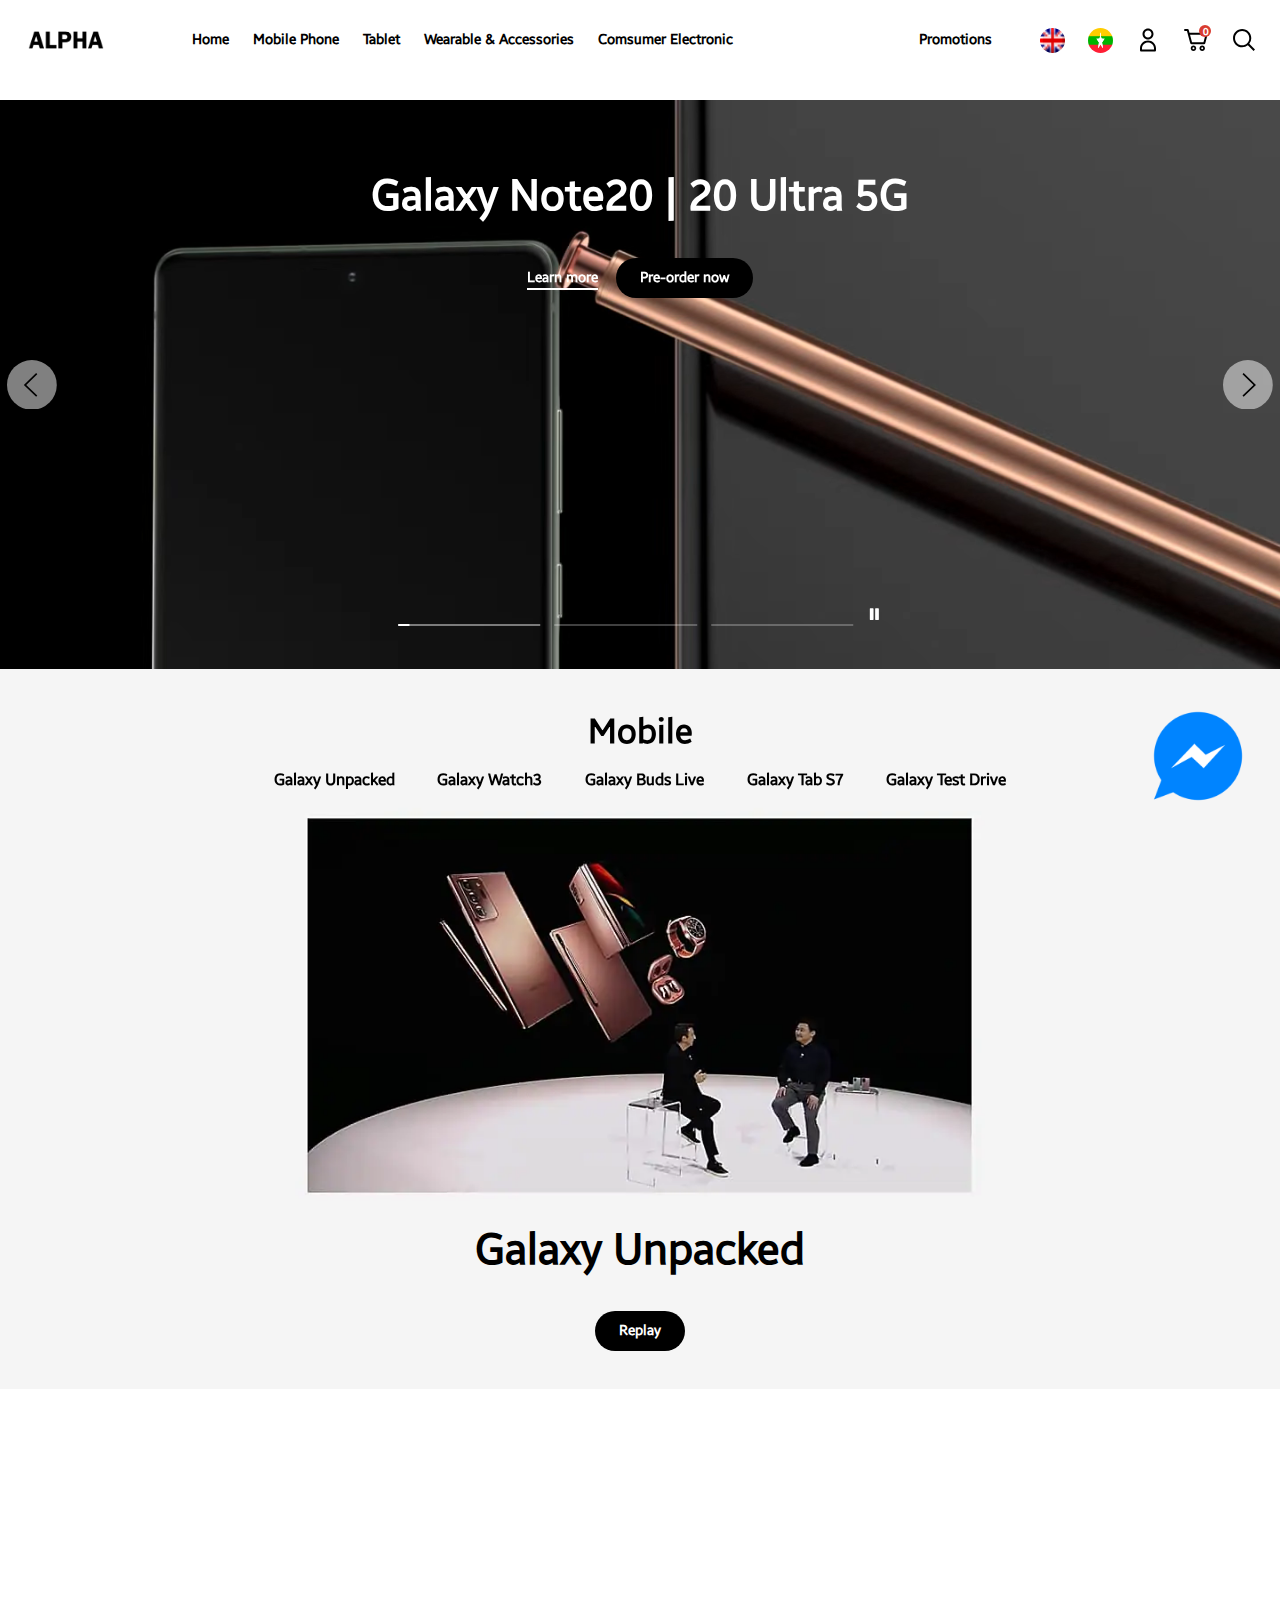
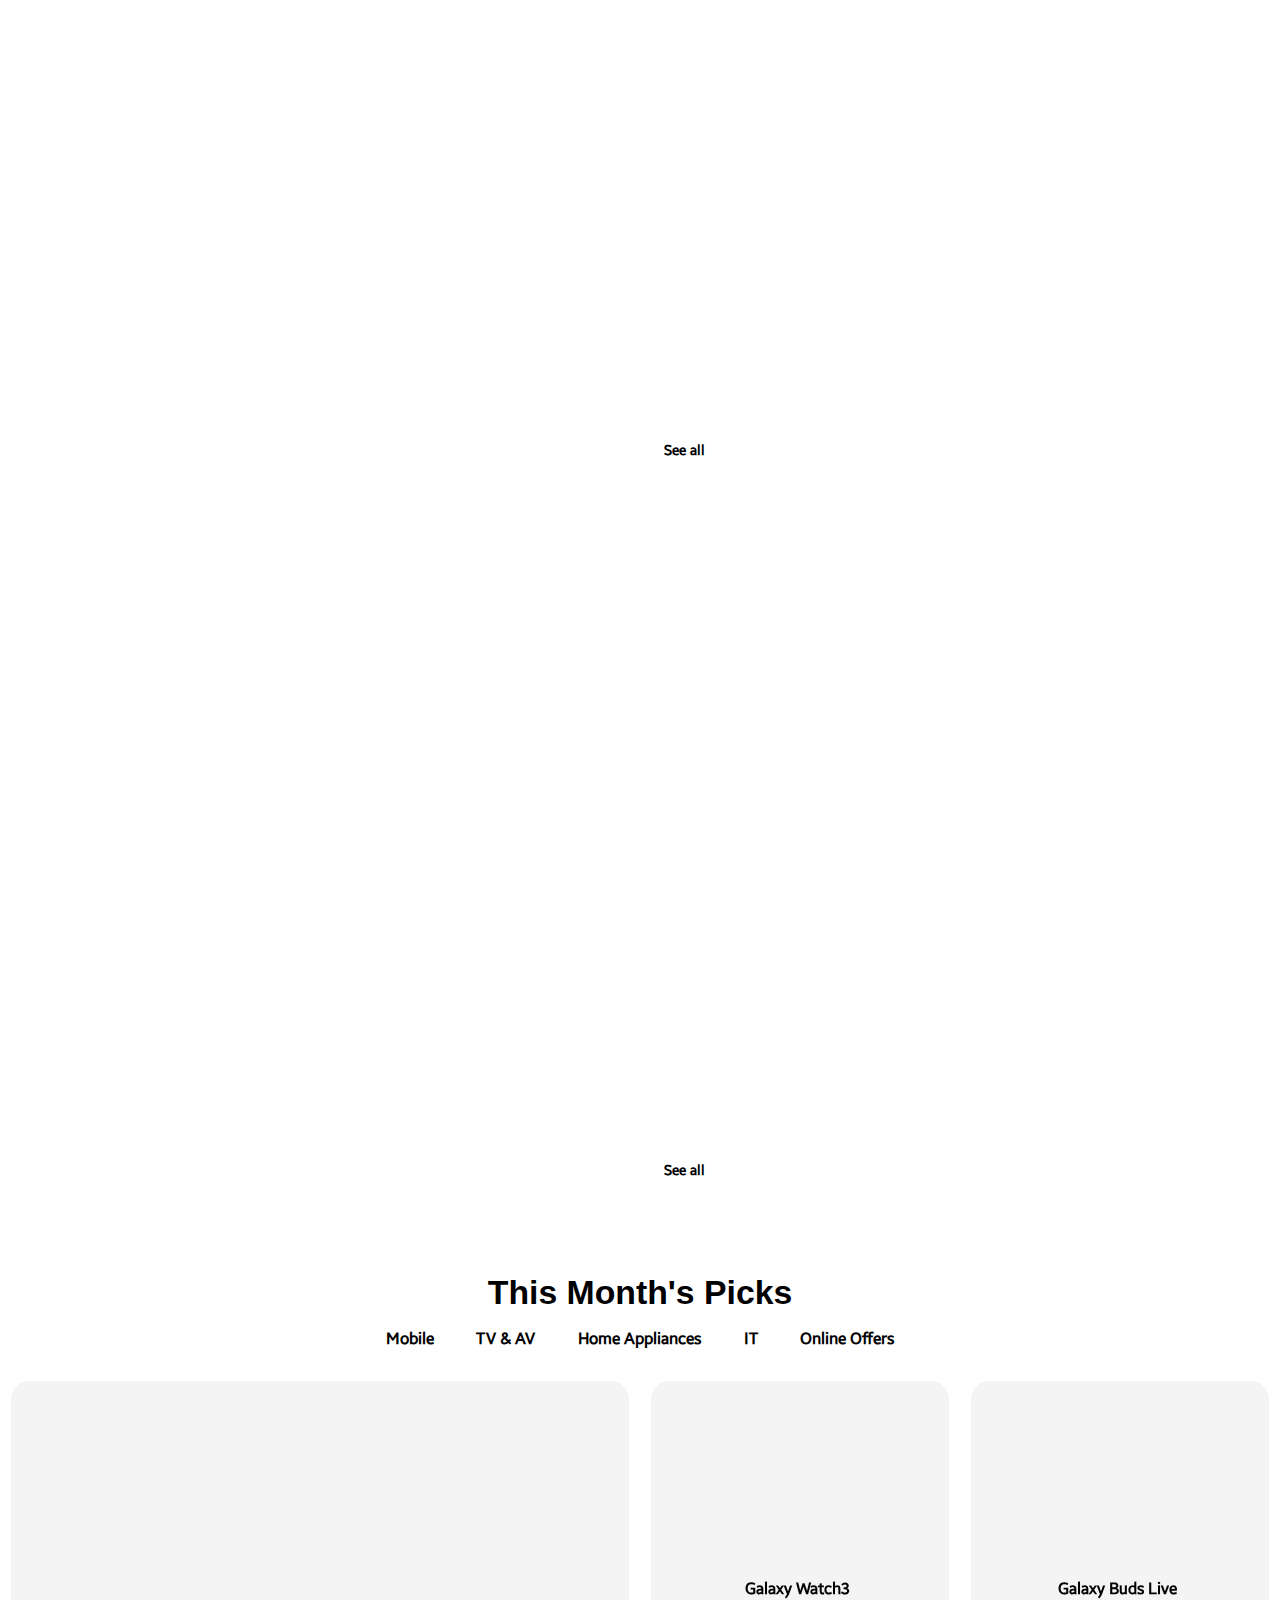
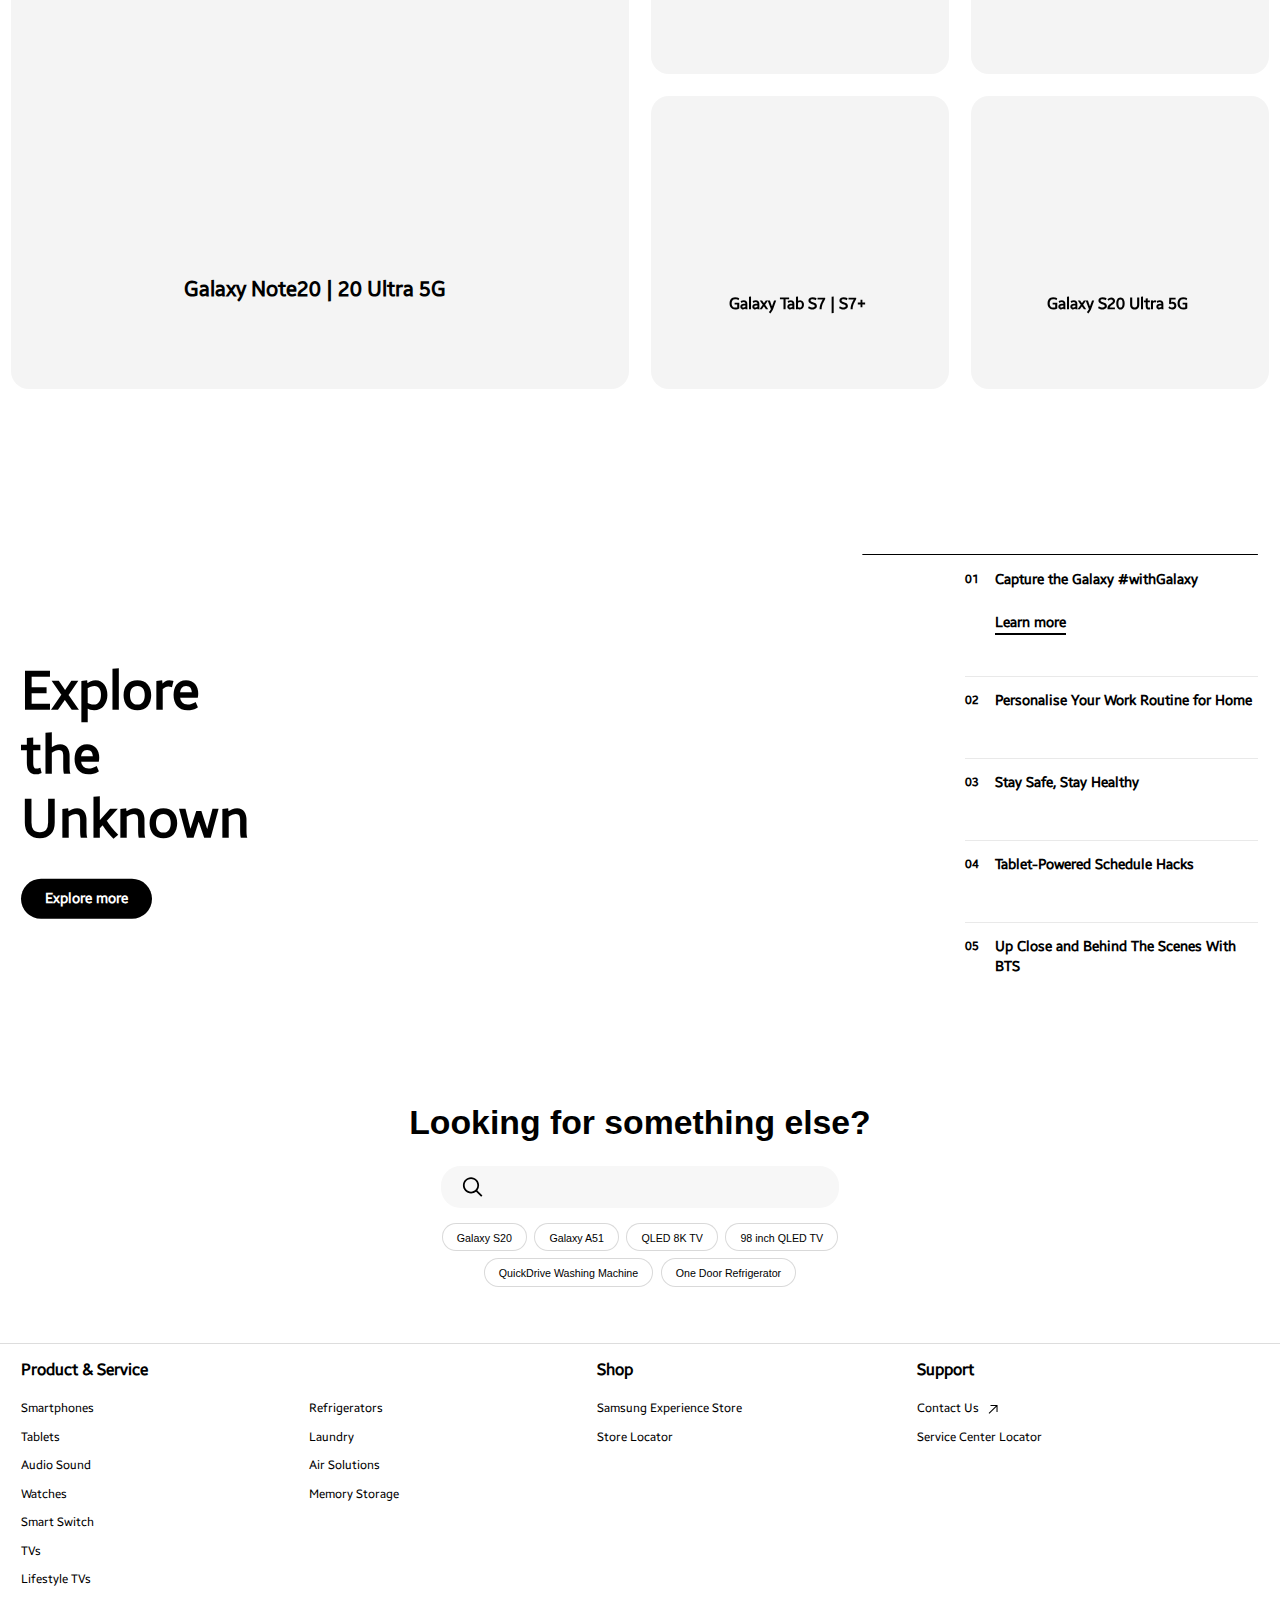
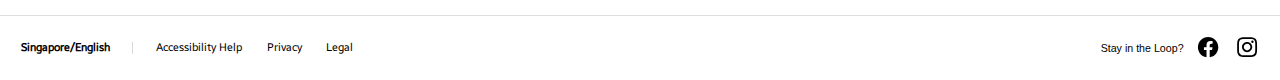
<file: index.html>
<!DOCTYPE html>
<html>
<head>
	<title>ALPHA</title>
	  <meta charset="utf-8">
  	  <meta name="viewport" content="width=device-width, initial-scale=1">

  	  <!-- main css for all page -->
  	  <link rel="stylesheet" type="text/css" href="css/main.css">
  	  <link rel="stylesheet" type="text/css" href="css/chatmsg.css">

  	  <!-- custom css for home page -->
  	  <link rel="stylesheet" type="text/css" href="css/search.css">
  	  <link rel="stylesheet" type="text/css" href="css/homecarousel.css">
  	  <link rel="stylesheet" type="text/css" href="css/swipper-container.css">
  	  <link rel="stylesheet" type="text/css" href="css/keyfeature.css">
  	  <link rel="stylesheet" type="text/css" href="css/showcase.css">
  	  <link rel="stylesheet" type="text/css" href="css/teaser.css">

</head>
<body>
	<div class="gnb js-mobile-open">
		<div class="gnb__dimmed"></div>
		<nav class="gnb__nav" role="navigation">
			<div class="gnb__bar">
				<div class="gnb__bar-inner">
					<a href="#" an-tr="nv00_gnb--text-logo" an-ca="navigation" an-ac="gnb" an-la="logo" class="gnb__logo"><span class="hidden">Alpha</span></a>

					<div class="gnb__mobile-menu">
							
							<div class="set_language_ph_area">
								<a href="#" class="-btn set_icon_image" role="link" data-cart-url="#">
								<span class="hidden">Language Choose</span>
								<div class="icon">
									<img src="images/en.png">
									<span aria-hidden="true" class="set_language_chose_area">▼</span>

								</div>
							</a>

							<ul class="dropdown_language">
								<li>
									<a href="#"><img src="images/myanmarflag.jpg">
										<span>Burmese</span></a>
								</li>
							</ul>

							</div>

							<a href="#" class="gnb__cart-btn js-global-cart-btn js-has-carturl js-layer-open" role="button" data-div-id="#layerEmptyCart" an-tr="nv00_gnb—text-depth1" an-ca="navigation" an-ac="gnb" an-la="cart" data-cart-url="#">
								<span class="hidden">Cart</span>
								<svg class="icon" id="cart-bold" xmlns="http://www.w3.org/2000/svg" viewBox="0 0 96 96" focusable="false">
									<path d="M72.848 70.25c6.075 0 11 4.925 11 11s-4.925 11-11 11-11-4.925-11-11 4.925-11 11-11zm-35 0c6.075 0 11 4.925 11 11s-4.925 11-11 11-11-4.925-11-11c0-6.074 4.926-11 11-11zm35 7a4 4 0 10.002 8.001 4 4 0 00-.002-8.001zm-35 0a4 4 0 100 8 4 4 0 000-8zM13.892 3.75c2.287 0 4.376 1.55 5.058 3.72l.064.22 2.97 11.187h68.128a4.727 4.727 0 014.661 5.786l-.048.2-9.559 36.291c-.583 2.216-2.618 3.842-4.894 3.944l-.228.005H30.06c-2.287 0-4.377-1.55-5.06-3.72l-.063-.219-13.124-49.413-10.7.006-.004-8 12.782-.007zm72.03 23.127H24.108l8.027 30.226H77.96l7.962-30.226z"></path>
								</svg>
								<span class="gnb__cart-in-number gnb-cart-count" aria-live="polite" style="display:none;"></span>
							</a>
							
						<a class="gnb__search-btn gnb__search-btn-js" href="javascript:void(0)" aria-haspopup="true" role="button" an-tr="nv00_gnb--image-search" an-ca="navigation" an-ac="gnb" an-la="search">
							<span class="hidden">Search</span>
							<svg class="icon" id="search-bold" xmlns="http://www.w3.org/2000/svg" viewBox="0 0 96 96" focusable="false">
								<path d="M40.581 4.09c20.126 0 36.5 16.374 36.5 36.5a36.325 36.325 0 01-7.963 22.733l22.8 22.948-5.674 5.639-22.767-22.913a36.327 36.327 0 01-22.896 8.093c-20.126 0-36.5-16.374-36.5-36.5s16.374-36.5 36.5-36.5zm0 8c-15.715 0-28.5 12.785-28.5 28.5s12.785 28.5 28.5 28.5 28.5-12.785 28.5-28.5-12.785-28.5-28.5-28.5z"></path>
							</svg>
						</a>
						<a class="gnb__menu-btn js-gnb-menu-btn" href="javascript:void(0)" aria-haspopup="true" role="button" an-tr="nv00_gnb--image-action" an-ca="navigation" an-ac="gnb" an-la="gnb:open"><span>Open Menu</span>
							<svg class="icon" id="menu-bold" xmlns="http://www.w3.org/2000/svg" viewBox="0 0 96 96" focusable="false">
								<path d="M83 70v8H13v-8h70zm0-26v8H13v-8h70zm0-26v8H13v-8h70z"></path>
							</svg>
						</a>
					</div>

					<div class="gnb__menu-wrap">
						<div class="gnb__depth1-container">
							<div class="gnb__main">
								<ul class="gnb__depth1" role="menubar">

			<li class="gnb__depth1-menu" role="presentation">
							<a class="gnb__depth1-link" href="index.html" role="menuitem" an-tr="nv00_gnb--click-depth1" an-ca="navigation" an-ac="gnb" an-la="promotions"><span class="gnb__depth1-link-text">Home</span></a>
							
						</li>

			<li class="gnb__depth1-menu has-depth-menu" role="presentation">

				<a class="gnb__depth1-link" href="javascript:void(0)" role="menuitem" an-tr="nv00_gnb--hover-depth1" an-ca="navigation" an-ac="gnb" an-la="mobile">
					<span class="gnb__depth1-link-text">Mobile Phone</span>
					<svg class="icon icon--next" id="next-bold" xmlns="http://www.w3.org/2000/svg" viewBox="0 0 96 96" focusable="false">
						<path d="M35.757 84.389l-5.533-5.778 31.982-30.612L30.224 17.39l5.533-5.779 38.018 36.388z"></path>
					</svg>
				</a>
				<div class="gnb__depth2-wrap">
					<div class="gnb__depth-back-wrap">
						<a class="gnb__depth-back" href="javascript:;">
							<svg class="icon icon--back" id="backward-bold" xmlns="http://www.w3.org/2000/svg" viewBox="0 0 96 96" focusable="false">
								<path d="M40.544 11.613l5.538 5.774L18.335 44l75.054.001v8H18.337l27.745 26.612-5.538 5.774L2.611 48l37.933-36.387z"></path>
							</svg>
							<span class="hidden">Back to 1 Depth Menu</span>
						</a>
					</div>
					<div class="gnb__depth2-inner">
						<div class="gnb__depth2-title-wrap">
							<strong class="gnb__depth2-title">
									<a class="gnb__depth2-title-link" href="#" an-tr="nv00_gnb--click-depth1" an-ca="navigation" an-ac="gnb" an-la="mobile">Mobile Phone</a>
							</strong>
						</div>
						<ul class="gnb__depth2" role="menu">
							
							<li class="gnb__depth2-menu has-depth-menu" role="presentation">
								<a class="gnb__depth2-link" href="javascript:void(0)" role="menuitem" an-tr="nv00_gnb--hover-depth2" an-ca="navigation" an-ac="gnb" an-la="mobile:what is new">
									<span class="gnb__depth2-link-text">
										What's New
									</span>
									<svg class="icon icon--next" id="next-regular" xmlns="http://www.w3.org/2000/svg" viewBox="0 0 96 96" focusable="false">
										<path d="M31.828 16.306l3.457-3.612L72.172 48 35.285 83.306l-3.457-3.612L64.941 48z"></path>
									</svg>
									<svg class="icon icon--dropdown" id="open-down-bold" xmlns="http://www.w3.org/2000/svg" viewBox="0 0 96 96" focusable="false">
										<path d="M48 73.254L11.651 36.361l5.698-5.614L48 61.855l30.651-31.108 5.698 5.614z"></path>
									</svg>
								</a>
								<div class="gnb__depth3-wrap">
									<div class="gnb__depth3-inner">
										<ul class="gnb__depth3" role="menu">
											<li class="gnb__depth3-menu" role="presentation">
												
													<a class="gnb__depth3-link" href="whatnews.html" role="menuitem" an-tr="nv00_gnb--text-depth3" an-ca="navigation" an-ac="gnb" an-la="mobile:what is new:galaxy note20 and 20 ultra 5g">
														<span class="gnb__depth3-link-text">
															Galaxy Note20 | 20 Ultra 5G
														</span>
													</a>

											</li>
										
											<li class="gnb__depth3-menu" role="presentation">
												
													<a class="gnb__depth3-link" href="whatnews.html" role="menuitem" an-tr="nv00_gnb--text-depth3" an-ca="navigation" an-ac="gnb" an-la="mobile:what is new:galaxy z flod2 5g">
														<span class="gnb__depth3-link-text">
															Galaxy Z Fold2 5G
														</span>
													</a>

											</li>
										
											<li class="gnb__depth3-menu" role="presentation">
												
													<a class="gnb__depth3-link" href="whatnews.html" role="menuitem" an-tr="nv00_gnb--text-depth3" an-ca="navigation" an-ac="gnb" an-la="mobile:what is new:galaxy watch3">
														<span class="gnb__depth3-link-text">
															Galaxy Watch3 
														</span>
													</a>
											</li>
										
											<li class="gnb__depth3-menu" role="presentation">
												
													<a class="gnb__depth3-link" href="whatnews.html" role="menuitem" an-tr="nv00_gnb--text-depth3" an-ca="navigation" an-ac="gnb" an-la="mobile:what is new:galaxy buds live">
														<span class="gnb__depth3-link-text">
															Galaxy Buds Live
														</span>
													</a>

											</li>
										
											<li class="gnb__depth3-menu" role="presentation">
												
													<a class="gnb__depth3-link" href="whatnews.html" role="menuitem" an-tr="nv00_gnb--text-depth3" an-ca="navigation" an-ac="gnb" an-la="mobile:what is new:galaxy tab s7 and s7 plus 5g">
														<span class="gnb__depth3-link-text">
															Galaxy Tab S7 | S7+ 5G
														</span>
													</a>

											</li>
										
											<li class="gnb__depth3-menu" role="presentation">
												
													<a class="gnb__depth3-link" href="whatnews.html" role="menuitem" an-tr="nv00_gnb--text-depth3" an-ca="navigation" an-ac="gnb" an-la="mobile:what is new:galaxy s20 series">
														<span class="gnb__depth3-link-text">
															Galaxy S20 Series
														</span>
													</a>

											</li>
										
											<li class="gnb__depth3-menu" role="presentation">
												
													<a class="gnb__depth3-link" href="whatnews.html" role="menuitem" an-tr="nv00_gnb--text-depth3" an-ca="navigation" an-ac="gnb" an-la="mobile:what is new:galaxy a51">
														<span class="gnb__depth3-link-text">
															Galaxy A51
														</span>
													</a>

											</li>
										</ul>
									</div>
								</div>
							</li>

							<li class="gnb__depth2-menu has-depth-menu" role="presentation" data-type-code="23150000" data-group-code="23000000">
								<a class="gnb__depth2-link" href="javascript:void(0)" role="menuitem" an-tr="nv00_gnb--hover-depth2" an-ca="navigation" an-ac="gnb" an-la="mobile:smartphones">
									<span class="gnb__depth2-link-text">
										Smartphones
									</span>
									<svg class="icon icon--next" id="next-regular" xmlns="http://www.w3.org/2000/svg" viewBox="0 0 96 96" focusable="false">
										<path d="M31.828 16.306l3.457-3.612L72.172 48 35.285 83.306l-3.457-3.612L64.941 48z"></path>
									</svg>
									<svg class="icon icon--dropdown" id="open-down-bold" xmlns="http://www.w3.org/2000/svg" viewBox="0 0 96 96" focusable="false">
										<path d="M48 73.254L11.651 36.361l5.698-5.614L48 61.855l30.651-31.108 5.698 5.614z"></path>
									</svg>
								</a>
								<div class="gnb__depth3-wrap">
									<div class="gnb__depth3-inner">
										<ul class="gnb__depth3" role="menu">
											<li class="gnb__depth3-menu" role="presentation">
												
													<a class="gnb__depth3-link" href="overview.html" role="menuitem" an-tr="nv00_gnb--text-depth3" an-ca="navigation" an-ac="gnb" an-la="mobile:smartphones:overview">
														<span class="gnb__depth3-link-text">
															Overview
														</span>
													</a>

											</li>
										
											<li class="gnb__depth3-menu" role="presentation">
												
													<a class="gnb__depth3-link" href="shop.html" role="menuitem" an-tr="nv00_gnb--text-depth3" an-ca="navigation" an-ac="gnb" an-la="mobile:smartphones:galaxy z">
														<span class="gnb__depth3-link-text">
															Galaxy Z
														</span>
													</a>

											</li>
										
											<li class="gnb__depth3-menu" role="presentation">
												
													<a class="gnb__depth3-link" href="shop.html" role="menuitem" an-tr="nv00_gnb--text-depth3" an-ca="navigation" an-ac="gnb" an-la="mobile:smartphones:galaxy s">
														<span class="gnb__depth3-link-text">
															Galaxy S
														</span>
													</a>

											</li>
										
											<li class="gnb__depth3-menu" role="presentation">
												
													<a class="gnb__depth3-link" href="shop.html" role="menuitem" an-tr="nv00_gnb--text-depth3" an-ca="navigation" an-ac="gnb" an-la="mobile:smartphones:galaxy note">
														<span class="gnb__depth3-link-text">
															Galaxy Note
														</span>
													</a>
											</li>
										
											<li class="gnb__depth3-menu" role="presentation">
												
													<a class="gnb__depth3-link" href="shop.html" role="menuitem" an-tr="nv00_gnb--text-depth3" an-ca="navigation" an-ac="gnb" an-la="mobile:smartphones:galaxy a">
														<span class="gnb__depth3-link-text">
															Galaxy A
														</span>
													</a>

											</li>
										
											<li class="gnb__depth3-menu" role="presentation">
												
													<a class="gnb__depth3-link" href="shop.html" role="menuitem" an-tr="nv00_gnb--text-depth3" an-ca="navigation" an-ac="gnb" an-la="mobile:smartphones:galaxy m">
														<span class="gnb__depth3-link-text">
															Galaxy M
														</span>
													</a>

											</li>
										
											<li class="gnb__depth3-menu" role="presentation">
												
													<a class="gnb__depth3-link" href="shop.html" role="menuitem" an-tr="nv00_gnb--text-depth3" an-ca="navigation" an-ac="gnb" an-la="mobile:smartphones:accessories">
														<span class="gnb__depth3-link-text">
															Accessories
														</span>
													</a>
											</li>
										
											<li class="gnb__depth3-menu" role="presentation">
												
													<a class="gnb__depth3-link" href="shop.html" role="menuitem" an-tr="nv00_gnb--text-depth3" an-ca="navigation" an-ac="gnb" an-la="mobile:smartphones:see all">
														<span class="gnb__depth3-link-text">
															See All
														</span>
													</a>

											</li>
										</ul>
									</div>
								</div>
							</li>
							
							<li class="gnb__depth2-menu has-depth-menu" role="presentation" data-type-code="23160000" data-group-code="23000000">
								<a class="gnb__depth2-link" href="javascript:void(0)" role="menuitem" an-tr="nv00_gnb--hover-depth2" an-ca="navigation" an-ac="gnb" an-la="mobile:tablets">
									<span class="gnb__depth2-link-text">
										Tablets
									</span>
									<svg class="icon icon--next" id="next-regular" xmlns="http://www.w3.org/2000/svg" viewBox="0 0 96 96" focusable="false">
										<path d="M31.828 16.306l3.457-3.612L72.172 48 35.285 83.306l-3.457-3.612L64.941 48z"></path>
									</svg>
									<svg class="icon icon--dropdown" id="open-down-bold" xmlns="http://www.w3.org/2000/svg" viewBox="0 0 96 96" focusable="false">
										<path d="M48 73.254L11.651 36.361l5.698-5.614L48 61.855l30.651-31.108 5.698 5.614z"></path>
									</svg>
								</a>
								<div class="gnb__depth3-wrap">
									<div class="gnb__depth3-inner">
										<ul class="gnb__depth3" role="menu">
											<li class="gnb__depth3-menu" role="presentation">
												
													<a class="gnb__depth3-link" href="overview.html" role="menuitem" an-tr="nv00_gnb--text-depth3" an-ca="navigation" an-ac="gnb" an-la="mobile:tablets:overview">
														<span class="gnb__depth3-link-text">
															Overview
														</span>
													</a>

											</li>
										
											<li class="gnb__depth3-menu" role="presentation">
												
													<a class="gnb__depth3-link" href="shop.html" role="menuitem" an-tr="nv00_gnb--text-depth3" an-ca="navigation" an-ac="gnb" an-la="mobile:tablets:galaxy tab s">
														<span class="gnb__depth3-link-text">
															Galaxy Tab S
														</span>
													</a>

											</li>
										
											<li class="gnb__depth3-menu" role="presentation">
												
													<a class="gnb__depth3-link" href="shop.html" role="menuitem" an-tr="nv00_gnb--text-depth3" an-ca="navigation" an-ac="gnb" an-la="mobile:tablets:galaxy tab a">
														<span class="gnb__depth3-link-text">
															Galaxy Tab A
														</span>
													</a>

											</li>
										
											<li class="gnb__depth3-menu" role="presentation">
												
													<a class="gnb__depth3-link" href="shop.html" role="menuitem" an-tr="nv00_gnb--text-depth3" an-ca="navigation" an-ac="gnb" an-la="mobile:tablets:accessories">
														<span class="gnb__depth3-link-text">
															Accessories
														</span>
													</a>

											</li>
										
											<li class="gnb__depth3-menu" role="presentation">
												
													<a class="gnb__depth3-link" href="shop.html" role="menuitem" an-tr="nv00_gnb--text-depth3" an-ca="navigation" an-ac="gnb" an-la="mobile:tablets:see all">
														<span class="gnb__depth3-link-text">
															See All
														</span>
													</a>

											</li>
										</ul>
									</div>
								</div>
							</li>

							<li class="gnb__depth2-menu has-depth-menu" role="presentation" data-type-code="23170000" data-group-code="23000000">
								<a class="gnb__depth2-link" href="javascript:void(0)" role="menuitem" an-tr="nv00_gnb--hover-depth2" an-ca="navigation" an-ac="gnb" an-la="mobile:watches">
									<span class="gnb__depth2-link-text">
										Watches
									</span>
									<svg class="icon icon--next" id="next-regular" xmlns="http://www.w3.org/2000/svg" viewBox="0 0 96 96" focusable="false">
										<path d="M31.828 16.306l3.457-3.612L72.172 48 35.285 83.306l-3.457-3.612L64.941 48z"></path>
									</svg>
									<svg class="icon icon--dropdown" id="open-down-bold" xmlns="http://www.w3.org/2000/svg" viewBox="0 0 96 96" focusable="false">
										<path d="M48 73.254L11.651 36.361l5.698-5.614L48 61.855l30.651-31.108 5.698 5.614z"></path>
									</svg>
								</a>
								<div class="gnb__depth3-wrap">
									<div class="gnb__depth3-inner">
										<ul class="gnb__depth3" role="menu">
											<li class="gnb__depth3-menu" role="presentation">
												
													<a class="gnb__depth3-link" href="overview.html" role="menuitem" an-tr="nv00_gnb--text-depth3" an-ca="navigation" an-ac="gnb" an-la="mobile:watches:overview">
														<span class="gnb__depth3-link-text">
															Overview
														</span>
													</a>

											</li>
										
											<li class="gnb__depth3-menu" role="presentation">
												
													<a class="gnb__depth3-link" href="shop.html" role="menuitem" an-tr="nv00_gnb--text-depth3" an-ca="navigation" an-ac="gnb" an-la="mobile:watches:galaxy watch">
														<span class="gnb__depth3-link-text">
															Galaxy Watch
														</span>
													</a>
												
											</li>
										
											<li class="gnb__depth3-menu" role="presentation">
												
													<a class="gnb__depth3-link" href="shop.html" role="menuitem" an-tr="nv00_gnb--text-depth3" an-ca="navigation" an-ac="gnb" an-la="mobile:watches:galaxy watch active2">
														<span class="gnb__depth3-link-text">
															Galaxy Watch Active2
														</span>
													</a>

											</li>
										
											<li class="gnb__depth3-menu" role="presentation">
												
													<a class="gnb__depth3-link" href="shop.html" role="menuitem" an-tr="nv00_gnb--text-depth3" an-ca="navigation" an-ac="gnb" an-la="mobile:watches:galaxy fit">
														<span class="gnb__depth3-link-text">
															Galaxy Fit
														</span>
													</a>							

											</li>
										
											<li class="gnb__depth3-menu" role="presentation">
												
													<a class="gnb__depth3-link" href="shop.html" role="menuitem" an-tr="nv00_gnb--text-depth3" an-ca="navigation" an-ac="gnb" an-la="mobile:watches:accessories">
														<span class="gnb__depth3-link-text">
															Accessories
														</span>
													</a>

											</li>
										
											<li class="gnb__depth3-menu" role="presentation">
												
													<a class="gnb__depth3-link" href="shop.html" role="menuitem" an-tr="nv00_gnb--text-depth3" an-ca="navigation" an-ac="gnb" an-la="mobile:watches:see all">
														<span class="gnb__depth3-link-text">
															See All
														</span>
													</a>

											</li>
										</ul>
									</div>
								</div>
							</li>

							<li class="gnb__depth2-menu has-depth-menu" role="presentation" data-type-code="23170000" data-group-code="23000000">
								<a class="gnb__depth2-link" href="javascript:void(0)" role="menuitem" an-tr="nv00_gnb--hover-depth2" an-ca="navigation" an-ac="gnb" an-la="mobile:audio">
									<span class="gnb__depth2-link-text">
										Audio
									</span>
									<svg class="icon icon--next" id="next-regular" xmlns="http://www.w3.org/2000/svg" viewBox="0 0 96 96" focusable="false">
										<path d="M31.828 16.306l3.457-3.612L72.172 48 35.285 83.306l-3.457-3.612L64.941 48z"></path>
									</svg>
									<svg class="icon icon--dropdown" id="open-down-bold" xmlns="http://www.w3.org/2000/svg" viewBox="0 0 96 96" focusable="false">
										<path d="M48 73.254L11.651 36.361l5.698-5.614L48 61.855l30.651-31.108 5.698 5.614z"></path>
									</svg>
								</a>
								<div class="gnb__depth3-wrap">
									<div class="gnb__depth3-inner">
										<ul class="gnb__depth3" role="menu">
											<li class="gnb__depth3-menu" role="presentation">
												
													<a class="gnb__depth3-link" href="overview.html" role="menuitem" an-tr="nv00_gnb--text-depth3" an-ca="navigation" an-ac="gnb" an-la="mobile:audio:overview">
														<span class="gnb__depth3-link-text">
															Overview
														</span>
													</a>
												
												
											</li>
										
											<li class="gnb__depth3-menu" role="presentation">
												
													<a class="gnb__depth3-link" href="shop.html" role="menuitem" an-tr="nv00_gnb--text-depth3" an-ca="navigation" an-ac="gnb" an-la="mobile:audio:galaxy buds plus">
														<span class="gnb__depth3-link-text">
															Galaxy Buds+
														</span>
													</a>
												
												
											</li>
										
											<li class="gnb__depth3-menu" role="presentation">
												
													<a class="gnb__depth3-link" href="shop.html" role="menuitem" an-tr="nv00_gnb--text-depth3" an-ca="navigation" an-ac="gnb" an-la="mobile:audio:akg headphones">
														<span class="gnb__depth3-link-text">
															AKG Headphones
														</span>
													</a>
												
												
											</li>
										
											<li class="gnb__depth3-menu" role="presentation">
												
													<a class="gnb__depth3-link" href="shop.html" role="menuitem" an-tr="nv00_gnb--text-depth3" an-ca="navigation" an-ac="gnb" an-la="mobile:audio:see all">
														<span class="gnb__depth3-link-text">
															See All
														</span>
													</a>
												
												
											</li>
										</ul>
									</div>
								</div>
							</li>
							

							<li class="gnb__depth2-menu has-depth-menu" role="presentation" data-type-code="23190000" data-group-code="23000000">
								<a class="gnb__depth2-link" href="javascript:void(0)" role="menuitem" an-tr="nv00_gnb--hover-depth2" an-ca="navigation" an-ac="gnb" an-la="mobile:accessories">
									<span class="gnb__depth2-link-text">
										Accessories
									</span>
									<svg class="icon icon--next" id="next-regular" xmlns="http://www.w3.org/2000/svg" viewBox="0 0 96 96" focusable="false">
										<path d="M31.828 16.306l3.457-3.612L72.172 48 35.285 83.306l-3.457-3.612L64.941 48z"></path>
									</svg>
									<svg class="icon icon--dropdown" id="open-down-bold" xmlns="http://www.w3.org/2000/svg" viewBox="0 0 96 96" focusable="false">
										<path d="M48 73.254L11.651 36.361l5.698-5.614L48 61.855l30.651-31.108 5.698 5.614z"></path>
									</svg>
								</a>
								<div class="gnb__depth3-wrap">
									<div class="gnb__depth3-inner">
										<ul class="gnb__depth3" role="menu">
											<li class="gnb__depth3-menu" role="presentation">
												
													<a class="gnb__depth3-link" href="overview.html" role="menuitem" an-tr="nv00_gnb--text-depth3" an-ca="navigation" an-ac="gnb" an-la="mobile:accessories:overview">
														<span class="gnb__depth3-link-text">
															Overview
														</span>
													</a>
												
												
											</li>
										
											<li class="gnb__depth3-menu" role="presentation">
												
													<a class="gnb__depth3-link" href="shop.html" role="menuitem" an-tr="nv00_gnb--text-depth3" an-ca="navigation" an-ac="gnb" an-la="mobile:accessories:smartphones accessories">
														<span class="gnb__depth3-link-text">
															Smartphones Accessories
														</span>
													</a>
												
												
											</li>
										
											<li class="gnb__depth3-menu" role="presentation">
												
													<a class="gnb__depth3-link" href="shop.html" role="menuitem" an-tr="nv00_gnb--text-depth3" an-ca="navigation" an-ac="gnb" an-la="mobile:accessories:tablets accessories">
														<span class="gnb__depth3-link-text">
															Tablets Accessories
														</span>
													</a>
												
												
											</li>
										
											<li class="gnb__depth3-menu" role="presentation">
												
													<a class="gnb__depth3-link" href="shop.html" role="menuitem" an-tr="nv00_gnb--text-depth3" an-ca="navigation" an-ac="gnb" an-la="mobile:accessories:see all">
														<span class="gnb__depth3-link-text">
															See All
														</span>
													</a>
												
												
											</li>
										</ul>
									</div>
								</div>
							</li>
							

							<li class="gnb__depth2-menu has-depth-menu" role="presentation" data-group-code="23000000">
								<a class="gnb__depth2-link" href="javascript:void(0)" role="menuitem" an-tr="nv00_gnb--hover-depth2" an-ca="navigation" an-ac="gnb" an-la="mobile:apps and services">
									<span class="gnb__depth2-link-text">
										Apps &amp; Services
									</span>
									<svg class="icon icon--next" id="next-regular" xmlns="http://www.w3.org/2000/svg" viewBox="0 0 96 96" focusable="false">
										<path d="M31.828 16.306l3.457-3.612L72.172 48 35.285 83.306l-3.457-3.612L64.941 48z"></path>
									</svg>
									<svg class="icon icon--dropdown" id="open-down-bold" xmlns="http://www.w3.org/2000/svg" viewBox="0 0 96 96" focusable="false">
										<path d="M48 73.254L11.651 36.361l5.698-5.614L48 61.855l30.651-31.108 5.698 5.614z"></path>
									</svg>
								</a>
								<div class="gnb__depth3-wrap">
									<div class="gnb__depth3-inner">
										<ul class="gnb__depth3" role="menu">
											<li class="gnb__depth3-menu" role="presentation">
												
													<a class="gnb__depth3-link" href="overview.html" role="menuitem" an-tr="nv00_gnb--text-depth3" an-ca="navigation" an-ac="gnb" an-la="mobile:apps and services:overview">
														<span class="gnb__depth3-link-text">
															Overview
														</span>
													</a>
												
												
											</li>
										
											<li class="gnb__depth3-menu" role="presentation">
												
													<a class="gnb__depth3-link" href="shop.html" role="menuitem" an-tr="nv00_gnb--text-depth3" an-ca="navigation" an-ac="gnb" an-la="mobile:apps and services:galaxy store">
														<span class="gnb__depth3-link-text">
															Galaxy Store
														</span>
													</a>
												
												
											</li>
										
											<li class="gnb__depth3-menu" role="presentation">
												
													<a class="gnb__depth3-link" href="shop.html" role="menuitem" an-tr="nv00_gnb--text-depth3" an-ca="navigation" an-ac="gnb" an-la="mobile:apps and services:bixby">
														<span class="gnb__depth3-link-text">
															Bixby
														</span>
													</a>
												
												
											</li>
										
											<li class="gnb__depth3-menu" role="presentation">
												
													<a class="gnb__depth3-link" href="shop.html" role="menuitem" an-tr="nv00_gnb--text-depth3" an-ca="navigation" an-ac="gnb" an-la="mobile:apps and services:samsung pay">
														<span class="gnb__depth3-link-text">
															Samsung Pay
														</span>
													</a>
												
												
											</li>
										
											<li class="gnb__depth3-menu" role="presentation">
												
													<a class="gnb__depth3-link" href="shop.html" role="menuitem" an-tr="nv00_gnb--text-depth3" an-ca="navigation" an-ac="gnb" an-la="mobile:apps and services:samsung health">
														<span class="gnb__depth3-link-text">
															Samsung Health
														</span>
													</a>
												
												
											</li>
										
											<li class="gnb__depth3-menu" role="presentation">
												
													<a class="gnb__depth3-link" href="shop.html" role="menuitem" an-tr="nv00_gnb--text-depth3" an-ca="navigation" an-ac="gnb" an-la="mobile:apps and services:samsung dex">
														<span class="gnb__depth3-link-text">
															Samsung DeX
														</span>
													</a>
												
												
											</li>
										
											<li class="gnb__depth3-menu" role="presentation">
												
													<a class="gnb__depth3-link" href="shop.html" role="menuitem" an-tr="nv00_gnb--text-depth3" an-ca="navigation" an-ac="gnb" an-la="mobile:apps and services:samsung members">
														<span class="gnb__depth3-link-text">
															Samsung Members
														</span>
													</a>
												
												
											</li>
										
											<li class="gnb__depth3-menu" role="presentation">
												
													<a class="gnb__depth3-link" href="shop.html" role="menuitem" an-tr="nv00_gnb--text-depth3" an-ca="navigation" an-ac="gnb" an-la="mobile:apps and services:one ui 2">
														<span class="gnb__depth3-link-text">
															One UI 2
														</span>
													</a>
												
												
											</li>
										
											<li class="gnb__depth3-menu" role="presentation">
												
													<a class="gnb__depth3-link" href="shop.html" role="menuitem" an-tr="nv00_gnb--text-depth3" an-ca="navigation" an-ac="gnb" an-la="mobile:apps and services:smart switch">
														<span class="gnb__depth3-link-text">
															Smart Switch
														</span>
													</a>
												
												
											</li>
										
											<li class="gnb__depth3-menu" role="presentation">
												
													<a class="gnb__depth3-link" href="shop.html" role="menuitem" an-tr="nv00_gnb--text-depth3" an-ca="navigation" an-ac="gnb" an-la="mobile:apps and services:see all">
														<span class="gnb__depth3-link-text">
															See All
														</span>
													</a>
												
												
											</li>
										</ul>
									</div>
								</div>
							</li>
							

							<li class="gnb__depth2-menu has-depth-menu" role="presentation" data-group-code="23000000">
								<a class="gnb__depth2-link" href="javascript:void(0)" role="menuitem" an-tr="nv00_gnb--hover-depth2" an-ca="navigation" an-ac="gnb" an-la="mobile:smart ways to buy">
									<span class="gnb__depth2-link-text">
										Smart Ways to Buy
									</span>
									<svg class="icon icon--next" id="next-regular" xmlns="http://www.w3.org/2000/svg" viewBox="0 0 96 96" focusable="false">
										<path d="M31.828 16.306l3.457-3.612L72.172 48 35.285 83.306l-3.457-3.612L64.941 48z"></path>
									</svg>
									<svg class="icon icon--dropdown" id="open-down-bold" xmlns="http://www.w3.org/2000/svg" viewBox="0 0 96 96" focusable="false">
										<path d="M48 73.254L11.651 36.361l5.698-5.614L48 61.855l30.651-31.108 5.698 5.614z"></path>
									</svg>
								</a>
								<div class="gnb__depth3-wrap">
									<div class="gnb__depth3-inner">
										<ul class="gnb__depth3" role="menu">
											<li class="gnb__depth3-menu" role="presentation">
												
													<a class="gnb__depth3-link" href="overview.html" role="menuitem" an-tr="nv00_gnb--text-depth3" an-ca="navigation" an-ac="gnb" an-la="mobile:smart ways to buy:test drive with galaxy">
														<span class="gnb__depth3-link-text">
															Test Drive with Galaxy
														</span>
													</a>
												
												
											</li>
										
											<li class="gnb__depth3-menu" role="presentation">
												
													<a class="gnb__depth3-link" href="shop.html" role="menuitem" an-tr="nv00_gnb--text-depth3" an-ca="navigation" an-ac="gnb" an-la="mobile:smart ways to buy:unfold the future">
														<span class="gnb__depth3-link-text">
															Unfold the Future
														</span>
													</a>
												
												
											</li>
										
											<li class="gnb__depth3-menu" role="presentation">
												
													<a class="gnb__depth3-link" href="shop.html" role="menuitem" an-tr="nv00_gnb--text-depth3" an-ca="navigation" an-ac="gnb" an-la="mobile:smart ways to buy:video call with vpromoter">
														<span class="gnb__depth3-link-text">
															Video Call with vPromoter
														</span>
													</a>
												
												
											</li>
										
											<li class="gnb__depth3-menu" role="presentation">
												
													<a class="gnb__depth3-link" href="shop.html" role="menuitem" an-tr="nv00_gnb--text-depth3" an-ca="navigation" an-ac="gnb" an-la="mobile:smart ways to buy:upgrade to galaxy">
														<span class="gnb__depth3-link-text">
															Upgrade to Galaxy
														</span>
													</a>
												
												
											</li>
										
											<li class="gnb__depth3-menu" role="presentation">
												
													<a class="gnb__depth3-link" href="shop.html" role="menuitem" an-tr="nv00_gnb--text-depth3" an-ca="navigation" an-ac="gnb" an-la="mobile:smart ways to buy:samsung trade up">
														<span class="gnb__depth3-link-text">
															Samsung Trade Up
														</span>
													</a>
												
												
											</li>
										
											<li class="gnb__depth3-menu" role="presentation">
												
													<a class="gnb__depth3-link" href="shop.html" role="menuitem" an-tr="nv00_gnb--text-depth3" an-ca="navigation" an-ac="gnb" an-la="mobile:smart ways to buy:why buy online">
														<span class="gnb__depth3-link-text">
															Why Buy Online
														</span>
													</a>
												
												
											</li>
										</ul>
									</div>
								</div>
							</li>
							
							
						</ul>
						<div class="gnb__feature-container">
							<a class="gnb__feature-container-link" href="#" an-tr="nv00_gnb--cta-feature" an-ca="navigation" an-ac="gnb" an-la="feature image:mobile:galaxy note20 and 20 ultra 5g:learn more">
								<div class="image">
									<img class="image__preview responsive-img" data-desktop-src="images/All_GNB_624X624_canvas_featured.webp" data-mobile-src="images/All_GNB_624X624_canvas_featured.webp" alt=""/>
									<img class="image__main responsive-img" data-desktop-src="images/All_GNB_624X624_canvas_featured.webp" data-mobile-src="images/All_GNB_624X624_canvas_featured.webp" alt=""/>
								</div>
								<div class="gnb__feature-container-contents">
									<p class="gnb__feature-container-description">Galaxy Note20 | 20 Ultra 5G</p>
									<span class="cta cta--underline cta--black" href="#">Learn more</span>
								</div>
							</a>
							
						</div>
						<a class="gnb__depth2-close" href="javascript:void(0)" role="button" an-tr="nv00_gnb--image-action" an-ca="navigation" an-ac="gnb" an-la="gnb:close">
							<span class="hidden">Open Menu</span>
							<svg class="icon" id="delete-bold" xmlns="http://www.w3.org/2000/svg" viewBox="0 0 96 96" focusable="false">
								<path d="M79.17 11.17L48 42.34 16.83 11.17l-5.66 5.66L42.34 48 11.17 79.17l5.66 5.66L48 53.66l31.17 31.17 5.66-5.66L53.66 48l31.17-31.17z"></path>
							</svg>
						</a>
					</div>
				</div>
			</li>
		
			
			
			
			<li class="gnb__depth1-menu has-depth-menu" role="presentation">
				<a class="gnb__depth1-link" href="javascript:void(0)" role="menuitem" an-tr="nv00_gnb--hover-depth1" an-ca="navigation" an-ac="gnb" an-la="tv and audio">
					<span class="gnb__depth1-link-text">Tablet</span>
					<svg class="icon icon--next" id="next-bold" xmlns="http://www.w3.org/2000/svg" viewBox="0 0 96 96" focusable="false">
						<path d="M35.757 84.389l-5.533-5.778 31.982-30.612L30.224 17.39l5.533-5.779 38.018 36.388z"></path>
					</svg>
				</a>
				<div class="gnb__depth2-wrap">
					<div class="gnb__depth-back-wrap">
						<a class="gnb__depth-back" href="javascript:;">
							<svg class="icon icon--back" id="backward-bold" xmlns="http://www.w3.org/2000/svg" viewBox="0 0 96 96" focusable="false">
								<path d="M40.544 11.613l5.538 5.774L18.335 44l75.054.001v8H18.337l27.745 26.612-5.538 5.774L2.611 48l37.933-36.387z"></path>
							</svg>
							<span class="hidden">Back to 1 Depth Menu</span>
						</a>
					</div>
					<div class="gnb__depth2-inner">
						<div class="gnb__depth2-title-wrap">
							<strong class="gnb__depth2-title">
								
									<span class="gnb__depth2-title-text">Tablet</span>
								
							</strong>
						</div>
						<ul class="gnb__depth2" role="menu">
							
							<li class="gnb__depth2-menu has-depth-menu" role="presentation">
								<a class="gnb__depth2-link" href="javascript:void(0)" role="menuitem" an-tr="nv00_gnb--hover-depth2" an-ca="navigation" an-ac="gnb" an-la="tv and audio:what is new">
									<span class="gnb__depth2-link-text">
										What's New
									</span>
									<svg class="icon icon--next" id="next-regular" xmlns="http://www.w3.org/2000/svg" viewBox="0 0 96 96" focusable="false">
										<path d="M31.828 16.306l3.457-3.612L72.172 48 35.285 83.306l-3.457-3.612L64.941 48z"></path>
									</svg>
									<svg class="icon icon--dropdown" id="open-down-bold" xmlns="http://www.w3.org/2000/svg" viewBox="0 0 96 96" focusable="false">
										<path d="M48 73.254L11.651 36.361l5.698-5.614L48 61.855l30.651-31.108 5.698 5.614z"></path>
									</svg>
								</a>
								<div class="gnb__depth3-wrap">
									<div class="gnb__depth3-inner">
										<ul class="gnb__depth3" role="menu">
											<li class="gnb__depth3-menu" role="presentation">
												
													<a class="gnb__depth3-link" href="whatnews.html" role="menuitem" an-tr="nv00_gnb--text-depth3" an-ca="navigation" an-ac="gnb" an-la="tv and audio:what is new:2020 qled 8k">
														<span class="gnb__depth3-link-text">
															2020 QLED 8K
														</span>
													</a>
												
												
											</li>
										
											<li class="gnb__depth3-menu" role="presentation">
												
													<a class="gnb__depth3-link" href="whatnews.html" role="menuitem" an-tr="nv00_gnb--text-depth3" an-ca="navigation" an-ac="gnb" an-la="tv and audio:what is new:2020 lifestyle tv">
														<span class="gnb__depth3-link-text">
															2020 Lifestyle TV
														</span>
													</a>
												
												
											</li>
										
											<li class="gnb__depth3-menu" role="presentation">
												
													<a class="gnb__depth3-link" href="whatnews.html" role="menuitem" an-tr="nv00_gnb--text-depth3" an-ca="navigation" an-ac="gnb" an-la="tv and audio:what is new:2020 the frame">
														<span class="gnb__depth3-link-text">
															2020 The Frame
														</span>
													</a>
												
												
											</li>
										
											<li class="gnb__depth3-menu" role="presentation">
												
													<a class="gnb__depth3-link" href="whatnews.html" role="menuitem" an-tr="nv00_gnb--text-depth3" an-ca="navigation" an-ac="gnb" an-la="tv and audio:what is new:2020 the serif">
														<span class="gnb__depth3-link-text">
															2020 The Serif
														</span>
													</a>
												
												
											</li>
										
											<li class="gnb__depth3-menu" role="presentation">
												
													<a class="gnb__depth3-link" href="whatnews.html" role="menuitem" an-tr="nv00_gnb--text-depth3" an-ca="navigation" an-ac="gnb" an-la="tv and audio:what is new:what is smart tv">
														<span class="gnb__depth3-link-text">
															What is Smart TV
														</span>
													</a>
												
												
											</li>
										
											<li class="gnb__depth3-menu" role="presentation">
												
													<a class="gnb__depth3-link" href="whatnews.html" role="menuitem" an-tr="nv00_gnb--text-depth3" an-ca="navigation" an-ac="gnb" an-la="tv and audio:what is new:super big tv">
														<span class="gnb__depth3-link-text">
															Super Big TV
														</span>
													</a>
												
												
											</li>
										
											<li class="gnb__depth3-menu" role="presentation">
												
													<a class="gnb__depth3-link" href="whatnews.html" role="menuitem" an-tr="nv00_gnb--text-depth3" an-ca="navigation" an-ac="gnb" an-la="tv and audio:what is new:all about tv">
														<span class="gnb__depth3-link-text">
															All about TV
														</span>
													</a>
												
												
											</li>
										
											<li class="gnb__depth3-menu" role="presentation">
												
													<a class="gnb__depth3-link" href="whatnews.html" role="menuitem" an-tr="nv00_gnb--text-depth3" an-ca="navigation" an-ac="gnb" an-la="tv and audio:what is new:2020 soundbars">
														<span class="gnb__depth3-link-text">
															2020 Soundbars
														</span>
													</a>
												
												
											</li>
										</ul>
									</div>
								</div>
							</li>
							
							
						
							
							<li class="gnb__depth2-menu has-depth-menu" role="presentation" data-type-code="26010000" data-group-code="26000000">
								<a class="gnb__depth2-link" href="javascript:void(0)" role="menuitem" an-tr="nv00_gnb--hover-depth2" an-ca="navigation" an-ac="gnb" an-la="tv and audio:tvs">
									<span class="gnb__depth2-link-text">
										TVs
									</span>
									<svg class="icon icon--next" id="next-regular" xmlns="http://www.w3.org/2000/svg" viewBox="0 0 96 96" focusable="false">
										<path d="M31.828 16.306l3.457-3.612L72.172 48 35.285 83.306l-3.457-3.612L64.941 48z"></path>
									</svg>
									<svg class="icon icon--dropdown" id="open-down-bold" xmlns="http://www.w3.org/2000/svg" viewBox="0 0 96 96" focusable="false">
										<path d="M48 73.254L11.651 36.361l5.698-5.614L48 61.855l30.651-31.108 5.698 5.614z"></path>
									</svg>
								</a>
								<div class="gnb__depth3-wrap">
									<div class="gnb__depth3-inner">
										<ul class="gnb__depth3" role="menu">
											<li class="gnb__depth3-menu" role="presentation">
												
													<a class="gnb__depth3-link" href="overview.html" role="menuitem" an-tr="nv00_gnb--text-depth3" an-ca="navigation" an-ac="gnb" an-la="tv and audio:tvs:overview">
														<span class="gnb__depth3-link-text">
															Overview
														</span>
													</a>
												
												
											</li>
										
											<li class="gnb__depth3-menu" role="presentation">
												
													<a class="gnb__depth3-link" href="shop.html" role="menuitem" an-tr="nv00_gnb--text-depth3" an-ca="navigation" an-ac="gnb" an-la="tv and audio:tvs:qled">
														<span class="gnb__depth3-link-text">
															QLED
														</span>
													</a>
												
												
											</li>
										
											<li class="gnb__depth3-menu" role="presentation">
												
													<a class="gnb__depth3-link" href="shop.html" role="menuitem" an-tr="nv00_gnb--text-depth3" an-ca="navigation" an-ac="gnb" an-la="tv and audio:tvs:crystal uhd">
														<span class="gnb__depth3-link-text">
															Crystal UHD
														</span>
													</a>
												
												
											</li>
										
											<li class="gnb__depth3-menu" role="presentation">
												
													<a class="gnb__depth3-link" href="shop.html" role="menuitem" an-tr="nv00_gnb--text-depth3" an-ca="navigation" an-ac="gnb" an-la="tv and audio:tvs:8k tvs">
														<span class="gnb__depth3-link-text">
															8K TVs
														</span>
													</a>
												
												
											</li>
										
											<li class="gnb__depth3-menu" role="presentation">
												
													<a class="gnb__depth3-link" href="shop.html" role="menuitem" an-tr="nv00_gnb--text-depth3" an-ca="navigation" an-ac="gnb" an-la="tv and audio:tvs:4k tvs">
														<span class="gnb__depth3-link-text">
															4K TVs
														</span>
													</a>
												
												
											</li>
										
											<li class="gnb__depth3-menu" role="presentation">
												
													<a class="gnb__depth3-link" href="shop.html" role="menuitem" an-tr="nv00_gnb--text-depth3" an-ca="navigation" an-ac="gnb" an-la="tv and audio:tvs:full hd and hd tvs">
														<span class="gnb__depth3-link-text">
															Full HD/HD TVs
														</span>
													</a>
												
												
											</li>
										
											<li class="gnb__depth3-menu" role="presentation">
												
													<a class="gnb__depth3-link" href="shop.html" role="menuitem" an-tr="nv00_gnb--text-depth3" an-ca="navigation" an-ac="gnb" an-la="tv and audio:tvs:smart tvs">
														<span class="gnb__depth3-link-text">
															Smart TVs
														</span>
													</a>
												
												
											</li>
										
											<li class="gnb__depth3-menu" role="presentation">
												
													<a class="gnb__depth3-link" href="shop.html" role="menuitem" an-tr="nv00_gnb--text-depth3" an-ca="navigation" an-ac="gnb" an-la="tv and audio:tvs:tv accessories">
														<span class="gnb__depth3-link-text">
															TV Accessories
														</span>
													</a>
												
												
											</li>
										
											<li class="gnb__depth3-menu" role="presentation">
												
													<a class="gnb__depth3-link" href="shop.html" role="menuitem" an-tr="nv00_gnb--text-depth3" an-ca="navigation" an-ac="gnb" an-la="tv and audio:tvs:see all">
														<span class="gnb__depth3-link-text">
															See All
														</span>
													</a>
												
												
											</li>
										</ul>
									</div>
								</div>
							</li>
							
							
							<li class="gnb__depth2-menu has-depth-menu" role="presentation" data-type-code="26010000" data-group-code="26000000">
								<a class="gnb__depth2-link" href="javascript:void(0)" role="menuitem" an-tr="nv00_gnb--hover-depth2" an-ca="navigation" an-ac="gnb" an-la="tv and audio:lifestyle tvs">
									<span class="gnb__depth2-link-text">
										Lifestyle TVs
									</span>
									<svg class="icon icon--next" id="next-regular" xmlns="http://www.w3.org/2000/svg" viewBox="0 0 96 96" focusable="false">
										<path d="M31.828 16.306l3.457-3.612L72.172 48 35.285 83.306l-3.457-3.612L64.941 48z"></path>
									</svg>
									<svg class="icon icon--dropdown" id="open-down-bold" xmlns="http://www.w3.org/2000/svg" viewBox="0 0 96 96" focusable="false">
										<path d="M48 73.254L11.651 36.361l5.698-5.614L48 61.855l30.651-31.108 5.698 5.614z"></path>
									</svg>
								</a>
								<div class="gnb__depth3-wrap">
									<div class="gnb__depth3-inner">
										<ul class="gnb__depth3" role="menu">
											<li class="gnb__depth3-menu" role="presentation">
												
													<a class="gnb__depth3-link" href="overview.html" role="menuitem" an-tr="nv00_gnb--text-depth3" an-ca="navigation" an-ac="gnb" an-la="tv and audio:lifestyle tvs:overview">
														<span class="gnb__depth3-link-text">
															Overview
														</span>
													</a>
												
												
											</li>
										
											<li class="gnb__depth3-menu" role="presentation">
												
													<a class="gnb__depth3-link" href="shop.html" role="menuitem" an-tr="nv00_gnb--text-depth3" an-ca="navigation" an-ac="gnb" an-la="tv and audio:lifestyle tvs:the frame">
														<span class="gnb__depth3-link-text">
															The Frame
														</span>
													</a>
												
												
											</li>
										
											<li class="gnb__depth3-menu" role="presentation">
												
													<a class="gnb__depth3-link" href="shop.html" role="menuitem" an-tr="nv00_gnb--text-depth3" an-ca="navigation" an-ac="gnb" an-la="tv and audio:lifestyle tvs:the serif">
														<span class="gnb__depth3-link-text">
															The Serif
														</span>
													</a>
												
												
											</li>
										
											<li class="gnb__depth3-menu" role="presentation">
												
													<a class="gnb__depth3-link" href="shop.html" role="menuitem" an-tr="nv00_gnb--text-depth3" an-ca="navigation" an-ac="gnb" an-la="tv and audio:lifestyle tvs:the sero">
														<span class="gnb__depth3-link-text">
															The Sero
														</span>
													</a>
												
												
											</li>
										
											<li class="gnb__depth3-menu" role="presentation">
												
													<a class="gnb__depth3-link" href="shop.html" role="menuitem" an-tr="nv00_gnb--text-depth3" an-ca="navigation" an-ac="gnb" an-la="tv and audio:lifestyle tvs:tv accessories">
														<span class="gnb__depth3-link-text">
															TV Accessories
														</span>
													</a>
												
												
											</li>
										
											<li class="gnb__depth3-menu" role="presentation">
												
													<a class="gnb__depth3-link" href="shop.html" role="menuitem" an-tr="nv00_gnb--text-depth3" an-ca="navigation" an-ac="gnb" an-la="tv and audio:lifestyle tvs:see all">
														<span class="gnb__depth3-link-text">
															See All
														</span>
													</a>
												
												
											</li>
										</ul>
									</div>
								</div>
							</li>
							

							<li class="gnb__depth2-menu has-depth-menu" role="presentation" data-type-code="26010000" data-group-code="26000000">
								<a class="gnb__depth2-link" href="javascript:void(0)" role="menuitem" an-tr="nv00_gnb--hover-depth2" an-ca="navigation" an-ac="gnb" an-la="tv and audio:tv by size">
									<span class="gnb__depth2-link-text">
										TV by Size
									</span>
									<svg class="icon icon--next" id="next-regular" xmlns="http://www.w3.org/2000/svg" viewBox="0 0 96 96" focusable="false">
										<path d="M31.828 16.306l3.457-3.612L72.172 48 35.285 83.306l-3.457-3.612L64.941 48z"></path>
									</svg>
									<svg class="icon icon--dropdown" id="open-down-bold" xmlns="http://www.w3.org/2000/svg" viewBox="0 0 96 96" focusable="false">
										<path d="M48 73.254L11.651 36.361l5.698-5.614L48 61.855l30.651-31.108 5.698 5.614z"></path>
									</svg>
								</a>
								<div class="gnb__depth3-wrap">
									<div class="gnb__depth3-inner">
										<ul class="gnb__depth3" role="menu">
											<li class="gnb__depth3-menu" role="presentation">
												
													<a class="gnb__depth3-link" href="shop.html" role="menuitem" an-tr="nv00_gnb--text-depth3" an-ca="navigation" an-ac="gnb" an-la="tv and audio:tv by size:75 inch">
														<span class="gnb__depth3-link-text">
															75&quot;
														</span>
													</a>
												
												
											</li>
										
											<li class="gnb__depth3-menu" role="presentation">
												
													<a class="gnb__depth3-link" href="shop.html" role="menuitem" an-tr="nv00_gnb--text-depth3" an-ca="navigation" an-ac="gnb" an-la="tv and audio:tv by size:65 inch">
														<span class="gnb__depth3-link-text">
															65&quot;
														</span>
													</a>
												
												
											</li>
										
											<li class="gnb__depth3-menu" role="presentation">
												
													<a class="gnb__depth3-link" href="shop.html" role="menuitem" an-tr="nv00_gnb--text-depth3" an-ca="navigation" an-ac="gnb" an-la="tv and audio:tv by size:55 inch">
														<span class="gnb__depth3-link-text">
															55&quot;
														</span>
													</a>
												
												
											</li>
										
											<li class="gnb__depth3-menu" role="presentation">
												
													<a class="gnb__depth3-link" href="shop.html" role="menuitem" an-tr="nv00_gnb--text-depth3" an-ca="navigation" an-ac="gnb" an-la="tv and audio:tv by size:49 inch">
														<span class="gnb__depth3-link-text">
															49&quot;
														</span>
													</a>
												
												
											</li>
										
											<li class="gnb__depth3-menu" role="presentation">
												
													<a class="gnb__depth3-link" href="shop.html" role="menuitem" an-tr="nv00_gnb--text-depth3" an-ca="navigation" an-ac="gnb" an-la="tv and audio:tv by size:32 inch">
														<span class="gnb__depth3-link-text">
															32&quot;
														</span>
													</a>
												
												
											</li>
										
											<li class="gnb__depth3-menu" role="presentation">
												
													<a class="gnb__depth3-link" href="shop.html" role="menuitem" an-tr="nv00_gnb--text-depth3" an-ca="navigation" an-ac="gnb" an-la="tv and audio:tv by size:what size tv should i get">
														<span class="gnb__depth3-link-text">
															What Size TV Should I Get?
														</span>
													</a>
												
												
											</li>
										
											<li class="gnb__depth3-menu" role="presentation">
												
													<a class="gnb__depth3-link" href="shop.html" role="menuitem" an-tr="nv00_gnb--text-depth3" an-ca="navigation" an-ac="gnb" an-la="tv and audio:tv by size:see all">
														<span class="gnb__depth3-link-text">
															See All
														</span>
													</a>
												
												
											</li>
										</ul>
									</div>
								</div>
							</li>

							
							<li class="gnb__depth2-menu has-depth-menu" role="presentation" data-type-code="26020000" data-group-code="26000000">
								<a class="gnb__depth2-link" href="javascript:void(0)" role="menuitem" an-tr="nv00_gnb--hover-depth2" an-ca="navigation" an-ac="gnb" an-la="tv and audio:soundbars">
									<span class="gnb__depth2-link-text">
										Soundbars
									</span>
									<svg class="icon icon--next" id="next-regular" xmlns="http://www.w3.org/2000/svg" viewBox="0 0 96 96" focusable="false">
										<path d="M31.828 16.306l3.457-3.612L72.172 48 35.285 83.306l-3.457-3.612L64.941 48z"></path>
									</svg>
									<svg class="icon icon--dropdown" id="open-down-bold" xmlns="http://www.w3.org/2000/svg" viewBox="0 0 96 96" focusable="false">
										<path d="M48 73.254L11.651 36.361l5.698-5.614L48 61.855l30.651-31.108 5.698 5.614z"></path>
									</svg>
								</a>
								<div class="gnb__depth3-wrap">
									<div class="gnb__depth3-inner">
										<ul class="gnb__depth3" role="menu">
											<li class="gnb__depth3-menu" role="presentation">
												
													<a class="gnb__depth3-link" href="overview.html" role="menuitem" an-tr="nv00_gnb--text-depth3" an-ca="navigation" an-ac="gnb" an-la="tv and audio:soundbars:overview">
														<span class="gnb__depth3-link-text">
															Overview
														</span>
													</a>
												
												
											</li>
										
											<li class="gnb__depth3-menu" role="presentation">
												
													<a class="gnb__depth3-link" href="shop.html" role="menuitem" an-tr="nv00_gnb--text-depth3" an-ca="navigation" an-ac="gnb" an-la="tv and audio:soundbars:q series soundbars">
														<span class="gnb__depth3-link-text">
															Q-Series Soundbars
														</span>
													</a>
												
												
											</li>
										
											<li class="gnb__depth3-menu" role="presentation">
												
													<a class="gnb__depth3-link" href="shop.html" role="menuitem" an-tr="nv00_gnb--text-depth3" an-ca="navigation" an-ac="gnb" an-la="tv and audio:soundbars:s series soundbars">
														<span class="gnb__depth3-link-text">
															S-Series Soundbars
														</span>
													</a>
												
												
											</li>
										
											<li class="gnb__depth3-menu" role="presentation">
												
													<a class="gnb__depth3-link" href="shop.html" role="menuitem" an-tr="nv00_gnb--text-depth3" an-ca="navigation" an-ac="gnb" an-la="tv and audio:soundbars:soundbars with subwoofer">
														<span class="gnb__depth3-link-text">
															Soundbars with Subwoofer
														</span>
													</a>
												
												
											</li>
										
											<li class="gnb__depth3-menu" role="presentation">
												
													<a class="gnb__depth3-link" href="shop.html" role="menuitem" an-tr="nv00_gnb--text-depth3" an-ca="navigation" an-ac="gnb" an-la="tv and audio:soundbars:see all">
														<span class="gnb__depth3-link-text">
															See All
														</span>
													</a>
												
												
											</li>
										</ul>
									</div>
								</div>
							</li>

							<li class="gnb__depth2-menu has-depth-menu" role="presentation" data-group-code="26000000">
								<a class="gnb__depth2-link" href="javascript:void(0)" role="menuitem" an-tr="nv00_gnb--hover-depth2" an-ca="navigation" an-ac="gnb" an-la="tv and audio:smart ways to buy">
									<span class="gnb__depth2-link-text">
										Smart Ways to Buy
									</span>
									<svg class="icon icon--next" id="next-regular" xmlns="http://www.w3.org/2000/svg" viewBox="0 0 96 96" focusable="false">
										<path d="M31.828 16.306l3.457-3.612L72.172 48 35.285 83.306l-3.457-3.612L64.941 48z"></path>
									</svg>
									<svg class="icon icon--dropdown" id="open-down-bold" xmlns="http://www.w3.org/2000/svg" viewBox="0 0 96 96" focusable="false">
										<path d="M48 73.254L11.651 36.361l5.698-5.614L48 61.855l30.651-31.108 5.698 5.614z"></path>
									</svg>
								</a>
								<div class="gnb__depth3-wrap">
									<div class="gnb__depth3-inner">
										<ul class="gnb__depth3" role="menu">
											<li class="gnb__depth3-menu" role="presentation">
												
													<a class="gnb__depth3-link" href="overview.html" role="menuitem" an-tr="nv00_gnb--text-depth3" an-ca="navigation" an-ac="gnb" an-la="tv and audio:smart ways to buy:overview">
														<span class="gnb__depth3-link-text">
															Overview
														</span>
													</a>
												
												
											</li>
										
											<li class="gnb__depth3-menu" role="presentation">
												
													<a class="gnb__depth3-link" href="shop.html" role="menuitem" an-tr="nv00_gnb--text-depth3" an-ca="navigation" an-ac="gnb" an-la="tv and audio:smart ways to buy:online exclusive">
														<span class="gnb__depth3-link-text">
															Online Exclusive
														</span>
													</a>
												
												
											</li>
										
											<li class="gnb__depth3-menu" role="presentation">
												
													<a class="gnb__depth3-link" href="shop.html" role="menuitem" an-tr="nv00_gnb--text-depth3" an-ca="navigation" an-ac="gnb" an-la="tv and audio:smart ways to buy:tv  trade in">
														<span class="gnb__depth3-link-text">
															TV Trade-in
														</span>
													</a>
												
												
											</li>
										
											<li class="gnb__depth3-menu" role="presentation">
												
													<a class="gnb__depth3-link" href="shop.html" role="menuitem" an-tr="nv00_gnb--text-depth3" an-ca="navigation" an-ac="gnb" an-la="tv and audio:smart ways to buy:buy tv online">
														<span class="gnb__depth3-link-text">
															Buy TV Online
														</span>
													</a>
												
												
											</li>
										
											<li class="gnb__depth3-menu" role="presentation">
												
													<a class="gnb__depth3-link" href="shop.html" role="menuitem" an-tr="nv00_gnb--text-depth3" an-ca="navigation" an-ac="gnb" an-la="tv and audio:smart ways to buy:video call with vpromoter">
														<span class="gnb__depth3-link-text">
															Video Call with vPromoter
														</span>
													</a>
												
												
											</li>
										</ul>
									</div>
								</div>
							</li>
							
							
						</ul>
						<div class="gnb__feature-container">
							<a class="gnb__feature-container-link" href="#" an-tr="nv00_gnb--cta-feature" an-ca="navigation" an-ac="gnb" an-la="feature image:tv and audio:unrivalled qled 8k:learn more">
								<div class="image">
									<img class="image__preview responsive-img" data-desktop-src="images/2020-QLED-8K_624x624.webp" data-mobile-src="images/2020-QLED-8K_624x624.webp"/>
									<img class="image__main responsive-img" data-desktop-src="images/2020-QLED-8K_624x624.webp" data-mobile-src="images/2020-QLED-8K_624x624.webp" alt=""/>
								</div>
								<div class="gnb__feature-container-contents">
									<p class="gnb__feature-container-description">Unrivalled QLED 8K</p>
									<span class="cta cta--underline cta--black" href="shop.html">Learn more</span>
								</div>
							</a>
							
						</div>
						<a class="gnb__depth2-close" href="javascript:void(0)" role="button" an-tr="nv00_gnb--image-action" an-ca="navigation" an-ac="gnb" an-la="gnb:close">
							<span class="hidden">Open Menu</span>
							<svg class="icon" id="delete-bold" xmlns="http://www.w3.org/2000/svg" viewBox="0 0 96 96" focusable="false">
								<path d="M79.17 11.17L48 42.34 16.83 11.17l-5.66 5.66L42.34 48 11.17 79.17l5.66 5.66L48 53.66l31.17 31.17 5.66-5.66L53.66 48l31.17-31.17z"></path>
							</svg>
						</a>
					</div>
				</div>
			</li>		



<li class="gnb__depth1-menu has-depth-menu" role="presentation">
				<a class="gnb__depth1-link" href="javascript:void(0)" role="menuitem" an-tr="nv00_gnb--hover-depth1" an-ca="navigation" an-ac="gnb" an-la="home appliances">
					<span class="gnb__depth1-link-text">Wearable & Accessories</span>
					<svg class="icon icon--next" id="next-bold" xmlns="http://www.w3.org/2000/svg" viewBox="0 0 96 96" focusable="false">
						<path d="M35.757 84.389l-5.533-5.778 31.982-30.612L30.224 17.39l5.533-5.779 38.018 36.388z"></path>
					</svg>
				</a>
				<div class="gnb__depth2-wrap">
					<div class="gnb__depth-back-wrap">
						<a class="gnb__depth-back" href="javascript:;">
							<svg class="icon icon--back" id="backward-bold" xmlns="http://www.w3.org/2000/svg" viewBox="0 0 96 96" focusable="false">
								<path d="M40.544 11.613l5.538 5.774L18.335 44l75.054.001v8H18.337l27.745 26.612-5.538 5.774L2.611 48l37.933-36.387z"></path>
							</svg>
							<span class="hidden">Back to 1 Depth Menu</span>
						</a>
					</div>
					<div class="gnb__depth2-inner">
						<div class="gnb__depth2-title-wrap">
							<strong class="gnb__depth2-title">
								
								
									<a class="gnb__depth2-title-link" href="overview.html" an-tr="nv00_gnb--click-depth1" an-ca="navigation" an-ac="gnb" an-la="home appliances">Wearable & Accessories</a>
									
								
							</strong>
						</div>
						<ul class="gnb__depth2" role="menu">
							
							<li class="gnb__depth2-menu has-depth-menu" role="presentation">
								<a class="gnb__depth2-link" href="javascript:void(0)" role="menuitem" an-tr="nv00_gnb--hover-depth2" an-ca="navigation" an-ac="gnb" an-la="home appliances:what is new">
									<span class="gnb__depth2-link-text">
										What's New
									</span>
									<svg class="icon icon--next" id="next-regular" xmlns="http://www.w3.org/2000/svg" viewBox="0 0 96 96" focusable="false">
										<path d="M31.828 16.306l3.457-3.612L72.172 48 35.285 83.306l-3.457-3.612L64.941 48z"></path>
									</svg>
									<svg class="icon icon--dropdown" id="open-down-bold" xmlns="http://www.w3.org/2000/svg" viewBox="0 0 96 96" focusable="false">
										<path d="M48 73.254L11.651 36.361l5.698-5.614L48 61.855l30.651-31.108 5.698 5.614z"></path>
									</svg>
								</a>
								<div class="gnb__depth3-wrap">
									<div class="gnb__depth3-inner">
										<ul class="gnb__depth3" role="menu">
											<li class="gnb__depth3-menu" role="presentation">
												
													<a class="gnb__depth3-link" href="whatnews.html" role="menuitem" an-tr="nv00_gnb--text-depth3" an-ca="navigation" an-ac="gnb" an-la="home appliances:what is new:smart appliances">
														<span class="gnb__depth3-link-text">
															#SoSmart Appliances
														</span>
													</a>
												
												
											</li>
										
											<li class="gnb__depth3-menu" role="presentation">
												
													<a class="gnb__depth3-link" href="whatnews.html" role="menuitem" an-tr="nv00_gnb--text-depth3" an-ca="navigation" an-ac="gnb" an-la="home appliances:what is new:flexwash">
														<span class="gnb__depth3-link-text">
															FlexWash™ Combo
														</span>
													</a>
												
												
											</li>
										
											<li class="gnb__depth3-menu" role="presentation">
												
													<a class="gnb__depth3-link" href="whatnews.html" role="menuitem" an-tr="nv00_gnb--text-depth3" an-ca="navigation" an-ac="gnb" an-la="home appliances:what is new:washing machines">
														<span class="gnb__depth3-link-text">
															QuickDrive™
														</span>
													</a>
												
												
											</li>
										
											<li class="gnb__depth3-menu" role="presentation">
												
													<a class="gnb__depth3-link" href="whatnews.html" role="menuitem" an-tr="nv00_gnb--text-depth3" an-ca="navigation" an-ac="gnb" an-la="home appliances:what is new:family hub">
														<span class="gnb__depth3-link-text">
															Family Hub™
														</span>
													</a>
												
												
											</li>
										
											<li class="gnb__depth3-menu" role="presentation">
												
													<a class="gnb__depth3-link" href="whatnews.html" role="menuitem" an-tr="nv00_gnb--text-depth3" an-ca="navigation" an-ac="gnb" an-la="home appliances:what is new:powerbot">
														<span class="gnb__depth3-link-text">
															POWERbot
														</span>
													</a>
												
												
											</li>
										
											<li class="gnb__depth3-menu" role="presentation">
												
													<a class="gnb__depth3-link" href="whatnews.html" role="menuitem" an-tr="nv00_gnb--text-depth3" an-ca="navigation" an-ac="gnb" an-la="home appliances:what is new:connected living">
														<span class="gnb__depth3-link-text">
															Connected Living
														</span>
													</a>
												
												
											</li>
										</ul>
									</div>
								</div>
							</li>

							<li class="gnb__depth2-menu has-depth-menu" role="presentation" data-type-code="30020000" data-group-code="30000000">
								<a class="gnb__depth2-link" href="javascript:void(0)" role="menuitem" an-tr="nv00_gnb--hover-depth2" an-ca="navigation" an-ac="gnb" an-la="home appliances:refrigerators">
									<span class="gnb__depth2-link-text">
										Refrigerators
									</span>
									<svg class="icon icon--next" id="next-regular" xmlns="http://www.w3.org/2000/svg" viewBox="0 0 96 96" focusable="false">
										<path d="M31.828 16.306l3.457-3.612L72.172 48 35.285 83.306l-3.457-3.612L64.941 48z"></path>
									</svg>
									<svg class="icon icon--dropdown" id="open-down-bold" xmlns="http://www.w3.org/2000/svg" viewBox="0 0 96 96" focusable="false">
										<path d="M48 73.254L11.651 36.361l5.698-5.614L48 61.855l30.651-31.108 5.698 5.614z"></path>
									</svg>
								</a>
								<div class="gnb__depth3-wrap">
									<div class="gnb__depth3-inner">
										<ul class="gnb__depth3" role="menu">
											<li class="gnb__depth3-menu" role="presentation">
												
													<a class="gnb__depth3-link" href="overview.html" role="menuitem" an-tr="nv00_gnb--text-depth3" an-ca="navigation" an-ac="gnb" an-la="home appliances:refrigerators:overview">
														<span class="gnb__depth3-link-text">
															Overview
														</span>
													</a>
												
												
											</li>
										
											<li class="gnb__depth3-menu" role="presentation">
												
													<a class="gnb__depth3-link" href="shop.html" role="menuitem" an-tr="nv00_gnb--text-depth3" an-ca="navigation" an-ac="gnb" an-la="home appliances:refrigerators:family hub">
														<span class="gnb__depth3-link-text">
															Family Hub
														</span>
													</a>
												
												
											</li>
										
											<li class="gnb__depth3-menu" role="presentation">
												
													<a class="gnb__depth3-link" href="shop.html" role="menuitem" an-tr="nv00_gnb--text-depth3" an-ca="navigation" an-ac="gnb" an-la="home appliances:refrigerators:multi door">
														<span class="gnb__depth3-link-text">
															Multi Door
														</span>
													</a>
												
												
											</li>
										
											<li class="gnb__depth3-menu" role="presentation">
												
													<a class="gnb__depth3-link" href="shop.html" role="menuitem" an-tr="nv00_gnb--text-depth3" an-ca="navigation" an-ac="gnb" an-la="home appliances:refrigerators:side by side">
														<span class="gnb__depth3-link-text">
															Side by Side
														</span>
													</a>
												
												
											</li>
										
											<li class="gnb__depth3-menu" role="presentation">
												
													<a class="gnb__depth3-link" href="shop.html" role="menuitem" an-tr="nv00_gnb--text-depth3" an-ca="navigation" an-ac="gnb" an-la="home appliances:refrigerators:top mount freezer">
														<span class="gnb__depth3-link-text">
															Top Mount Freezer
														</span>
													</a>
												
												
											</li>
										
											<li class="gnb__depth3-menu" role="presentation">
												
													<a class="gnb__depth3-link" href="shop.html" role="menuitem" an-tr="nv00_gnb--text-depth3" an-ca="navigation" an-ac="gnb" an-la="home appliances:refrigerators:bottom mount freezer">
														<span class="gnb__depth3-link-text">
															Bottom Mount Freezer
														</span>
													</a>
												
												
											</li>
										
											<li class="gnb__depth3-menu" role="presentation">
												
													<a class="gnb__depth3-link" href="shop.html" role="menuitem" an-tr="nv00_gnb--text-depth3" an-ca="navigation" an-ac="gnb" an-la="home appliances:refrigerators:1 door">
														<span class="gnb__depth3-link-text">
															1 Door 
														</span>
													</a>
												
												
											</li>
										
											<li class="gnb__depth3-menu" role="presentation">
												
													<a class="gnb__depth3-link" href="shop.html" role="menuitem" an-tr="nv00_gnb--text-depth3" an-ca="navigation" an-ac="gnb" an-la="home appliances:refrigerators:see all">
														<span class="gnb__depth3-link-text">
															See All
														</span>
													</a>
												
												
											</li>
										</ul>
									</div>
								</div>
							</li>

							<li class="gnb__depth2-menu has-depth-menu" role="presentation" data-type-code="30010000" data-group-code="30000000">
								<a class="gnb__depth2-link" href="javascript:void(0)" role="menuitem" an-tr="nv00_gnb--hover-depth2" an-ca="navigation" an-ac="gnb" an-la="home appliances:laundry">
									<span class="gnb__depth2-link-text">
										Laundry
									</span>
									<svg class="icon icon--next" id="next-regular" xmlns="http://www.w3.org/2000/svg" viewBox="0 0 96 96" focusable="false">
										<path d="M31.828 16.306l3.457-3.612L72.172 48 35.285 83.306l-3.457-3.612L64.941 48z"></path>
									</svg>
									<svg class="icon icon--dropdown" id="open-down-bold" xmlns="http://www.w3.org/2000/svg" viewBox="0 0 96 96" focusable="false">
										<path d="M48 73.254L11.651 36.361l5.698-5.614L48 61.855l30.651-31.108 5.698 5.614z"></path>
									</svg>
								</a>
								<div class="gnb__depth3-wrap">
									<div class="gnb__depth3-inner">
										<ul class="gnb__depth3" role="menu">
											<li class="gnb__depth3-menu" role="presentation">
												
													<a class="gnb__depth3-link" href="overview.html" role="menuitem" an-tr="nv00_gnb--text-depth3" an-ca="navigation" an-ac="gnb" an-la="home appliances:laundry:overview">
														<span class="gnb__depth3-link-text">
															Overview
														</span>
													</a>
												
												
											</li>
										
											<li class="gnb__depth3-menu" role="presentation">
												
													<a class="gnb__depth3-link" href="shop.html" role="menuitem" an-tr="nv00_gnb--text-depth3" an-ca="navigation" an-ac="gnb" an-la="home appliances:laundry:washer dryer combo">
														<span class="gnb__depth3-link-text">
															Washer Dryer Combo
														</span>
													</a>
												
												
											</li>
										
											<li class="gnb__depth3-menu" role="presentation">
												
													<a class="gnb__depth3-link" href="shop.html" role="menuitem" an-tr="nv00_gnb--text-depth3" an-ca="navigation" an-ac="gnb" an-la="home appliances:laundry:front load">
														<span class="gnb__depth3-link-text">
															Front Load
														</span>
													</a>
												
												
											</li>
										
											<li class="gnb__depth3-menu" role="presentation">
												
													<a class="gnb__depth3-link" href="shop.html" role="menuitem" an-tr="nv00_gnb--text-depth3" an-ca="navigation" an-ac="gnb" an-la="home appliances:laundry:top load">
														<span class="gnb__depth3-link-text">
															Top Load
														</span>
													</a>
												
												
											</li>
										
											<li class="gnb__depth3-menu" role="presentation">
												
													<a class="gnb__depth3-link" href="shop.html" role="menuitem" an-tr="nv00_gnb--text-depth3" an-ca="navigation" an-ac="gnb" an-la="home appliances:laundry:dryer">
														<span class="gnb__depth3-link-text">
															Dryer
														</span>
													</a>
												
												
											</li>
										
											<li class="gnb__depth3-menu" role="presentation">
												
													<a class="gnb__depth3-link" href="shop.html" role="menuitem" an-tr="nv00_gnb--text-depth3" an-ca="navigation" an-ac="gnb" an-la="home appliances:laundry:see all">
														<span class="gnb__depth3-link-text">
															See All
														</span>
													</a>
												
												
											</li>
										</ul>
									</div>
								</div>
							</li>

							
							<li class="gnb__depth2-menu has-depth-menu" role="presentation" data-type-code="30030000" data-group-code="30000000">
								<a class="gnb__depth2-link" href="javascript:void(0)" role="menuitem" an-tr="nv00_gnb--hover-depth2" an-ca="navigation" an-ac="gnb" an-la="home appliances:cooking appliances">
									<span class="gnb__depth2-link-text">
										Cooking Appliances
									</span>
									<svg class="icon icon--next" id="next-regular" xmlns="http://www.w3.org/2000/svg" viewBox="0 0 96 96" focusable="false">
										<path d="M31.828 16.306l3.457-3.612L72.172 48 35.285 83.306l-3.457-3.612L64.941 48z"></path>
									</svg>
									<svg class="icon icon--dropdown" id="open-down-bold" xmlns="http://www.w3.org/2000/svg" viewBox="0 0 96 96" focusable="false">
										<path d="M48 73.254L11.651 36.361l5.698-5.614L48 61.855l30.651-31.108 5.698 5.614z"></path>
									</svg>
								</a>
								<div class="gnb__depth3-wrap">
									<div class="gnb__depth3-inner">
										<ul class="gnb__depth3" role="menu">
											<li class="gnb__depth3-menu" role="presentation">
												
													<a class="gnb__depth3-link" href="overview.html" role="menuitem" an-tr="nv00_gnb--text-depth3" an-ca="navigation" an-ac="gnb" an-la="home appliances:cooking appliances:overview">
														<span class="gnb__depth3-link-text">
															Overview
														</span>
													</a>
												
												
											</li>
										
											<li class="gnb__depth3-menu" role="presentation">
												
													<a class="gnb__depth3-link" href="shop.html" role="menuitem" an-tr="nv00_gnb--text-depth3" an-ca="navigation" an-ac="gnb" an-la="home appliances:cooking appliances:microwave ovens">
														<span class="gnb__depth3-link-text">
															Microwave Ovens
														</span>
													</a>
												
												
											</li>
										
											<li class="gnb__depth3-menu" role="presentation">
												
													<a class="gnb__depth3-link" href="shop.html" role="menuitem" an-tr="nv00_gnb--text-depth3" an-ca="navigation" an-ac="gnb" an-la="home appliances:cooking appliances:see all">
														<span class="gnb__depth3-link-text">
															See All
														</span>
													</a>
												
												
											</li>
										</ul>
									</div>
								</div>
							</li>
							
							<li class="gnb__depth2-menu has-depth-menu" role="presentation" data-type-code="30050000" data-group-code="30000000">
								<a class="gnb__depth2-link" href="javascript:void(0)" role="menuitem" an-tr="nv00_gnb--hover-depth2" an-ca="navigation" an-ac="gnb" an-la="home appliances:vacuum cleaners">
									<span class="gnb__depth2-link-text">
										Vacuum Cleaners
									</span>
									<svg class="icon icon--next" id="next-regular" xmlns="http://www.w3.org/2000/svg" viewBox="0 0 96 96" focusable="false">
										<path d="M31.828 16.306l3.457-3.612L72.172 48 35.285 83.306l-3.457-3.612L64.941 48z"></path>
									</svg>
									<svg class="icon icon--dropdown" id="open-down-bold" xmlns="http://www.w3.org/2000/svg" viewBox="0 0 96 96" focusable="false">
										<path d="M48 73.254L11.651 36.361l5.698-5.614L48 61.855l30.651-31.108 5.698 5.614z"></path>
									</svg>
								</a>
								<div class="gnb__depth3-wrap">
									<div class="gnb__depth3-inner">
										<ul class="gnb__depth3" role="menu">
											<li class="gnb__depth3-menu" role="presentation">
												
													<a class="gnb__depth3-link" href="overview.html" role="menuitem" an-tr="nv00_gnb--text-depth3" an-ca="navigation" an-ac="gnb" an-la="home appliances:vacuum cleaners:overview">
														<span class="gnb__depth3-link-text">
															Overview
														</span>
													</a>
												
												
											</li>
										
											<li class="gnb__depth3-menu" role="presentation">
												
													<a class="gnb__depth3-link" href="shop.html" role="menuitem" an-tr="nv00_gnb--text-depth3" an-ca="navigation" an-ac="gnb" an-la="home appliances:vacuum cleaners:robot vacuum">
														<span class="gnb__depth3-link-text">
															Robot Vacuum
														</span>
													</a>
												
												
											</li>
										
											<li class="gnb__depth3-menu" role="presentation">
												
													<a class="gnb__depth3-link" href="shop.html" role="menuitem" an-tr="nv00_gnb--text-depth3" an-ca="navigation" an-ac="gnb" an-la="home appliances:vacuum cleaners:stick vacuum">
														<span class="gnb__depth3-link-text">
															Stick Vacuum
														</span>
													</a>
												
												
											</li>
										
											<li class="gnb__depth3-menu" role="presentation">
												
													<a class="gnb__depth3-link" href="shop.html" role="menuitem" an-tr="nv00_gnb--text-depth3" an-ca="navigation" an-ac="gnb" an-la="home appliances:vacuum cleaners:see all">
														<span class="gnb__depth3-link-text">
															See All
														</span>
													</a>
												
												
											</li>
										</ul>
									</div>
								</div>
							</li>
							

							<li class="gnb__depth2-menu has-depth-menu" role="presentation" data-type-code="30040000" data-group-code="30000000">
								<a class="gnb__depth2-link" href="javascript:void(0)" role="menuitem" an-tr="nv00_gnb--hover-depth2" an-ca="navigation" an-ac="gnb" an-la="home appliances:air conditioners">
									<span class="gnb__depth2-link-text">
										Air Conditioners
									</span>
									<svg class="icon icon--next" id="next-regular" xmlns="http://www.w3.org/2000/svg" viewBox="0 0 96 96" focusable="false">
										<path d="M31.828 16.306l3.457-3.612L72.172 48 35.285 83.306l-3.457-3.612L64.941 48z"></path>
									</svg>
									<svg class="icon icon--dropdown" id="open-down-bold" xmlns="http://www.w3.org/2000/svg" viewBox="0 0 96 96" focusable="false">
										<path d="M48 73.254L11.651 36.361l5.698-5.614L48 61.855l30.651-31.108 5.698 5.614z"></path>
									</svg>
								</a>
								<div class="gnb__depth3-wrap">
									<div class="gnb__depth3-inner">
										<ul class="gnb__depth3" role="menu">
											<li class="gnb__depth3-menu" role="presentation">
												
													<a class="gnb__depth3-link" href="/sg/air-conditioners/" role="menuitem" an-tr="nv00_gnb--text-depth3" an-ca="navigation" an-ac="gnb" an-la="home appliances:air conditioners:overview">
														<span class="gnb__depth3-link-text">
															Overview
														</span>
													</a>
												
												
											</li>
										
											<li class="gnb__depth3-menu" role="presentation">
												
													<a class="gnb__depth3-link" href="overview.html" role="menuitem" an-tr="nv00_gnb--text-depth3" an-ca="navigation" an-ac="gnb" an-la="home appliances:air conditioners:multi split">
														<span class="gnb__depth3-link-text">
															Multi Split
														</span>
													</a>
												
												
											</li>
										
											<li class="gnb__depth3-menu" role="presentation">
												
													<a class="gnb__depth3-link" href="shop.html" role="menuitem" an-tr="nv00_gnb--text-depth3" an-ca="navigation" an-ac="gnb" an-la="home appliances:air conditioners:single split">
														<span class="gnb__depth3-link-text">
															Single Split
														</span>
													</a>
												
												
											</li>
										
											<li class="gnb__depth3-menu" role="presentation">
												
													<a class="gnb__depth3-link" href="shop.html" role="menuitem" an-tr="nv00_gnb--text-depth3" an-ca="navigation" an-ac="gnb" an-la="home appliances:air conditioners:dvms vrf system">
														<span class="gnb__depth3-link-text">
															DVMS (VRF) System
														</span>
													</a>
												
												
											</li>
										
											<li class="gnb__depth3-menu" role="presentation">
												
													<a class="gnb__depth3-link" href="shop.html" role="menuitem" an-tr="nv00_gnb--text-depth3" an-ca="navigation" an-ac="gnb" an-la="home appliances:air conditioners:see all">
														<span class="gnb__depth3-link-text">
															See All
														</span>
													</a>

											</li>
										</ul>
									</div>
								</div>
							</li>
							
							<li class="gnb__depth2-menu has-depth-menu" role="presentation" data-group-code="30000000">
								<a class="gnb__depth2-link" href="javascript:void(0)" role="menuitem" an-tr="nv00_gnb--hover-depth2" an-ca="navigation" an-ac="gnb" an-la="home appliances:curated content">
									<span class="gnb__depth2-link-text">
										Curated Content
									</span>
									<svg class="icon icon--next" id="next-regular" xmlns="http://www.w3.org/2000/svg" viewBox="0 0 96 96" focusable="false">
										<path d="M31.828 16.306l3.457-3.612L72.172 48 35.285 83.306l-3.457-3.612L64.941 48z"></path>
									</svg>
									<svg class="icon icon--dropdown" id="open-down-bold" xmlns="http://www.w3.org/2000/svg" viewBox="0 0 96 96" focusable="false">
										<path d="M48 73.254L11.651 36.361l5.698-5.614L48 61.855l30.651-31.108 5.698 5.614z"></path>
									</svg>
								</a>
								<div class="gnb__depth3-wrap">
									<div class="gnb__depth3-inner">
										<ul class="gnb__depth3" role="menu">
											<li class="gnb__depth3-menu" role="presentation">
												
													<a class="gnb__depth3-link" href="overview.html" role="menuitem" an-tr="nv00_gnb--text-depth3" an-ca="navigation" an-ac="gnb" an-la="home appliances:curated content:overview">
														<span class="gnb__depth3-link-text">
															Overview
														</span>
													</a>
												
												
											</li>
										
											<li class="gnb__depth3-menu" role="presentation">
												
													<a class="gnb__depth3-link" href="shop.html" role="menuitem" an-tr="nv00_gnb--text-depth3" an-ca="navigation" an-ac="gnb" an-la="home appliances:curated content:take back your time with quickdrive">
														<span class="gnb__depth3-link-text">
															Take Back Your Time with QuickDrive™
														</span>
													</a>
												
												
											</li>
										
											<li class="gnb__depth3-menu" role="presentation">
												
													<a class="gnb__depth3-link" href="shop.html" role="menuitem" an-tr="nv00_gnb--text-depth3" an-ca="navigation" an-ac="gnb" an-la="home appliances:curated content:see all">
														<span class="gnb__depth3-link-text">
															See All
														</span>
													</a>
												
												
											</li>
										</ul>
									</div>
								</div>
							</li>
							
							
						
							
							<li class="gnb__depth2-menu has-depth-menu" role="presentation">
								<a class="gnb__depth2-link" href="javascript:void(0)" role="menuitem" an-tr="nv00_gnb--hover-depth2" an-ca="navigation" an-ac="gnb" an-la="home appliances:smart ways to buy ">
									<span class="gnb__depth2-link-text">
										Smart Ways to Buy 
									</span>
									<svg class="icon icon--next" id="next-regular" xmlns="http://www.w3.org/2000/svg" viewBox="0 0 96 96" focusable="false">
										<path d="M31.828 16.306l3.457-3.612L72.172 48 35.285 83.306l-3.457-3.612L64.941 48z"></path>
									</svg>
									<svg class="icon icon--dropdown" id="open-down-bold" xmlns="http://www.w3.org/2000/svg" viewBox="0 0 96 96" focusable="false">
										<path d="M48 73.254L11.651 36.361l5.698-5.614L48 61.855l30.651-31.108 5.698 5.614z"></path>
									</svg>
								</a>
								<div class="gnb__depth3-wrap">
									<div class="gnb__depth3-inner">
										<ul class="gnb__depth3" role="menu">
											<li class="gnb__depth3-menu" role="presentation">
												
													<a class="gnb__depth3-link" href="#" role="menuitem" an-tr="nv00_gnb--text-depth3" an-ca="navigation" an-ac="gnb" an-la="home appliances:smart ways to buy :video call with vpromoter">
														<span class="gnb__depth3-link-text">
															Video Call with vPromoter
														</span>
													</a>
												
												
											</li>
										</ul>
									</div>
								</div>
							</li>
							
							
						</ul>
						<div class="gnb__feature-container">
							<a class="gnb__feature-container-link" href="/sg/vacuum-cleaners/all-vacuum-cleaners/?stick" an-tr="nv00_gnb--cta-feature" an-ca="navigation" an-ac="gnb" an-la="feature image:home appliances:powerful and complete cleaning with the samsung jet trademark:learn more">
								<div class="image">
									<img class="image__preview responsive-img" data-desktop-src="images/624x624_DA_GNB_JET.webp" data-mobile-src="images/624x624_DA_GNB_JET.webp" alt=""/>
									<img class="image__main responsive-img" data-desktop-src="images/624x624_DA_GNB_JET.webp" data-mobile-src="images/624x624_DA_GNB_JET.webp" alt=""/>
								</div>
								<div class="gnb__feature-container-contents">
									<p class="gnb__feature-container-description">Powerful and complete cleaning with the Samsung Jet™</p>
									<span class="cta cta--underline cta--black" href="/sg/vacuum-cleaners/all-vacuum-cleaners/?stick">Learn more</span>
								</div>
							</a>
							
						</div>
						<a class="gnb__depth2-close" href="javascript:void(0)" role="button" an-tr="nv00_gnb--image-action" an-ca="navigation" an-ac="gnb" an-la="gnb:close">
							<span class="hidden">Open Menu</span>
							<svg class="icon" id="delete-bold" xmlns="http://www.w3.org/2000/svg" viewBox="0 0 96 96" focusable="false">
								<path d="M79.17 11.17L48 42.34 16.83 11.17l-5.66 5.66L42.34 48 11.17 79.17l5.66 5.66L48 53.66l31.17 31.17 5.66-5.66L53.66 48l31.17-31.17z"></path>
							</svg>
						</a>
					</div>
				</div>
			</li>

			<li class="gnb__depth1-menu has-depth-menu" role="presentation">
				<a class="gnb__depth1-link" href="javascript:void(0)" role="menuitem" an-tr="nv00_gnb--hover-depth1" an-ca="navigation" an-ac="gnb" an-la="it">
					<span class="gnb__depth1-link-text">Comsumer Electronic</span>
					<svg class="icon icon--next" id="next-bold" xmlns="http://www.w3.org/2000/svg" viewBox="0 0 96 96" focusable="false">
						<path d="M35.757 84.389l-5.533-5.778 31.982-30.612L30.224 17.39l5.533-5.779 38.018 36.388z"></path>
					</svg>
				</a>
				<div class="gnb__depth2-wrap">
					<div class="gnb__depth-back-wrap">
						<a class="gnb__depth-back" href="javascript:;">
							<svg class="icon icon--back" id="backward-bold" xmlns="http://www.w3.org/2000/svg" viewBox="0 0 96 96" focusable="false">
								<path d="M40.544 11.613l5.538 5.774L18.335 44l75.054.001v8H18.337l27.745 26.612-5.538 5.774L2.611 48l37.933-36.387z"></path>
							</svg>
							<span class="hidden">Back to 1 Depth Menu</span>
						</a>
					</div>
					<div class="gnb__depth2-inner">
						<div class="gnb__depth2-title-wrap">
							<strong class="gnb__depth2-title">
								
									<span class="gnb__depth2-title-text">Comsumer Electronic</span>
								
								
							</strong>
						</div>
						<ul class="gnb__depth2" role="menu">
							
							<li class="gnb__depth2-menu has-depth-menu" role="presentation">
								<a class="gnb__depth2-link" href="javascript:void(0)" role="menuitem" an-tr="nv00_gnb--hover-depth2" an-ca="navigation" an-ac="gnb" an-la="it:what is new">
									<span class="gnb__depth2-link-text">
										What's New
									</span>
									<svg class="icon icon--next" id="next-regular" xmlns="http://www.w3.org/2000/svg" viewBox="0 0 96 96" focusable="false">
										<path d="M31.828 16.306l3.457-3.612L72.172 48 35.285 83.306l-3.457-3.612L64.941 48z"></path>
									</svg>
									<svg class="icon icon--dropdown" id="open-down-bold" xmlns="http://www.w3.org/2000/svg" viewBox="0 0 96 96" focusable="false">
										<path d="M48 73.254L11.651 36.361l5.698-5.614L48 61.855l30.651-31.108 5.698 5.614z"></path>
									</svg>
								</a>
								<div class="gnb__depth3-wrap">
									<div class="gnb__depth3-inner">
										<ul class="gnb__depth3" role="menu">
											<li class="gnb__depth3-menu" role="presentation">
												
													<a class="gnb__depth3-link" href="whatnews.html" role="menuitem" an-tr="nv00_gnb--text-depth3" an-ca="navigation" an-ac="gnb" an-la="it:what is new:pre order ssd 870 ovo">
														<span class="gnb__depth3-link-text">
															Pre-Order SSD 870 QVO
														</span>
													</a>
												
												
											</li>
										
											<li class="gnb__depth3-menu" role="presentation">
												
													<a class="gnb__depth3-link" href="whatnews.html" role="menuitem" an-tr="nv00_gnb--text-depth3" an-ca="navigation" an-ac="gnb" an-la="it:what is new:portable ssd t7 touch">
														<span class="gnb__depth3-link-text">
															Portable SSD T7 Touch
														</span>
													</a>
												
												
											</li>
										
											<li class="gnb__depth3-menu" role="presentation">
												
													<a class="gnb__depth3-link" href="whatnews.html" role="menuitem" an-tr="nv00_gnb--text-depth3" an-ca="navigation" an-ac="gnb" an-la="it:what is new:fhd bezel-less monitor">
														<span class="gnb__depth3-link-text">
															FHD Bezel-Less Monitor
														</span>
													</a>
												
												
											</li>
										
											<li class="gnb__depth3-menu" role="presentation">
												
													<a class="gnb__depth3-link" href="whatnews.html" role="menuitem" an-tr="nv00_gnb--text-depth3" an-ca="navigation" an-ac="gnb" an-la="it:what is new:qled gaming monitor">
														<span class="gnb__depth3-link-text">
															QLED Gaming Monitor
														</span>
													</a>
												
												
											</li>
										
											<li class="gnb__depth3-menu" role="presentation">
												
													<a class="gnb__depth3-link" href="whatnews.html" role="menuitem" an-tr="nv00_gnb--text-depth3" an-ca="navigation" an-ac="gnb" an-la="it:what is new:uhd curved monitor">
														<span class="gnb__depth3-link-text">
															UHD Curved Monitor
														</span>
													</a>
												
												
											</li>
										
											<li class="gnb__depth3-menu" role="presentation">
												
													<a class="gnb__depth3-link" href="whatnews.html" role="menuitem" an-tr="nv00_gnb--text-depth3" an-ca="navigation" an-ac="gnb" an-la="it:what is new:ultra wqhd monitor">
														<span class="gnb__depth3-link-text">
															Ultra WQHD Monitor
														</span>
													</a>
												
												
											</li>
										
											<li class="gnb__depth3-menu" role="presentation">
												
													<a class="gnb__depth3-link" href="whatnews.html" role="menuitem" an-tr="nv00_gnb--text-depth3" an-ca="navigation" an-ac="gnb" an-la="it:what is new:ssd 970 evo plus">
														<span class="gnb__depth3-link-text">
															SSD 970 EVO Plus
														</span>
													</a>
												
												
											</li>
										</ul>
									</div>
								</div>
							</li>
							
							<li class="gnb__depth2-menu has-depth-menu" role="presentation" data-type-code="29020000" data-group-code="29000000">
								<a class="gnb__depth2-link" href="javascript:void(0)" role="menuitem" an-tr="nv00_gnb--hover-depth2" an-ca="navigation" an-ac="gnb" an-la="it:monitors">
									<span class="gnb__depth2-link-text">
										Monitors
									</span>
									<svg class="icon icon--next" id="next-regular" xmlns="http://www.w3.org/2000/svg" viewBox="0 0 96 96" focusable="false">
										<path d="M31.828 16.306l3.457-3.612L72.172 48 35.285 83.306l-3.457-3.612L64.941 48z"></path>
									</svg>
									<svg class="icon icon--dropdown" id="open-down-bold" xmlns="http://www.w3.org/2000/svg" viewBox="0 0 96 96" focusable="false">
										<path d="M48 73.254L11.651 36.361l5.698-5.614L48 61.855l30.651-31.108 5.698 5.614z"></path>
									</svg>
								</a>
								<div class="gnb__depth3-wrap">
									<div class="gnb__depth3-inner">
										<ul class="gnb__depth3" role="menu">
											<li class="gnb__depth3-menu" role="presentation">
												
													<a class="gnb__depth3-link" href="overview.html" role="menuitem" an-tr="nv00_gnb--text-depth3" an-ca="navigation" an-ac="gnb" an-la="it:monitors:overview">
														<span class="gnb__depth3-link-text">
															Overview
														</span>
													</a>
												
												
											</li>
										
											<li class="gnb__depth3-menu" role="presentation">
												
													<a class="gnb__depth3-link" href="shop.html" role="menuitem" an-tr="nv00_gnb--text-depth3" an-ca="navigation" an-ac="gnb" an-la="it:monitors:curved monitors">
														<span class="gnb__depth3-link-text">
															Curved Monitors
														</span>
													</a>
												
												
											</li>
										
											<li class="gnb__depth3-menu" role="presentation">
												
													<a class="gnb__depth3-link" href="shop.html" role="menuitem" an-tr="nv00_gnb--text-depth3" an-ca="navigation" an-ac="gnb" an-la="it:monitors:gaming monitors">
														<span class="gnb__depth3-link-text">
															Gaming Monitors
														</span>
													</a>
												
												
											</li>
										
											<li class="gnb__depth3-menu" role="presentation">
												
													<a class="gnb__depth3-link" href="shop.html" role="menuitem" an-tr="nv00_gnb--text-depth3" an-ca="navigation" an-ac="gnb" an-la="it:monitors:uhd monitors">
														<span class="gnb__depth3-link-text">
															UHD Monitors
														</span>
													</a>
												
												
											</li>
										
											<li class="gnb__depth3-menu" role="presentation">
												
													<a class="gnb__depth3-link" href="shop.html" role="menuitem" an-tr="nv00_gnb--text-depth3" an-ca="navigation" an-ac="gnb" an-la="it:monitors:flat monitors">
														<span class="gnb__depth3-link-text">
															Flat Monitors
														</span>
													</a>
												
												
											</li>
										
											<li class="gnb__depth3-menu" role="presentation">
												
													<a class="gnb__depth3-link" href="shop.html" role="menuitem" an-tr="nv00_gnb--text-depth3" an-ca="navigation" an-ac="gnb" an-la="it:monitors:professional monitors">
														<span class="gnb__depth3-link-text">
															Professional Monitors
														</span>
													</a>
												
												
											</li>
										
											<li class="gnb__depth3-menu" role="presentation">
												
													<a class="gnb__depth3-link" href="shop.html" role="menuitem" an-tr="nv00_gnb--text-depth3" an-ca="navigation" an-ac="gnb" an-la="it:monitors:see all">
														<span class="gnb__depth3-link-text">
															See All
														</span>
													</a>
												
												
											</li>
										</ul>
									</div>
								</div>
							</li>
							
							<li class="gnb__depth2-menu has-depth-menu" role="presentation" data-group-code="29000000">
								<a class="gnb__depth2-link" href="javascript:void(0)" role="menuitem" an-tr="nv00_gnb--hover-depth2" an-ca="navigation" an-ac="gnb" an-la="it:displays">
									<span class="gnb__depth2-link-text">
										Displays
									</span>
									<svg class="icon icon--next" id="next-regular" xmlns="http://www.w3.org/2000/svg" viewBox="0 0 96 96" focusable="false">
										<path d="M31.828 16.306l3.457-3.612L72.172 48 35.285 83.306l-3.457-3.612L64.941 48z"></path>
									</svg>
									<svg class="icon icon--dropdown" id="open-down-bold" xmlns="http://www.w3.org/2000/svg" viewBox="0 0 96 96" focusable="false">
										<path d="M48 73.254L11.651 36.361l5.698-5.614L48 61.855l30.651-31.108 5.698 5.614z"></path>
									</svg>
								</a>
								<div class="gnb__depth3-wrap">
									<div class="gnb__depth3-inner">
										<ul class="gnb__depth3" role="menu">
											<li class="gnb__depth3-menu" role="presentation">
												
													<a class="gnb__depth3-link" href="overview.html" role="menuitem" an-tr="nv00_gnb--text-depth3" an-ca="navigation" an-ac="gnb" an-la="it:displays:overview">
														<span class="gnb__depth3-link-text">
															Overview
														</span>
													</a>
												
												
											</li>
										
											<li class="gnb__depth3-menu" role="presentation">
												
													<a class="gnb__depth3-link" href="shop.html" role="menuitem" an-tr="nv00_gnb--text-depth3" an-ca="navigation" an-ac="gnb" an-la="it:displays:digital flipchart">
														<span class="gnb__depth3-link-text">
															Digital Flipchart
														</span>
													</a>
												
												
											</li>
										
											<li class="gnb__depth3-menu" role="presentation">
												
													<a class="gnb__depth3-link" href="shop.html" role="menuitem" an-tr="nv00_gnb--text-depth3" an-ca="navigation" an-ac="gnb" an-la="it:displays:smart signage">
														<span class="gnb__depth3-link-text">
															SMART Signage
														</span>
													</a>
												
												
											</li>
										
											<li class="gnb__depth3-menu" role="presentation">
												
													<a class="gnb__depth3-link" href="shop.html" role="menuitem" an-tr="nv00_gnb--text-depth3" an-ca="navigation" an-ac="gnb" an-la="it:displays:business display solutions">
														<span class="gnb__depth3-link-text">
															Business Display Solutions
														</span>
													</a>
												
												
											</li>
										
											<li class="gnb__depth3-menu" role="presentation">
												
													<a class="gnb__depth3-link" href="shop.html" role="menuitem" an-tr="nv00_gnb--text-depth3" an-ca="navigation" an-ac="gnb" an-la="it:displays:see all">
														<span class="gnb__depth3-link-text">
															See All
														</span>
													</a>
												
												
											</li>
										</ul>
									</div>
								</div>
							</li>
							
							<li class="gnb__depth2-menu has-depth-menu" role="presentation" data-type-code="25070000" data-group-code="25000000">
								<a class="gnb__depth2-link" href="javascript:void(0)" role="menuitem" an-tr="nv00_gnb--hover-depth2" an-ca="navigation" an-ac="gnb" an-la="it:memory and storage">
									<span class="gnb__depth2-link-text">
										Memory &amp; Storage
									</span>
									<svg class="icon icon--next" id="next-regular" xmlns="http://www.w3.org/2000/svg" viewBox="0 0 96 96" focusable="false">
										<path d="M31.828 16.306l3.457-3.612L72.172 48 35.285 83.306l-3.457-3.612L64.941 48z"></path>
									</svg>
									<svg class="icon icon--dropdown" id="open-down-bold" xmlns="http://www.w3.org/2000/svg" viewBox="0 0 96 96" focusable="false">
										<path d="M48 73.254L11.651 36.361l5.698-5.614L48 61.855l30.651-31.108 5.698 5.614z"></path>
									</svg>
								</a>
								<div class="gnb__depth3-wrap">
									<div class="gnb__depth3-inner">
										<ul class="gnb__depth3" role="menu">
											<li class="gnb__depth3-menu" role="presentation">
												
													<a class="gnb__depth3-link" href="overview.html" an-tr="nv00_gnb--text-depth3" an-ca="navigation" an-ac="gnb" an-la="it:memory and storage:overview">
														<span class="gnb__depth3-link-text">
															Overview
														</span>
													</a>
												
												
											</li>
										
											<li class="gnb__depth3-menu" role="presentation">
												
													<a class="gnb__depth3-link" href="shop.html" role="menuitem" an-tr="nv00_gnb--text-depth3" an-ca="navigation" an-ac="gnb" an-la="it:memory and storage:ssd">
														<span class="gnb__depth3-link-text">
															SSD
														</span>
													</a>
												
												
											</li>
										
											<li class="gnb__depth3-menu" role="presentation">
												
													<a class="gnb__depth3-link" href="shop.html" role="menuitem" an-tr="nv00_gnb--text-depth3" an-ca="navigation" an-ac="gnb" an-la="it:memory and storage:portable ssd">
														<span class="gnb__depth3-link-text">
															Portable SSD
														</span>
													</a>
												
												
											</li>
										
											<li class="gnb__depth3-menu" role="presentation">
												
													<a class="gnb__depth3-link" href="shop.html" role="menuitem" an-tr="nv00_gnb--text-depth3" an-ca="navigation" an-ac="gnb" an-la="it:memory and storage:memory cards">
														<span class="gnb__depth3-link-text">
															Memory Cards
														</span>
													</a>
												
												
											</li>
										
											<li class="gnb__depth3-menu" role="presentation">
												
													<a class="gnb__depth3-link" href="shop.html" role="menuitem" an-tr="nv00_gnb--text-depth3" an-ca="navigation" an-ac="gnb" an-la="it:memory and storage:see all">
														<span class="gnb__depth3-link-text">
															See All
														</span>
													</a>
												
												
											</li>
										</ul>
									</div>
								</div>
							</li>
							
							
						</ul>
						<div class="gnb__feature-container">
							<a class="gnb__feature-container-link" href="overview.html" an-tr="nv00_gnb--cta-feature" an-ca="navigation" an-ac="gnb" an-la="feature image:it:excellence in work and play:learn more">
								<div class="image">
									<img class="image__preview responsive-img" data-desktop-src="images/GNB_IT_624x624_curved-monitor.webp" data-mobile-src="images/GNB_IT_624x624_curved-monitor.webp" alt=""/>
									<img class="image__main responsive-img" data-desktop-src="images/GNB_IT_624x624_curved-monitor.webp" data-mobile-src="images/GNB_IT_624x624_curved-monitor.webp" alt=""/>
								</div>
								<div class="gnb__feature-container-contents">
									<p class="gnb__feature-container-description">Excellence in work and play</p>
									<span class="cta cta--underline cta--black" href="overview.html">Learn more</span>
								</div>
							</a>
							
						</div>
						<a class="gnb__depth2-close" href="javascript:void(0)" role="button" an-tr="nv00_gnb--image-action" an-ca="navigation" an-ac="gnb" an-la="gnb:close">
							<span class="hidden">Open Menu</span>
							<svg class="icon" id="delete-bold" xmlns="http://www.w3.org/2000/svg" viewBox="0 0 96 96" focusable="false">
								<path d="M79.17 11.17L48 42.34 16.83 11.17l-5.66 5.66L42.34 48 11.17 79.17l5.66 5.66L48 53.66l31.17 31.17 5.66-5.66L53.66 48l31.17-31.17z"></path>
							</svg>
						</a>
					</div>
				</div>
			</li>
							
								</ul>
							</div>

				<div class="gnb__sub">
												
					<ul class="gnb__depth1" role="menubar">
					
						<li class="gnb__depth1-menu" role="presentation">
							<a class="gnb__depth1-link" href="promotions.html" role="menuitem" an-tr="nv00_gnb--click-depth1" an-ca="navigation" an-ac="gnb" an-la="promotions"><span class="gnb__depth1-link-text">Promotions</span></a>
							
						</li>
						
					</ul>

												
					<ul class="gnb__utility">

					<li class="gnb__language">
							<a href="#" role="link" data-cart-url="#">
								<span class="hidden">England Choose</span>
								
								<img src="images/en.png">
								
							</a>
					</li>

					<li class="gnb__language hide_mgnsec">
							<a href="#" role="link" data-cart-url="#">
								<span class="hidden">Myanmar Choose</span>
								
								<img src="images/myanmarflag.jpg">
								
							</a>
					</li>
					<li class="gnb__login before-login-context">
						<a class="gnb__login-btn" href="javascript:void(0)" role="button" an-tr="nv00_gnb—text-depth1" an-ca="navigation" an-ac="gnb" an-la="login">
							<span class="hidden">Log-In</span>
							<svg class="icon" id="user-bold" xmlns="http://www.w3.org/2000/svg" viewBox="0 0 96 96" focusable="false">
								<path d="M48 50c17.346 0 32 14.221 32 31.054V89c0 2.757-2.243 5-5 5H21c-2.757 0-5-2.243-5-5v-7.946C16 64.221 30.654 50 48 50zm0 8c-12.785 0-24 10.773-24 23.054V86h48v-4.946C72 68.773 60.785 58 48 58zm-.002-56c12.133 0 22.003 9.87 22.003 22.001C70 36.131 60.13 46 47.998 46c-12.13 0-21.997-9.869-21.997-21.999C26 11.87 35.867 2 47.998 2zm0 8c-7.718 0-13.997 6.281-13.997 14.001C34 31.72 40.28 38 47.998 38 55.718 38 62 31.72 62 24.001 62 16.281 55.719 10 47.998 10z"></path>
							</svg>
						</a>
						<div class="gnb__login-layer">
							<ul class="gnb__utility-menu">
								<li>
									<a href="login.html" class="gnb__utility-link">Log-In</a>
								</li>
									
									<li>
										<a href="register.html" class="gnb__utility-link">Sign-Up</a>
									</li>

							</ul>
						</div>
					</li>
					
					<li class="gnb__logout after-login-context" style="display:none;">
						<a class="gnb__logout-btn" href="javascript:void(0)" role="button" an-tr="nv00_gnb-cta-samsung" an-ca="account" an-ac="login:success" an-la=" login:success:samsung account">
							<span class="hidden">Open My Menu</span>
							<svg class="icon" id="user-select-bold" xmlns="http://www.w3.org/2000/svg" viewBox="0 0 96 96" focusable="false">
								<path d="M48 50c17.346 0 32 14.221 32 31.054V89c0 2.757-2.243 5-5 5H21c-2.757 0-5-2.243-5-5v-7.946C16 64.221 30.654 50 48 50zm-.002-48c12.133 0 22.003 9.87 22.003 22.001C70 36.131 60.13 46 47.998 46c-12.13 0-21.997-9.869-21.997-21.999C26 11.87 35.867 2 47.998 2z"></path>
							</svg>
						</a>
						<div class="gnb__login-layer">
							<strong class="gnb__user-name"></strong>
							<ul class="gnb__utility-menu">
								<li>
										<a href="//shop.samsung.com/sg/my-account/profile" class="gnb__utility-link" an-tr="nv00_gnb--text-depth2" an-ca="account" an-ac="my account" an-la="account:my account">My Account</a>
									
								</li>

								<li>
										<a href="//shop.samsung.com/sg/track-order" class="gnb__utility-link" an-tr="nv00_gnb--text-depth2" an-ca="account" an-ac="my orders" an-la="account:my orders">Orders</a>
									
								</li>
								
								<li>
										<a href="javascript:;" class="gnb__utility-link logoutBtn" an-tr="nv00_gnb--text-depth2" an-ca="account" an-ac="logout" an-la="account:logout">Log Out</a>

								</li>
							</ul>
						</div>
					</li>

					<li class="gnb__cart">
						
							<a href="//shop.samsung.com/sg/cart" class="gnb__cart-btn js-global-cart-btn js-has-carturl js-layer-open" role="link" data-div-id="#layerEmptyCart" an-tr="nv00_gnb—text-depth1" an-ca="navigation" an-ac="gnb" an-la="cart" data-cart-url="//shop.samsung.com/sg/cart">
								<span class="hidden">Cart</span>
								<svg class="icon" id="cart-bold" xmlns="http://www.w3.org/2000/svg" viewBox="0 0 96 96" focusable="false">
									<path d="M72.848 70.25c6.075 0 11 4.925 11 11s-4.925 11-11 11-11-4.925-11-11 4.925-11 11-11zm-35 0c6.075 0 11 4.925 11 11s-4.925 11-11 11-11-4.925-11-11c0-6.074 4.926-11 11-11zm35 7a4 4 0 10.002 8.001 4 4 0 00-.002-8.001zm-35 0a4 4 0 100 8 4 4 0 000-8zM13.892 3.75c2.287 0 4.376 1.55 5.058 3.72l.064.22 2.97 11.187h68.128a4.727 4.727 0 014.661 5.786l-.048.2-9.559 36.291c-.583 2.216-2.618 3.842-4.894 3.944l-.228.005H30.06c-2.287 0-4.377-1.55-5.06-3.72l-.063-.219-13.124-49.413-10.7.006-.004-8 12.782-.007zm72.03 23.127H24.108l8.027 30.226H77.96l7.962-30.226z"></path>
								</svg>
								<span class="gnb__cart-in-number gnb-cart-count" aria-live="polite" style="display:none;"></span>
							</a>
						
					</li>
					<li class="gnb__search">
						<a class="gnb__search-btn gnb__search-btn-js" href="javascript:void(0)" role="button" an-tr="nv00_gnb—text-depth1" an-ca="navigation" an-ac="gnb" an-la="search">
							<span class="hidden">Search</span>
							<svg class="icon" id="search-bold" xmlns="http://www.w3.org/2000/svg" viewBox="0 0 96 96" focusable="false">
								<path d="M40.581 4.09c20.126 0 36.5 16.374 36.5 36.5a36.325 36.325 0 01-7.963 22.733l22.8 22.948-5.674 5.639-22.767-22.913a36.327 36.327 0 01-22.896 8.093c-20.126 0-36.5-16.374-36.5-36.5s16.374-36.5 36.5-36.5zm0 8c-15.715 0-28.5 12.785-28.5 28.5s12.785 28.5 28.5 28.5 28.5-12.785 28.5-28.5-12.785-28.5-28.5-28.5z"></path>
							</svg>
						</a>
					</li>
				</ul>

				<div class="gnb__utility-mobile">
													
					<ul class="gnb__utility-menu before-login-context">
						<li>
							<a href="https://account.samsung.com/accounts/v1/DCGLSG/signInGate" class="gnb__utility-link loginBtn" an-tr="nv00_gnb--text-depth2" an-ca="account" an-ac="login" an-la="account:login">Log-In</a>
						</li>

						<li>
							<a href="https://account.samsung.com/accounts/v1/DCGLSG/signInGate" class="gnb__utility-link loginBtn" an-tr="nv00_gnb--text-depth2" an-ca="account" an-ac="sign up" an-la="account:sign up">Sign-Up</a>
						</li>
					</ul>

					<strong class="gnb__user-name after-login-context" style="display:none;"><span class="gnb__user-name-inner"></span></strong>
					<ul class="gnb__utility-menu after-login-context" style="display:none;">
						<li>
								<a href="//shop.samsung.com/sg/my-account/profile" class="gnb__utility-link" an-tr="nv00_gnb--text-depth2" an-ca="account" an-ac="my account" an-la="account:my account">My Account</a>
							
						</li>
						<li>
								<a href="//shop.samsung.com/sg/track-order" class="gnb__utility-link" an-tr="nv00_gnb--text-depth2" an-ca="account" an-ac="my orders" an-la="account:my orders">Orders</a>
							
						</li>
						<li>
							<a href="javascript:;" class="gnb__utility-link logoutBtn" an-tr="nv00_gnb--text-depth2" an-ca="account" an-ac="logout" an-la="account:logout">Log Out</a>
						</li>
						
					</ul>

				</div>
												
				</div>
						</div>

						<a class="gnb__menu-close" href="javascript:void(0)" role="button" an-tr="nv00_gnb--image-action" an-ca="navigation" an-ac="gnb" an-la="gnb:close">
							<span class="hidden">Open Menu</span>
							<svg class="icon" id="delete-bold" xmlns="http://www.w3.org/2000/svg" viewBox="0 0 96 96" focusable="false">
								<path d="M79.17 11.17L48 42.34 16.83 11.17l-5.66 5.66L42.34 48 11.17 79.17l5.66 5.66L48 53.66l31.17 31.17 5.66-5.66L53.66 48l31.17-31.17z"></path>
						</svg>
						</a>
					</div>

					<div class="gnb__mobile-dimmed">
                      <!-- dimmed -->
                    </div>

					<div class="layer_popup" id="confirmPopup" style="display:none;">
						<div id="popup-type02" class="popAlign">
							<div class="popup_wrap">
								
								
								<h2 class="pop-tit"></h2>
								<p class="msg-text tc"></p>
								
								<div class="pop-btn">
									<a href="javascript:void(0)" class="button login-leave-btn" title="No Access OK">OK</a>
								</div>
								<button class="close-button icon-close-x login-leave-btn" data-focus-id="shop-popover-close" data-tab-disable="true" tabindex="0">
									<span class="blind">No Access Close</span>
								</button>
							</div>
						</div>
					</div>
					<div class="layer_popup" style="display: none;">
						<div id="popup_alert" class="popup-nextgen-type popAlign" tabindex="0" data-focus-id="shop-popover-wrap" data-tab-previous="shop-popover-close">
							<div class="popup_wrap">
								
								
								<p class="msg-text tc"></p>
								
								<div class="pop-btn">
									<a href="javascript:void(0);" class="button alert-ok-button" data-popup="close" title="">OK</a>
								</div>
								<button class="close-button icon-close-x" data-focus-id="shop-popover-close" data-tab-next="shop-popover-wrap" data-popup="close" data-tab-disable="true" tabindex="0">
									<span class="blind">Layer Popup Close</span>
								</button>
							</div>
						</div>
					</div>
					
		            <div class="gnb__mobile-dimmed">
		              <!-- dimmed -->
		            </div>
				</div>
			</div>
		</nav>

		<div class="layer-popup-dim" style="display:none">
			
		</div>
		
		
		
		<div class="layer-popup gnb-layer_popup-js" id="layerEmptyCart" role="dialog" style="display:none">
			<div class="layer-popup__inner">
				<div class="layer-popup__contents">
					<svg class="icon icon--information" id="info-regular" xmlns="http://www.w3.org/2000/svg" viewBox="0 0 96 96" focusable="false">
						<path d="M48 2.5c25.129 0 45.5 20.371 45.5 45.501S73.13 93.5 48 93.5 2.5 73.13 2.5 48.001C2.5 22.871 22.871 2.5 48 2.5zm0 5C25.633 7.5 7.5 25.633 7.5 48.001S25.632 88.5 48 88.5s40.5-18.131 40.5-40.499C88.5 25.633 70.367 7.5 48 7.5zm2.5 31V75h-5V43.5H40v-5h10.5zm-3.502-16.595C49.209 21.905 51 23.737 51 26c0 2.262-1.791 4.095-4.002 4.095C44.79 30.095 43 28.262 43 26c0-2.263 1.79-4.095 3.998-4.095z"></path>
					</svg>
					<p class="layer-popup__information-text">Your cart is empty.</p>
				</div>
				<div class="layer-popup__cta-wrap">
					<div class="layer-popup__cta">
						<a class="cta cta--contained cta--black gnb-js-layer-close" href="javascript:;" title="" an-tr="nv00_gnb--text-cart" an-ca="other interaction" an-ac="cart is empty:ok" an-la="cart is empty:ok">OK</a>
					</div>
				
				</div>
				<button type="button" class="layer-popup__close">
					<span class="hidden">Layer Popup Close</span>
					<svg class="icon" id="delete-bold" xmlns="http://www.w3.org/2000/svg" viewBox="0 0 96 96" focusable="false">
						<path d="M79.17 11.17L48 42.34 16.83 11.17l-5.66 5.66L42.34 48 11.17 79.17l5.66 5.66L48 53.66l31.17 31.17 5.66-5.66L53.66 48l31.17-31.17z"></path>
					</svg>
				</button>
			</div>
		</div>

		<section class="gnb-search" tabindex="0" role="dialog" aria-modal="true" style="display: none;">
			<div class="gnb-search__dimmed"></div>

			<div class="gnb-search__contents">
				<h2 class="text-title">What are you looking for?</h2>

				<form action="javascript:;" class="gnb-search__form" role="search" autocomplete="off">
					<fieldset>
						<legend>Search form</legend>
						<div class="gnb-search__input-wrap">
						<button type="button" class="gnb-search__input-btn--close">Close</button>
						<input type="text" name="search" class="gnb-search__input" an-tr="search layer--search bar-submit" an-ca="search" an-ac="search layer" an-la="search bar:keyword submit"/>
						<span class="gnb-search__placeholder">Galaxy Note20</span>
						<button type="button" class="gnb-search__input-btn--cancel">Cancel</button>
						<button type="submit" class="gnb-search__input-btn--submit" an-tr="search layer--Image-submit" an-ca="search" an-ac="search layer" an-la="search bar:keyword submit">Search</button>
						</div>
					</fieldset>
				</form>

				<div class="gnb-search__result-wrap">

					
					<div class="gnb-search__suggested gnb-search__suggested--hide">
						<div class="gnb-search__result-title-wrap">
							<p class="gnb-search__result-title">Suggested Searches</p>
						</div>
						<ul class="gnb-search__result-list">
							<li class="gnb-search__result-item">
								<a href="#">galaxy buds+ bts edition</a>
							</li>
						</ul>
					</div>
					

					
					<div class="gnb-search__no-suggestions gnb-search__no-suggestions--hide">
						<div class="gnb-search__result-title-wrap">
							<p class="gnb-search__result-title">No Suggestions</p>
						</div>
					</div>
					

					
					<div class="gnb-search__history gnb-search__history--hide">
						<div class="gnb-search__result-title-wrap">
							<p class="gnb-search__result-title">Search History</p>
							<button class="gnb-search__btn--history-clear" an-tr="search layer--text-link" an-ca="search" an-ac="search layer" an-la="search history:clear all">
								Clear All
							</button>
						</div>
						<ul class="gnb-search__result-list">
							
						</ul>
					</div>
					

					
					<div class="gnb-search__related gnb-search__related--hide">
						<div class="gnb-search__result-title-wrap">
							<p class="gnb-search__result-title">Related Searches</p>
						</div>
						<ul class="gnb-search__result-list">
							
						</ul>
					</div>
					

					
					<div class="gnb-search__matched gnb-search__matched--hide">
						<div class="gnb-search__result-title-wrap">
							<p class="gnb-search__result-title">Matched Contents</p>
						</div>
						<ul class="gnb-search__result-list">
						
						
						</ul>
					</div>
					
				</div>
				<button class="gnb-search__btn--close" an-tr="search layer--Image-link" an-ca="search" an-ac="search layer" an-la="close">Cancel</button>
			</div>
		</section>
	</div>
	<!-- header -->
	
	<!-- content layout -->
	<div id="content" role="main">
<!-- Layout One -->
		<div class="ho-g-home-kv-carousel aem-GridColumn aem-GridColumn--default--12">

		<section class="home-kv-carousel  home-kv-carousel--height-medium">
		    <div class="home-kv-carousel__container">
		        
		        <div class="home-kv-carousel__wrapper">
		            
		            <div class="home-kv-carousel__slide bg-white" an-tr="hd01_home kv carousel-home-image-swipe1" an-ca="indication" an-ac="carousel" an-la="carousel:swipe:kv1">
		                <div class="home-kv-carousel__slide-inner">
		                    <div class="home-kv-carousel__text-wrap text-color--white home-kv-carousel__text-wrap--desktop-top-center home-kv-carousel__text-wrap--mobile-top-center  ">
		                        <h2 class="home-kv-carousel__headline">Galaxy Note20 | 20 Ultra 5G</h2>

		                        <div class="home-kv-carousel__cta-wrap">

		                                    <a class="cta cta--underline cta--white" href="/sg/smartphones/galaxy-note20/" title="Learn more" an-tr="hd01_home kv carousel-home-cta-kv" an-ca="home content click" an-ac="kv" an-la="kv1:galaxy note20 and 20 ultra 5g:button1:learn more:20200806">
		                                        Learn more
		                                    </a>

		                                    <a class="cta cta--contained cta--blond" href="/sg/smartphones/galaxy-note20/buy" title="Pre-order now" an-tr="hd01_home kv carousel-home-cta-kv" an-ca="home content click" an-ac="kv" an-la="kv1:galaxy note20 and 20 ultra 5g:button2:pre order:20200806">
		                                        Pre-order now
		                                    </a>

		                        </div>
		                    </div>
		                    <div class="home-kv-carousel__background-media-wrap">
		                        
		                        
		                        <div class="video lazy-load-man" data-image-default="true" data-video-embed="true" data-video-type="mp4" data-video-data='{ 
		                            "desktopSrc": "images/P6_Home_1440X640_Canvas_animated_5G.webm",
		                            "mobileSrc": "images/P6_Home_720X1080_Canvas_animated.webm",
		                            "title": "",
		                            "caption": "Galaxy Note20 | 20 Ultra 5G",
		                            "muted": true,
		                            "autoplay": false,
		                            "loop": false,
		                            "controls": false
		                            }' an-tr="hd01_home kv carousel-home-cta-kv" an-ca="home content click" an-ac="kv" an-la="kv1:galaxy note20 and 20 ultra 5g:button3:play video:20200806">
		                            <div class="image">
		                                <img class="image__preview lazy-load-man responsive-img" data-desktop-src="images/global_galaxy_note20_combo_5g_animated_1440x640_pc.webp" data-mobile-src="images/global_galaxy_note20_combo_5g_animated_1440x640_pc.webp" alt=""/>
		                                <img class="image__main responsive-img lazy-load-man" data-desktop-src="images/global_galaxy_note20_combo_5g_animated_1440x640_pc.webp" data-mobile-src="images/global_galaxy_note20_combo_5g_animated_1440x640_pc.webp" alt=""/>
		                            </div>
		                        </div>
		                        
		                    </div>
		                    
		                </div>
		            </div>
		            
		            <div class="home-kv-carousel__slide bg-white" an-tr="hd01_home kv carousel-home-image-swipe2" an-ca="indication" an-ac="carousel" an-la="carousel:swipe:kv2">
		                <div class="home-kv-carousel__slide-inner">
		                    <div class="home-kv-carousel__text-wrap text-color--white home-kv-carousel__text-wrap--desktop-top-center home-kv-carousel__text-wrap--mobile-top-center  ">
		                        <h2 class="home-kv-carousel__headline">Unrivalled QLED 8K</h2>

		                        <div class="home-kv-carousel__cta-wrap">

		                                    <a class="cta cta--underline cta--white" href="/sg/tvs/qled-tv/highlights/" title="Learn more" an-tr="hd01_home kv carousel-home-cta-kv" an-ca="home content click" an-ac="kv" an-la="kv2:unrivalled qled 8k:button1:learn more:20200806">
		                                        Learn more
		                                    </a>

		                                    <a class="cta cta--contained cta--white" href="/sg/tvs/qled-tv/compare/" title="Buy now" an-tr="hd01_home kv carousel-home-cta-kv" an-ca="home content click" an-ac="kv" an-la="kv2:unrivalled qled 8k:button2:buy now:20200806">
		                                        Buy now
		                                    </a>

		                        </div>
		                    </div>
		                    <div class="home-kv-carousel__background-media-wrap">

		                        <div class="video lazy-load-man" data-image-default="true" data-video-embed="true" data-video-type="mp4" data-video-data='{ 
		                            "desktopSrc": "images/UnrivaledQLED8K_PC_1440x640_0616.webm",
		                            "mobileSrc": "images/homekv-vd-QLED_Q950TS_5s_720x1080.webm",
		                            "title": "QLED 8K",
		                            "caption": "",
		                            "muted": true,
		                            "autoplay": false,
		                            "loop": false,
		                            "controls": false
		                            }' an-tr="hd01_home kv carousel-home-cta-kv" an-ca="home content click" an-ac="kv" an-la="kv2:unrivalled qled 8k:button3:play video:20200806">
		                            <div class="image">
		                                <img class="image__preview lazy-load-man responsive-img" data-desktop-src="images/qled_8k_2020_1440x640_PC.webp" data-mobile-src="images/qled_8k_2020_1440x640_PC.webp" alt=""/>
		                                <img class="image__main responsive-img lazy-load-man" data-desktop-src="images/qled_8k_2020_1440x640_PC.webp" data-mobile-src="images/qled_8k_2020_1440x640_PC.webp" alt="QLED 8K"/>
		                            </div>
		                        </div>
		                        
		                    </div>
		                    
		                </div>
		            </div>
		            
		            <div class="home-kv-carousel__slide bg-white" an-tr="hd01_home kv carousel-home-image-swipe3" an-ca="indication" an-ac="carousel" an-la="carousel:swipe:kv3">
		                <div class="home-kv-carousel__slide-inner">
		                    <div class="home-kv-carousel__text-wrap text-color--black home-kv-carousel__text-wrap--desktop-top-center home-kv-carousel__text-wrap--mobile-top-center  ">
		                        <h3 class="home-kv-carousel__headline">QuickDrive™</h3>

		                        <div class="home-kv-carousel__cta-wrap">

		                                    <a class="cta cta--contained cta--black" href="/sg/washing-machines/qwasher-ww90m74fnorsp/" title="Buy now" an-tr="hd01_home kv carousel-home-cta-kv" an-ca="home content click" an-ac="kv" an-la="kv3:q1uickdrive tm:button1:buy now:20200806">
		                                        Buy now
		                                    </a>

		                        </div>
		                    </div>
		                    <div class="home-kv-carousel__background-media-wrap">
		                        
		                        <div class="image">
		                            <img class="image__preview responsive-img image--loaded image--hide" data-desktop-src="images/Home-KV_AddWash_White_PC_1440x640_0616.webp" data-mobile-src="images/Home-KV_AddWash_White_MO_720x1080_0616.webp" alt=""/>
		                            <img class="image__main responsive-img lazy-load-man image--loaded" data-desktop-src="images/Home-KV_AddWash_White_PC_1440x640_0616.webp" data-mobile-src="images/Home-KV_AddWash_White_MO_720x1080_0616.webp" alt=""/>
		                        </div>

		                    </div>
		                    
		                </div>
		            </div>
		            
		        </div>
		        
		        <div class="home-kv-carousel__btn-wrap">
		            <button class="home-kv-carousel__btn-prev" an-tr="hd01_home kv carousel-home-image-arrow" an-ca="indication" an-ac="carousel" an-la="carousel:arrow:kv left">
		                <span class="hidden">Previous</span>
		                <svg xmlns="http://www.w3.org/2000/svg" width="56" height="56" viewBox="0 0 56 56" focusable="false">
		                    <g fill="none" fill-rule="evenodd">
		                      <circle cx="28" cy="28" r="28" fill="#FFF" opacity=".5"/>
		                      <polygon fill="#000" fill-rule="nonzero" points="22.768 4.76 24.065 6.115 11.647 18 24.065 29.885 22.768 31.24 8.935 18" transform="translate(10 10)"/>
		                    </g>
		                </svg>
		            </button>
		            <button class="home-kv-carousel__btn-next" an-tr="hd01_home kv carousel-home-image-arrow" an-ca="indication" an-ac="carousel" an-la="carousel:arrow:kv right">
		                <span class="hidden">Next</span>
		                <svg xmlns="http://www.w3.org/2000/svg" width="56" height="56" viewBox="0 0 56 56" focusable="false">
		                    <g fill="none" fill-rule="evenodd">
		                      <circle cx="28" cy="28" r="28" fill="#FFF" opacity=".5"/>
		                      <polygon fill="#000" fill-rule="nonzero" points="11.935 6.115 13.232 4.76 27.065 18 13.232 31.24 11.935 29.885 24.353 18" transform="translate(10 10)"/>
		                    </g>
		                </svg>
		            </button>
		        </div>
		    </div>	
		    <div class="home-kv-carousel__indicator-wrap">
		        <div class="indicator label-indicator" data-indicator-data='{
		            "type": "label-indicator",
		            "autoRolling": true,
		            "infiniteRolling": true
		            }'>
		            <div class="indicator-wrap">
		                <button class="indicator__controls indicator__controls--play" an-tr="hd01_home kv carousel-home-image-action" an-ca="indication" an-ac="carousel" an-la="carousel:index:kv play">
		                    <svg class="play" focusable="false" viewBox="0 0 96 96">
		                        <path d="M19.384 6.922c1.7-.797 3.663-.64 5.29.375l.22.144 52.35 35.87c1.578 1.081 2.513 2.805 2.513 4.69 0 1.799-.853 3.452-2.302 4.538l-.211.15-52.35 35.871a5.72 5.72 0 01-3.232 1.024c-.873 0-1.729-.21-2.509-.62-1.755-.926-2.823-2.704-2.905-4.712L16.242 84V12c0-2.026.999-3.85 2.697-4.844l.216-.12.229-.114z"></path>
		                    </svg>
		                    <svg class="pause" focusable="false" viewBox="0 0 96 96">
		                        <path d="M39 8.5a3.503 3.503 0 013.495 3.308L42.5 12v72a3.503 3.503 0 01-3.308 3.495L39 87.5H21a3.503 3.503 0 01-3.495-3.308L17.5 84V12a3.503 3.503 0 013.308-3.495L21 8.5h18zm36 0a3.503 3.503 0 013.495 3.308L78.5 12v72a3.503 3.503 0 01-3.308 3.495L75 87.5H57a3.503 3.503 0 01-3.495-3.308L53.5 84V12a3.503 3.503 0 013.308-3.495L57 8.5h18z"></path>
		                    </svg>
		                    <span class="hidden">play</span>
		                </button>
		                <div class="indicator__list-wrap">
		                    <div class="indicator__list" role="tablist">
		                        
		                        <button class="indicator__item" role="tab" data-indicator-delay="5000" an-tr="hd01_home kv carousel-home-text-carousel" an-ca="indication" an-ac="carousel" an-la="carousel:index:kv1">
		                            <span class="indicator__dot-wrap">
		                                <span class="indicator__dot">
		                                    <span class="indicator__dot-inner"></span>
		                                </span>
		                                <span class="hidden">Galaxy Note20</span>
		                            </span>
		                            <span class="indicator__label-wrap">
		                                <span class="indicator__label-line">
		                                    <span class="indicator__label-line-filled"></span>
		                                </span>
		                                <span class="indicator__label">Galaxy Note20</span>
		                            </span>
		                        </button>
		                        
		                        <button class="indicator__item" role="tab" data-indicator-delay="5000" an-tr="hd01_home kv carousel-home-text-carousel" an-ca="indication" an-ac="carousel" an-la="carousel:index:kv2">
		                            <span class="indicator__dot-wrap">
		                                <span class="indicator__dot">
		                                    <span class="indicator__dot-inner"></span>
		                                </span>
		                                <span class="hidden">Unrivalled QLED 8K</span>
		                            </span>
		                            <span class="indicator__label-wrap">
		                                <span class="indicator__label-line">
		                                    <span class="indicator__label-line-filled"></span>
		                                </span>
		                                <span class="indicator__label">Unrivalled QLED 8K</span>
		                            </span>
		                        </button>
		                        
		                        <button class="indicator__item" role="tab" data-indicator-delay="5000" an-tr="hd01_home kv carousel-home-text-carousel" an-ca="indication" an-ac="carousel" an-la="carousel:index:kv3">
		                            <span class="indicator__dot-wrap">
		                                <span class="indicator__dot">
		                                    <span class="indicator__dot-inner"></span>
		                                </span>
		                                <span class="hidden">QuickDrive™</span>
		                            </span>
		                            <span class="indicator__label-wrap">
		                                <span class="indicator__label-line">
		                                    <span class="indicator__label-line-filled"></span>
		                                </span>
		                                <span class="indicator__label">QuickDrive™</span>
		                            </span>
		                        </button>
		                        
		                    </div>
		                </div>
		            </div>
		        </div>
		    </div>
		    <div class="popup-video" role="dialog" aria-modal="true">
		        <div class="popup-video__dimmed"></div>
		        <div class="popup-video__looping--start" tabindex="0"></div>
		        <div class="popup-video__video-wrap" tabindex="0">
  
		        </div>
		        <button class="popup-video__btn-video-close">
		            <span class="hidden">Close</span>
		            <svg class="icon" focusable="false" viewBox="0 0 96 96">
		                <path d="M80.233 12.232l3.535 3.536-32.232 32.231 32.23 32.231-3.535 3.536L48 51.535 15.768 83.768l-3.535-3.536 32.232-32.233-32.233-32.231 3.535-3.536L48 44.464z"></path>
		            </svg>
		        </button>
		        <div class="popup-video__looping--end" tabindex="0"></div>
		    </div>
		    
		</section>

		</div>
<!-- Layout One -->

<!-- Layout Two -->
<div class="ho-g-key-feature-tab aem-GridColumn aem-GridColumn--default--12">
	 
	<section class="key-feature-tab">
		<div class="key-feature-tab__contents">
			<div class="key-feature-tab__header-wrap">
				<h2 class="key-feature-tab__title">Mobile</h2>
				<div class="tab">
					<ul class="tab__list" role="tablist">
						<li class="tab__item" role="presentation"/>
							
							<button class="tab__item-title" role="tab" an-tr="co07_key feature tab-home-text-mobile_galaxy unpacked_mobile_galaxy unpacked" an-ca="home content click" an-ac="product marketing" an-la="product marketing:im:galaxy unpacked">Galaxy Unpacked<span class="tab__item-line"></span>
							</button>
						</li>
					
						<li class="tab__item" role="presentation"/>
							
							<button class="tab__item-title" role="tab" an-tr="co07_key feature tab-home-text-mobile_galaxy watch3_mobile_galaxy watch3" an-ca="home content click" an-ac="product marketing" an-la="product marketing:im:galaxy watch3">Galaxy Watch3<span class="tab__item-line"></span>
							</button>
						</li>
					
						<li class="tab__item" role="presentation"/>
							
							<button class="tab__item-title" role="tab" an-tr="co07_key feature tab-home-text-mobile_galaxy buds live_mobile_galaxy buds live" an-ca="home content click" an-ac="product marketing" an-la="product marketing:im:galaxy buds live">Galaxy Buds Live<span class="tab__item-line"></span>
							</button>
						</li>
					
						<li class="tab__item" role="presentation"/>
							
							<button class="tab__item-title" role="tab" an-tr="co07_key feature tab-home-text-mobile_galaxy tab s7_mobile_galaxy tab s7" an-ca="home content click" an-ac="product marketing" an-la="product marketing:im:galaxy tab s7">Galaxy Tab S7<span class="tab__item-line"></span>
							</button>
						</li>
					
						<li class="tab__item" role="presentation"/>
							
							<button class="tab__item-title" role="tab" an-tr="co07_key feature tab-home-text-mobile_galaxy test drive_mobile_galaxy test drive" an-ca="home content click" an-ac="product marketing" an-la="product marketing:im:galaxy test drive">Galaxy Test Drive<span class="tab__item-line"></span>
							</button>
						</li>
					</ul>
				</div>
			</div>
			<div class="key-feature-tab__container swiper-container swiper-no-swiping">
 				<div class="key-feature-tab__wrapper swiper-wrapper">
					
					<div class="key-feature-tab__slide swiper-slide" an-tr="co07_key feature tab-home-image-im_swipe1" an-ca="indication" an-ac="carousel" an-la="carousel:swipe:product marketing:im1">
						<div class="key-feature-tab__slide-inner">
							<div class="key-feature-tab__inner-wrap text-color--black">
								<div class="key-feature-tab__headline-wrap">
									<div class="key-feature-tab__headline key-feature-tab__headline--without-desc">
										<h2 class="key-feature-tab__headline-inner">Galaxy Unpacked</h2>
									</div>
									
								</div>
								
								<div class="key-feature-tab__cta-wrap">
									
											<button class="key-feature-tab__cta--video cta cta--contained cta--black" title="Replay">Replay</button>
											
								</div>
							</div>
							<div class="key-feature-tab__background-wrap bg-white">
								
									<div class="image">
										
											<img class="image__preview lazy-load responsive-img" data-desktop-src="images/P6_Product-marketing_Unpacked_Highlight_Film_1440x810.webp" data-mobile-src="images/P6_Product-marketing_Unpacked_Highlight_Film_720x1280.webp" alt=""/>
											<img class="image__main lazy-load responsive-img" data-desktop-src="images/P6_Product-marketing_Unpacked_Highlight_Film_1440x810.webp" data-mobile-src="images/P6_Product-marketing_Unpacked_Highlight_Film_720x1280.webp" alt=""/>
										
									</div>
								
							</div>
						</div>
					</div>
					
					<div class="key-feature-tab__slide swiper-slide" an-tr="co07_key feature tab-home-image-im_swipe2" an-ca="indication" an-ac="carousel" an-la="carousel:swipe:product marketing:im2">
						<div class="key-feature-tab__slide-inner">
							<div class="key-feature-tab__inner-wrap text-color--black">
								<div class="key-feature-tab__headline-wrap">
									<div class="key-feature-tab__headline">
										<h2 class="key-feature-tab__headline-inner">Galaxy Watch3</h2>
									</div>
									<div class="key-feature-tab__desc">
										<p class="key-feature-tab__desc-inner">The most advanced health monitor on a smart watch</p>
									</div>
								</div>
								<div class="key-feature-tab__media-wrap">
									
										<div class="image">
											
												<img class="image__preview lazy-load responsive-img" data-desktop-src="images/im_product_marketing_galaxy_watch3_45mm_black_743x418_pc.webp" data-mobile-src="images/im_product_marketing_galaxy_watch3_45mm_black_743x418_pc.webp" alt=""/>
												<img class="image__main lazy-load responsive-img" data-desktop-src="images/im_product_marketing_galaxy_watch3_45mm_black_743x418_pc.webp" data-mobile-src="images/im_product_marketing_galaxy_watch3_45mm_black_743x418_pc.webp" alt=""/>
											
											
										</div>
									
								</div>
								<div class="key-feature-tab__cta-wrap">
											
												<a class="cta cta--contained cta--black" href="/sg/wearables/galaxy-watch3-r845/" title="Learn more" target="_self" role="button" an-tr="co07_key feature tab-home-cta-mobile2_learn more" an-ca="home content click" an-ac="product marketing" an-la="product marketing:im:galaxy watch3:galaxy watch3:learn more">Learn more</a>
									
								</div>
							</div>
							<div class="key-feature-tab__background-wrap bg-white">
							</div>
						</div>
					</div>
					
					<div class="key-feature-tab__slide swiper-slide" an-tr="co07_key feature tab-home-image-im_swipe3" an-ca="indication" an-ac="carousel" an-la="carousel:swipe:product marketing:im3">
						<div class="key-feature-tab__slide-inner">
							<div class="key-feature-tab__inner-wrap text-color--black">
								<div class="key-feature-tab__headline-wrap">
									<div class="key-feature-tab__headline">
										<h2 class="key-feature-tab__headline-inner">Galaxy Buds Live</h2>
									</div>
									<div class="key-feature-tab__desc">
										<p class="key-feature-tab__desc-inner">Sound made for your ears</p>
									</div>
								</div>
								<div class="key-feature-tab__media-wrap">
									
										<div class="image">
											
												<img class="image__preview lazy-load responsive-img" data-desktop-src="images/im_product_marketing_galaxy_buds_live_bronze_743x418_pc.webp" data-mobile-src="images/im_product_marketing_galaxy_buds_live_bronze_743x418_pc.webp" alt=""/>
												<img class="image__main lazy-load responsive-img" data-desktop-src="images/im_product_marketing_galaxy_buds_live_bronze_743x418_pc.webp" data-mobile-src="images/im_product_marketing_galaxy_buds_live_bronze_743x418_pc.webp" alt=""/>
											
											
										</div>
									
								</div>
								<div class="key-feature-tab__cta-wrap">
												<a class="cta cta--contained cta--black" href="/sg/wearables/galaxy-buds-live-r180/" title="Learn more" target="_self" role="button" an-tr="co07_key feature tab-home-cta-mobile3_learn more" an-ca="home content click" an-ac="product marketing" an-la="product marketing:im:galaxy buds live:galaxy buds live:learn more">Learn more</a>

								</div>
							</div>
							<div class="key-feature-tab__background-wrap bg-white">	
							</div>
						</div>
					</div>
					
					<div class="key-feature-tab__slide swiper-slide" an-tr="co07_key feature tab-home-image-im_swipe4" an-ca="indication" an-ac="carousel" an-la="carousel:swipe:product marketing:im4">
						<div class="key-feature-tab__slide-inner">
							<div class="key-feature-tab__inner-wrap text-color--black">
								<div class="key-feature-tab__headline-wrap">
									<div class="key-feature-tab__headline">
										<h2 class="key-feature-tab__headline-inner">Galaxy Tab S7 | S7+</h2>
									</div>
									<div class="key-feature-tab__desc">
										<p class="key-feature-tab__desc-inner">Change how you work and play</p>
									</div>
								</div>
								<div class="key-feature-tab__media-wrap">
									
										<div class="image">
											
												<img class="image__preview lazy-load responsive-img" data-desktop-src="images/im_product_marketing_tab_s7_743x418_pc.webp" data-mobile-src="images/im_product_marketing_tab_s7_743x418_pc.webp" alt=""/>
												<img class="image__main lazy-load responsive-img" data-desktop-src="images/im_product_marketing_tab_s7_743x418_pc.webp" data-mobile-src="images/im_product_marketing_tab_s7_743x418_pc.webp" alt=""/>
											
											
										</div>
									
								</div>
								<div class="key-feature-tab__cta-wrap">

												<a class="cta cta--underline cta--black" href="/sg/tablets/galaxy-tab-s7-plus-5g-t976" title="Learn more" target="_self" role="button" an-tr="co07_key feature tab-home-cta-mobile4_learn more" an-ca="home content click" an-ac="product marketing" an-la="product marketing:im:galaxy tab s7:galaxy tab s7 s7 plus:learn more">Learn more</a>

												<a class="cta cta--contained cta--black" href="/sg/tablets/galaxy-tab-s7/buy/" title="Pre-order now" target="_self" role="button" an-tr="co07_key feature tab-home-cta-mobile4_pre order" an-ca="home content click" an-ac="product marketing" an-la="product marketing:im:galaxy tab s7:galaxy tab s7 s7 plus:pre order">Pre-order now</a>

								</div>
							</div>
							<div class="key-feature-tab__background-wrap bg-white">
							</div>
						</div>
					</div>
					
					<div class="key-feature-tab__slide swiper-slide" an-tr="co07_key feature tab-home-image-im_swipe5" an-ca="indication" an-ac="carousel" an-la="carousel:swipe:product marketing:im5">
						<div class="key-feature-tab__slide-inner">
							<div class="key-feature-tab__inner-wrap text-color--black">
								<div class="key-feature-tab__headline-wrap">
									<div class="key-feature-tab__headline">
										<h2 class="key-feature-tab__headline-inner">Galaxy Test Drive</h2>
									</div>
									<div class="key-feature-tab__desc">
										<p class="key-feature-tab__desc-inner">Right to your doorstep</p>
									</div>
								</div>
								<div class="key-feature-tab__media-wrap">
									
										<div class="image">
											
												<img class="image__preview lazy-load responsive-img" data-desktop-src="images/743-1.webp" data-mobile-src="images/743-1.webp" alt=""/>
												<img class="image__main lazy-load responsive-img" data-desktop-src="images/743-1.webp" data-mobile-src="images/743-1.webp" alt=""/>

										</div>
									
								</div>
								<div class="key-feature-tab__cta-wrap">
												<a class="cta cta--contained cta--black" href="/sg/galaxy-test-drive/" title="Learn more" target="_self" role="button" an-tr="co07_key feature tab-home-cta-mobile5_learn more" an-ca="home content click" an-ac="product marketing" an-la="product marketing:im:galaxy test drive:galaxy test drive:learn more">Learn more</a>
								</div>
							</div>
							<div class="key-feature-tab__background-wrap bg-white">
							</div>
						</div>
					</div>
					
				</div>
			</div>
		</div>
		
		<div class="popup-video" role="dialog" aria-modal="true">
			<div class="popup-video__dimmed"></div>
			<div class="popup-video__looping--start" tabindex="0"></div>
			<div class="popup-video__video-wrap" tabindex="0">
						<div class="video" data-image-default="false" data-video-embed="false" data-video-type="youtube" data-video-data='{
							"id": "BzGvi0n3zEM",
							"title": "Galaxy Unpacked Replay",
							"caption": "Galaxy Unpacked Replay",
							"autoplay": true
						}'>
						</div>
			</div>
			<button class="popup-video__btn-video-close">
				<span class="hidden">Close</span>
				<svg class="icon" focusable="false" viewBox="0 0 96 96">
					<path d="M80.233 12.232l3.535 3.536-32.232 32.231 32.23 32.231-3.535 3.536L48 51.535 15.768 83.768l-3.535-3.536 32.232-32.233-32.233-32.231 3.535-3.536L48 44.464z"></path>
				</svg>
			</button>
			<div class="popup-video__looping--end" tabindex="0"></div>
		</div>
	</section>
</div>
<!-- Layout Two -->

<!-- Layout Three -->
<div class="ho-g-key-feature-tab aem-GridColumn aem-GridColumn--default--12">
<section class="key-feature-tab">
		<div class="key-feature-tab__contents">
			<div class="key-feature-tab__header-wrap ">
				<h2 class="key-feature-tab__title">TV &amp; AV</h2>
				<div class="tab">
					<ul class="tab__list" role="tablist">
						<li class="tab__item" role="presentation"/>
							
							<button class="tab__item-title" role="tab" an-tr="co07_key feature tab-home-text-tv and audio_qled 8k_tv and audio_qled 8k" an-ca="home content click" an-ac="product marketing" an-la="product marketing:vd:qled 8k">QLED 8K<span class="tab__item-line"></span>
							</button>
						</li>
					
						<li class="tab__item" role="presentation"/>
							
							<button class="tab__item-title" role="tab" an-tr="co07_key feature tab-home-text-tv and audio_the frame_tv and audio_the frame" an-ca="home content click" an-ac="product marketing" an-la="product marketing:vd:the frame">The Frame<span class="tab__item-line"></span>
							</button>
						</li>
					
						<li class="tab__item" role="presentation"/>
							
							<button class="tab__item-title" role="tab" an-tr="co07_key feature tab-home-text-tv and audio_the sero_tv and audio_the sero" an-ca="home content click" an-ac="product marketing" an-la="product marketing:vd:the sero">The Sero<span class="tab__item-line"></span>
							</button>
						</li>
					
						<li class="tab__item" role="presentation"/>
							
							<button class="tab__item-title" role="tab" an-tr="co07_key feature tab-home-text-tv and audio_the serif_tv and audio_the serif" an-ca="home content click" an-ac="product marketing" an-la="product marketing:vd:the serif">The Serif<span class="tab__item-line"></span>
							</button>
						</li>
					
						<li class="tab__item" role="presentation"/>
							
							<button class="tab__item-title" role="tab" an-tr="co07_key feature tab-home-text-tv and audio_vd soundbar_tv and audio_vd soundbar" an-ca="home content click" an-ac="product marketing" an-la="product marketing:vd:vd soundbar">Soundbar<span class="tab__item-line"></span>
							</button>
						</li>
					</ul>
				</div>
			</div>
			<div class="key-feature-tab__container swiper-container swiper-no-swiping">
 				<div class="key-feature-tab__wrapper swiper-wrapper">
					
					<div class="key-feature-tab__slide swiper-slide" an-tr="co07_key feature tab-home-image-vd_swipe1" an-ca="indication" an-ac="carousel" an-la="carousel:swipe:product marketing:vd1">
						<div class="key-feature-tab__slide-inner">
							<div class="key-feature-tab__inner-wrap text-color--white">
								<div class="key-feature-tab__headline-wrap">
									<div class="key-feature-tab__headline key-feature-tab__headline--without-desc">
										<h2 class="key-feature-tab__headline-inner">Unrivalled QLED 8K</h2>
									</div>
									
								</div>
								
								<div class="key-feature-tab__cta-wrap">
											
												<a class="cta cta--underline cta--white" href="/sg/tvs/qled-tv/highlights/" title="Learn more" target="_self" role="button" an-tr="co07_key feature tab-home-cta-tv and audio1_learn more" an-ca="home content click" an-ac="product marketing" an-la="product marketing:vd:qled 8k:unrivalled qled 8k:learn more">Learn more</a>

												<a class="cta cta--contained cta--white" href="/sg/tvs/qled-tv/" title="See all" target="_self" role="button" an-tr="co07_key feature tab-home-cta-tv and audio1_see all" an-ca="home content click" an-ac="product marketing" an-la="product marketing:vd:qled 8k:unrivalled qled 8k:see all">See all</a>

								</div>
							</div>
							<div class="key-feature-tab__background-wrap bg-white">
								
									<div class="image">
										
											<img class="image__preview lazy-load responsive-img" data-desktop-src="images/Product-Marketing_QLED_pc_1440x810.jpg" data-mobile-src="images/Product-Marketing_QLED_mo_720x1280.webp" alt=""/>
											<img class="image__main lazy-load responsive-img" data-desktop-src="images/Product-Marketing_QLED_pc_1440x810.jpg" data-mobile-src="images/Product-Marketing_QLED_mo_720x1280.webp" alt=""/>
										
										
									</div>
								
							</div>
						</div>
					</div>
					
					<div class="key-feature-tab__slide swiper-slide" an-tr="co07_key feature tab-home-image-vd_swipe2" an-ca="indication" an-ac="carousel" an-la="carousel:swipe:product marketing:vd2">
						<div class="key-feature-tab__slide-inner">
							<div class="key-feature-tab__inner-wrap text-color--white">
								<div class="key-feature-tab__headline-wrap">
									<div class="key-feature-tab__headline key-feature-tab__headline--without-desc">
										<h2 class="key-feature-tab__headline-inner">TV when it's on, ART when it's off</h2>
									</div>
									
								</div>
								
								<div class="key-feature-tab__cta-wrap">

												<a class="cta cta--underline cta--white" href="/sg/lifestyle-tvs/the-frame/highlights/" title="Learn more" target="_self" role="button" an-tr="co07_key feature tab-home-cta-tv and audio2_learn more" an-ca="home content click" an-ac="product marketing" an-la="product marketing:vd:the frame:tv when its on art when its off:learn more">Learn more</a>

												<a class="cta cta--contained cta--white" href="/sg/tvs/the-frame/" title="See all" target="_self" role="button" an-tr="co07_key feature tab-home-cta-tv and audio2_see all" an-ca="home content click" an-ac="product marketing" an-la="product marketing:vd:the frame:tv when its on art when its off:see all">See all</a>

								</div>
							</div>
							<div class="key-feature-tab__background-wrap bg-black">
								
									<div class="image">
										
											<img class="image__preview lazy-load responsive-img" data-desktop-src="images/PC_1440x810_TheFrame_2.webp" data-mobile-src="images/MO_720x1280_TheFrame_2.jpg" alt=""/>
											<img class="image__main lazy-load responsive-img" data-desktop-src="images/PC_1440x810_TheFrame_2.webp" data-mobile-src="images/MO_720x1280_TheFrame_2.jpg" alt=""/>

									</div>
								
							</div>
						</div>
					</div>
					
					<div class="key-feature-tab__slide swiper-slide" an-tr="co07_key feature tab-home-image-vd_swipe3" an-ca="indication" an-ac="carousel" an-la="carousel:swipe:product marketing:vd3">
						<div class="key-feature-tab__slide-inner">
							<div class="key-feature-tab__inner-wrap text-color--white">
								<div class="key-feature-tab__headline-wrap">
									<div class="key-feature-tab__headline key-feature-tab__headline--without-desc">
										<h2 class="key-feature-tab__headline-inner">Mobile Entertainment, Better on TV</h2>
									</div>
									
								</div>
								
								<div class="key-feature-tab__cta-wrap">

												<a class="cta cta--underline cta--white" href="/sg/tvs/the-sero-ls05t/" title="Learn more" target="_self" role="button" an-tr="co07_key feature tab-home-cta-tv and audio3_learn more" an-ca="home content click" an-ac="product marketing" an-la="product marketing:vd:the sero:mobile entertainment better on tv:learn more">Learn more</a>

												<a class="cta cta--contained cta--white" href="/sg/tvs/the-sero/" title="See all" target="_self" role="button" an-tr="co07_key feature tab-home-cta-tv and audio3_see all" an-ca="home content click" an-ac="product marketing" an-la="product marketing:vd:the sero:mobile entertainment better on tv:see all">See all</a>

								</div>
							</div>
							<div class="key-feature-tab__background-wrap bg-black">
								
									<div class="image">
										
											<img class="image__preview lazy-load responsive-img" data-desktop-src="images/p6-gcd-home-1440x810px-the-sero-revised.webp" data-mobile-src="images/p6-gcd-home-720x1280px-the-sero-revised.webp"/>
											<img class="image__main lazy-load responsive-img" data-desktop-src="images/p6-gcd-home-1440x810px-the-sero-revised.webp" data-mobile-src="images/p6-gcd-home-720x1280px-the-sero-revised.webp" alt=""/>

									</div>
								
							</div>
						</div>
					</div>
					
					<div class="key-feature-tab__slide swiper-slide" an-tr="co07_key feature tab-home-image-vd_swipe4" an-ca="indication" an-ac="carousel" an-la="carousel:swipe:product marketing:vd4">
						<div class="key-feature-tab__slide-inner">
							<div class="key-feature-tab__inner-wrap text-color--black">
								<div class="key-feature-tab__headline-wrap">
									<div class="key-feature-tab__headline key-feature-tab__headline--without-desc">
										<h2 class="key-feature-tab__headline-inner">Unconditionally Beautiful</h2>
									</div>
									
								</div>
								
								<div class="key-feature-tab__cta-wrap">

												<a class="cta cta--underline cta--black" href="/sg/lifestyle-tvs/the-serif/highlights/" title="Learn more" target="_self" role="button" an-tr="co07_key feature tab-home-cta-tv and audio4_learn more" an-ca="home content click" an-ac="product marketing" an-la="product marketing:vd:the serif:unconditionally beautiful:learn more">Learn more</a>

												<a class="cta cta--contained cta--black" href="/sg/tvs/the-serif/" title="See all" target="_self" role="button" an-tr="co07_key feature tab-home-cta-tv and audio4_see all" an-ca="home content click" an-ac="product marketing" an-la="product marketing:vd:the serif:unconditionally beautiful:see all">See all</a>

								</div>
							</div>
							<div class="key-feature-tab__background-wrap bg-white">
								
									<div class="image">
										
											<img class="image__preview lazy-load responsive-img" data-desktop-src="images/p6-gcd-home-1440x810px-the-serif-revised.jfif" data-mobile-src="images/p6-gcd-home-720x1280px-the-serif.revised.webp" alt=""/>
											<img class="image__main lazy-load responsive-img" data-desktop-src="images/p6-gcd-home-1440x810px-the-serif-revised.jfif" data-mobile-src="images/p6-gcd-home-720x1280px-the-serif.revised.webp" alt="The Serif"/>

									</div>
								
							</div>
						</div>
					</div>
					
					<div class="key-feature-tab__slide swiper-slide" an-tr="co07_key feature tab-home-image-vd_swipe5" an-ca="indication" an-ac="carousel" an-la="carousel:swipe:product marketing:vd5">
						<div class="key-feature-tab__slide-inner">
							<div class="key-feature-tab__inner-wrap text-color--white">
								<div class="key-feature-tab__headline-wrap">
									<div class="key-feature-tab__headline key-feature-tab__headline--without-desc">
										<h2 class="key-feature-tab__headline-inner">Cinematic sound from your couch</h2>
									</div>
									
								</div>
								
								<div class="key-feature-tab__cta-wrap">

												<a class="cta cta--underline cta--white" href="/sg/audio-video/" title="Learn more" target="_self" role="button" an-tr="co07_key feature tab-home-cta-tv and audio5_learn more" an-ca="home content click" an-ac="product marketing" an-la="product marketing:vd:vd soundbar:cinematic sound from your couch:learn more">Learn more</a>

												<a class="cta cta--contained cta--white" href="/sg/audio-video/soundbar/" title="See all" target="_self" role="button" an-tr="co07_key feature tab-home-cta-tv and audio5_see all" an-ca="home content click" an-ac="product marketing" an-la="product marketing:vd:vd soundbar:cinematic sound from your couch:see all">See all</a>

								</div>
							</div>
							<div class="key-feature-tab__background-wrap bg-white">
								
									<div class="image">
										
											<img class="image__preview lazy-load responsive-img" data-desktop-src="images/p6-gcd-home-1440x810px-soundbar.webp" data-mobile-src="images/p6-gcd-home-720x1280px-soundbar--revised.webp" alt=""/>
											<img class="image__main lazy-load responsive-img" data-desktop-src="images/p6-gcd-home-1440x810px-soundbar.webp" data-mobile-src="images/p6-gcd-home-720x1280px-soundbar--revised.webp" alt=""/>

									</div>
								
							</div>
						</div>
					</div>
					
				</div>
			</div>
		</div>
		
		<div class="popup-video" role="dialog" aria-modal="true">
			<div class="popup-video__dimmed"></div>
			<div class="popup-video__looping--start" tabindex="0"></div>
			<div class="popup-video__video-wrap" tabindex="0">
			
			</div>
			<button class="popup-video__btn-video-close">
				<span class="hidden">Close</span>
				<svg class="icon" focusable="false" viewBox="0 0 96 96">
					<path d="M80.233 12.232l3.535 3.536-32.232 32.231 32.23 32.231-3.535 3.536L48 51.535 15.768 83.768l-3.535-3.536 32.232-32.233-32.233-32.231 3.535-3.536L48 44.464z"></path>
				</svg>
			</button>
			<div class="popup-video__looping--end" tabindex="0"></div>
		</div>
	</section>
</div>
<!-- Layout Three -->

<!-- Layout Four -->
<div class="ho-g-key-feature-tab aem-GridColumn aem-GridColumn--default--12">
	<section class="key-feature-tab">
		<div class="key-feature-tab__contents">
			<div class="key-feature-tab__header-wrap">
				<h2 class="key-feature-tab__title">Home Appliances</h2>
				<div class="tab">
					<ul class="tab__list" role="tablist">
						<li class="tab__item" role="presentation"/>
							
							<button class="tab__item-title" role="tab" an-tr="co07_key feature tab-home-text-home appliances_family hub trademark_home appliances_family hub trademark" an-ca="home content click" an-ac="product marketing" an-la="product marketing:da:family hub trademark">Family Hub™<span class="tab__item-line"></span>
							</button>
						</li>
					
						<li class="tab__item" role="presentation"/>
							
							<button class="tab__item-title" role="tab" an-tr="co07_key feature tab-home-text-home appliances_quickdrive trademark_home appliances_quickdrive trademark" an-ca="home content click" an-ac="product marketing" an-la="product marketing:da:quickdrive trademark">QuickDrive™<span class="tab__item-line"></span>
							</button>
						</li>
					
						<li class="tab__item" role="presentation"/>
							
							<button class="tab__item-title" role="tab" an-tr="co07_key feature tab-home-text-home appliances_colour microwave oven series_home appliances_colour microwave oven series" an-ca="home content click" an-ac="product marketing" an-la="product marketing:da:colour microwave oven series">Colour Microwave Oven Series<span class="tab__item-line"></span>
							</button>
						</li>
					
						<li class="tab__item" role="presentation"/>
							
							<button class="tab__item-title" role="tab" an-tr="co07_key feature tab-home-text-home appliances_samsung jet tm_home appliances_samsung jet tm" an-ca="home content click" an-ac="product marketing" an-la="product marketing:da:samsung jet tm">Samsung Jet™<span class="tab__item-line"></span>
							</button>
						</li>
					
						<li class="tab__item" role="presentation"/>
							
							<button class="tab__item-title" role="tab" an-tr="co07_key feature tab-home-text-home appliances_air conditioners_home appliances_air conditioners" an-ca="home content click" an-ac="product marketing" an-la="product marketing:da:air conditioners">Air Conditioners<span class="tab__item-line"></span>
							</button>
						</li>
					</ul>
				</div>
			</div>
			<div class="key-feature-tab__container swiper-container swiper-no-swiping">
 				<div class="key-feature-tab__wrapper swiper-wrapper">
					
					<div class="key-feature-tab__slide swiper-slide" an-tr="co07_key feature tab-home-image-da_swipe1" an-ca="indication" an-ac="carousel" an-la="carousel:swipe:product marketing:da1">
						<div class="key-feature-tab__slide-inner">
							<div class="key-feature-tab__inner-wrap text-color--white">
								<div class="key-feature-tab__headline-wrap">
									<div class="key-feature-tab__headline key-feature-tab__headline--without-desc">
										<h2 class="key-feature-tab__headline-inner">It's more than just a fridge</h2>
									</div>
									
								</div>
								
								<div class="key-feature-tab__cta-wrap">
												<a class="cta cta--underline cta--white" href="/sg/refrigerators/family-hub/" title="Learn more" target="_self" role="button" an-tr="co07_key feature tab-home-cta-home appliances1_learn more" an-ca="home content click" an-ac="product marketing" an-la="product marketing:da:family hub trademark:its more than just a fridge:learn more">Learn more</a>

												<a class="cta cta--contained cta--white" href="/sg/refrigerators/all-refrigerators/" title="See all" target="_self" role="button" an-tr="co07_key feature tab-home-cta-home appliances1_see all" an-ca="home content click" an-ac="product marketing" an-la="product marketing:da:family hub trademark:its more than just a fridge:see all">See all</a>

								</div>
							</div>
							<div class="key-feature-tab__background-wrap bg-white">
								
									<div class="image">
										
											<img class="image__preview lazy-load responsive-img" data-desktop-src="images/FamilyHub_PC_1440x810v2.webp" data-mobile-src="images/Product-Marketing_Family-Hub_mo_720x1280.webp" alt=""/>
											<img class="image__main lazy-load responsive-img" data-desktop-src="images/FamilyHub_PC_1440x810v2.webp" data-mobile-src="images/Product-Marketing_Family-Hub_mo_720x1280.webp" alt=""/>
									</div>
								
							</div>
						</div>
					</div>
					
					<div class="key-feature-tab__slide swiper-slide" an-tr="co07_key feature tab-home-image-da_swipe2" an-ca="indication" an-ac="carousel" an-la="carousel:swipe:product marketing:da2">
						<div class="key-feature-tab__slide-inner">
							<div class="key-feature-tab__inner-wrap text-color--black">
								<div class="key-feature-tab__headline-wrap">
									<div class="key-feature-tab__headline key-feature-tab__headline--without-desc">
										<h2 class="key-feature-tab__headline-inner">Half the time washing, more time for you</h2>
									</div>
									
								</div>
								
								<div class="key-feature-tab__cta-wrap">

												<a class="cta cta--underline cta--black" href="/sg/washing-machines/qwasher-ww90m74fnorsp/" title="Learn more" target="_self" role="button" an-tr="co07_key feature tab-home-cta-home appliances2_learn more" an-ca="home content click" an-ac="product marketing" an-la="product marketing:da:quickdrive trademark:half the time washing more time for you:learn more">Learn more</a>

												<a class="cta cta--contained cta--black" href="/sg/washing-machines/front-loader/" title="See all" target="_self" role="button" an-tr="co07_key feature tab-home-cta-home appliances2_see all" an-ca="home content click" an-ac="product marketing" an-la="product marketing:da:quickdrive trademark:half the time washing more time for you:see all">See all</a>

								</div>
							</div>
							<div class="key-feature-tab__background-wrap bg-black">
								
									<div class="image">
										
											<img class="image__preview lazy-load responsive-img" data-desktop-src="images/DA_pd_marketing_pc_01_quick-drive.webp" data-mobile-src="images/DA_pd_marketing_mo_01_quick-drive.webp" alt=""/>
											<img class="image__main lazy-load responsive-img" data-desktop-src="images/DA_pd_marketing_pc_01_quick-drive.webp" data-mobile-src="images/DA_pd_marketing_mo_01_quick-drive.webp" alt=""/>

									</div>
								
							</div>
						</div>
					</div>
					
					<div class="key-feature-tab__slide swiper-slide" an-tr="co07_key feature tab-home-image-da_swipe3" an-ca="indication" an-ac="carousel" an-la="carousel:swipe:product marketing:da3">
						<div class="key-feature-tab__slide-inner">
							<div class="key-feature-tab__inner-wrap text-color--black">
								<div class="key-feature-tab__headline-wrap">
									<div class="key-feature-tab__headline key-feature-tab__headline--without-desc">
										<h2 class="key-feature-tab__headline-inner">Colour it your way</h2>
									</div>
									
								</div>
								
								<div class="key-feature-tab__cta-wrap">

												<a class="cta cta--underline cta--black" href="/sg/colour-microwave-series/" title="Learn more" target="_self" role="button" an-tr="co07_key feature tab-home-cta-home appliances3_learn more" an-ca="home content click" an-ac="product marketing" an-la="product marketing:da:colour microwave oven series:colour it your way:learn more">Learn more</a>

												<a class="cta cta--contained cta--black" href="/sg/cooking-appliances/microwave-ovens/" title="See all" target="_self" role="button" an-tr="co07_key feature tab-home-cta-home appliances3_see all" an-ca="home content click" an-ac="product marketing" an-la="product marketing:da:colour microwave oven series:colour it your way:see all">See all</a>

								</div>
							</div>
							<div class="key-feature-tab__background-wrap bg-white">
								
									<div class="image">
										
											<img class="image__preview lazy-load responsive-img" data-desktop-src="images/Homepage-1440x810MWO.webp" data-mobile-src="images/DA_Homepage_MWO_720x1280.webp" alt=""/>
											<img class="image__main lazy-load responsive-img" data-desktop-src="images/Homepage-1440x810MWO.webp" data-mobile-src="images/DA_Homepage_MWO_720x1280.webp" alt=""/>

									</div>
								
							</div>
						</div>
					</div>
					
					<div class="key-feature-tab__slide swiper-slide" an-tr="co07_key feature tab-home-image-da_swipe4" an-ca="indication" an-ac="carousel" an-la="carousel:swipe:product marketing:da4">
						<div class="key-feature-tab__slide-inner">
							<div class="key-feature-tab__inner-wrap text-color--black">
								<div class="key-feature-tab__headline-wrap">
									<div class="key-feature-tab__headline key-feature-tab__headline--without-desc">
										<h2 class="key-feature-tab__headline-inner">Heavy duty vacuuming, without the heavy lifting</h2>
									</div>
									
								</div>
								
								<div class="key-feature-tab__cta-wrap">

												<a class="cta cta--underline cta--black" href="/sg/vacuum-cleaners/hand-stick-vs20t7538t5/" title="Learn more" target="_self" role="button" an-tr="co07_key feature tab-home-cta-home appliances4_learn more" an-ca="home content click" an-ac="product marketing" an-la="product marketing:da:samsung jet tm:heavy duty vacuuming without the heavy lifting:learn more">Learn more</a>
												<a class="cta cta--contained cta--black" href="/sg/vacuum-cleaners/all-vacuum-cleaners/?stick+fully-washable-bin" title="See all" target="_self" role="button" an-tr="co07_key feature tab-home-cta-home appliances4_see all" an-ca="home content click" an-ac="product marketing" an-la="product marketing:da:samsung jet tm:heavy duty vacuuming without the heavy lifting:see all">See all</a>
								</div>
							</div>
							<div class="key-feature-tab__background-wrap bg-white">
								
									<div class="image">
										
											<img class="image__preview lazy-load responsive-img" data-desktop-src="images/Homepage-1440x810-Jet-R4.webp" data-mobile-src="images/Homepage-720x1280-Jet-R4.webp" alt=""/>
											<img class="image__main lazy-load responsive-img" data-desktop-src="images/Homepage-1440x810-Jet-R4.webp" data-mobile-src="images/Homepage-720x1280-Jet-R4.webp" alt=""/>
									</div>
							</div>
						</div>
					</div>
					
					<div class="key-feature-tab__slide swiper-slide" an-tr="co07_key feature tab-home-image-da_swipe5" an-ca="indication" an-ac="carousel" an-la="carousel:swipe:product marketing:da5">
						<div class="key-feature-tab__slide-inner">
							<div class="key-feature-tab__inner-wrap text-color--black">
								<div class="key-feature-tab__headline-wrap">
									<div class="key-feature-tab__headline key-feature-tab__headline--without-desc">
										<h2 class="key-feature-tab__headline-inner">Keeping your home cool &amp; fresh</h2>
									</div>
									
								</div>
								
								<div class="key-feature-tab__cta-wrap">
												<a class="cta cta--underline cta--black" href="/sg/air-conditioners/fjm-5tick/AJ024RBADECSP/" title="Learn more" target="_self" role="button" an-tr="co07_key feature tab-home-cta-home appliances5_learn more" an-ca="home content click" an-ac="product marketing" an-la="product marketing:da:air conditioners:keeping your home cool and fresh:learn more">Learn more</a>
												<a class="cta cta--contained cta--black" href="/sg/air-conditioners/" title="See all" target="_self" role="button" an-tr="co07_key feature tab-home-cta-home appliances5_see all" an-ca="home content click" an-ac="product marketing" an-la="product marketing:da:air conditioners:keeping your home cool and fresh:see all">See all</a>
								</div>
							</div>
							<div class="key-feature-tab__background-wrap bg-white">
								
									<div class="image">
										
											<img class="image__preview lazy-load responsive-img" data-desktop-src="images/Homepage-1440x810-AC-R2.webp" data-mobile-src="images/Homepage-720x1280-AC-R3.jpg" alt=""/>
											<img class="image__main lazy-load responsive-img" data-desktop-src="images/Homepage-1440x810-AC-R2.webp" data-mobile-src="images/Homepage-720x1280-AC-R3.jpg" alt=""/>
									</div>
							</div>
						</div>
					</div>
					
				</div>
			</div>
		</div>
		
		<div class="popup-video" role="dialog" aria-modal="true">
			<div class="popup-video__dimmed"></div>
			<div class="popup-video__looping--start" tabindex="0"></div>
			<div class="popup-video__video-wrap" tabindex="0">
			</div>
			<button class="popup-video__btn-video-close">
				<span class="hidden">Close</span>
				<svg class="icon" focusable="false" viewBox="0 0 96 96">
					<path d="M80.233 12.232l3.535 3.536-32.232 32.231 32.23 32.231-3.535 3.536L48 51.535 15.768 83.768l-3.535-3.536 32.232-32.233-32.233-32.231 3.535-3.536L48 44.464z"></path>
				</svg>
			</button>
			<div class="popup-video__looping--end" tabindex="0"></div>
		</div>
	</section>
</div>
<!-- Layout Four -->

<!-- Layout Five -->
<div class="cm-g-text-block-container aem-GridColumn aem-GridColumn--default--12"> 

	<section class="text-block-container   text-color--black" style="background: bg-white">
      <div class="text-block-container__title-wrap">
        
        <div class="text-block-container__headline-wrap">
        	<h2 class="text-block-container__headline">This Month&#39;s Picks</h2>
        </div>
        
      </div>
      
    </section>

<div class="aem-Grid aem-Grid--12 aem-Grid--default--12 ">
    
    <div class="ho-g-showcase-card-tab aem-GridColumn aem-GridColumn--default--12">
	
	<div class="showcase-card-tab showcase-card-tab--merchandizing bg-white">
		<div class="showcase-card-tab__inner">
			<div class="tab">
				<ul class="tab__list">
					<li class="tab__item">
						<button href="javascript:;" role="tab" class="tab__item-title" an-tr="co05_showcase card tab-home-text-tab" an-ca="home content click" an-ac="merchandising" an-la="merchandising:mobile">
							Mobile<span class="tab__item-line"></span>
						</button>
					</li>
				
					<li class="tab__item">
						<button href="javascript:;" role="tab" class="tab__item-title" an-tr="co05_showcase card tab-home-text-tab" an-ca="home content click" an-ac="merchandising" an-la="merchandising:tv and av">
							TV &amp; AV<span class="tab__item-line"></span>
						</button>
					</li>
				
					<li class="tab__item">
						<button href="javascript:;" role="tab" class="tab__item-title" an-tr="co05_showcase card tab-home-text-tab" an-ca="home content click" an-ac="merchandising" an-la="merchandising:home appliances">
							Home Appliances<span class="tab__item-line"></span>
						</button>
					</li>
				
					<li class="tab__item">
						<button href="javascript:;" role="tab" class="tab__item-title" an-tr="co05_showcase card tab-home-text-tab" an-ca="home content click" an-ac="merchandising" an-la="merchandising:it">
							IT<span class="tab__item-line"></span>
						</button>
					</li>
				
					<li class="tab__item">
						<button href="javascript:;" role="tab" class="tab__item-title" an-tr="co05_showcase card tab-home-text-tab" an-ca="home content click" an-ac="merchandising" an-la="merchandising:online offers">
							Online Offers<span class="tab__item-line"></span>
						</button>
					</li>
				</ul>
			</div>
			
			<div class="showcase-card-tab__card-wrap swiper-container">
				<div class="swiper-wrapper">

						<div class="showcase-card-tab__card-items swiper-slide" an-tr="co05_showcase card tab-home-image-swipe1" an-ca="indication" an-ac="carousel" an-la="carousel:swipe:merchandising:1">
							<div class="showcase-card-tab-inner-container">
								
									<div class="showcase-card-tab-card showcase-card-tab-card showcase-card-tab-card--large showcase-card-tab-card__text-color--black">

											<a class="showcase-card-tab-card__full-bleed-wrap" href="/sg/smartphones/galaxy-note20/" title="Learn more" an-tr="co05_showcase card tab-home-cta-banner" an-ca="home content click" an-ac="merchandising" an-la="merchandising:mobile:im:galaxy note20 20 ultra 5g">
												
												<div class="showcase-card-tab-card__img-wrap">
													
														<div class="image">
															<img class="image__preview lazy-load responsive-img" data-desktop-src="images/trending_galaxy_note20_ultra_bronze_c2_684x684_pc.webp" data-mobile-src="images/trending_galaxy_note20_ultra_bronze_c2_684x684_pc.webp" alt=""/>
															<img class="image__main lazy-load responsive-img" data-desktop-src="images/trending_galaxy_note20_ultra_bronze_c2_684x684_pc.webp" data-mobile-src="images/trending_galaxy_note20_ultra_bronze_c2_684x684_pc.webp" alt=""/>
														</div>
													
												</div>
												<div class="showcase-card-tab-card__product-name-text-wrap">
													<div class="showcase-card-tab-card__product-name-text-inner">
														<span class="showcase-card-tab-card__product-name showcase-card-tab-card__product-name--desktop showcase-card-tab-card__product-name--black">Galaxy Note20 | 20 Ultra 5G</span>
														<span class="showcase-card-tab-card__product-name showcase-card-tab-card__product-name--mobile showcase-card-tab-card__product-name--black">Galaxy Note20 | 20 Ultra 5G</span>
													</div>
												</div>
												<div class="showcase-card-tab-card__product-description-wrap">
													<span class="showcase-card-tab-card__product-description--desktop"></span>
													<span class="showcase-card-tab-card__product-description--mobile"></span>
												</div>
												<div class="showcase-card-tab-card__product-cta">
													<button class="cta cta--contained cta--black" onclick="location.href='/sg/smartphones/galaxy-note20/'" title="Learn more" role="button">
													
													Learn more
													
													
													</button>
												</div>
											</a>
										
									</div>
								
									<div class="showcase-card-tab-card showcase-card-tab-card showcase-card-tab-card--product-small showcase-card-tab-card__text-color--black">
										
										
											
											<a class="showcase-card-tab-card__full-bleed-wrap" href="/sg/wearables/galaxy-watch3-r845/" title="Learn more" an-tr="co05_showcase card tab-home-cta-banner" an-ca="home content click" an-ac="merchandising" an-la="merchandising:mobile:im:galaxy watch3">
												
												<div class="showcase-card-tab-card__img-wrap">
													<div class="showcase-card-tab-card__product-img">
														<div class="image">
															<img class="image__preview lazy-load responsive-img" data-desktop-src="images/trending_galaxy_watch3_45mm_black_160x160_pc.webp" data-mobile-src="images/trending_galaxy_watch3_45mm_black_160x160_pc.webp" alt=""/>
															<img class="image__main lazy-load responsive-img" data-desktop-src="images/trending_galaxy_watch3_45mm_black_160x160_pc.webp" data-mobile-src="images/trending_galaxy_watch3_45mm_black_160x160_pc.webp" alt=""/>
														</div>
													</div>
												</div>
												<div class="showcase-card-tab-card__product-name-text-wrap">
													<div class="showcase-card-tab-card__product-name-text-inner">
														<span class="showcase-card-tab-card__product-name showcase-card-tab-card__product-name--desktop showcase-card-tab-card__product-name--black">Galaxy Watch3</span>
														<span class="showcase-card-tab-card__product-name showcase-card-tab-card__product-name--mobile showcase-card-tab-card__product-name--black">Galaxy Watch3</span>
													</div>
												</div>
												<div class="showcase-card-tab-card__product-description-wrap">
													<span class="showcase-card-tab-card__product-description--desktop"></span>
													<span class="showcase-card-tab-card__product-description--mobile"></span>
												</div>
												<div class="showcase-card-tab-card__product-cta">
													<button class="cta cta--contained cta--black" onclick="location.href='/sg/wearables/galaxy-watch3-r845/'" title="Learn more" role="button">
													
													Learn more
													
													
													</button>
												</div>
											</a>
										
									</div>
								
									<div class="showcase-card-tab-card showcase-card-tab-card showcase-card-tab-card--product-small showcase-card-tab-card__text-color--black">

											<a class="showcase-card-tab-card__full-bleed-wrap" href="/sg/tablets/galaxy-tab-s7-plus-5g-t976/" title="Learn more" an-tr="co05_showcase card tab-home-cta-banner" an-ca="home content click" an-ac="merchandising" an-la="merchandising:mobile:im:galaxy tab s7 s7 plus">
												
												<div class="showcase-card-tab-card__img-wrap">
													<div class="showcase-card-tab-card__product-img">
														<div class="image">
															<img class="image__preview lazy-load responsive-img" data-desktop-src="images/trending_tab_s7_plus_160x160_pc.webp" data-mobile-src="images/trending_tab_s7_plus_160x160_pc.webp" alt=""/>
															<img class="image__main lazy-load responsive-img" data-desktop-src="images/trending_tab_s7_plus_160x160_pc.webp" data-mobile-src="images/trending_tab_s7_plus_160x160_pc.webp" alt=""/>
														</div>
													</div>
												</div>
												<div class="showcase-card-tab-card__product-name-text-wrap">
													<div class="showcase-card-tab-card__product-name-text-inner">
														<span class="showcase-card-tab-card__product-name showcase-card-tab-card__product-name--desktop showcase-card-tab-card__product-name--black">Galaxy Tab S7 | S7+</span>
														<span class="showcase-card-tab-card__product-name showcase-card-tab-card__product-name--mobile showcase-card-tab-card__product-name--black">Galaxy Tab S7 | S7+</span>
													</div>
												</div>
												<div class="showcase-card-tab-card__product-description-wrap">
													<span class="showcase-card-tab-card__product-description--desktop"></span>
													<span class="showcase-card-tab-card__product-description--mobile"></span>
												</div>
												<div class="showcase-card-tab-card__product-cta">
													<button class="cta cta--contained cta--black" onclick="location.href='/sg/tablets/galaxy-tab-s7-plus-5g-t976/'" title="Learn more" role="button">
													
													Learn more
													
													
													</button>
												</div>
											</a>
										
									</div>
								
									<div class="showcase-card-tab-card showcase-card-tab-card showcase-card-tab-card--product-small showcase-card-tab-card__text-color--black">

											<a class="showcase-card-tab-card__full-bleed-wrap" href="/sg/wearables/galaxy-buds-live-r180/" title="Learn more" an-tr="co05_showcase card tab-home-cta-banner" an-ca="home content click" an-ac="merchandising" an-la="merchandising:mobile:im:galaxy buds live">
												
												<div class="showcase-card-tab-card__img-wrap">
													<div class="showcase-card-tab-card__product-img">
														<div class="image">
															<img class="image__preview lazy-load responsive-img" data-desktop-src="images/trending_galaxy_buds_live_bronze_160x160_pc.webp" data-mobile-src="images/trending_galaxy_buds_live_bronze_160x160_pc.webp" alt=""/>
															<img class="image__main lazy-load responsive-img" data-desktop-src="images/trending_galaxy_buds_live_bronze_160x160_pc.webp" data-mobile-src="images/trending_galaxy_buds_live_bronze_160x160_pc.webp" alt=""/>
														</div>
													</div>
												</div>
												<div class="showcase-card-tab-card__product-name-text-wrap">
													<div class="showcase-card-tab-card__product-name-text-inner">
														<span class="showcase-card-tab-card__product-name showcase-card-tab-card__product-name--desktop showcase-card-tab-card__product-name--black">Galaxy Buds Live</span>
														<span class="showcase-card-tab-card__product-name showcase-card-tab-card__product-name--mobile showcase-card-tab-card__product-name--black">Galaxy Buds Live</span>
													</div>
												</div>
												<div class="showcase-card-tab-card__product-description-wrap">
													<span class="showcase-card-tab-card__product-description--desktop"></span>
													<span class="showcase-card-tab-card__product-description--mobile"></span>
												</div>
												<div class="showcase-card-tab-card__product-cta">
													<button class="cta cta--contained cta--black" onclick="location.href='/sg/wearables/galaxy-buds-live-r180/'" title="Learn more" role="button">
													
													Learn more

													</button>
												</div>
											</a>
										
									</div>
								
									<div class="showcase-card-tab-card showcase-card-tab-card showcase-card-tab-card--product-small showcase-card-tab-card__text-color--black">

											<a class="showcase-card-tab-card__full-bleed-wrap" href="/sg/smartphones/galaxy-s20/buy/" title="Buy now" an-tr="co05_showcase card tab-home-cta-banner" an-ca="home content click" an-ac="merchandising" an-la="merchandising:mobile:im:galaxy s20 ultra 5g">
												
												<div class="showcase-card-tab-card__img-wrap">
													<div class="showcase-card-tab-card__product-img">
														<div class="image">
															<img class="image__preview lazy-load responsive-img" data-desktop-src="images/trending_galaxy_s20_ultra_gray_160x160_pc.webp" data-mobile-src="images/trending_galaxy_s20_ultra_gray_160x160_pc.webp" alt=""/>
															<img class="image__main lazy-load responsive-img" data-desktop-src="images/trending_galaxy_s20_ultra_gray_160x160_pc.webp" data-mobile-src="images/trending_galaxy_s20_ultra_gray_160x160_pc.webp" alt=""/>
														</div>
													</div>
												</div>
												<div class="showcase-card-tab-card__product-name-text-wrap">
													<div class="showcase-card-tab-card__product-name-text-inner">
														<span class="showcase-card-tab-card__product-name showcase-card-tab-card__product-name--desktop showcase-card-tab-card__product-name--black">Galaxy S20 Ultra 5G</span>
														<span class="showcase-card-tab-card__product-name showcase-card-tab-card__product-name--mobile showcase-card-tab-card__product-name--black">Galaxy S20 Ultra 5G</span>
													</div>
												</div>
												<div class="showcase-card-tab-card__product-description-wrap">
													<span class="showcase-card-tab-card__product-description--desktop"></span>
													<span class="showcase-card-tab-card__product-description--mobile"></span>
												</div>
												<div class="showcase-card-tab-card__product-cta">
													<button class="cta cta--contained cta--black" onclick="location.href='/sg/smartphones/galaxy-s20/buy/'" title="Buy now" role="button">
													
													Buy now

													</button>
												</div>
											</a>
										
									</div>
								
							</div>
						</div>
						
						<div class="showcase-card-tab__card-items swiper-slide" an-tr="co05_showcase card tab-home-image-swipe2" an-ca="indication" an-ac="carousel" an-la="carousel:swipe:merchandising:2">
							<div class="showcase-card-tab-inner-container">
								
									<div class="showcase-card-tab-card showcase-card-tab-card showcase-card-tab-card--product-large showcase-card-tab-card__text-color--black">

											<a class="showcase-card-tab-card__full-bleed-wrap" href="/sg/tvs/the-sero-ls05t/" title="Buy now" an-tr="co05_showcase card tab-home-cta-banner" an-ca="home content click" an-ac="merchandising" an-la="merchandising:tv and av:vd:the sero">
												
												<div class="showcase-card-tab-card__img-wrap">
													<div class="showcase-card-tab-card__product-img">
														<div class="image">
															<img class="image__preview lazy-load responsive-img" data-desktop-src="images/Large-type-PC---the-sero.webp" data-mobile-src="images/Large-type-PC---the-sero.webp" alt=""/>
															<img class="image__main lazy-load responsive-img" data-desktop-src="images/Large-type-PC---the-sero.webp" data-mobile-src="images/Large-type-PC---the-sero.webp" alt=""/>
														</div>
													</div>
												</div>
												<div class="showcase-card-tab-card__product-name-text-wrap">
													<div class="showcase-card-tab-card__product-name-text-inner">
														<span class="showcase-card-tab-card__product-name showcase-card-tab-card__product-name--desktop showcase-card-tab-card__product-name--black">The Sero</span>
														<span class="showcase-card-tab-card__product-name showcase-card-tab-card__product-name--mobile showcase-card-tab-card__product-name--black">The Sero</span>
													</div>
												</div>
												<div class="showcase-card-tab-card__product-description-wrap">
													<span class="showcase-card-tab-card__product-description--desktop"></span>
													<span class="showcase-card-tab-card__product-description--mobile"></span>
												</div>
												<div class="showcase-card-tab-card__product-cta">
													<button class="cta cta--contained cta--black" onclick="location.href='/sg/tvs/the-sero-ls05t/'" title="Buy now" role="button">
													
													Buy now

													</button>
												</div>
											</a>
										
									</div>
								
									<div class="showcase-card-tab-card showcase-card-tab-card showcase-card-tab-card--product-small showcase-card-tab-card__text-color--black">

											<a class="showcase-card-tab-card__full-bleed-wrap" href="/sg/tvs/qled-tv/" title="Buy now" an-tr="co05_showcase card tab-home-cta-banner" an-ca="home content click" an-ac="merchandising" an-la="merchandising:tv and av:vd:qled tv">
												
												<div class="showcase-card-tab-card__img-wrap">
													<div class="showcase-card-tab-card__product-img">
														<div class="image">
															<img class="image__preview lazy-load responsive-img" data-desktop-src="images/Small-type-pdt-PC-qled-tv.webp" data-mobile-src="images/Small-type-pdt-PC-qled-tv.webp" alt=""/>
															<img class="image__main lazy-load responsive-img" data-desktop-src="images/Small-type-pdt-PC-qled-tv.webp" data-mobile-src="images/Small-type-pdt-PC-qled-tv.webp" alt=""/>
														</div>
													</div>
												</div>
												<div class="showcase-card-tab-card__product-name-text-wrap">
													<div class="showcase-card-tab-card__product-name-text-inner">
														<span class="showcase-card-tab-card__product-name showcase-card-tab-card__product-name--desktop showcase-card-tab-card__product-name--black">QLED TV</span>
														<span class="showcase-card-tab-card__product-name showcase-card-tab-card__product-name--mobile showcase-card-tab-card__product-name--black">QLED TV</span>
													</div>
												</div>
												<div class="showcase-card-tab-card__product-description-wrap">
													<span class="showcase-card-tab-card__product-description--desktop"></span>
													<span class="showcase-card-tab-card__product-description--mobile"></span>
												</div>
												<div class="showcase-card-tab-card__product-cta">
													<button class="cta cta--contained cta--black" onclick="location.href='/sg/tvs/qled-tv/'" title="Buy now" role="button">
													
													Buy now
													
													
													</button>
												</div>
											</a>
										
									</div>
								
									<div class="showcase-card-tab-card showcase-card-tab-card showcase-card-tab-card--product-small showcase-card-tab-card__text-color--black">

											<a class="showcase-card-tab-card__full-bleed-wrap" href="/sg/tvs/all-tvs/?over-70" title="Buy now" an-tr="co05_showcase card tab-home-cta-banner" an-ca="home content click" an-ac="merchandising" an-la="merchandising:tv and av:vd:large screen size tv">
												
												<div class="showcase-card-tab-card__img-wrap">
													<div class="showcase-card-tab-card__product-img">
														<div class="image">
															<img class="image__preview lazy-load responsive-img" data-desktop-src="images/Small-type-pdt-PC-crystal-uhd.webp" data-mobile-src="images/Small-type-pdt-PC-crystal-uhd.webp" alt=""/>
															<img class="image__main lazy-load responsive-img" data-desktop-src="images/Small-type-pdt-PC-crystal-uhd.webp" data-mobile-src="images/Small-type-pdt-PC-crystal-uhd.webp" alt=""/>
														</div>
													</div>
												</div>
												<div class="showcase-card-tab-card__product-name-text-wrap">
													<div class="showcase-card-tab-card__product-name-text-inner">
														<span class="showcase-card-tab-card__product-name showcase-card-tab-card__product-name--desktop showcase-card-tab-card__product-name--black">Large Screen Size TV</span>
														<span class="showcase-card-tab-card__product-name showcase-card-tab-card__product-name--mobile showcase-card-tab-card__product-name--black">Large Screen Size TV</span>
													</div>
												</div>
												<div class="showcase-card-tab-card__product-description-wrap">
													<span class="showcase-card-tab-card__product-description--desktop"></span>
													<span class="showcase-card-tab-card__product-description--mobile"></span>
												</div>
												<div class="showcase-card-tab-card__product-cta">
													<button class="cta cta--contained cta--black" onclick="location.href='/sg/tvs/all-tvs/?over-70'" title="Buy now" role="button">
													
													Buy now
													
													
													</button>
												</div>
											</a>
										
									</div>
								
									<div class="showcase-card-tab-card showcase-card-tab-card showcase-card-tab-card--product-small showcase-card-tab-card__text-color--black">

											<a class="showcase-card-tab-card__full-bleed-wrap" href="/sg/tvs/uhd-tv/" title="Buy now" an-tr="co05_showcase card tab-home-cta-banner" an-ca="home content click" an-ac="merchandising" an-la="merchandising:tv and av:vd:crystal uhd tv">
												
												<div class="showcase-card-tab-card__img-wrap">
													<div class="showcase-card-tab-card__product-img">
														<div class="image">
															<img class="image__preview lazy-load responsive-img" data-desktop-src="images/Small-type-pdt-PC-large-screen-tv.webp" data-mobile-src="images/Small-type-pdt-PC-large-screen-tv.webp" alt=""/>
															<img class="image__main lazy-load responsive-img" data-desktop-src="images/Small-type-pdt-PC-large-screen-tv.webp" data-mobile-src="images/Small-type-pdt-PC-large-screen-tv.webp" alt=""/>
														</div>
													</div>
												</div>
												<div class="showcase-card-tab-card__product-name-text-wrap">
													<div class="showcase-card-tab-card__product-name-text-inner">
														<span class="showcase-card-tab-card__product-name showcase-card-tab-card__product-name--desktop showcase-card-tab-card__product-name--black">Crystal UHD TV</span>
														<span class="showcase-card-tab-card__product-name showcase-card-tab-card__product-name--mobile showcase-card-tab-card__product-name--black">Crystal UHD TV</span>
													</div>
												</div>
												<div class="showcase-card-tab-card__product-description-wrap">
													<span class="showcase-card-tab-card__product-description--desktop"></span>
													<span class="showcase-card-tab-card__product-description--mobile"></span>
												</div>
												<div class="showcase-card-tab-card__product-cta">
													<button class="cta cta--contained cta--black" onclick="location.href='/sg/tvs/uhd-tv/'" title="Buy now" role="button">
													
													Buy now

													</button>
												</div>
											</a>
										
									</div>
								
									<div class="showcase-card-tab-card showcase-card-tab-card showcase-card-tab-card--product-small showcase-card-tab-card__text-color--black">

											<a class="showcase-card-tab-card__full-bleed-wrap" href="/sg/audio-video/soundbar/" title="Buy now" an-tr="co05_showcase card tab-home-cta-banner" an-ca="home content click" an-ac="merchandising" an-la="merchandising:tv and av:vd:sound bar">
												
												<div class="showcase-card-tab-card__img-wrap">
													<div class="showcase-card-tab-card__product-img">
														<div class="image">
															<img class="image__preview lazy-load responsive-img" data-desktop-src="images/Small-type-pdt-PC-soundbar.webp" data-mobile-src="images/Small-type-pdt-PC-soundbar.webp" alt=""/>
															<img class="image__main lazy-load responsive-img" data-desktop-src="images/Small-type-pdt-PC-soundbar.webp" data-mobile-src="images/Small-type-pdt-PC-soundbar.webp" alt=""/>
														</div>
													</div>
												</div>
												<div class="showcase-card-tab-card__product-name-text-wrap">
													<div class="showcase-card-tab-card__product-name-text-inner">
														<span class="showcase-card-tab-card__product-name showcase-card-tab-card__product-name--desktop showcase-card-tab-card__product-name--black">Soundbar</span>
														<span class="showcase-card-tab-card__product-name showcase-card-tab-card__product-name--mobile showcase-card-tab-card__product-name--black">Soundbar</span>
													</div>
												</div>
												<div class="showcase-card-tab-card__product-description-wrap">
													<span class="showcase-card-tab-card__product-description--desktop"></span>
													<span class="showcase-card-tab-card__product-description--mobile"></span>
												</div>
												<div class="showcase-card-tab-card__product-cta">
													<button class="cta cta--contained cta--black" onclick="location.href='/sg/audio-video/soundbar/'" title="Buy now" role="button">
													
													Buy now

													</button>
												</div>
											</a>
										
									</div>
								
							</div>
						</div>
						
						<div class="showcase-card-tab__card-items swiper-slide" an-tr="co05_showcase card tab-home-image-swipe3" an-ca="indication" an-ac="carousel" an-la="carousel:swipe:merchandising:3">
							<div class="showcase-card-tab-inner-container">
								
									<div class="showcase-card-tab-card showcase-card-tab-card showcase-card-tab-card--product-large showcase-card-tab-card__text-color--black">

											<a class="showcase-card-tab-card__full-bleed-wrap" href="/sg/refrigerators/family-hub-rf56n9740sg/" title="Buy now" an-tr="co05_showcase card tab-home-cta-banner" an-ca="home content click" an-ac="merchandising" an-la="merchandising:home appliances:da:family hub tm">
												
												<div class="showcase-card-tab-card__img-wrap">
													<div class="showcase-card-tab-card__product-img">
														<div class="image">
															<img class="image__preview lazy-load responsive-img" data-desktop-src="images/PC-376x3761.webp" data-mobile-src="images/PC-376x3761.webp" alt=""/>
															<img class="image__main lazy-load responsive-img" data-desktop-src="images/PC-376x3761.webp" data-mobile-src="images/PC-376x3761.webp" alt=""/>
														</div>
													</div>
												</div>
												<div class="showcase-card-tab-card__product-name-text-wrap">
													<div class="showcase-card-tab-card__product-name-text-inner">
														<span class="showcase-card-tab-card__product-name showcase-card-tab-card__product-name--desktop showcase-card-tab-card__product-name--black">Family Hub™</span>
														<span class="showcase-card-tab-card__product-name showcase-card-tab-card__product-name--mobile showcase-card-tab-card__product-name--black">Family Hub™</span>
													</div>
												</div>
												<div class="showcase-card-tab-card__product-description-wrap">
													<span class="showcase-card-tab-card__product-description--desktop"></span>
													<span class="showcase-card-tab-card__product-description--mobile"></span>
												</div>
												<div class="showcase-card-tab-card__product-cta">
													<button class="cta cta--contained cta--black" onclick="location.href='/sg/refrigerators/family-hub-rf56n9740sg/'" title="Buy now" role="button">
													
													Buy now
													
													
													</button>
												</div>
											</a>
										
									</div>
								
									<div class="showcase-card-tab-card showcase-card-tab-card showcase-card-tab-card--product-small showcase-card-tab-card__text-color--black">

											<a class="showcase-card-tab-card__full-bleed-wrap" href="/sg/refrigerators/ref-sbs-rs5000/" title="Buy now" an-tr="co05_showcase card tab-home-cta-banner" an-ca="home content click" an-ac="merchandising" an-la="merchandising:home appliances:da:spacemax tm series">
												
												<div class="showcase-card-tab-card__img-wrap">
													<div class="showcase-card-tab-card__product-img">
														<div class="image">
															<img class="image__preview lazy-load responsive-img" data-desktop-src="images/spacemax160x160.webp" data-mobile-src="images/spacemax160x160.webp" alt=""/>
															<img class="image__main lazy-load responsive-img" data-desktop-src="images/spacemax160x160.webp" data-mobile-src="images/spacemax160x160.webp" alt=""/>
														</div>
													</div>
												</div>
												<div class="showcase-card-tab-card__product-name-text-wrap">
													<div class="showcase-card-tab-card__product-name-text-inner">
														<span class="showcase-card-tab-card__product-name showcase-card-tab-card__product-name--desktop showcase-card-tab-card__product-name--black">SpaceMax™ Series</span>
														<span class="showcase-card-tab-card__product-name showcase-card-tab-card__product-name--mobile showcase-card-tab-card__product-name--black">SpaceMax™ Series</span>
													</div>
												</div>
												<div class="showcase-card-tab-card__product-description-wrap">
													<span class="showcase-card-tab-card__product-description--desktop"></span>
													<span class="showcase-card-tab-card__product-description--mobile"></span>
												</div>
												<div class="showcase-card-tab-card__product-cta">
													<button class="cta cta--contained cta--black" onclick="location.href='/sg/refrigerators/ref-sbs-rs5000/'" title="Buy now" role="button">
													
													Buy now
													
													
													</button>
												</div>
											</a>
										
									</div>
								
									<div class="showcase-card-tab-card showcase-card-tab-card showcase-card-tab-card--product-small showcase-card-tab-card__text-color--black">

											<a class="showcase-card-tab-card__full-bleed-wrap" href="/sg/washing-machines/qwasher-ww90m74fnorsp/" title="Buy now" an-tr="co05_showcase card tab-home-cta-banner" an-ca="home content click" an-ac="merchandising" an-la="merchandising:home appliances:da:quickdrive tm">
												
												<div class="showcase-card-tab-card__img-wrap">
													<div class="showcase-card-tab-card__product-img">
														<div class="image">
															<img class="image__preview lazy-load responsive-img" data-desktop-src="images/samsungjet160x160.webp" data-mobile-src="images/samsungjet160x160.webp" alt=""/>
															<img class="image__main lazy-load responsive-img" data-desktop-src="images/samsungjet160x160.webp" data-mobile-src="images/samsungjet160x160.webp" alt=""/>
														</div>
													</div>
												</div>
												<div class="showcase-card-tab-card__product-name-text-wrap">
													<div class="showcase-card-tab-card__product-name-text-inner">
														<span class="showcase-card-tab-card__product-name showcase-card-tab-card__product-name--desktop showcase-card-tab-card__product-name--black">QuickDrive™ </span>
														<span class="showcase-card-tab-card__product-name showcase-card-tab-card__product-name--mobile showcase-card-tab-card__product-name--black">QuickDrive™ </span>
													</div>
												</div>
												<div class="showcase-card-tab-card__product-description-wrap">
													<span class="showcase-card-tab-card__product-description--desktop"></span>
													<span class="showcase-card-tab-card__product-description--mobile"></span>
												</div>
												<div class="showcase-card-tab-card__product-cta">
													<button class="cta cta--contained cta--black" onclick="location.href='/sg/washing-machines/qwasher-ww90m74fnorsp/'" title="Buy now" role="button">
													
													Buy now

													</button>
												</div>
											</a>
										
									</div>
								
									<div class="showcase-card-tab-card showcase-card-tab-card showcase-card-tab-card--product-small showcase-card-tab-card__text-color--black">

											<a class="showcase-card-tab-card__full-bleed-wrap" href="/sg/vacuum-cleaners/all-vacuum-cleaners/?stick" title="Buy now" an-tr="co05_showcase card tab-home-cta-banner" an-ca="home content click" an-ac="merchandising" an-la="merchandising:home appliances:da:samsung jet tm">
												
												<div class="showcase-card-tab-card__img-wrap">
													<div class="showcase-card-tab-card__product-img">
														<div class="image">
															<img class="image__preview lazy-load responsive-img" data-desktop-src="images/PC-160x1603.webp" data-mobile-src="images/PC-160x1603.webp" alt=""/>
															<img class="image__main lazy-load responsive-img" data-desktop-src="images/PC-160x1603.webp" data-mobile-src="images/PC-160x1603.webp" alt=""/>
														</div>
													</div>
												</div>
												<div class="showcase-card-tab-card__product-name-text-wrap">
													<div class="showcase-card-tab-card__product-name-text-inner">
														<span class="showcase-card-tab-card__product-name showcase-card-tab-card__product-name--desktop showcase-card-tab-card__product-name--black">Samsung Jet™</span>
														<span class="showcase-card-tab-card__product-name showcase-card-tab-card__product-name--mobile showcase-card-tab-card__product-name--black">Samsung Jet™</span>
													</div>
												</div>
												<div class="showcase-card-tab-card__product-description-wrap">
													<span class="showcase-card-tab-card__product-description--desktop"></span>
													<span class="showcase-card-tab-card__product-description--mobile"></span>
												</div>
												<div class="showcase-card-tab-card__product-cta">
													<button class="cta cta--contained cta--black" onclick="location.href='/sg/vacuum-cleaners/all-vacuum-cleaners/?stick'" title="Buy now" role="button">
													
													Buy now

													</button>
												</div>
											</a>
										
									</div>
								
									<div class="showcase-card-tab-card showcase-card-tab-card showcase-card-tab-card--product-small showcase-card-tab-card__text-color--black">
		
											<a class="showcase-card-tab-card__full-bleed-wrap" href="/sg/colour-microwave-series/" title="Buy now" an-tr="co05_showcase card tab-home-cta-banner" an-ca="home content click" an-ac="merchandising" an-la="merchandising:home appliances:da:colour microwave oven series">
												
												<div class="showcase-card-tab-card__img-wrap">
													<div class="showcase-card-tab-card__product-img">
														<div class="image">
															<img class="image__preview lazy-load responsive-img" data-desktop-src="images/PC-160x1608.webp" data-mobile-src="images/PC-160x1608.webp" alt=""/>
															<img class="image__main lazy-load responsive-img" data-desktop-src="images/PC-160x1608.webp" data-mobile-src="images/PC-160x1608.webp" alt=""/>
														</div>
													</div>
												</div>
												<div class="showcase-card-tab-card__product-name-text-wrap">
													<div class="showcase-card-tab-card__product-name-text-inner">
														<span class="showcase-card-tab-card__product-name showcase-card-tab-card__product-name--desktop showcase-card-tab-card__product-name--black">Colour Microwave Oven Series</span>
														<span class="showcase-card-tab-card__product-name showcase-card-tab-card__product-name--mobile showcase-card-tab-card__product-name--black">Colour Microwave Oven Series</span>
													</div>
												</div>
												<div class="showcase-card-tab-card__product-description-wrap">
													<span class="showcase-card-tab-card__product-description--desktop"></span>
													<span class="showcase-card-tab-card__product-description--mobile"></span>
												</div>
												<div class="showcase-card-tab-card__product-cta">
													<button class="cta cta--contained cta--black" onclick="location.href='/sg/colour-microwave-series/'" title="Buy now" role="button">
													
													Buy now

													</button>
												</div>
											</a>
										
									</div>
								
							</div>
						</div>
						
						<div class="showcase-card-tab__card-items swiper-slide" an-tr="co05_showcase card tab-home-image-swipe4" an-ca="indication" an-ac="carousel" an-la="carousel:swipe:merchandising:4">
							<div class="showcase-card-tab-inner-container">
								
									<div class="showcase-card-tab-card showcase-card-tab-card showcase-card-tab-card--large showcase-card-tab-card__text-color--black">
										
										
											
											<a class="showcase-card-tab-card__full-bleed-wrap" href="/sg/monitors/all-monitors/?curved+gaming/" title="Buy now" an-tr="co05_showcase card tab-home-cta-banner" an-ca="home content click" an-ac="merchandising" an-la="merchandising:it:vd:odyssey curved gaming monitor">
												
												<div class="showcase-card-tab-card__img-wrap">
													
														<div class="image">
															<img class="image__preview lazy-load responsive-img" data-desktop-src="images/odyssey-large-pc-684x684.webp" data-mobile-src="images/odyssey-large-pc-684x684.webp" alt=""/>
															<img class="image__main lazy-load responsive-img" data-desktop-src="images/odyssey-large-pc-684x684.webp" data-mobile-src="images/odyssey-large-pc-684x684.webp" alt=""/>
														</div>
													
												</div>
												<div class="showcase-card-tab-card__product-name-text-wrap">
													<div class="showcase-card-tab-card__product-name-text-inner">
														<span class="showcase-card-tab-card__product-name showcase-card-tab-card__product-name--desktop showcase-card-tab-card__product-name--black">Odyssey Curved Gaming Monitor</span>
														<span class="showcase-card-tab-card__product-name showcase-card-tab-card__product-name--mobile showcase-card-tab-card__product-name--black">Odyssey Curved Gaming Monitor</span>
													</div>
												</div>
												<div class="showcase-card-tab-card__product-description-wrap">
													<span class="showcase-card-tab-card__product-description--desktop"></span>
													<span class="showcase-card-tab-card__product-description--mobile"></span>
												</div>
												<div class="showcase-card-tab-card__product-cta">
													<button class="cta cta--contained cta--black" onclick="location.href='/sg/monitors/all-monitors/?curved+gaming/'" title="Buy now" role="button">
													
													Buy now

													</button>
												</div>
											</a>
										
									</div>
								
									<div class="showcase-card-tab-card showcase-card-tab-card showcase-card-tab-card--product-small showcase-card-tab-card__text-color--black">

											<a class="showcase-card-tab-card__full-bleed-wrap" href="/sg/memory-storage/portable-ssd-t7-touch/MU-PC2T0SWW/" title="Buy now" an-tr="co05_showcase card tab-home-cta-banner" an-ca="home content click" an-ac="merchandising" an-la="merchandising:it:others:portable ssd t7 touch">
												
												<div class="showcase-card-tab-card__img-wrap">
													<div class="showcase-card-tab-card__product-img">
														<div class="image">
															<img class="image__preview lazy-load responsive-img" data-desktop-src="images/T7-touch-small-pc-160x160.webp" data-mobile-src="images/T7-touch-small-pc-160x160.webp" alt=""/>
															<img class="image__main lazy-load responsive-img" data-desktop-src="images/T7-touch-small-pc-160x160.webp" data-mobile-src="images/T7-touch-small-pc-160x160.webp" alt=""/>
														</div>
													</div>
												</div>
												<div class="showcase-card-tab-card__product-name-text-wrap">
													<div class="showcase-card-tab-card__product-name-text-inner">
														<span class="showcase-card-tab-card__product-name showcase-card-tab-card__product-name--desktop showcase-card-tab-card__product-name--black">Portable SSD T7 Touch</span>
														<span class="showcase-card-tab-card__product-name showcase-card-tab-card__product-name--mobile showcase-card-tab-card__product-name--black">Portable SSD T7 Touch</span>
													</div>
												</div>
												<div class="showcase-card-tab-card__product-description-wrap">
													<span class="showcase-card-tab-card__product-description--desktop"></span>
													<span class="showcase-card-tab-card__product-description--mobile"></span>
												</div>
												<div class="showcase-card-tab-card__product-cta">
													<button class="cta cta--contained cta--black" onclick="location.href='/sg/memory-storage/portable-ssd-t7-touch/MU-PC2T0SWW/'" title="Buy now" role="button">
													
													Buy now

													</button>
												</div>
											</a>
										
									</div>
								
									<div class="showcase-card-tab-card showcase-card-tab-card showcase-card-tab-card--product-small showcase-card-tab-card__text-color--black">

											<a class="showcase-card-tab-card__full-bleed-wrap" href="/sg/memory-storage/970-evoplus-nvme-m2-ssd/MZ-V7S2T0BAM/" title="Buy now" an-tr="co05_showcase card tab-home-cta-banner" an-ca="home content click" an-ac="merchandising" an-la="merchandising:it:others:ssd 970 evo plus">
												
												<div class="showcase-card-tab-card__img-wrap">
													<div class="showcase-card-tab-card__product-img">
														<div class="image">
															<img class="image__preview lazy-load responsive-img" data-desktop-src="images/870qvo-small-pc-160x160.webp" data-mobile-src="images/870qvo-small-pc-160x160.webp" alt=""/>
															<img class="image__main lazy-load responsive-img" data-desktop-src="images/870qvo-small-pc-160x160.webp" data-mobile-src="images/870qvo-small-pc-160x160.webp" alt=""/>
														</div>
													</div>
												</div>
												<div class="showcase-card-tab-card__product-name-text-wrap">
													<div class="showcase-card-tab-card__product-name-text-inner">
														<span class="showcase-card-tab-card__product-name showcase-card-tab-card__product-name--desktop showcase-card-tab-card__product-name--black">SSD 970 EVO Plus</span>
														<span class="showcase-card-tab-card__product-name showcase-card-tab-card__product-name--mobile showcase-card-tab-card__product-name--black">SSD 970 EVO Plus</span>
													</div>
												</div>
												<div class="showcase-card-tab-card__product-description-wrap">
													<span class="showcase-card-tab-card__product-description--desktop"></span>
													<span class="showcase-card-tab-card__product-description--mobile"></span>
												</div>
												<div class="showcase-card-tab-card__product-cta">
													<button class="cta cta--contained cta--black" onclick="location.href='/sg/memory-storage/970-evoplus-nvme-m2-ssd/MZ-V7S2T0BAM/'" title="Buy now" role="button">
													
													Buy now

													</button>
												</div>
											</a>
										
									</div>
								
									<div class="showcase-card-tab-card showcase-card-tab-card showcase-card-tab-card--product-small showcase-card-tab-card__text-color--black">

											<a class="showcase-card-tab-card__full-bleed-wrap" href="/sg/memory-storage-pre-order/" title="Buy now" an-tr="co05_showcase card tab-home-cta-banner" an-ca="home content click" an-ac="merchandising" an-la="merchandising:it:vd:ssd 870 qvo">
												
												<div class="showcase-card-tab-card__img-wrap">
													<div class="showcase-card-tab-card__product-img">
														<div class="image">
															<img class="image__preview lazy-load responsive-img" data-desktop-src="images/970evoplus-small-pc-160x160.webp" data-mobile-src="images/970evoplus-small-pc-160x160.webp" alt=""/>
															<img class="image__main lazy-load responsive-img" data-desktop-src="images/970evoplus-small-pc-160x160.webp" data-mobile-src="images/970evoplus-small-pc-160x160.webp" alt=""/>
														</div>
													</div>
												</div>
												<div class="showcase-card-tab-card__product-name-text-wrap">
													<div class="showcase-card-tab-card__product-name-text-inner">
														<span class="showcase-card-tab-card__product-name showcase-card-tab-card__product-name--desktop showcase-card-tab-card__product-name--black">SSD 870 QVO</span>
														<span class="showcase-card-tab-card__product-name showcase-card-tab-card__product-name--mobile showcase-card-tab-card__product-name--black">SSD 870 QVO</span>
													</div>
												</div>
												<div class="showcase-card-tab-card__product-description-wrap">
													<span class="showcase-card-tab-card__product-description--desktop"></span>
													<span class="showcase-card-tab-card__product-description--mobile"></span>
												</div>
												<div class="showcase-card-tab-card__product-cta">
													<button class="cta cta--contained cta--black" onclick="location.href='/sg/memory-storage-pre-order/'" title="Buy now" role="button">
													
													Buy now
		
													</button>
												</div>
											</a>
										
									</div>
								
									<div class="showcase-card-tab-card showcase-card-tab-card showcase-card-tab-card--product-small showcase-card-tab-card__text-color--black">

											<a class="showcase-card-tab-card__full-bleed-wrap" href="/sg/monitors/ur55/" title="Buy now" an-tr="co05_showcase card tab-home-cta-banner" an-ca="home content click" an-ac="merchandising" an-la="merchandising:it:vd:28 inch uhd monitor">
												
												<div class="showcase-card-tab-card__img-wrap">
													<div class="showcase-card-tab-card__product-img">
														<div class="image">
															<img class="image__preview lazy-load responsive-img" data-desktop-src="images/u28r55-small-pc-160x160.webp" data-mobile-src="images/u28r55-small-pc-160x160.webp" alt=""/>
															<img class="image__main lazy-load responsive-img" data-desktop-src="images/u28r55-small-pc-160x160.webp" data-mobile-src="images/u28r55-small-pc-160x160.webp" alt=""/>
														</div>
													</div>
												</div>
												<div class="showcase-card-tab-card__product-name-text-wrap">
													<div class="showcase-card-tab-card__product-name-text-inner">
														<span class="showcase-card-tab-card__product-name showcase-card-tab-card__product-name--desktop showcase-card-tab-card__product-name--black">28&quot; UHD Monitor</span>
														<span class="showcase-card-tab-card__product-name showcase-card-tab-card__product-name--mobile showcase-card-tab-card__product-name--black">28&quot; UHD Monitor</span>
													</div>
												</div>
												<div class="showcase-card-tab-card__product-description-wrap">
													<span class="showcase-card-tab-card__product-description--desktop"></span>
													<span class="showcase-card-tab-card__product-description--mobile"></span>
												</div>
												<div class="showcase-card-tab-card__product-cta">
													<button class="cta cta--contained cta--black" onclick="location.href='/sg/monitors/ur55/'" title="Buy now" role="button">
													
													Buy now

													</button>
												</div>
											</a>
										
									</div>
								
							</div>
						</div>
						
						<div class="showcase-card-tab__card-items swiper-slide" an-tr="co05_showcase card tab-home-image-swipe5" an-ca="indication" an-ac="carousel" an-la="carousel:swipe:merchandising:5">
							<div class="showcase-card-tab-inner-container">
								
									<div class="showcase-card-tab-card showcase-card-tab-card showcase-card-tab-card--large showcase-card-tab-card__text-color--black">

											<a class="showcase-card-tab-card__full-bleed-wrap" href="//shop.samsung.com/sg/" title="Shop now" an-tr="co05_showcase card tab-home-cta-banner" an-ca="home content click" an-ac="merchandising" an-la="merchandising:online offers:im:brighten your days with our mid year sales">
												
												<div class="showcase-card-tab-card__img-wrap">
													
														<div class="image">
															<img class="image__preview lazy-load responsive-img" data-desktop-src="images/offer-main-option-2-v3.jpg" data-mobile-src="images/offer-main-option-2-v3.jpg" alt=""/>
															<img class="image__main lazy-load responsive-img" data-desktop-src="images/offer-main-option-2-v3.jpg" data-mobile-src="images/offer-main-option-2-v3.jpg" alt=""/>
														</div>
													
												</div>
												<div class="showcase-card-tab-card__product-name-text-wrap">
													<div class="showcase-card-tab-card__product-name-text-inner">
														<span class="showcase-card-tab-card__product-name showcase-card-tab-card__product-name--desktop showcase-card-tab-card__product-name--black">Brighten your days with our<br />Mid Year Sales</span>
														<span class="showcase-card-tab-card__product-name showcase-card-tab-card__product-name--mobile showcase-card-tab-card__product-name--black">Brighten your days with our<br />Mid Year Sales</span>
													</div>
												</div>
												<div class="showcase-card-tab-card__product-description-wrap">
													<span class="showcase-card-tab-card__product-description--desktop"></span>
													<span class="showcase-card-tab-card__product-description--mobile"></span>
												</div>
												<div class="showcase-card-tab-card__product-cta">
													<button class="cta cta--contained cta--black" onclick="location.href='//shop.samsung.com/sg/'" title="Shop now" role="button">
													
													Shop now

													</button>
												</div>
											</a>
										
									</div>
								
									<div class="showcase-card-tab-card showcase-card-tab-card showcase-card-tab-card--product-small showcase-card-tab-card__text-color--black">

											<a class="showcase-card-tab-card__full-bleed-wrap" href="/sg/smartphones/galaxy-note20/buy/" title="Pre-order Now" an-tr="co05_showcase card tab-home-cta-banner" an-ca="home content click" an-ac="merchandising" an-la="merchandising:online offers:im:galaxy note20 20 ultra 5g">
												
												<div class="showcase-card-tab-card__img-wrap">
													<div class="showcase-card-tab-card__product-img">
														<div class="image">
															<img class="image__preview lazy-load responsive-img" data-desktop-src="images/8_3_dotcom_Tiles_330x330_PC_C1plusC2_KV_1.webp" data-mobile-src="images/8_3_dotcom_Tiles_330x330_PC_C1plusC2_KV_1.webp" alt=""/>
															<img class="image__main lazy-load responsive-img" data-desktop-src="images/8_3_dotcom_Tiles_330x330_PC_C1plusC2_KV_1.webp" data-mobile-src="images/8_3_dotcom_Tiles_330x330_PC_C1plusC2_KV_1.webp" alt=""/>
														</div>
													</div>
												</div>
												<div class="showcase-card-tab-card__product-name-text-wrap">
													<div class="showcase-card-tab-card__product-name-text-inner">
														<span class="showcase-card-tab-card__product-name showcase-card-tab-card__product-name--desktop showcase-card-tab-card__product-name--black">Galaxy Note20 | 20 Ultra 5G</span>
														<span class="showcase-card-tab-card__product-name showcase-card-tab-card__product-name--mobile showcase-card-tab-card__product-name--black">Galaxy Note20 | 20 Ultra 5G</span>
													</div>
												</div>
												<div class="showcase-card-tab-card__product-description-wrap">
													<span class="showcase-card-tab-card__product-description--desktop"></span>
													<span class="showcase-card-tab-card__product-description--mobile"></span>
												</div>
												<div class="showcase-card-tab-card__product-cta">
													<button class="cta cta--contained cta--black" onclick="location.href='/sg/smartphones/galaxy-note20/buy/'" title="Pre-order Now" role="button">
													
													Pre-order Now

													</button>
												</div>
											</a>
										
									</div>
								
									<div class="showcase-card-tab-card showcase-card-tab-card showcase-card-tab-card--product-small showcase-card-tab-card__text-color--black">

											<a class="showcase-card-tab-card__full-bleed-wrap" href="//shop.samsung.com/sg/dapromo#vc" title="Buy now" an-tr="co05_showcase card tab-home-cta-banner" an-ca="home content click" an-ac="merchandising" an-la="merchandising:online offers:im:powerstick pr tm">
												
												<div class="showcase-card-tab-card__img-wrap">
													<div class="showcase-card-tab-card__product-img">
														<div class="image">
															<img class="image__preview lazy-load responsive-img" data-desktop-src="images/q60t.webp" data-mobile-src="images/q60t.webp" alt=""/>
															<img class="image__main lazy-load responsive-img" data-desktop-src="images/q60t.webp" data-mobile-src="images/q60t.webp" alt=""/>
														</div>
													</div>
												</div>
												<div class="showcase-card-tab-card__product-name-text-wrap">
													<div class="showcase-card-tab-card__product-name-text-inner">
														<span class="showcase-card-tab-card__product-name showcase-card-tab-card__product-name--desktop showcase-card-tab-card__product-name--black">POWERstick PRO™</span>
														<span class="showcase-card-tab-card__product-name showcase-card-tab-card__product-name--mobile showcase-card-tab-card__product-name--black">POWERstick PRO™</span>
													</div>
												</div>
												<div class="showcase-card-tab-card__product-description-wrap">
													<span class="showcase-card-tab-card__product-description--desktop">Save $320</span>
													<span class="showcase-card-tab-card__product-description--mobile">Save $320</span>
												</div>
												<div class="showcase-card-tab-card__product-cta">
													<button class="cta cta--contained cta--black" onclick="location.href='//shop.samsung.com/sg/dapromo#vc'" title="Buy now" role="button">
													
													Buy now

													</button>
												</div>
											</a>
										
									</div>
								
									<div class="showcase-card-tab-card showcase-card-tab-card showcase-card-tab-card--product-small showcase-card-tab-card__text-color--black">

											<a class="showcase-card-tab-card__full-bleed-wrap" href="//shop.samsung.com/sg/tvpromo#qled" title="Buy now" an-tr="co05_showcase card tab-home-cta-banner" an-ca="home content click" an-ac="merchandising" an-la="merchandising:online offers:im:58 qled q60t 4k smart tv">
												
												<div class="showcase-card-tab-card__img-wrap">
													<div class="showcase-card-tab-card__product-img">
														<div class="image">
															<img class="image__preview lazy-load responsive-img" data-desktop-src="images/power-stick.webp" data-mobile-src="images/power-stick.webp" alt=""/>
															<img class="image__main lazy-load responsive-img" data-desktop-src="images/power-stick.webp" data-mobile-src="images/power-stick.webp" alt=""/>
														</div>
													</div>
												</div>
												<div class="showcase-card-tab-card__product-name-text-wrap">
													<div class="showcase-card-tab-card__product-name-text-inner">
														<span class="showcase-card-tab-card__product-name showcase-card-tab-card__product-name--desktop showcase-card-tab-card__product-name--black">58” QLED Q60T 4K Smart TV</span>
														<span class="showcase-card-tab-card__product-name showcase-card-tab-card__product-name--mobile showcase-card-tab-card__product-name--black">58” QLED Q60T 4K Smart TV</span>
													</div>
												</div>
												<div class="showcase-card-tab-card__product-description-wrap">
													<span class="showcase-card-tab-card__product-description--desktop">$500 off</span>
													<span class="showcase-card-tab-card__product-description--mobile">$500 off</span>
												</div>
												<div class="showcase-card-tab-card__product-cta">
													<button class="cta cta--contained cta--black" onclick="location.href='//shop.samsung.com/sg/tvpromo#qled'" title="Buy now" role="button">
													
													Buy now

													</button>
												</div>
											</a>
										
									</div>
								
									<div class="showcase-card-tab-card showcase-card-tab-card showcase-card-tab-card--product-small showcase-card-tab-card__text-color--black">

											<a class="showcase-card-tab-card__full-bleed-wrap" href="//shop.samsung.com/sg/itpromo#gamingmonitor" title="Pre-order now" an-tr="co05_showcase card tab-home-cta-banner" an-ca="home content click" an-ac="merchandising" an-la="merchandising:online offers:im:49 odyssey dqhd monitor">
												
												<div class="showcase-card-tab-card__img-wrap">
													<div class="showcase-card-tab-card__product-img">
														<div class="image">
															<img class="image__preview lazy-load responsive-img" data-desktop-src="images/dqhq.webp" data-mobile-src="images/dqhq.webp" alt=""/>
															<img class="image__main lazy-load responsive-img" data-desktop-src="images/dqhq.webp" data-mobile-src="images/dqhq.webp" alt=""/>
														</div>
													</div>
												</div>
												<div class="showcase-card-tab-card__product-name-text-wrap">
													<div class="showcase-card-tab-card__product-name-text-inner">
														<span class="showcase-card-tab-card__product-name showcase-card-tab-card__product-name--desktop showcase-card-tab-card__product-name--black">49&quot; Odyssey DQHD Monitor</span>
														<span class="showcase-card-tab-card__product-name showcase-card-tab-card__product-name--mobile showcase-card-tab-card__product-name--black">49&quot; Odyssey DQHD Monitor</span>
													</div>
												</div>
												<div class="showcase-card-tab-card__product-description-wrap">
													<span class="showcase-card-tab-card__product-description--desktop">Get T7 Touch 1TB Silver worth $349</span>
													<span class="showcase-card-tab-card__product-description--mobile">Get T7 Touch 1TB Silver worth $349</span>
												</div>
												<div class="showcase-card-tab-card__product-cta">
													<button class="cta cta--contained cta--black" onclick="location.href='//shop.samsung.com/sg/itpromo#gamingmonitor'" title="Pre-order now" role="button">
													
													Pre-order now

													</button>
												</div>
											</a>
										
									</div>
								
							</div>
						</div>
						
					
				</div>
			</div>
		</div>
	</div>

</div>

    
</div>

</div>
<!-- Layout Five -->

<!-- Layout Six -->
<div class="ho-g-teaser-list aem-GridColumn aem-GridColumn--default--12">
	 
	
	<section class="teaser-list bg-white teaser-list--text-color-black">
		<div class="teaser-list__contents">
			<div class="teaser-list__title-wrap">
				<div class="teaser-list__title-inner">
					<h2 class="teaser-list__desktop-title teaser-list__desktop-title--large">Explore<br />the<br />Unknown</h2>
					<h2 class="teaser-list__mobile-title">Explore the Unknown</h2>
					
					<div class="teaser-list__title-button">
						
						
							<a class="cta cta--contained cta--black" href="/sg/explore/" title="Explore more" role="button" an-tr="co06_teaser list-home-cta-button" an-ca="home content click" an-ac="explore" an-la="explore:explore the unknown:explore more">Explore more</a>
						
					</div>
				</div>
			</div>

			<div class="teaser-list__image-wrap">
				<div class="teaser-list__list-wrap">
					<ul class="teaser-list__list-inner">
						
						
						<li>
							<div class="teaser-list__list-item" tabindex="0">
								<span class="teaser-list__list-item-number">01</span>
								<p class="teaser-list__list-item-title">Capture the Galaxy #withGalaxy</p>
								<div class="teaser-list__list-item-button">
									
									
										<a class="cta cta--underline cta--black" href="/sg/explore/photography/capture-the-galaxy-with-galaxy/" title="learn more" role="button" an-tr="co06_teaser list-home-cta-link" an-ca="home content click" an-ac="explore" an-la="explore:capture the galaxy withgalaxy:learn more">Learn more</a>
									
								</div>
							</div>
							
							
								<a class="teaser-list__image-inner-desktop" title="learn more">
									<div class="teaser-list__desktop-image-wrap">
										<div class="image">
											<img class="image__preview lazy-load responsive-img" data-desktop-src="images/im0073_home-explore-banner_pc_684x512.jpg" data-mobile-src="images/im0073_home-explore-banner_pc_684x512.jpg" alt=""/>
											<img class="image__main lazy-load responsive-img" data-desktop-src="images/im0073_home-explore-banner_pc_684x512.jpg" data-mobile-src="images/im0073_home-explore-banner_pc_684x512.jpg" alt=""/>
										</div>
									</div>
								</a>
							
						</li>
						
						
						
						<li>
							<div class="teaser-list__list-item" tabindex="0">
								<span class="teaser-list__list-item-number">02</span>
								<p class="teaser-list__list-item-title">Personalise Your Work Routine  for Home</p>
								<div class="teaser-list__list-item-button">
									
									
										<a class="cta cta--underline cta--black" href="/sg/explore/life-hacks/personalize-your-work-routine-for-home/" title="Learn more" role="button" an-tr="co06_teaser list-home-cta-link" an-ca="home content click" an-ac="explore" an-la="explore:personalise your work routine for home:learn more">Learn more</a>
									
								</div>
							</div>
							
							
								<a class="teaser-list__image-inner-desktop" title="Learn more">
									<div class="teaser-list__desktop-image-wrap">
										<div class="image">
											<img class="image__preview lazy-load responsive-img" data-desktop-src="images/vd0024_home-explore-banner_pc_684x512.webp" data-mobile-src="images/vd0024_home-explore-banner_pc_684x512.webp" alt=""/>
											<img class="image__main lazy-load responsive-img" data-desktop-src="images/vd0024_home-explore-banner_pc_684x512.webp" data-mobile-src="images/vd0024_home-explore-banner_pc_684x512.webp" alt=""/>
										</div>
									</div>
								</a>
							
						</li>
						
						
						
						<li>
							<div class="teaser-list__list-item" tabindex="0">
								<span class="teaser-list__list-item-number">03</span>
								<p class="teaser-list__list-item-title">Stay Safe, Stay Healthy</p>
								<div class="teaser-list__list-item-button">
									
									
										<a class="cta cta--underline cta--black" href="/sg/explore/tag.explore&tag&%23Staycation/" title="Learn more" role="button" an-tr="co06_teaser list-home-cta-link" an-ca="home content click" an-ac="explore" an-la="explore:stay safe  stay healthy:learn more">Learn more</a>
									
								</div>
							</div>
							
							
								<a class="teaser-list__image-inner-desktop" title="Learn more">
									<div class="teaser-list__desktop-image-wrap">
										<div class="image">
											<img class="image__preview lazy-load responsive-img" data-desktop-src="images/da-covid19_home_explore_banner_pc_684x512.webp" data-mobile-src="images/da-covid19_home_explore_banner_pc_684x512.webp" alt=""/>
											<img class="image__main lazy-load responsive-img" data-desktop-src="images/da-covid19_home_explore_banner_pc_684x512.webp" data-mobile-src="images/da-covid19_home_explore_banner_pc_684x512.webp" alt=""/>
										</div>
									</div>
								</a>
							
						</li>
						
						
						
						<li>
							<div class="teaser-list__list-item" tabindex="0">
								<span class="teaser-list__list-item-number">04</span>
								<p class="teaser-list__list-item-title">Tablet-Powered Schedule Hacks</p>
								<div class="teaser-list__list-item-button">
									
									
										<a class="cta cta--underline cta--black" href="/sg/explore/life-hacks/tablet-powered-schedule-hacks/" title="Learn more" role="button" an-tr="co06_teaser list-home-cta-link" an-ca="home content click" an-ac="explore" an-la="explore:tablet powered schedule hacks:learn more">Learn more</a>
									
								</div>
							</div>
							
							
								<a class="teaser-list__image-inner-desktop" title="Learn more">
									<div class="teaser-list__desktop-image-wrap">
										<div class="image">
											<img class="image__preview lazy-load responsive-img" data-desktop-src="images/explore_free-up-busy-schedule.webp" data-mobile-src="images/explore_free-up-busy-schedule.webp" alt=""/>
											<img class="image__main lazy-load responsive-img" data-desktop-src="images/explore_free-up-busy-schedule.webp" data-mobile-src="images/explore_free-up-busy-schedule.webp" alt=""/>
										</div>
									</div>
								</a>
							
						</li>
						
						
						
						<li>
							<div class="teaser-list__list-item" tabindex="0">
								<span class="teaser-list__list-item-number">05</span>
								<p class="teaser-list__list-item-title">Up Close and Behind The Scenes With BTS</p>
								<div class="teaser-list__list-item-button">
									
									
										<a class="cta cta--underline cta--black" href="/sg/explore/photography/up-close-and-behind-the-scenes-with-bts/" title="Learn more" role="button" an-tr="co06_teaser list-home-cta-link" an-ca="home content click" an-ac="explore" an-la="explore:up close and behind the scenes with bts:learn more">Learn more</a>
									
								</div>
							</div>
							
							
								<a class="teaser-list__image-inner-desktop" title="Learn more">
									<div class="teaser-list__desktop-image-wrap">
										<div class="image">
											<img class="image__preview lazy-load responsive-img" data-desktop-src="images/Home_Explore_BTS_PC_684x512_Update.webp" data-mobile-src="images/Home_Explore_BTS_PC_684x512_Update.webp" alt=""/>
											<img class="image__main lazy-load responsive-img" data-desktop-src="images/Home_Explore_BTS_PC_684x512_Update.webp" data-mobile-src="images/Home_Explore_BTS_PC_684x512_Update.webp" alt=""/>
										</div>
									</div>
								</a>
							
						</li>
						
						
					</ul>
				</div>
				<div class="teaser-list__image-area swiper-container">
					<div class="swiper-wrapper">
						
						
						<div class="teaser-list__wrap swiper-slide" an-tr="co06_teaser list-home-image-swipe1" an-ca="indication" an-ac="carousel" an-la="carousel:swipe:explore:1">
							<p class="teaser-list__list-title-mobile">Capture the Galaxy #withGalaxy</p>
							<div class="teaser-list__image-inner-mobile">
								
								
									<a href="/sg/explore/photography/capture-the-galaxy-with-galaxy/" title="learn more" tabindex="-1" aria-hidden="true">
										<div class="image">
											<img class="image__preview lazy-load responsive-img" data-desktop-src="images/im0073_home-explore-banner_mo_624x624.jpg" data-mobile-src="images/im0073_home-explore-banner_mo_624x624.jpg" alt=""/>
											<img class="image__main lazy-load responsive-img" data-desktop-src="images/im0073_home-explore-banner_mo_624x624.jpg" data-mobile-src="images/im0073_home-explore-banner_mo_624x624.jpg" alt=""/>
										</div>
									</a>
								
							</div>
							<div class="teaser-list__mobile-button">
								
								
									<a class="cta cta--underline cta--black" tabindex="-1" aria-hidden="true" href="/sg/explore/photography/capture-the-galaxy-with-galaxy/" title="learn more" role="button" an-tr="co06_teaser list-home-cta-link" an-ca="home content click" an-ac="explore" an-la="explore:capture the galaxy withgalaxy:learn more">Learn more</a>
								
							</div>
						</div>
						
						
						
						<div class="teaser-list__wrap swiper-slide" an-tr="co06_teaser list-home-image-swipe2" an-ca="indication" an-ac="carousel" an-la="carousel:swipe:explore:2">
							<p class="teaser-list__list-title-mobile">Personalise Your Work Routine  for Home</p>
							<div class="teaser-list__image-inner-mobile">
								
								
									<a href="/sg/explore/life-hacks/personalize-your-work-routine-for-home/" title="Learn more" tabindex="-1" aria-hidden="true">
										<div class="image">
											<img class="image__preview lazy-load responsive-img" data-desktop-src="images/vd0024_home-explore-banner_mo_624x624.webp" data-mobile-src="images/vd0024_home-explore-banner_mo_624x624.webp" alt=""/>
											<img class="image__main lazy-load responsive-img" data-desktop-src="images/vd0024_home-explore-banner_mo_624x624.webp" data-mobile-src="images/vd0024_home-explore-banner_mo_624x624.webp" alt=""/>
										</div>
									</a>
								
							</div>
							<div class="teaser-list__mobile-button">
								
								
									<a class="cta cta--underline cta--black" tabindex="-1" aria-hidden="true" href="/sg/explore/life-hacks/personalize-your-work-routine-for-home/" title="Learn more" role="button" an-tr="co06_teaser list-home-cta-link" an-ca="home content click" an-ac="explore" an-la="explore:personalise your work routine for home:learn more">Learn more</a>
								
							</div>
						</div>
						
						
						
						<div class="teaser-list__wrap swiper-slide" an-tr="co06_teaser list-home-image-swipe3" an-ca="indication" an-ac="carousel" an-la="carousel:swipe:explore:3">
							<p class="teaser-list__list-title-mobile">Stay Safe, Stay Healthy</p>
							<div class="teaser-list__image-inner-mobile">
								
								
									<a href="/sg/explore/tag.explore&tag&%23Staycation/" title="Learn more" tabindex="-1" aria-hidden="true">
										<div class="image">
											<img class="image__preview lazy-load responsive-img" data-desktop-src="images/da-covid19_home_explore_banner_mo_624x624.webp" data-mobile-src="images/da-covid19_home_explore_banner_mo_624x624.webp" alt=""/>
											<img class="image__main lazy-load responsive-img" data-desktop-src="images/da-covid19_home_explore_banner_mo_624x624.webp" data-mobile-src="images/da-covid19_home_explore_banner_mo_624x624.webp" alt=""/>
										</div>
									</a>
								
							</div>
							<div class="teaser-list__mobile-button">
								
								
									<a class="cta cta--underline cta--black" tabindex="-1" aria-hidden="true" href="/sg/explore/tag.explore&tag&%23Staycation/" title="Learn more" role="button" an-tr="co06_teaser list-home-cta-link" an-ca="home content click" an-ac="explore" an-la="explore:stay safe  stay healthy:learn more">Learn more</a>
								
							</div>
						</div>
						
						
						
						<div class="teaser-list__wrap swiper-slide" an-tr="co06_teaser list-home-image-swipe4" an-ca="indication" an-ac="carousel" an-la="carousel:swipe:explore:4">
							<p class="teaser-list__list-title-mobile">Tablet-Powered Schedule Hacks</p>
							<div class="teaser-list__image-inner-mobile">
								
								
									<a href="/sg/explore/life-hacks/tablet-powered-schedule-hacks/" title="Learn more" tabindex="-1" aria-hidden="true">
										<div class="image">
											<img class="image__preview lazy-load responsive-img" data-desktop-src="images/Card_01_MO_tablet-hacks_624x624.jpg" data-mobile-src="images/Card_01_MO_tablet-hacks_624x624.jpg" alt=""/>
											<img class="image__main lazy-load responsive-img" data-desktop-src="images/Card_01_MO_tablet-hacks_624x624.jpg" data-mobile-src="images/Card_01_MO_tablet-hacks_624x624.jpg" alt=""/>
										</div>
									</a>
								
							</div>
							<div class="teaser-list__mobile-button">
								
								
									<a class="cta cta--underline cta--black" tabindex="-1" aria-hidden="true" href="/sg/explore/life-hacks/tablet-powered-schedule-hacks/" title="Learn more" role="button" an-tr="co06_teaser list-home-cta-link" an-ca="home content click" an-ac="explore" an-la="explore:tablet powered schedule hacks:learn more">Learn more</a>
								
							</div>
						</div>
						
						
						
						<div class="teaser-list__wrap swiper-slide" an-tr="co06_teaser list-home-image-swipe5" an-ca="indication" an-ac="carousel" an-la="carousel:swipe:explore:5">
							<p class="teaser-list__list-title-mobile">Up Close and Behind The Scenes With BTS</p>
							<div class="teaser-list__image-inner-mobile">
								
								
									<a href="/sg/explore/photography/up-close-and-behind-the-scenes-with-bts/" title="Learn more" tabindex="-1" aria-hidden="true">
										<div class="image">
											<img class="image__preview lazy-load responsive-img" data-desktop-src="images/Home_Explore_BTS_MO_624x624_Update.webp" data-mobile-src="images/Home_Explore_BTS_MO_624x624_Update.webp" alt=""/>
											<img class="image__main lazy-load responsive-img" data-desktop-src="images/Home_Explore_BTS_MO_624x624_Update.webp" data-mobile-src="images/Home_Explore_BTS_MO_624x624_Update.webp" alt=""/>
										</div>
									</a>
								
							</div>
							<div class="teaser-list__mobile-button">
								
								
									<a class="cta cta--underline cta--black" tabindex="-1" aria-hidden="true" href="/sg/explore/photography/up-close-and-behind-the-scenes-with-bts/" title="Learn more" role="button" an-tr="co06_teaser list-home-cta-link" an-ca="home content click" an-ac="explore" an-la="explore:up close and behind the scenes with bts:learn more">Learn more</a>
								
							</div>
						</div>

						<div class="teaser-list__show-explore-more swiper-slide" an-tr="co06_teaser list-home-image-swipe1" an-ca="indication" an-ac="carousel" an-la="carousel:swipe:explore:more">
							
							
								<a href="/sg/explore/" class="show-more-anchor" title="Explore more" tabindex="-1" aria-hidden="true" an-tr="co06_teaser list-home-cta-button" an-ca="home content click" an-ac="explore" an-la="explore:explore the unknown:explore more">
									<svg class="icon" viewBox="0 0 48 48">
										<g fill="none" fill-rule="evenodd">
											<path d="M0 0h48v48H0z"></path>
											<path fill="#000" fill-rule="nonzero" d="M24 8c8.837 0 16 7.163 16 16s-7.163 16-16 16S8 32.837 8 24 15.163 8 24 8zm0 1C15.716 9 9 15.716 9 24c0 8.284 6.716 15 15 15 8.284 0 15-6.716 15-15 0-8.284-6.716-15-15-15z"></path>
											<path fill="#000" fill-rule="nonzero" d="M21.959 30.065l-.922-.963L26.368 24l-5.331-5.102.922-.963L28.296 24z"></path>
										</g>
									</svg>
									<span class="show-more-span">Explore more</span>
								</a>
							
						</div>
					</div>
				</div>
			</div>

			<div class="teaser-list__carousels-wrap">
				
					<button class="teaser-list__carousel" an-tr="co06_teaser list-home-image-carousel1" an-ca="indication" an-ac="carousel" an-la="carousel:index:explore1">
						<span class="hidden">Indicator 1</span>
					</button>
				
					<button class="teaser-list__carousel" an-tr="co06_teaser list-home-image-carousel2" an-ca="indication" an-ac="carousel" an-la="carousel:index:explore2">
						<span class="hidden">Indicator 2</span>
					</button>
				
					<button class="teaser-list__carousel" an-tr="co06_teaser list-home-image-carousel3" an-ca="indication" an-ac="carousel" an-la="carousel:index:explore3">
						<span class="hidden">Indicator 3</span>
					</button>
				
					<button class="teaser-list__carousel" an-tr="co06_teaser list-home-image-carousel4" an-ca="indication" an-ac="carousel" an-la="carousel:index:explore4">
						<span class="hidden">Indicator 4</span>
					</button>
				
					<button class="teaser-list__carousel" an-tr="co06_teaser list-home-image-carousel5" an-ca="indication" an-ac="carousel" an-la="carousel:index:explore5">
						<span class="hidden">Indicator 5</span>
					</button>
				
			</div>
		</div>
		
</section>

</div>
<!-- Layout Six -->

<!-- Looking For Something Else? -->
<div class="cm-g-text-block-container aem-GridColumn aem-GridColumn--default--12"> 

	<section class="text-block-container   text-color--black" style="background: #FFFFFF">
      <div class="text-block-container__title-wrap">
        
        <div class="text-block-container__headline-wrap">
        	<h2 class="text-block-container__headline">Looking for something else?</h2>
        </div>
        
      </div>
      
    </section>
<div class="aem-Grid aem-Grid--12 aem-Grid--default--12 ">

</div>

</div>
<div class="ho-g-home-search aem-GridColumn aem-GridColumn--default--12">
	
	<section class="home-page-search   margin-bottom--wide">
      <div class="home-page-search__wrap">
        <form action="#" onsubmit="return false" class="home-page-search__form" role="search">
          <fieldset>
            <legend></legend>
            <div class="home-page-search__form-container">
              <div class="text-field text-field--hide-label" an-tr="fn03_home search-home-text-search" an-ca="home content click" an-ac="popular search" an-la="popular search:keyword submit">
                <label for="home-page-search"></label>
                <input id="home-page-search" type="text" autocomplete="off"/>
                <svg class="icon" viewBox="0 0 96 96">
                  <path d="M48 2.5c25.088.001 45.5 20.413 45.5 45.5 0 25.088-20.412 45.5-45.5 45.5-12.154.001-23.58-4.732-32.174-13.326C7.232 71.581 2.5 60.155 2.5 48.001 2.5 22.912 22.911 2.5 48.002 2.5zm15.203 23.93l-15.91 15.91-15.91-15.91-4.95 4.95 15.91 15.91-15.91 15.91 4.95 4.95 15.91-15.91 15.91 15.91 4.95-4.95-15.91-15.91 15.91-15.91-4.95-4.95z"></path>
                </svg>
              </div>
              
              <button type="button" class="home-page-search__form-submit"><span class="hidden">search</span>
                <svg class="icon" focusable="false" viewBox="0 0 96 96">
                  <path d="M40.581 4.09c20.126 0 36.5 16.374 36.5 36.5a36.325 36.325 0 01-7.963 22.733l22.8 22.948-5.674 5.639-22.767-22.913a36.327 36.327 0 01-22.896 8.093c-20.126 0-36.5-16.374-36.5-36.5s16.374-36.5 36.5-36.5zm0 8c-15.715 0-28.5 12.785-28.5 28.5s12.785 28.5 28.5 28.5 28.5-12.785 28.5-28.5-12.785-28.5-28.5-28.5z"></path>
                </svg>
              </button>
            </div>
          </fieldset>
        </form>
        <div class="home-page-search__keyword">
          <h3 class="hidden">related search</h3>
          <ul class="home-page-search__keyword-list">
            <li class="home-page-search__keyword-list-item">
              <button class="chip  chip__action--medium chip__action--light" an-tr="fn03_home search-home-text-button" an-ca="home content click" an-ac="popular search" an-la="popular search:keyword:galaxy s20" title="Galaxy S20" value="Galaxy S20">Galaxy S20</button>
            </li>
            
          
            <li class="home-page-search__keyword-list-item">
              <button class="chip  chip__action--medium chip__action--light" an-tr="fn03_home search-home-text-button" an-ca="home content click" an-ac="popular search" an-la="popular search:keyword:galaxy a51" title="Galaxy A51" value="Galaxy A51">Galaxy A51</button>
            </li>
            
          
            <li class="home-page-search__keyword-list-item">
              <button class="chip  chip__action--medium chip__action--light" an-tr="fn03_home search-home-text-button" an-ca="home content click" an-ac="popular search" an-la="popular search:keyword:qled 8k tv" title="QLED 8K TV" value="QLED 8K TV">QLED 8K TV</button>
            </li>
            
          
            <li class="home-page-search__keyword-list-item">
              <button class="chip  chip__action--medium chip__action--light" an-tr="fn03_home search-home-text-button" an-ca="home content click" an-ac="popular search" an-la="popular search:keyword:98 inch qled tv" title="98 inch QLED TV" value="98 inch QLED TV">98 inch QLED TV</button>
            </li>
            
          
            <li class="home-page-search__keyword-list-item">
              <button class="chip  chip__action--medium chip__action--light" an-tr="fn03_home search-home-text-button" an-ca="home content click" an-ac="popular search" an-la="popular search:keyword:quickdrive washing machine" title="QuickDrive Washing Machine" value="QuickDrive Washing Machine">QuickDrive Washing Machine</button>
            </li>
            
          
            <li class="home-page-search__keyword-list-item">
              <button class="chip  chip__action--medium chip__action--light" an-tr="fn03_home search-home-text-button" an-ca="home content click" an-ac="popular search" an-la="popular search:keyword:one door refrigerator" title="One Door Refrigerator" value="One Door Refrigerator">One Door Refrigerator</button>
            </li>
            
          </ul>
        </div>
      </div>
    </section>

</div>
<!-- Looking For Something Else? -->
	</div>
	<!-- content layout -->

<!-- Footer -->
<footer class="footer">
	<div class="footer">
		<div class="footer-column">
			<div class="footer-column__item footer-column__item--flex ">
				<div class="footer-category">
					<strong class="footer-category__title">Product &amp; Service</strong>
					<a class="footer-category__anchor" href="javascript:void(0);" role="button">
						<span class="hidden">open</span>
						<svg class="icon" focusable="false" viewBox="0 0 96 96">
							<path d="M79.719 32.342l3.562 3.509L48 71.658 12.719 35.851l3.562-3.509L48 64.534z"></path>
						</svg>
					</a>
					<div class="footer-category__list-wrap">
						<ul class="footer-category__list">
							<li class="footer-category__item">
								<a class="footer-category__link" href="shop.html" title="Smartphones" an-tr="nv01_footer sitemap--cta-menu" an-ca="navigation" an-ac="footer" an-la="products and service:smartphones ">Smartphones</a>

							</li>
						
							<li class="footer-category__item">
								<a class="footer-category__link" href="shop.html" title="Tablets" an-tr="nv01_footer sitemap--cta-menu" an-ca="navigation" an-ac="footer" an-la="products and service:tablets">Tablets</a>

							</li>
						
							<li class="footer-category__item">
								<a class="footer-category__link" href="shop.html" title="Audio Sound" an-tr="nv01_footer sitemap--cta-menu" an-ca="navigation" an-ac="footer" an-la="products and service:audio sound">Audio Sound</a>
							</li>
						
							<li class="footer-category__item">
								<a class="footer-category__link" href="shop.html" title="Watches" an-tr="nv01_footer sitemap--cta-menu" an-ca="navigation" an-ac="footer" an-la="products and service:watches">Watches</a>

							</li>
						
							<li class="footer-category__item">
								<a class="footer-category__link" href="shop.html" title="Smart Switch" an-tr="nv01_footer sitemap--cta-menu" an-ca="navigation" an-ac="footer" an-la="products and service:smart switch">Smart Switch</a>

							</li>

							<li class="footer-category__item">
								<a class="footer-category__link" href="shop.html" title="TVs" an-tr="nv01_footer sitemap--cta-menu" an-ca="navigation" an-ac="footer" an-la="products and service:tvs">TVs</a>

							</li>
						
							<li class="footer-category__item">
								<a class="footer-category__link" href="shop.html" title="Lifestyle TVs" an-tr="nv01_footer sitemap--cta-menu" an-ca="navigation" an-ac="footer" an-la="products and service:lifestyle tvs">Lifestyle TVs</a>

							</li>
						</ul>
						<ul class="footer-category__list">

							<li class="footer-category__item">
								<a class="footer-category__link" href="shop.html" title="Refrigerators" an-tr="nv01_footer sitemap--cta-menu" an-ca="navigation" an-ac="footer" an-la="products and service:refrigerators ">Refrigerators</a>
							</li>
						
							<li class="footer-category__item">
								<a class="footer-category__link" href="shop.html" title="Laundry" an-tr="nv01_footer sitemap--cta-menu" an-ca="navigation" an-ac="footer" an-la="products and service:laundry">Laundry</a>

							</li>
						
							<li class="footer-category__item">
								<a class="footer-category__link" href="shop.html" title="Air Solutions" an-tr="nv01_footer sitemap--cta-menu" an-ca="navigation" an-ac="footer" an-la="products and service:air solutions">Air Solutions</a>

							</li>
						
							<li class="footer-category__item">
								<a class="footer-category__link" href="shop.html" title="Memory Storage" an-tr="nv01_footer sitemap--cta-menu" an-ca="navigation" an-ac="footer" an-la="products and service:memory storage">Memory Storage</a>

							</li>
						</ul>
					</div>
				</div>
			</div>

			<div class="footer-column__item">
				<div class="footer-category">
					<strong class="footer-category__title">Shop</strong>
					<a class="footer-category__anchor" href="javascript:void(0);" role="button">
						<span class="hidden">open</span>
						<svg class="icon" focusable="false" viewBox="0 0 96 96">
							<path d="M79.719 32.342l3.562 3.509L48 71.658 12.719 35.851l3.562-3.509L48 64.534z"></path>
						</svg>
					</a>
					<div class="footer-category__list-wrap">
						<ul class="footer-category__list">
						
							<li class="footer-category__item">
								<a class="footer-category__link" href="#" title="Samsung Experience Store" an-tr="nv01_footer sitemap--cta-menu" an-ca="navigation" an-ac="footer" an-la="shop:samsung experience store">Samsung Experience Store</a>
							</li>
						
							<li class="footer-category__item">
								<a class="footer-category__link" href="findstore.html" title="Shop FAQ" an-tr="nv01_footer sitemap--cta-menu" an-ca="navigation" an-ac="footer" an-la="shop:shop faq">Store Locator</a>
							</li>
						</ul>
						
					</div>
				</div>
			</div>

			<div class="footer-column__item">
				<div class="footer-category">
					<strong class="footer-category__title">Support</strong>
					<a class="footer-category__anchor" href="javascript:void(0);" role="button">
						<span class="hidden">open</span>
						<svg class="icon" focusable="false" viewBox="0 0 96 96">
							<path d="M79.719 32.342l3.562 3.509L48 71.658 12.719 35.851l3.562-3.509L48 64.534z"></path>
						</svg>
					</a>
					<div class="footer-category__list-wrap">
						<ul class="footer-category__list">
						
							<li class="footer-category__item">

								<a class="footer-category__link new-window" href="#" target="_blank" title="Open in a New Window : General Enquiry" an-tr="nv01_footer sitemap--cta-menu" an-ca="navigation" an-ac="footer" an-la="support:general enquiry">
									Contact Us
									<svg class="icon" focusable="false" viewBox="0 0 96 96">
										<path d="M81.436 14.564v54.285h-8V28.221L18.22 83.436l-5.656-5.656L67.78 22.563l-40.629.001v-8z"></path>
									</svg>
								</a>
							</li>
						
							<li class="footer-category__item">
								<a class="footer-category__link" href="findstore.html" title="Shop FAQ" an-tr="nv01_footer sitemap--cta-menu" an-ca="navigation" an-ac="footer" an-la="shop:shop faq">Service Center Locator</a>
							</li>

						</ul>
						
					</div>
				</div>
			</div>

			<div class="footer-column__item footer_item_right_side_column"></div>
		</div>

		<div class="footer-bottom">
		<div class="footer-copyright-wrap">
			<div class="footer-language">

					<a class="footer-language__anchor" href="#" role="button" an-tr="nv02_footer bottom--cta-locallist" an-ca="navigation" an-ac="footer" an-la="bottom:country selector:locallist">
						Singapore/English
						<svg class="icon" focusable="false" viewBox="0 0 96 96">
							<path d="M35.757 84.389l-5.533-5.778 31.982-30.612L30.224 17.39l5.533-5.779 38.018 36.388z"></path>
						</svg>
					</a>
				
			</div>
			
		</div>

		<div class="footer-language-wrap" an-tr="nv02_footer bottom--text-scroll" an-ca="scroll" an-ac="scroll:100" an-la="scroll:100">
			<div class="footer-language">
				
				
					<a class="footer-language__anchor" href="#" an-tr="nv02_footer bottom--cta-locallist" an-ca="navigation" an-ac="footer" an-la="bottom:country selector:locallist">
						Singapore/English
						<svg class="icon" focusable="false" viewBox="0 0 96 96">
							<path d="M35.757 84.389l-5.533-5.778 31.982-30.612L30.224 17.39l5.533-5.779 38.018 36.388z"></path>
						</svg>
					</a>
				
			</div>
			<div class="footer-terms">
				<ul class="footer-terms__list">
					<li class="footer-terms__item">
						<a id="accHelp" class="footer-terms__link" href="#" title="Accessibility Help" an-tr="nv02_footer bottom--cta-bottom" an-ca="navigation" an-ac="footer" an-la="bottom:legal menu:accessibility help">Accessibility Help</a>
						
					</li>
					
						<li class="footer-terms__item">
							<a class="footer-terms__link" href="#" title="Privacy" an-tr="nv02_footer bottom--cta-bottom" an-ca="navigation" an-ac="footer" an-la="bottom:legal menu:privacy">Privacy</a>
							
							
							
						</li>
					
						<li class="footer-terms__item">
							<a class="footer-terms__link" href="#" title="Legal" an-tr="nv02_footer bottom--cta-bottom" an-ca="navigation" an-ac="footer" an-la="bottom:legal menu:legal">Legal</a>
							
							
							
						</li>
				</ul>
			</div>
			<div class="footer-sns">
				<span class="footer-sns__title">Stay in the Loop?</span>
				<ul class="footer-sns__list">
					<li class="footer-sns__item">
						
						<a class="footer-sns__link" href="#" target="_blank" title="Open in a New Window : Facebook" an-tr="nv02_footer bottom--cta-sns" an-ca="navigation" an-ac="footer" an-la="bottom:sns:facebook">
							<svg class="icon" focusable="false" viewBox="0 0 96 96">
								<path d="M92 48.267c0-24.3-19.699-44-44-44s-44 19.7-44 44C4 70.23 20.09 88.433 41.125 91.733V60.987H29.953v-12.72h11.172v-9.694c0-11.026 6.569-17.117 16.619-17.117 4.815 0 9.85.858 9.85.858v10.828h-5.549c-5.465 0-7.17 3.392-7.17 6.871v8.255h12.203l-1.951 12.718H54.875v30.747C75.91 88.433 92 70.228 92 48.267"></path>
							</svg>
						</a>
					</li>

					<li class="footer-sns__item">
						
						
						<a class="footer-sns__link" href="#" target="_blank" title="Open in a New Window : Instagram" an-tr="nv02_footer bottom--cta-sns" an-ca="navigation" an-ac="footer" an-la="bottom:sns:instagram">
							<svg class="icon" focusable="false" viewBox="0 0 96 96">
								<path d="M41.56 5.004h12.88c6.046.022 7.725.088 11.289.25 4.577.21 7.703.936 10.438 1.999 2.827 1.099 5.225 2.57 7.616 4.96 2.39 2.39 3.86 4.789 4.96 7.616 1.019 2.625 1.73 5.611 1.97 9.896l.15 3.428c.101 2.775.133 5.555.136 13.312l-.009 8.204c-.022 5.858-.088 7.54-.25 11.056-.208 4.577-.935 7.703-1.997 10.438-1.1 2.827-2.57 5.225-4.96 7.616-2.391 2.39-4.79 3.86-7.616 4.96-2.626 1.02-5.612 1.73-9.896 1.97l-3.429.15c-2.775.102-5.555.133-13.312.137l-8.204-.01c-5.857-.022-7.538-.088-11.055-.25-4.577-.208-7.703-.934-10.438-1.997-2.827-1.1-5.225-2.57-7.616-4.96-2.39-2.391-3.861-4.79-4.96-7.616-1.02-2.626-1.73-5.612-1.97-9.896l-.12-2.62c-.119-2.915-.159-5.323-.166-12.71l.007-9.381c.021-6.047.087-7.726.25-11.29.21-4.576.937-7.702 1.999-10.437 1.099-2.827 2.57-5.225 4.96-7.616 2.39-2.39 4.789-3.861 7.616-4.96 2.625-1.02 5.611-1.73 9.895-1.97l2.621-.12c2.397-.097 4.45-.142 9.21-.159zm13.468 7.75H40.971c-5.353.023-6.969.087-10.347.24-4.192.192-6.47.892-7.984 1.48-2.007.78-3.44 1.713-4.944 3.218-1.505 1.504-2.437 2.937-3.217 4.944l-.186.496c-.522 1.452-1.079 3.56-1.274 7.062l-.138 3.177c-.09 2.447-.123 4.828-.131 10.757l.008 10.896c.022 5.353.086 6.969.24 10.347.192 4.193.892 6.47 1.48 7.985.78 2.007 1.713 3.44 3.218 4.944 1.504 1.505 2.937 2.437 4.944 3.217l.495.186c1.395.5 3.393 1.034 6.648 1.247l.84.047c4.328.197 5.764.247 15.872.25l8.475-.01c5.4-.022 7.015-.085 10.406-.24l.84-.047c3.662-.24 5.733-.885 7.144-1.433 2.007-.78 3.44-1.712 4.944-3.217 1.505-1.504 2.437-2.937 3.217-4.944l.185-.496c.522-1.453 1.079-3.56 1.274-7.062l.136-3.131c.091-2.466.125-4.84.133-10.814l-.008-10.827c-.022-5.4-.085-7.015-.24-10.405-.191-4.193-.891-6.47-1.48-7.985-.78-2.007-1.712-3.44-3.217-4.944-1.504-1.505-2.937-2.437-4.944-3.217l-.496-.186c-1.453-.522-3.56-1.078-7.062-1.273l-3.36-.145c-1.896-.068-3.806-.101-7.414-.117zM48 25.914c12.195 0 22.08 9.886 22.08 22.082 0 12.194-9.885 22.081-22.08 22.081-12.195 0-22.081-9.887-22.081-22.08 0-12.197 9.886-22.083 22.08-22.083zm0 7.748c-7.916 0-14.333 6.417-14.333 14.334 0 7.916 6.417 14.333 14.333 14.333s14.333-6.417 14.333-14.333c0-7.917-6.417-14.334-14.333-14.334zm22.953-13.78a5.16 5.16 0 110 10.32 5.16 5.16 0 010-10.32z"></path>
							</svg>
						</a>
					</li>

				</ul>
			</div>
		</div>
		<!-- /* // Footer Bottom Component */ -->
		</div>
	</div>
</footer>
<!-- Footer -->

<!-- Messager Bot -->

<div id="samsung-widget-iframe-cont">
	<div id="widget-button">
		<a href="#"><div class="widget-button-img"></div></a>
	</div>
</div>
<!-- Messager Bot -->

	<!-- custom js for home banner slider -->
	<script type="text/javascript" src="js/swipper-container.js"></script>

	<!-- main js for all page -->
	<script type="text/javascript" src="js/main.js"></script>

	<!-- custom js for home -->
	<script type="text/javascript" src="js/search.js"></script>
	<script type="text/javascript" src="js/homecarousel.js"></script>
	<script type="text/javascript" src="js/keyfeature.js"></script>
	<script type="text/javascript" src="js/showcase.js"></script>
	<script type="text/javascript" src="js/teaser.js"></script>

</body>
</html>
</file>
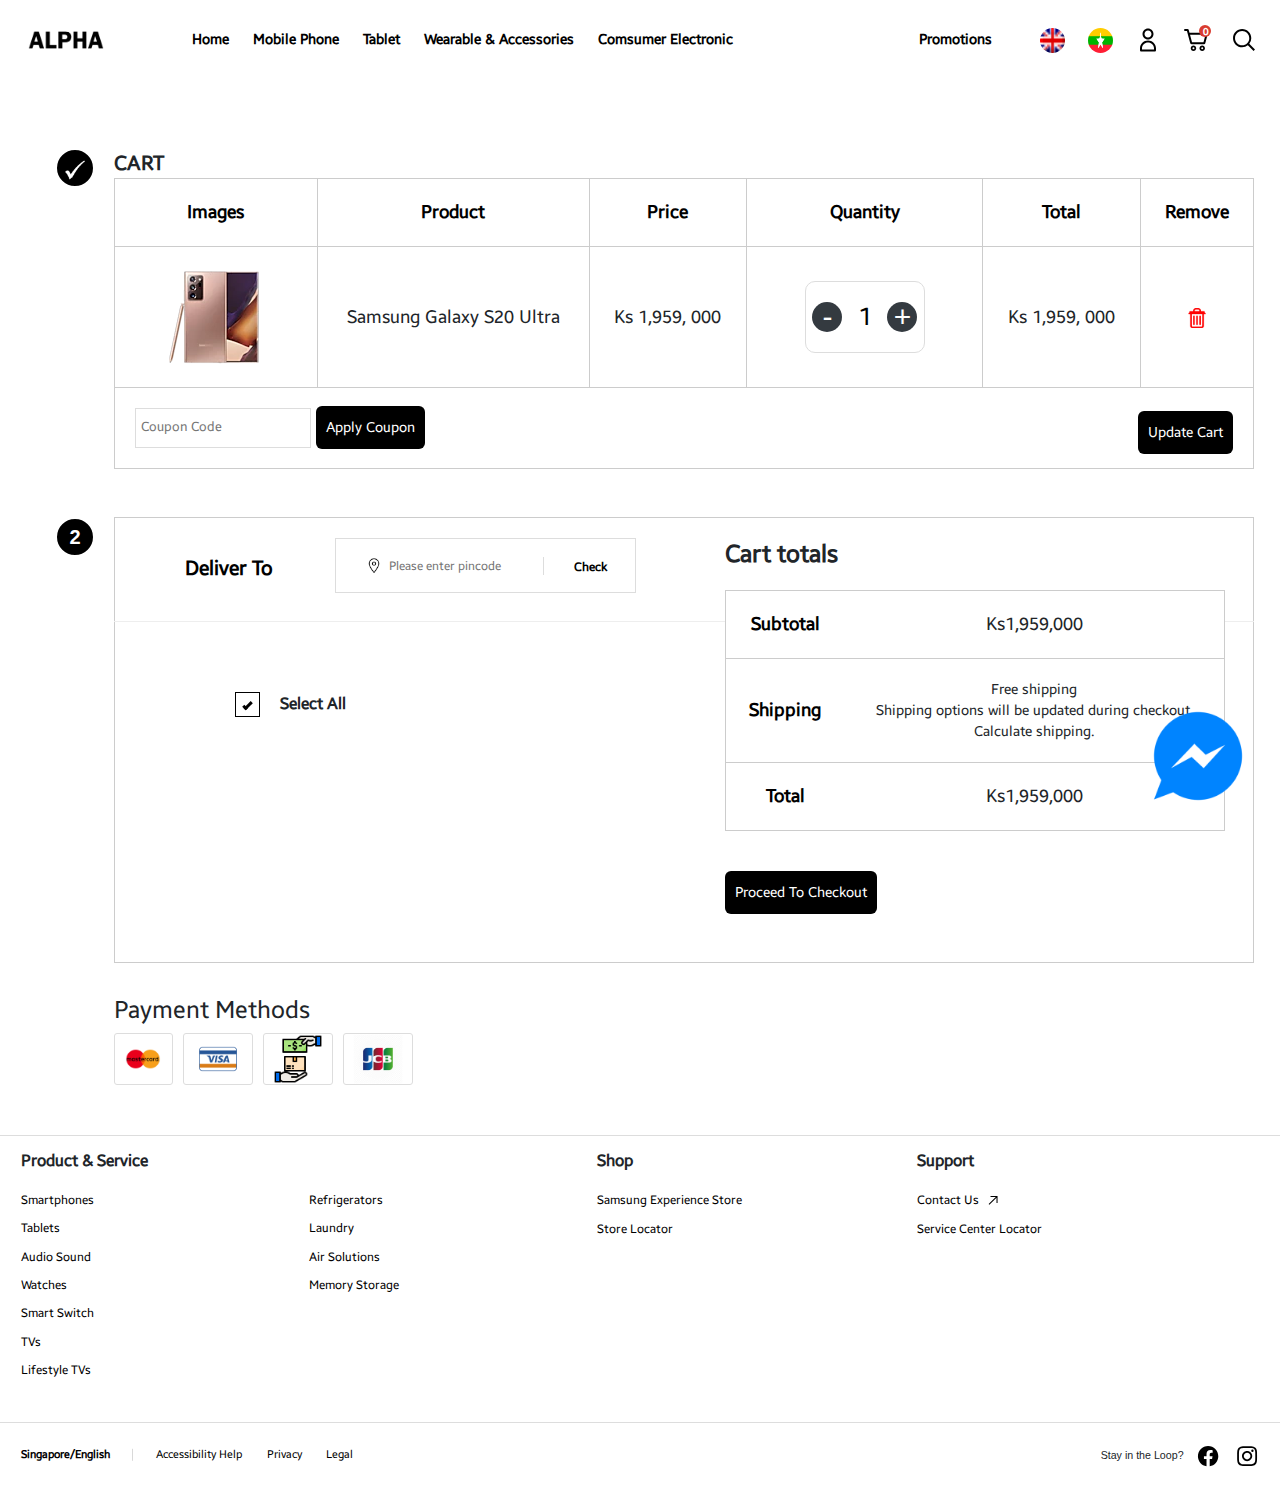
<file: billingpage.html>
<!DOCTYPE html>
<html>
<head>
	<title>ALPHA</title>
	  <meta charset="utf-8">
  	  <meta name="viewport" content="width=device-width, initial-scale=1">

  	  <!-- main css for all page -->
  	  <link rel="stylesheet" type="text/css" href="css/main.css">
  	  <link rel="stylesheet" type="text/css" href="css/chatmsg.css">

  	  <!-- custom css for home page -->
  	   <link rel="stylesheet" href="https://maxcdn.bootstrapcdn.com/bootstrap/4.5.2/css/bootstrap.min.css">
  	  <link rel="stylesheet" type="text/css" href="css/billingpage.css">
  	  

</head>
<body>
	<div class="gnb js-mobile-open">
		<div class="gnb__dimmed"></div>
		<nav class="gnb__nav" role="navigation">
			<div class="gnb__bar">
				<div class="gnb__bar-inner">
					<a href="#" an-tr="nv00_gnb--text-logo" an-ca="navigation" an-ac="gnb" an-la="logo" class="gnb__logo"><span class="hidden">Alpha</span></a>

					<div class="gnb__mobile-menu">
							
							<div class="set_language_ph_area">
								<a href="#" class="-btn set_icon_image" role="link" data-cart-url="#">
								<span class="hidden">Language Choose</span>
								<div class="icon">
									<img src="images/en.png">
									<span aria-hidden="true" class="set_language_chose_area">▼</span>

								</div>
							</a>

							<ul class="dropdown_language">
								<li>
									<a href="#"><img src="images/myanmarflag.jpg">
										<span>Burmese</span></a>
								</li>
							</ul>

							</div>

							<a href="#" class="gnb__cart-btn js-global-cart-btn js-has-carturl js-layer-open" role="button" data-div-id="#layerEmptyCart" an-tr="nv00_gnb—text-depth1" an-ca="navigation" an-ac="gnb" an-la="cart" data-cart-url="#">
								<span class="hidden">Cart</span>
								<svg class="icon" id="cart-bold" xmlns="http://www.w3.org/2000/svg" viewBox="0 0 96 96" focusable="false">
									<path d="M72.848 70.25c6.075 0 11 4.925 11 11s-4.925 11-11 11-11-4.925-11-11 4.925-11 11-11zm-35 0c6.075 0 11 4.925 11 11s-4.925 11-11 11-11-4.925-11-11c0-6.074 4.926-11 11-11zm35 7a4 4 0 10.002 8.001 4 4 0 00-.002-8.001zm-35 0a4 4 0 100 8 4 4 0 000-8zM13.892 3.75c2.287 0 4.376 1.55 5.058 3.72l.064.22 2.97 11.187h68.128a4.727 4.727 0 014.661 5.786l-.048.2-9.559 36.291c-.583 2.216-2.618 3.842-4.894 3.944l-.228.005H30.06c-2.287 0-4.377-1.55-5.06-3.72l-.063-.219-13.124-49.413-10.7.006-.004-8 12.782-.007zm72.03 23.127H24.108l8.027 30.226H77.96l7.962-30.226z"></path>
								</svg>
								<span class="gnb__cart-in-number gnb-cart-count" aria-live="polite" style="display:none;"></span>
							</a>
							
						<a class="gnb__search-btn gnb__search-btn-js" href="javascript:void(0)" aria-haspopup="true" role="button" an-tr="nv00_gnb--image-search" an-ca="navigation" an-ac="gnb" an-la="search">
							<span class="hidden">Search</span>
							<svg class="icon" id="search-bold" xmlns="http://www.w3.org/2000/svg" viewBox="0 0 96 96" focusable="false">
								<path d="M40.581 4.09c20.126 0 36.5 16.374 36.5 36.5a36.325 36.325 0 01-7.963 22.733l22.8 22.948-5.674 5.639-22.767-22.913a36.327 36.327 0 01-22.896 8.093c-20.126 0-36.5-16.374-36.5-36.5s16.374-36.5 36.5-36.5zm0 8c-15.715 0-28.5 12.785-28.5 28.5s12.785 28.5 28.5 28.5 28.5-12.785 28.5-28.5-12.785-28.5-28.5-28.5z"></path>
							</svg>
						</a>
						<a class="gnb__menu-btn js-gnb-menu-btn" href="javascript:void(0)" aria-haspopup="true" role="button" an-tr="nv00_gnb--image-action" an-ca="navigation" an-ac="gnb" an-la="gnb:open"><span>Open Menu</span>
							<svg class="icon" id="menu-bold" xmlns="http://www.w3.org/2000/svg" viewBox="0 0 96 96" focusable="false">
								<path d="M83 70v8H13v-8h70zm0-26v8H13v-8h70zm0-26v8H13v-8h70z"></path>
							</svg>
						</a>
					</div>

					<div class="gnb__menu-wrap">
						<div class="gnb__depth1-container">
							<div class="gnb__main">
								<ul class="gnb__depth1" role="menubar">

			<li class="gnb__depth1-menu" role="presentation">
							<a class="gnb__depth1-link" href="index.html" role="menuitem" an-tr="nv00_gnb--click-depth1" an-ca="navigation" an-ac="gnb" an-la="promotions"><span class="gnb__depth1-link-text">Home</span></a>
							
						</li>

			<li class="gnb__depth1-menu has-depth-menu" role="presentation">

				<a class="gnb__depth1-link" href="javascript:void(0)" role="menuitem" an-tr="nv00_gnb--hover-depth1" an-ca="navigation" an-ac="gnb" an-la="mobile">
					<span class="gnb__depth1-link-text">Mobile Phone</span>
					<svg class="icon icon--next" id="next-bold" xmlns="http://www.w3.org/2000/svg" viewBox="0 0 96 96" focusable="false">
						<path d="M35.757 84.389l-5.533-5.778 31.982-30.612L30.224 17.39l5.533-5.779 38.018 36.388z"></path>
					</svg>
				</a>
				<div class="gnb__depth2-wrap">
					<div class="gnb__depth-back-wrap">
						<a class="gnb__depth-back" href="javascript:;">
							<svg class="icon icon--back" id="backward-bold" xmlns="http://www.w3.org/2000/svg" viewBox="0 0 96 96" focusable="false">
								<path d="M40.544 11.613l5.538 5.774L18.335 44l75.054.001v8H18.337l27.745 26.612-5.538 5.774L2.611 48l37.933-36.387z"></path>
							</svg>
							<span class="hidden">Back to 1 Depth Menu</span>
						</a>
					</div>
					<div class="gnb__depth2-inner">
						<div class="gnb__depth2-title-wrap">
							<strong class="gnb__depth2-title">
									<a class="gnb__depth2-title-link" href="#" an-tr="nv00_gnb--click-depth1" an-ca="navigation" an-ac="gnb" an-la="mobile">Mobile Phone</a>
							</strong>
						</div>
						<ul class="gnb__depth2" role="menu">
							
							<li class="gnb__depth2-menu has-depth-menu" role="presentation">
								<a class="gnb__depth2-link" href="javascript:void(0)" role="menuitem" an-tr="nv00_gnb--hover-depth2" an-ca="navigation" an-ac="gnb" an-la="mobile:what is new">
									<span class="gnb__depth2-link-text">
										What's New
									</span>
									<svg class="icon icon--next" id="next-regular" xmlns="http://www.w3.org/2000/svg" viewBox="0 0 96 96" focusable="false">
										<path d="M31.828 16.306l3.457-3.612L72.172 48 35.285 83.306l-3.457-3.612L64.941 48z"></path>
									</svg>
									<svg class="icon icon--dropdown" id="open-down-bold" xmlns="http://www.w3.org/2000/svg" viewBox="0 0 96 96" focusable="false">
										<path d="M48 73.254L11.651 36.361l5.698-5.614L48 61.855l30.651-31.108 5.698 5.614z"></path>
									</svg>
								</a>
								<div class="gnb__depth3-wrap">
									<div class="gnb__depth3-inner">
										<ul class="gnb__depth3" role="menu">
											<li class="gnb__depth3-menu" role="presentation">
												
													<a class="gnb__depth3-link" href="whatnews.html" role="menuitem" an-tr="nv00_gnb--text-depth3" an-ca="navigation" an-ac="gnb" an-la="mobile:what is new:galaxy note20 and 20 ultra 5g">
														<span class="gnb__depth3-link-text">
															Galaxy Note20 | 20 Ultra 5G
														</span>
													</a>

											</li>
										
											<li class="gnb__depth3-menu" role="presentation">
												
													<a class="gnb__depth3-link" href="whatnews.html" role="menuitem" an-tr="nv00_gnb--text-depth3" an-ca="navigation" an-ac="gnb" an-la="mobile:what is new:galaxy z flod2 5g">
														<span class="gnb__depth3-link-text">
															Galaxy Z Fold2 5G
														</span>
													</a>

											</li>
										
											<li class="gnb__depth3-menu" role="presentation">
												
													<a class="gnb__depth3-link" href="whatnews.html" role="menuitem" an-tr="nv00_gnb--text-depth3" an-ca="navigation" an-ac="gnb" an-la="mobile:what is new:galaxy watch3">
														<span class="gnb__depth3-link-text">
															Galaxy Watch3 
														</span>
													</a>
											</li>
										
											<li class="gnb__depth3-menu" role="presentation">
												
													<a class="gnb__depth3-link" href="whatnews.html" role="menuitem" an-tr="nv00_gnb--text-depth3" an-ca="navigation" an-ac="gnb" an-la="mobile:what is new:galaxy buds live">
														<span class="gnb__depth3-link-text">
															Galaxy Buds Live
														</span>
													</a>

											</li>
										
											<li class="gnb__depth3-menu" role="presentation">
												
													<a class="gnb__depth3-link" href="whatnews.html" role="menuitem" an-tr="nv00_gnb--text-depth3" an-ca="navigation" an-ac="gnb" an-la="mobile:what is new:galaxy tab s7 and s7 plus 5g">
														<span class="gnb__depth3-link-text">
															Galaxy Tab S7 | S7+ 5G
														</span>
													</a>

											</li>
										
											<li class="gnb__depth3-menu" role="presentation">
												
													<a class="gnb__depth3-link" href="whatnews.html" role="menuitem" an-tr="nv00_gnb--text-depth3" an-ca="navigation" an-ac="gnb" an-la="mobile:what is new:galaxy s20 series">
														<span class="gnb__depth3-link-text">
															Galaxy S20 Series
														</span>
													</a>

											</li>
										
											<li class="gnb__depth3-menu" role="presentation">
												
													<a class="gnb__depth3-link" href="whatnews.html" role="menuitem" an-tr="nv00_gnb--text-depth3" an-ca="navigation" an-ac="gnb" an-la="mobile:what is new:galaxy a51">
														<span class="gnb__depth3-link-text">
															Galaxy A51
														</span>
													</a>

											</li>
										</ul>
									</div>
								</div>
							</li>

							<li class="gnb__depth2-menu has-depth-menu" role="presentation" data-type-code="23150000" data-group-code="23000000">
								<a class="gnb__depth2-link" href="javascript:void(0)" role="menuitem" an-tr="nv00_gnb--hover-depth2" an-ca="navigation" an-ac="gnb" an-la="mobile:smartphones">
									<span class="gnb__depth2-link-text">
										Smartphones
									</span>
									<svg class="icon icon--next" id="next-regular" xmlns="http://www.w3.org/2000/svg" viewBox="0 0 96 96" focusable="false">
										<path d="M31.828 16.306l3.457-3.612L72.172 48 35.285 83.306l-3.457-3.612L64.941 48z"></path>
									</svg>
									<svg class="icon icon--dropdown" id="open-down-bold" xmlns="http://www.w3.org/2000/svg" viewBox="0 0 96 96" focusable="false">
										<path d="M48 73.254L11.651 36.361l5.698-5.614L48 61.855l30.651-31.108 5.698 5.614z"></path>
									</svg>
								</a>
								<div class="gnb__depth3-wrap">
									<div class="gnb__depth3-inner">
										<ul class="gnb__depth3" role="menu">
											<li class="gnb__depth3-menu" role="presentation">
												
													<a class="gnb__depth3-link" href="overview.html" role="menuitem" an-tr="nv00_gnb--text-depth3" an-ca="navigation" an-ac="gnb" an-la="mobile:smartphones:overview">
														<span class="gnb__depth3-link-text">
															Overview
														</span>
													</a>

											</li>
										
											<li class="gnb__depth3-menu" role="presentation">
												
													<a class="gnb__depth3-link" href="shop.html" role="menuitem" an-tr="nv00_gnb--text-depth3" an-ca="navigation" an-ac="gnb" an-la="mobile:smartphones:galaxy z">
														<span class="gnb__depth3-link-text">
															Galaxy Z
														</span>
													</a>

											</li>
										
											<li class="gnb__depth3-menu" role="presentation">
												
													<a class="gnb__depth3-link" href="shop.html" role="menuitem" an-tr="nv00_gnb--text-depth3" an-ca="navigation" an-ac="gnb" an-la="mobile:smartphones:galaxy s">
														<span class="gnb__depth3-link-text">
															Galaxy S
														</span>
													</a>

											</li>
										
											<li class="gnb__depth3-menu" role="presentation">
												
													<a class="gnb__depth3-link" href="shop.html" role="menuitem" an-tr="nv00_gnb--text-depth3" an-ca="navigation" an-ac="gnb" an-la="mobile:smartphones:galaxy note">
														<span class="gnb__depth3-link-text">
															Galaxy Note
														</span>
													</a>
											</li>
										
											<li class="gnb__depth3-menu" role="presentation">
												
													<a class="gnb__depth3-link" href="shop.html" role="menuitem" an-tr="nv00_gnb--text-depth3" an-ca="navigation" an-ac="gnb" an-la="mobile:smartphones:galaxy a">
														<span class="gnb__depth3-link-text">
															Galaxy A
														</span>
													</a>

											</li>
										
											<li class="gnb__depth3-menu" role="presentation">
												
													<a class="gnb__depth3-link" href="shop.html" role="menuitem" an-tr="nv00_gnb--text-depth3" an-ca="navigation" an-ac="gnb" an-la="mobile:smartphones:galaxy m">
														<span class="gnb__depth3-link-text">
															Galaxy M
														</span>
													</a>

											</li>
										
											<li class="gnb__depth3-menu" role="presentation">
												
													<a class="gnb__depth3-link" href="shop.html" role="menuitem" an-tr="nv00_gnb--text-depth3" an-ca="navigation" an-ac="gnb" an-la="mobile:smartphones:accessories">
														<span class="gnb__depth3-link-text">
															Accessories
														</span>
													</a>
											</li>
										
											<li class="gnb__depth3-menu" role="presentation">
												
													<a class="gnb__depth3-link" href="shop.html" role="menuitem" an-tr="nv00_gnb--text-depth3" an-ca="navigation" an-ac="gnb" an-la="mobile:smartphones:see all">
														<span class="gnb__depth3-link-text">
															See All
														</span>
													</a>

											</li>
										</ul>
									</div>
								</div>
							</li>
							
							<li class="gnb__depth2-menu has-depth-menu" role="presentation" data-type-code="23160000" data-group-code="23000000">
								<a class="gnb__depth2-link" href="javascript:void(0)" role="menuitem" an-tr="nv00_gnb--hover-depth2" an-ca="navigation" an-ac="gnb" an-la="mobile:tablets">
									<span class="gnb__depth2-link-text">
										Tablets
									</span>
									<svg class="icon icon--next" id="next-regular" xmlns="http://www.w3.org/2000/svg" viewBox="0 0 96 96" focusable="false">
										<path d="M31.828 16.306l3.457-3.612L72.172 48 35.285 83.306l-3.457-3.612L64.941 48z"></path>
									</svg>
									<svg class="icon icon--dropdown" id="open-down-bold" xmlns="http://www.w3.org/2000/svg" viewBox="0 0 96 96" focusable="false">
										<path d="M48 73.254L11.651 36.361l5.698-5.614L48 61.855l30.651-31.108 5.698 5.614z"></path>
									</svg>
								</a>
								<div class="gnb__depth3-wrap">
									<div class="gnb__depth3-inner">
										<ul class="gnb__depth3" role="menu">
											<li class="gnb__depth3-menu" role="presentation">
												
													<a class="gnb__depth3-link" href="overview.html" role="menuitem" an-tr="nv00_gnb--text-depth3" an-ca="navigation" an-ac="gnb" an-la="mobile:tablets:overview">
														<span class="gnb__depth3-link-text">
															Overview
														</span>
													</a>

											</li>
										
											<li class="gnb__depth3-menu" role="presentation">
												
													<a class="gnb__depth3-link" href="shop.html" role="menuitem" an-tr="nv00_gnb--text-depth3" an-ca="navigation" an-ac="gnb" an-la="mobile:tablets:galaxy tab s">
														<span class="gnb__depth3-link-text">
															Galaxy Tab S
														</span>
													</a>

											</li>
										
											<li class="gnb__depth3-menu" role="presentation">
												
													<a class="gnb__depth3-link" href="shop.html" role="menuitem" an-tr="nv00_gnb--text-depth3" an-ca="navigation" an-ac="gnb" an-la="mobile:tablets:galaxy tab a">
														<span class="gnb__depth3-link-text">
															Galaxy Tab A
														</span>
													</a>

											</li>
										
											<li class="gnb__depth3-menu" role="presentation">
												
													<a class="gnb__depth3-link" href="shop.html" role="menuitem" an-tr="nv00_gnb--text-depth3" an-ca="navigation" an-ac="gnb" an-la="mobile:tablets:accessories">
														<span class="gnb__depth3-link-text">
															Accessories
														</span>
													</a>

											</li>
										
											<li class="gnb__depth3-menu" role="presentation">
												
													<a class="gnb__depth3-link" href="shop.html" role="menuitem" an-tr="nv00_gnb--text-depth3" an-ca="navigation" an-ac="gnb" an-la="mobile:tablets:see all">
														<span class="gnb__depth3-link-text">
															See All
														</span>
													</a>

											</li>
										</ul>
									</div>
								</div>
							</li>

							<li class="gnb__depth2-menu has-depth-menu" role="presentation" data-type-code="23170000" data-group-code="23000000">
								<a class="gnb__depth2-link" href="javascript:void(0)" role="menuitem" an-tr="nv00_gnb--hover-depth2" an-ca="navigation" an-ac="gnb" an-la="mobile:watches">
									<span class="gnb__depth2-link-text">
										Watches
									</span>
									<svg class="icon icon--next" id="next-regular" xmlns="http://www.w3.org/2000/svg" viewBox="0 0 96 96" focusable="false">
										<path d="M31.828 16.306l3.457-3.612L72.172 48 35.285 83.306l-3.457-3.612L64.941 48z"></path>
									</svg>
									<svg class="icon icon--dropdown" id="open-down-bold" xmlns="http://www.w3.org/2000/svg" viewBox="0 0 96 96" focusable="false">
										<path d="M48 73.254L11.651 36.361l5.698-5.614L48 61.855l30.651-31.108 5.698 5.614z"></path>
									</svg>
								</a>
								<div class="gnb__depth3-wrap">
									<div class="gnb__depth3-inner">
										<ul class="gnb__depth3" role="menu">
											<li class="gnb__depth3-menu" role="presentation">
												
													<a class="gnb__depth3-link" href="overview.html" role="menuitem" an-tr="nv00_gnb--text-depth3" an-ca="navigation" an-ac="gnb" an-la="mobile:watches:overview">
														<span class="gnb__depth3-link-text">
															Overview
														</span>
													</a>

											</li>
										
											<li class="gnb__depth3-menu" role="presentation">
												
													<a class="gnb__depth3-link" href="shop.html" role="menuitem" an-tr="nv00_gnb--text-depth3" an-ca="navigation" an-ac="gnb" an-la="mobile:watches:galaxy watch">
														<span class="gnb__depth3-link-text">
															Galaxy Watch
														</span>
													</a>
												
											</li>
										
											<li class="gnb__depth3-menu" role="presentation">
												
													<a class="gnb__depth3-link" href="shop.html" role="menuitem" an-tr="nv00_gnb--text-depth3" an-ca="navigation" an-ac="gnb" an-la="mobile:watches:galaxy watch active2">
														<span class="gnb__depth3-link-text">
															Galaxy Watch Active2
														</span>
													</a>

											</li>
										
											<li class="gnb__depth3-menu" role="presentation">
												
													<a class="gnb__depth3-link" href="shop.html" role="menuitem" an-tr="nv00_gnb--text-depth3" an-ca="navigation" an-ac="gnb" an-la="mobile:watches:galaxy fit">
														<span class="gnb__depth3-link-text">
															Galaxy Fit
														</span>
													</a>							

											</li>
										
											<li class="gnb__depth3-menu" role="presentation">
												
													<a class="gnb__depth3-link" href="shop.html" role="menuitem" an-tr="nv00_gnb--text-depth3" an-ca="navigation" an-ac="gnb" an-la="mobile:watches:accessories">
														<span class="gnb__depth3-link-text">
															Accessories
														</span>
													</a>

											</li>
										
											<li class="gnb__depth3-menu" role="presentation">
												
													<a class="gnb__depth3-link" href="shop.html" role="menuitem" an-tr="nv00_gnb--text-depth3" an-ca="navigation" an-ac="gnb" an-la="mobile:watches:see all">
														<span class="gnb__depth3-link-text">
															See All
														</span>
													</a>

											</li>
										</ul>
									</div>
								</div>
							</li>

							<li class="gnb__depth2-menu has-depth-menu" role="presentation" data-type-code="23170000" data-group-code="23000000">
								<a class="gnb__depth2-link" href="javascript:void(0)" role="menuitem" an-tr="nv00_gnb--hover-depth2" an-ca="navigation" an-ac="gnb" an-la="mobile:audio">
									<span class="gnb__depth2-link-text">
										Audio
									</span>
									<svg class="icon icon--next" id="next-regular" xmlns="http://www.w3.org/2000/svg" viewBox="0 0 96 96" focusable="false">
										<path d="M31.828 16.306l3.457-3.612L72.172 48 35.285 83.306l-3.457-3.612L64.941 48z"></path>
									</svg>
									<svg class="icon icon--dropdown" id="open-down-bold" xmlns="http://www.w3.org/2000/svg" viewBox="0 0 96 96" focusable="false">
										<path d="M48 73.254L11.651 36.361l5.698-5.614L48 61.855l30.651-31.108 5.698 5.614z"></path>
									</svg>
								</a>
								<div class="gnb__depth3-wrap">
									<div class="gnb__depth3-inner">
										<ul class="gnb__depth3" role="menu">
											<li class="gnb__depth3-menu" role="presentation">
												
													<a class="gnb__depth3-link" href="overview.html" role="menuitem" an-tr="nv00_gnb--text-depth3" an-ca="navigation" an-ac="gnb" an-la="mobile:audio:overview">
														<span class="gnb__depth3-link-text">
															Overview
														</span>
													</a>
												
												
											</li>
										
											<li class="gnb__depth3-menu" role="presentation">
												
													<a class="gnb__depth3-link" href="shop.html" role="menuitem" an-tr="nv00_gnb--text-depth3" an-ca="navigation" an-ac="gnb" an-la="mobile:audio:galaxy buds plus">
														<span class="gnb__depth3-link-text">
															Galaxy Buds+
														</span>
													</a>
												
												
											</li>
										
											<li class="gnb__depth3-menu" role="presentation">
												
													<a class="gnb__depth3-link" href="shop.html" role="menuitem" an-tr="nv00_gnb--text-depth3" an-ca="navigation" an-ac="gnb" an-la="mobile:audio:akg headphones">
														<span class="gnb__depth3-link-text">
															AKG Headphones
														</span>
													</a>
												
												
											</li>
										
											<li class="gnb__depth3-menu" role="presentation">
												
													<a class="gnb__depth3-link" href="shop.html" role="menuitem" an-tr="nv00_gnb--text-depth3" an-ca="navigation" an-ac="gnb" an-la="mobile:audio:see all">
														<span class="gnb__depth3-link-text">
															See All
														</span>
													</a>
												
												
											</li>
										</ul>
									</div>
								</div>
							</li>
							

							<li class="gnb__depth2-menu has-depth-menu" role="presentation" data-type-code="23190000" data-group-code="23000000">
								<a class="gnb__depth2-link" href="javascript:void(0)" role="menuitem" an-tr="nv00_gnb--hover-depth2" an-ca="navigation" an-ac="gnb" an-la="mobile:accessories">
									<span class="gnb__depth2-link-text">
										Accessories
									</span>
									<svg class="icon icon--next" id="next-regular" xmlns="http://www.w3.org/2000/svg" viewBox="0 0 96 96" focusable="false">
										<path d="M31.828 16.306l3.457-3.612L72.172 48 35.285 83.306l-3.457-3.612L64.941 48z"></path>
									</svg>
									<svg class="icon icon--dropdown" id="open-down-bold" xmlns="http://www.w3.org/2000/svg" viewBox="0 0 96 96" focusable="false">
										<path d="M48 73.254L11.651 36.361l5.698-5.614L48 61.855l30.651-31.108 5.698 5.614z"></path>
									</svg>
								</a>
								<div class="gnb__depth3-wrap">
									<div class="gnb__depth3-inner">
										<ul class="gnb__depth3" role="menu">
											<li class="gnb__depth3-menu" role="presentation">
												
													<a class="gnb__depth3-link" href="overview.html" role="menuitem" an-tr="nv00_gnb--text-depth3" an-ca="navigation" an-ac="gnb" an-la="mobile:accessories:overview">
														<span class="gnb__depth3-link-text">
															Overview
														</span>
													</a>
												
												
											</li>
										
											<li class="gnb__depth3-menu" role="presentation">
												
													<a class="gnb__depth3-link" href="shop.html" role="menuitem" an-tr="nv00_gnb--text-depth3" an-ca="navigation" an-ac="gnb" an-la="mobile:accessories:smartphones accessories">
														<span class="gnb__depth3-link-text">
															Smartphones Accessories
														</span>
													</a>
												
												
											</li>
										
											<li class="gnb__depth3-menu" role="presentation">
												
													<a class="gnb__depth3-link" href="shop.html" role="menuitem" an-tr="nv00_gnb--text-depth3" an-ca="navigation" an-ac="gnb" an-la="mobile:accessories:tablets accessories">
														<span class="gnb__depth3-link-text">
															Tablets Accessories
														</span>
													</a>
												
												
											</li>
										
											<li class="gnb__depth3-menu" role="presentation">
												
													<a class="gnb__depth3-link" href="shop.html" role="menuitem" an-tr="nv00_gnb--text-depth3" an-ca="navigation" an-ac="gnb" an-la="mobile:accessories:see all">
														<span class="gnb__depth3-link-text">
															See All
														</span>
													</a>
												
												
											</li>
										</ul>
									</div>
								</div>
							</li>
							

							<li class="gnb__depth2-menu has-depth-menu" role="presentation" data-group-code="23000000">
								<a class="gnb__depth2-link" href="javascript:void(0)" role="menuitem" an-tr="nv00_gnb--hover-depth2" an-ca="navigation" an-ac="gnb" an-la="mobile:apps and services">
									<span class="gnb__depth2-link-text">
										Apps &amp; Services
									</span>
									<svg class="icon icon--next" id="next-regular" xmlns="http://www.w3.org/2000/svg" viewBox="0 0 96 96" focusable="false">
										<path d="M31.828 16.306l3.457-3.612L72.172 48 35.285 83.306l-3.457-3.612L64.941 48z"></path>
									</svg>
									<svg class="icon icon--dropdown" id="open-down-bold" xmlns="http://www.w3.org/2000/svg" viewBox="0 0 96 96" focusable="false">
										<path d="M48 73.254L11.651 36.361l5.698-5.614L48 61.855l30.651-31.108 5.698 5.614z"></path>
									</svg>
								</a>
								<div class="gnb__depth3-wrap">
									<div class="gnb__depth3-inner">
										<ul class="gnb__depth3" role="menu">
											<li class="gnb__depth3-menu" role="presentation">
												
													<a class="gnb__depth3-link" href="overview.html" role="menuitem" an-tr="nv00_gnb--text-depth3" an-ca="navigation" an-ac="gnb" an-la="mobile:apps and services:overview">
														<span class="gnb__depth3-link-text">
															Overview
														</span>
													</a>
												
												
											</li>
										
											<li class="gnb__depth3-menu" role="presentation">
												
													<a class="gnb__depth3-link" href="shop.html" role="menuitem" an-tr="nv00_gnb--text-depth3" an-ca="navigation" an-ac="gnb" an-la="mobile:apps and services:galaxy store">
														<span class="gnb__depth3-link-text">
															Galaxy Store
														</span>
													</a>
												
												
											</li>
										
											<li class="gnb__depth3-menu" role="presentation">
												
													<a class="gnb__depth3-link" href="shop.html" role="menuitem" an-tr="nv00_gnb--text-depth3" an-ca="navigation" an-ac="gnb" an-la="mobile:apps and services:bixby">
														<span class="gnb__depth3-link-text">
															Bixby
														</span>
													</a>
												
												
											</li>
										
											<li class="gnb__depth3-menu" role="presentation">
												
													<a class="gnb__depth3-link" href="shop.html" role="menuitem" an-tr="nv00_gnb--text-depth3" an-ca="navigation" an-ac="gnb" an-la="mobile:apps and services:samsung pay">
														<span class="gnb__depth3-link-text">
															Samsung Pay
														</span>
													</a>
												
												
											</li>
										
											<li class="gnb__depth3-menu" role="presentation">
												
													<a class="gnb__depth3-link" href="shop.html" role="menuitem" an-tr="nv00_gnb--text-depth3" an-ca="navigation" an-ac="gnb" an-la="mobile:apps and services:samsung health">
														<span class="gnb__depth3-link-text">
															Samsung Health
														</span>
													</a>
												
												
											</li>
										
											<li class="gnb__depth3-menu" role="presentation">
												
													<a class="gnb__depth3-link" href="shop.html" role="menuitem" an-tr="nv00_gnb--text-depth3" an-ca="navigation" an-ac="gnb" an-la="mobile:apps and services:samsung dex">
														<span class="gnb__depth3-link-text">
															Samsung DeX
														</span>
													</a>
												
												
											</li>
										
											<li class="gnb__depth3-menu" role="presentation">
												
													<a class="gnb__depth3-link" href="shop.html" role="menuitem" an-tr="nv00_gnb--text-depth3" an-ca="navigation" an-ac="gnb" an-la="mobile:apps and services:samsung members">
														<span class="gnb__depth3-link-text">
															Samsung Members
														</span>
													</a>
												
												
											</li>
										
											<li class="gnb__depth3-menu" role="presentation">
												
													<a class="gnb__depth3-link" href="shop.html" role="menuitem" an-tr="nv00_gnb--text-depth3" an-ca="navigation" an-ac="gnb" an-la="mobile:apps and services:one ui 2">
														<span class="gnb__depth3-link-text">
															One UI 2
														</span>
													</a>
												
												
											</li>
										
											<li class="gnb__depth3-menu" role="presentation">
												
													<a class="gnb__depth3-link" href="shop.html" role="menuitem" an-tr="nv00_gnb--text-depth3" an-ca="navigation" an-ac="gnb" an-la="mobile:apps and services:smart switch">
														<span class="gnb__depth3-link-text">
															Smart Switch
														</span>
													</a>
												
												
											</li>
										
											<li class="gnb__depth3-menu" role="presentation">
												
													<a class="gnb__depth3-link" href="shop.html" role="menuitem" an-tr="nv00_gnb--text-depth3" an-ca="navigation" an-ac="gnb" an-la="mobile:apps and services:see all">
														<span class="gnb__depth3-link-text">
															See All
														</span>
													</a>
												
												
											</li>
										</ul>
									</div>
								</div>
							</li>
							

							<li class="gnb__depth2-menu has-depth-menu" role="presentation" data-group-code="23000000">
								<a class="gnb__depth2-link" href="javascript:void(0)" role="menuitem" an-tr="nv00_gnb--hover-depth2" an-ca="navigation" an-ac="gnb" an-la="mobile:smart ways to buy">
									<span class="gnb__depth2-link-text">
										Smart Ways to Buy
									</span>
									<svg class="icon icon--next" id="next-regular" xmlns="http://www.w3.org/2000/svg" viewBox="0 0 96 96" focusable="false">
										<path d="M31.828 16.306l3.457-3.612L72.172 48 35.285 83.306l-3.457-3.612L64.941 48z"></path>
									</svg>
									<svg class="icon icon--dropdown" id="open-down-bold" xmlns="http://www.w3.org/2000/svg" viewBox="0 0 96 96" focusable="false">
										<path d="M48 73.254L11.651 36.361l5.698-5.614L48 61.855l30.651-31.108 5.698 5.614z"></path>
									</svg>
								</a>
								<div class="gnb__depth3-wrap">
									<div class="gnb__depth3-inner">
										<ul class="gnb__depth3" role="menu">
											<li class="gnb__depth3-menu" role="presentation">
												
													<a class="gnb__depth3-link" href="overview.html" role="menuitem" an-tr="nv00_gnb--text-depth3" an-ca="navigation" an-ac="gnb" an-la="mobile:smart ways to buy:test drive with galaxy">
														<span class="gnb__depth3-link-text">
															Test Drive with Galaxy
														</span>
													</a>
												
												
											</li>
										
											<li class="gnb__depth3-menu" role="presentation">
												
													<a class="gnb__depth3-link" href="shop.html" role="menuitem" an-tr="nv00_gnb--text-depth3" an-ca="navigation" an-ac="gnb" an-la="mobile:smart ways to buy:unfold the future">
														<span class="gnb__depth3-link-text">
															Unfold the Future
														</span>
													</a>
												
												
											</li>
										
											<li class="gnb__depth3-menu" role="presentation">
												
													<a class="gnb__depth3-link" href="shop.html" role="menuitem" an-tr="nv00_gnb--text-depth3" an-ca="navigation" an-ac="gnb" an-la="mobile:smart ways to buy:video call with vpromoter">
														<span class="gnb__depth3-link-text">
															Video Call with vPromoter
														</span>
													</a>
												
												
											</li>
										
											<li class="gnb__depth3-menu" role="presentation">
												
													<a class="gnb__depth3-link" href="shop.html" role="menuitem" an-tr="nv00_gnb--text-depth3" an-ca="navigation" an-ac="gnb" an-la="mobile:smart ways to buy:upgrade to galaxy">
														<span class="gnb__depth3-link-text">
															Upgrade to Galaxy
														</span>
													</a>
												
												
											</li>
										
											<li class="gnb__depth3-menu" role="presentation">
												
													<a class="gnb__depth3-link" href="shop.html" role="menuitem" an-tr="nv00_gnb--text-depth3" an-ca="navigation" an-ac="gnb" an-la="mobile:smart ways to buy:samsung trade up">
														<span class="gnb__depth3-link-text">
															Samsung Trade Up
														</span>
													</a>
												
												
											</li>
										
											<li class="gnb__depth3-menu" role="presentation">
												
													<a class="gnb__depth3-link" href="shop.html" role="menuitem" an-tr="nv00_gnb--text-depth3" an-ca="navigation" an-ac="gnb" an-la="mobile:smart ways to buy:why buy online">
														<span class="gnb__depth3-link-text">
															Why Buy Online
														</span>
													</a>
												
												
											</li>
										</ul>
									</div>
								</div>
							</li>
							
							
						</ul>
						<div class="gnb__feature-container">
							<a class="gnb__feature-container-link" href="#" an-tr="nv00_gnb--cta-feature" an-ca="navigation" an-ac="gnb" an-la="feature image:mobile:galaxy note20 and 20 ultra 5g:learn more">
								<div class="image">
									<img class="image__preview responsive-img" data-desktop-src="images/All_GNB_624X624_canvas_featured.webp" data-mobile-src="images/All_GNB_624X624_canvas_featured.webp" alt=""/>
									<img class="image__main responsive-img" data-desktop-src="images/All_GNB_624X624_canvas_featured.webp" data-mobile-src="images/All_GNB_624X624_canvas_featured.webp" alt=""/>
								</div>
								<div class="gnb__feature-container-contents">
									<p class="gnb__feature-container-description">Galaxy Note20 | 20 Ultra 5G</p>
									<span class="cta cta--underline cta--black" href="#">Learn more</span>
								</div>
							</a>
							
						</div>
						<a class="gnb__depth2-close" href="javascript:void(0)" role="button" an-tr="nv00_gnb--image-action" an-ca="navigation" an-ac="gnb" an-la="gnb:close">
							<span class="hidden">Open Menu</span>
							<svg class="icon" id="delete-bold" xmlns="http://www.w3.org/2000/svg" viewBox="0 0 96 96" focusable="false">
								<path d="M79.17 11.17L48 42.34 16.83 11.17l-5.66 5.66L42.34 48 11.17 79.17l5.66 5.66L48 53.66l31.17 31.17 5.66-5.66L53.66 48l31.17-31.17z"></path>
							</svg>
						</a>
					</div>
				</div>
			</li>
		
			
			
			
			<li class="gnb__depth1-menu has-depth-menu" role="presentation">
				<a class="gnb__depth1-link" href="javascript:void(0)" role="menuitem" an-tr="nv00_gnb--hover-depth1" an-ca="navigation" an-ac="gnb" an-la="tv and audio">
					<span class="gnb__depth1-link-text">Tablet</span>
					<svg class="icon icon--next" id="next-bold" xmlns="http://www.w3.org/2000/svg" viewBox="0 0 96 96" focusable="false">
						<path d="M35.757 84.389l-5.533-5.778 31.982-30.612L30.224 17.39l5.533-5.779 38.018 36.388z"></path>
					</svg>
				</a>
				<div class="gnb__depth2-wrap">
					<div class="gnb__depth-back-wrap">
						<a class="gnb__depth-back" href="javascript:;">
							<svg class="icon icon--back" id="backward-bold" xmlns="http://www.w3.org/2000/svg" viewBox="0 0 96 96" focusable="false">
								<path d="M40.544 11.613l5.538 5.774L18.335 44l75.054.001v8H18.337l27.745 26.612-5.538 5.774L2.611 48l37.933-36.387z"></path>
							</svg>
							<span class="hidden">Back to 1 Depth Menu</span>
						</a>
					</div>
					<div class="gnb__depth2-inner">
						<div class="gnb__depth2-title-wrap">
							<strong class="gnb__depth2-title">
								
									<span class="gnb__depth2-title-text">Tablet</span>
								
							</strong>
						</div>
						<ul class="gnb__depth2" role="menu">
							
							<li class="gnb__depth2-menu has-depth-menu" role="presentation">
								<a class="gnb__depth2-link" href="javascript:void(0)" role="menuitem" an-tr="nv00_gnb--hover-depth2" an-ca="navigation" an-ac="gnb" an-la="tv and audio:what is new">
									<span class="gnb__depth2-link-text">
										What's New
									</span>
									<svg class="icon icon--next" id="next-regular" xmlns="http://www.w3.org/2000/svg" viewBox="0 0 96 96" focusable="false">
										<path d="M31.828 16.306l3.457-3.612L72.172 48 35.285 83.306l-3.457-3.612L64.941 48z"></path>
									</svg>
									<svg class="icon icon--dropdown" id="open-down-bold" xmlns="http://www.w3.org/2000/svg" viewBox="0 0 96 96" focusable="false">
										<path d="M48 73.254L11.651 36.361l5.698-5.614L48 61.855l30.651-31.108 5.698 5.614z"></path>
									</svg>
								</a>
								<div class="gnb__depth3-wrap">
									<div class="gnb__depth3-inner">
										<ul class="gnb__depth3" role="menu">
											<li class="gnb__depth3-menu" role="presentation">
												
													<a class="gnb__depth3-link" href="whatnews.html" role="menuitem" an-tr="nv00_gnb--text-depth3" an-ca="navigation" an-ac="gnb" an-la="tv and audio:what is new:2020 qled 8k">
														<span class="gnb__depth3-link-text">
															2020 QLED 8K
														</span>
													</a>
												
												
											</li>
										
											<li class="gnb__depth3-menu" role="presentation">
												
													<a class="gnb__depth3-link" href="whatnews.html" role="menuitem" an-tr="nv00_gnb--text-depth3" an-ca="navigation" an-ac="gnb" an-la="tv and audio:what is new:2020 lifestyle tv">
														<span class="gnb__depth3-link-text">
															2020 Lifestyle TV
														</span>
													</a>
												
												
											</li>
										
											<li class="gnb__depth3-menu" role="presentation">
												
													<a class="gnb__depth3-link" href="whatnews.html" role="menuitem" an-tr="nv00_gnb--text-depth3" an-ca="navigation" an-ac="gnb" an-la="tv and audio:what is new:2020 the frame">
														<span class="gnb__depth3-link-text">
															2020 The Frame
														</span>
													</a>
												
												
											</li>
										
											<li class="gnb__depth3-menu" role="presentation">
												
													<a class="gnb__depth3-link" href="whatnews.html" role="menuitem" an-tr="nv00_gnb--text-depth3" an-ca="navigation" an-ac="gnb" an-la="tv and audio:what is new:2020 the serif">
														<span class="gnb__depth3-link-text">
															2020 The Serif
														</span>
													</a>
												
												
											</li>
										
											<li class="gnb__depth3-menu" role="presentation">
												
													<a class="gnb__depth3-link" href="whatnews.html" role="menuitem" an-tr="nv00_gnb--text-depth3" an-ca="navigation" an-ac="gnb" an-la="tv and audio:what is new:what is smart tv">
														<span class="gnb__depth3-link-text">
															What is Smart TV
														</span>
													</a>
												
												
											</li>
										
											<li class="gnb__depth3-menu" role="presentation">
												
													<a class="gnb__depth3-link" href="whatnews.html" role="menuitem" an-tr="nv00_gnb--text-depth3" an-ca="navigation" an-ac="gnb" an-la="tv and audio:what is new:super big tv">
														<span class="gnb__depth3-link-text">
															Super Big TV
														</span>
													</a>
												
												
											</li>
										
											<li class="gnb__depth3-menu" role="presentation">
												
													<a class="gnb__depth3-link" href="whatnews.html" role="menuitem" an-tr="nv00_gnb--text-depth3" an-ca="navigation" an-ac="gnb" an-la="tv and audio:what is new:all about tv">
														<span class="gnb__depth3-link-text">
															All about TV
														</span>
													</a>
												
												
											</li>
										
											<li class="gnb__depth3-menu" role="presentation">
												
													<a class="gnb__depth3-link" href="whatnews.html" role="menuitem" an-tr="nv00_gnb--text-depth3" an-ca="navigation" an-ac="gnb" an-la="tv and audio:what is new:2020 soundbars">
														<span class="gnb__depth3-link-text">
															2020 Soundbars
														</span>
													</a>
												
												
											</li>
										</ul>
									</div>
								</div>
							</li>
							
							
						
							
							<li class="gnb__depth2-menu has-depth-menu" role="presentation" data-type-code="26010000" data-group-code="26000000">
								<a class="gnb__depth2-link" href="javascript:void(0)" role="menuitem" an-tr="nv00_gnb--hover-depth2" an-ca="navigation" an-ac="gnb" an-la="tv and audio:tvs">
									<span class="gnb__depth2-link-text">
										TVs
									</span>
									<svg class="icon icon--next" id="next-regular" xmlns="http://www.w3.org/2000/svg" viewBox="0 0 96 96" focusable="false">
										<path d="M31.828 16.306l3.457-3.612L72.172 48 35.285 83.306l-3.457-3.612L64.941 48z"></path>
									</svg>
									<svg class="icon icon--dropdown" id="open-down-bold" xmlns="http://www.w3.org/2000/svg" viewBox="0 0 96 96" focusable="false">
										<path d="M48 73.254L11.651 36.361l5.698-5.614L48 61.855l30.651-31.108 5.698 5.614z"></path>
									</svg>
								</a>
								<div class="gnb__depth3-wrap">
									<div class="gnb__depth3-inner">
										<ul class="gnb__depth3" role="menu">
											<li class="gnb__depth3-menu" role="presentation">
												
													<a class="gnb__depth3-link" href="overview.html" role="menuitem" an-tr="nv00_gnb--text-depth3" an-ca="navigation" an-ac="gnb" an-la="tv and audio:tvs:overview">
														<span class="gnb__depth3-link-text">
															Overview
														</span>
													</a>
												
												
											</li>
										
											<li class="gnb__depth3-menu" role="presentation">
												
													<a class="gnb__depth3-link" href="shop.html" role="menuitem" an-tr="nv00_gnb--text-depth3" an-ca="navigation" an-ac="gnb" an-la="tv and audio:tvs:qled">
														<span class="gnb__depth3-link-text">
															QLED
														</span>
													</a>
												
												
											</li>
										
											<li class="gnb__depth3-menu" role="presentation">
												
													<a class="gnb__depth3-link" href="shop.html" role="menuitem" an-tr="nv00_gnb--text-depth3" an-ca="navigation" an-ac="gnb" an-la="tv and audio:tvs:crystal uhd">
														<span class="gnb__depth3-link-text">
															Crystal UHD
														</span>
													</a>
												
												
											</li>
										
											<li class="gnb__depth3-menu" role="presentation">
												
													<a class="gnb__depth3-link" href="shop.html" role="menuitem" an-tr="nv00_gnb--text-depth3" an-ca="navigation" an-ac="gnb" an-la="tv and audio:tvs:8k tvs">
														<span class="gnb__depth3-link-text">
															8K TVs
														</span>
													</a>
												
												
											</li>
										
											<li class="gnb__depth3-menu" role="presentation">
												
													<a class="gnb__depth3-link" href="shop.html" role="menuitem" an-tr="nv00_gnb--text-depth3" an-ca="navigation" an-ac="gnb" an-la="tv and audio:tvs:4k tvs">
														<span class="gnb__depth3-link-text">
															4K TVs
														</span>
													</a>
												
												
											</li>
										
											<li class="gnb__depth3-menu" role="presentation">
												
													<a class="gnb__depth3-link" href="shop.html" role="menuitem" an-tr="nv00_gnb--text-depth3" an-ca="navigation" an-ac="gnb" an-la="tv and audio:tvs:full hd and hd tvs">
														<span class="gnb__depth3-link-text">
															Full HD/HD TVs
														</span>
													</a>
												
												
											</li>
										
											<li class="gnb__depth3-menu" role="presentation">
												
													<a class="gnb__depth3-link" href="shop.html" role="menuitem" an-tr="nv00_gnb--text-depth3" an-ca="navigation" an-ac="gnb" an-la="tv and audio:tvs:smart tvs">
														<span class="gnb__depth3-link-text">
															Smart TVs
														</span>
													</a>
												
												
											</li>
										
											<li class="gnb__depth3-menu" role="presentation">
												
													<a class="gnb__depth3-link" href="shop.html" role="menuitem" an-tr="nv00_gnb--text-depth3" an-ca="navigation" an-ac="gnb" an-la="tv and audio:tvs:tv accessories">
														<span class="gnb__depth3-link-text">
															TV Accessories
														</span>
													</a>
												
												
											</li>
										
											<li class="gnb__depth3-menu" role="presentation">
												
													<a class="gnb__depth3-link" href="shop.html" role="menuitem" an-tr="nv00_gnb--text-depth3" an-ca="navigation" an-ac="gnb" an-la="tv and audio:tvs:see all">
														<span class="gnb__depth3-link-text">
															See All
														</span>
													</a>
												
												
											</li>
										</ul>
									</div>
								</div>
							</li>
							
							
							<li class="gnb__depth2-menu has-depth-menu" role="presentation" data-type-code="26010000" data-group-code="26000000">
								<a class="gnb__depth2-link" href="javascript:void(0)" role="menuitem" an-tr="nv00_gnb--hover-depth2" an-ca="navigation" an-ac="gnb" an-la="tv and audio:lifestyle tvs">
									<span class="gnb__depth2-link-text">
										Lifestyle TVs
									</span>
									<svg class="icon icon--next" id="next-regular" xmlns="http://www.w3.org/2000/svg" viewBox="0 0 96 96" focusable="false">
										<path d="M31.828 16.306l3.457-3.612L72.172 48 35.285 83.306l-3.457-3.612L64.941 48z"></path>
									</svg>
									<svg class="icon icon--dropdown" id="open-down-bold" xmlns="http://www.w3.org/2000/svg" viewBox="0 0 96 96" focusable="false">
										<path d="M48 73.254L11.651 36.361l5.698-5.614L48 61.855l30.651-31.108 5.698 5.614z"></path>
									</svg>
								</a>
								<div class="gnb__depth3-wrap">
									<div class="gnb__depth3-inner">
										<ul class="gnb__depth3" role="menu">
											<li class="gnb__depth3-menu" role="presentation">
												
													<a class="gnb__depth3-link" href="overview.html" role="menuitem" an-tr="nv00_gnb--text-depth3" an-ca="navigation" an-ac="gnb" an-la="tv and audio:lifestyle tvs:overview">
														<span class="gnb__depth3-link-text">
															Overview
														</span>
													</a>
												
												
											</li>
										
											<li class="gnb__depth3-menu" role="presentation">
												
													<a class="gnb__depth3-link" href="shop.html" role="menuitem" an-tr="nv00_gnb--text-depth3" an-ca="navigation" an-ac="gnb" an-la="tv and audio:lifestyle tvs:the frame">
														<span class="gnb__depth3-link-text">
															The Frame
														</span>
													</a>
												
												
											</li>
										
											<li class="gnb__depth3-menu" role="presentation">
												
													<a class="gnb__depth3-link" href="shop.html" role="menuitem" an-tr="nv00_gnb--text-depth3" an-ca="navigation" an-ac="gnb" an-la="tv and audio:lifestyle tvs:the serif">
														<span class="gnb__depth3-link-text">
															The Serif
														</span>
													</a>
												
												
											</li>
										
											<li class="gnb__depth3-menu" role="presentation">
												
													<a class="gnb__depth3-link" href="shop.html" role="menuitem" an-tr="nv00_gnb--text-depth3" an-ca="navigation" an-ac="gnb" an-la="tv and audio:lifestyle tvs:the sero">
														<span class="gnb__depth3-link-text">
															The Sero
														</span>
													</a>
												
												
											</li>
										
											<li class="gnb__depth3-menu" role="presentation">
												
													<a class="gnb__depth3-link" href="shop.html" role="menuitem" an-tr="nv00_gnb--text-depth3" an-ca="navigation" an-ac="gnb" an-la="tv and audio:lifestyle tvs:tv accessories">
														<span class="gnb__depth3-link-text">
															TV Accessories
														</span>
													</a>
												
												
											</li>
										
											<li class="gnb__depth3-menu" role="presentation">
												
													<a class="gnb__depth3-link" href="shop.html" role="menuitem" an-tr="nv00_gnb--text-depth3" an-ca="navigation" an-ac="gnb" an-la="tv and audio:lifestyle tvs:see all">
														<span class="gnb__depth3-link-text">
															See All
														</span>
													</a>
												
												
											</li>
										</ul>
									</div>
								</div>
							</li>
							

							<li class="gnb__depth2-menu has-depth-menu" role="presentation" data-type-code="26010000" data-group-code="26000000">
								<a class="gnb__depth2-link" href="javascript:void(0)" role="menuitem" an-tr="nv00_gnb--hover-depth2" an-ca="navigation" an-ac="gnb" an-la="tv and audio:tv by size">
									<span class="gnb__depth2-link-text">
										TV by Size
									</span>
									<svg class="icon icon--next" id="next-regular" xmlns="http://www.w3.org/2000/svg" viewBox="0 0 96 96" focusable="false">
										<path d="M31.828 16.306l3.457-3.612L72.172 48 35.285 83.306l-3.457-3.612L64.941 48z"></path>
									</svg>
									<svg class="icon icon--dropdown" id="open-down-bold" xmlns="http://www.w3.org/2000/svg" viewBox="0 0 96 96" focusable="false">
										<path d="M48 73.254L11.651 36.361l5.698-5.614L48 61.855l30.651-31.108 5.698 5.614z"></path>
									</svg>
								</a>
								<div class="gnb__depth3-wrap">
									<div class="gnb__depth3-inner">
										<ul class="gnb__depth3" role="menu">
											<li class="gnb__depth3-menu" role="presentation">
												
													<a class="gnb__depth3-link" href="shop.html" role="menuitem" an-tr="nv00_gnb--text-depth3" an-ca="navigation" an-ac="gnb" an-la="tv and audio:tv by size:75 inch">
														<span class="gnb__depth3-link-text">
															75&quot;
														</span>
													</a>
												
												
											</li>
										
											<li class="gnb__depth3-menu" role="presentation">
												
													<a class="gnb__depth3-link" href="shop.html" role="menuitem" an-tr="nv00_gnb--text-depth3" an-ca="navigation" an-ac="gnb" an-la="tv and audio:tv by size:65 inch">
														<span class="gnb__depth3-link-text">
															65&quot;
														</span>
													</a>
												
												
											</li>
										
											<li class="gnb__depth3-menu" role="presentation">
												
													<a class="gnb__depth3-link" href="shop.html" role="menuitem" an-tr="nv00_gnb--text-depth3" an-ca="navigation" an-ac="gnb" an-la="tv and audio:tv by size:55 inch">
														<span class="gnb__depth3-link-text">
															55&quot;
														</span>
													</a>
												
												
											</li>
										
											<li class="gnb__depth3-menu" role="presentation">
												
													<a class="gnb__depth3-link" href="shop.html" role="menuitem" an-tr="nv00_gnb--text-depth3" an-ca="navigation" an-ac="gnb" an-la="tv and audio:tv by size:49 inch">
														<span class="gnb__depth3-link-text">
															49&quot;
														</span>
													</a>
												
												
											</li>
										
											<li class="gnb__depth3-menu" role="presentation">
												
													<a class="gnb__depth3-link" href="shop.html" role="menuitem" an-tr="nv00_gnb--text-depth3" an-ca="navigation" an-ac="gnb" an-la="tv and audio:tv by size:32 inch">
														<span class="gnb__depth3-link-text">
															32&quot;
														</span>
													</a>
												
												
											</li>
										
											<li class="gnb__depth3-menu" role="presentation">
												
													<a class="gnb__depth3-link" href="shop.html" role="menuitem" an-tr="nv00_gnb--text-depth3" an-ca="navigation" an-ac="gnb" an-la="tv and audio:tv by size:what size tv should i get">
														<span class="gnb__depth3-link-text">
															What Size TV Should I Get?
														</span>
													</a>
												
												
											</li>
										
											<li class="gnb__depth3-menu" role="presentation">
												
													<a class="gnb__depth3-link" href="shop.html" role="menuitem" an-tr="nv00_gnb--text-depth3" an-ca="navigation" an-ac="gnb" an-la="tv and audio:tv by size:see all">
														<span class="gnb__depth3-link-text">
															See All
														</span>
													</a>
												
												
											</li>
										</ul>
									</div>
								</div>
							</li>

							
							<li class="gnb__depth2-menu has-depth-menu" role="presentation" data-type-code="26020000" data-group-code="26000000">
								<a class="gnb__depth2-link" href="javascript:void(0)" role="menuitem" an-tr="nv00_gnb--hover-depth2" an-ca="navigation" an-ac="gnb" an-la="tv and audio:soundbars">
									<span class="gnb__depth2-link-text">
										Soundbars
									</span>
									<svg class="icon icon--next" id="next-regular" xmlns="http://www.w3.org/2000/svg" viewBox="0 0 96 96" focusable="false">
										<path d="M31.828 16.306l3.457-3.612L72.172 48 35.285 83.306l-3.457-3.612L64.941 48z"></path>
									</svg>
									<svg class="icon icon--dropdown" id="open-down-bold" xmlns="http://www.w3.org/2000/svg" viewBox="0 0 96 96" focusable="false">
										<path d="M48 73.254L11.651 36.361l5.698-5.614L48 61.855l30.651-31.108 5.698 5.614z"></path>
									</svg>
								</a>
								<div class="gnb__depth3-wrap">
									<div class="gnb__depth3-inner">
										<ul class="gnb__depth3" role="menu">
											<li class="gnb__depth3-menu" role="presentation">
												
													<a class="gnb__depth3-link" href="overview.html" role="menuitem" an-tr="nv00_gnb--text-depth3" an-ca="navigation" an-ac="gnb" an-la="tv and audio:soundbars:overview">
														<span class="gnb__depth3-link-text">
															Overview
														</span>
													</a>
												
												
											</li>
										
											<li class="gnb__depth3-menu" role="presentation">
												
													<a class="gnb__depth3-link" href="shop.html" role="menuitem" an-tr="nv00_gnb--text-depth3" an-ca="navigation" an-ac="gnb" an-la="tv and audio:soundbars:q series soundbars">
														<span class="gnb__depth3-link-text">
															Q-Series Soundbars
														</span>
													</a>
												
												
											</li>
										
											<li class="gnb__depth3-menu" role="presentation">
												
													<a class="gnb__depth3-link" href="shop.html" role="menuitem" an-tr="nv00_gnb--text-depth3" an-ca="navigation" an-ac="gnb" an-la="tv and audio:soundbars:s series soundbars">
														<span class="gnb__depth3-link-text">
															S-Series Soundbars
														</span>
													</a>
												
												
											</li>
										
											<li class="gnb__depth3-menu" role="presentation">
												
													<a class="gnb__depth3-link" href="shop.html" role="menuitem" an-tr="nv00_gnb--text-depth3" an-ca="navigation" an-ac="gnb" an-la="tv and audio:soundbars:soundbars with subwoofer">
														<span class="gnb__depth3-link-text">
															Soundbars with Subwoofer
														</span>
													</a>
												
												
											</li>
										
											<li class="gnb__depth3-menu" role="presentation">
												
													<a class="gnb__depth3-link" href="shop.html" role="menuitem" an-tr="nv00_gnb--text-depth3" an-ca="navigation" an-ac="gnb" an-la="tv and audio:soundbars:see all">
														<span class="gnb__depth3-link-text">
															See All
														</span>
													</a>
												
												
											</li>
										</ul>
									</div>
								</div>
							</li>

							<li class="gnb__depth2-menu has-depth-menu" role="presentation" data-group-code="26000000">
								<a class="gnb__depth2-link" href="javascript:void(0)" role="menuitem" an-tr="nv00_gnb--hover-depth2" an-ca="navigation" an-ac="gnb" an-la="tv and audio:smart ways to buy">
									<span class="gnb__depth2-link-text">
										Smart Ways to Buy
									</span>
									<svg class="icon icon--next" id="next-regular" xmlns="http://www.w3.org/2000/svg" viewBox="0 0 96 96" focusable="false">
										<path d="M31.828 16.306l3.457-3.612L72.172 48 35.285 83.306l-3.457-3.612L64.941 48z"></path>
									</svg>
									<svg class="icon icon--dropdown" id="open-down-bold" xmlns="http://www.w3.org/2000/svg" viewBox="0 0 96 96" focusable="false">
										<path d="M48 73.254L11.651 36.361l5.698-5.614L48 61.855l30.651-31.108 5.698 5.614z"></path>
									</svg>
								</a>
								<div class="gnb__depth3-wrap">
									<div class="gnb__depth3-inner">
										<ul class="gnb__depth3" role="menu">
											<li class="gnb__depth3-menu" role="presentation">
												
													<a class="gnb__depth3-link" href="overview.html" role="menuitem" an-tr="nv00_gnb--text-depth3" an-ca="navigation" an-ac="gnb" an-la="tv and audio:smart ways to buy:overview">
														<span class="gnb__depth3-link-text">
															Overview
														</span>
													</a>
												
												
											</li>
										
											<li class="gnb__depth3-menu" role="presentation">
												
													<a class="gnb__depth3-link" href="shop.html" role="menuitem" an-tr="nv00_gnb--text-depth3" an-ca="navigation" an-ac="gnb" an-la="tv and audio:smart ways to buy:online exclusive">
														<span class="gnb__depth3-link-text">
															Online Exclusive
														</span>
													</a>
												
												
											</li>
										
											<li class="gnb__depth3-menu" role="presentation">
												
													<a class="gnb__depth3-link" href="shop.html" role="menuitem" an-tr="nv00_gnb--text-depth3" an-ca="navigation" an-ac="gnb" an-la="tv and audio:smart ways to buy:tv  trade in">
														<span class="gnb__depth3-link-text">
															TV Trade-in
														</span>
													</a>
												
												
											</li>
										
											<li class="gnb__depth3-menu" role="presentation">
												
													<a class="gnb__depth3-link" href="shop.html" role="menuitem" an-tr="nv00_gnb--text-depth3" an-ca="navigation" an-ac="gnb" an-la="tv and audio:smart ways to buy:buy tv online">
														<span class="gnb__depth3-link-text">
															Buy TV Online
														</span>
													</a>
												
												
											</li>
										
											<li class="gnb__depth3-menu" role="presentation">
												
													<a class="gnb__depth3-link" href="shop.html" role="menuitem" an-tr="nv00_gnb--text-depth3" an-ca="navigation" an-ac="gnb" an-la="tv and audio:smart ways to buy:video call with vpromoter">
														<span class="gnb__depth3-link-text">
															Video Call with vPromoter
														</span>
													</a>
												
												
											</li>
										</ul>
									</div>
								</div>
							</li>
							
							
						</ul>
						<div class="gnb__feature-container">
							<a class="gnb__feature-container-link" href="#" an-tr="nv00_gnb--cta-feature" an-ca="navigation" an-ac="gnb" an-la="feature image:tv and audio:unrivalled qled 8k:learn more">
								<div class="image">
									<img class="image__preview responsive-img" data-desktop-src="images/2020-QLED-8K_624x624.webp" data-mobile-src="images/2020-QLED-8K_624x624.webp"/>
									<img class="image__main responsive-img" data-desktop-src="images/2020-QLED-8K_624x624.webp" data-mobile-src="images/2020-QLED-8K_624x624.webp" alt=""/>
								</div>
								<div class="gnb__feature-container-contents">
									<p class="gnb__feature-container-description">Unrivalled QLED 8K</p>
									<span class="cta cta--underline cta--black" href="shop.html">Learn more</span>
								</div>
							</a>
							
						</div>
						<a class="gnb__depth2-close" href="javascript:void(0)" role="button" an-tr="nv00_gnb--image-action" an-ca="navigation" an-ac="gnb" an-la="gnb:close">
							<span class="hidden">Open Menu</span>
							<svg class="icon" id="delete-bold" xmlns="http://www.w3.org/2000/svg" viewBox="0 0 96 96" focusable="false">
								<path d="M79.17 11.17L48 42.34 16.83 11.17l-5.66 5.66L42.34 48 11.17 79.17l5.66 5.66L48 53.66l31.17 31.17 5.66-5.66L53.66 48l31.17-31.17z"></path>
							</svg>
						</a>
					</div>
				</div>
			</li>		



<li class="gnb__depth1-menu has-depth-menu" role="presentation">
				<a class="gnb__depth1-link" href="javascript:void(0)" role="menuitem" an-tr="nv00_gnb--hover-depth1" an-ca="navigation" an-ac="gnb" an-la="home appliances">
					<span class="gnb__depth1-link-text">Wearable & Accessories</span>
					<svg class="icon icon--next" id="next-bold" xmlns="http://www.w3.org/2000/svg" viewBox="0 0 96 96" focusable="false">
						<path d="M35.757 84.389l-5.533-5.778 31.982-30.612L30.224 17.39l5.533-5.779 38.018 36.388z"></path>
					</svg>
				</a>
				<div class="gnb__depth2-wrap">
					<div class="gnb__depth-back-wrap">
						<a class="gnb__depth-back" href="javascript:;">
							<svg class="icon icon--back" id="backward-bold" xmlns="http://www.w3.org/2000/svg" viewBox="0 0 96 96" focusable="false">
								<path d="M40.544 11.613l5.538 5.774L18.335 44l75.054.001v8H18.337l27.745 26.612-5.538 5.774L2.611 48l37.933-36.387z"></path>
							</svg>
							<span class="hidden">Back to 1 Depth Menu</span>
						</a>
					</div>
					<div class="gnb__depth2-inner">
						<div class="gnb__depth2-title-wrap">
							<strong class="gnb__depth2-title">
								
								
									<a class="gnb__depth2-title-link" href="overview.html" an-tr="nv00_gnb--click-depth1" an-ca="navigation" an-ac="gnb" an-la="home appliances">Wearable & Accessories</a>
									
								
							</strong>
						</div>
						<ul class="gnb__depth2" role="menu">
							
							<li class="gnb__depth2-menu has-depth-menu" role="presentation">
								<a class="gnb__depth2-link" href="javascript:void(0)" role="menuitem" an-tr="nv00_gnb--hover-depth2" an-ca="navigation" an-ac="gnb" an-la="home appliances:what is new">
									<span class="gnb__depth2-link-text">
										What's New
									</span>
									<svg class="icon icon--next" id="next-regular" xmlns="http://www.w3.org/2000/svg" viewBox="0 0 96 96" focusable="false">
										<path d="M31.828 16.306l3.457-3.612L72.172 48 35.285 83.306l-3.457-3.612L64.941 48z"></path>
									</svg>
									<svg class="icon icon--dropdown" id="open-down-bold" xmlns="http://www.w3.org/2000/svg" viewBox="0 0 96 96" focusable="false">
										<path d="M48 73.254L11.651 36.361l5.698-5.614L48 61.855l30.651-31.108 5.698 5.614z"></path>
									</svg>
								</a>
								<div class="gnb__depth3-wrap">
									<div class="gnb__depth3-inner">
										<ul class="gnb__depth3" role="menu">
											<li class="gnb__depth3-menu" role="presentation">
												
													<a class="gnb__depth3-link" href="whatnews.html" role="menuitem" an-tr="nv00_gnb--text-depth3" an-ca="navigation" an-ac="gnb" an-la="home appliances:what is new:smart appliances">
														<span class="gnb__depth3-link-text">
															#SoSmart Appliances
														</span>
													</a>
												
												
											</li>
										
											<li class="gnb__depth3-menu" role="presentation">
												
													<a class="gnb__depth3-link" href="whatnews.html" role="menuitem" an-tr="nv00_gnb--text-depth3" an-ca="navigation" an-ac="gnb" an-la="home appliances:what is new:flexwash">
														<span class="gnb__depth3-link-text">
															FlexWash™ Combo
														</span>
													</a>
												
												
											</li>
										
											<li class="gnb__depth3-menu" role="presentation">
												
													<a class="gnb__depth3-link" href="whatnews.html" role="menuitem" an-tr="nv00_gnb--text-depth3" an-ca="navigation" an-ac="gnb" an-la="home appliances:what is new:washing machines">
														<span class="gnb__depth3-link-text">
															QuickDrive™
														</span>
													</a>
												
												
											</li>
										
											<li class="gnb__depth3-menu" role="presentation">
												
													<a class="gnb__depth3-link" href="whatnews.html" role="menuitem" an-tr="nv00_gnb--text-depth3" an-ca="navigation" an-ac="gnb" an-la="home appliances:what is new:family hub">
														<span class="gnb__depth3-link-text">
															Family Hub™
														</span>
													</a>
												
												
											</li>
										
											<li class="gnb__depth3-menu" role="presentation">
												
													<a class="gnb__depth3-link" href="whatnews.html" role="menuitem" an-tr="nv00_gnb--text-depth3" an-ca="navigation" an-ac="gnb" an-la="home appliances:what is new:powerbot">
														<span class="gnb__depth3-link-text">
															POWERbot
														</span>
													</a>
												
												
											</li>
										
											<li class="gnb__depth3-menu" role="presentation">
												
													<a class="gnb__depth3-link" href="whatnews.html" role="menuitem" an-tr="nv00_gnb--text-depth3" an-ca="navigation" an-ac="gnb" an-la="home appliances:what is new:connected living">
														<span class="gnb__depth3-link-text">
															Connected Living
														</span>
													</a>
												
												
											</li>
										</ul>
									</div>
								</div>
							</li>

							<li class="gnb__depth2-menu has-depth-menu" role="presentation" data-type-code="30020000" data-group-code="30000000">
								<a class="gnb__depth2-link" href="javascript:void(0)" role="menuitem" an-tr="nv00_gnb--hover-depth2" an-ca="navigation" an-ac="gnb" an-la="home appliances:refrigerators">
									<span class="gnb__depth2-link-text">
										Refrigerators
									</span>
									<svg class="icon icon--next" id="next-regular" xmlns="http://www.w3.org/2000/svg" viewBox="0 0 96 96" focusable="false">
										<path d="M31.828 16.306l3.457-3.612L72.172 48 35.285 83.306l-3.457-3.612L64.941 48z"></path>
									</svg>
									<svg class="icon icon--dropdown" id="open-down-bold" xmlns="http://www.w3.org/2000/svg" viewBox="0 0 96 96" focusable="false">
										<path d="M48 73.254L11.651 36.361l5.698-5.614L48 61.855l30.651-31.108 5.698 5.614z"></path>
									</svg>
								</a>
								<div class="gnb__depth3-wrap">
									<div class="gnb__depth3-inner">
										<ul class="gnb__depth3" role="menu">
											<li class="gnb__depth3-menu" role="presentation">
												
													<a class="gnb__depth3-link" href="overview.html" role="menuitem" an-tr="nv00_gnb--text-depth3" an-ca="navigation" an-ac="gnb" an-la="home appliances:refrigerators:overview">
														<span class="gnb__depth3-link-text">
															Overview
														</span>
													</a>
												
												
											</li>
										
											<li class="gnb__depth3-menu" role="presentation">
												
													<a class="gnb__depth3-link" href="shop.html" role="menuitem" an-tr="nv00_gnb--text-depth3" an-ca="navigation" an-ac="gnb" an-la="home appliances:refrigerators:family hub">
														<span class="gnb__depth3-link-text">
															Family Hub
														</span>
													</a>
												
												
											</li>
										
											<li class="gnb__depth3-menu" role="presentation">
												
													<a class="gnb__depth3-link" href="shop.html" role="menuitem" an-tr="nv00_gnb--text-depth3" an-ca="navigation" an-ac="gnb" an-la="home appliances:refrigerators:multi door">
														<span class="gnb__depth3-link-text">
															Multi Door
														</span>
													</a>
												
												
											</li>
										
											<li class="gnb__depth3-menu" role="presentation">
												
													<a class="gnb__depth3-link" href="shop.html" role="menuitem" an-tr="nv00_gnb--text-depth3" an-ca="navigation" an-ac="gnb" an-la="home appliances:refrigerators:side by side">
														<span class="gnb__depth3-link-text">
															Side by Side
														</span>
													</a>
												
												
											</li>
										
											<li class="gnb__depth3-menu" role="presentation">
												
													<a class="gnb__depth3-link" href="shop.html" role="menuitem" an-tr="nv00_gnb--text-depth3" an-ca="navigation" an-ac="gnb" an-la="home appliances:refrigerators:top mount freezer">
														<span class="gnb__depth3-link-text">
															Top Mount Freezer
														</span>
													</a>
												
												
											</li>
										
											<li class="gnb__depth3-menu" role="presentation">
												
													<a class="gnb__depth3-link" href="shop.html" role="menuitem" an-tr="nv00_gnb--text-depth3" an-ca="navigation" an-ac="gnb" an-la="home appliances:refrigerators:bottom mount freezer">
														<span class="gnb__depth3-link-text">
															Bottom Mount Freezer
														</span>
													</a>
												
												
											</li>
										
											<li class="gnb__depth3-menu" role="presentation">
												
													<a class="gnb__depth3-link" href="shop.html" role="menuitem" an-tr="nv00_gnb--text-depth3" an-ca="navigation" an-ac="gnb" an-la="home appliances:refrigerators:1 door">
														<span class="gnb__depth3-link-text">
															1 Door 
														</span>
													</a>
												
												
											</li>
										
											<li class="gnb__depth3-menu" role="presentation">
												
													<a class="gnb__depth3-link" href="shop.html" role="menuitem" an-tr="nv00_gnb--text-depth3" an-ca="navigation" an-ac="gnb" an-la="home appliances:refrigerators:see all">
														<span class="gnb__depth3-link-text">
															See All
														</span>
													</a>
												
												
											</li>
										</ul>
									</div>
								</div>
							</li>

							<li class="gnb__depth2-menu has-depth-menu" role="presentation" data-type-code="30010000" data-group-code="30000000">
								<a class="gnb__depth2-link" href="javascript:void(0)" role="menuitem" an-tr="nv00_gnb--hover-depth2" an-ca="navigation" an-ac="gnb" an-la="home appliances:laundry">
									<span class="gnb__depth2-link-text">
										Laundry
									</span>
									<svg class="icon icon--next" id="next-regular" xmlns="http://www.w3.org/2000/svg" viewBox="0 0 96 96" focusable="false">
										<path d="M31.828 16.306l3.457-3.612L72.172 48 35.285 83.306l-3.457-3.612L64.941 48z"></path>
									</svg>
									<svg class="icon icon--dropdown" id="open-down-bold" xmlns="http://www.w3.org/2000/svg" viewBox="0 0 96 96" focusable="false">
										<path d="M48 73.254L11.651 36.361l5.698-5.614L48 61.855l30.651-31.108 5.698 5.614z"></path>
									</svg>
								</a>
								<div class="gnb__depth3-wrap">
									<div class="gnb__depth3-inner">
										<ul class="gnb__depth3" role="menu">
											<li class="gnb__depth3-menu" role="presentation">
												
													<a class="gnb__depth3-link" href="overview.html" role="menuitem" an-tr="nv00_gnb--text-depth3" an-ca="navigation" an-ac="gnb" an-la="home appliances:laundry:overview">
														<span class="gnb__depth3-link-text">
															Overview
														</span>
													</a>
												
												
											</li>
										
											<li class="gnb__depth3-menu" role="presentation">
												
													<a class="gnb__depth3-link" href="shop.html" role="menuitem" an-tr="nv00_gnb--text-depth3" an-ca="navigation" an-ac="gnb" an-la="home appliances:laundry:washer dryer combo">
														<span class="gnb__depth3-link-text">
															Washer Dryer Combo
														</span>
													</a>
												
												
											</li>
										
											<li class="gnb__depth3-menu" role="presentation">
												
													<a class="gnb__depth3-link" href="shop.html" role="menuitem" an-tr="nv00_gnb--text-depth3" an-ca="navigation" an-ac="gnb" an-la="home appliances:laundry:front load">
														<span class="gnb__depth3-link-text">
															Front Load
														</span>
													</a>
												
												
											</li>
										
											<li class="gnb__depth3-menu" role="presentation">
												
													<a class="gnb__depth3-link" href="shop.html" role="menuitem" an-tr="nv00_gnb--text-depth3" an-ca="navigation" an-ac="gnb" an-la="home appliances:laundry:top load">
														<span class="gnb__depth3-link-text">
															Top Load
														</span>
													</a>
												
												
											</li>
										
											<li class="gnb__depth3-menu" role="presentation">
												
													<a class="gnb__depth3-link" href="shop.html" role="menuitem" an-tr="nv00_gnb--text-depth3" an-ca="navigation" an-ac="gnb" an-la="home appliances:laundry:dryer">
														<span class="gnb__depth3-link-text">
															Dryer
														</span>
													</a>
												
												
											</li>
										
											<li class="gnb__depth3-menu" role="presentation">
												
													<a class="gnb__depth3-link" href="shop.html" role="menuitem" an-tr="nv00_gnb--text-depth3" an-ca="navigation" an-ac="gnb" an-la="home appliances:laundry:see all">
														<span class="gnb__depth3-link-text">
															See All
														</span>
													</a>
												
												
											</li>
										</ul>
									</div>
								</div>
							</li>

							
							<li class="gnb__depth2-menu has-depth-menu" role="presentation" data-type-code="30030000" data-group-code="30000000">
								<a class="gnb__depth2-link" href="javascript:void(0)" role="menuitem" an-tr="nv00_gnb--hover-depth2" an-ca="navigation" an-ac="gnb" an-la="home appliances:cooking appliances">
									<span class="gnb__depth2-link-text">
										Cooking Appliances
									</span>
									<svg class="icon icon--next" id="next-regular" xmlns="http://www.w3.org/2000/svg" viewBox="0 0 96 96" focusable="false">
										<path d="M31.828 16.306l3.457-3.612L72.172 48 35.285 83.306l-3.457-3.612L64.941 48z"></path>
									</svg>
									<svg class="icon icon--dropdown" id="open-down-bold" xmlns="http://www.w3.org/2000/svg" viewBox="0 0 96 96" focusable="false">
										<path d="M48 73.254L11.651 36.361l5.698-5.614L48 61.855l30.651-31.108 5.698 5.614z"></path>
									</svg>
								</a>
								<div class="gnb__depth3-wrap">
									<div class="gnb__depth3-inner">
										<ul class="gnb__depth3" role="menu">
											<li class="gnb__depth3-menu" role="presentation">
												
													<a class="gnb__depth3-link" href="overview.html" role="menuitem" an-tr="nv00_gnb--text-depth3" an-ca="navigation" an-ac="gnb" an-la="home appliances:cooking appliances:overview">
														<span class="gnb__depth3-link-text">
															Overview
														</span>
													</a>
												
												
											</li>
										
											<li class="gnb__depth3-menu" role="presentation">
												
													<a class="gnb__depth3-link" href="shop.html" role="menuitem" an-tr="nv00_gnb--text-depth3" an-ca="navigation" an-ac="gnb" an-la="home appliances:cooking appliances:microwave ovens">
														<span class="gnb__depth3-link-text">
															Microwave Ovens
														</span>
													</a>
												
												
											</li>
										
											<li class="gnb__depth3-menu" role="presentation">
												
													<a class="gnb__depth3-link" href="shop.html" role="menuitem" an-tr="nv00_gnb--text-depth3" an-ca="navigation" an-ac="gnb" an-la="home appliances:cooking appliances:see all">
														<span class="gnb__depth3-link-text">
															See All
														</span>
													</a>
												
												
											</li>
										</ul>
									</div>
								</div>
							</li>
							
							<li class="gnb__depth2-menu has-depth-menu" role="presentation" data-type-code="30050000" data-group-code="30000000">
								<a class="gnb__depth2-link" href="javascript:void(0)" role="menuitem" an-tr="nv00_gnb--hover-depth2" an-ca="navigation" an-ac="gnb" an-la="home appliances:vacuum cleaners">
									<span class="gnb__depth2-link-text">
										Vacuum Cleaners
									</span>
									<svg class="icon icon--next" id="next-regular" xmlns="http://www.w3.org/2000/svg" viewBox="0 0 96 96" focusable="false">
										<path d="M31.828 16.306l3.457-3.612L72.172 48 35.285 83.306l-3.457-3.612L64.941 48z"></path>
									</svg>
									<svg class="icon icon--dropdown" id="open-down-bold" xmlns="http://www.w3.org/2000/svg" viewBox="0 0 96 96" focusable="false">
										<path d="M48 73.254L11.651 36.361l5.698-5.614L48 61.855l30.651-31.108 5.698 5.614z"></path>
									</svg>
								</a>
								<div class="gnb__depth3-wrap">
									<div class="gnb__depth3-inner">
										<ul class="gnb__depth3" role="menu">
											<li class="gnb__depth3-menu" role="presentation">
												
													<a class="gnb__depth3-link" href="overview.html" role="menuitem" an-tr="nv00_gnb--text-depth3" an-ca="navigation" an-ac="gnb" an-la="home appliances:vacuum cleaners:overview">
														<span class="gnb__depth3-link-text">
															Overview
														</span>
													</a>
												
												
											</li>
										
											<li class="gnb__depth3-menu" role="presentation">
												
													<a class="gnb__depth3-link" href="shop.html" role="menuitem" an-tr="nv00_gnb--text-depth3" an-ca="navigation" an-ac="gnb" an-la="home appliances:vacuum cleaners:robot vacuum">
														<span class="gnb__depth3-link-text">
															Robot Vacuum
														</span>
													</a>
												
												
											</li>
										
											<li class="gnb__depth3-menu" role="presentation">
												
													<a class="gnb__depth3-link" href="shop.html" role="menuitem" an-tr="nv00_gnb--text-depth3" an-ca="navigation" an-ac="gnb" an-la="home appliances:vacuum cleaners:stick vacuum">
														<span class="gnb__depth3-link-text">
															Stick Vacuum
														</span>
													</a>
												
												
											</li>
										
											<li class="gnb__depth3-menu" role="presentation">
												
													<a class="gnb__depth3-link" href="shop.html" role="menuitem" an-tr="nv00_gnb--text-depth3" an-ca="navigation" an-ac="gnb" an-la="home appliances:vacuum cleaners:see all">
														<span class="gnb__depth3-link-text">
															See All
														</span>
													</a>
												
												
											</li>
										</ul>
									</div>
								</div>
							</li>
							

							<li class="gnb__depth2-menu has-depth-menu" role="presentation" data-type-code="30040000" data-group-code="30000000">
								<a class="gnb__depth2-link" href="javascript:void(0)" role="menuitem" an-tr="nv00_gnb--hover-depth2" an-ca="navigation" an-ac="gnb" an-la="home appliances:air conditioners">
									<span class="gnb__depth2-link-text">
										Air Conditioners
									</span>
									<svg class="icon icon--next" id="next-regular" xmlns="http://www.w3.org/2000/svg" viewBox="0 0 96 96" focusable="false">
										<path d="M31.828 16.306l3.457-3.612L72.172 48 35.285 83.306l-3.457-3.612L64.941 48z"></path>
									</svg>
									<svg class="icon icon--dropdown" id="open-down-bold" xmlns="http://www.w3.org/2000/svg" viewBox="0 0 96 96" focusable="false">
										<path d="M48 73.254L11.651 36.361l5.698-5.614L48 61.855l30.651-31.108 5.698 5.614z"></path>
									</svg>
								</a>
								<div class="gnb__depth3-wrap">
									<div class="gnb__depth3-inner">
										<ul class="gnb__depth3" role="menu">
											<li class="gnb__depth3-menu" role="presentation">
												
													<a class="gnb__depth3-link" href="/sg/air-conditioners/" role="menuitem" an-tr="nv00_gnb--text-depth3" an-ca="navigation" an-ac="gnb" an-la="home appliances:air conditioners:overview">
														<span class="gnb__depth3-link-text">
															Overview
														</span>
													</a>
												
												
											</li>
										
											<li class="gnb__depth3-menu" role="presentation">
												
													<a class="gnb__depth3-link" href="overview.html" role="menuitem" an-tr="nv00_gnb--text-depth3" an-ca="navigation" an-ac="gnb" an-la="home appliances:air conditioners:multi split">
														<span class="gnb__depth3-link-text">
															Multi Split
														</span>
													</a>
												
												
											</li>
										
											<li class="gnb__depth3-menu" role="presentation">
												
													<a class="gnb__depth3-link" href="shop.html" role="menuitem" an-tr="nv00_gnb--text-depth3" an-ca="navigation" an-ac="gnb" an-la="home appliances:air conditioners:single split">
														<span class="gnb__depth3-link-text">
															Single Split
														</span>
													</a>
												
												
											</li>
										
											<li class="gnb__depth3-menu" role="presentation">
												
													<a class="gnb__depth3-link" href="shop.html" role="menuitem" an-tr="nv00_gnb--text-depth3" an-ca="navigation" an-ac="gnb" an-la="home appliances:air conditioners:dvms vrf system">
														<span class="gnb__depth3-link-text">
															DVMS (VRF) System
														</span>
													</a>
												
												
											</li>
										
											<li class="gnb__depth3-menu" role="presentation">
												
													<a class="gnb__depth3-link" href="shop.html" role="menuitem" an-tr="nv00_gnb--text-depth3" an-ca="navigation" an-ac="gnb" an-la="home appliances:air conditioners:see all">
														<span class="gnb__depth3-link-text">
															See All
														</span>
													</a>

											</li>
										</ul>
									</div>
								</div>
							</li>
							
							<li class="gnb__depth2-menu has-depth-menu" role="presentation" data-group-code="30000000">
								<a class="gnb__depth2-link" href="javascript:void(0)" role="menuitem" an-tr="nv00_gnb--hover-depth2" an-ca="navigation" an-ac="gnb" an-la="home appliances:curated content">
									<span class="gnb__depth2-link-text">
										Curated Content
									</span>
									<svg class="icon icon--next" id="next-regular" xmlns="http://www.w3.org/2000/svg" viewBox="0 0 96 96" focusable="false">
										<path d="M31.828 16.306l3.457-3.612L72.172 48 35.285 83.306l-3.457-3.612L64.941 48z"></path>
									</svg>
									<svg class="icon icon--dropdown" id="open-down-bold" xmlns="http://www.w3.org/2000/svg" viewBox="0 0 96 96" focusable="false">
										<path d="M48 73.254L11.651 36.361l5.698-5.614L48 61.855l30.651-31.108 5.698 5.614z"></path>
									</svg>
								</a>
								<div class="gnb__depth3-wrap">
									<div class="gnb__depth3-inner">
										<ul class="gnb__depth3" role="menu">
											<li class="gnb__depth3-menu" role="presentation">
												
													<a class="gnb__depth3-link" href="overview.html" role="menuitem" an-tr="nv00_gnb--text-depth3" an-ca="navigation" an-ac="gnb" an-la="home appliances:curated content:overview">
														<span class="gnb__depth3-link-text">
															Overview
														</span>
													</a>
												
												
											</li>
										
											<li class="gnb__depth3-menu" role="presentation">
												
													<a class="gnb__depth3-link" href="shop.html" role="menuitem" an-tr="nv00_gnb--text-depth3" an-ca="navigation" an-ac="gnb" an-la="home appliances:curated content:take back your time with quickdrive">
														<span class="gnb__depth3-link-text">
															Take Back Your Time with QuickDrive™
														</span>
													</a>
												
												
											</li>
										
											<li class="gnb__depth3-menu" role="presentation">
												
													<a class="gnb__depth3-link" href="shop.html" role="menuitem" an-tr="nv00_gnb--text-depth3" an-ca="navigation" an-ac="gnb" an-la="home appliances:curated content:see all">
														<span class="gnb__depth3-link-text">
															See All
														</span>
													</a>
												
												
											</li>
										</ul>
									</div>
								</div>
							</li>
							
							
						
							
							<li class="gnb__depth2-menu has-depth-menu" role="presentation">
								<a class="gnb__depth2-link" href="javascript:void(0)" role="menuitem" an-tr="nv00_gnb--hover-depth2" an-ca="navigation" an-ac="gnb" an-la="home appliances:smart ways to buy ">
									<span class="gnb__depth2-link-text">
										Smart Ways to Buy 
									</span>
									<svg class="icon icon--next" id="next-regular" xmlns="http://www.w3.org/2000/svg" viewBox="0 0 96 96" focusable="false">
										<path d="M31.828 16.306l3.457-3.612L72.172 48 35.285 83.306l-3.457-3.612L64.941 48z"></path>
									</svg>
									<svg class="icon icon--dropdown" id="open-down-bold" xmlns="http://www.w3.org/2000/svg" viewBox="0 0 96 96" focusable="false">
										<path d="M48 73.254L11.651 36.361l5.698-5.614L48 61.855l30.651-31.108 5.698 5.614z"></path>
									</svg>
								</a>
								<div class="gnb__depth3-wrap">
									<div class="gnb__depth3-inner">
										<ul class="gnb__depth3" role="menu">
											<li class="gnb__depth3-menu" role="presentation">
												
													<a class="gnb__depth3-link" href="#" role="menuitem" an-tr="nv00_gnb--text-depth3" an-ca="navigation" an-ac="gnb" an-la="home appliances:smart ways to buy :video call with vpromoter">
														<span class="gnb__depth3-link-text">
															Video Call with vPromoter
														</span>
													</a>
												
												
											</li>
										</ul>
									</div>
								</div>
							</li>
							
							
						</ul>
						<div class="gnb__feature-container">
							<a class="gnb__feature-container-link" href="/sg/vacuum-cleaners/all-vacuum-cleaners/?stick" an-tr="nv00_gnb--cta-feature" an-ca="navigation" an-ac="gnb" an-la="feature image:home appliances:powerful and complete cleaning with the samsung jet trademark:learn more">
								<div class="image">
									<img class="image__preview responsive-img" data-desktop-src="images/624x624_DA_GNB_JET.webp" data-mobile-src="images/624x624_DA_GNB_JET.webp" alt=""/>
									<img class="image__main responsive-img" data-desktop-src="images/624x624_DA_GNB_JET.webp" data-mobile-src="images/624x624_DA_GNB_JET.webp" alt=""/>
								</div>
								<div class="gnb__feature-container-contents">
									<p class="gnb__feature-container-description">Powerful and complete cleaning with the Samsung Jet™</p>
									<span class="cta cta--underline cta--black" href="/sg/vacuum-cleaners/all-vacuum-cleaners/?stick">Learn more</span>
								</div>
							</a>
							
						</div>
						<a class="gnb__depth2-close" href="javascript:void(0)" role="button" an-tr="nv00_gnb--image-action" an-ca="navigation" an-ac="gnb" an-la="gnb:close">
							<span class="hidden">Open Menu</span>
							<svg class="icon" id="delete-bold" xmlns="http://www.w3.org/2000/svg" viewBox="0 0 96 96" focusable="false">
								<path d="M79.17 11.17L48 42.34 16.83 11.17l-5.66 5.66L42.34 48 11.17 79.17l5.66 5.66L48 53.66l31.17 31.17 5.66-5.66L53.66 48l31.17-31.17z"></path>
							</svg>
						</a>
					</div>
				</div>
			</li>

			<li class="gnb__depth1-menu has-depth-menu" role="presentation">
				<a class="gnb__depth1-link" href="javascript:void(0)" role="menuitem" an-tr="nv00_gnb--hover-depth1" an-ca="navigation" an-ac="gnb" an-la="it">
					<span class="gnb__depth1-link-text">Comsumer Electronic</span>
					<svg class="icon icon--next" id="next-bold" xmlns="http://www.w3.org/2000/svg" viewBox="0 0 96 96" focusable="false">
						<path d="M35.757 84.389l-5.533-5.778 31.982-30.612L30.224 17.39l5.533-5.779 38.018 36.388z"></path>
					</svg>
				</a>
				<div class="gnb__depth2-wrap">
					<div class="gnb__depth-back-wrap">
						<a class="gnb__depth-back" href="javascript:;">
							<svg class="icon icon--back" id="backward-bold" xmlns="http://www.w3.org/2000/svg" viewBox="0 0 96 96" focusable="false">
								<path d="M40.544 11.613l5.538 5.774L18.335 44l75.054.001v8H18.337l27.745 26.612-5.538 5.774L2.611 48l37.933-36.387z"></path>
							</svg>
							<span class="hidden">Back to 1 Depth Menu</span>
						</a>
					</div>
					<div class="gnb__depth2-inner">
						<div class="gnb__depth2-title-wrap">
							<strong class="gnb__depth2-title">
								
									<span class="gnb__depth2-title-text">Comsumer Electronic</span>
								
								
							</strong>
						</div>
						<ul class="gnb__depth2" role="menu">
							
							<li class="gnb__depth2-menu has-depth-menu" role="presentation">
								<a class="gnb__depth2-link" href="javascript:void(0)" role="menuitem" an-tr="nv00_gnb--hover-depth2" an-ca="navigation" an-ac="gnb" an-la="it:what is new">
									<span class="gnb__depth2-link-text">
										What's New
									</span>
									<svg class="icon icon--next" id="next-regular" xmlns="http://www.w3.org/2000/svg" viewBox="0 0 96 96" focusable="false">
										<path d="M31.828 16.306l3.457-3.612L72.172 48 35.285 83.306l-3.457-3.612L64.941 48z"></path>
									</svg>
									<svg class="icon icon--dropdown" id="open-down-bold" xmlns="http://www.w3.org/2000/svg" viewBox="0 0 96 96" focusable="false">
										<path d="M48 73.254L11.651 36.361l5.698-5.614L48 61.855l30.651-31.108 5.698 5.614z"></path>
									</svg>
								</a>
								<div class="gnb__depth3-wrap">
									<div class="gnb__depth3-inner">
										<ul class="gnb__depth3" role="menu">
											<li class="gnb__depth3-menu" role="presentation">
												
													<a class="gnb__depth3-link" href="whatnews.html" role="menuitem" an-tr="nv00_gnb--text-depth3" an-ca="navigation" an-ac="gnb" an-la="it:what is new:pre order ssd 870 ovo">
														<span class="gnb__depth3-link-text">
															Pre-Order SSD 870 QVO
														</span>
													</a>
												
												
											</li>
										
											<li class="gnb__depth3-menu" role="presentation">
												
													<a class="gnb__depth3-link" href="whatnews.html" role="menuitem" an-tr="nv00_gnb--text-depth3" an-ca="navigation" an-ac="gnb" an-la="it:what is new:portable ssd t7 touch">
														<span class="gnb__depth3-link-text">
															Portable SSD T7 Touch
														</span>
													</a>
												
												
											</li>
										
											<li class="gnb__depth3-menu" role="presentation">
												
													<a class="gnb__depth3-link" href="whatnews.html" role="menuitem" an-tr="nv00_gnb--text-depth3" an-ca="navigation" an-ac="gnb" an-la="it:what is new:fhd bezel-less monitor">
														<span class="gnb__depth3-link-text">
															FHD Bezel-Less Monitor
														</span>
													</a>
												
												
											</li>
										
											<li class="gnb__depth3-menu" role="presentation">
												
													<a class="gnb__depth3-link" href="whatnews.html" role="menuitem" an-tr="nv00_gnb--text-depth3" an-ca="navigation" an-ac="gnb" an-la="it:what is new:qled gaming monitor">
														<span class="gnb__depth3-link-text">
															QLED Gaming Monitor
														</span>
													</a>
												
												
											</li>
										
											<li class="gnb__depth3-menu" role="presentation">
												
													<a class="gnb__depth3-link" href="whatnews.html" role="menuitem" an-tr="nv00_gnb--text-depth3" an-ca="navigation" an-ac="gnb" an-la="it:what is new:uhd curved monitor">
														<span class="gnb__depth3-link-text">
															UHD Curved Monitor
														</span>
													</a>
												
												
											</li>
										
											<li class="gnb__depth3-menu" role="presentation">
												
													<a class="gnb__depth3-link" href="whatnews.html" role="menuitem" an-tr="nv00_gnb--text-depth3" an-ca="navigation" an-ac="gnb" an-la="it:what is new:ultra wqhd monitor">
														<span class="gnb__depth3-link-text">
															Ultra WQHD Monitor
														</span>
													</a>
												
												
											</li>
										
											<li class="gnb__depth3-menu" role="presentation">
												
													<a class="gnb__depth3-link" href="whatnews.html" role="menuitem" an-tr="nv00_gnb--text-depth3" an-ca="navigation" an-ac="gnb" an-la="it:what is new:ssd 970 evo plus">
														<span class="gnb__depth3-link-text">
															SSD 970 EVO Plus
														</span>
													</a>
												
												
											</li>
										</ul>
									</div>
								</div>
							</li>
							
							<li class="gnb__depth2-menu has-depth-menu" role="presentation" data-type-code="29020000" data-group-code="29000000">
								<a class="gnb__depth2-link" href="javascript:void(0)" role="menuitem" an-tr="nv00_gnb--hover-depth2" an-ca="navigation" an-ac="gnb" an-la="it:monitors">
									<span class="gnb__depth2-link-text">
										Monitors
									</span>
									<svg class="icon icon--next" id="next-regular" xmlns="http://www.w3.org/2000/svg" viewBox="0 0 96 96" focusable="false">
										<path d="M31.828 16.306l3.457-3.612L72.172 48 35.285 83.306l-3.457-3.612L64.941 48z"></path>
									</svg>
									<svg class="icon icon--dropdown" id="open-down-bold" xmlns="http://www.w3.org/2000/svg" viewBox="0 0 96 96" focusable="false">
										<path d="M48 73.254L11.651 36.361l5.698-5.614L48 61.855l30.651-31.108 5.698 5.614z"></path>
									</svg>
								</a>
								<div class="gnb__depth3-wrap">
									<div class="gnb__depth3-inner">
										<ul class="gnb__depth3" role="menu">
											<li class="gnb__depth3-menu" role="presentation">
												
													<a class="gnb__depth3-link" href="overview.html" role="menuitem" an-tr="nv00_gnb--text-depth3" an-ca="navigation" an-ac="gnb" an-la="it:monitors:overview">
														<span class="gnb__depth3-link-text">
															Overview
														</span>
													</a>
												
												
											</li>
										
											<li class="gnb__depth3-menu" role="presentation">
												
													<a class="gnb__depth3-link" href="shop.html" role="menuitem" an-tr="nv00_gnb--text-depth3" an-ca="navigation" an-ac="gnb" an-la="it:monitors:curved monitors">
														<span class="gnb__depth3-link-text">
															Curved Monitors
														</span>
													</a>
												
												
											</li>
										
											<li class="gnb__depth3-menu" role="presentation">
												
													<a class="gnb__depth3-link" href="shop.html" role="menuitem" an-tr="nv00_gnb--text-depth3" an-ca="navigation" an-ac="gnb" an-la="it:monitors:gaming monitors">
														<span class="gnb__depth3-link-text">
															Gaming Monitors
														</span>
													</a>
												
												
											</li>
										
											<li class="gnb__depth3-menu" role="presentation">
												
													<a class="gnb__depth3-link" href="shop.html" role="menuitem" an-tr="nv00_gnb--text-depth3" an-ca="navigation" an-ac="gnb" an-la="it:monitors:uhd monitors">
														<span class="gnb__depth3-link-text">
															UHD Monitors
														</span>
													</a>
												
												
											</li>
										
											<li class="gnb__depth3-menu" role="presentation">
												
													<a class="gnb__depth3-link" href="shop.html" role="menuitem" an-tr="nv00_gnb--text-depth3" an-ca="navigation" an-ac="gnb" an-la="it:monitors:flat monitors">
														<span class="gnb__depth3-link-text">
															Flat Monitors
														</span>
													</a>
												
												
											</li>
										
											<li class="gnb__depth3-menu" role="presentation">
												
													<a class="gnb__depth3-link" href="shop.html" role="menuitem" an-tr="nv00_gnb--text-depth3" an-ca="navigation" an-ac="gnb" an-la="it:monitors:professional monitors">
														<span class="gnb__depth3-link-text">
															Professional Monitors
														</span>
													</a>
												
												
											</li>
										
											<li class="gnb__depth3-menu" role="presentation">
												
													<a class="gnb__depth3-link" href="shop.html" role="menuitem" an-tr="nv00_gnb--text-depth3" an-ca="navigation" an-ac="gnb" an-la="it:monitors:see all">
														<span class="gnb__depth3-link-text">
															See All
														</span>
													</a>
												
												
											</li>
										</ul>
									</div>
								</div>
							</li>
							
							<li class="gnb__depth2-menu has-depth-menu" role="presentation" data-group-code="29000000">
								<a class="gnb__depth2-link" href="javascript:void(0)" role="menuitem" an-tr="nv00_gnb--hover-depth2" an-ca="navigation" an-ac="gnb" an-la="it:displays">
									<span class="gnb__depth2-link-text">
										Displays
									</span>
									<svg class="icon icon--next" id="next-regular" xmlns="http://www.w3.org/2000/svg" viewBox="0 0 96 96" focusable="false">
										<path d="M31.828 16.306l3.457-3.612L72.172 48 35.285 83.306l-3.457-3.612L64.941 48z"></path>
									</svg>
									<svg class="icon icon--dropdown" id="open-down-bold" xmlns="http://www.w3.org/2000/svg" viewBox="0 0 96 96" focusable="false">
										<path d="M48 73.254L11.651 36.361l5.698-5.614L48 61.855l30.651-31.108 5.698 5.614z"></path>
									</svg>
								</a>
								<div class="gnb__depth3-wrap">
									<div class="gnb__depth3-inner">
										<ul class="gnb__depth3" role="menu">
											<li class="gnb__depth3-menu" role="presentation">
												
													<a class="gnb__depth3-link" href="overview.html" role="menuitem" an-tr="nv00_gnb--text-depth3" an-ca="navigation" an-ac="gnb" an-la="it:displays:overview">
														<span class="gnb__depth3-link-text">
															Overview
														</span>
													</a>
												
												
											</li>
										
											<li class="gnb__depth3-menu" role="presentation">
												
													<a class="gnb__depth3-link" href="shop.html" role="menuitem" an-tr="nv00_gnb--text-depth3" an-ca="navigation" an-ac="gnb" an-la="it:displays:digital flipchart">
														<span class="gnb__depth3-link-text">
															Digital Flipchart
														</span>
													</a>
												
												
											</li>
										
											<li class="gnb__depth3-menu" role="presentation">
												
													<a class="gnb__depth3-link" href="shop.html" role="menuitem" an-tr="nv00_gnb--text-depth3" an-ca="navigation" an-ac="gnb" an-la="it:displays:smart signage">
														<span class="gnb__depth3-link-text">
															SMART Signage
														</span>
													</a>
												
												
											</li>
										
											<li class="gnb__depth3-menu" role="presentation">
												
													<a class="gnb__depth3-link" href="shop.html" role="menuitem" an-tr="nv00_gnb--text-depth3" an-ca="navigation" an-ac="gnb" an-la="it:displays:business display solutions">
														<span class="gnb__depth3-link-text">
															Business Display Solutions
														</span>
													</a>
												
												
											</li>
										
											<li class="gnb__depth3-menu" role="presentation">
												
													<a class="gnb__depth3-link" href="shop.html" role="menuitem" an-tr="nv00_gnb--text-depth3" an-ca="navigation" an-ac="gnb" an-la="it:displays:see all">
														<span class="gnb__depth3-link-text">
															See All
														</span>
													</a>
												
												
											</li>
										</ul>
									</div>
								</div>
							</li>
							
							<li class="gnb__depth2-menu has-depth-menu" role="presentation" data-type-code="25070000" data-group-code="25000000">
								<a class="gnb__depth2-link" href="javascript:void(0)" role="menuitem" an-tr="nv00_gnb--hover-depth2" an-ca="navigation" an-ac="gnb" an-la="it:memory and storage">
									<span class="gnb__depth2-link-text">
										Memory &amp; Storage
									</span>
									<svg class="icon icon--next" id="next-regular" xmlns="http://www.w3.org/2000/svg" viewBox="0 0 96 96" focusable="false">
										<path d="M31.828 16.306l3.457-3.612L72.172 48 35.285 83.306l-3.457-3.612L64.941 48z"></path>
									</svg>
									<svg class="icon icon--dropdown" id="open-down-bold" xmlns="http://www.w3.org/2000/svg" viewBox="0 0 96 96" focusable="false">
										<path d="M48 73.254L11.651 36.361l5.698-5.614L48 61.855l30.651-31.108 5.698 5.614z"></path>
									</svg>
								</a>
								<div class="gnb__depth3-wrap">
									<div class="gnb__depth3-inner">
										<ul class="gnb__depth3" role="menu">
											<li class="gnb__depth3-menu" role="presentation">
												
													<a class="gnb__depth3-link" href="overview.html" an-tr="nv00_gnb--text-depth3" an-ca="navigation" an-ac="gnb" an-la="it:memory and storage:overview">
														<span class="gnb__depth3-link-text">
															Overview
														</span>
													</a>
												
												
											</li>
										
											<li class="gnb__depth3-menu" role="presentation">
												
													<a class="gnb__depth3-link" href="shop.html" role="menuitem" an-tr="nv00_gnb--text-depth3" an-ca="navigation" an-ac="gnb" an-la="it:memory and storage:ssd">
														<span class="gnb__depth3-link-text">
															SSD
														</span>
													</a>
												
												
											</li>
										
											<li class="gnb__depth3-menu" role="presentation">
												
													<a class="gnb__depth3-link" href="shop.html" role="menuitem" an-tr="nv00_gnb--text-depth3" an-ca="navigation" an-ac="gnb" an-la="it:memory and storage:portable ssd">
														<span class="gnb__depth3-link-text">
															Portable SSD
														</span>
													</a>
												
												
											</li>
										
											<li class="gnb__depth3-menu" role="presentation">
												
													<a class="gnb__depth3-link" href="shop.html" role="menuitem" an-tr="nv00_gnb--text-depth3" an-ca="navigation" an-ac="gnb" an-la="it:memory and storage:memory cards">
														<span class="gnb__depth3-link-text">
															Memory Cards
														</span>
													</a>
												
												
											</li>
										
											<li class="gnb__depth3-menu" role="presentation">
												
													<a class="gnb__depth3-link" href="shop.html" role="menuitem" an-tr="nv00_gnb--text-depth3" an-ca="navigation" an-ac="gnb" an-la="it:memory and storage:see all">
														<span class="gnb__depth3-link-text">
															See All
														</span>
													</a>
												
												
											</li>
										</ul>
									</div>
								</div>
							</li>
							
							
						</ul>
						<div class="gnb__feature-container">
							<a class="gnb__feature-container-link" href="overview.html" an-tr="nv00_gnb--cta-feature" an-ca="navigation" an-ac="gnb" an-la="feature image:it:excellence in work and play:learn more">
								<div class="image">
									<img class="image__preview responsive-img" data-desktop-src="images/GNB_IT_624x624_curved-monitor.webp" data-mobile-src="images/GNB_IT_624x624_curved-monitor.webp" alt=""/>
									<img class="image__main responsive-img" data-desktop-src="images/GNB_IT_624x624_curved-monitor.webp" data-mobile-src="images/GNB_IT_624x624_curved-monitor.webp" alt=""/>
								</div>
								<div class="gnb__feature-container-contents">
									<p class="gnb__feature-container-description">Excellence in work and play</p>
									<span class="cta cta--underline cta--black" href="overview.html">Learn more</span>
								</div>
							</a>
							
						</div>
						<a class="gnb__depth2-close" href="javascript:void(0)" role="button" an-tr="nv00_gnb--image-action" an-ca="navigation" an-ac="gnb" an-la="gnb:close">
							<span class="hidden">Open Menu</span>
							<svg class="icon" id="delete-bold" xmlns="http://www.w3.org/2000/svg" viewBox="0 0 96 96" focusable="false">
								<path d="M79.17 11.17L48 42.34 16.83 11.17l-5.66 5.66L42.34 48 11.17 79.17l5.66 5.66L48 53.66l31.17 31.17 5.66-5.66L53.66 48l31.17-31.17z"></path>
							</svg>
						</a>
					</div>
				</div>
			</li>
							
								</ul>
							</div>

				<div class="gnb__sub">
												
					<ul class="gnb__depth1" role="menubar">
					
						<li class="gnb__depth1-menu" role="presentation">
							<a class="gnb__depth1-link" href="promotions.html" role="menuitem" an-tr="nv00_gnb--click-depth1" an-ca="navigation" an-ac="gnb" an-la="promotions"><span class="gnb__depth1-link-text">Promotions</span></a>
							
						</li>
						
					</ul>

												
					<ul class="gnb__utility">

					<li class="gnb__language">
							<a href="#" role="link" data-cart-url="#">
								<span class="hidden">England Choose</span>
								
								<img src="images/en.png">
								
							</a>
					</li>

					<li class="gnb__language hide_mgnsec">
							<a href="#" role="link" data-cart-url="#">
								<span class="hidden">Myanmar Choose</span>
								
								<img src="images/myanmarflag.jpg">
								
							</a>
					</li>
					<li class="gnb__login before-login-context">
						<a class="gnb__login-btn" href="javascript:void(0)" role="button" an-tr="nv00_gnb—text-depth1" an-ca="navigation" an-ac="gnb" an-la="login">
							<span class="hidden">Log-In</span>
							<svg class="icon" id="user-bold" xmlns="http://www.w3.org/2000/svg" viewBox="0 0 96 96" focusable="false">
								<path d="M48 50c17.346 0 32 14.221 32 31.054V89c0 2.757-2.243 5-5 5H21c-2.757 0-5-2.243-5-5v-7.946C16 64.221 30.654 50 48 50zm0 8c-12.785 0-24 10.773-24 23.054V86h48v-4.946C72 68.773 60.785 58 48 58zm-.002-56c12.133 0 22.003 9.87 22.003 22.001C70 36.131 60.13 46 47.998 46c-12.13 0-21.997-9.869-21.997-21.999C26 11.87 35.867 2 47.998 2zm0 8c-7.718 0-13.997 6.281-13.997 14.001C34 31.72 40.28 38 47.998 38 55.718 38 62 31.72 62 24.001 62 16.281 55.719 10 47.998 10z"></path>
							</svg>
						</a>
						<div class="gnb__login-layer">
							<ul class="gnb__utility-menu">
								<li>
									<a href="login.html" class="gnb__utility-link">Log-In</a>
								</li>
									
									<li>
										<a href="register.html" class="gnb__utility-link">Sign-Up</a>
									</li>

							</ul>
						</div>
					</li>
					
					<li class="gnb__logout after-login-context" style="display:none;">
						<a class="gnb__logout-btn" href="javascript:void(0)" role="button" an-tr="nv00_gnb-cta-samsung" an-ca="account" an-ac="login:success" an-la=" login:success:samsung account">
							<span class="hidden">Open My Menu</span>
							<svg class="icon" id="user-select-bold" xmlns="http://www.w3.org/2000/svg" viewBox="0 0 96 96" focusable="false">
								<path d="M48 50c17.346 0 32 14.221 32 31.054V89c0 2.757-2.243 5-5 5H21c-2.757 0-5-2.243-5-5v-7.946C16 64.221 30.654 50 48 50zm-.002-48c12.133 0 22.003 9.87 22.003 22.001C70 36.131 60.13 46 47.998 46c-12.13 0-21.997-9.869-21.997-21.999C26 11.87 35.867 2 47.998 2z"></path>
							</svg>
						</a>
						<div class="gnb__login-layer">
							<strong class="gnb__user-name"></strong>
							<ul class="gnb__utility-menu">
								<li>
										<a href="//shop.samsung.com/sg/my-account/profile" class="gnb__utility-link" an-tr="nv00_gnb--text-depth2" an-ca="account" an-ac="my account" an-la="account:my account">My Account</a>
									
								</li>

								<li>
										<a href="//shop.samsung.com/sg/track-order" class="gnb__utility-link" an-tr="nv00_gnb--text-depth2" an-ca="account" an-ac="my orders" an-la="account:my orders">Orders</a>
									
								</li>
								
								<li>
										<a href="javascript:;" class="gnb__utility-link logoutBtn" an-tr="nv00_gnb--text-depth2" an-ca="account" an-ac="logout" an-la="account:logout">Log Out</a>

								</li>
							</ul>
						</div>
					</li>

					<li class="gnb__cart">
						
							<a href="//shop.samsung.com/sg/cart" class="gnb__cart-btn js-global-cart-btn js-has-carturl js-layer-open" role="link" data-div-id="#layerEmptyCart" an-tr="nv00_gnb—text-depth1" an-ca="navigation" an-ac="gnb" an-la="cart" data-cart-url="//shop.samsung.com/sg/cart">
								<span class="hidden">Cart</span>
								<svg class="icon" id="cart-bold" xmlns="http://www.w3.org/2000/svg" viewBox="0 0 96 96" focusable="false">
									<path d="M72.848 70.25c6.075 0 11 4.925 11 11s-4.925 11-11 11-11-4.925-11-11 4.925-11 11-11zm-35 0c6.075 0 11 4.925 11 11s-4.925 11-11 11-11-4.925-11-11c0-6.074 4.926-11 11-11zm35 7a4 4 0 10.002 8.001 4 4 0 00-.002-8.001zm-35 0a4 4 0 100 8 4 4 0 000-8zM13.892 3.75c2.287 0 4.376 1.55 5.058 3.72l.064.22 2.97 11.187h68.128a4.727 4.727 0 014.661 5.786l-.048.2-9.559 36.291c-.583 2.216-2.618 3.842-4.894 3.944l-.228.005H30.06c-2.287 0-4.377-1.55-5.06-3.72l-.063-.219-13.124-49.413-10.7.006-.004-8 12.782-.007zm72.03 23.127H24.108l8.027 30.226H77.96l7.962-30.226z"></path>
								</svg>
								<span class="gnb__cart-in-number gnb-cart-count" aria-live="polite" style="display:none;"></span>
							</a>
						
					</li>
					<li class="gnb__search">
						<a class="gnb__search-btn gnb__search-btn-js" href="javascript:void(0)" role="button" an-tr="nv00_gnb—text-depth1" an-ca="navigation" an-ac="gnb" an-la="search">
							<span class="hidden">Search</span>
							<svg class="icon" id="search-bold" xmlns="http://www.w3.org/2000/svg" viewBox="0 0 96 96" focusable="false">
								<path d="M40.581 4.09c20.126 0 36.5 16.374 36.5 36.5a36.325 36.325 0 01-7.963 22.733l22.8 22.948-5.674 5.639-22.767-22.913a36.327 36.327 0 01-22.896 8.093c-20.126 0-36.5-16.374-36.5-36.5s16.374-36.5 36.5-36.5zm0 8c-15.715 0-28.5 12.785-28.5 28.5s12.785 28.5 28.5 28.5 28.5-12.785 28.5-28.5-12.785-28.5-28.5-28.5z"></path>
							</svg>
						</a>
					</li>
				</ul>

				<div class="gnb__utility-mobile">
													
					<ul class="gnb__utility-menu before-login-context">
						<li>
							<a href="https://account.samsung.com/accounts/v1/DCGLSG/signInGate" class="gnb__utility-link loginBtn" an-tr="nv00_gnb--text-depth2" an-ca="account" an-ac="login" an-la="account:login">Log-In</a>
						</li>

						<li>
							<a href="https://account.samsung.com/accounts/v1/DCGLSG/signInGate" class="gnb__utility-link loginBtn" an-tr="nv00_gnb--text-depth2" an-ca="account" an-ac="sign up" an-la="account:sign up">Sign-Up</a>
						</li>
					</ul>

					<strong class="gnb__user-name after-login-context" style="display:none;"><span class="gnb__user-name-inner"></span></strong>
					<ul class="gnb__utility-menu after-login-context" style="display:none;">
						<li>
								<a href="//shop.samsung.com/sg/my-account/profile" class="gnb__utility-link" an-tr="nv00_gnb--text-depth2" an-ca="account" an-ac="my account" an-la="account:my account">My Account</a>
							
						</li>
						<li>
								<a href="//shop.samsung.com/sg/track-order" class="gnb__utility-link" an-tr="nv00_gnb--text-depth2" an-ca="account" an-ac="my orders" an-la="account:my orders">Orders</a>
							
						</li>
						<li>
							<a href="javascript:;" class="gnb__utility-link logoutBtn" an-tr="nv00_gnb--text-depth2" an-ca="account" an-ac="logout" an-la="account:logout">Log Out</a>
						</li>
						
					</ul>

				</div>
												
				</div>
						</div>

						<a class="gnb__menu-close" href="javascript:void(0)" role="button" an-tr="nv00_gnb--image-action" an-ca="navigation" an-ac="gnb" an-la="gnb:close">
							<span class="hidden">Open Menu</span>
							<svg class="icon" id="delete-bold" xmlns="http://www.w3.org/2000/svg" viewBox="0 0 96 96" focusable="false">
								<path d="M79.17 11.17L48 42.34 16.83 11.17l-5.66 5.66L42.34 48 11.17 79.17l5.66 5.66L48 53.66l31.17 31.17 5.66-5.66L53.66 48l31.17-31.17z"></path>
						</svg>
						</a>
					</div>

					<div class="gnb__mobile-dimmed">
                      <!-- dimmed -->
                    </div>

					<div class="layer_popup" id="confirmPopup" style="display:none;">
						<div id="popup-type02" class="popAlign">
							<div class="popup_wrap">
								
								
								<h2 class="pop-tit"></h2>
								<p class="msg-text tc"></p>
								
								<div class="pop-btn">
									<a href="javascript:void(0)" class="button login-leave-btn" title="No Access OK">OK</a>
								</div>
								<button class="close-button icon-close-x login-leave-btn" data-focus-id="shop-popover-close" data-tab-disable="true" tabindex="0">
									<span class="blind">No Access Close</span>
								</button>
							</div>
						</div>
					</div>
					<div class="layer_popup" style="display: none;">
						<div id="popup_alert" class="popup-nextgen-type popAlign" tabindex="0" data-focus-id="shop-popover-wrap" data-tab-previous="shop-popover-close">
							<div class="popup_wrap">
								
								
								<p class="msg-text tc"></p>
								
								<div class="pop-btn">
									<a href="javascript:void(0);" class="button alert-ok-button" data-popup="close" title="">OK</a>
								</div>
								<button class="close-button icon-close-x" data-focus-id="shop-popover-close" data-tab-next="shop-popover-wrap" data-popup="close" data-tab-disable="true" tabindex="0">
									<span class="blind">Layer Popup Close</span>
								</button>
							</div>
						</div>
					</div>
					
		            <div class="gnb__mobile-dimmed">
		              <!-- dimmed -->
		            </div>
				</div>
			</div>
		</nav>

		<div class="layer-popup-dim" style="display:none">
			
		</div>
		
		
		
		<div class="layer-popup gnb-layer_popup-js" id="layerEmptyCart" role="dialog" style="display:none">
			<div class="layer-popup__inner">
				<div class="layer-popup__contents">
					<svg class="icon icon--information" id="info-regular" xmlns="http://www.w3.org/2000/svg" viewBox="0 0 96 96" focusable="false">
						<path d="M48 2.5c25.129 0 45.5 20.371 45.5 45.501S73.13 93.5 48 93.5 2.5 73.13 2.5 48.001C2.5 22.871 22.871 2.5 48 2.5zm0 5C25.633 7.5 7.5 25.633 7.5 48.001S25.632 88.5 48 88.5s40.5-18.131 40.5-40.499C88.5 25.633 70.367 7.5 48 7.5zm2.5 31V75h-5V43.5H40v-5h10.5zm-3.502-16.595C49.209 21.905 51 23.737 51 26c0 2.262-1.791 4.095-4.002 4.095C44.79 30.095 43 28.262 43 26c0-2.263 1.79-4.095 3.998-4.095z"></path>
					</svg>
					<p class="layer-popup__information-text">Your cart is empty.</p>
				</div>
				<div class="layer-popup__cta-wrap">
					<div class="layer-popup__cta">
						<a class="cta cta--contained cta--black gnb-js-layer-close" href="javascript:;" title="" an-tr="nv00_gnb--text-cart" an-ca="other interaction" an-ac="cart is empty:ok" an-la="cart is empty:ok">OK</a>
					</div>
				
				</div>
				<button type="button" class="layer-popup__close">
					<span class="hidden">Layer Popup Close</span>
					<svg class="icon" id="delete-bold" xmlns="http://www.w3.org/2000/svg" viewBox="0 0 96 96" focusable="false">
						<path d="M79.17 11.17L48 42.34 16.83 11.17l-5.66 5.66L42.34 48 11.17 79.17l5.66 5.66L48 53.66l31.17 31.17 5.66-5.66L53.66 48l31.17-31.17z"></path>
					</svg>
				</button>
			</div>
		</div>

		<section class="gnb-search" tabindex="0" role="dialog" aria-modal="true" style="display: none;">
			<div class="gnb-search__dimmed"></div>

			<div class="gnb-search__contents">
				<h2 class="text-title">What are you looking for?</h2>

				<form action="javascript:;" class="gnb-search__form" role="search" autocomplete="off">
					<fieldset>
						<legend>Search form</legend>
						<div class="gnb-search__input-wrap">
						<button type="button" class="gnb-search__input-btn--close">Close</button>
						<input type="text" name="search" class="gnb-search__input" an-tr="search layer--search bar-submit" an-ca="search" an-ac="search layer" an-la="search bar:keyword submit"/>
						<span class="gnb-search__placeholder">Galaxy Note20</span>
						<button type="button" class="gnb-search__input-btn--cancel">Cancel</button>
						<button type="submit" class="gnb-search__input-btn--submit" an-tr="search layer--Image-submit" an-ca="search" an-ac="search layer" an-la="search bar:keyword submit">Search</button>
						</div>
					</fieldset>
				</form>

				<div class="gnb-search__result-wrap">

					
					<div class="gnb-search__suggested gnb-search__suggested--hide">
						<div class="gnb-search__result-title-wrap">
							<p class="gnb-search__result-title">Suggested Searches</p>
						</div>
						<ul class="gnb-search__result-list">
							<li class="gnb-search__result-item">
								<a href="#">galaxy buds+ bts edition</a>
							</li>
						</ul>
					</div>
					

					
					<div class="gnb-search__no-suggestions gnb-search__no-suggestions--hide">
						<div class="gnb-search__result-title-wrap">
							<p class="gnb-search__result-title">No Suggestions</p>
						</div>
					</div>
					

					
					<div class="gnb-search__history gnb-search__history--hide">
						<div class="gnb-search__result-title-wrap">
							<p class="gnb-search__result-title">Search History</p>
							<button class="gnb-search__btn--history-clear" an-tr="search layer--text-link" an-ca="search" an-ac="search layer" an-la="search history:clear all">
								Clear All
							</button>
						</div>
						<ul class="gnb-search__result-list">
							
						</ul>
					</div>
					

					
					<div class="gnb-search__related gnb-search__related--hide">
						<div class="gnb-search__result-title-wrap">
							<p class="gnb-search__result-title">Related Searches</p>
						</div>
						<ul class="gnb-search__result-list">
							
						</ul>
					</div>
					

					
					<div class="gnb-search__matched gnb-search__matched--hide">
						<div class="gnb-search__result-title-wrap">
							<p class="gnb-search__result-title">Matched Contents</p>
						</div>
						<ul class="gnb-search__result-list">
						
						
						</ul>
					</div>
					
				</div>
				<button class="gnb-search__btn--close" an-tr="search layer--Image-link" an-ca="search" an-ac="search layer" an-la="close">Cancel</button>
			</div>
		</section>
	</div>
	<!-- header -->
<div id="content" role="main">
<div class="cart_1">
      <div class="row mt-5">
        <div class="col-custom-1 rm-pdn">
          <div class="cart_title">
            <span><img src="images/markicon.png"></span>
          </div>
        </div>
        <div class="col-custom-11 rm-pdn">

          <span class="phone_mgn">Cart</span>
      <table>
        <thead>
          <tr>
            <th>Images</th>
            <th>Product</th>
            <th>Price</th>
            <th>Quantity</th>
            <th>Total</th>
            <th>Remove</th>
          </tr>
        </thead>
        <tbody>
          <tr>
            <td data-column=""><a href="#"><img src="images/sg-galaxy-note20-ultra-5g-n986-sm-n986bzngxsp-frontmysticbronze-289368660.webp"></a></td>
            <td data-column=""><span class="onlyshow_inphone">Product</span>Samsung Galaxy S20 Ultra</td>
            <td data-column=""><span class="onlyshow_inphone">Price</span>Ks 1,959, 000</td>
            <td data-column="">
              <span class="onlyshow_inphone">Quantity</span>
              <div class="qty">
                <span class="minus bg-dark">-</span>
                <input type="number" class="count" name="qty" value="1">
                <span class="plus bg-dark">+</span>
            </div>
            </td>
            <td data-column="">
              <span class="onlyshow_inphone">Total</span>
            Ks 1,959, 000</td>
            <td data-column="">
              <span class="onlyshow_inphone">Remove</span>
              <a href="#" class="set_remov_wh"><img src="images/remove.png"></a></td>
          </tr>

          <tr>
            <td data-column="" colspan="6">
              <div class="set_coupon_code">
            <input type="text" placeholder="Coupon Code" name="">
            <a href="#" class="btn_cart_styl">Apply Coupon</a>
          </div>
          <div class="set_update_btn">
            <a href="#" class="btn_cart_styl">Update Cart</a>
          </div>
            </td>
          </tr>
        </tbody>

      </table>
        </div>
      </div>
      
      <!-- deliver to -->

      <div class="row mt-5">
        <div class="col-custom-1 rm-pdn">
          <div class="cart_title">
            <span>2</span>
          </div>
        </div>
        <div class="col-custom-11 rm-pdn">

          
      <table class="set_second_cart">
        <thead>
          <tr>
            <th>
              
            <div class="set_device_title">
              <span>Deliver To</span>
            </div>

              <form class="set_deliver_form_input">
                  <img src="images/location-131965017472890605.png">
                  <input type="text" placeholder="Please enter pincode" name="">
                  <a href="#" class="set_btn_check">Check</a>
                </form>
            </th>
          </tr>
        </thead>
        <tbody>
          <tr>
            <td data-column="">
              <div class="chkbox-section">
              <label class="checkselect">Select All
                <input type="checkbox" checked="checked">
                <span class="checkmark"></span>
              </label>
              </div>
            </td>

            
          </tr>
        </tbody>

      </table>

      <div class="set_cart_total">
        <h4>Cart totals</h4>
          <table>
            <tr>
              <th>Subtotal</th>
              <td>Ks1,959,000</td>
            </tr>

            <tr>
              <th>Shipping</th>
              <td class="set_font_small">Free shipping<br>
                  Shipping options will be updated during checkout.<br>
                  Calculate shipping.
              </td>
            </tr>

            <tr>
              <th>Total</th>
              <td>Ks1,959,000</td>
            </tr>
          </table>

          <div class="set_update_cart">
            <a href="#" class="btn_cart_styl">Proceed To Checkout</a>
          </div>
      </div>

      <div class="set_payment_method">
        <h4>Payment Methods</h4>

            <div class="row left-side hide-side-for-small-side">
              <div class="col-md-2-5">
                <div class="set_img_payment">
                  <img src="images/206_Mastercard_Credit_Card_logo_logos-512.webp">
                </div>
              </div>

              <div class="col-md-2-5">
                <div class="set_img_payment">
                  <img src="images/2_-_Visa-512.webp">
                </div>
              </div>

              <div class="col-md-2-5">
                <div class="set_img_payment">
                  <img src="images/1554401.png">
                </div>
              </div>

              <div class="col-md-2-5">
                <div class="set_img_payment">
                  <img src="images/jcb-512.webp">
                </div>
              </div>

              <div class="col-md-6-5"></div>
            </div>

            <div class="row show-side-in-small-side">
            	
            	<div class="col-md-12">
            		<div class="set_ph_size_deli">
            			<img src="images/206_Mastercard_Credit_Card_logo_logos-512.webp">
            		</div>
            		<div class="set_ph_size_deli">
            			<img src="images/2_-_Visa-512.webp">
            		</div>
            		<div class="set_ph_size_deli">
            			<img src="images/1554401.png">
            		</div>
            		<div class="set_ph_size_deli">
            			<img src="images/jcb-512.webp">
            		</div>
            	</div>
            	
            </div>
      </div>

        </div>
      </div>


    </div>
</div>
<!-- Footer -->
<footer class="footer">
	<div class="footer">
		<div class="footer-column">
			<div class="footer-column__item footer-column__item--flex ">
				<div class="footer-category">
					<strong class="footer-category__title">Product &amp; Service</strong>
					<a class="footer-category__anchor" href="javascript:void(0);" role="button">
						<span class="hidden">open</span>
						<svg class="icon" focusable="false" viewBox="0 0 96 96">
							<path d="M79.719 32.342l3.562 3.509L48 71.658 12.719 35.851l3.562-3.509L48 64.534z"></path>
						</svg>
					</a>
					<div class="footer-category__list-wrap">
						<ul class="footer-category__list">
							<li class="footer-category__item">
								<a class="footer-category__link" href="shop.html" title="Smartphones" an-tr="nv01_footer sitemap--cta-menu" an-ca="navigation" an-ac="footer" an-la="products and service:smartphones ">Smartphones</a>

							</li>
						
							<li class="footer-category__item">
								<a class="footer-category__link" href="shop.html" title="Tablets" an-tr="nv01_footer sitemap--cta-menu" an-ca="navigation" an-ac="footer" an-la="products and service:tablets">Tablets</a>

							</li>
						
							<li class="footer-category__item">
								<a class="footer-category__link" href="shop.html" title="Audio Sound" an-tr="nv01_footer sitemap--cta-menu" an-ca="navigation" an-ac="footer" an-la="products and service:audio sound">Audio Sound</a>
							</li>
						
							<li class="footer-category__item">
								<a class="footer-category__link" href="shop.html" title="Watches" an-tr="nv01_footer sitemap--cta-menu" an-ca="navigation" an-ac="footer" an-la="products and service:watches">Watches</a>

							</li>
						
							<li class="footer-category__item">
								<a class="footer-category__link" href="shop.html" title="Smart Switch" an-tr="nv01_footer sitemap--cta-menu" an-ca="navigation" an-ac="footer" an-la="products and service:smart switch">Smart Switch</a>

							</li>

							<li class="footer-category__item">
								<a class="footer-category__link" href="shop.html" title="TVs" an-tr="nv01_footer sitemap--cta-menu" an-ca="navigation" an-ac="footer" an-la="products and service:tvs">TVs</a>

							</li>
						
							<li class="footer-category__item">
								<a class="footer-category__link" href="shop.html" title="Lifestyle TVs" an-tr="nv01_footer sitemap--cta-menu" an-ca="navigation" an-ac="footer" an-la="products and service:lifestyle tvs">Lifestyle TVs</a>

							</li>
						</ul>
						<ul class="footer-category__list">

							<li class="footer-category__item">
								<a class="footer-category__link" href="shop.html" title="Refrigerators" an-tr="nv01_footer sitemap--cta-menu" an-ca="navigation" an-ac="footer" an-la="products and service:refrigerators ">Refrigerators</a>
							</li>
						
							<li class="footer-category__item">
								<a class="footer-category__link" href="shop.html" title="Laundry" an-tr="nv01_footer sitemap--cta-menu" an-ca="navigation" an-ac="footer" an-la="products and service:laundry">Laundry</a>

							</li>
						
							<li class="footer-category__item">
								<a class="footer-category__link" href="shop.html" title="Air Solutions" an-tr="nv01_footer sitemap--cta-menu" an-ca="navigation" an-ac="footer" an-la="products and service:air solutions">Air Solutions</a>

							</li>
						
							<li class="footer-category__item">
								<a class="footer-category__link" href="shop.html" title="Memory Storage" an-tr="nv01_footer sitemap--cta-menu" an-ca="navigation" an-ac="footer" an-la="products and service:memory storage">Memory Storage</a>

							</li>
						</ul>
					</div>
				</div>
			</div>

			<div class="footer-column__item">
				<div class="footer-category">
					<strong class="footer-category__title">Shop</strong>
					<a class="footer-category__anchor" href="javascript:void(0);" role="button">
						<span class="hidden">open</span>
						<svg class="icon" focusable="false" viewBox="0 0 96 96">
							<path d="M79.719 32.342l3.562 3.509L48 71.658 12.719 35.851l3.562-3.509L48 64.534z"></path>
						</svg>
					</a>
					<div class="footer-category__list-wrap">
						<ul class="footer-category__list">
						
							<li class="footer-category__item">
								<a class="footer-category__link" href="#" title="Samsung Experience Store" an-tr="nv01_footer sitemap--cta-menu" an-ca="navigation" an-ac="footer" an-la="shop:samsung experience store">Samsung Experience Store</a>
							</li>
						
							<li class="footer-category__item">
								<a class="footer-category__link" href="findstore.html" title="Shop FAQ" an-tr="nv01_footer sitemap--cta-menu" an-ca="navigation" an-ac="footer" an-la="shop:shop faq">Store Locator</a>
							</li>
						</ul>
						
					</div>
				</div>
			</div>

			<div class="footer-column__item">
				<div class="footer-category">
					<strong class="footer-category__title">Support</strong>
					<a class="footer-category__anchor" href="javascript:void(0);" role="button">
						<span class="hidden">open</span>
						<svg class="icon" focusable="false" viewBox="0 0 96 96">
							<path d="M79.719 32.342l3.562 3.509L48 71.658 12.719 35.851l3.562-3.509L48 64.534z"></path>
						</svg>
					</a>
					<div class="footer-category__list-wrap">
						<ul class="footer-category__list">
						
							<li class="footer-category__item">

								<a class="footer-category__link new-window" href="#" target="_blank" title="Open in a New Window : General Enquiry" an-tr="nv01_footer sitemap--cta-menu" an-ca="navigation" an-ac="footer" an-la="support:general enquiry">
									Contact Us
									<svg class="icon" focusable="false" viewBox="0 0 96 96">
										<path d="M81.436 14.564v54.285h-8V28.221L18.22 83.436l-5.656-5.656L67.78 22.563l-40.629.001v-8z"></path>
									</svg>
								</a>
							</li>
						
							<li class="footer-category__item">
								<a class="footer-category__link" href="findstore.html" title="Shop FAQ" an-tr="nv01_footer sitemap--cta-menu" an-ca="navigation" an-ac="footer" an-la="shop:shop faq">Service Center Locator</a>
							</li>

						</ul>
						
					</div>
				</div>
			</div>

			<div class="footer-column__item footer_item_right_side_column"></div>
		</div>

		<div class="footer-bottom">
		<div class="footer-copyright-wrap">
			<div class="footer-language">

					<a class="footer-language__anchor" href="#" role="button" an-tr="nv02_footer bottom--cta-locallist" an-ca="navigation" an-ac="footer" an-la="bottom:country selector:locallist">
						Singapore/English
						<svg class="icon" focusable="false" viewBox="0 0 96 96">
							<path d="M35.757 84.389l-5.533-5.778 31.982-30.612L30.224 17.39l5.533-5.779 38.018 36.388z"></path>
						</svg>
					</a>
				
			</div>
			
		</div>

		<div class="footer-language-wrap" an-tr="nv02_footer bottom--text-scroll" an-ca="scroll" an-ac="scroll:100" an-la="scroll:100">
			<div class="footer-language">
				
				
					<a class="footer-language__anchor" href="#" an-tr="nv02_footer bottom--cta-locallist" an-ca="navigation" an-ac="footer" an-la="bottom:country selector:locallist">
						Singapore/English
						<svg class="icon" focusable="false" viewBox="0 0 96 96">
							<path d="M35.757 84.389l-5.533-5.778 31.982-30.612L30.224 17.39l5.533-5.779 38.018 36.388z"></path>
						</svg>
					</a>
				
			</div>
			<div class="footer-terms">
				<ul class="footer-terms__list">
					<li class="footer-terms__item">
						<a id="accHelp" class="footer-terms__link" href="#" title="Accessibility Help" an-tr="nv02_footer bottom--cta-bottom" an-ca="navigation" an-ac="footer" an-la="bottom:legal menu:accessibility help">Accessibility Help</a>
						
					</li>
					
						<li class="footer-terms__item">
							<a class="footer-terms__link" href="#" title="Privacy" an-tr="nv02_footer bottom--cta-bottom" an-ca="navigation" an-ac="footer" an-la="bottom:legal menu:privacy">Privacy</a>
							
							
							
						</li>
					
						<li class="footer-terms__item">
							<a class="footer-terms__link" href="#" title="Legal" an-tr="nv02_footer bottom--cta-bottom" an-ca="navigation" an-ac="footer" an-la="bottom:legal menu:legal">Legal</a>
							
							
							
						</li>
				</ul>
			</div>
			<div class="footer-sns">
				<span class="footer-sns__title">Stay in the Loop?</span>
				<ul class="footer-sns__list">
					<li class="footer-sns__item">
						
						<a class="footer-sns__link" href="#" target="_blank" title="Open in a New Window : Facebook" an-tr="nv02_footer bottom--cta-sns" an-ca="navigation" an-ac="footer" an-la="bottom:sns:facebook">
							<svg class="icon" focusable="false" viewBox="0 0 96 96">
								<path d="M92 48.267c0-24.3-19.699-44-44-44s-44 19.7-44 44C4 70.23 20.09 88.433 41.125 91.733V60.987H29.953v-12.72h11.172v-9.694c0-11.026 6.569-17.117 16.619-17.117 4.815 0 9.85.858 9.85.858v10.828h-5.549c-5.465 0-7.17 3.392-7.17 6.871v8.255h12.203l-1.951 12.718H54.875v30.747C75.91 88.433 92 70.228 92 48.267"></path>
							</svg>
						</a>
					</li>

					<li class="footer-sns__item">
						
						
						<a class="footer-sns__link" href="#" target="_blank" title="Open in a New Window : Instagram" an-tr="nv02_footer bottom--cta-sns" an-ca="navigation" an-ac="footer" an-la="bottom:sns:instagram">
							<svg class="icon" focusable="false" viewBox="0 0 96 96">
								<path d="M41.56 5.004h12.88c6.046.022 7.725.088 11.289.25 4.577.21 7.703.936 10.438 1.999 2.827 1.099 5.225 2.57 7.616 4.96 2.39 2.39 3.86 4.789 4.96 7.616 1.019 2.625 1.73 5.611 1.97 9.896l.15 3.428c.101 2.775.133 5.555.136 13.312l-.009 8.204c-.022 5.858-.088 7.54-.25 11.056-.208 4.577-.935 7.703-1.997 10.438-1.1 2.827-2.57 5.225-4.96 7.616-2.391 2.39-4.79 3.86-7.616 4.96-2.626 1.02-5.612 1.73-9.896 1.97l-3.429.15c-2.775.102-5.555.133-13.312.137l-8.204-.01c-5.857-.022-7.538-.088-11.055-.25-4.577-.208-7.703-.934-10.438-1.997-2.827-1.1-5.225-2.57-7.616-4.96-2.39-2.391-3.861-4.79-4.96-7.616-1.02-2.626-1.73-5.612-1.97-9.896l-.12-2.62c-.119-2.915-.159-5.323-.166-12.71l.007-9.381c.021-6.047.087-7.726.25-11.29.21-4.576.937-7.702 1.999-10.437 1.099-2.827 2.57-5.225 4.96-7.616 2.39-2.39 4.789-3.861 7.616-4.96 2.625-1.02 5.611-1.73 9.895-1.97l2.621-.12c2.397-.097 4.45-.142 9.21-.159zm13.468 7.75H40.971c-5.353.023-6.969.087-10.347.24-4.192.192-6.47.892-7.984 1.48-2.007.78-3.44 1.713-4.944 3.218-1.505 1.504-2.437 2.937-3.217 4.944l-.186.496c-.522 1.452-1.079 3.56-1.274 7.062l-.138 3.177c-.09 2.447-.123 4.828-.131 10.757l.008 10.896c.022 5.353.086 6.969.24 10.347.192 4.193.892 6.47 1.48 7.985.78 2.007 1.713 3.44 3.218 4.944 1.504 1.505 2.937 2.437 4.944 3.217l.495.186c1.395.5 3.393 1.034 6.648 1.247l.84.047c4.328.197 5.764.247 15.872.25l8.475-.01c5.4-.022 7.015-.085 10.406-.24l.84-.047c3.662-.24 5.733-.885 7.144-1.433 2.007-.78 3.44-1.712 4.944-3.217 1.505-1.504 2.437-2.937 3.217-4.944l.185-.496c.522-1.453 1.079-3.56 1.274-7.062l.136-3.131c.091-2.466.125-4.84.133-10.814l-.008-10.827c-.022-5.4-.085-7.015-.24-10.405-.191-4.193-.891-6.47-1.48-7.985-.78-2.007-1.712-3.44-3.217-4.944-1.504-1.505-2.937-2.437-4.944-3.217l-.496-.186c-1.453-.522-3.56-1.078-7.062-1.273l-3.36-.145c-1.896-.068-3.806-.101-7.414-.117zM48 25.914c12.195 0 22.08 9.886 22.08 22.082 0 12.194-9.885 22.081-22.08 22.081-12.195 0-22.081-9.887-22.081-22.08 0-12.197 9.886-22.083 22.08-22.083zm0 7.748c-7.916 0-14.333 6.417-14.333 14.334 0 7.916 6.417 14.333 14.333 14.333s14.333-6.417 14.333-14.333c0-7.917-6.417-14.334-14.333-14.334zm22.953-13.78a5.16 5.16 0 110 10.32 5.16 5.16 0 010-10.32z"></path>
							</svg>
						</a>
					</li>

				</ul>
			</div>
		</div>
		<!-- /* // Footer Bottom Component */ -->
		</div>
	</div>
</footer>
<!-- Footer -->

<!-- Messager Bot -->

<div id="samsung-widget-iframe-cont">
	<div id="widget-button">
		<a href="#"><div class="widget-button-img"></div></a>
	</div>
</div>
<!-- Messager Bot -->

	<!-- custom js for home banner slider -->
	<script type="text/javascript" src="js/swipper-container.js"></script>

	<!-- main js for all page -->
	<script type="text/javascript" src="js/main.js"></script>

	<!-- custom js for billingpage -->
	<script type="text/javascript" src="js/billingpage.js"></script>

</body>
</html>
</file>
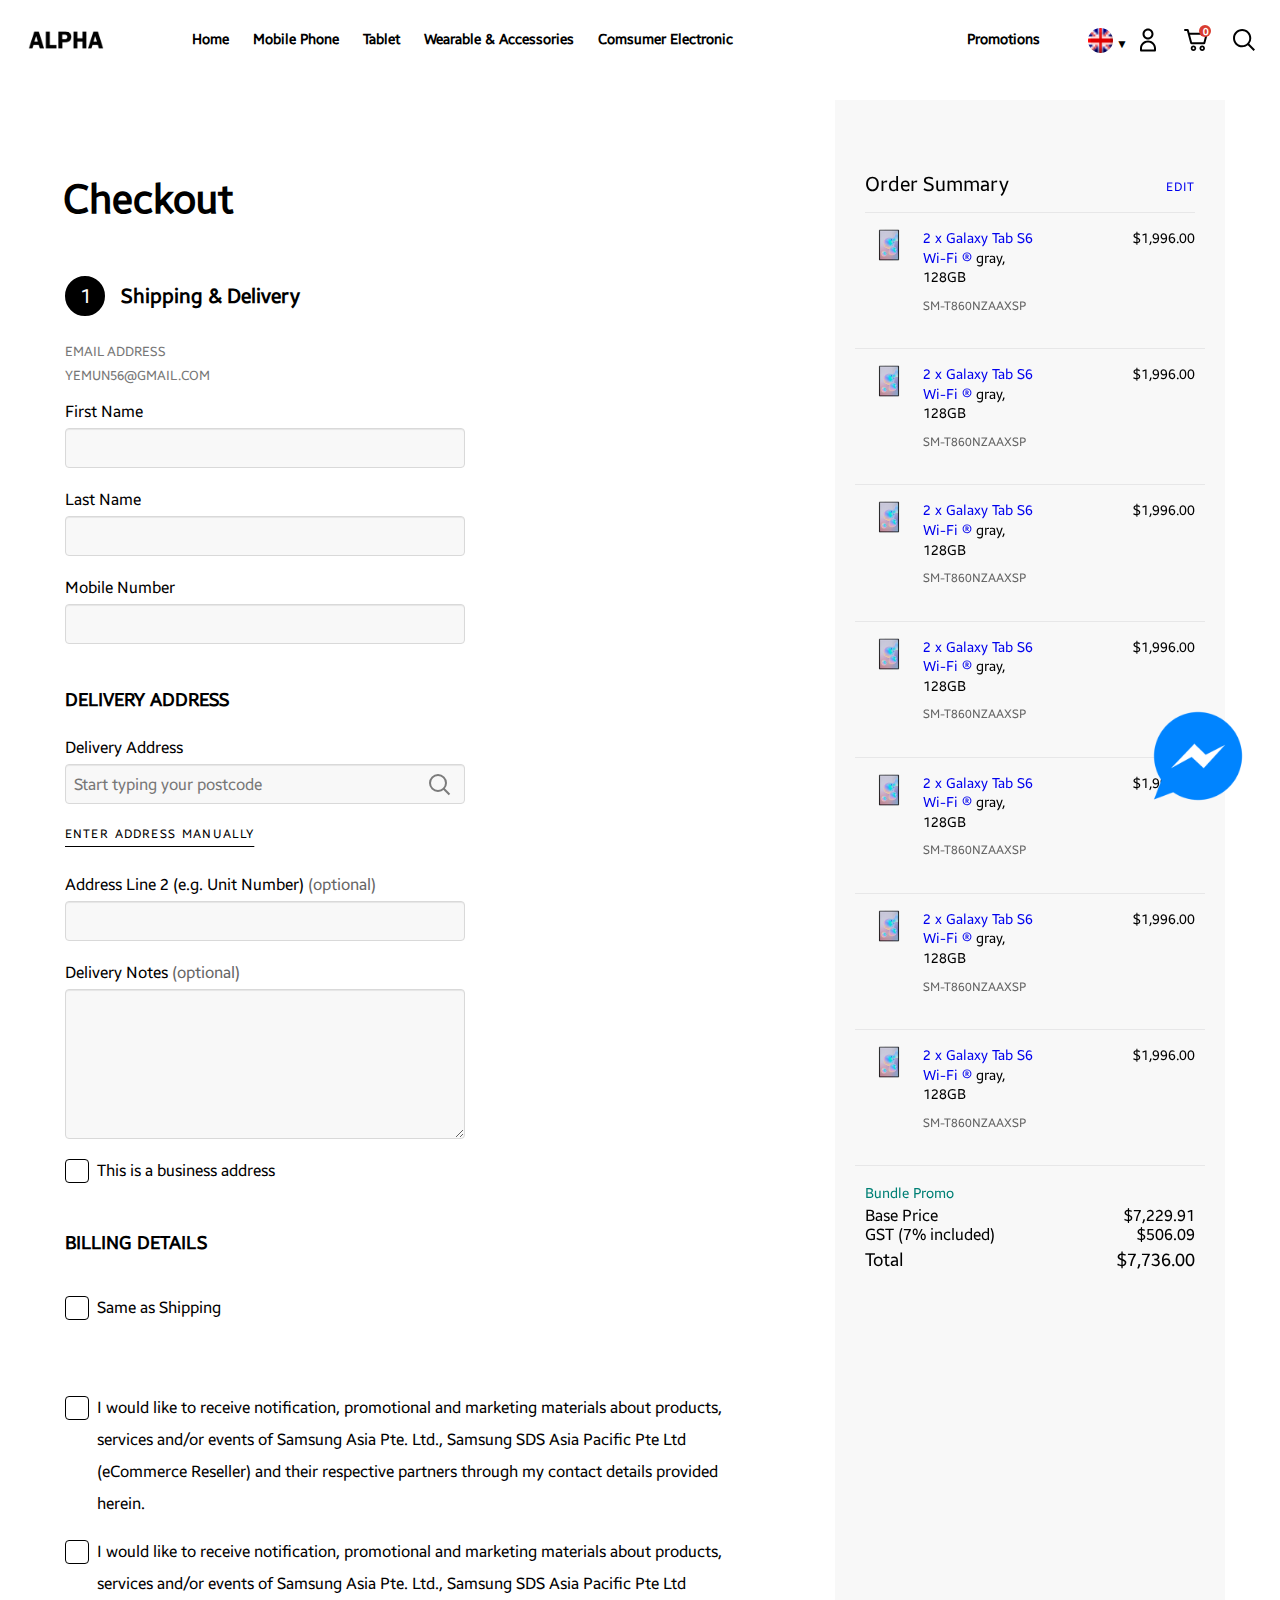
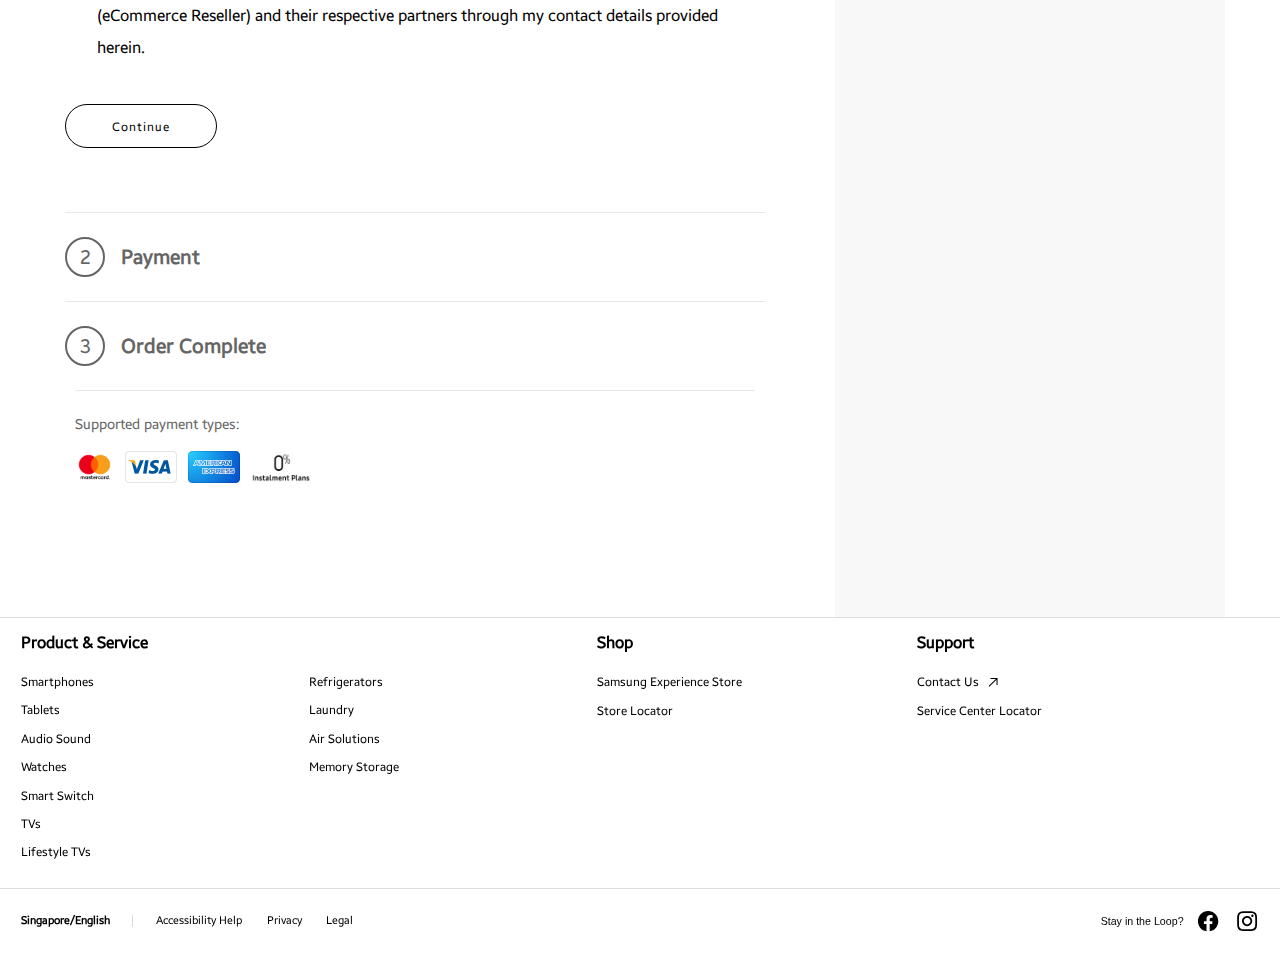
<file: checkout.html>
<!DOCTYPE html>
<html>
<head>
	<title>ALPHA</title>
	  <meta charset="utf-8">
  	  <meta name="viewport" content="width=device-width, initial-scale=1">

  	  <!-- main css for all page -->
  	  <link rel="stylesheet" type="text/css" href="css/main.css">
  	  <link rel="stylesheet" type="text/css" href="css/chatmsg.css">

  	  <!-- checkout page css -->
  	    <link rel="stylesheet" type="text/css" href="css/checkoutpage.css">
		

</head>
<body class="s-filter--2019">
	<div class="gnb js-mobile-open">
		<div class="gnb__dimmed"></div>
		<nav class="gnb__nav" role="navigation">
			<div class="gnb__bar">
				<div class="gnb__bar-inner">
					<a href="#" an-tr="nv00_gnb--text-logo" an-ca="navigation" an-ac="gnb" an-la="logo" class="gnb__logo"><span class="hidden">Alpha</span></a>

					<div class="gnb__mobile-menu">
							
							<div class="set_language_ph_area">
								<a href="#" class="-btn set_icon_image" role="link" data-cart-url="#">
								<span class="hidden">Language Choose</span>
								<div class="icon">
									<img src="images/en.png">
									<span aria-hidden="true" class="set_language_chose_area">▼</span>

								</div>
							</a>

							<ul class="dropdown_language">
								<li>
									<a href="#"><img src="images/myanmarflag.jpg">
										<span>Burmese</span></a>
								</li>
							</ul>

							</div>

							<a href="#" class="gnb__cart-btn js-global-cart-btn js-has-carturl js-layer-open" role="button" data-div-id="#layerEmptyCart" an-tr="nv00_gnb—text-depth1" an-ca="navigation" an-ac="gnb" an-la="cart" data-cart-url="#">
								<span class="hidden">Cart</span>
								<svg class="icon" id="cart-bold" xmlns="http://www.w3.org/2000/svg" viewBox="0 0 96 96" focusable="false">
									<path d="M72.848 70.25c6.075 0 11 4.925 11 11s-4.925 11-11 11-11-4.925-11-11 4.925-11 11-11zm-35 0c6.075 0 11 4.925 11 11s-4.925 11-11 11-11-4.925-11-11c0-6.074 4.926-11 11-11zm35 7a4 4 0 10.002 8.001 4 4 0 00-.002-8.001zm-35 0a4 4 0 100 8 4 4 0 000-8zM13.892 3.75c2.287 0 4.376 1.55 5.058 3.72l.064.22 2.97 11.187h68.128a4.727 4.727 0 014.661 5.786l-.048.2-9.559 36.291c-.583 2.216-2.618 3.842-4.894 3.944l-.228.005H30.06c-2.287 0-4.377-1.55-5.06-3.72l-.063-.219-13.124-49.413-10.7.006-.004-8 12.782-.007zm72.03 23.127H24.108l8.027 30.226H77.96l7.962-30.226z"></path>
								</svg>
								<span class="gnb__cart-in-number gnb-cart-count" aria-live="polite" style="display:none;"></span>
							</a>
							
						<a class="gnb__search-btn gnb__search-btn-js" href="javascript:void(0)" aria-haspopup="true" role="button" an-tr="nv00_gnb--image-search" an-ca="navigation" an-ac="gnb" an-la="search">
							<span class="hidden">Search</span>
							<svg class="icon" id="search-bold" xmlns="http://www.w3.org/2000/svg" viewBox="0 0 96 96" focusable="false">
								<path d="M40.581 4.09c20.126 0 36.5 16.374 36.5 36.5a36.325 36.325 0 01-7.963 22.733l22.8 22.948-5.674 5.639-22.767-22.913a36.327 36.327 0 01-22.896 8.093c-20.126 0-36.5-16.374-36.5-36.5s16.374-36.5 36.5-36.5zm0 8c-15.715 0-28.5 12.785-28.5 28.5s12.785 28.5 28.5 28.5 28.5-12.785 28.5-28.5-12.785-28.5-28.5-28.5z"></path>
							</svg>
						</a>
						<a class="gnb__menu-btn js-gnb-menu-btn" href="javascript:void(0)" aria-haspopup="true" role="button" an-tr="nv00_gnb--image-action" an-ca="navigation" an-ac="gnb" an-la="gnb:open"><span>Open Menu</span>
							<svg class="icon" id="menu-bold" xmlns="http://www.w3.org/2000/svg" viewBox="0 0 96 96" focusable="false">
								<path d="M83 70v8H13v-8h70zm0-26v8H13v-8h70zm0-26v8H13v-8h70z"></path>
							</svg>
						</a>
					</div>

					<div class="gnb__menu-wrap">
						<div class="gnb__depth1-container">
							<div class="gnb__main">
								<ul class="gnb__depth1" role="menubar">

			<li class="gnb__depth1-menu" role="presentation">
							<a class="gnb__depth1-link" href="index.html" role="menuitem" an-tr="nv00_gnb--click-depth1" an-ca="navigation" an-ac="gnb" an-la="promotions"><span class="gnb__depth1-link-text">Home</span></a>
							
						</li>

			<li class="gnb__depth1-menu has-depth-menu" role="presentation">

				<a class="gnb__depth1-link" href="javascript:void(0)" role="menuitem" an-tr="nv00_gnb--hover-depth1" an-ca="navigation" an-ac="gnb" an-la="mobile">
					<span class="gnb__depth1-link-text">Mobile Phone</span>
					<svg class="icon icon--next" id="next-bold" xmlns="http://www.w3.org/2000/svg" viewBox="0 0 96 96" focusable="false">
						<path d="M35.757 84.389l-5.533-5.778 31.982-30.612L30.224 17.39l5.533-5.779 38.018 36.388z"></path>
					</svg>
				</a>
				<div class="gnb__depth2-wrap">
					<div class="gnb__depth-back-wrap">
						<a class="gnb__depth-back" href="javascript:;">
							<svg class="icon icon--back" id="backward-bold" xmlns="http://www.w3.org/2000/svg" viewBox="0 0 96 96" focusable="false">
								<path d="M40.544 11.613l5.538 5.774L18.335 44l75.054.001v8H18.337l27.745 26.612-5.538 5.774L2.611 48l37.933-36.387z"></path>
							</svg>
							<span class="hidden">Back to 1 Depth Menu</span>
						</a>
					</div>
					<div class="gnb__depth2-inner">
						<div class="gnb__depth2-title-wrap">
							<strong class="gnb__depth2-title">
									<a class="gnb__depth2-title-link" href="#" an-tr="nv00_gnb--click-depth1" an-ca="navigation" an-ac="gnb" an-la="mobile">Mobile Phone</a>
							</strong>
						</div>
						<ul class="gnb__depth2" role="menu">
							
							<li class="gnb__depth2-menu has-depth-menu" role="presentation">
								<a class="gnb__depth2-link" href="javascript:void(0)" role="menuitem" an-tr="nv00_gnb--hover-depth2" an-ca="navigation" an-ac="gnb" an-la="mobile:what is new">
									<span class="gnb__depth2-link-text">
										What's New
									</span>
									<svg class="icon icon--next" id="next-regular" xmlns="http://www.w3.org/2000/svg" viewBox="0 0 96 96" focusable="false">
										<path d="M31.828 16.306l3.457-3.612L72.172 48 35.285 83.306l-3.457-3.612L64.941 48z"></path>
									</svg>
									<svg class="icon icon--dropdown" id="open-down-bold" xmlns="http://www.w3.org/2000/svg" viewBox="0 0 96 96" focusable="false">
										<path d="M48 73.254L11.651 36.361l5.698-5.614L48 61.855l30.651-31.108 5.698 5.614z"></path>
									</svg>
								</a>
								<div class="gnb__depth3-wrap">
									<div class="gnb__depth3-inner">
										<ul class="gnb__depth3" role="menu">
											<li class="gnb__depth3-menu" role="presentation">
												
													<a class="gnb__depth3-link" href="whatnews.html" role="menuitem" an-tr="nv00_gnb--text-depth3" an-ca="navigation" an-ac="gnb" an-la="mobile:what is new:galaxy note20 and 20 ultra 5g">
														<span class="gnb__depth3-link-text">
															Galaxy Note20 | 20 Ultra 5G
														</span>
													</a>

											</li>
										
											<li class="gnb__depth3-menu" role="presentation">
												
													<a class="gnb__depth3-link" href="whatnews.html" role="menuitem" an-tr="nv00_gnb--text-depth3" an-ca="navigation" an-ac="gnb" an-la="mobile:what is new:galaxy z flod2 5g">
														<span class="gnb__depth3-link-text">
															Galaxy Z Fold2 5G
														</span>
													</a>

											</li>
										
											<li class="gnb__depth3-menu" role="presentation">
												
													<a class="gnb__depth3-link" href="whatnews.html" role="menuitem" an-tr="nv00_gnb--text-depth3" an-ca="navigation" an-ac="gnb" an-la="mobile:what is new:galaxy watch3">
														<span class="gnb__depth3-link-text">
															Galaxy Watch3 
														</span>
													</a>
											</li>
										
											<li class="gnb__depth3-menu" role="presentation">
												
													<a class="gnb__depth3-link" href="whatnews.html" role="menuitem" an-tr="nv00_gnb--text-depth3" an-ca="navigation" an-ac="gnb" an-la="mobile:what is new:galaxy buds live">
														<span class="gnb__depth3-link-text">
															Galaxy Buds Live
														</span>
													</a>

											</li>
										
											<li class="gnb__depth3-menu" role="presentation">
												
													<a class="gnb__depth3-link" href="whatnews.html" role="menuitem" an-tr="nv00_gnb--text-depth3" an-ca="navigation" an-ac="gnb" an-la="mobile:what is new:galaxy tab s7 and s7 plus 5g">
														<span class="gnb__depth3-link-text">
															Galaxy Tab S7 | S7+ 5G
														</span>
													</a>

											</li>
										
											<li class="gnb__depth3-menu" role="presentation">
												
													<a class="gnb__depth3-link" href="whatnews.html" role="menuitem" an-tr="nv00_gnb--text-depth3" an-ca="navigation" an-ac="gnb" an-la="mobile:what is new:galaxy s20 series">
														<span class="gnb__depth3-link-text">
															Galaxy S20 Series
														</span>
													</a>

											</li>
										
											<li class="gnb__depth3-menu" role="presentation">
												
													<a class="gnb__depth3-link" href="whatnews.html" role="menuitem" an-tr="nv00_gnb--text-depth3" an-ca="navigation" an-ac="gnb" an-la="mobile:what is new:galaxy a51">
														<span class="gnb__depth3-link-text">
															Galaxy A51
														</span>
													</a>

											</li>
										</ul>
									</div>
								</div>
							</li>

							<li class="gnb__depth2-menu has-depth-menu" role="presentation" data-type-code="23150000" data-group-code="23000000">
								<a class="gnb__depth2-link" href="javascript:void(0)" role="menuitem" an-tr="nv00_gnb--hover-depth2" an-ca="navigation" an-ac="gnb" an-la="mobile:smartphones">
									<span class="gnb__depth2-link-text">
										Smartphones
									</span>
									<svg class="icon icon--next" id="next-regular" xmlns="http://www.w3.org/2000/svg" viewBox="0 0 96 96" focusable="false">
										<path d="M31.828 16.306l3.457-3.612L72.172 48 35.285 83.306l-3.457-3.612L64.941 48z"></path>
									</svg>
									<svg class="icon icon--dropdown" id="open-down-bold" xmlns="http://www.w3.org/2000/svg" viewBox="0 0 96 96" focusable="false">
										<path d="M48 73.254L11.651 36.361l5.698-5.614L48 61.855l30.651-31.108 5.698 5.614z"></path>
									</svg>
								</a>
								<div class="gnb__depth3-wrap">
									<div class="gnb__depth3-inner">
										<ul class="gnb__depth3" role="menu">
											<li class="gnb__depth3-menu" role="presentation">
												
													<a class="gnb__depth3-link" href="overview.html" role="menuitem" an-tr="nv00_gnb--text-depth3" an-ca="navigation" an-ac="gnb" an-la="mobile:smartphones:overview">
														<span class="gnb__depth3-link-text">
															Overview
														</span>
													</a>

											</li>
										
											<li class="gnb__depth3-menu" role="presentation">
												
													<a class="gnb__depth3-link" href="shop.html" role="menuitem" an-tr="nv00_gnb--text-depth3" an-ca="navigation" an-ac="gnb" an-la="mobile:smartphones:galaxy z">
														<span class="gnb__depth3-link-text">
															Galaxy Z
														</span>
													</a>

											</li>
										
											<li class="gnb__depth3-menu" role="presentation">
												
													<a class="gnb__depth3-link" href="shop.html" role="menuitem" an-tr="nv00_gnb--text-depth3" an-ca="navigation" an-ac="gnb" an-la="mobile:smartphones:galaxy s">
														<span class="gnb__depth3-link-text">
															Galaxy S
														</span>
													</a>

											</li>
										
											<li class="gnb__depth3-menu" role="presentation">
												
													<a class="gnb__depth3-link" href="shop.html" role="menuitem" an-tr="nv00_gnb--text-depth3" an-ca="navigation" an-ac="gnb" an-la="mobile:smartphones:galaxy note">
														<span class="gnb__depth3-link-text">
															Galaxy Note
														</span>
													</a>
											</li>
										
											<li class="gnb__depth3-menu" role="presentation">
												
													<a class="gnb__depth3-link" href="shop.html" role="menuitem" an-tr="nv00_gnb--text-depth3" an-ca="navigation" an-ac="gnb" an-la="mobile:smartphones:galaxy a">
														<span class="gnb__depth3-link-text">
															Galaxy A
														</span>
													</a>

											</li>
										
											<li class="gnb__depth3-menu" role="presentation">
												
													<a class="gnb__depth3-link" href="shop.html" role="menuitem" an-tr="nv00_gnb--text-depth3" an-ca="navigation" an-ac="gnb" an-la="mobile:smartphones:galaxy m">
														<span class="gnb__depth3-link-text">
															Galaxy M
														</span>
													</a>

											</li>
										
											<li class="gnb__depth3-menu" role="presentation">
												
													<a class="gnb__depth3-link" href="shop.html" role="menuitem" an-tr="nv00_gnb--text-depth3" an-ca="navigation" an-ac="gnb" an-la="mobile:smartphones:accessories">
														<span class="gnb__depth3-link-text">
															Accessories
														</span>
													</a>
											</li>
										
											<li class="gnb__depth3-menu" role="presentation">
												
													<a class="gnb__depth3-link" href="shop.html" role="menuitem" an-tr="nv00_gnb--text-depth3" an-ca="navigation" an-ac="gnb" an-la="mobile:smartphones:see all">
														<span class="gnb__depth3-link-text">
															See All
														</span>
													</a>

											</li>
										</ul>
									</div>
								</div>
							</li>
							
							<li class="gnb__depth2-menu has-depth-menu" role="presentation" data-type-code="23160000" data-group-code="23000000">
								<a class="gnb__depth2-link" href="javascript:void(0)" role="menuitem" an-tr="nv00_gnb--hover-depth2" an-ca="navigation" an-ac="gnb" an-la="mobile:tablets">
									<span class="gnb__depth2-link-text">
										Tablets
									</span>
									<svg class="icon icon--next" id="next-regular" xmlns="http://www.w3.org/2000/svg" viewBox="0 0 96 96" focusable="false">
										<path d="M31.828 16.306l3.457-3.612L72.172 48 35.285 83.306l-3.457-3.612L64.941 48z"></path>
									</svg>
									<svg class="icon icon--dropdown" id="open-down-bold" xmlns="http://www.w3.org/2000/svg" viewBox="0 0 96 96" focusable="false">
										<path d="M48 73.254L11.651 36.361l5.698-5.614L48 61.855l30.651-31.108 5.698 5.614z"></path>
									</svg>
								</a>
								<div class="gnb__depth3-wrap">
									<div class="gnb__depth3-inner">
										<ul class="gnb__depth3" role="menu">
											<li class="gnb__depth3-menu" role="presentation">
												
													<a class="gnb__depth3-link" href="overview.html" role="menuitem" an-tr="nv00_gnb--text-depth3" an-ca="navigation" an-ac="gnb" an-la="mobile:tablets:overview">
														<span class="gnb__depth3-link-text">
															Overview
														</span>
													</a>

											</li>
										
											<li class="gnb__depth3-menu" role="presentation">
												
													<a class="gnb__depth3-link" href="shop.html" role="menuitem" an-tr="nv00_gnb--text-depth3" an-ca="navigation" an-ac="gnb" an-la="mobile:tablets:galaxy tab s">
														<span class="gnb__depth3-link-text">
															Galaxy Tab S
														</span>
													</a>

											</li>
										
											<li class="gnb__depth3-menu" role="presentation">
												
													<a class="gnb__depth3-link" href="shop.html" role="menuitem" an-tr="nv00_gnb--text-depth3" an-ca="navigation" an-ac="gnb" an-la="mobile:tablets:galaxy tab a">
														<span class="gnb__depth3-link-text">
															Galaxy Tab A
														</span>
													</a>

											</li>
										
											<li class="gnb__depth3-menu" role="presentation">
												
													<a class="gnb__depth3-link" href="shop.html" role="menuitem" an-tr="nv00_gnb--text-depth3" an-ca="navigation" an-ac="gnb" an-la="mobile:tablets:accessories">
														<span class="gnb__depth3-link-text">
															Accessories
														</span>
													</a>

											</li>
										
											<li class="gnb__depth3-menu" role="presentation">
												
													<a class="gnb__depth3-link" href="shop.html" role="menuitem" an-tr="nv00_gnb--text-depth3" an-ca="navigation" an-ac="gnb" an-la="mobile:tablets:see all">
														<span class="gnb__depth3-link-text">
															See All
														</span>
													</a>

											</li>
										</ul>
									</div>
								</div>
							</li>

							<li class="gnb__depth2-menu has-depth-menu" role="presentation" data-type-code="23170000" data-group-code="23000000">
								<a class="gnb__depth2-link" href="javascript:void(0)" role="menuitem" an-tr="nv00_gnb--hover-depth2" an-ca="navigation" an-ac="gnb" an-la="mobile:watches">
									<span class="gnb__depth2-link-text">
										Watches
									</span>
									<svg class="icon icon--next" id="next-regular" xmlns="http://www.w3.org/2000/svg" viewBox="0 0 96 96" focusable="false">
										<path d="M31.828 16.306l3.457-3.612L72.172 48 35.285 83.306l-3.457-3.612L64.941 48z"></path>
									</svg>
									<svg class="icon icon--dropdown" id="open-down-bold" xmlns="http://www.w3.org/2000/svg" viewBox="0 0 96 96" focusable="false">
										<path d="M48 73.254L11.651 36.361l5.698-5.614L48 61.855l30.651-31.108 5.698 5.614z"></path>
									</svg>
								</a>
								<div class="gnb__depth3-wrap">
									<div class="gnb__depth3-inner">
										<ul class="gnb__depth3" role="menu">
											<li class="gnb__depth3-menu" role="presentation">
												
													<a class="gnb__depth3-link" href="overview.html" role="menuitem" an-tr="nv00_gnb--text-depth3" an-ca="navigation" an-ac="gnb" an-la="mobile:watches:overview">
														<span class="gnb__depth3-link-text">
															Overview
														</span>
													</a>

											</li>
										
											<li class="gnb__depth3-menu" role="presentation">
												
													<a class="gnb__depth3-link" href="shop.html" role="menuitem" an-tr="nv00_gnb--text-depth3" an-ca="navigation" an-ac="gnb" an-la="mobile:watches:galaxy watch">
														<span class="gnb__depth3-link-text">
															Galaxy Watch
														</span>
													</a>
												
											</li>
										
											<li class="gnb__depth3-menu" role="presentation">
												
													<a class="gnb__depth3-link" href="shop.html" role="menuitem" an-tr="nv00_gnb--text-depth3" an-ca="navigation" an-ac="gnb" an-la="mobile:watches:galaxy watch active2">
														<span class="gnb__depth3-link-text">
															Galaxy Watch Active2
														</span>
													</a>

											</li>
										
											<li class="gnb__depth3-menu" role="presentation">
												
													<a class="gnb__depth3-link" href="shop.html" role="menuitem" an-tr="nv00_gnb--text-depth3" an-ca="navigation" an-ac="gnb" an-la="mobile:watches:galaxy fit">
														<span class="gnb__depth3-link-text">
															Galaxy Fit
														</span>
													</a>							

											</li>
										
											<li class="gnb__depth3-menu" role="presentation">
												
													<a class="gnb__depth3-link" href="shop.html" role="menuitem" an-tr="nv00_gnb--text-depth3" an-ca="navigation" an-ac="gnb" an-la="mobile:watches:accessories">
														<span class="gnb__depth3-link-text">
															Accessories
														</span>
													</a>

											</li>
										
											<li class="gnb__depth3-menu" role="presentation">
												
													<a class="gnb__depth3-link" href="shop.html" role="menuitem" an-tr="nv00_gnb--text-depth3" an-ca="navigation" an-ac="gnb" an-la="mobile:watches:see all">
														<span class="gnb__depth3-link-text">
															See All
														</span>
													</a>

											</li>
										</ul>
									</div>
								</div>
							</li>

							<li class="gnb__depth2-menu has-depth-menu" role="presentation" data-type-code="23170000" data-group-code="23000000">
								<a class="gnb__depth2-link" href="javascript:void(0)" role="menuitem" an-tr="nv00_gnb--hover-depth2" an-ca="navigation" an-ac="gnb" an-la="mobile:audio">
									<span class="gnb__depth2-link-text">
										Audio
									</span>
									<svg class="icon icon--next" id="next-regular" xmlns="http://www.w3.org/2000/svg" viewBox="0 0 96 96" focusable="false">
										<path d="M31.828 16.306l3.457-3.612L72.172 48 35.285 83.306l-3.457-3.612L64.941 48z"></path>
									</svg>
									<svg class="icon icon--dropdown" id="open-down-bold" xmlns="http://www.w3.org/2000/svg" viewBox="0 0 96 96" focusable="false">
										<path d="M48 73.254L11.651 36.361l5.698-5.614L48 61.855l30.651-31.108 5.698 5.614z"></path>
									</svg>
								</a>
								<div class="gnb__depth3-wrap">
									<div class="gnb__depth3-inner">
										<ul class="gnb__depth3" role="menu">
											<li class="gnb__depth3-menu" role="presentation">
												
													<a class="gnb__depth3-link" href="overview.html" role="menuitem" an-tr="nv00_gnb--text-depth3" an-ca="navigation" an-ac="gnb" an-la="mobile:audio:overview">
														<span class="gnb__depth3-link-text">
															Overview
														</span>
													</a>
												
												
											</li>
										
											<li class="gnb__depth3-menu" role="presentation">
												
													<a class="gnb__depth3-link" href="shop.html" role="menuitem" an-tr="nv00_gnb--text-depth3" an-ca="navigation" an-ac="gnb" an-la="mobile:audio:galaxy buds plus">
														<span class="gnb__depth3-link-text">
															Galaxy Buds+
														</span>
													</a>
												
												
											</li>
										
											<li class="gnb__depth3-menu" role="presentation">
												
													<a class="gnb__depth3-link" href="shop.html" role="menuitem" an-tr="nv00_gnb--text-depth3" an-ca="navigation" an-ac="gnb" an-la="mobile:audio:akg headphones">
														<span class="gnb__depth3-link-text">
															AKG Headphones
														</span>
													</a>
												
												
											</li>
										
											<li class="gnb__depth3-menu" role="presentation">
												
													<a class="gnb__depth3-link" href="shop.html" role="menuitem" an-tr="nv00_gnb--text-depth3" an-ca="navigation" an-ac="gnb" an-la="mobile:audio:see all">
														<span class="gnb__depth3-link-text">
															See All
														</span>
													</a>
												
												
											</li>
										</ul>
									</div>
								</div>
							</li>
							

							<li class="gnb__depth2-menu has-depth-menu" role="presentation" data-type-code="23190000" data-group-code="23000000">
								<a class="gnb__depth2-link" href="javascript:void(0)" role="menuitem" an-tr="nv00_gnb--hover-depth2" an-ca="navigation" an-ac="gnb" an-la="mobile:accessories">
									<span class="gnb__depth2-link-text">
										Accessories
									</span>
									<svg class="icon icon--next" id="next-regular" xmlns="http://www.w3.org/2000/svg" viewBox="0 0 96 96" focusable="false">
										<path d="M31.828 16.306l3.457-3.612L72.172 48 35.285 83.306l-3.457-3.612L64.941 48z"></path>
									</svg>
									<svg class="icon icon--dropdown" id="open-down-bold" xmlns="http://www.w3.org/2000/svg" viewBox="0 0 96 96" focusable="false">
										<path d="M48 73.254L11.651 36.361l5.698-5.614L48 61.855l30.651-31.108 5.698 5.614z"></path>
									</svg>
								</a>
								<div class="gnb__depth3-wrap">
									<div class="gnb__depth3-inner">
										<ul class="gnb__depth3" role="menu">
											<li class="gnb__depth3-menu" role="presentation">
												
													<a class="gnb__depth3-link" href="overview.html" role="menuitem" an-tr="nv00_gnb--text-depth3" an-ca="navigation" an-ac="gnb" an-la="mobile:accessories:overview">
														<span class="gnb__depth3-link-text">
															Overview
														</span>
													</a>
												
												
											</li>
										
											<li class="gnb__depth3-menu" role="presentation">
												
													<a class="gnb__depth3-link" href="shop.html" role="menuitem" an-tr="nv00_gnb--text-depth3" an-ca="navigation" an-ac="gnb" an-la="mobile:accessories:smartphones accessories">
														<span class="gnb__depth3-link-text">
															Smartphones Accessories
														</span>
													</a>
												
												
											</li>
										
											<li class="gnb__depth3-menu" role="presentation">
												
													<a class="gnb__depth3-link" href="shop.html" role="menuitem" an-tr="nv00_gnb--text-depth3" an-ca="navigation" an-ac="gnb" an-la="mobile:accessories:tablets accessories">
														<span class="gnb__depth3-link-text">
															Tablets Accessories
														</span>
													</a>
												
												
											</li>
										
											<li class="gnb__depth3-menu" role="presentation">
												
													<a class="gnb__depth3-link" href="shop.html" role="menuitem" an-tr="nv00_gnb--text-depth3" an-ca="navigation" an-ac="gnb" an-la="mobile:accessories:see all">
														<span class="gnb__depth3-link-text">
															See All
														</span>
													</a>
												
												
											</li>
										</ul>
									</div>
								</div>
							</li>
							

							<li class="gnb__depth2-menu has-depth-menu" role="presentation" data-group-code="23000000">
								<a class="gnb__depth2-link" href="javascript:void(0)" role="menuitem" an-tr="nv00_gnb--hover-depth2" an-ca="navigation" an-ac="gnb" an-la="mobile:apps and services">
									<span class="gnb__depth2-link-text">
										Apps &amp; Services
									</span>
									<svg class="icon icon--next" id="next-regular" xmlns="http://www.w3.org/2000/svg" viewBox="0 0 96 96" focusable="false">
										<path d="M31.828 16.306l3.457-3.612L72.172 48 35.285 83.306l-3.457-3.612L64.941 48z"></path>
									</svg>
									<svg class="icon icon--dropdown" id="open-down-bold" xmlns="http://www.w3.org/2000/svg" viewBox="0 0 96 96" focusable="false">
										<path d="M48 73.254L11.651 36.361l5.698-5.614L48 61.855l30.651-31.108 5.698 5.614z"></path>
									</svg>
								</a>
								<div class="gnb__depth3-wrap">
									<div class="gnb__depth3-inner">
										<ul class="gnb__depth3" role="menu">
											<li class="gnb__depth3-menu" role="presentation">
												
													<a class="gnb__depth3-link" href="overview.html" role="menuitem" an-tr="nv00_gnb--text-depth3" an-ca="navigation" an-ac="gnb" an-la="mobile:apps and services:overview">
														<span class="gnb__depth3-link-text">
															Overview
														</span>
													</a>
												
												
											</li>
										
											<li class="gnb__depth3-menu" role="presentation">
												
													<a class="gnb__depth3-link" href="shop.html" role="menuitem" an-tr="nv00_gnb--text-depth3" an-ca="navigation" an-ac="gnb" an-la="mobile:apps and services:galaxy store">
														<span class="gnb__depth3-link-text">
															Galaxy Store
														</span>
													</a>
												
												
											</li>
										
											<li class="gnb__depth3-menu" role="presentation">
												
													<a class="gnb__depth3-link" href="shop.html" role="menuitem" an-tr="nv00_gnb--text-depth3" an-ca="navigation" an-ac="gnb" an-la="mobile:apps and services:bixby">
														<span class="gnb__depth3-link-text">
															Bixby
														</span>
													</a>
												
												
											</li>
										
											<li class="gnb__depth3-menu" role="presentation">
												
													<a class="gnb__depth3-link" href="shop.html" role="menuitem" an-tr="nv00_gnb--text-depth3" an-ca="navigation" an-ac="gnb" an-la="mobile:apps and services:samsung pay">
														<span class="gnb__depth3-link-text">
															Samsung Pay
														</span>
													</a>
												
												
											</li>
										
											<li class="gnb__depth3-menu" role="presentation">
												
													<a class="gnb__depth3-link" href="shop.html" role="menuitem" an-tr="nv00_gnb--text-depth3" an-ca="navigation" an-ac="gnb" an-la="mobile:apps and services:samsung health">
														<span class="gnb__depth3-link-text">
															Samsung Health
														</span>
													</a>
												
												
											</li>
										
											<li class="gnb__depth3-menu" role="presentation">
												
													<a class="gnb__depth3-link" href="shop.html" role="menuitem" an-tr="nv00_gnb--text-depth3" an-ca="navigation" an-ac="gnb" an-la="mobile:apps and services:samsung dex">
														<span class="gnb__depth3-link-text">
															Samsung DeX
														</span>
													</a>
												
												
											</li>
										
											<li class="gnb__depth3-menu" role="presentation">
												
													<a class="gnb__depth3-link" href="shop.html" role="menuitem" an-tr="nv00_gnb--text-depth3" an-ca="navigation" an-ac="gnb" an-la="mobile:apps and services:samsung members">
														<span class="gnb__depth3-link-text">
															Samsung Members
														</span>
													</a>
												
												
											</li>
										
											<li class="gnb__depth3-menu" role="presentation">
												
													<a class="gnb__depth3-link" href="shop.html" role="menuitem" an-tr="nv00_gnb--text-depth3" an-ca="navigation" an-ac="gnb" an-la="mobile:apps and services:one ui 2">
														<span class="gnb__depth3-link-text">
															One UI 2
														</span>
													</a>
												
												
											</li>
										
											<li class="gnb__depth3-menu" role="presentation">
												
													<a class="gnb__depth3-link" href="shop.html" role="menuitem" an-tr="nv00_gnb--text-depth3" an-ca="navigation" an-ac="gnb" an-la="mobile:apps and services:smart switch">
														<span class="gnb__depth3-link-text">
															Smart Switch
														</span>
													</a>
												
												
											</li>
										
											<li class="gnb__depth3-menu" role="presentation">
												
													<a class="gnb__depth3-link" href="shop.html" role="menuitem" an-tr="nv00_gnb--text-depth3" an-ca="navigation" an-ac="gnb" an-la="mobile:apps and services:see all">
														<span class="gnb__depth3-link-text">
															See All
														</span>
													</a>
												
												
											</li>
										</ul>
									</div>
								</div>
							</li>
							

							<li class="gnb__depth2-menu has-depth-menu" role="presentation" data-group-code="23000000">
								<a class="gnb__depth2-link" href="javascript:void(0)" role="menuitem" an-tr="nv00_gnb--hover-depth2" an-ca="navigation" an-ac="gnb" an-la="mobile:smart ways to buy">
									<span class="gnb__depth2-link-text">
										Smart Ways to Buy
									</span>
									<svg class="icon icon--next" id="next-regular" xmlns="http://www.w3.org/2000/svg" viewBox="0 0 96 96" focusable="false">
										<path d="M31.828 16.306l3.457-3.612L72.172 48 35.285 83.306l-3.457-3.612L64.941 48z"></path>
									</svg>
									<svg class="icon icon--dropdown" id="open-down-bold" xmlns="http://www.w3.org/2000/svg" viewBox="0 0 96 96" focusable="false">
										<path d="M48 73.254L11.651 36.361l5.698-5.614L48 61.855l30.651-31.108 5.698 5.614z"></path>
									</svg>
								</a>
								<div class="gnb__depth3-wrap">
									<div class="gnb__depth3-inner">
										<ul class="gnb__depth3" role="menu">
											<li class="gnb__depth3-menu" role="presentation">
												
													<a class="gnb__depth3-link" href="overview.html" role="menuitem" an-tr="nv00_gnb--text-depth3" an-ca="navigation" an-ac="gnb" an-la="mobile:smart ways to buy:test drive with galaxy">
														<span class="gnb__depth3-link-text">
															Test Drive with Galaxy
														</span>
													</a>
												
												
											</li>
										
											<li class="gnb__depth3-menu" role="presentation">
												
													<a class="gnb__depth3-link" href="shop.html" role="menuitem" an-tr="nv00_gnb--text-depth3" an-ca="navigation" an-ac="gnb" an-la="mobile:smart ways to buy:unfold the future">
														<span class="gnb__depth3-link-text">
															Unfold the Future
														</span>
													</a>
												
												
											</li>
										
											<li class="gnb__depth3-menu" role="presentation">
												
													<a class="gnb__depth3-link" href="shop.html" role="menuitem" an-tr="nv00_gnb--text-depth3" an-ca="navigation" an-ac="gnb" an-la="mobile:smart ways to buy:video call with vpromoter">
														<span class="gnb__depth3-link-text">
															Video Call with vPromoter
														</span>
													</a>
												
												
											</li>
										
											<li class="gnb__depth3-menu" role="presentation">
												
													<a class="gnb__depth3-link" href="shop.html" role="menuitem" an-tr="nv00_gnb--text-depth3" an-ca="navigation" an-ac="gnb" an-la="mobile:smart ways to buy:upgrade to galaxy">
														<span class="gnb__depth3-link-text">
															Upgrade to Galaxy
														</span>
													</a>
												
												
											</li>
										
											<li class="gnb__depth3-menu" role="presentation">
												
													<a class="gnb__depth3-link" href="shop.html" role="menuitem" an-tr="nv00_gnb--text-depth3" an-ca="navigation" an-ac="gnb" an-la="mobile:smart ways to buy:samsung trade up">
														<span class="gnb__depth3-link-text">
															Samsung Trade Up
														</span>
													</a>
												
												
											</li>
										
											<li class="gnb__depth3-menu" role="presentation">
												
													<a class="gnb__depth3-link" href="shop.html" role="menuitem" an-tr="nv00_gnb--text-depth3" an-ca="navigation" an-ac="gnb" an-la="mobile:smart ways to buy:why buy online">
														<span class="gnb__depth3-link-text">
															Why Buy Online
														</span>
													</a>
												
												
											</li>
										</ul>
									</div>
								</div>
							</li>
							
							
						</ul>
						<div class="gnb__feature-container">
							<a class="gnb__feature-container-link" href="#" an-tr="nv00_gnb--cta-feature" an-ca="navigation" an-ac="gnb" an-la="feature image:mobile:galaxy note20 and 20 ultra 5g:learn more">
								<div class="image">
									<img class="image__preview responsive-img" data-desktop-src="images/All_GNB_624X624_canvas_featured.webp" data-mobile-src="images/All_GNB_624X624_canvas_featured.webp" alt=""/>
									<img class="image__main responsive-img" data-desktop-src="images/All_GNB_624X624_canvas_featured.webp" data-mobile-src="images/All_GNB_624X624_canvas_featured.webp" alt=""/>
								</div>
								<div class="gnb__feature-container-contents">
									<p class="gnb__feature-container-description">Galaxy Note20 | 20 Ultra 5G</p>
									<span class="cta cta--underline cta--black" href="#">Learn more</span>
								</div>
							</a>
							
						</div>
						<a class="gnb__depth2-close" href="javascript:void(0)" role="button" an-tr="nv00_gnb--image-action" an-ca="navigation" an-ac="gnb" an-la="gnb:close">
							<span class="hidden">Open Menu</span>
							<svg class="icon" id="delete-bold" xmlns="http://www.w3.org/2000/svg" viewBox="0 0 96 96" focusable="false">
								<path d="M79.17 11.17L48 42.34 16.83 11.17l-5.66 5.66L42.34 48 11.17 79.17l5.66 5.66L48 53.66l31.17 31.17 5.66-5.66L53.66 48l31.17-31.17z"></path>
							</svg>
						</a>
					</div>
				</div>
			</li>
		
			
			
			
			<li class="gnb__depth1-menu has-depth-menu" role="presentation">
				<a class="gnb__depth1-link" href="javascript:void(0)" role="menuitem" an-tr="nv00_gnb--hover-depth1" an-ca="navigation" an-ac="gnb" an-la="tv and audio">
					<span class="gnb__depth1-link-text">Tablet</span>
					<svg class="icon icon--next" id="next-bold" xmlns="http://www.w3.org/2000/svg" viewBox="0 0 96 96" focusable="false">
						<path d="M35.757 84.389l-5.533-5.778 31.982-30.612L30.224 17.39l5.533-5.779 38.018 36.388z"></path>
					</svg>
				</a>
				<div class="gnb__depth2-wrap">
					<div class="gnb__depth-back-wrap">
						<a class="gnb__depth-back" href="javascript:;">
							<svg class="icon icon--back" id="backward-bold" xmlns="http://www.w3.org/2000/svg" viewBox="0 0 96 96" focusable="false">
								<path d="M40.544 11.613l5.538 5.774L18.335 44l75.054.001v8H18.337l27.745 26.612-5.538 5.774L2.611 48l37.933-36.387z"></path>
							</svg>
							<span class="hidden">Back to 1 Depth Menu</span>
						</a>
					</div>
					<div class="gnb__depth2-inner">
						<div class="gnb__depth2-title-wrap">
							<strong class="gnb__depth2-title">
								
									<span class="gnb__depth2-title-text">Tablet</span>
								
							</strong>
						</div>
						<ul class="gnb__depth2" role="menu">
							
							<li class="gnb__depth2-menu has-depth-menu" role="presentation">
								<a class="gnb__depth2-link" href="javascript:void(0)" role="menuitem" an-tr="nv00_gnb--hover-depth2" an-ca="navigation" an-ac="gnb" an-la="tv and audio:what is new">
									<span class="gnb__depth2-link-text">
										What's New
									</span>
									<svg class="icon icon--next" id="next-regular" xmlns="http://www.w3.org/2000/svg" viewBox="0 0 96 96" focusable="false">
										<path d="M31.828 16.306l3.457-3.612L72.172 48 35.285 83.306l-3.457-3.612L64.941 48z"></path>
									</svg>
									<svg class="icon icon--dropdown" id="open-down-bold" xmlns="http://www.w3.org/2000/svg" viewBox="0 0 96 96" focusable="false">
										<path d="M48 73.254L11.651 36.361l5.698-5.614L48 61.855l30.651-31.108 5.698 5.614z"></path>
									</svg>
								</a>
								<div class="gnb__depth3-wrap">
									<div class="gnb__depth3-inner">
										<ul class="gnb__depth3" role="menu">
											<li class="gnb__depth3-menu" role="presentation">
												
													<a class="gnb__depth3-link" href="whatnews.html" role="menuitem" an-tr="nv00_gnb--text-depth3" an-ca="navigation" an-ac="gnb" an-la="tv and audio:what is new:2020 qled 8k">
														<span class="gnb__depth3-link-text">
															2020 QLED 8K
														</span>
													</a>
												
												
											</li>
										
											<li class="gnb__depth3-menu" role="presentation">
												
													<a class="gnb__depth3-link" href="whatnews.html" role="menuitem" an-tr="nv00_gnb--text-depth3" an-ca="navigation" an-ac="gnb" an-la="tv and audio:what is new:2020 lifestyle tv">
														<span class="gnb__depth3-link-text">
															2020 Lifestyle TV
														</span>
													</a>
												
												
											</li>
										
											<li class="gnb__depth3-menu" role="presentation">
												
													<a class="gnb__depth3-link" href="whatnews.html" role="menuitem" an-tr="nv00_gnb--text-depth3" an-ca="navigation" an-ac="gnb" an-la="tv and audio:what is new:2020 the frame">
														<span class="gnb__depth3-link-text">
															2020 The Frame
														</span>
													</a>
												
												
											</li>
										
											<li class="gnb__depth3-menu" role="presentation">
												
													<a class="gnb__depth3-link" href="whatnews.html" role="menuitem" an-tr="nv00_gnb--text-depth3" an-ca="navigation" an-ac="gnb" an-la="tv and audio:what is new:2020 the serif">
														<span class="gnb__depth3-link-text">
															2020 The Serif
														</span>
													</a>
												
												
											</li>
										
											<li class="gnb__depth3-menu" role="presentation">
												
													<a class="gnb__depth3-link" href="whatnews.html" role="menuitem" an-tr="nv00_gnb--text-depth3" an-ca="navigation" an-ac="gnb" an-la="tv and audio:what is new:what is smart tv">
														<span class="gnb__depth3-link-text">
															What is Smart TV
														</span>
													</a>
												
												
											</li>
										
											<li class="gnb__depth3-menu" role="presentation">
												
													<a class="gnb__depth3-link" href="whatnews.html" role="menuitem" an-tr="nv00_gnb--text-depth3" an-ca="navigation" an-ac="gnb" an-la="tv and audio:what is new:super big tv">
														<span class="gnb__depth3-link-text">
															Super Big TV
														</span>
													</a>
												
												
											</li>
										
											<li class="gnb__depth3-menu" role="presentation">
												
													<a class="gnb__depth3-link" href="whatnews.html" role="menuitem" an-tr="nv00_gnb--text-depth3" an-ca="navigation" an-ac="gnb" an-la="tv and audio:what is new:all about tv">
														<span class="gnb__depth3-link-text">
															All about TV
														</span>
													</a>
												
												
											</li>
										
											<li class="gnb__depth3-menu" role="presentation">
												
													<a class="gnb__depth3-link" href="whatnews.html" role="menuitem" an-tr="nv00_gnb--text-depth3" an-ca="navigation" an-ac="gnb" an-la="tv and audio:what is new:2020 soundbars">
														<span class="gnb__depth3-link-text">
															2020 Soundbars
														</span>
													</a>
												
												
											</li>
										</ul>
									</div>
								</div>
							</li>
							
							
						
							
							<li class="gnb__depth2-menu has-depth-menu" role="presentation" data-type-code="26010000" data-group-code="26000000">
								<a class="gnb__depth2-link" href="javascript:void(0)" role="menuitem" an-tr="nv00_gnb--hover-depth2" an-ca="navigation" an-ac="gnb" an-la="tv and audio:tvs">
									<span class="gnb__depth2-link-text">
										TVs
									</span>
									<svg class="icon icon--next" id="next-regular" xmlns="http://www.w3.org/2000/svg" viewBox="0 0 96 96" focusable="false">
										<path d="M31.828 16.306l3.457-3.612L72.172 48 35.285 83.306l-3.457-3.612L64.941 48z"></path>
									</svg>
									<svg class="icon icon--dropdown" id="open-down-bold" xmlns="http://www.w3.org/2000/svg" viewBox="0 0 96 96" focusable="false">
										<path d="M48 73.254L11.651 36.361l5.698-5.614L48 61.855l30.651-31.108 5.698 5.614z"></path>
									</svg>
								</a>
								<div class="gnb__depth3-wrap">
									<div class="gnb__depth3-inner">
										<ul class="gnb__depth3" role="menu">
											<li class="gnb__depth3-menu" role="presentation">
												
													<a class="gnb__depth3-link" href="overview.html" role="menuitem" an-tr="nv00_gnb--text-depth3" an-ca="navigation" an-ac="gnb" an-la="tv and audio:tvs:overview">
														<span class="gnb__depth3-link-text">
															Overview
														</span>
													</a>
												
												
											</li>
										
											<li class="gnb__depth3-menu" role="presentation">
												
													<a class="gnb__depth3-link" href="shop.html" role="menuitem" an-tr="nv00_gnb--text-depth3" an-ca="navigation" an-ac="gnb" an-la="tv and audio:tvs:qled">
														<span class="gnb__depth3-link-text">
															QLED
														</span>
													</a>
												
												
											</li>
										
											<li class="gnb__depth3-menu" role="presentation">
												
													<a class="gnb__depth3-link" href="shop.html" role="menuitem" an-tr="nv00_gnb--text-depth3" an-ca="navigation" an-ac="gnb" an-la="tv and audio:tvs:crystal uhd">
														<span class="gnb__depth3-link-text">
															Crystal UHD
														</span>
													</a>
												
												
											</li>
										
											<li class="gnb__depth3-menu" role="presentation">
												
													<a class="gnb__depth3-link" href="shop.html" role="menuitem" an-tr="nv00_gnb--text-depth3" an-ca="navigation" an-ac="gnb" an-la="tv and audio:tvs:8k tvs">
														<span class="gnb__depth3-link-text">
															8K TVs
														</span>
													</a>
												
												
											</li>
										
											<li class="gnb__depth3-menu" role="presentation">
												
													<a class="gnb__depth3-link" href="shop.html" role="menuitem" an-tr="nv00_gnb--text-depth3" an-ca="navigation" an-ac="gnb" an-la="tv and audio:tvs:4k tvs">
														<span class="gnb__depth3-link-text">
															4K TVs
														</span>
													</a>
												
												
											</li>
										
											<li class="gnb__depth3-menu" role="presentation">
												
													<a class="gnb__depth3-link" href="shop.html" role="menuitem" an-tr="nv00_gnb--text-depth3" an-ca="navigation" an-ac="gnb" an-la="tv and audio:tvs:full hd and hd tvs">
														<span class="gnb__depth3-link-text">
															Full HD/HD TVs
														</span>
													</a>
												
												
											</li>
										
											<li class="gnb__depth3-menu" role="presentation">
												
													<a class="gnb__depth3-link" href="shop.html" role="menuitem" an-tr="nv00_gnb--text-depth3" an-ca="navigation" an-ac="gnb" an-la="tv and audio:tvs:smart tvs">
														<span class="gnb__depth3-link-text">
															Smart TVs
														</span>
													</a>
												
												
											</li>
										
											<li class="gnb__depth3-menu" role="presentation">
												
													<a class="gnb__depth3-link" href="shop.html" role="menuitem" an-tr="nv00_gnb--text-depth3" an-ca="navigation" an-ac="gnb" an-la="tv and audio:tvs:tv accessories">
														<span class="gnb__depth3-link-text">
															TV Accessories
														</span>
													</a>
												
												
											</li>
										
											<li class="gnb__depth3-menu" role="presentation">
												
													<a class="gnb__depth3-link" href="shop.html" role="menuitem" an-tr="nv00_gnb--text-depth3" an-ca="navigation" an-ac="gnb" an-la="tv and audio:tvs:see all">
														<span class="gnb__depth3-link-text">
															See All
														</span>
													</a>
												
												
											</li>
										</ul>
									</div>
								</div>
							</li>
							
							
							<li class="gnb__depth2-menu has-depth-menu" role="presentation" data-type-code="26010000" data-group-code="26000000">
								<a class="gnb__depth2-link" href="javascript:void(0)" role="menuitem" an-tr="nv00_gnb--hover-depth2" an-ca="navigation" an-ac="gnb" an-la="tv and audio:lifestyle tvs">
									<span class="gnb__depth2-link-text">
										Lifestyle TVs
									</span>
									<svg class="icon icon--next" id="next-regular" xmlns="http://www.w3.org/2000/svg" viewBox="0 0 96 96" focusable="false">
										<path d="M31.828 16.306l3.457-3.612L72.172 48 35.285 83.306l-3.457-3.612L64.941 48z"></path>
									</svg>
									<svg class="icon icon--dropdown" id="open-down-bold" xmlns="http://www.w3.org/2000/svg" viewBox="0 0 96 96" focusable="false">
										<path d="M48 73.254L11.651 36.361l5.698-5.614L48 61.855l30.651-31.108 5.698 5.614z"></path>
									</svg>
								</a>
								<div class="gnb__depth3-wrap">
									<div class="gnb__depth3-inner">
										<ul class="gnb__depth3" role="menu">
											<li class="gnb__depth3-menu" role="presentation">
												
													<a class="gnb__depth3-link" href="overview.html" role="menuitem" an-tr="nv00_gnb--text-depth3" an-ca="navigation" an-ac="gnb" an-la="tv and audio:lifestyle tvs:overview">
														<span class="gnb__depth3-link-text">
															Overview
														</span>
													</a>
												
												
											</li>
										
											<li class="gnb__depth3-menu" role="presentation">
												
													<a class="gnb__depth3-link" href="shop.html" role="menuitem" an-tr="nv00_gnb--text-depth3" an-ca="navigation" an-ac="gnb" an-la="tv and audio:lifestyle tvs:the frame">
														<span class="gnb__depth3-link-text">
															The Frame
														</span>
													</a>
												
												
											</li>
										
											<li class="gnb__depth3-menu" role="presentation">
												
													<a class="gnb__depth3-link" href="shop.html" role="menuitem" an-tr="nv00_gnb--text-depth3" an-ca="navigation" an-ac="gnb" an-la="tv and audio:lifestyle tvs:the serif">
														<span class="gnb__depth3-link-text">
															The Serif
														</span>
													</a>
												
												
											</li>
										
											<li class="gnb__depth3-menu" role="presentation">
												
													<a class="gnb__depth3-link" href="shop.html" role="menuitem" an-tr="nv00_gnb--text-depth3" an-ca="navigation" an-ac="gnb" an-la="tv and audio:lifestyle tvs:the sero">
														<span class="gnb__depth3-link-text">
															The Sero
														</span>
													</a>
												
												
											</li>
										
											<li class="gnb__depth3-menu" role="presentation">
												
													<a class="gnb__depth3-link" href="shop.html" role="menuitem" an-tr="nv00_gnb--text-depth3" an-ca="navigation" an-ac="gnb" an-la="tv and audio:lifestyle tvs:tv accessories">
														<span class="gnb__depth3-link-text">
															TV Accessories
														</span>
													</a>
												
												
											</li>
										
											<li class="gnb__depth3-menu" role="presentation">
												
													<a class="gnb__depth3-link" href="shop.html" role="menuitem" an-tr="nv00_gnb--text-depth3" an-ca="navigation" an-ac="gnb" an-la="tv and audio:lifestyle tvs:see all">
														<span class="gnb__depth3-link-text">
															See All
														</span>
													</a>
												
												
											</li>
										</ul>
									</div>
								</div>
							</li>
							

							<li class="gnb__depth2-menu has-depth-menu" role="presentation" data-type-code="26010000" data-group-code="26000000">
								<a class="gnb__depth2-link" href="javascript:void(0)" role="menuitem" an-tr="nv00_gnb--hover-depth2" an-ca="navigation" an-ac="gnb" an-la="tv and audio:tv by size">
									<span class="gnb__depth2-link-text">
										TV by Size
									</span>
									<svg class="icon icon--next" id="next-regular" xmlns="http://www.w3.org/2000/svg" viewBox="0 0 96 96" focusable="false">
										<path d="M31.828 16.306l3.457-3.612L72.172 48 35.285 83.306l-3.457-3.612L64.941 48z"></path>
									</svg>
									<svg class="icon icon--dropdown" id="open-down-bold" xmlns="http://www.w3.org/2000/svg" viewBox="0 0 96 96" focusable="false">
										<path d="M48 73.254L11.651 36.361l5.698-5.614L48 61.855l30.651-31.108 5.698 5.614z"></path>
									</svg>
								</a>
								<div class="gnb__depth3-wrap">
									<div class="gnb__depth3-inner">
										<ul class="gnb__depth3" role="menu">
											<li class="gnb__depth3-menu" role="presentation">
												
													<a class="gnb__depth3-link" href="shop.html" role="menuitem" an-tr="nv00_gnb--text-depth3" an-ca="navigation" an-ac="gnb" an-la="tv and audio:tv by size:75 inch">
														<span class="gnb__depth3-link-text">
															75&quot;
														</span>
													</a>
												
												
											</li>
										
											<li class="gnb__depth3-menu" role="presentation">
												
													<a class="gnb__depth3-link" href="shop.html" role="menuitem" an-tr="nv00_gnb--text-depth3" an-ca="navigation" an-ac="gnb" an-la="tv and audio:tv by size:65 inch">
														<span class="gnb__depth3-link-text">
															65&quot;
														</span>
													</a>
												
												
											</li>
										
											<li class="gnb__depth3-menu" role="presentation">
												
													<a class="gnb__depth3-link" href="shop.html" role="menuitem" an-tr="nv00_gnb--text-depth3" an-ca="navigation" an-ac="gnb" an-la="tv and audio:tv by size:55 inch">
														<span class="gnb__depth3-link-text">
															55&quot;
														</span>
													</a>
												
												
											</li>
										
											<li class="gnb__depth3-menu" role="presentation">
												
													<a class="gnb__depth3-link" href="shop.html" role="menuitem" an-tr="nv00_gnb--text-depth3" an-ca="navigation" an-ac="gnb" an-la="tv and audio:tv by size:49 inch">
														<span class="gnb__depth3-link-text">
															49&quot;
														</span>
													</a>
												
												
											</li>
										
											<li class="gnb__depth3-menu" role="presentation">
												
													<a class="gnb__depth3-link" href="shop.html" role="menuitem" an-tr="nv00_gnb--text-depth3" an-ca="navigation" an-ac="gnb" an-la="tv and audio:tv by size:32 inch">
														<span class="gnb__depth3-link-text">
															32&quot;
														</span>
													</a>
												
												
											</li>
										
											<li class="gnb__depth3-menu" role="presentation">
												
													<a class="gnb__depth3-link" href="shop.html" role="menuitem" an-tr="nv00_gnb--text-depth3" an-ca="navigation" an-ac="gnb" an-la="tv and audio:tv by size:what size tv should i get">
														<span class="gnb__depth3-link-text">
															What Size TV Should I Get?
														</span>
													</a>
												
												
											</li>
										
											<li class="gnb__depth3-menu" role="presentation">
												
													<a class="gnb__depth3-link" href="shop.html" role="menuitem" an-tr="nv00_gnb--text-depth3" an-ca="navigation" an-ac="gnb" an-la="tv and audio:tv by size:see all">
														<span class="gnb__depth3-link-text">
															See All
														</span>
													</a>
												
												
											</li>
										</ul>
									</div>
								</div>
							</li>

							
							<li class="gnb__depth2-menu has-depth-menu" role="presentation" data-type-code="26020000" data-group-code="26000000">
								<a class="gnb__depth2-link" href="javascript:void(0)" role="menuitem" an-tr="nv00_gnb--hover-depth2" an-ca="navigation" an-ac="gnb" an-la="tv and audio:soundbars">
									<span class="gnb__depth2-link-text">
										Soundbars
									</span>
									<svg class="icon icon--next" id="next-regular" xmlns="http://www.w3.org/2000/svg" viewBox="0 0 96 96" focusable="false">
										<path d="M31.828 16.306l3.457-3.612L72.172 48 35.285 83.306l-3.457-3.612L64.941 48z"></path>
									</svg>
									<svg class="icon icon--dropdown" id="open-down-bold" xmlns="http://www.w3.org/2000/svg" viewBox="0 0 96 96" focusable="false">
										<path d="M48 73.254L11.651 36.361l5.698-5.614L48 61.855l30.651-31.108 5.698 5.614z"></path>
									</svg>
								</a>
								<div class="gnb__depth3-wrap">
									<div class="gnb__depth3-inner">
										<ul class="gnb__depth3" role="menu">
											<li class="gnb__depth3-menu" role="presentation">
												
													<a class="gnb__depth3-link" href="overview.html" role="menuitem" an-tr="nv00_gnb--text-depth3" an-ca="navigation" an-ac="gnb" an-la="tv and audio:soundbars:overview">
														<span class="gnb__depth3-link-text">
															Overview
														</span>
													</a>
												
												
											</li>
										
											<li class="gnb__depth3-menu" role="presentation">
												
													<a class="gnb__depth3-link" href="shop.html" role="menuitem" an-tr="nv00_gnb--text-depth3" an-ca="navigation" an-ac="gnb" an-la="tv and audio:soundbars:q series soundbars">
														<span class="gnb__depth3-link-text">
															Q-Series Soundbars
														</span>
													</a>
												
												
											</li>
										
											<li class="gnb__depth3-menu" role="presentation">
												
													<a class="gnb__depth3-link" href="shop.html" role="menuitem" an-tr="nv00_gnb--text-depth3" an-ca="navigation" an-ac="gnb" an-la="tv and audio:soundbars:s series soundbars">
														<span class="gnb__depth3-link-text">
															S-Series Soundbars
														</span>
													</a>
												
												
											</li>
										
											<li class="gnb__depth3-menu" role="presentation">
												
													<a class="gnb__depth3-link" href="shop.html" role="menuitem" an-tr="nv00_gnb--text-depth3" an-ca="navigation" an-ac="gnb" an-la="tv and audio:soundbars:soundbars with subwoofer">
														<span class="gnb__depth3-link-text">
															Soundbars with Subwoofer
														</span>
													</a>
												
												
											</li>
										
											<li class="gnb__depth3-menu" role="presentation">
												
													<a class="gnb__depth3-link" href="shop.html" role="menuitem" an-tr="nv00_gnb--text-depth3" an-ca="navigation" an-ac="gnb" an-la="tv and audio:soundbars:see all">
														<span class="gnb__depth3-link-text">
															See All
														</span>
													</a>
												
												
											</li>
										</ul>
									</div>
								</div>
							</li>

							<li class="gnb__depth2-menu has-depth-menu" role="presentation" data-group-code="26000000">
								<a class="gnb__depth2-link" href="javascript:void(0)" role="menuitem" an-tr="nv00_gnb--hover-depth2" an-ca="navigation" an-ac="gnb" an-la="tv and audio:smart ways to buy">
									<span class="gnb__depth2-link-text">
										Smart Ways to Buy
									</span>
									<svg class="icon icon--next" id="next-regular" xmlns="http://www.w3.org/2000/svg" viewBox="0 0 96 96" focusable="false">
										<path d="M31.828 16.306l3.457-3.612L72.172 48 35.285 83.306l-3.457-3.612L64.941 48z"></path>
									</svg>
									<svg class="icon icon--dropdown" id="open-down-bold" xmlns="http://www.w3.org/2000/svg" viewBox="0 0 96 96" focusable="false">
										<path d="M48 73.254L11.651 36.361l5.698-5.614L48 61.855l30.651-31.108 5.698 5.614z"></path>
									</svg>
								</a>
								<div class="gnb__depth3-wrap">
									<div class="gnb__depth3-inner">
										<ul class="gnb__depth3" role="menu">
											<li class="gnb__depth3-menu" role="presentation">
												
													<a class="gnb__depth3-link" href="overview.html" role="menuitem" an-tr="nv00_gnb--text-depth3" an-ca="navigation" an-ac="gnb" an-la="tv and audio:smart ways to buy:overview">
														<span class="gnb__depth3-link-text">
															Overview
														</span>
													</a>
												
												
											</li>
										
											<li class="gnb__depth3-menu" role="presentation">
												
													<a class="gnb__depth3-link" href="shop.html" role="menuitem" an-tr="nv00_gnb--text-depth3" an-ca="navigation" an-ac="gnb" an-la="tv and audio:smart ways to buy:online exclusive">
														<span class="gnb__depth3-link-text">
															Online Exclusive
														</span>
													</a>
												
												
											</li>
										
											<li class="gnb__depth3-menu" role="presentation">
												
													<a class="gnb__depth3-link" href="shop.html" role="menuitem" an-tr="nv00_gnb--text-depth3" an-ca="navigation" an-ac="gnb" an-la="tv and audio:smart ways to buy:tv  trade in">
														<span class="gnb__depth3-link-text">
															TV Trade-in
														</span>
													</a>
												
												
											</li>
										
											<li class="gnb__depth3-menu" role="presentation">
												
													<a class="gnb__depth3-link" href="shop.html" role="menuitem" an-tr="nv00_gnb--text-depth3" an-ca="navigation" an-ac="gnb" an-la="tv and audio:smart ways to buy:buy tv online">
														<span class="gnb__depth3-link-text">
															Buy TV Online
														</span>
													</a>
												
												
											</li>
										
											<li class="gnb__depth3-menu" role="presentation">
												
													<a class="gnb__depth3-link" href="shop.html" role="menuitem" an-tr="nv00_gnb--text-depth3" an-ca="navigation" an-ac="gnb" an-la="tv and audio:smart ways to buy:video call with vpromoter">
														<span class="gnb__depth3-link-text">
															Video Call with vPromoter
														</span>
													</a>
												
												
											</li>
										</ul>
									</div>
								</div>
							</li>
							
							
						</ul>
						<div class="gnb__feature-container">
							<a class="gnb__feature-container-link" href="#" an-tr="nv00_gnb--cta-feature" an-ca="navigation" an-ac="gnb" an-la="feature image:tv and audio:unrivalled qled 8k:learn more">
								<div class="image">
									<img class="image__preview responsive-img" data-desktop-src="images/2020-QLED-8K_624x624.webp" data-mobile-src="images/2020-QLED-8K_624x624.webp"/>
									<img class="image__main responsive-img" data-desktop-src="images/2020-QLED-8K_624x624.webp" data-mobile-src="images/2020-QLED-8K_624x624.webp" alt=""/>
								</div>
								<div class="gnb__feature-container-contents">
									<p class="gnb__feature-container-description">Unrivalled QLED 8K</p>
									<span class="cta cta--underline cta--black" href="shop.html">Learn more</span>
								</div>
							</a>
							
						</div>
						<a class="gnb__depth2-close" href="javascript:void(0)" role="button" an-tr="nv00_gnb--image-action" an-ca="navigation" an-ac="gnb" an-la="gnb:close">
							<span class="hidden">Open Menu</span>
							<svg class="icon" id="delete-bold" xmlns="http://www.w3.org/2000/svg" viewBox="0 0 96 96" focusable="false">
								<path d="M79.17 11.17L48 42.34 16.83 11.17l-5.66 5.66L42.34 48 11.17 79.17l5.66 5.66L48 53.66l31.17 31.17 5.66-5.66L53.66 48l31.17-31.17z"></path>
							</svg>
						</a>
					</div>
				</div>
			</li>		



<li class="gnb__depth1-menu has-depth-menu" role="presentation">
				<a class="gnb__depth1-link" href="javascript:void(0)" role="menuitem" an-tr="nv00_gnb--hover-depth1" an-ca="navigation" an-ac="gnb" an-la="home appliances">
					<span class="gnb__depth1-link-text">Wearable & Accessories</span>
					<svg class="icon icon--next" id="next-bold" xmlns="http://www.w3.org/2000/svg" viewBox="0 0 96 96" focusable="false">
						<path d="M35.757 84.389l-5.533-5.778 31.982-30.612L30.224 17.39l5.533-5.779 38.018 36.388z"></path>
					</svg>
				</a>
				<div class="gnb__depth2-wrap">
					<div class="gnb__depth-back-wrap">
						<a class="gnb__depth-back" href="javascript:;">
							<svg class="icon icon--back" id="backward-bold" xmlns="http://www.w3.org/2000/svg" viewBox="0 0 96 96" focusable="false">
								<path d="M40.544 11.613l5.538 5.774L18.335 44l75.054.001v8H18.337l27.745 26.612-5.538 5.774L2.611 48l37.933-36.387z"></path>
							</svg>
							<span class="hidden">Back to 1 Depth Menu</span>
						</a>
					</div>
					<div class="gnb__depth2-inner">
						<div class="gnb__depth2-title-wrap">
							<strong class="gnb__depth2-title">
								
								
									<a class="gnb__depth2-title-link" href="overview.html" an-tr="nv00_gnb--click-depth1" an-ca="navigation" an-ac="gnb" an-la="home appliances">Wearable & Accessories</a>
									
								
							</strong>
						</div>
						<ul class="gnb__depth2" role="menu">
							
							<li class="gnb__depth2-menu has-depth-menu" role="presentation">
								<a class="gnb__depth2-link" href="javascript:void(0)" role="menuitem" an-tr="nv00_gnb--hover-depth2" an-ca="navigation" an-ac="gnb" an-la="home appliances:what is new">
									<span class="gnb__depth2-link-text">
										What's New
									</span>
									<svg class="icon icon--next" id="next-regular" xmlns="http://www.w3.org/2000/svg" viewBox="0 0 96 96" focusable="false">
										<path d="M31.828 16.306l3.457-3.612L72.172 48 35.285 83.306l-3.457-3.612L64.941 48z"></path>
									</svg>
									<svg class="icon icon--dropdown" id="open-down-bold" xmlns="http://www.w3.org/2000/svg" viewBox="0 0 96 96" focusable="false">
										<path d="M48 73.254L11.651 36.361l5.698-5.614L48 61.855l30.651-31.108 5.698 5.614z"></path>
									</svg>
								</a>
								<div class="gnb__depth3-wrap">
									<div class="gnb__depth3-inner">
										<ul class="gnb__depth3" role="menu">
											<li class="gnb__depth3-menu" role="presentation">
												
													<a class="gnb__depth3-link" href="whatnews.html" role="menuitem" an-tr="nv00_gnb--text-depth3" an-ca="navigation" an-ac="gnb" an-la="home appliances:what is new:smart appliances">
														<span class="gnb__depth3-link-text">
															#SoSmart Appliances
														</span>
													</a>
												
												
											</li>
										
											<li class="gnb__depth3-menu" role="presentation">
												
													<a class="gnb__depth3-link" href="whatnews.html" role="menuitem" an-tr="nv00_gnb--text-depth3" an-ca="navigation" an-ac="gnb" an-la="home appliances:what is new:flexwash">
														<span class="gnb__depth3-link-text">
															FlexWash™ Combo
														</span>
													</a>
												
												
											</li>
										
											<li class="gnb__depth3-menu" role="presentation">
												
													<a class="gnb__depth3-link" href="whatnews.html" role="menuitem" an-tr="nv00_gnb--text-depth3" an-ca="navigation" an-ac="gnb" an-la="home appliances:what is new:washing machines">
														<span class="gnb__depth3-link-text">
															QuickDrive™
														</span>
													</a>
												
												
											</li>
										
											<li class="gnb__depth3-menu" role="presentation">
												
													<a class="gnb__depth3-link" href="whatnews.html" role="menuitem" an-tr="nv00_gnb--text-depth3" an-ca="navigation" an-ac="gnb" an-la="home appliances:what is new:family hub">
														<span class="gnb__depth3-link-text">
															Family Hub™
														</span>
													</a>
												
												
											</li>
										
											<li class="gnb__depth3-menu" role="presentation">
												
													<a class="gnb__depth3-link" href="whatnews.html" role="menuitem" an-tr="nv00_gnb--text-depth3" an-ca="navigation" an-ac="gnb" an-la="home appliances:what is new:powerbot">
														<span class="gnb__depth3-link-text">
															POWERbot
														</span>
													</a>
												
												
											</li>
										
											<li class="gnb__depth3-menu" role="presentation">
												
													<a class="gnb__depth3-link" href="whatnews.html" role="menuitem" an-tr="nv00_gnb--text-depth3" an-ca="navigation" an-ac="gnb" an-la="home appliances:what is new:connected living">
														<span class="gnb__depth3-link-text">
															Connected Living
														</span>
													</a>
												
												
											</li>
										</ul>
									</div>
								</div>
							</li>

							<li class="gnb__depth2-menu has-depth-menu" role="presentation" data-type-code="30020000" data-group-code="30000000">
								<a class="gnb__depth2-link" href="javascript:void(0)" role="menuitem" an-tr="nv00_gnb--hover-depth2" an-ca="navigation" an-ac="gnb" an-la="home appliances:refrigerators">
									<span class="gnb__depth2-link-text">
										Refrigerators
									</span>
									<svg class="icon icon--next" id="next-regular" xmlns="http://www.w3.org/2000/svg" viewBox="0 0 96 96" focusable="false">
										<path d="M31.828 16.306l3.457-3.612L72.172 48 35.285 83.306l-3.457-3.612L64.941 48z"></path>
									</svg>
									<svg class="icon icon--dropdown" id="open-down-bold" xmlns="http://www.w3.org/2000/svg" viewBox="0 0 96 96" focusable="false">
										<path d="M48 73.254L11.651 36.361l5.698-5.614L48 61.855l30.651-31.108 5.698 5.614z"></path>
									</svg>
								</a>
								<div class="gnb__depth3-wrap">
									<div class="gnb__depth3-inner">
										<ul class="gnb__depth3" role="menu">
											<li class="gnb__depth3-menu" role="presentation">
												
													<a class="gnb__depth3-link" href="overview.html" role="menuitem" an-tr="nv00_gnb--text-depth3" an-ca="navigation" an-ac="gnb" an-la="home appliances:refrigerators:overview">
														<span class="gnb__depth3-link-text">
															Overview
														</span>
													</a>
												
												
											</li>
										
											<li class="gnb__depth3-menu" role="presentation">
												
													<a class="gnb__depth3-link" href="shop.html" role="menuitem" an-tr="nv00_gnb--text-depth3" an-ca="navigation" an-ac="gnb" an-la="home appliances:refrigerators:family hub">
														<span class="gnb__depth3-link-text">
															Family Hub
														</span>
													</a>
												
												
											</li>
										
											<li class="gnb__depth3-menu" role="presentation">
												
													<a class="gnb__depth3-link" href="shop.html" role="menuitem" an-tr="nv00_gnb--text-depth3" an-ca="navigation" an-ac="gnb" an-la="home appliances:refrigerators:multi door">
														<span class="gnb__depth3-link-text">
															Multi Door
														</span>
													</a>
												
												
											</li>
										
											<li class="gnb__depth3-menu" role="presentation">
												
													<a class="gnb__depth3-link" href="shop.html" role="menuitem" an-tr="nv00_gnb--text-depth3" an-ca="navigation" an-ac="gnb" an-la="home appliances:refrigerators:side by side">
														<span class="gnb__depth3-link-text">
															Side by Side
														</span>
													</a>
												
												
											</li>
										
											<li class="gnb__depth3-menu" role="presentation">
												
													<a class="gnb__depth3-link" href="shop.html" role="menuitem" an-tr="nv00_gnb--text-depth3" an-ca="navigation" an-ac="gnb" an-la="home appliances:refrigerators:top mount freezer">
														<span class="gnb__depth3-link-text">
															Top Mount Freezer
														</span>
													</a>
												
												
											</li>
										
											<li class="gnb__depth3-menu" role="presentation">
												
													<a class="gnb__depth3-link" href="shop.html" role="menuitem" an-tr="nv00_gnb--text-depth3" an-ca="navigation" an-ac="gnb" an-la="home appliances:refrigerators:bottom mount freezer">
														<span class="gnb__depth3-link-text">
															Bottom Mount Freezer
														</span>
													</a>
												
												
											</li>
										
											<li class="gnb__depth3-menu" role="presentation">
												
													<a class="gnb__depth3-link" href="shop.html" role="menuitem" an-tr="nv00_gnb--text-depth3" an-ca="navigation" an-ac="gnb" an-la="home appliances:refrigerators:1 door">
														<span class="gnb__depth3-link-text">
															1 Door 
														</span>
													</a>
												
												
											</li>
										
											<li class="gnb__depth3-menu" role="presentation">
												
													<a class="gnb__depth3-link" href="shop.html" role="menuitem" an-tr="nv00_gnb--text-depth3" an-ca="navigation" an-ac="gnb" an-la="home appliances:refrigerators:see all">
														<span class="gnb__depth3-link-text">
															See All
														</span>
													</a>
												
												
											</li>
										</ul>
									</div>
								</div>
							</li>

							<li class="gnb__depth2-menu has-depth-menu" role="presentation" data-type-code="30010000" data-group-code="30000000">
								<a class="gnb__depth2-link" href="javascript:void(0)" role="menuitem" an-tr="nv00_gnb--hover-depth2" an-ca="navigation" an-ac="gnb" an-la="home appliances:laundry">
									<span class="gnb__depth2-link-text">
										Laundry
									</span>
									<svg class="icon icon--next" id="next-regular" xmlns="http://www.w3.org/2000/svg" viewBox="0 0 96 96" focusable="false">
										<path d="M31.828 16.306l3.457-3.612L72.172 48 35.285 83.306l-3.457-3.612L64.941 48z"></path>
									</svg>
									<svg class="icon icon--dropdown" id="open-down-bold" xmlns="http://www.w3.org/2000/svg" viewBox="0 0 96 96" focusable="false">
										<path d="M48 73.254L11.651 36.361l5.698-5.614L48 61.855l30.651-31.108 5.698 5.614z"></path>
									</svg>
								</a>
								<div class="gnb__depth3-wrap">
									<div class="gnb__depth3-inner">
										<ul class="gnb__depth3" role="menu">
											<li class="gnb__depth3-menu" role="presentation">
												
													<a class="gnb__depth3-link" href="overview.html" role="menuitem" an-tr="nv00_gnb--text-depth3" an-ca="navigation" an-ac="gnb" an-la="home appliances:laundry:overview">
														<span class="gnb__depth3-link-text">
															Overview
														</span>
													</a>
												
												
											</li>
										
											<li class="gnb__depth3-menu" role="presentation">
												
													<a class="gnb__depth3-link" href="shop.html" role="menuitem" an-tr="nv00_gnb--text-depth3" an-ca="navigation" an-ac="gnb" an-la="home appliances:laundry:washer dryer combo">
														<span class="gnb__depth3-link-text">
															Washer Dryer Combo
														</span>
													</a>
												
												
											</li>
										
											<li class="gnb__depth3-menu" role="presentation">
												
													<a class="gnb__depth3-link" href="shop.html" role="menuitem" an-tr="nv00_gnb--text-depth3" an-ca="navigation" an-ac="gnb" an-la="home appliances:laundry:front load">
														<span class="gnb__depth3-link-text">
															Front Load
														</span>
													</a>
												
												
											</li>
										
											<li class="gnb__depth3-menu" role="presentation">
												
													<a class="gnb__depth3-link" href="shop.html" role="menuitem" an-tr="nv00_gnb--text-depth3" an-ca="navigation" an-ac="gnb" an-la="home appliances:laundry:top load">
														<span class="gnb__depth3-link-text">
															Top Load
														</span>
													</a>
												
												
											</li>
										
											<li class="gnb__depth3-menu" role="presentation">
												
													<a class="gnb__depth3-link" href="shop.html" role="menuitem" an-tr="nv00_gnb--text-depth3" an-ca="navigation" an-ac="gnb" an-la="home appliances:laundry:dryer">
														<span class="gnb__depth3-link-text">
															Dryer
														</span>
													</a>
												
												
											</li>
										
											<li class="gnb__depth3-menu" role="presentation">
												
													<a class="gnb__depth3-link" href="shop.html" role="menuitem" an-tr="nv00_gnb--text-depth3" an-ca="navigation" an-ac="gnb" an-la="home appliances:laundry:see all">
														<span class="gnb__depth3-link-text">
															See All
														</span>
													</a>
												
												
											</li>
										</ul>
									</div>
								</div>
							</li>

							
							<li class="gnb__depth2-menu has-depth-menu" role="presentation" data-type-code="30030000" data-group-code="30000000">
								<a class="gnb__depth2-link" href="javascript:void(0)" role="menuitem" an-tr="nv00_gnb--hover-depth2" an-ca="navigation" an-ac="gnb" an-la="home appliances:cooking appliances">
									<span class="gnb__depth2-link-text">
										Cooking Appliances
									</span>
									<svg class="icon icon--next" id="next-regular" xmlns="http://www.w3.org/2000/svg" viewBox="0 0 96 96" focusable="false">
										<path d="M31.828 16.306l3.457-3.612L72.172 48 35.285 83.306l-3.457-3.612L64.941 48z"></path>
									</svg>
									<svg class="icon icon--dropdown" id="open-down-bold" xmlns="http://www.w3.org/2000/svg" viewBox="0 0 96 96" focusable="false">
										<path d="M48 73.254L11.651 36.361l5.698-5.614L48 61.855l30.651-31.108 5.698 5.614z"></path>
									</svg>
								</a>
								<div class="gnb__depth3-wrap">
									<div class="gnb__depth3-inner">
										<ul class="gnb__depth3" role="menu">
											<li class="gnb__depth3-menu" role="presentation">
												
													<a class="gnb__depth3-link" href="overview.html" role="menuitem" an-tr="nv00_gnb--text-depth3" an-ca="navigation" an-ac="gnb" an-la="home appliances:cooking appliances:overview">
														<span class="gnb__depth3-link-text">
															Overview
														</span>
													</a>
												
												
											</li>
										
											<li class="gnb__depth3-menu" role="presentation">
												
													<a class="gnb__depth3-link" href="shop.html" role="menuitem" an-tr="nv00_gnb--text-depth3" an-ca="navigation" an-ac="gnb" an-la="home appliances:cooking appliances:microwave ovens">
														<span class="gnb__depth3-link-text">
															Microwave Ovens
														</span>
													</a>
												
												
											</li>
										
											<li class="gnb__depth3-menu" role="presentation">
												
													<a class="gnb__depth3-link" href="shop.html" role="menuitem" an-tr="nv00_gnb--text-depth3" an-ca="navigation" an-ac="gnb" an-la="home appliances:cooking appliances:see all">
														<span class="gnb__depth3-link-text">
															See All
														</span>
													</a>
												
												
											</li>
										</ul>
									</div>
								</div>
							</li>
							
							<li class="gnb__depth2-menu has-depth-menu" role="presentation" data-type-code="30050000" data-group-code="30000000">
								<a class="gnb__depth2-link" href="javascript:void(0)" role="menuitem" an-tr="nv00_gnb--hover-depth2" an-ca="navigation" an-ac="gnb" an-la="home appliances:vacuum cleaners">
									<span class="gnb__depth2-link-text">
										Vacuum Cleaners
									</span>
									<svg class="icon icon--next" id="next-regular" xmlns="http://www.w3.org/2000/svg" viewBox="0 0 96 96" focusable="false">
										<path d="M31.828 16.306l3.457-3.612L72.172 48 35.285 83.306l-3.457-3.612L64.941 48z"></path>
									</svg>
									<svg class="icon icon--dropdown" id="open-down-bold" xmlns="http://www.w3.org/2000/svg" viewBox="0 0 96 96" focusable="false">
										<path d="M48 73.254L11.651 36.361l5.698-5.614L48 61.855l30.651-31.108 5.698 5.614z"></path>
									</svg>
								</a>
								<div class="gnb__depth3-wrap">
									<div class="gnb__depth3-inner">
										<ul class="gnb__depth3" role="menu">
											<li class="gnb__depth3-menu" role="presentation">
												
													<a class="gnb__depth3-link" href="overview.html" role="menuitem" an-tr="nv00_gnb--text-depth3" an-ca="navigation" an-ac="gnb" an-la="home appliances:vacuum cleaners:overview">
														<span class="gnb__depth3-link-text">
															Overview
														</span>
													</a>
												
												
											</li>
										
											<li class="gnb__depth3-menu" role="presentation">
												
													<a class="gnb__depth3-link" href="shop.html" role="menuitem" an-tr="nv00_gnb--text-depth3" an-ca="navigation" an-ac="gnb" an-la="home appliances:vacuum cleaners:robot vacuum">
														<span class="gnb__depth3-link-text">
															Robot Vacuum
														</span>
													</a>
												
												
											</li>
										
											<li class="gnb__depth3-menu" role="presentation">
												
													<a class="gnb__depth3-link" href="shop.html" role="menuitem" an-tr="nv00_gnb--text-depth3" an-ca="navigation" an-ac="gnb" an-la="home appliances:vacuum cleaners:stick vacuum">
														<span class="gnb__depth3-link-text">
															Stick Vacuum
														</span>
													</a>
												
												
											</li>
										
											<li class="gnb__depth3-menu" role="presentation">
												
													<a class="gnb__depth3-link" href="shop.html" role="menuitem" an-tr="nv00_gnb--text-depth3" an-ca="navigation" an-ac="gnb" an-la="home appliances:vacuum cleaners:see all">
														<span class="gnb__depth3-link-text">
															See All
														</span>
													</a>
												
												
											</li>
										</ul>
									</div>
								</div>
							</li>
							

							<li class="gnb__depth2-menu has-depth-menu" role="presentation" data-type-code="30040000" data-group-code="30000000">
								<a class="gnb__depth2-link" href="javascript:void(0)" role="menuitem" an-tr="nv00_gnb--hover-depth2" an-ca="navigation" an-ac="gnb" an-la="home appliances:air conditioners">
									<span class="gnb__depth2-link-text">
										Air Conditioners
									</span>
									<svg class="icon icon--next" id="next-regular" xmlns="http://www.w3.org/2000/svg" viewBox="0 0 96 96" focusable="false">
										<path d="M31.828 16.306l3.457-3.612L72.172 48 35.285 83.306l-3.457-3.612L64.941 48z"></path>
									</svg>
									<svg class="icon icon--dropdown" id="open-down-bold" xmlns="http://www.w3.org/2000/svg" viewBox="0 0 96 96" focusable="false">
										<path d="M48 73.254L11.651 36.361l5.698-5.614L48 61.855l30.651-31.108 5.698 5.614z"></path>
									</svg>
								</a>
								<div class="gnb__depth3-wrap">
									<div class="gnb__depth3-inner">
										<ul class="gnb__depth3" role="menu">
											<li class="gnb__depth3-menu" role="presentation">
												
													<a class="gnb__depth3-link" href="/sg/air-conditioners/" role="menuitem" an-tr="nv00_gnb--text-depth3" an-ca="navigation" an-ac="gnb" an-la="home appliances:air conditioners:overview">
														<span class="gnb__depth3-link-text">
															Overview
														</span>
													</a>
												
												
											</li>
										
											<li class="gnb__depth3-menu" role="presentation">
												
													<a class="gnb__depth3-link" href="overview.html" role="menuitem" an-tr="nv00_gnb--text-depth3" an-ca="navigation" an-ac="gnb" an-la="home appliances:air conditioners:multi split">
														<span class="gnb__depth3-link-text">
															Multi Split
														</span>
													</a>
												
												
											</li>
										
											<li class="gnb__depth3-menu" role="presentation">
												
													<a class="gnb__depth3-link" href="shop.html" role="menuitem" an-tr="nv00_gnb--text-depth3" an-ca="navigation" an-ac="gnb" an-la="home appliances:air conditioners:single split">
														<span class="gnb__depth3-link-text">
															Single Split
														</span>
													</a>
												
												
											</li>
										
											<li class="gnb__depth3-menu" role="presentation">
												
													<a class="gnb__depth3-link" href="shop.html" role="menuitem" an-tr="nv00_gnb--text-depth3" an-ca="navigation" an-ac="gnb" an-la="home appliances:air conditioners:dvms vrf system">
														<span class="gnb__depth3-link-text">
															DVMS (VRF) System
														</span>
													</a>
												
												
											</li>
										
											<li class="gnb__depth3-menu" role="presentation">
												
													<a class="gnb__depth3-link" href="shop.html" role="menuitem" an-tr="nv00_gnb--text-depth3" an-ca="navigation" an-ac="gnb" an-la="home appliances:air conditioners:see all">
														<span class="gnb__depth3-link-text">
															See All
														</span>
													</a>

											</li>
										</ul>
									</div>
								</div>
							</li>
							
							<li class="gnb__depth2-menu has-depth-menu" role="presentation" data-group-code="30000000">
								<a class="gnb__depth2-link" href="javascript:void(0)" role="menuitem" an-tr="nv00_gnb--hover-depth2" an-ca="navigation" an-ac="gnb" an-la="home appliances:curated content">
									<span class="gnb__depth2-link-text">
										Curated Content
									</span>
									<svg class="icon icon--next" id="next-regular" xmlns="http://www.w3.org/2000/svg" viewBox="0 0 96 96" focusable="false">
										<path d="M31.828 16.306l3.457-3.612L72.172 48 35.285 83.306l-3.457-3.612L64.941 48z"></path>
									</svg>
									<svg class="icon icon--dropdown" id="open-down-bold" xmlns="http://www.w3.org/2000/svg" viewBox="0 0 96 96" focusable="false">
										<path d="M48 73.254L11.651 36.361l5.698-5.614L48 61.855l30.651-31.108 5.698 5.614z"></path>
									</svg>
								</a>
								<div class="gnb__depth3-wrap">
									<div class="gnb__depth3-inner">
										<ul class="gnb__depth3" role="menu">
											<li class="gnb__depth3-menu" role="presentation">
												
													<a class="gnb__depth3-link" href="overview.html" role="menuitem" an-tr="nv00_gnb--text-depth3" an-ca="navigation" an-ac="gnb" an-la="home appliances:curated content:overview">
														<span class="gnb__depth3-link-text">
															Overview
														</span>
													</a>
												
												
											</li>
										
											<li class="gnb__depth3-menu" role="presentation">
												
													<a class="gnb__depth3-link" href="shop.html" role="menuitem" an-tr="nv00_gnb--text-depth3" an-ca="navigation" an-ac="gnb" an-la="home appliances:curated content:take back your time with quickdrive">
														<span class="gnb__depth3-link-text">
															Take Back Your Time with QuickDrive™
														</span>
													</a>
												
												
											</li>
										
											<li class="gnb__depth3-menu" role="presentation">
												
													<a class="gnb__depth3-link" href="shop.html" role="menuitem" an-tr="nv00_gnb--text-depth3" an-ca="navigation" an-ac="gnb" an-la="home appliances:curated content:see all">
														<span class="gnb__depth3-link-text">
															See All
														</span>
													</a>
												
												
											</li>
										</ul>
									</div>
								</div>
							</li>
							
							
						
							
							<li class="gnb__depth2-menu has-depth-menu" role="presentation">
								<a class="gnb__depth2-link" href="javascript:void(0)" role="menuitem" an-tr="nv00_gnb--hover-depth2" an-ca="navigation" an-ac="gnb" an-la="home appliances:smart ways to buy ">
									<span class="gnb__depth2-link-text">
										Smart Ways to Buy 
									</span>
									<svg class="icon icon--next" id="next-regular" xmlns="http://www.w3.org/2000/svg" viewBox="0 0 96 96" focusable="false">
										<path d="M31.828 16.306l3.457-3.612L72.172 48 35.285 83.306l-3.457-3.612L64.941 48z"></path>
									</svg>
									<svg class="icon icon--dropdown" id="open-down-bold" xmlns="http://www.w3.org/2000/svg" viewBox="0 0 96 96" focusable="false">
										<path d="M48 73.254L11.651 36.361l5.698-5.614L48 61.855l30.651-31.108 5.698 5.614z"></path>
									</svg>
								</a>
								<div class="gnb__depth3-wrap">
									<div class="gnb__depth3-inner">
										<ul class="gnb__depth3" role="menu">
											<li class="gnb__depth3-menu" role="presentation">
												
													<a class="gnb__depth3-link" href="#" role="menuitem" an-tr="nv00_gnb--text-depth3" an-ca="navigation" an-ac="gnb" an-la="home appliances:smart ways to buy :video call with vpromoter">
														<span class="gnb__depth3-link-text">
															Video Call with vPromoter
														</span>
													</a>
												
												
											</li>
										</ul>
									</div>
								</div>
							</li>
							
							
						</ul>
						<div class="gnb__feature-container">
							<a class="gnb__feature-container-link" href="/sg/vacuum-cleaners/all-vacuum-cleaners/?stick" an-tr="nv00_gnb--cta-feature" an-ca="navigation" an-ac="gnb" an-la="feature image:home appliances:powerful and complete cleaning with the samsung jet trademark:learn more">
								<div class="image">
									<img class="image__preview responsive-img" data-desktop-src="images/624x624_DA_GNB_JET.webp" data-mobile-src="images/624x624_DA_GNB_JET.webp" alt=""/>
									<img class="image__main responsive-img" data-desktop-src="images/624x624_DA_GNB_JET.webp" data-mobile-src="images/624x624_DA_GNB_JET.webp" alt=""/>
								</div>
								<div class="gnb__feature-container-contents">
									<p class="gnb__feature-container-description">Powerful and complete cleaning with the Samsung Jet™</p>
									<span class="cta cta--underline cta--black" href="/sg/vacuum-cleaners/all-vacuum-cleaners/?stick">Learn more</span>
								</div>
							</a>
							
						</div>
						<a class="gnb__depth2-close" href="javascript:void(0)" role="button" an-tr="nv00_gnb--image-action" an-ca="navigation" an-ac="gnb" an-la="gnb:close">
							<span class="hidden">Open Menu</span>
							<svg class="icon" id="delete-bold" xmlns="http://www.w3.org/2000/svg" viewBox="0 0 96 96" focusable="false">
								<path d="M79.17 11.17L48 42.34 16.83 11.17l-5.66 5.66L42.34 48 11.17 79.17l5.66 5.66L48 53.66l31.17 31.17 5.66-5.66L53.66 48l31.17-31.17z"></path>
							</svg>
						</a>
					</div>
				</div>
			</li>

			<li class="gnb__depth1-menu has-depth-menu" role="presentation">
				<a class="gnb__depth1-link" href="javascript:void(0)" role="menuitem" an-tr="nv00_gnb--hover-depth1" an-ca="navigation" an-ac="gnb" an-la="it">
					<span class="gnb__depth1-link-text">Comsumer Electronic</span>
					<svg class="icon icon--next" id="next-bold" xmlns="http://www.w3.org/2000/svg" viewBox="0 0 96 96" focusable="false">
						<path d="M35.757 84.389l-5.533-5.778 31.982-30.612L30.224 17.39l5.533-5.779 38.018 36.388z"></path>
					</svg>
				</a>
				<div class="gnb__depth2-wrap">
					<div class="gnb__depth-back-wrap">
						<a class="gnb__depth-back" href="javascript:;">
							<svg class="icon icon--back" id="backward-bold" xmlns="http://www.w3.org/2000/svg" viewBox="0 0 96 96" focusable="false">
								<path d="M40.544 11.613l5.538 5.774L18.335 44l75.054.001v8H18.337l27.745 26.612-5.538 5.774L2.611 48l37.933-36.387z"></path>
							</svg>
							<span class="hidden">Back to 1 Depth Menu</span>
						</a>
					</div>
					<div class="gnb__depth2-inner">
						<div class="gnb__depth2-title-wrap">
							<strong class="gnb__depth2-title">
								
									<span class="gnb__depth2-title-text">Comsumer Electronic</span>
								
								
							</strong>
						</div>
						<ul class="gnb__depth2" role="menu">
							
							<li class="gnb__depth2-menu has-depth-menu" role="presentation">
								<a class="gnb__depth2-link" href="javascript:void(0)" role="menuitem" an-tr="nv00_gnb--hover-depth2" an-ca="navigation" an-ac="gnb" an-la="it:what is new">
									<span class="gnb__depth2-link-text">
										What's New
									</span>
									<svg class="icon icon--next" id="next-regular" xmlns="http://www.w3.org/2000/svg" viewBox="0 0 96 96" focusable="false">
										<path d="M31.828 16.306l3.457-3.612L72.172 48 35.285 83.306l-3.457-3.612L64.941 48z"></path>
									</svg>
									<svg class="icon icon--dropdown" id="open-down-bold" xmlns="http://www.w3.org/2000/svg" viewBox="0 0 96 96" focusable="false">
										<path d="M48 73.254L11.651 36.361l5.698-5.614L48 61.855l30.651-31.108 5.698 5.614z"></path>
									</svg>
								</a>
								<div class="gnb__depth3-wrap">
									<div class="gnb__depth3-inner">
										<ul class="gnb__depth3" role="menu">
											<li class="gnb__depth3-menu" role="presentation">
												
													<a class="gnb__depth3-link" href="whatnews.html" role="menuitem" an-tr="nv00_gnb--text-depth3" an-ca="navigation" an-ac="gnb" an-la="it:what is new:pre order ssd 870 ovo">
														<span class="gnb__depth3-link-text">
															Pre-Order SSD 870 QVO
														</span>
													</a>
												
												
											</li>
										
											<li class="gnb__depth3-menu" role="presentation">
												
													<a class="gnb__depth3-link" href="whatnews.html" role="menuitem" an-tr="nv00_gnb--text-depth3" an-ca="navigation" an-ac="gnb" an-la="it:what is new:portable ssd t7 touch">
														<span class="gnb__depth3-link-text">
															Portable SSD T7 Touch
														</span>
													</a>
												
												
											</li>
										
											<li class="gnb__depth3-menu" role="presentation">
												
													<a class="gnb__depth3-link" href="whatnews.html" role="menuitem" an-tr="nv00_gnb--text-depth3" an-ca="navigation" an-ac="gnb" an-la="it:what is new:fhd bezel-less monitor">
														<span class="gnb__depth3-link-text">
															FHD Bezel-Less Monitor
														</span>
													</a>
												
												
											</li>
										
											<li class="gnb__depth3-menu" role="presentation">
												
													<a class="gnb__depth3-link" href="whatnews.html" role="menuitem" an-tr="nv00_gnb--text-depth3" an-ca="navigation" an-ac="gnb" an-la="it:what is new:qled gaming monitor">
														<span class="gnb__depth3-link-text">
															QLED Gaming Monitor
														</span>
													</a>
												
												
											</li>
										
											<li class="gnb__depth3-menu" role="presentation">
												
													<a class="gnb__depth3-link" href="whatnews.html" role="menuitem" an-tr="nv00_gnb--text-depth3" an-ca="navigation" an-ac="gnb" an-la="it:what is new:uhd curved monitor">
														<span class="gnb__depth3-link-text">
															UHD Curved Monitor
														</span>
													</a>
												
												
											</li>
										
											<li class="gnb__depth3-menu" role="presentation">
												
													<a class="gnb__depth3-link" href="whatnews.html" role="menuitem" an-tr="nv00_gnb--text-depth3" an-ca="navigation" an-ac="gnb" an-la="it:what is new:ultra wqhd monitor">
														<span class="gnb__depth3-link-text">
															Ultra WQHD Monitor
														</span>
													</a>
												
												
											</li>
										
											<li class="gnb__depth3-menu" role="presentation">
												
													<a class="gnb__depth3-link" href="whatnews.html" role="menuitem" an-tr="nv00_gnb--text-depth3" an-ca="navigation" an-ac="gnb" an-la="it:what is new:ssd 970 evo plus">
														<span class="gnb__depth3-link-text">
															SSD 970 EVO Plus
														</span>
													</a>
												
												
											</li>
										</ul>
									</div>
								</div>
							</li>
							
							<li class="gnb__depth2-menu has-depth-menu" role="presentation" data-type-code="29020000" data-group-code="29000000">
								<a class="gnb__depth2-link" href="javascript:void(0)" role="menuitem" an-tr="nv00_gnb--hover-depth2" an-ca="navigation" an-ac="gnb" an-la="it:monitors">
									<span class="gnb__depth2-link-text">
										Monitors
									</span>
									<svg class="icon icon--next" id="next-regular" xmlns="http://www.w3.org/2000/svg" viewBox="0 0 96 96" focusable="false">
										<path d="M31.828 16.306l3.457-3.612L72.172 48 35.285 83.306l-3.457-3.612L64.941 48z"></path>
									</svg>
									<svg class="icon icon--dropdown" id="open-down-bold" xmlns="http://www.w3.org/2000/svg" viewBox="0 0 96 96" focusable="false">
										<path d="M48 73.254L11.651 36.361l5.698-5.614L48 61.855l30.651-31.108 5.698 5.614z"></path>
									</svg>
								</a>
								<div class="gnb__depth3-wrap">
									<div class="gnb__depth3-inner">
										<ul class="gnb__depth3" role="menu">
											<li class="gnb__depth3-menu" role="presentation">
												
													<a class="gnb__depth3-link" href="overview.html" role="menuitem" an-tr="nv00_gnb--text-depth3" an-ca="navigation" an-ac="gnb" an-la="it:monitors:overview">
														<span class="gnb__depth3-link-text">
															Overview
														</span>
													</a>
												
												
											</li>
										
											<li class="gnb__depth3-menu" role="presentation">
												
													<a class="gnb__depth3-link" href="shop.html" role="menuitem" an-tr="nv00_gnb--text-depth3" an-ca="navigation" an-ac="gnb" an-la="it:monitors:curved monitors">
														<span class="gnb__depth3-link-text">
															Curved Monitors
														</span>
													</a>
												
												
											</li>
										
											<li class="gnb__depth3-menu" role="presentation">
												
													<a class="gnb__depth3-link" href="shop.html" role="menuitem" an-tr="nv00_gnb--text-depth3" an-ca="navigation" an-ac="gnb" an-la="it:monitors:gaming monitors">
														<span class="gnb__depth3-link-text">
															Gaming Monitors
														</span>
													</a>
												
												
											</li>
										
											<li class="gnb__depth3-menu" role="presentation">
												
													<a class="gnb__depth3-link" href="shop.html" role="menuitem" an-tr="nv00_gnb--text-depth3" an-ca="navigation" an-ac="gnb" an-la="it:monitors:uhd monitors">
														<span class="gnb__depth3-link-text">
															UHD Monitors
														</span>
													</a>
												
												
											</li>
										
											<li class="gnb__depth3-menu" role="presentation">
												
													<a class="gnb__depth3-link" href="shop.html" role="menuitem" an-tr="nv00_gnb--text-depth3" an-ca="navigation" an-ac="gnb" an-la="it:monitors:flat monitors">
														<span class="gnb__depth3-link-text">
															Flat Monitors
														</span>
													</a>
												
												
											</li>
										
											<li class="gnb__depth3-menu" role="presentation">
												
													<a class="gnb__depth3-link" href="shop.html" role="menuitem" an-tr="nv00_gnb--text-depth3" an-ca="navigation" an-ac="gnb" an-la="it:monitors:professional monitors">
														<span class="gnb__depth3-link-text">
															Professional Monitors
														</span>
													</a>
												
												
											</li>
										
											<li class="gnb__depth3-menu" role="presentation">
												
													<a class="gnb__depth3-link" href="shop.html" role="menuitem" an-tr="nv00_gnb--text-depth3" an-ca="navigation" an-ac="gnb" an-la="it:monitors:see all">
														<span class="gnb__depth3-link-text">
															See All
														</span>
													</a>
												
												
											</li>
										</ul>
									</div>
								</div>
							</li>
							
							<li class="gnb__depth2-menu has-depth-menu" role="presentation" data-group-code="29000000">
								<a class="gnb__depth2-link" href="javascript:void(0)" role="menuitem" an-tr="nv00_gnb--hover-depth2" an-ca="navigation" an-ac="gnb" an-la="it:displays">
									<span class="gnb__depth2-link-text">
										Displays
									</span>
									<svg class="icon icon--next" id="next-regular" xmlns="http://www.w3.org/2000/svg" viewBox="0 0 96 96" focusable="false">
										<path d="M31.828 16.306l3.457-3.612L72.172 48 35.285 83.306l-3.457-3.612L64.941 48z"></path>
									</svg>
									<svg class="icon icon--dropdown" id="open-down-bold" xmlns="http://www.w3.org/2000/svg" viewBox="0 0 96 96" focusable="false">
										<path d="M48 73.254L11.651 36.361l5.698-5.614L48 61.855l30.651-31.108 5.698 5.614z"></path>
									</svg>
								</a>
								<div class="gnb__depth3-wrap">
									<div class="gnb__depth3-inner">
										<ul class="gnb__depth3" role="menu">
											<li class="gnb__depth3-menu" role="presentation">
												
													<a class="gnb__depth3-link" href="overview.html" role="menuitem" an-tr="nv00_gnb--text-depth3" an-ca="navigation" an-ac="gnb" an-la="it:displays:overview">
														<span class="gnb__depth3-link-text">
															Overview
														</span>
													</a>
												
												
											</li>
										
											<li class="gnb__depth3-menu" role="presentation">
												
													<a class="gnb__depth3-link" href="shop.html" role="menuitem" an-tr="nv00_gnb--text-depth3" an-ca="navigation" an-ac="gnb" an-la="it:displays:digital flipchart">
														<span class="gnb__depth3-link-text">
															Digital Flipchart
														</span>
													</a>
												
												
											</li>
										
											<li class="gnb__depth3-menu" role="presentation">
												
													<a class="gnb__depth3-link" href="shop.html" role="menuitem" an-tr="nv00_gnb--text-depth3" an-ca="navigation" an-ac="gnb" an-la="it:displays:smart signage">
														<span class="gnb__depth3-link-text">
															SMART Signage
														</span>
													</a>
												
												
											</li>
										
											<li class="gnb__depth3-menu" role="presentation">
												
													<a class="gnb__depth3-link" href="shop.html" role="menuitem" an-tr="nv00_gnb--text-depth3" an-ca="navigation" an-ac="gnb" an-la="it:displays:business display solutions">
														<span class="gnb__depth3-link-text">
															Business Display Solutions
														</span>
													</a>
												
												
											</li>
										
											<li class="gnb__depth3-menu" role="presentation">
												
													<a class="gnb__depth3-link" href="shop.html" role="menuitem" an-tr="nv00_gnb--text-depth3" an-ca="navigation" an-ac="gnb" an-la="it:displays:see all">
														<span class="gnb__depth3-link-text">
															See All
														</span>
													</a>
												
												
											</li>
										</ul>
									</div>
								</div>
							</li>
							
							<li class="gnb__depth2-menu has-depth-menu" role="presentation" data-type-code="25070000" data-group-code="25000000">
								<a class="gnb__depth2-link" href="javascript:void(0)" role="menuitem" an-tr="nv00_gnb--hover-depth2" an-ca="navigation" an-ac="gnb" an-la="it:memory and storage">
									<span class="gnb__depth2-link-text">
										Memory &amp; Storage
									</span>
									<svg class="icon icon--next" id="next-regular" xmlns="http://www.w3.org/2000/svg" viewBox="0 0 96 96" focusable="false">
										<path d="M31.828 16.306l3.457-3.612L72.172 48 35.285 83.306l-3.457-3.612L64.941 48z"></path>
									</svg>
									<svg class="icon icon--dropdown" id="open-down-bold" xmlns="http://www.w3.org/2000/svg" viewBox="0 0 96 96" focusable="false">
										<path d="M48 73.254L11.651 36.361l5.698-5.614L48 61.855l30.651-31.108 5.698 5.614z"></path>
									</svg>
								</a>
								<div class="gnb__depth3-wrap">
									<div class="gnb__depth3-inner">
										<ul class="gnb__depth3" role="menu">
											<li class="gnb__depth3-menu" role="presentation">
												
													<a class="gnb__depth3-link" href="overview.html" an-tr="nv00_gnb--text-depth3" an-ca="navigation" an-ac="gnb" an-la="it:memory and storage:overview">
														<span class="gnb__depth3-link-text">
															Overview
														</span>
													</a>
												
												
											</li>
										
											<li class="gnb__depth3-menu" role="presentation">
												
													<a class="gnb__depth3-link" href="shop.html" role="menuitem" an-tr="nv00_gnb--text-depth3" an-ca="navigation" an-ac="gnb" an-la="it:memory and storage:ssd">
														<span class="gnb__depth3-link-text">
															SSD
														</span>
													</a>
												
												
											</li>
										
											<li class="gnb__depth3-menu" role="presentation">
												
													<a class="gnb__depth3-link" href="shop.html" role="menuitem" an-tr="nv00_gnb--text-depth3" an-ca="navigation" an-ac="gnb" an-la="it:memory and storage:portable ssd">
														<span class="gnb__depth3-link-text">
															Portable SSD
														</span>
													</a>
												
												
											</li>
										
											<li class="gnb__depth3-menu" role="presentation">
												
													<a class="gnb__depth3-link" href="shop.html" role="menuitem" an-tr="nv00_gnb--text-depth3" an-ca="navigation" an-ac="gnb" an-la="it:memory and storage:memory cards">
														<span class="gnb__depth3-link-text">
															Memory Cards
														</span>
													</a>
												
												
											</li>
										
											<li class="gnb__depth3-menu" role="presentation">
												
													<a class="gnb__depth3-link" href="shop.html" role="menuitem" an-tr="nv00_gnb--text-depth3" an-ca="navigation" an-ac="gnb" an-la="it:memory and storage:see all">
														<span class="gnb__depth3-link-text">
															See All
														</span>
													</a>
												
												
											</li>
										</ul>
									</div>
								</div>
							</li>
							
							
						</ul>
						<div class="gnb__feature-container">
							<a class="gnb__feature-container-link" href="overview.html" an-tr="nv00_gnb--cta-feature" an-ca="navigation" an-ac="gnb" an-la="feature image:it:excellence in work and play:learn more">
								<div class="image">
									<img class="image__preview responsive-img" data-desktop-src="images/GNB_IT_624x624_curved-monitor.webp" data-mobile-src="images/GNB_IT_624x624_curved-monitor.webp" alt=""/>
									<img class="image__main responsive-img" data-desktop-src="images/GNB_IT_624x624_curved-monitor.webp" data-mobile-src="images/GNB_IT_624x624_curved-monitor.webp" alt=""/>
								</div>
								<div class="gnb__feature-container-contents">
									<p class="gnb__feature-container-description">Excellence in work and play</p>
									<span class="cta cta--underline cta--black" href="overview.html">Learn more</span>
								</div>
							</a>
							
						</div>
						<a class="gnb__depth2-close" href="javascript:void(0)" role="button" an-tr="nv00_gnb--image-action" an-ca="navigation" an-ac="gnb" an-la="gnb:close">
							<span class="hidden">Open Menu</span>
							<svg class="icon" id="delete-bold" xmlns="http://www.w3.org/2000/svg" viewBox="0 0 96 96" focusable="false">
								<path d="M79.17 11.17L48 42.34 16.83 11.17l-5.66 5.66L42.34 48 11.17 79.17l5.66 5.66L48 53.66l31.17 31.17 5.66-5.66L53.66 48l31.17-31.17z"></path>
							</svg>
						</a>
					</div>
				</div>
			</li>
							
								</ul>
							</div>

				<div class="gnb__sub">
												
					<ul class="gnb__depth1" role="menubar">
					
						<li class="gnb__depth1-menu" role="presentation">
							<a class="gnb__depth1-link" href="promotions.html" role="menuitem" an-tr="nv00_gnb--click-depth1" an-ca="navigation" an-ac="gnb" an-la="promotions"><span class="gnb__depth1-link-text">Promotions</span></a>
							
						</li>
						
					</ul>

												
					<ul class="gnb__utility">

					<li class="gnb__language">
						
							<a href="#" role="link" data-cart-url="#">
								<span class="hidden">Language Choose</span>
								
								<img src="images/en.png">
								<span aria-hidden="true" class="set_language_chose_area">▼</span>
							</a>

							<ul class="dropdown_language">
								<li>
									<a href="#"><img src="images/myanmarflag.jpg">
										<span>Burmese</span></a>
								</li>
							</ul>

					</li>
					<li class="gnb__login before-login-context">
						<a class="gnb__login-btn" href="javascript:void(0)" role="button" an-tr="nv00_gnb—text-depth1" an-ca="navigation" an-ac="gnb" an-la="login">
							<span class="hidden">Log-In</span>
							<svg class="icon" id="user-bold" xmlns="http://www.w3.org/2000/svg" viewBox="0 0 96 96" focusable="false">
								<path d="M48 50c17.346 0 32 14.221 32 31.054V89c0 2.757-2.243 5-5 5H21c-2.757 0-5-2.243-5-5v-7.946C16 64.221 30.654 50 48 50zm0 8c-12.785 0-24 10.773-24 23.054V86h48v-4.946C72 68.773 60.785 58 48 58zm-.002-56c12.133 0 22.003 9.87 22.003 22.001C70 36.131 60.13 46 47.998 46c-12.13 0-21.997-9.869-21.997-21.999C26 11.87 35.867 2 47.998 2zm0 8c-7.718 0-13.997 6.281-13.997 14.001C34 31.72 40.28 38 47.998 38 55.718 38 62 31.72 62 24.001 62 16.281 55.719 10 47.998 10z"></path>
							</svg>
						</a>
						<div class="gnb__login-layer">
							<ul class="gnb__utility-menu">
								<li>
									<a href="login.html" class="gnb__utility-link">Log-In</a>
								</li>
									
									<li>
										<a href="register.html" class="gnb__utility-link">Sign-Up</a>
									</li>

							</ul>
						</div>
					</li>
					
					<li class="gnb__logout after-login-context" style="display:none;">
						<a class="gnb__logout-btn" href="javascript:void(0)" role="button" an-tr="nv00_gnb-cta-samsung" an-ca="account" an-ac="login:success" an-la=" login:success:samsung account">
							<span class="hidden">Open My Menu</span>
							<svg class="icon" id="user-select-bold" xmlns="http://www.w3.org/2000/svg" viewBox="0 0 96 96" focusable="false">
								<path d="M48 50c17.346 0 32 14.221 32 31.054V89c0 2.757-2.243 5-5 5H21c-2.757 0-5-2.243-5-5v-7.946C16 64.221 30.654 50 48 50zm-.002-48c12.133 0 22.003 9.87 22.003 22.001C70 36.131 60.13 46 47.998 46c-12.13 0-21.997-9.869-21.997-21.999C26 11.87 35.867 2 47.998 2z"></path>
							</svg>
						</a>
						<div class="gnb__login-layer">
							<strong class="gnb__user-name"></strong>
							<ul class="gnb__utility-menu">
								<li>
										<a href="//shop.samsung.com/sg/my-account/profile" class="gnb__utility-link" an-tr="nv00_gnb--text-depth2" an-ca="account" an-ac="my account" an-la="account:my account">My Account</a>
									
								</li>

								<li>
										<a href="//shop.samsung.com/sg/track-order" class="gnb__utility-link" an-tr="nv00_gnb--text-depth2" an-ca="account" an-ac="my orders" an-la="account:my orders">Orders</a>
									
								</li>
								
								<li>
										<a href="javascript:;" class="gnb__utility-link logoutBtn" an-tr="nv00_gnb--text-depth2" an-ca="account" an-ac="logout" an-la="account:logout">Log Out</a>

								</li>
							</ul>
						</div>
					</li>

					<li class="gnb__cart">
						
							<a href="//shop.samsung.com/sg/cart" class="gnb__cart-btn js-global-cart-btn js-has-carturl js-layer-open" role="link" data-div-id="#layerEmptyCart" an-tr="nv00_gnb—text-depth1" an-ca="navigation" an-ac="gnb" an-la="cart" data-cart-url="//shop.samsung.com/sg/cart">
								<span class="hidden">Cart</span>
								<svg class="icon" id="cart-bold" xmlns="http://www.w3.org/2000/svg" viewBox="0 0 96 96" focusable="false">
									<path d="M72.848 70.25c6.075 0 11 4.925 11 11s-4.925 11-11 11-11-4.925-11-11 4.925-11 11-11zm-35 0c6.075 0 11 4.925 11 11s-4.925 11-11 11-11-4.925-11-11c0-6.074 4.926-11 11-11zm35 7a4 4 0 10.002 8.001 4 4 0 00-.002-8.001zm-35 0a4 4 0 100 8 4 4 0 000-8zM13.892 3.75c2.287 0 4.376 1.55 5.058 3.72l.064.22 2.97 11.187h68.128a4.727 4.727 0 014.661 5.786l-.048.2-9.559 36.291c-.583 2.216-2.618 3.842-4.894 3.944l-.228.005H30.06c-2.287 0-4.377-1.55-5.06-3.72l-.063-.219-13.124-49.413-10.7.006-.004-8 12.782-.007zm72.03 23.127H24.108l8.027 30.226H77.96l7.962-30.226z"></path>
								</svg>
								<span class="gnb__cart-in-number gnb-cart-count" aria-live="polite" style="display:none;"></span>
							</a>
						
					</li>
					<li class="gnb__search">
						<a class="gnb__search-btn gnb__search-btn-js" href="javascript:void(0)" role="button" an-tr="nv00_gnb—text-depth1" an-ca="navigation" an-ac="gnb" an-la="search">
							<span class="hidden">Search</span>
							<svg class="icon" id="search-bold" xmlns="http://www.w3.org/2000/svg" viewBox="0 0 96 96" focusable="false">
								<path d="M40.581 4.09c20.126 0 36.5 16.374 36.5 36.5a36.325 36.325 0 01-7.963 22.733l22.8 22.948-5.674 5.639-22.767-22.913a36.327 36.327 0 01-22.896 8.093c-20.126 0-36.5-16.374-36.5-36.5s16.374-36.5 36.5-36.5zm0 8c-15.715 0-28.5 12.785-28.5 28.5s12.785 28.5 28.5 28.5 28.5-12.785 28.5-28.5-12.785-28.5-28.5-28.5z"></path>
							</svg>
						</a>
					</li>
				</ul>

				<div class="gnb__utility-mobile">
													
					<ul class="gnb__utility-menu before-login-context">
						<li>
							<a href="https://account.samsung.com/accounts/v1/DCGLSG/signInGate" class="gnb__utility-link loginBtn" an-tr="nv00_gnb--text-depth2" an-ca="account" an-ac="login" an-la="account:login">Log-In</a>
						</li>

						<li>
							<a href="https://account.samsung.com/accounts/v1/DCGLSG/signInGate" class="gnb__utility-link loginBtn" an-tr="nv00_gnb--text-depth2" an-ca="account" an-ac="sign up" an-la="account:sign up">Sign-Up</a>
						</li>
					</ul>

					<strong class="gnb__user-name after-login-context" style="display:none;"><span class="gnb__user-name-inner"></span></strong>
					<ul class="gnb__utility-menu after-login-context" style="display:none;">
						<li>
								<a href="//shop.samsung.com/sg/my-account/profile" class="gnb__utility-link" an-tr="nv00_gnb--text-depth2" an-ca="account" an-ac="my account" an-la="account:my account">My Account</a>
							
						</li>
						<li>
								<a href="//shop.samsung.com/sg/track-order" class="gnb__utility-link" an-tr="nv00_gnb--text-depth2" an-ca="account" an-ac="my orders" an-la="account:my orders">Orders</a>
							
						</li>
						<li>
							<a href="javascript:;" class="gnb__utility-link logoutBtn" an-tr="nv00_gnb--text-depth2" an-ca="account" an-ac="logout" an-la="account:logout">Log Out</a>
						</li>
						
					</ul>

				</div>
												
				</div>
						</div>

						<a class="gnb__menu-close" href="javascript:void(0)" role="button" an-tr="nv00_gnb--image-action" an-ca="navigation" an-ac="gnb" an-la="gnb:close">
							<span class="hidden">Open Menu</span>
							<svg class="icon" id="delete-bold" xmlns="http://www.w3.org/2000/svg" viewBox="0 0 96 96" focusable="false">
								<path d="M79.17 11.17L48 42.34 16.83 11.17l-5.66 5.66L42.34 48 11.17 79.17l5.66 5.66L48 53.66l31.17 31.17 5.66-5.66L53.66 48l31.17-31.17z"></path>
						</svg>
						</a>
					</div>

					<div class="gnb__mobile-dimmed">
                      <!-- dimmed -->
                    </div>

					<div class="layer_popup" id="confirmPopup" style="display:none;">
						<div id="popup-type02" class="popAlign">
							<div class="popup_wrap">
								
								
								<h2 class="pop-tit"></h2>
								<p class="msg-text tc"></p>
								
								<div class="pop-btn">
									<a href="javascript:void(0)" class="button login-leave-btn" title="No Access OK">OK</a>
								</div>
								<button class="close-button icon-close-x login-leave-btn" data-focus-id="shop-popover-close" data-tab-disable="true" tabindex="0">
									<span class="blind">No Access Close</span>
								</button>
							</div>
						</div>
					</div>
					<div class="layer_popup" style="display: none;">
						<div id="popup_alert" class="popup-nextgen-type popAlign" tabindex="0" data-focus-id="shop-popover-wrap" data-tab-previous="shop-popover-close">
							<div class="popup_wrap">
								
								
								<p class="msg-text tc"></p>
								
								<div class="pop-btn">
									<a href="javascript:void(0);" class="button alert-ok-button" data-popup="close" title="">OK</a>
								</div>
								<button class="close-button icon-close-x" data-focus-id="shop-popover-close" data-tab-next="shop-popover-wrap" data-popup="close" data-tab-disable="true" tabindex="0">
									<span class="blind">Layer Popup Close</span>
								</button>
							</div>
						</div>
					</div>
					
		            <div class="gnb__mobile-dimmed">
		              <!-- dimmed -->
		            </div>
				</div>
			</div>
		</nav>

		<div class="layer-popup-dim" style="display:none">
			
		</div>
		
		
		
		<div class="layer-popup gnb-layer_popup-js" id="layerEmptyCart" role="dialog" style="display:none">
			<div class="layer-popup__inner">
				<div class="layer-popup__contents">
					<svg class="icon icon--information" id="info-regular" xmlns="http://www.w3.org/2000/svg" viewBox="0 0 96 96" focusable="false">
						<path d="M48 2.5c25.129 0 45.5 20.371 45.5 45.501S73.13 93.5 48 93.5 2.5 73.13 2.5 48.001C2.5 22.871 22.871 2.5 48 2.5zm0 5C25.633 7.5 7.5 25.633 7.5 48.001S25.632 88.5 48 88.5s40.5-18.131 40.5-40.499C88.5 25.633 70.367 7.5 48 7.5zm2.5 31V75h-5V43.5H40v-5h10.5zm-3.502-16.595C49.209 21.905 51 23.737 51 26c0 2.262-1.791 4.095-4.002 4.095C44.79 30.095 43 28.262 43 26c0-2.263 1.79-4.095 3.998-4.095z"></path>
					</svg>
					<p class="layer-popup__information-text">Your cart is empty.</p>
				</div>
				<div class="layer-popup__cta-wrap">
					<div class="layer-popup__cta">
						<a class="cta cta--contained cta--black gnb-js-layer-close" href="javascript:;" title="" an-tr="nv00_gnb--text-cart" an-ca="other interaction" an-ac="cart is empty:ok" an-la="cart is empty:ok">OK</a>
					</div>
				
				</div>
				<button type="button" class="layer-popup__close">
					<span class="hidden">Layer Popup Close</span>
					<svg class="icon" id="delete-bold" xmlns="http://www.w3.org/2000/svg" viewBox="0 0 96 96" focusable="false">
						<path d="M79.17 11.17L48 42.34 16.83 11.17l-5.66 5.66L42.34 48 11.17 79.17l5.66 5.66L48 53.66l31.17 31.17 5.66-5.66L53.66 48l31.17-31.17z"></path>
					</svg>
				</button>
			</div>
		</div>

		<section class="gnb-search" tabindex="0" role="dialog" aria-modal="true" style="display: none;">
			<div class="gnb-search__dimmed"></div>

			<div class="gnb-search__contents">
				<h2 class="text-title">What are you looking for?</h2>

				<form action="javascript:;" class="gnb-search__form" role="search" autocomplete="off">
					<fieldset>
						<legend>Search form</legend>
						<div class="gnb-search__input-wrap">
						<button type="button" class="gnb-search__input-btn--close">Close</button>
						<input type="text" name="search" class="gnb-search__input" an-tr="search layer--search bar-submit" an-ca="search" an-ac="search layer" an-la="search bar:keyword submit"/>
						<span class="gnb-search__placeholder">Galaxy Note20</span>
						<button type="button" class="gnb-search__input-btn--cancel">Cancel</button>
						<button type="submit" class="gnb-search__input-btn--submit" an-tr="search layer--Image-submit" an-ca="search" an-ac="search layer" an-la="search bar:keyword submit">Search</button>
						</div>
					</fieldset>
				</form>

				<div class="gnb-search__result-wrap">

					
					<div class="gnb-search__suggested gnb-search__suggested--hide">
						<div class="gnb-search__result-title-wrap">
							<p class="gnb-search__result-title">Suggested Searches</p>
						</div>
						<ul class="gnb-search__result-list">
							<li class="gnb-search__result-item">
								<a href="#">galaxy buds+ bts edition</a>
							</li>
						</ul>
					</div>
					

					
					<div class="gnb-search__no-suggestions gnb-search__no-suggestions--hide">
						<div class="gnb-search__result-title-wrap">
							<p class="gnb-search__result-title">No Suggestions</p>
						</div>
					</div>
					

					
					<div class="gnb-search__history gnb-search__history--hide">
						<div class="gnb-search__result-title-wrap">
							<p class="gnb-search__result-title">Search History</p>
							<button class="gnb-search__btn--history-clear" an-tr="search layer--text-link" an-ca="search" an-ac="search layer" an-la="search history:clear all">
								Clear All
							</button>
						</div>
						<ul class="gnb-search__result-list">
							
						</ul>
					</div>
					

					
					<div class="gnb-search__related gnb-search__related--hide">
						<div class="gnb-search__result-title-wrap">
							<p class="gnb-search__result-title">Related Searches</p>
						</div>
						<ul class="gnb-search__result-list">
							
						</ul>
					</div>
					

					
					<div class="gnb-search__matched gnb-search__matched--hide">
						<div class="gnb-search__result-title-wrap">
							<p class="gnb-search__result-title">Matched Contents</p>
						</div>
						<ul class="gnb-search__result-list">
						
						
						</ul>
					</div>
					
				</div>
				<button class="gnb-search__btn--close" an-tr="search layer--Image-link" an-ca="search" an-ac="search layer" an-la="close">Cancel</button>
			</div>
		</section>
	</div>
	<!-- header -->

<!-- content -->
<div id="content" role="main">
<div class="containermake mh-70">
	<div class="checkout-page-container ng-checkout checkout-wrapper clearfix row ng-scope">
		<div class="col-sm-12 col-md-8 checkout-left-content checkout-content toko-left-content">
			<div class="sticky-content">
				<h1 class="checkout-title row">
					Checkout
				</h1>

				<section>
					<div class="step-title active">
						<span>
							<i>1</i>
						</span>
						<h2>Shipping & Delivery</h2>
					</div>

					<div class="step-body">
						<form>
							<div class="checkout-form-group row">
								<div class="checkout-email-address col-xs-12">
									<div class="user-email-label"> Email address </div>
									<div class="user-email-label"> yemun56@gmail.com</div>
								</div>

								<div class="col-sm-12 col-md-7">
									<div class="row">
										<div class="col-sm-12 col-md-12 customer-fields">
											<div class="form-group">
												<label class="control-label">
													<span class="firstName-label">
														First Name
													</span>
												</label>

												<div class="form-input">
													<input type="text" class="form-control">
												</div>
											</div>
										</div>

										<div class="col-sm-12 col-md-12 customer-fields">
											<div class="form-group">
												<label class="control-label">
													<span class="firstName-label">
														Last Name
													</span>
												</label>

												<div class="form-input">
													<input type="text" class="form-control">
												</div>
											</div>
										</div>

										<div class="col-sm-12 col-md-12 customer-fields">
											<div class="form-group">
												<label class="control-label">
													<span class="firstName-label">
														Mobile Number
													</span>
												</label>

												<div class="form-input">
													<input type="text" class="form-control">
												</div>
											</div>
										</div>
									</div>
								</div>
							</div>


							<div class="checkout-form-group row">
								<div class="col-sm-12 col-md-7">
									<div class="row">
										<div class="col-sm-12">
											<div class="headline">
												Delivery Address
											</div>
										</div>

										<div class="col-sm-12 col-md-12">
											<div class="form-group">
												<label class="control-label">
													<span>Delivery Address</span>
												</label>

												<div class="form-input form-input-search">
													<span class="icon-search-checkout">
														<svg width="32" height="32" viewBox="0 0 32 32" xmlns="http://www.w3.org/2000/svg">
															<g stroke="#000" stroke-width="2" fill="none" fill-rule="evenodd">
									<circle transform="matrix(-1 0 0 1 30 0)" cx="15" cy="15" r="8">					</circle>
									<path d="M20.5 20.5l5.95 5.95" stroke-linejoin="round"></path>
															</g>
														</svg>
													</span>


								<input type="text" class="form-control search-input" placeholder="Start typing your postcode">
												</div>
											</div>

											<div class="row">
											<div class="col-lg-12 col-md-12 manualInput">
												<a href="#">
													<span>ENTER ADDRESS MANUALLY</span>
												</a>
											</div>
										</div>
										</div>


									

								<div class="col-sm-12 col-md-12">
									<div class="form-group">
												<label class="control-label">
													<span class="firstName-label">
														Address Line 2 (e.g. Unit Number)
													</span>
													<span class="optional">
														(optional)
													</span>
												</label>

												<div class="form-input">
													<input type="text" class="form-control">
												</div>
											</div>
								</div>

								<div class="col-sm-12 col-md-12">
									<label class="control-label">
													<span class="firstName-label">
														Delivery Notes
													</span>
													<span class="optional">
														(optional)
													</span>
												</label>

												<div class="form-input">
													<textarea maxlength="100" class="form-control" placeholder="Please add delivery notes if you have specific delivery instructions, e.g. location of building entry or lift lobby (max 100 characters)">
													</textarea>
												</div>
								</div>
										
								<div class="col-sm-12 col-md-12 shipping-fields checkbox-fields save-address-fields">
									<div class="form-group">
										<label class="control-label"> This is a business address
											<span class="form-input checkbox">
												<input type="checkbox" class="checkbox-input">
												<span class="checkbox-label">
													<span class="checkbox-square checkbox-alignment">
									<span class="checkbox-icon icon-tick-dark">
										<svg xmlns="http://www.w3.org/2000/svg" width="13" height="12" viewBox="3 3 13 12">
											<path fill="none" fill-rule="evenodd" stroke="#000" stroke-linecap="square" stroke-width="2" d="M4 9.1l3 2.4L11.5 4"></path>
										</svg>
									</span>
													</span>
												</span>
											</span>
										</label>
									</div>
								</div>
									</div>

									
								</div>

								
							</div>


							<div class="checkout-form-group row active">
								<div class="col-sm-12">
								<div class="row">
									<div class="col-sm-12">
										<div class="headline">Billing Details</div>
									</div>

									<div class="col-sm-12 col-md-12 shipping-fields checkbox-fields save-address-fields">
									<div class="form-group">
										<label class="control-label"> Same as Shipping
											<span class="form-input checkbox">
												<input type="checkbox" class="checkbox-input">
												<span class="checkbox-label">
													<span class="checkbox-square checkbox-alignment">
									<span class="checkbox-icon icon-tick-dark">
										<svg xmlns="http://www.w3.org/2000/svg" width="13" height="12" viewBox="3 3 13 12">
											<path fill="none" fill-rule="evenodd" stroke="#000" stroke-linecap="square" stroke-width="2" d="M4 9.1l3 2.4L11.5 4"></path>
										</svg>
									</span>
													</span>
												</span>
											</span>
										</label>
									</div>
								</div>
								</div>
							</div>
							</div>

							<div class="checkout-form-group row">
								<div class="col-sm-12 col-md-12">
									<div class="form-group">
										<hr>
									</div>
								</div>
							</div>

							<div class="checkout-form-group row checkout-options">
								<div class="col-sm-12 col-md-12 checkbox-fields marketing-option-field">
									<div class="form-group">
										<label class="control-label">  I would like to receive notification, promotional and marketing materials about products, services and/or events of Samsung Asia Pte. Ltd., Samsung SDS Asia Pacific Pte Ltd (eCommerce Reseller) and their respective partners through my contact details provided herein. 
											<span class="form-input checkbox">
												<input type="checkbox" class="checkbox-input">
												<span class="checkbox-label">
													<span class="checkbox-square checkbox-alignment">
									<span class="checkbox-icon icon-tick-dark">
										<svg xmlns="http://www.w3.org/2000/svg" width="13" height="12" viewBox="3 3 13 12">
											<path fill="none" fill-rule="evenodd" stroke="#000" stroke-linecap="square" stroke-width="2" d="M4 9.1l3 2.4L11.5 4"></path>
										</svg>
									</span>
													</span>
												</span>
											</span>
										</label>
									</div>
								</div>

								<div class="col-sm-12 col-md-12 checkbox-fields">
									<div class="form-group">
										<label class="control-label">  I would like to receive notification, promotional and marketing materials about products, services and/or events of Samsung Asia Pte. Ltd., Samsung SDS Asia Pacific Pte Ltd (eCommerce Reseller) and their respective partners through my contact details provided herein. 
											<span class="form-input checkbox">
												<input type="checkbox" class="checkbox-input">
												<span class="checkbox-label">
													<span class="checkbox-square checkbox-alignment">
									<span class="checkbox-icon icon-tick-dark">
										<svg xmlns="http://www.w3.org/2000/svg" width="13" height="12" viewBox="3 3 13 12">
											<path fill="none" fill-rule="evenodd" stroke="#000" stroke-linecap="square" stroke-width="2" d="M4 9.1l3 2.4L11.5 4"></path>
										</svg>
									</span>
													</span>
												</span>
											</span>
										</label>
									</div>
								</div>

							</div>

							<div class="row">
								<div class="col-md-12">
									<button class="btn btn-default btn-details-fixed ng-scope">
										Continue
									</button>
								</div>
							</div>
						</form>
					</div>
				</section>

				<section>
					<div class="step-title next">
						<span>
							<i>2</i>
						</span>
						<h2>Payment</h2>
					</div>
				</section>

				<section>
					<div class="step-title next">
						<span>
							<i>3</i>
						</span>
						<h2>Order Complete</h2>
					</div>

					<div class="row">
						<div class="col-md-12 visible-md visible-lg">
							<div class="yCmsComponent toko-payment-banner">
								<div class="single-col row">
									<div class="col-xs-12">
										<div class="supported-payments">
											<p class="supported-payments-heading">
												Supported payment types:
											</p>

											<div class="cards">
												<ul class="list-inline">
													<li>
														<img src="images/mastercard.png">
													</li>

													<li>
														<img src="images/visa.png">
													</li>

													<li>
														<img src="images/americanexpress.webp">
													</li>

													<li>
														<img src="images/0-percent-v5.webp">
													</li>
												</ul>
											</div>
										</div>
									</div>
								</div>
							</div>
						</div>
					</div>
				</section>
			</div>
		</div>

			<div class="col-sm-12 col-md-4 checkout-right-content checkout-content toko-right-content">
		<div class="cart-summary-block">
			<div class="cart-summary-title clearfix">
				Order Summary
				<a href="#" class="pull-right edit-link">Edit</a>
			</div>

			<div class="cart-summary-order-container clearfix">
				<div class="cart-summary-item-container clearfix">
					<div class="cart-summary-order-item row clearfix ng-scope">
						<div class="col-xs-2 col-sm-1 col-md-2">
							<div class="order-image">
							<img src="images/sg-galaxy-tab-s6-t860-sm-t860nzaaxsp-frontgray-248455986.webp">
							</div>
						</div>

						<div class="col-xs-10 col-sm-11 col-md-10">
							<div class="clearfix row item-summary-wrapper">
								<div class="col-xs-6 item-summary-information">
									<div class="order-name">
										<a href="#">2 x Galaxy Tab S6 Wi-Fi <sup>®</sup></a>
										<span>gray, 128GB</span>
										<div class="code">
											<span>SM-T860NZAAXSP</span>
										</div>
									</div>
								</div>

								<div class="col-xs-6">
									<div class="order-price text-right ng-binding ng-scope">
										$1,996.00
									</div>
								</div>
							</div>
						</div>
					</div>



					<div class="cart-summary-order-item row clearfix ng-scope">
						<div class="col-xs-2 col-sm-1 col-md-2">
							<div class="order-image">
							<img src="images/sg-galaxy-tab-s6-t860-sm-t860nzaaxsp-frontgray-248455986.webp">
							</div>
						</div>

						<div class="col-xs-10 col-sm-11 col-md-10">
							<div class="clearfix row item-summary-wrapper">
								<div class="col-xs-6 item-summary-information">
									<div class="order-name">
										<a href="#">2 x Galaxy Tab S6 Wi-Fi <sup>®</sup></a>
										<span>gray, 128GB</span>
										<div class="code">
											<span>SM-T860NZAAXSP</span>
										</div>
									</div>
								</div>

								<div class="col-xs-6">
									<div class="order-price text-right ng-binding ng-scope">
										$1,996.00
									</div>
								</div>
							</div>
						</div>
					</div>

					<div class="cart-summary-order-item row clearfix ng-scope">
						<div class="col-xs-2 col-sm-1 col-md-2">
							<div class="order-image">
							<img src="images/sg-galaxy-tab-s6-t860-sm-t860nzaaxsp-frontgray-248455986.webp">
							</div>
						</div>

						<div class="col-xs-10 col-sm-11 col-md-10">
							<div class="clearfix row item-summary-wrapper">
								<div class="col-xs-6 item-summary-information">
									<div class="order-name">
										<a href="#">2 x Galaxy Tab S6 Wi-Fi <sup>®</sup></a>
										<span>gray, 128GB</span>
										<div class="code">
											<span>SM-T860NZAAXSP</span>
										</div>
									</div>
								</div>

								<div class="col-xs-6">
									<div class="order-price text-right ng-binding ng-scope">
										$1,996.00
									</div>
								</div>
							</div>
						</div>
					</div>

					<div class="cart-summary-order-item row clearfix ng-scope">
						<div class="col-xs-2 col-sm-1 col-md-2">
							<div class="order-image">
							<img src="images/sg-galaxy-tab-s6-t860-sm-t860nzaaxsp-frontgray-248455986.webp">
							</div>
						</div>

						<div class="col-xs-10 col-sm-11 col-md-10">
							<div class="clearfix row item-summary-wrapper">
								<div class="col-xs-6 item-summary-information">
									<div class="order-name">
										<a href="#">2 x Galaxy Tab S6 Wi-Fi <sup>®</sup></a>
										<span>gray, 128GB</span>
										<div class="code">
											<span>SM-T860NZAAXSP</span>
										</div>
									</div>
								</div>

								<div class="col-xs-6">
									<div class="order-price text-right ng-binding ng-scope">
										$1,996.00
									</div>
								</div>
							</div>
						</div>
					</div>

					<div class="cart-summary-order-item row clearfix ng-scope">
						<div class="col-xs-2 col-sm-1 col-md-2">
							<div class="order-image">
							<img src="images/sg-galaxy-tab-s6-t860-sm-t860nzaaxsp-frontgray-248455986.webp">
							</div>
						</div>

						<div class="col-xs-10 col-sm-11 col-md-10">
							<div class="clearfix row item-summary-wrapper">
								<div class="col-xs-6 item-summary-information">
									<div class="order-name">
										<a href="#">2 x Galaxy Tab S6 Wi-Fi <sup>®</sup></a>
										<span>gray, 128GB</span>
										<div class="code">
											<span>SM-T860NZAAXSP</span>
										</div>
									</div>
								</div>

								<div class="col-xs-6">
									<div class="order-price text-right ng-binding ng-scope">
										$1,996.00
									</div>
								</div>
							</div>
						</div>
					</div>

					<div class="cart-summary-order-item row clearfix ng-scope">
						<div class="col-xs-2 col-sm-1 col-md-2">
							<div class="order-image">
							<img src="images/sg-galaxy-tab-s6-t860-sm-t860nzaaxsp-frontgray-248455986.webp">
							</div>
						</div>

						<div class="col-xs-10 col-sm-11 col-md-10">
							<div class="clearfix row item-summary-wrapper">
								<div class="col-xs-6 item-summary-information">
									<div class="order-name">
										<a href="#">2 x Galaxy Tab S6 Wi-Fi <sup>®</sup></a>
										<span>gray, 128GB</span>
										<div class="code">
											<span>SM-T860NZAAXSP</span>
										</div>
									</div>
								</div>

								<div class="col-xs-6">
									<div class="order-price text-right ng-binding ng-scope">
										$1,996.00
									</div>
								</div>
							</div>
						</div>
					</div>

					<div class="cart-summary-order-item row clearfix ng-scope">
						<div class="col-xs-2 col-sm-1 col-md-2">
							<div class="order-image">
							<img src="images/sg-galaxy-tab-s6-t860-sm-t860nzaaxsp-frontgray-248455986.webp">
							</div>
						</div>

						<div class="col-xs-10 col-sm-11 col-md-10">
							<div class="clearfix row item-summary-wrapper">
								<div class="col-xs-6 item-summary-information">
									<div class="order-name">
										<a href="#">2 x Galaxy Tab S6 Wi-Fi <sup>®</sup></a>
										<span>gray, 128GB</span>
										<div class="code">
											<span>SM-T860NZAAXSP</span>
										</div>
									</div>
								</div>

								<div class="col-xs-6">
									<div class="order-price text-right ng-binding ng-scope">
										$1,996.00
									</div>
								</div>
							</div>
						</div>
					</div>

				</div>

				<div class="order-discount clearfix">
					<span>Bundle Promo</span>
				</div>

				<div class="tax-summary-cart ng-scope">
					<div class="clearfix order-tax row">
						<div class="col-xs-8 tax-name">Base Price</div>
						<div class="col-xs-4 tax-value">
							<div class="tax-price text-right ng-binding">$7,229.91</div>
						</div>
					</div>


					<div class="clearfix order-tax row">
						<div class="col-xs-8 tax-name">GST (7% included)</div>
						<div class="col-xs-4 tax-value">
							<div class="tax-price text-right ng-binding">$506.09</div>
						</div>
					</div>
				</div>

				<div class="totals ng-scope">
					<span>Total</span>
					<span class="pull-right ">$7,736.00</span>
				</div>
			</div>
		</div>
	</div>
	</div>
	<!-- left side -->


</div>
</div>
<!-- content -->

<!-- Footer -->
<footer class="footer">
	<div class="footer">
		<div class="footer-column">
			<div class="footer-column__item footer-column__item--flex ">
				<div class="footer-category">
					<strong class="footer-category__title">Product &amp; Service</strong>
					<a class="footer-category__anchor" href="javascript:void(0);" role="button">
						<span class="hidden">open</span>
						<svg class="icon" focusable="false" viewBox="0 0 96 96">
							<path d="M79.719 32.342l3.562 3.509L48 71.658 12.719 35.851l3.562-3.509L48 64.534z"></path>
						</svg>
					</a>
					<div class="footer-category__list-wrap">
						<ul class="footer-category__list">
							<li class="footer-category__item">
								<a class="footer-category__link" href="shop.html" title="Smartphones" an-tr="nv01_footer sitemap--cta-menu" an-ca="navigation" an-ac="footer" an-la="products and service:smartphones ">Smartphones</a>

							</li>
						
							<li class="footer-category__item">
								<a class="footer-category__link" href="shop.html" title="Tablets" an-tr="nv01_footer sitemap--cta-menu" an-ca="navigation" an-ac="footer" an-la="products and service:tablets">Tablets</a>

							</li>
						
							<li class="footer-category__item">
								<a class="footer-category__link" href="shop.html" title="Audio Sound" an-tr="nv01_footer sitemap--cta-menu" an-ca="navigation" an-ac="footer" an-la="products and service:audio sound">Audio Sound</a>
							</li>
						
							<li class="footer-category__item">
								<a class="footer-category__link" href="shop.html" title="Watches" an-tr="nv01_footer sitemap--cta-menu" an-ca="navigation" an-ac="footer" an-la="products and service:watches">Watches</a>

							</li>
						
							<li class="footer-category__item">
								<a class="footer-category__link" href="shop.html" title="Smart Switch" an-tr="nv01_footer sitemap--cta-menu" an-ca="navigation" an-ac="footer" an-la="products and service:smart switch">Smart Switch</a>

							</li>

							<li class="footer-category__item">
								<a class="footer-category__link" href="shop.html" title="TVs" an-tr="nv01_footer sitemap--cta-menu" an-ca="navigation" an-ac="footer" an-la="products and service:tvs">TVs</a>

							</li>
						
							<li class="footer-category__item">
								<a class="footer-category__link" href="shop.html" title="Lifestyle TVs" an-tr="nv01_footer sitemap--cta-menu" an-ca="navigation" an-ac="footer" an-la="products and service:lifestyle tvs">Lifestyle TVs</a>

							</li>
						</ul>
						<ul class="footer-category__list">

							<li class="footer-category__item">
								<a class="footer-category__link" href="shop.html" title="Refrigerators" an-tr="nv01_footer sitemap--cta-menu" an-ca="navigation" an-ac="footer" an-la="products and service:refrigerators ">Refrigerators</a>
							</li>
						
							<li class="footer-category__item">
								<a class="footer-category__link" href="shop.html" title="Laundry" an-tr="nv01_footer sitemap--cta-menu" an-ca="navigation" an-ac="footer" an-la="products and service:laundry">Laundry</a>

							</li>
						
							<li class="footer-category__item">
								<a class="footer-category__link" href="shop.html" title="Air Solutions" an-tr="nv01_footer sitemap--cta-menu" an-ca="navigation" an-ac="footer" an-la="products and service:air solutions">Air Solutions</a>

							</li>
						
							<li class="footer-category__item">
								<a class="footer-category__link" href="shop.html" title="Memory Storage" an-tr="nv01_footer sitemap--cta-menu" an-ca="navigation" an-ac="footer" an-la="products and service:memory storage">Memory Storage</a>

							</li>
						</ul>
					</div>
				</div>
			</div>

			<div class="footer-column__item">
				<div class="footer-category">
					<strong class="footer-category__title">Shop</strong>
					<a class="footer-category__anchor" href="javascript:void(0);" role="button">
						<span class="hidden">open</span>
						<svg class="icon" focusable="false" viewBox="0 0 96 96">
							<path d="M79.719 32.342l3.562 3.509L48 71.658 12.719 35.851l3.562-3.509L48 64.534z"></path>
						</svg>
					</a>
					<div class="footer-category__list-wrap">
						<ul class="footer-category__list">
						
							<li class="footer-category__item">
								<a class="footer-category__link" href="#" title="Samsung Experience Store" an-tr="nv01_footer sitemap--cta-menu" an-ca="navigation" an-ac="footer" an-la="shop:samsung experience store">Samsung Experience Store</a>
							</li>
						
							<li class="footer-category__item">
								<a class="footer-category__link" href="findstore.html" title="Shop FAQ" an-tr="nv01_footer sitemap--cta-menu" an-ca="navigation" an-ac="footer" an-la="shop:shop faq">Store Locator</a>
							</li>
						</ul>
						
					</div>
				</div>
			</div>

			<div class="footer-column__item">
				<div class="footer-category">
					<strong class="footer-category__title">Support</strong>
					<a class="footer-category__anchor" href="javascript:void(0);" role="button">
						<span class="hidden">open</span>
						<svg class="icon" focusable="false" viewBox="0 0 96 96">
							<path d="M79.719 32.342l3.562 3.509L48 71.658 12.719 35.851l3.562-3.509L48 64.534z"></path>
						</svg>
					</a>
					<div class="footer-category__list-wrap">
						<ul class="footer-category__list">
						
							<li class="footer-category__item">

								<a class="footer-category__link new-window" href="#" target="_blank" title="Open in a New Window : General Enquiry" an-tr="nv01_footer sitemap--cta-menu" an-ca="navigation" an-ac="footer" an-la="support:general enquiry">
									Contact Us
									<svg class="icon" focusable="false" viewBox="0 0 96 96">
										<path d="M81.436 14.564v54.285h-8V28.221L18.22 83.436l-5.656-5.656L67.78 22.563l-40.629.001v-8z"></path>
									</svg>
								</a>
							</li>
						
							<li class="footer-category__item">
								<a class="footer-category__link" href="findstore.html" title="Shop FAQ" an-tr="nv01_footer sitemap--cta-menu" an-ca="navigation" an-ac="footer" an-la="shop:shop faq">Service Center Locator</a>
							</li>

						</ul>
						
					</div>
				</div>
			</div>

			<div class="footer-column__item footer_item_right_side_column"></div>
		</div>

		<div class="footer-bottom">
		<div class="footer-copyright-wrap">
			<div class="footer-language">

					<a class="footer-language__anchor" href="#" role="button" an-tr="nv02_footer bottom--cta-locallist" an-ca="navigation" an-ac="footer" an-la="bottom:country selector:locallist">
						Singapore/English
						<svg class="icon" focusable="false" viewBox="0 0 96 96">
							<path d="M35.757 84.389l-5.533-5.778 31.982-30.612L30.224 17.39l5.533-5.779 38.018 36.388z"></path>
						</svg>
					</a>
				
			</div>
			
		</div>

		<div class="footer-language-wrap" an-tr="nv02_footer bottom--text-scroll" an-ca="scroll" an-ac="scroll:100" an-la="scroll:100">
			<div class="footer-language">
				
				
					<a class="footer-language__anchor" href="#" an-tr="nv02_footer bottom--cta-locallist" an-ca="navigation" an-ac="footer" an-la="bottom:country selector:locallist">
						Singapore/English
						<svg class="icon" focusable="false" viewBox="0 0 96 96">
							<path d="M35.757 84.389l-5.533-5.778 31.982-30.612L30.224 17.39l5.533-5.779 38.018 36.388z"></path>
						</svg>
					</a>
				
			</div>
			<div class="footer-terms">
				<ul class="footer-terms__list">
					<li class="footer-terms__item">
						<a id="accHelp" class="footer-terms__link" href="#" title="Accessibility Help" an-tr="nv02_footer bottom--cta-bottom" an-ca="navigation" an-ac="footer" an-la="bottom:legal menu:accessibility help">Accessibility Help</a>
						
					</li>
					
						<li class="footer-terms__item">
							<a class="footer-terms__link" href="#" title="Privacy" an-tr="nv02_footer bottom--cta-bottom" an-ca="navigation" an-ac="footer" an-la="bottom:legal menu:privacy">Privacy</a>
							
							
							
						</li>
					
						<li class="footer-terms__item">
							<a class="footer-terms__link" href="#" title="Legal" an-tr="nv02_footer bottom--cta-bottom" an-ca="navigation" an-ac="footer" an-la="bottom:legal menu:legal">Legal</a>
							
							
							
						</li>
				</ul>
			</div>
			<div class="footer-sns">
				<span class="footer-sns__title">Stay in the Loop?</span>
				<ul class="footer-sns__list">
					<li class="footer-sns__item">
						
						<a class="footer-sns__link" href="#" target="_blank" title="Open in a New Window : Facebook" an-tr="nv02_footer bottom--cta-sns" an-ca="navigation" an-ac="footer" an-la="bottom:sns:facebook">
							<svg class="icon" focusable="false" viewBox="0 0 96 96">
								<path d="M92 48.267c0-24.3-19.699-44-44-44s-44 19.7-44 44C4 70.23 20.09 88.433 41.125 91.733V60.987H29.953v-12.72h11.172v-9.694c0-11.026 6.569-17.117 16.619-17.117 4.815 0 9.85.858 9.85.858v10.828h-5.549c-5.465 0-7.17 3.392-7.17 6.871v8.255h12.203l-1.951 12.718H54.875v30.747C75.91 88.433 92 70.228 92 48.267"></path>
							</svg>
						</a>
					</li>

					<li class="footer-sns__item">
						
						
						<a class="footer-sns__link" href="#" target="_blank" title="Open in a New Window : Instagram" an-tr="nv02_footer bottom--cta-sns" an-ca="navigation" an-ac="footer" an-la="bottom:sns:instagram">
							<svg class="icon" focusable="false" viewBox="0 0 96 96">
								<path d="M41.56 5.004h12.88c6.046.022 7.725.088 11.289.25 4.577.21 7.703.936 10.438 1.999 2.827 1.099 5.225 2.57 7.616 4.96 2.39 2.39 3.86 4.789 4.96 7.616 1.019 2.625 1.73 5.611 1.97 9.896l.15 3.428c.101 2.775.133 5.555.136 13.312l-.009 8.204c-.022 5.858-.088 7.54-.25 11.056-.208 4.577-.935 7.703-1.997 10.438-1.1 2.827-2.57 5.225-4.96 7.616-2.391 2.39-4.79 3.86-7.616 4.96-2.626 1.02-5.612 1.73-9.896 1.97l-3.429.15c-2.775.102-5.555.133-13.312.137l-8.204-.01c-5.857-.022-7.538-.088-11.055-.25-4.577-.208-7.703-.934-10.438-1.997-2.827-1.1-5.225-2.57-7.616-4.96-2.39-2.391-3.861-4.79-4.96-7.616-1.02-2.626-1.73-5.612-1.97-9.896l-.12-2.62c-.119-2.915-.159-5.323-.166-12.71l.007-9.381c.021-6.047.087-7.726.25-11.29.21-4.576.937-7.702 1.999-10.437 1.099-2.827 2.57-5.225 4.96-7.616 2.39-2.39 4.789-3.861 7.616-4.96 2.625-1.02 5.611-1.73 9.895-1.97l2.621-.12c2.397-.097 4.45-.142 9.21-.159zm13.468 7.75H40.971c-5.353.023-6.969.087-10.347.24-4.192.192-6.47.892-7.984 1.48-2.007.78-3.44 1.713-4.944 3.218-1.505 1.504-2.437 2.937-3.217 4.944l-.186.496c-.522 1.452-1.079 3.56-1.274 7.062l-.138 3.177c-.09 2.447-.123 4.828-.131 10.757l.008 10.896c.022 5.353.086 6.969.24 10.347.192 4.193.892 6.47 1.48 7.985.78 2.007 1.713 3.44 3.218 4.944 1.504 1.505 2.937 2.437 4.944 3.217l.495.186c1.395.5 3.393 1.034 6.648 1.247l.84.047c4.328.197 5.764.247 15.872.25l8.475-.01c5.4-.022 7.015-.085 10.406-.24l.84-.047c3.662-.24 5.733-.885 7.144-1.433 2.007-.78 3.44-1.712 4.944-3.217 1.505-1.504 2.437-2.937 3.217-4.944l.185-.496c.522-1.453 1.079-3.56 1.274-7.062l.136-3.131c.091-2.466.125-4.84.133-10.814l-.008-10.827c-.022-5.4-.085-7.015-.24-10.405-.191-4.193-.891-6.47-1.48-7.985-.78-2.007-1.712-3.44-3.217-4.944-1.504-1.505-2.937-2.437-4.944-3.217l-.496-.186c-1.453-.522-3.56-1.078-7.062-1.273l-3.36-.145c-1.896-.068-3.806-.101-7.414-.117zM48 25.914c12.195 0 22.08 9.886 22.08 22.082 0 12.194-9.885 22.081-22.08 22.081-12.195 0-22.081-9.887-22.081-22.08 0-12.197 9.886-22.083 22.08-22.083zm0 7.748c-7.916 0-14.333 6.417-14.333 14.334 0 7.916 6.417 14.333 14.333 14.333s14.333-6.417 14.333-14.333c0-7.917-6.417-14.334-14.333-14.334zm22.953-13.78a5.16 5.16 0 110 10.32 5.16 5.16 0 010-10.32z"></path>
							</svg>
						</a>
					</li>

				</ul>
			</div>
		</div>
		<!-- /* // Footer Bottom Component */ -->
		</div>
	</div>
</footer>
<!-- Footer -->

<!-- Messager Bot -->
<div id="samsung-widget-iframe-cont">
	<div id="widget-button">
		<a href="#"><div class="widget-button-img"></div></a>
	</div>
</div>
<!-- Messager Bot -->

	<!-- main js for all page -->
	<script type="text/javascript" src="js/main.js"></script>

	<!-- custom js for what's product page -->
	<script type="text/javascript" src="js/productdetail.js"></script>
	<script src="https://stackpath.bootstrapcdn.com/bootstrap/4.4.1/js/bootstrap.bundle.min.js" type="text/javascript"></script>
</body>
</html>
</file>
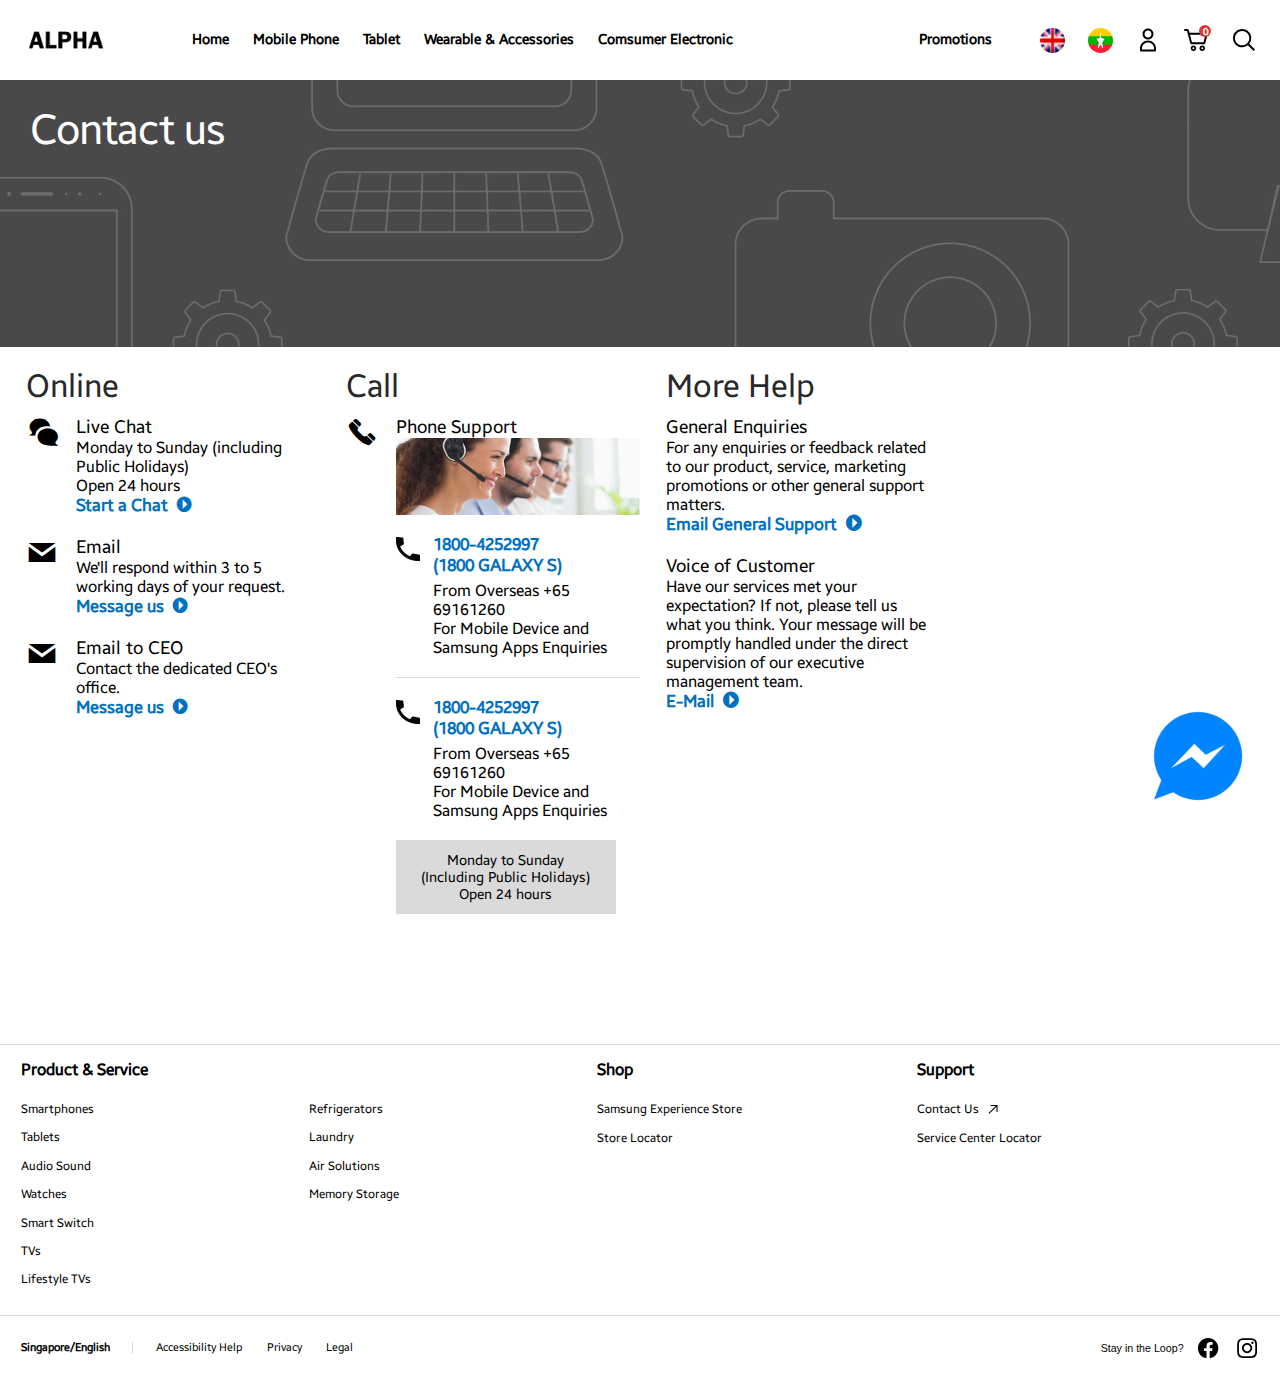
<file: contact-us.html>
<!DOCTYPE html>
<html>
<head>
	<title>ALPHA</title>
	  <meta charset="utf-8">
  	  <meta name="viewport" content="width=device-width, initial-scale=1">

  	  <!-- main css for all page -->
  	  <link rel="stylesheet" type="text/css" href="css/main.css">
  	  <link rel="stylesheet" type="text/css" href="css/chatmsg.css">

  	  <!-- custom css for home page -->
  	  <link rel="stylesheet" type="text/css" href="css/contact-us.css">

</head>
<body>
	<div class="gnb js-mobile-open">
		<div class="gnb__dimmed"></div>
		<nav class="gnb__nav" role="navigation">
			<div class="gnb__bar">
				<div class="gnb__bar-inner">
					<a href="#" an-tr="nv00_gnb--text-logo" an-ca="navigation" an-ac="gnb" an-la="logo" class="gnb__logo"><span class="hidden">Alpha</span></a>

					<div class="gnb__mobile-menu">
							
							<div class="set_language_ph_area">
								<a href="#" class="-btn set_icon_image" role="link" data-cart-url="#">
								<span class="hidden">Language Choose</span>
								<div class="icon">
									<img src="images/en.png">
									<span aria-hidden="true" class="set_language_chose_area">▼</span>

								</div>
							</a>

							<ul class="dropdown_language">
								<li>
									<a href="#"><img src="images/myanmarflag.jpg">
										<span>Burmese</span></a>
								</li>
							</ul>

							</div>

							<a href="#" class="gnb__cart-btn js-global-cart-btn js-has-carturl js-layer-open" role="button" data-div-id="#layerEmptyCart" an-tr="nv00_gnb—text-depth1" an-ca="navigation" an-ac="gnb" an-la="cart" data-cart-url="#">
								<span class="hidden">Cart</span>
								<svg class="icon" id="cart-bold" xmlns="http://www.w3.org/2000/svg" viewBox="0 0 96 96" focusable="false">
									<path d="M72.848 70.25c6.075 0 11 4.925 11 11s-4.925 11-11 11-11-4.925-11-11 4.925-11 11-11zm-35 0c6.075 0 11 4.925 11 11s-4.925 11-11 11-11-4.925-11-11c0-6.074 4.926-11 11-11zm35 7a4 4 0 10.002 8.001 4 4 0 00-.002-8.001zm-35 0a4 4 0 100 8 4 4 0 000-8zM13.892 3.75c2.287 0 4.376 1.55 5.058 3.72l.064.22 2.97 11.187h68.128a4.727 4.727 0 014.661 5.786l-.048.2-9.559 36.291c-.583 2.216-2.618 3.842-4.894 3.944l-.228.005H30.06c-2.287 0-4.377-1.55-5.06-3.72l-.063-.219-13.124-49.413-10.7.006-.004-8 12.782-.007zm72.03 23.127H24.108l8.027 30.226H77.96l7.962-30.226z"></path>
								</svg>
								<span class="gnb__cart-in-number gnb-cart-count" aria-live="polite" style="display:none;"></span>
							</a>
							
						<a class="gnb__search-btn gnb__search-btn-js" href="javascript:void(0)" aria-haspopup="true" role="button" an-tr="nv00_gnb--image-search" an-ca="navigation" an-ac="gnb" an-la="search">
							<span class="hidden">Search</span>
							<svg class="icon" id="search-bold" xmlns="http://www.w3.org/2000/svg" viewBox="0 0 96 96" focusable="false">
								<path d="M40.581 4.09c20.126 0 36.5 16.374 36.5 36.5a36.325 36.325 0 01-7.963 22.733l22.8 22.948-5.674 5.639-22.767-22.913a36.327 36.327 0 01-22.896 8.093c-20.126 0-36.5-16.374-36.5-36.5s16.374-36.5 36.5-36.5zm0 8c-15.715 0-28.5 12.785-28.5 28.5s12.785 28.5 28.5 28.5 28.5-12.785 28.5-28.5-12.785-28.5-28.5-28.5z"></path>
							</svg>
						</a>
						<a class="gnb__menu-btn js-gnb-menu-btn" href="javascript:void(0)" aria-haspopup="true" role="button" an-tr="nv00_gnb--image-action" an-ca="navigation" an-ac="gnb" an-la="gnb:open"><span>Open Menu</span>
							<svg class="icon" id="menu-bold" xmlns="http://www.w3.org/2000/svg" viewBox="0 0 96 96" focusable="false">
								<path d="M83 70v8H13v-8h70zm0-26v8H13v-8h70zm0-26v8H13v-8h70z"></path>
							</svg>
						</a>
					</div>

					<div class="gnb__menu-wrap">
						<div class="gnb__depth1-container">
							<div class="gnb__main">
								<ul class="gnb__depth1" role="menubar">

			<li class="gnb__depth1-menu" role="presentation">
							<a class="gnb__depth1-link" href="index.html" role="menuitem" an-tr="nv00_gnb--click-depth1" an-ca="navigation" an-ac="gnb" an-la="promotions"><span class="gnb__depth1-link-text">Home</span></a>
							
						</li>

			<li class="gnb__depth1-menu has-depth-menu" role="presentation">

				<a class="gnb__depth1-link" href="javascript:void(0)" role="menuitem" an-tr="nv00_gnb--hover-depth1" an-ca="navigation" an-ac="gnb" an-la="mobile">
					<span class="gnb__depth1-link-text">Mobile Phone</span>
					<svg class="icon icon--next" id="next-bold" xmlns="http://www.w3.org/2000/svg" viewBox="0 0 96 96" focusable="false">
						<path d="M35.757 84.389l-5.533-5.778 31.982-30.612L30.224 17.39l5.533-5.779 38.018 36.388z"></path>
					</svg>
				</a>
				<div class="gnb__depth2-wrap">
					<div class="gnb__depth-back-wrap">
						<a class="gnb__depth-back" href="javascript:;">
							<svg class="icon icon--back" id="backward-bold" xmlns="http://www.w3.org/2000/svg" viewBox="0 0 96 96" focusable="false">
								<path d="M40.544 11.613l5.538 5.774L18.335 44l75.054.001v8H18.337l27.745 26.612-5.538 5.774L2.611 48l37.933-36.387z"></path>
							</svg>
							<span class="hidden">Back to 1 Depth Menu</span>
						</a>
					</div>
					<div class="gnb__depth2-inner">
						<div class="gnb__depth2-title-wrap">
							<strong class="gnb__depth2-title">
									<a class="gnb__depth2-title-link" href="#" an-tr="nv00_gnb--click-depth1" an-ca="navigation" an-ac="gnb" an-la="mobile">Mobile Phone</a>
							</strong>
						</div>
						<ul class="gnb__depth2" role="menu">
							
							<li class="gnb__depth2-menu has-depth-menu" role="presentation">
								<a class="gnb__depth2-link" href="javascript:void(0)" role="menuitem" an-tr="nv00_gnb--hover-depth2" an-ca="navigation" an-ac="gnb" an-la="mobile:what is new">
									<span class="gnb__depth2-link-text">
										What's New
									</span>
									<svg class="icon icon--next" id="next-regular" xmlns="http://www.w3.org/2000/svg" viewBox="0 0 96 96" focusable="false">
										<path d="M31.828 16.306l3.457-3.612L72.172 48 35.285 83.306l-3.457-3.612L64.941 48z"></path>
									</svg>
									<svg class="icon icon--dropdown" id="open-down-bold" xmlns="http://www.w3.org/2000/svg" viewBox="0 0 96 96" focusable="false">
										<path d="M48 73.254L11.651 36.361l5.698-5.614L48 61.855l30.651-31.108 5.698 5.614z"></path>
									</svg>
								</a>
								<div class="gnb__depth3-wrap">
									<div class="gnb__depth3-inner">
										<ul class="gnb__depth3" role="menu">
											<li class="gnb__depth3-menu" role="presentation">
												
													<a class="gnb__depth3-link" href="whatnews.html" role="menuitem" an-tr="nv00_gnb--text-depth3" an-ca="navigation" an-ac="gnb" an-la="mobile:what is new:galaxy note20 and 20 ultra 5g">
														<span class="gnb__depth3-link-text">
															Galaxy Note20 | 20 Ultra 5G
														</span>
													</a>

											</li>
										
											<li class="gnb__depth3-menu" role="presentation">
												
													<a class="gnb__depth3-link" href="whatnews.html" role="menuitem" an-tr="nv00_gnb--text-depth3" an-ca="navigation" an-ac="gnb" an-la="mobile:what is new:galaxy z flod2 5g">
														<span class="gnb__depth3-link-text">
															Galaxy Z Fold2 5G
														</span>
													</a>

											</li>
										
											<li class="gnb__depth3-menu" role="presentation">
												
													<a class="gnb__depth3-link" href="whatnews.html" role="menuitem" an-tr="nv00_gnb--text-depth3" an-ca="navigation" an-ac="gnb" an-la="mobile:what is new:galaxy watch3">
														<span class="gnb__depth3-link-text">
															Galaxy Watch3 
														</span>
													</a>
											</li>
										
											<li class="gnb__depth3-menu" role="presentation">
												
													<a class="gnb__depth3-link" href="whatnews.html" role="menuitem" an-tr="nv00_gnb--text-depth3" an-ca="navigation" an-ac="gnb" an-la="mobile:what is new:galaxy buds live">
														<span class="gnb__depth3-link-text">
															Galaxy Buds Live
														</span>
													</a>

											</li>
										
											<li class="gnb__depth3-menu" role="presentation">
												
													<a class="gnb__depth3-link" href="whatnews.html" role="menuitem" an-tr="nv00_gnb--text-depth3" an-ca="navigation" an-ac="gnb" an-la="mobile:what is new:galaxy tab s7 and s7 plus 5g">
														<span class="gnb__depth3-link-text">
															Galaxy Tab S7 | S7+ 5G
														</span>
													</a>

											</li>
										
											<li class="gnb__depth3-menu" role="presentation">
												
													<a class="gnb__depth3-link" href="whatnews.html" role="menuitem" an-tr="nv00_gnb--text-depth3" an-ca="navigation" an-ac="gnb" an-la="mobile:what is new:galaxy s20 series">
														<span class="gnb__depth3-link-text">
															Galaxy S20 Series
														</span>
													</a>

											</li>
										
											<li class="gnb__depth3-menu" role="presentation">
												
													<a class="gnb__depth3-link" href="whatnews.html" role="menuitem" an-tr="nv00_gnb--text-depth3" an-ca="navigation" an-ac="gnb" an-la="mobile:what is new:galaxy a51">
														<span class="gnb__depth3-link-text">
															Galaxy A51
														</span>
													</a>

											</li>
										</ul>
									</div>
								</div>
							</li>

							<li class="gnb__depth2-menu has-depth-menu" role="presentation" data-type-code="23150000" data-group-code="23000000">
								<a class="gnb__depth2-link" href="javascript:void(0)" role="menuitem" an-tr="nv00_gnb--hover-depth2" an-ca="navigation" an-ac="gnb" an-la="mobile:smartphones">
									<span class="gnb__depth2-link-text">
										Smartphones
									</span>
									<svg class="icon icon--next" id="next-regular" xmlns="http://www.w3.org/2000/svg" viewBox="0 0 96 96" focusable="false">
										<path d="M31.828 16.306l3.457-3.612L72.172 48 35.285 83.306l-3.457-3.612L64.941 48z"></path>
									</svg>
									<svg class="icon icon--dropdown" id="open-down-bold" xmlns="http://www.w3.org/2000/svg" viewBox="0 0 96 96" focusable="false">
										<path d="M48 73.254L11.651 36.361l5.698-5.614L48 61.855l30.651-31.108 5.698 5.614z"></path>
									</svg>
								</a>
								<div class="gnb__depth3-wrap">
									<div class="gnb__depth3-inner">
										<ul class="gnb__depth3" role="menu">
											<li class="gnb__depth3-menu" role="presentation">
												
													<a class="gnb__depth3-link" href="overview.html" role="menuitem" an-tr="nv00_gnb--text-depth3" an-ca="navigation" an-ac="gnb" an-la="mobile:smartphones:overview">
														<span class="gnb__depth3-link-text">
															Overview
														</span>
													</a>

											</li>
										
											<li class="gnb__depth3-menu" role="presentation">
												
													<a class="gnb__depth3-link" href="shop.html" role="menuitem" an-tr="nv00_gnb--text-depth3" an-ca="navigation" an-ac="gnb" an-la="mobile:smartphones:galaxy z">
														<span class="gnb__depth3-link-text">
															Galaxy Z
														</span>
													</a>

											</li>
										
											<li class="gnb__depth3-menu" role="presentation">
												
													<a class="gnb__depth3-link" href="shop.html" role="menuitem" an-tr="nv00_gnb--text-depth3" an-ca="navigation" an-ac="gnb" an-la="mobile:smartphones:galaxy s">
														<span class="gnb__depth3-link-text">
															Galaxy S
														</span>
													</a>

											</li>
										
											<li class="gnb__depth3-menu" role="presentation">
												
													<a class="gnb__depth3-link" href="shop.html" role="menuitem" an-tr="nv00_gnb--text-depth3" an-ca="navigation" an-ac="gnb" an-la="mobile:smartphones:galaxy note">
														<span class="gnb__depth3-link-text">
															Galaxy Note
														</span>
													</a>
											</li>
										
											<li class="gnb__depth3-menu" role="presentation">
												
													<a class="gnb__depth3-link" href="shop.html" role="menuitem" an-tr="nv00_gnb--text-depth3" an-ca="navigation" an-ac="gnb" an-la="mobile:smartphones:galaxy a">
														<span class="gnb__depth3-link-text">
															Galaxy A
														</span>
													</a>

											</li>
										
											<li class="gnb__depth3-menu" role="presentation">
												
													<a class="gnb__depth3-link" href="shop.html" role="menuitem" an-tr="nv00_gnb--text-depth3" an-ca="navigation" an-ac="gnb" an-la="mobile:smartphones:galaxy m">
														<span class="gnb__depth3-link-text">
															Galaxy M
														</span>
													</a>

											</li>
										
											<li class="gnb__depth3-menu" role="presentation">
												
													<a class="gnb__depth3-link" href="shop.html" role="menuitem" an-tr="nv00_gnb--text-depth3" an-ca="navigation" an-ac="gnb" an-la="mobile:smartphones:accessories">
														<span class="gnb__depth3-link-text">
															Accessories
														</span>
													</a>
											</li>
										
											<li class="gnb__depth3-menu" role="presentation">
												
													<a class="gnb__depth3-link" href="shop.html" role="menuitem" an-tr="nv00_gnb--text-depth3" an-ca="navigation" an-ac="gnb" an-la="mobile:smartphones:see all">
														<span class="gnb__depth3-link-text">
															See All
														</span>
													</a>

											</li>
										</ul>
									</div>
								</div>
							</li>
							
							<li class="gnb__depth2-menu has-depth-menu" role="presentation" data-type-code="23160000" data-group-code="23000000">
								<a class="gnb__depth2-link" href="javascript:void(0)" role="menuitem" an-tr="nv00_gnb--hover-depth2" an-ca="navigation" an-ac="gnb" an-la="mobile:tablets">
									<span class="gnb__depth2-link-text">
										Tablets
									</span>
									<svg class="icon icon--next" id="next-regular" xmlns="http://www.w3.org/2000/svg" viewBox="0 0 96 96" focusable="false">
										<path d="M31.828 16.306l3.457-3.612L72.172 48 35.285 83.306l-3.457-3.612L64.941 48z"></path>
									</svg>
									<svg class="icon icon--dropdown" id="open-down-bold" xmlns="http://www.w3.org/2000/svg" viewBox="0 0 96 96" focusable="false">
										<path d="M48 73.254L11.651 36.361l5.698-5.614L48 61.855l30.651-31.108 5.698 5.614z"></path>
									</svg>
								</a>
								<div class="gnb__depth3-wrap">
									<div class="gnb__depth3-inner">
										<ul class="gnb__depth3" role="menu">
											<li class="gnb__depth3-menu" role="presentation">
												
													<a class="gnb__depth3-link" href="overview.html" role="menuitem" an-tr="nv00_gnb--text-depth3" an-ca="navigation" an-ac="gnb" an-la="mobile:tablets:overview">
														<span class="gnb__depth3-link-text">
															Overview
														</span>
													</a>

											</li>
										
											<li class="gnb__depth3-menu" role="presentation">
												
													<a class="gnb__depth3-link" href="shop.html" role="menuitem" an-tr="nv00_gnb--text-depth3" an-ca="navigation" an-ac="gnb" an-la="mobile:tablets:galaxy tab s">
														<span class="gnb__depth3-link-text">
															Galaxy Tab S
														</span>
													</a>

											</li>
										
											<li class="gnb__depth3-menu" role="presentation">
												
													<a class="gnb__depth3-link" href="shop.html" role="menuitem" an-tr="nv00_gnb--text-depth3" an-ca="navigation" an-ac="gnb" an-la="mobile:tablets:galaxy tab a">
														<span class="gnb__depth3-link-text">
															Galaxy Tab A
														</span>
													</a>

											</li>
										
											<li class="gnb__depth3-menu" role="presentation">
												
													<a class="gnb__depth3-link" href="shop.html" role="menuitem" an-tr="nv00_gnb--text-depth3" an-ca="navigation" an-ac="gnb" an-la="mobile:tablets:accessories">
														<span class="gnb__depth3-link-text">
															Accessories
														</span>
													</a>

											</li>
										
											<li class="gnb__depth3-menu" role="presentation">
												
													<a class="gnb__depth3-link" href="shop.html" role="menuitem" an-tr="nv00_gnb--text-depth3" an-ca="navigation" an-ac="gnb" an-la="mobile:tablets:see all">
														<span class="gnb__depth3-link-text">
															See All
														</span>
													</a>

											</li>
										</ul>
									</div>
								</div>
							</li>

							<li class="gnb__depth2-menu has-depth-menu" role="presentation" data-type-code="23170000" data-group-code="23000000">
								<a class="gnb__depth2-link" href="javascript:void(0)" role="menuitem" an-tr="nv00_gnb--hover-depth2" an-ca="navigation" an-ac="gnb" an-la="mobile:watches">
									<span class="gnb__depth2-link-text">
										Watches
									</span>
									<svg class="icon icon--next" id="next-regular" xmlns="http://www.w3.org/2000/svg" viewBox="0 0 96 96" focusable="false">
										<path d="M31.828 16.306l3.457-3.612L72.172 48 35.285 83.306l-3.457-3.612L64.941 48z"></path>
									</svg>
									<svg class="icon icon--dropdown" id="open-down-bold" xmlns="http://www.w3.org/2000/svg" viewBox="0 0 96 96" focusable="false">
										<path d="M48 73.254L11.651 36.361l5.698-5.614L48 61.855l30.651-31.108 5.698 5.614z"></path>
									</svg>
								</a>
								<div class="gnb__depth3-wrap">
									<div class="gnb__depth3-inner">
										<ul class="gnb__depth3" role="menu">
											<li class="gnb__depth3-menu" role="presentation">
												
													<a class="gnb__depth3-link" href="overview.html" role="menuitem" an-tr="nv00_gnb--text-depth3" an-ca="navigation" an-ac="gnb" an-la="mobile:watches:overview">
														<span class="gnb__depth3-link-text">
															Overview
														</span>
													</a>

											</li>
										
											<li class="gnb__depth3-menu" role="presentation">
												
													<a class="gnb__depth3-link" href="shop.html" role="menuitem" an-tr="nv00_gnb--text-depth3" an-ca="navigation" an-ac="gnb" an-la="mobile:watches:galaxy watch">
														<span class="gnb__depth3-link-text">
															Galaxy Watch
														</span>
													</a>
												
											</li>
										
											<li class="gnb__depth3-menu" role="presentation">
												
													<a class="gnb__depth3-link" href="shop.html" role="menuitem" an-tr="nv00_gnb--text-depth3" an-ca="navigation" an-ac="gnb" an-la="mobile:watches:galaxy watch active2">
														<span class="gnb__depth3-link-text">
															Galaxy Watch Active2
														</span>
													</a>

											</li>
										
											<li class="gnb__depth3-menu" role="presentation">
												
													<a class="gnb__depth3-link" href="shop.html" role="menuitem" an-tr="nv00_gnb--text-depth3" an-ca="navigation" an-ac="gnb" an-la="mobile:watches:galaxy fit">
														<span class="gnb__depth3-link-text">
															Galaxy Fit
														</span>
													</a>							

											</li>
										
											<li class="gnb__depth3-menu" role="presentation">
												
													<a class="gnb__depth3-link" href="shop.html" role="menuitem" an-tr="nv00_gnb--text-depth3" an-ca="navigation" an-ac="gnb" an-la="mobile:watches:accessories">
														<span class="gnb__depth3-link-text">
															Accessories
														</span>
													</a>

											</li>
										
											<li class="gnb__depth3-menu" role="presentation">
												
													<a class="gnb__depth3-link" href="shop.html" role="menuitem" an-tr="nv00_gnb--text-depth3" an-ca="navigation" an-ac="gnb" an-la="mobile:watches:see all">
														<span class="gnb__depth3-link-text">
															See All
														</span>
													</a>

											</li>
										</ul>
									</div>
								</div>
							</li>

							<li class="gnb__depth2-menu has-depth-menu" role="presentation" data-type-code="23170000" data-group-code="23000000">
								<a class="gnb__depth2-link" href="javascript:void(0)" role="menuitem" an-tr="nv00_gnb--hover-depth2" an-ca="navigation" an-ac="gnb" an-la="mobile:audio">
									<span class="gnb__depth2-link-text">
										Audio
									</span>
									<svg class="icon icon--next" id="next-regular" xmlns="http://www.w3.org/2000/svg" viewBox="0 0 96 96" focusable="false">
										<path d="M31.828 16.306l3.457-3.612L72.172 48 35.285 83.306l-3.457-3.612L64.941 48z"></path>
									</svg>
									<svg class="icon icon--dropdown" id="open-down-bold" xmlns="http://www.w3.org/2000/svg" viewBox="0 0 96 96" focusable="false">
										<path d="M48 73.254L11.651 36.361l5.698-5.614L48 61.855l30.651-31.108 5.698 5.614z"></path>
									</svg>
								</a>
								<div class="gnb__depth3-wrap">
									<div class="gnb__depth3-inner">
										<ul class="gnb__depth3" role="menu">
											<li class="gnb__depth3-menu" role="presentation">
												
													<a class="gnb__depth3-link" href="overview.html" role="menuitem" an-tr="nv00_gnb--text-depth3" an-ca="navigation" an-ac="gnb" an-la="mobile:audio:overview">
														<span class="gnb__depth3-link-text">
															Overview
														</span>
													</a>
												
												
											</li>
										
											<li class="gnb__depth3-menu" role="presentation">
												
													<a class="gnb__depth3-link" href="shop.html" role="menuitem" an-tr="nv00_gnb--text-depth3" an-ca="navigation" an-ac="gnb" an-la="mobile:audio:galaxy buds plus">
														<span class="gnb__depth3-link-text">
															Galaxy Buds+
														</span>
													</a>
												
												
											</li>
										
											<li class="gnb__depth3-menu" role="presentation">
												
													<a class="gnb__depth3-link" href="shop.html" role="menuitem" an-tr="nv00_gnb--text-depth3" an-ca="navigation" an-ac="gnb" an-la="mobile:audio:akg headphones">
														<span class="gnb__depth3-link-text">
															AKG Headphones
														</span>
													</a>
												
												
											</li>
										
											<li class="gnb__depth3-menu" role="presentation">
												
													<a class="gnb__depth3-link" href="shop.html" role="menuitem" an-tr="nv00_gnb--text-depth3" an-ca="navigation" an-ac="gnb" an-la="mobile:audio:see all">
														<span class="gnb__depth3-link-text">
															See All
														</span>
													</a>
												
												
											</li>
										</ul>
									</div>
								</div>
							</li>
							

							<li class="gnb__depth2-menu has-depth-menu" role="presentation" data-type-code="23190000" data-group-code="23000000">
								<a class="gnb__depth2-link" href="javascript:void(0)" role="menuitem" an-tr="nv00_gnb--hover-depth2" an-ca="navigation" an-ac="gnb" an-la="mobile:accessories">
									<span class="gnb__depth2-link-text">
										Accessories
									</span>
									<svg class="icon icon--next" id="next-regular" xmlns="http://www.w3.org/2000/svg" viewBox="0 0 96 96" focusable="false">
										<path d="M31.828 16.306l3.457-3.612L72.172 48 35.285 83.306l-3.457-3.612L64.941 48z"></path>
									</svg>
									<svg class="icon icon--dropdown" id="open-down-bold" xmlns="http://www.w3.org/2000/svg" viewBox="0 0 96 96" focusable="false">
										<path d="M48 73.254L11.651 36.361l5.698-5.614L48 61.855l30.651-31.108 5.698 5.614z"></path>
									</svg>
								</a>
								<div class="gnb__depth3-wrap">
									<div class="gnb__depth3-inner">
										<ul class="gnb__depth3" role="menu">
											<li class="gnb__depth3-menu" role="presentation">
												
													<a class="gnb__depth3-link" href="overview.html" role="menuitem" an-tr="nv00_gnb--text-depth3" an-ca="navigation" an-ac="gnb" an-la="mobile:accessories:overview">
														<span class="gnb__depth3-link-text">
															Overview
														</span>
													</a>
												
												
											</li>
										
											<li class="gnb__depth3-menu" role="presentation">
												
													<a class="gnb__depth3-link" href="shop.html" role="menuitem" an-tr="nv00_gnb--text-depth3" an-ca="navigation" an-ac="gnb" an-la="mobile:accessories:smartphones accessories">
														<span class="gnb__depth3-link-text">
															Smartphones Accessories
														</span>
													</a>
												
												
											</li>
										
											<li class="gnb__depth3-menu" role="presentation">
												
													<a class="gnb__depth3-link" href="shop.html" role="menuitem" an-tr="nv00_gnb--text-depth3" an-ca="navigation" an-ac="gnb" an-la="mobile:accessories:tablets accessories">
														<span class="gnb__depth3-link-text">
															Tablets Accessories
														</span>
													</a>
												
												
											</li>
										
											<li class="gnb__depth3-menu" role="presentation">
												
													<a class="gnb__depth3-link" href="shop.html" role="menuitem" an-tr="nv00_gnb--text-depth3" an-ca="navigation" an-ac="gnb" an-la="mobile:accessories:see all">
														<span class="gnb__depth3-link-text">
															See All
														</span>
													</a>
												
												
											</li>
										</ul>
									</div>
								</div>
							</li>
							

							<li class="gnb__depth2-menu has-depth-menu" role="presentation" data-group-code="23000000">
								<a class="gnb__depth2-link" href="javascript:void(0)" role="menuitem" an-tr="nv00_gnb--hover-depth2" an-ca="navigation" an-ac="gnb" an-la="mobile:apps and services">
									<span class="gnb__depth2-link-text">
										Apps &amp; Services
									</span>
									<svg class="icon icon--next" id="next-regular" xmlns="http://www.w3.org/2000/svg" viewBox="0 0 96 96" focusable="false">
										<path d="M31.828 16.306l3.457-3.612L72.172 48 35.285 83.306l-3.457-3.612L64.941 48z"></path>
									</svg>
									<svg class="icon icon--dropdown" id="open-down-bold" xmlns="http://www.w3.org/2000/svg" viewBox="0 0 96 96" focusable="false">
										<path d="M48 73.254L11.651 36.361l5.698-5.614L48 61.855l30.651-31.108 5.698 5.614z"></path>
									</svg>
								</a>
								<div class="gnb__depth3-wrap">
									<div class="gnb__depth3-inner">
										<ul class="gnb__depth3" role="menu">
											<li class="gnb__depth3-menu" role="presentation">
												
													<a class="gnb__depth3-link" href="overview.html" role="menuitem" an-tr="nv00_gnb--text-depth3" an-ca="navigation" an-ac="gnb" an-la="mobile:apps and services:overview">
														<span class="gnb__depth3-link-text">
															Overview
														</span>
													</a>
												
												
											</li>
										
											<li class="gnb__depth3-menu" role="presentation">
												
													<a class="gnb__depth3-link" href="shop.html" role="menuitem" an-tr="nv00_gnb--text-depth3" an-ca="navigation" an-ac="gnb" an-la="mobile:apps and services:galaxy store">
														<span class="gnb__depth3-link-text">
															Galaxy Store
														</span>
													</a>
												
												
											</li>
										
											<li class="gnb__depth3-menu" role="presentation">
												
													<a class="gnb__depth3-link" href="shop.html" role="menuitem" an-tr="nv00_gnb--text-depth3" an-ca="navigation" an-ac="gnb" an-la="mobile:apps and services:bixby">
														<span class="gnb__depth3-link-text">
															Bixby
														</span>
													</a>
												
												
											</li>
										
											<li class="gnb__depth3-menu" role="presentation">
												
													<a class="gnb__depth3-link" href="shop.html" role="menuitem" an-tr="nv00_gnb--text-depth3" an-ca="navigation" an-ac="gnb" an-la="mobile:apps and services:samsung pay">
														<span class="gnb__depth3-link-text">
															Samsung Pay
														</span>
													</a>
												
												
											</li>
										
											<li class="gnb__depth3-menu" role="presentation">
												
													<a class="gnb__depth3-link" href="shop.html" role="menuitem" an-tr="nv00_gnb--text-depth3" an-ca="navigation" an-ac="gnb" an-la="mobile:apps and services:samsung health">
														<span class="gnb__depth3-link-text">
															Samsung Health
														</span>
													</a>
												
												
											</li>
										
											<li class="gnb__depth3-menu" role="presentation">
												
													<a class="gnb__depth3-link" href="shop.html" role="menuitem" an-tr="nv00_gnb--text-depth3" an-ca="navigation" an-ac="gnb" an-la="mobile:apps and services:samsung dex">
														<span class="gnb__depth3-link-text">
															Samsung DeX
														</span>
													</a>
												
												
											</li>
										
											<li class="gnb__depth3-menu" role="presentation">
												
													<a class="gnb__depth3-link" href="shop.html" role="menuitem" an-tr="nv00_gnb--text-depth3" an-ca="navigation" an-ac="gnb" an-la="mobile:apps and services:samsung members">
														<span class="gnb__depth3-link-text">
															Samsung Members
														</span>
													</a>
												
												
											</li>
										
											<li class="gnb__depth3-menu" role="presentation">
												
													<a class="gnb__depth3-link" href="shop.html" role="menuitem" an-tr="nv00_gnb--text-depth3" an-ca="navigation" an-ac="gnb" an-la="mobile:apps and services:one ui 2">
														<span class="gnb__depth3-link-text">
															One UI 2
														</span>
													</a>
												
												
											</li>
										
											<li class="gnb__depth3-menu" role="presentation">
												
													<a class="gnb__depth3-link" href="shop.html" role="menuitem" an-tr="nv00_gnb--text-depth3" an-ca="navigation" an-ac="gnb" an-la="mobile:apps and services:smart switch">
														<span class="gnb__depth3-link-text">
															Smart Switch
														</span>
													</a>
												
												
											</li>
										
											<li class="gnb__depth3-menu" role="presentation">
												
													<a class="gnb__depth3-link" href="shop.html" role="menuitem" an-tr="nv00_gnb--text-depth3" an-ca="navigation" an-ac="gnb" an-la="mobile:apps and services:see all">
														<span class="gnb__depth3-link-text">
															See All
														</span>
													</a>
												
												
											</li>
										</ul>
									</div>
								</div>
							</li>
							

							<li class="gnb__depth2-menu has-depth-menu" role="presentation" data-group-code="23000000">
								<a class="gnb__depth2-link" href="javascript:void(0)" role="menuitem" an-tr="nv00_gnb--hover-depth2" an-ca="navigation" an-ac="gnb" an-la="mobile:smart ways to buy">
									<span class="gnb__depth2-link-text">
										Smart Ways to Buy
									</span>
									<svg class="icon icon--next" id="next-regular" xmlns="http://www.w3.org/2000/svg" viewBox="0 0 96 96" focusable="false">
										<path d="M31.828 16.306l3.457-3.612L72.172 48 35.285 83.306l-3.457-3.612L64.941 48z"></path>
									</svg>
									<svg class="icon icon--dropdown" id="open-down-bold" xmlns="http://www.w3.org/2000/svg" viewBox="0 0 96 96" focusable="false">
										<path d="M48 73.254L11.651 36.361l5.698-5.614L48 61.855l30.651-31.108 5.698 5.614z"></path>
									</svg>
								</a>
								<div class="gnb__depth3-wrap">
									<div class="gnb__depth3-inner">
										<ul class="gnb__depth3" role="menu">
											<li class="gnb__depth3-menu" role="presentation">
												
													<a class="gnb__depth3-link" href="overview.html" role="menuitem" an-tr="nv00_gnb--text-depth3" an-ca="navigation" an-ac="gnb" an-la="mobile:smart ways to buy:test drive with galaxy">
														<span class="gnb__depth3-link-text">
															Test Drive with Galaxy
														</span>
													</a>
												
												
											</li>
										
											<li class="gnb__depth3-menu" role="presentation">
												
													<a class="gnb__depth3-link" href="shop.html" role="menuitem" an-tr="nv00_gnb--text-depth3" an-ca="navigation" an-ac="gnb" an-la="mobile:smart ways to buy:unfold the future">
														<span class="gnb__depth3-link-text">
															Unfold the Future
														</span>
													</a>
												
												
											</li>
										
											<li class="gnb__depth3-menu" role="presentation">
												
													<a class="gnb__depth3-link" href="shop.html" role="menuitem" an-tr="nv00_gnb--text-depth3" an-ca="navigation" an-ac="gnb" an-la="mobile:smart ways to buy:video call with vpromoter">
														<span class="gnb__depth3-link-text">
															Video Call with vPromoter
														</span>
													</a>
												
												
											</li>
										
											<li class="gnb__depth3-menu" role="presentation">
												
													<a class="gnb__depth3-link" href="shop.html" role="menuitem" an-tr="nv00_gnb--text-depth3" an-ca="navigation" an-ac="gnb" an-la="mobile:smart ways to buy:upgrade to galaxy">
														<span class="gnb__depth3-link-text">
															Upgrade to Galaxy
														</span>
													</a>
												
												
											</li>
										
											<li class="gnb__depth3-menu" role="presentation">
												
													<a class="gnb__depth3-link" href="shop.html" role="menuitem" an-tr="nv00_gnb--text-depth3" an-ca="navigation" an-ac="gnb" an-la="mobile:smart ways to buy:samsung trade up">
														<span class="gnb__depth3-link-text">
															Samsung Trade Up
														</span>
													</a>
												
												
											</li>
										
											<li class="gnb__depth3-menu" role="presentation">
												
													<a class="gnb__depth3-link" href="shop.html" role="menuitem" an-tr="nv00_gnb--text-depth3" an-ca="navigation" an-ac="gnb" an-la="mobile:smart ways to buy:why buy online">
														<span class="gnb__depth3-link-text">
															Why Buy Online
														</span>
													</a>
												
												
											</li>
										</ul>
									</div>
								</div>
							</li>
							
							
						</ul>
						<div class="gnb__feature-container">
							<a class="gnb__feature-container-link" href="#" an-tr="nv00_gnb--cta-feature" an-ca="navigation" an-ac="gnb" an-la="feature image:mobile:galaxy note20 and 20 ultra 5g:learn more">
								<div class="image">
									<img class="image__preview responsive-img" data-desktop-src="images/All_GNB_624X624_canvas_featured.webp" data-mobile-src="images/All_GNB_624X624_canvas_featured.webp" alt=""/>
									<img class="image__main responsive-img" data-desktop-src="images/All_GNB_624X624_canvas_featured.webp" data-mobile-src="images/All_GNB_624X624_canvas_featured.webp" alt=""/>
								</div>
								<div class="gnb__feature-container-contents">
									<p class="gnb__feature-container-description">Galaxy Note20 | 20 Ultra 5G</p>
									<span class="cta cta--underline cta--black" href="#">Learn more</span>
								</div>
							</a>
							
						</div>
						<a class="gnb__depth2-close" href="javascript:void(0)" role="button" an-tr="nv00_gnb--image-action" an-ca="navigation" an-ac="gnb" an-la="gnb:close">
							<span class="hidden">Open Menu</span>
							<svg class="icon" id="delete-bold" xmlns="http://www.w3.org/2000/svg" viewBox="0 0 96 96" focusable="false">
								<path d="M79.17 11.17L48 42.34 16.83 11.17l-5.66 5.66L42.34 48 11.17 79.17l5.66 5.66L48 53.66l31.17 31.17 5.66-5.66L53.66 48l31.17-31.17z"></path>
							</svg>
						</a>
					</div>
				</div>
			</li>
		
			
			
			
			<li class="gnb__depth1-menu has-depth-menu" role="presentation">
				<a class="gnb__depth1-link" href="javascript:void(0)" role="menuitem" an-tr="nv00_gnb--hover-depth1" an-ca="navigation" an-ac="gnb" an-la="tv and audio">
					<span class="gnb__depth1-link-text">Tablet</span>
					<svg class="icon icon--next" id="next-bold" xmlns="http://www.w3.org/2000/svg" viewBox="0 0 96 96" focusable="false">
						<path d="M35.757 84.389l-5.533-5.778 31.982-30.612L30.224 17.39l5.533-5.779 38.018 36.388z"></path>
					</svg>
				</a>
				<div class="gnb__depth2-wrap">
					<div class="gnb__depth-back-wrap">
						<a class="gnb__depth-back" href="javascript:;">
							<svg class="icon icon--back" id="backward-bold" xmlns="http://www.w3.org/2000/svg" viewBox="0 0 96 96" focusable="false">
								<path d="M40.544 11.613l5.538 5.774L18.335 44l75.054.001v8H18.337l27.745 26.612-5.538 5.774L2.611 48l37.933-36.387z"></path>
							</svg>
							<span class="hidden">Back to 1 Depth Menu</span>
						</a>
					</div>
					<div class="gnb__depth2-inner">
						<div class="gnb__depth2-title-wrap">
							<strong class="gnb__depth2-title">
								
									<span class="gnb__depth2-title-text">Tablet</span>
								
							</strong>
						</div>
						<ul class="gnb__depth2" role="menu">
							
							<li class="gnb__depth2-menu has-depth-menu" role="presentation">
								<a class="gnb__depth2-link" href="javascript:void(0)" role="menuitem" an-tr="nv00_gnb--hover-depth2" an-ca="navigation" an-ac="gnb" an-la="tv and audio:what is new">
									<span class="gnb__depth2-link-text">
										What's New
									</span>
									<svg class="icon icon--next" id="next-regular" xmlns="http://www.w3.org/2000/svg" viewBox="0 0 96 96" focusable="false">
										<path d="M31.828 16.306l3.457-3.612L72.172 48 35.285 83.306l-3.457-3.612L64.941 48z"></path>
									</svg>
									<svg class="icon icon--dropdown" id="open-down-bold" xmlns="http://www.w3.org/2000/svg" viewBox="0 0 96 96" focusable="false">
										<path d="M48 73.254L11.651 36.361l5.698-5.614L48 61.855l30.651-31.108 5.698 5.614z"></path>
									</svg>
								</a>
								<div class="gnb__depth3-wrap">
									<div class="gnb__depth3-inner">
										<ul class="gnb__depth3" role="menu">
											<li class="gnb__depth3-menu" role="presentation">
												
													<a class="gnb__depth3-link" href="whatnews.html" role="menuitem" an-tr="nv00_gnb--text-depth3" an-ca="navigation" an-ac="gnb" an-la="tv and audio:what is new:2020 qled 8k">
														<span class="gnb__depth3-link-text">
															2020 QLED 8K
														</span>
													</a>
												
												
											</li>
										
											<li class="gnb__depth3-menu" role="presentation">
												
													<a class="gnb__depth3-link" href="whatnews.html" role="menuitem" an-tr="nv00_gnb--text-depth3" an-ca="navigation" an-ac="gnb" an-la="tv and audio:what is new:2020 lifestyle tv">
														<span class="gnb__depth3-link-text">
															2020 Lifestyle TV
														</span>
													</a>
												
												
											</li>
										
											<li class="gnb__depth3-menu" role="presentation">
												
													<a class="gnb__depth3-link" href="whatnews.html" role="menuitem" an-tr="nv00_gnb--text-depth3" an-ca="navigation" an-ac="gnb" an-la="tv and audio:what is new:2020 the frame">
														<span class="gnb__depth3-link-text">
															2020 The Frame
														</span>
													</a>
												
												
											</li>
										
											<li class="gnb__depth3-menu" role="presentation">
												
													<a class="gnb__depth3-link" href="whatnews.html" role="menuitem" an-tr="nv00_gnb--text-depth3" an-ca="navigation" an-ac="gnb" an-la="tv and audio:what is new:2020 the serif">
														<span class="gnb__depth3-link-text">
															2020 The Serif
														</span>
													</a>
												
												
											</li>
										
											<li class="gnb__depth3-menu" role="presentation">
												
													<a class="gnb__depth3-link" href="whatnews.html" role="menuitem" an-tr="nv00_gnb--text-depth3" an-ca="navigation" an-ac="gnb" an-la="tv and audio:what is new:what is smart tv">
														<span class="gnb__depth3-link-text">
															What is Smart TV
														</span>
													</a>
												
												
											</li>
										
											<li class="gnb__depth3-menu" role="presentation">
												
													<a class="gnb__depth3-link" href="whatnews.html" role="menuitem" an-tr="nv00_gnb--text-depth3" an-ca="navigation" an-ac="gnb" an-la="tv and audio:what is new:super big tv">
														<span class="gnb__depth3-link-text">
															Super Big TV
														</span>
													</a>
												
												
											</li>
										
											<li class="gnb__depth3-menu" role="presentation">
												
													<a class="gnb__depth3-link" href="whatnews.html" role="menuitem" an-tr="nv00_gnb--text-depth3" an-ca="navigation" an-ac="gnb" an-la="tv and audio:what is new:all about tv">
														<span class="gnb__depth3-link-text">
															All about TV
														</span>
													</a>
												
												
											</li>
										
											<li class="gnb__depth3-menu" role="presentation">
												
													<a class="gnb__depth3-link" href="whatnews.html" role="menuitem" an-tr="nv00_gnb--text-depth3" an-ca="navigation" an-ac="gnb" an-la="tv and audio:what is new:2020 soundbars">
														<span class="gnb__depth3-link-text">
															2020 Soundbars
														</span>
													</a>
												
												
											</li>
										</ul>
									</div>
								</div>
							</li>
							
							
						
							
							<li class="gnb__depth2-menu has-depth-menu" role="presentation" data-type-code="26010000" data-group-code="26000000">
								<a class="gnb__depth2-link" href="javascript:void(0)" role="menuitem" an-tr="nv00_gnb--hover-depth2" an-ca="navigation" an-ac="gnb" an-la="tv and audio:tvs">
									<span class="gnb__depth2-link-text">
										TVs
									</span>
									<svg class="icon icon--next" id="next-regular" xmlns="http://www.w3.org/2000/svg" viewBox="0 0 96 96" focusable="false">
										<path d="M31.828 16.306l3.457-3.612L72.172 48 35.285 83.306l-3.457-3.612L64.941 48z"></path>
									</svg>
									<svg class="icon icon--dropdown" id="open-down-bold" xmlns="http://www.w3.org/2000/svg" viewBox="0 0 96 96" focusable="false">
										<path d="M48 73.254L11.651 36.361l5.698-5.614L48 61.855l30.651-31.108 5.698 5.614z"></path>
									</svg>
								</a>
								<div class="gnb__depth3-wrap">
									<div class="gnb__depth3-inner">
										<ul class="gnb__depth3" role="menu">
											<li class="gnb__depth3-menu" role="presentation">
												
													<a class="gnb__depth3-link" href="overview.html" role="menuitem" an-tr="nv00_gnb--text-depth3" an-ca="navigation" an-ac="gnb" an-la="tv and audio:tvs:overview">
														<span class="gnb__depth3-link-text">
															Overview
														</span>
													</a>
												
												
											</li>
										
											<li class="gnb__depth3-menu" role="presentation">
												
													<a class="gnb__depth3-link" href="shop.html" role="menuitem" an-tr="nv00_gnb--text-depth3" an-ca="navigation" an-ac="gnb" an-la="tv and audio:tvs:qled">
														<span class="gnb__depth3-link-text">
															QLED
														</span>
													</a>
												
												
											</li>
										
											<li class="gnb__depth3-menu" role="presentation">
												
													<a class="gnb__depth3-link" href="shop.html" role="menuitem" an-tr="nv00_gnb--text-depth3" an-ca="navigation" an-ac="gnb" an-la="tv and audio:tvs:crystal uhd">
														<span class="gnb__depth3-link-text">
															Crystal UHD
														</span>
													</a>
												
												
											</li>
										
											<li class="gnb__depth3-menu" role="presentation">
												
													<a class="gnb__depth3-link" href="shop.html" role="menuitem" an-tr="nv00_gnb--text-depth3" an-ca="navigation" an-ac="gnb" an-la="tv and audio:tvs:8k tvs">
														<span class="gnb__depth3-link-text">
															8K TVs
														</span>
													</a>
												
												
											</li>
										
											<li class="gnb__depth3-menu" role="presentation">
												
													<a class="gnb__depth3-link" href="shop.html" role="menuitem" an-tr="nv00_gnb--text-depth3" an-ca="navigation" an-ac="gnb" an-la="tv and audio:tvs:4k tvs">
														<span class="gnb__depth3-link-text">
															4K TVs
														</span>
													</a>
												
												
											</li>
										
											<li class="gnb__depth3-menu" role="presentation">
												
													<a class="gnb__depth3-link" href="shop.html" role="menuitem" an-tr="nv00_gnb--text-depth3" an-ca="navigation" an-ac="gnb" an-la="tv and audio:tvs:full hd and hd tvs">
														<span class="gnb__depth3-link-text">
															Full HD/HD TVs
														</span>
													</a>
												
												
											</li>
										
											<li class="gnb__depth3-menu" role="presentation">
												
													<a class="gnb__depth3-link" href="shop.html" role="menuitem" an-tr="nv00_gnb--text-depth3" an-ca="navigation" an-ac="gnb" an-la="tv and audio:tvs:smart tvs">
														<span class="gnb__depth3-link-text">
															Smart TVs
														</span>
													</a>
												
												
											</li>
										
											<li class="gnb__depth3-menu" role="presentation">
												
													<a class="gnb__depth3-link" href="shop.html" role="menuitem" an-tr="nv00_gnb--text-depth3" an-ca="navigation" an-ac="gnb" an-la="tv and audio:tvs:tv accessories">
														<span class="gnb__depth3-link-text">
															TV Accessories
														</span>
													</a>
												
												
											</li>
										
											<li class="gnb__depth3-menu" role="presentation">
												
													<a class="gnb__depth3-link" href="shop.html" role="menuitem" an-tr="nv00_gnb--text-depth3" an-ca="navigation" an-ac="gnb" an-la="tv and audio:tvs:see all">
														<span class="gnb__depth3-link-text">
															See All
														</span>
													</a>
												
												
											</li>
										</ul>
									</div>
								</div>
							</li>
							
							
							<li class="gnb__depth2-menu has-depth-menu" role="presentation" data-type-code="26010000" data-group-code="26000000">
								<a class="gnb__depth2-link" href="javascript:void(0)" role="menuitem" an-tr="nv00_gnb--hover-depth2" an-ca="navigation" an-ac="gnb" an-la="tv and audio:lifestyle tvs">
									<span class="gnb__depth2-link-text">
										Lifestyle TVs
									</span>
									<svg class="icon icon--next" id="next-regular" xmlns="http://www.w3.org/2000/svg" viewBox="0 0 96 96" focusable="false">
										<path d="M31.828 16.306l3.457-3.612L72.172 48 35.285 83.306l-3.457-3.612L64.941 48z"></path>
									</svg>
									<svg class="icon icon--dropdown" id="open-down-bold" xmlns="http://www.w3.org/2000/svg" viewBox="0 0 96 96" focusable="false">
										<path d="M48 73.254L11.651 36.361l5.698-5.614L48 61.855l30.651-31.108 5.698 5.614z"></path>
									</svg>
								</a>
								<div class="gnb__depth3-wrap">
									<div class="gnb__depth3-inner">
										<ul class="gnb__depth3" role="menu">
											<li class="gnb__depth3-menu" role="presentation">
												
													<a class="gnb__depth3-link" href="overview.html" role="menuitem" an-tr="nv00_gnb--text-depth3" an-ca="navigation" an-ac="gnb" an-la="tv and audio:lifestyle tvs:overview">
														<span class="gnb__depth3-link-text">
															Overview
														</span>
													</a>
												
												
											</li>
										
											<li class="gnb__depth3-menu" role="presentation">
												
													<a class="gnb__depth3-link" href="shop.html" role="menuitem" an-tr="nv00_gnb--text-depth3" an-ca="navigation" an-ac="gnb" an-la="tv and audio:lifestyle tvs:the frame">
														<span class="gnb__depth3-link-text">
															The Frame
														</span>
													</a>
												
												
											</li>
										
											<li class="gnb__depth3-menu" role="presentation">
												
													<a class="gnb__depth3-link" href="shop.html" role="menuitem" an-tr="nv00_gnb--text-depth3" an-ca="navigation" an-ac="gnb" an-la="tv and audio:lifestyle tvs:the serif">
														<span class="gnb__depth3-link-text">
															The Serif
														</span>
													</a>
												
												
											</li>
										
											<li class="gnb__depth3-menu" role="presentation">
												
													<a class="gnb__depth3-link" href="shop.html" role="menuitem" an-tr="nv00_gnb--text-depth3" an-ca="navigation" an-ac="gnb" an-la="tv and audio:lifestyle tvs:the sero">
														<span class="gnb__depth3-link-text">
															The Sero
														</span>
													</a>
												
												
											</li>
										
											<li class="gnb__depth3-menu" role="presentation">
												
													<a class="gnb__depth3-link" href="shop.html" role="menuitem" an-tr="nv00_gnb--text-depth3" an-ca="navigation" an-ac="gnb" an-la="tv and audio:lifestyle tvs:tv accessories">
														<span class="gnb__depth3-link-text">
															TV Accessories
														</span>
													</a>
												
												
											</li>
										
											<li class="gnb__depth3-menu" role="presentation">
												
													<a class="gnb__depth3-link" href="shop.html" role="menuitem" an-tr="nv00_gnb--text-depth3" an-ca="navigation" an-ac="gnb" an-la="tv and audio:lifestyle tvs:see all">
														<span class="gnb__depth3-link-text">
															See All
														</span>
													</a>
												
												
											</li>
										</ul>
									</div>
								</div>
							</li>
							

							<li class="gnb__depth2-menu has-depth-menu" role="presentation" data-type-code="26010000" data-group-code="26000000">
								<a class="gnb__depth2-link" href="javascript:void(0)" role="menuitem" an-tr="nv00_gnb--hover-depth2" an-ca="navigation" an-ac="gnb" an-la="tv and audio:tv by size">
									<span class="gnb__depth2-link-text">
										TV by Size
									</span>
									<svg class="icon icon--next" id="next-regular" xmlns="http://www.w3.org/2000/svg" viewBox="0 0 96 96" focusable="false">
										<path d="M31.828 16.306l3.457-3.612L72.172 48 35.285 83.306l-3.457-3.612L64.941 48z"></path>
									</svg>
									<svg class="icon icon--dropdown" id="open-down-bold" xmlns="http://www.w3.org/2000/svg" viewBox="0 0 96 96" focusable="false">
										<path d="M48 73.254L11.651 36.361l5.698-5.614L48 61.855l30.651-31.108 5.698 5.614z"></path>
									</svg>
								</a>
								<div class="gnb__depth3-wrap">
									<div class="gnb__depth3-inner">
										<ul class="gnb__depth3" role="menu">
											<li class="gnb__depth3-menu" role="presentation">
												
													<a class="gnb__depth3-link" href="shop.html" role="menuitem" an-tr="nv00_gnb--text-depth3" an-ca="navigation" an-ac="gnb" an-la="tv and audio:tv by size:75 inch">
														<span class="gnb__depth3-link-text">
															75&quot;
														</span>
													</a>
												
												
											</li>
										
											<li class="gnb__depth3-menu" role="presentation">
												
													<a class="gnb__depth3-link" href="shop.html" role="menuitem" an-tr="nv00_gnb--text-depth3" an-ca="navigation" an-ac="gnb" an-la="tv and audio:tv by size:65 inch">
														<span class="gnb__depth3-link-text">
															65&quot;
														</span>
													</a>
												
												
											</li>
										
											<li class="gnb__depth3-menu" role="presentation">
												
													<a class="gnb__depth3-link" href="shop.html" role="menuitem" an-tr="nv00_gnb--text-depth3" an-ca="navigation" an-ac="gnb" an-la="tv and audio:tv by size:55 inch">
														<span class="gnb__depth3-link-text">
															55&quot;
														</span>
													</a>
												
												
											</li>
										
											<li class="gnb__depth3-menu" role="presentation">
												
													<a class="gnb__depth3-link" href="shop.html" role="menuitem" an-tr="nv00_gnb--text-depth3" an-ca="navigation" an-ac="gnb" an-la="tv and audio:tv by size:49 inch">
														<span class="gnb__depth3-link-text">
															49&quot;
														</span>
													</a>
												
												
											</li>
										
											<li class="gnb__depth3-menu" role="presentation">
												
													<a class="gnb__depth3-link" href="shop.html" role="menuitem" an-tr="nv00_gnb--text-depth3" an-ca="navigation" an-ac="gnb" an-la="tv and audio:tv by size:32 inch">
														<span class="gnb__depth3-link-text">
															32&quot;
														</span>
													</a>
												
												
											</li>
										
											<li class="gnb__depth3-menu" role="presentation">
												
													<a class="gnb__depth3-link" href="shop.html" role="menuitem" an-tr="nv00_gnb--text-depth3" an-ca="navigation" an-ac="gnb" an-la="tv and audio:tv by size:what size tv should i get">
														<span class="gnb__depth3-link-text">
															What Size TV Should I Get?
														</span>
													</a>
												
												
											</li>
										
											<li class="gnb__depth3-menu" role="presentation">
												
													<a class="gnb__depth3-link" href="shop.html" role="menuitem" an-tr="nv00_gnb--text-depth3" an-ca="navigation" an-ac="gnb" an-la="tv and audio:tv by size:see all">
														<span class="gnb__depth3-link-text">
															See All
														</span>
													</a>
												
												
											</li>
										</ul>
									</div>
								</div>
							</li>

							
							<li class="gnb__depth2-menu has-depth-menu" role="presentation" data-type-code="26020000" data-group-code="26000000">
								<a class="gnb__depth2-link" href="javascript:void(0)" role="menuitem" an-tr="nv00_gnb--hover-depth2" an-ca="navigation" an-ac="gnb" an-la="tv and audio:soundbars">
									<span class="gnb__depth2-link-text">
										Soundbars
									</span>
									<svg class="icon icon--next" id="next-regular" xmlns="http://www.w3.org/2000/svg" viewBox="0 0 96 96" focusable="false">
										<path d="M31.828 16.306l3.457-3.612L72.172 48 35.285 83.306l-3.457-3.612L64.941 48z"></path>
									</svg>
									<svg class="icon icon--dropdown" id="open-down-bold" xmlns="http://www.w3.org/2000/svg" viewBox="0 0 96 96" focusable="false">
										<path d="M48 73.254L11.651 36.361l5.698-5.614L48 61.855l30.651-31.108 5.698 5.614z"></path>
									</svg>
								</a>
								<div class="gnb__depth3-wrap">
									<div class="gnb__depth3-inner">
										<ul class="gnb__depth3" role="menu">
											<li class="gnb__depth3-menu" role="presentation">
												
													<a class="gnb__depth3-link" href="overview.html" role="menuitem" an-tr="nv00_gnb--text-depth3" an-ca="navigation" an-ac="gnb" an-la="tv and audio:soundbars:overview">
														<span class="gnb__depth3-link-text">
															Overview
														</span>
													</a>
												
												
											</li>
										
											<li class="gnb__depth3-menu" role="presentation">
												
													<a class="gnb__depth3-link" href="shop.html" role="menuitem" an-tr="nv00_gnb--text-depth3" an-ca="navigation" an-ac="gnb" an-la="tv and audio:soundbars:q series soundbars">
														<span class="gnb__depth3-link-text">
															Q-Series Soundbars
														</span>
													</a>
												
												
											</li>
										
											<li class="gnb__depth3-menu" role="presentation">
												
													<a class="gnb__depth3-link" href="shop.html" role="menuitem" an-tr="nv00_gnb--text-depth3" an-ca="navigation" an-ac="gnb" an-la="tv and audio:soundbars:s series soundbars">
														<span class="gnb__depth3-link-text">
															S-Series Soundbars
														</span>
													</a>
												
												
											</li>
										
											<li class="gnb__depth3-menu" role="presentation">
												
													<a class="gnb__depth3-link" href="shop.html" role="menuitem" an-tr="nv00_gnb--text-depth3" an-ca="navigation" an-ac="gnb" an-la="tv and audio:soundbars:soundbars with subwoofer">
														<span class="gnb__depth3-link-text">
															Soundbars with Subwoofer
														</span>
													</a>
												
												
											</li>
										
											<li class="gnb__depth3-menu" role="presentation">
												
													<a class="gnb__depth3-link" href="shop.html" role="menuitem" an-tr="nv00_gnb--text-depth3" an-ca="navigation" an-ac="gnb" an-la="tv and audio:soundbars:see all">
														<span class="gnb__depth3-link-text">
															See All
														</span>
													</a>
												
												
											</li>
										</ul>
									</div>
								</div>
							</li>

							<li class="gnb__depth2-menu has-depth-menu" role="presentation" data-group-code="26000000">
								<a class="gnb__depth2-link" href="javascript:void(0)" role="menuitem" an-tr="nv00_gnb--hover-depth2" an-ca="navigation" an-ac="gnb" an-la="tv and audio:smart ways to buy">
									<span class="gnb__depth2-link-text">
										Smart Ways to Buy
									</span>
									<svg class="icon icon--next" id="next-regular" xmlns="http://www.w3.org/2000/svg" viewBox="0 0 96 96" focusable="false">
										<path d="M31.828 16.306l3.457-3.612L72.172 48 35.285 83.306l-3.457-3.612L64.941 48z"></path>
									</svg>
									<svg class="icon icon--dropdown" id="open-down-bold" xmlns="http://www.w3.org/2000/svg" viewBox="0 0 96 96" focusable="false">
										<path d="M48 73.254L11.651 36.361l5.698-5.614L48 61.855l30.651-31.108 5.698 5.614z"></path>
									</svg>
								</a>
								<div class="gnb__depth3-wrap">
									<div class="gnb__depth3-inner">
										<ul class="gnb__depth3" role="menu">
											<li class="gnb__depth3-menu" role="presentation">
												
													<a class="gnb__depth3-link" href="overview.html" role="menuitem" an-tr="nv00_gnb--text-depth3" an-ca="navigation" an-ac="gnb" an-la="tv and audio:smart ways to buy:overview">
														<span class="gnb__depth3-link-text">
															Overview
														</span>
													</a>
												
												
											</li>
										
											<li class="gnb__depth3-menu" role="presentation">
												
													<a class="gnb__depth3-link" href="shop.html" role="menuitem" an-tr="nv00_gnb--text-depth3" an-ca="navigation" an-ac="gnb" an-la="tv and audio:smart ways to buy:online exclusive">
														<span class="gnb__depth3-link-text">
															Online Exclusive
														</span>
													</a>
												
												
											</li>
										
											<li class="gnb__depth3-menu" role="presentation">
												
													<a class="gnb__depth3-link" href="shop.html" role="menuitem" an-tr="nv00_gnb--text-depth3" an-ca="navigation" an-ac="gnb" an-la="tv and audio:smart ways to buy:tv  trade in">
														<span class="gnb__depth3-link-text">
															TV Trade-in
														</span>
													</a>
												
												
											</li>
										
											<li class="gnb__depth3-menu" role="presentation">
												
													<a class="gnb__depth3-link" href="shop.html" role="menuitem" an-tr="nv00_gnb--text-depth3" an-ca="navigation" an-ac="gnb" an-la="tv and audio:smart ways to buy:buy tv online">
														<span class="gnb__depth3-link-text">
															Buy TV Online
														</span>
													</a>
												
												
											</li>
										
											<li class="gnb__depth3-menu" role="presentation">
												
													<a class="gnb__depth3-link" href="shop.html" role="menuitem" an-tr="nv00_gnb--text-depth3" an-ca="navigation" an-ac="gnb" an-la="tv and audio:smart ways to buy:video call with vpromoter">
														<span class="gnb__depth3-link-text">
															Video Call with vPromoter
														</span>
													</a>
												
												
											</li>
										</ul>
									</div>
								</div>
							</li>
							
							
						</ul>
						<div class="gnb__feature-container">
							<a class="gnb__feature-container-link" href="#" an-tr="nv00_gnb--cta-feature" an-ca="navigation" an-ac="gnb" an-la="feature image:tv and audio:unrivalled qled 8k:learn more">
								<div class="image">
									<img class="image__preview responsive-img" data-desktop-src="images/2020-QLED-8K_624x624.webp" data-mobile-src="images/2020-QLED-8K_624x624.webp"/>
									<img class="image__main responsive-img" data-desktop-src="images/2020-QLED-8K_624x624.webp" data-mobile-src="images/2020-QLED-8K_624x624.webp" alt=""/>
								</div>
								<div class="gnb__feature-container-contents">
									<p class="gnb__feature-container-description">Unrivalled QLED 8K</p>
									<span class="cta cta--underline cta--black" href="shop.html">Learn more</span>
								</div>
							</a>
							
						</div>
						<a class="gnb__depth2-close" href="javascript:void(0)" role="button" an-tr="nv00_gnb--image-action" an-ca="navigation" an-ac="gnb" an-la="gnb:close">
							<span class="hidden">Open Menu</span>
							<svg class="icon" id="delete-bold" xmlns="http://www.w3.org/2000/svg" viewBox="0 0 96 96" focusable="false">
								<path d="M79.17 11.17L48 42.34 16.83 11.17l-5.66 5.66L42.34 48 11.17 79.17l5.66 5.66L48 53.66l31.17 31.17 5.66-5.66L53.66 48l31.17-31.17z"></path>
							</svg>
						</a>
					</div>
				</div>
			</li>		



<li class="gnb__depth1-menu has-depth-menu" role="presentation">
				<a class="gnb__depth1-link" href="javascript:void(0)" role="menuitem" an-tr="nv00_gnb--hover-depth1" an-ca="navigation" an-ac="gnb" an-la="home appliances">
					<span class="gnb__depth1-link-text">Wearable & Accessories</span>
					<svg class="icon icon--next" id="next-bold" xmlns="http://www.w3.org/2000/svg" viewBox="0 0 96 96" focusable="false">
						<path d="M35.757 84.389l-5.533-5.778 31.982-30.612L30.224 17.39l5.533-5.779 38.018 36.388z"></path>
					</svg>
				</a>
				<div class="gnb__depth2-wrap">
					<div class="gnb__depth-back-wrap">
						<a class="gnb__depth-back" href="javascript:;">
							<svg class="icon icon--back" id="backward-bold" xmlns="http://www.w3.org/2000/svg" viewBox="0 0 96 96" focusable="false">
								<path d="M40.544 11.613l5.538 5.774L18.335 44l75.054.001v8H18.337l27.745 26.612-5.538 5.774L2.611 48l37.933-36.387z"></path>
							</svg>
							<span class="hidden">Back to 1 Depth Menu</span>
						</a>
					</div>
					<div class="gnb__depth2-inner">
						<div class="gnb__depth2-title-wrap">
							<strong class="gnb__depth2-title">
								
								
									<a class="gnb__depth2-title-link" href="overview.html" an-tr="nv00_gnb--click-depth1" an-ca="navigation" an-ac="gnb" an-la="home appliances">Wearable & Accessories</a>
									
								
							</strong>
						</div>
						<ul class="gnb__depth2" role="menu">
							
							<li class="gnb__depth2-menu has-depth-menu" role="presentation">
								<a class="gnb__depth2-link" href="javascript:void(0)" role="menuitem" an-tr="nv00_gnb--hover-depth2" an-ca="navigation" an-ac="gnb" an-la="home appliances:what is new">
									<span class="gnb__depth2-link-text">
										What's New
									</span>
									<svg class="icon icon--next" id="next-regular" xmlns="http://www.w3.org/2000/svg" viewBox="0 0 96 96" focusable="false">
										<path d="M31.828 16.306l3.457-3.612L72.172 48 35.285 83.306l-3.457-3.612L64.941 48z"></path>
									</svg>
									<svg class="icon icon--dropdown" id="open-down-bold" xmlns="http://www.w3.org/2000/svg" viewBox="0 0 96 96" focusable="false">
										<path d="M48 73.254L11.651 36.361l5.698-5.614L48 61.855l30.651-31.108 5.698 5.614z"></path>
									</svg>
								</a>
								<div class="gnb__depth3-wrap">
									<div class="gnb__depth3-inner">
										<ul class="gnb__depth3" role="menu">
											<li class="gnb__depth3-menu" role="presentation">
												
													<a class="gnb__depth3-link" href="whatnews.html" role="menuitem" an-tr="nv00_gnb--text-depth3" an-ca="navigation" an-ac="gnb" an-la="home appliances:what is new:smart appliances">
														<span class="gnb__depth3-link-text">
															#SoSmart Appliances
														</span>
													</a>
												
												
											</li>
										
											<li class="gnb__depth3-menu" role="presentation">
												
													<a class="gnb__depth3-link" href="whatnews.html" role="menuitem" an-tr="nv00_gnb--text-depth3" an-ca="navigation" an-ac="gnb" an-la="home appliances:what is new:flexwash">
														<span class="gnb__depth3-link-text">
															FlexWash™ Combo
														</span>
													</a>
												
												
											</li>
										
											<li class="gnb__depth3-menu" role="presentation">
												
													<a class="gnb__depth3-link" href="whatnews.html" role="menuitem" an-tr="nv00_gnb--text-depth3" an-ca="navigation" an-ac="gnb" an-la="home appliances:what is new:washing machines">
														<span class="gnb__depth3-link-text">
															QuickDrive™
														</span>
													</a>
												
												
											</li>
										
											<li class="gnb__depth3-menu" role="presentation">
												
													<a class="gnb__depth3-link" href="whatnews.html" role="menuitem" an-tr="nv00_gnb--text-depth3" an-ca="navigation" an-ac="gnb" an-la="home appliances:what is new:family hub">
														<span class="gnb__depth3-link-text">
															Family Hub™
														</span>
													</a>
												
												
											</li>
										
											<li class="gnb__depth3-menu" role="presentation">
												
													<a class="gnb__depth3-link" href="whatnews.html" role="menuitem" an-tr="nv00_gnb--text-depth3" an-ca="navigation" an-ac="gnb" an-la="home appliances:what is new:powerbot">
														<span class="gnb__depth3-link-text">
															POWERbot
														</span>
													</a>
												
												
											</li>
										
											<li class="gnb__depth3-menu" role="presentation">
												
													<a class="gnb__depth3-link" href="whatnews.html" role="menuitem" an-tr="nv00_gnb--text-depth3" an-ca="navigation" an-ac="gnb" an-la="home appliances:what is new:connected living">
														<span class="gnb__depth3-link-text">
															Connected Living
														</span>
													</a>
												
												
											</li>
										</ul>
									</div>
								</div>
							</li>

							<li class="gnb__depth2-menu has-depth-menu" role="presentation" data-type-code="30020000" data-group-code="30000000">
								<a class="gnb__depth2-link" href="javascript:void(0)" role="menuitem" an-tr="nv00_gnb--hover-depth2" an-ca="navigation" an-ac="gnb" an-la="home appliances:refrigerators">
									<span class="gnb__depth2-link-text">
										Refrigerators
									</span>
									<svg class="icon icon--next" id="next-regular" xmlns="http://www.w3.org/2000/svg" viewBox="0 0 96 96" focusable="false">
										<path d="M31.828 16.306l3.457-3.612L72.172 48 35.285 83.306l-3.457-3.612L64.941 48z"></path>
									</svg>
									<svg class="icon icon--dropdown" id="open-down-bold" xmlns="http://www.w3.org/2000/svg" viewBox="0 0 96 96" focusable="false">
										<path d="M48 73.254L11.651 36.361l5.698-5.614L48 61.855l30.651-31.108 5.698 5.614z"></path>
									</svg>
								</a>
								<div class="gnb__depth3-wrap">
									<div class="gnb__depth3-inner">
										<ul class="gnb__depth3" role="menu">
											<li class="gnb__depth3-menu" role="presentation">
												
													<a class="gnb__depth3-link" href="overview.html" role="menuitem" an-tr="nv00_gnb--text-depth3" an-ca="navigation" an-ac="gnb" an-la="home appliances:refrigerators:overview">
														<span class="gnb__depth3-link-text">
															Overview
														</span>
													</a>
												
												
											</li>
										
											<li class="gnb__depth3-menu" role="presentation">
												
													<a class="gnb__depth3-link" href="shop.html" role="menuitem" an-tr="nv00_gnb--text-depth3" an-ca="navigation" an-ac="gnb" an-la="home appliances:refrigerators:family hub">
														<span class="gnb__depth3-link-text">
															Family Hub
														</span>
													</a>
												
												
											</li>
										
											<li class="gnb__depth3-menu" role="presentation">
												
													<a class="gnb__depth3-link" href="shop.html" role="menuitem" an-tr="nv00_gnb--text-depth3" an-ca="navigation" an-ac="gnb" an-la="home appliances:refrigerators:multi door">
														<span class="gnb__depth3-link-text">
															Multi Door
														</span>
													</a>
												
												
											</li>
										
											<li class="gnb__depth3-menu" role="presentation">
												
													<a class="gnb__depth3-link" href="shop.html" role="menuitem" an-tr="nv00_gnb--text-depth3" an-ca="navigation" an-ac="gnb" an-la="home appliances:refrigerators:side by side">
														<span class="gnb__depth3-link-text">
															Side by Side
														</span>
													</a>
												
												
											</li>
										
											<li class="gnb__depth3-menu" role="presentation">
												
													<a class="gnb__depth3-link" href="shop.html" role="menuitem" an-tr="nv00_gnb--text-depth3" an-ca="navigation" an-ac="gnb" an-la="home appliances:refrigerators:top mount freezer">
														<span class="gnb__depth3-link-text">
															Top Mount Freezer
														</span>
													</a>
												
												
											</li>
										
											<li class="gnb__depth3-menu" role="presentation">
												
													<a class="gnb__depth3-link" href="shop.html" role="menuitem" an-tr="nv00_gnb--text-depth3" an-ca="navigation" an-ac="gnb" an-la="home appliances:refrigerators:bottom mount freezer">
														<span class="gnb__depth3-link-text">
															Bottom Mount Freezer
														</span>
													</a>
												
												
											</li>
										
											<li class="gnb__depth3-menu" role="presentation">
												
													<a class="gnb__depth3-link" href="shop.html" role="menuitem" an-tr="nv00_gnb--text-depth3" an-ca="navigation" an-ac="gnb" an-la="home appliances:refrigerators:1 door">
														<span class="gnb__depth3-link-text">
															1 Door 
														</span>
													</a>
												
												
											</li>
										
											<li class="gnb__depth3-menu" role="presentation">
												
													<a class="gnb__depth3-link" href="shop.html" role="menuitem" an-tr="nv00_gnb--text-depth3" an-ca="navigation" an-ac="gnb" an-la="home appliances:refrigerators:see all">
														<span class="gnb__depth3-link-text">
															See All
														</span>
													</a>
												
												
											</li>
										</ul>
									</div>
								</div>
							</li>

							<li class="gnb__depth2-menu has-depth-menu" role="presentation" data-type-code="30010000" data-group-code="30000000">
								<a class="gnb__depth2-link" href="javascript:void(0)" role="menuitem" an-tr="nv00_gnb--hover-depth2" an-ca="navigation" an-ac="gnb" an-la="home appliances:laundry">
									<span class="gnb__depth2-link-text">
										Laundry
									</span>
									<svg class="icon icon--next" id="next-regular" xmlns="http://www.w3.org/2000/svg" viewBox="0 0 96 96" focusable="false">
										<path d="M31.828 16.306l3.457-3.612L72.172 48 35.285 83.306l-3.457-3.612L64.941 48z"></path>
									</svg>
									<svg class="icon icon--dropdown" id="open-down-bold" xmlns="http://www.w3.org/2000/svg" viewBox="0 0 96 96" focusable="false">
										<path d="M48 73.254L11.651 36.361l5.698-5.614L48 61.855l30.651-31.108 5.698 5.614z"></path>
									</svg>
								</a>
								<div class="gnb__depth3-wrap">
									<div class="gnb__depth3-inner">
										<ul class="gnb__depth3" role="menu">
											<li class="gnb__depth3-menu" role="presentation">
												
													<a class="gnb__depth3-link" href="overview.html" role="menuitem" an-tr="nv00_gnb--text-depth3" an-ca="navigation" an-ac="gnb" an-la="home appliances:laundry:overview">
														<span class="gnb__depth3-link-text">
															Overview
														</span>
													</a>
												
												
											</li>
										
											<li class="gnb__depth3-menu" role="presentation">
												
													<a class="gnb__depth3-link" href="shop.html" role="menuitem" an-tr="nv00_gnb--text-depth3" an-ca="navigation" an-ac="gnb" an-la="home appliances:laundry:washer dryer combo">
														<span class="gnb__depth3-link-text">
															Washer Dryer Combo
														</span>
													</a>
												
												
											</li>
										
											<li class="gnb__depth3-menu" role="presentation">
												
													<a class="gnb__depth3-link" href="shop.html" role="menuitem" an-tr="nv00_gnb--text-depth3" an-ca="navigation" an-ac="gnb" an-la="home appliances:laundry:front load">
														<span class="gnb__depth3-link-text">
															Front Load
														</span>
													</a>
												
												
											</li>
										
											<li class="gnb__depth3-menu" role="presentation">
												
													<a class="gnb__depth3-link" href="shop.html" role="menuitem" an-tr="nv00_gnb--text-depth3" an-ca="navigation" an-ac="gnb" an-la="home appliances:laundry:top load">
														<span class="gnb__depth3-link-text">
															Top Load
														</span>
													</a>
												
												
											</li>
										
											<li class="gnb__depth3-menu" role="presentation">
												
													<a class="gnb__depth3-link" href="shop.html" role="menuitem" an-tr="nv00_gnb--text-depth3" an-ca="navigation" an-ac="gnb" an-la="home appliances:laundry:dryer">
														<span class="gnb__depth3-link-text">
															Dryer
														</span>
													</a>
												
												
											</li>
										
											<li class="gnb__depth3-menu" role="presentation">
												
													<a class="gnb__depth3-link" href="shop.html" role="menuitem" an-tr="nv00_gnb--text-depth3" an-ca="navigation" an-ac="gnb" an-la="home appliances:laundry:see all">
														<span class="gnb__depth3-link-text">
															See All
														</span>
													</a>
												
												
											</li>
										</ul>
									</div>
								</div>
							</li>

							
							<li class="gnb__depth2-menu has-depth-menu" role="presentation" data-type-code="30030000" data-group-code="30000000">
								<a class="gnb__depth2-link" href="javascript:void(0)" role="menuitem" an-tr="nv00_gnb--hover-depth2" an-ca="navigation" an-ac="gnb" an-la="home appliances:cooking appliances">
									<span class="gnb__depth2-link-text">
										Cooking Appliances
									</span>
									<svg class="icon icon--next" id="next-regular" xmlns="http://www.w3.org/2000/svg" viewBox="0 0 96 96" focusable="false">
										<path d="M31.828 16.306l3.457-3.612L72.172 48 35.285 83.306l-3.457-3.612L64.941 48z"></path>
									</svg>
									<svg class="icon icon--dropdown" id="open-down-bold" xmlns="http://www.w3.org/2000/svg" viewBox="0 0 96 96" focusable="false">
										<path d="M48 73.254L11.651 36.361l5.698-5.614L48 61.855l30.651-31.108 5.698 5.614z"></path>
									</svg>
								</a>
								<div class="gnb__depth3-wrap">
									<div class="gnb__depth3-inner">
										<ul class="gnb__depth3" role="menu">
											<li class="gnb__depth3-menu" role="presentation">
												
													<a class="gnb__depth3-link" href="overview.html" role="menuitem" an-tr="nv00_gnb--text-depth3" an-ca="navigation" an-ac="gnb" an-la="home appliances:cooking appliances:overview">
														<span class="gnb__depth3-link-text">
															Overview
														</span>
													</a>
												
												
											</li>
										
											<li class="gnb__depth3-menu" role="presentation">
												
													<a class="gnb__depth3-link" href="shop.html" role="menuitem" an-tr="nv00_gnb--text-depth3" an-ca="navigation" an-ac="gnb" an-la="home appliances:cooking appliances:microwave ovens">
														<span class="gnb__depth3-link-text">
															Microwave Ovens
														</span>
													</a>
												
												
											</li>
										
											<li class="gnb__depth3-menu" role="presentation">
												
													<a class="gnb__depth3-link" href="shop.html" role="menuitem" an-tr="nv00_gnb--text-depth3" an-ca="navigation" an-ac="gnb" an-la="home appliances:cooking appliances:see all">
														<span class="gnb__depth3-link-text">
															See All
														</span>
													</a>
												
												
											</li>
										</ul>
									</div>
								</div>
							</li>
							
							<li class="gnb__depth2-menu has-depth-menu" role="presentation" data-type-code="30050000" data-group-code="30000000">
								<a class="gnb__depth2-link" href="javascript:void(0)" role="menuitem" an-tr="nv00_gnb--hover-depth2" an-ca="navigation" an-ac="gnb" an-la="home appliances:vacuum cleaners">
									<span class="gnb__depth2-link-text">
										Vacuum Cleaners
									</span>
									<svg class="icon icon--next" id="next-regular" xmlns="http://www.w3.org/2000/svg" viewBox="0 0 96 96" focusable="false">
										<path d="M31.828 16.306l3.457-3.612L72.172 48 35.285 83.306l-3.457-3.612L64.941 48z"></path>
									</svg>
									<svg class="icon icon--dropdown" id="open-down-bold" xmlns="http://www.w3.org/2000/svg" viewBox="0 0 96 96" focusable="false">
										<path d="M48 73.254L11.651 36.361l5.698-5.614L48 61.855l30.651-31.108 5.698 5.614z"></path>
									</svg>
								</a>
								<div class="gnb__depth3-wrap">
									<div class="gnb__depth3-inner">
										<ul class="gnb__depth3" role="menu">
											<li class="gnb__depth3-menu" role="presentation">
												
													<a class="gnb__depth3-link" href="overview.html" role="menuitem" an-tr="nv00_gnb--text-depth3" an-ca="navigation" an-ac="gnb" an-la="home appliances:vacuum cleaners:overview">
														<span class="gnb__depth3-link-text">
															Overview
														</span>
													</a>
												
												
											</li>
										
											<li class="gnb__depth3-menu" role="presentation">
												
													<a class="gnb__depth3-link" href="shop.html" role="menuitem" an-tr="nv00_gnb--text-depth3" an-ca="navigation" an-ac="gnb" an-la="home appliances:vacuum cleaners:robot vacuum">
														<span class="gnb__depth3-link-text">
															Robot Vacuum
														</span>
													</a>
												
												
											</li>
										
											<li class="gnb__depth3-menu" role="presentation">
												
													<a class="gnb__depth3-link" href="shop.html" role="menuitem" an-tr="nv00_gnb--text-depth3" an-ca="navigation" an-ac="gnb" an-la="home appliances:vacuum cleaners:stick vacuum">
														<span class="gnb__depth3-link-text">
															Stick Vacuum
														</span>
													</a>
												
												
											</li>
										
											<li class="gnb__depth3-menu" role="presentation">
												
													<a class="gnb__depth3-link" href="shop.html" role="menuitem" an-tr="nv00_gnb--text-depth3" an-ca="navigation" an-ac="gnb" an-la="home appliances:vacuum cleaners:see all">
														<span class="gnb__depth3-link-text">
															See All
														</span>
													</a>
												
												
											</li>
										</ul>
									</div>
								</div>
							</li>
							

							<li class="gnb__depth2-menu has-depth-menu" role="presentation" data-type-code="30040000" data-group-code="30000000">
								<a class="gnb__depth2-link" href="javascript:void(0)" role="menuitem" an-tr="nv00_gnb--hover-depth2" an-ca="navigation" an-ac="gnb" an-la="home appliances:air conditioners">
									<span class="gnb__depth2-link-text">
										Air Conditioners
									</span>
									<svg class="icon icon--next" id="next-regular" xmlns="http://www.w3.org/2000/svg" viewBox="0 0 96 96" focusable="false">
										<path d="M31.828 16.306l3.457-3.612L72.172 48 35.285 83.306l-3.457-3.612L64.941 48z"></path>
									</svg>
									<svg class="icon icon--dropdown" id="open-down-bold" xmlns="http://www.w3.org/2000/svg" viewBox="0 0 96 96" focusable="false">
										<path d="M48 73.254L11.651 36.361l5.698-5.614L48 61.855l30.651-31.108 5.698 5.614z"></path>
									</svg>
								</a>
								<div class="gnb__depth3-wrap">
									<div class="gnb__depth3-inner">
										<ul class="gnb__depth3" role="menu">
											<li class="gnb__depth3-menu" role="presentation">
												
													<a class="gnb__depth3-link" href="/sg/air-conditioners/" role="menuitem" an-tr="nv00_gnb--text-depth3" an-ca="navigation" an-ac="gnb" an-la="home appliances:air conditioners:overview">
														<span class="gnb__depth3-link-text">
															Overview
														</span>
													</a>
												
												
											</li>
										
											<li class="gnb__depth3-menu" role="presentation">
												
													<a class="gnb__depth3-link" href="overview.html" role="menuitem" an-tr="nv00_gnb--text-depth3" an-ca="navigation" an-ac="gnb" an-la="home appliances:air conditioners:multi split">
														<span class="gnb__depth3-link-text">
															Multi Split
														</span>
													</a>
												
												
											</li>
										
											<li class="gnb__depth3-menu" role="presentation">
												
													<a class="gnb__depth3-link" href="shop.html" role="menuitem" an-tr="nv00_gnb--text-depth3" an-ca="navigation" an-ac="gnb" an-la="home appliances:air conditioners:single split">
														<span class="gnb__depth3-link-text">
															Single Split
														</span>
													</a>
												
												
											</li>
										
											<li class="gnb__depth3-menu" role="presentation">
												
													<a class="gnb__depth3-link" href="shop.html" role="menuitem" an-tr="nv00_gnb--text-depth3" an-ca="navigation" an-ac="gnb" an-la="home appliances:air conditioners:dvms vrf system">
														<span class="gnb__depth3-link-text">
															DVMS (VRF) System
														</span>
													</a>
												
												
											</li>
										
											<li class="gnb__depth3-menu" role="presentation">
												
													<a class="gnb__depth3-link" href="shop.html" role="menuitem" an-tr="nv00_gnb--text-depth3" an-ca="navigation" an-ac="gnb" an-la="home appliances:air conditioners:see all">
														<span class="gnb__depth3-link-text">
															See All
														</span>
													</a>

											</li>
										</ul>
									</div>
								</div>
							</li>
							
							<li class="gnb__depth2-menu has-depth-menu" role="presentation" data-group-code="30000000">
								<a class="gnb__depth2-link" href="javascript:void(0)" role="menuitem" an-tr="nv00_gnb--hover-depth2" an-ca="navigation" an-ac="gnb" an-la="home appliances:curated content">
									<span class="gnb__depth2-link-text">
										Curated Content
									</span>
									<svg class="icon icon--next" id="next-regular" xmlns="http://www.w3.org/2000/svg" viewBox="0 0 96 96" focusable="false">
										<path d="M31.828 16.306l3.457-3.612L72.172 48 35.285 83.306l-3.457-3.612L64.941 48z"></path>
									</svg>
									<svg class="icon icon--dropdown" id="open-down-bold" xmlns="http://www.w3.org/2000/svg" viewBox="0 0 96 96" focusable="false">
										<path d="M48 73.254L11.651 36.361l5.698-5.614L48 61.855l30.651-31.108 5.698 5.614z"></path>
									</svg>
								</a>
								<div class="gnb__depth3-wrap">
									<div class="gnb__depth3-inner">
										<ul class="gnb__depth3" role="menu">
											<li class="gnb__depth3-menu" role="presentation">
												
													<a class="gnb__depth3-link" href="overview.html" role="menuitem" an-tr="nv00_gnb--text-depth3" an-ca="navigation" an-ac="gnb" an-la="home appliances:curated content:overview">
														<span class="gnb__depth3-link-text">
															Overview
														</span>
													</a>
												
												
											</li>
										
											<li class="gnb__depth3-menu" role="presentation">
												
													<a class="gnb__depth3-link" href="shop.html" role="menuitem" an-tr="nv00_gnb--text-depth3" an-ca="navigation" an-ac="gnb" an-la="home appliances:curated content:take back your time with quickdrive">
														<span class="gnb__depth3-link-text">
															Take Back Your Time with QuickDrive™
														</span>
													</a>
												
												
											</li>
										
											<li class="gnb__depth3-menu" role="presentation">
												
													<a class="gnb__depth3-link" href="shop.html" role="menuitem" an-tr="nv00_gnb--text-depth3" an-ca="navigation" an-ac="gnb" an-la="home appliances:curated content:see all">
														<span class="gnb__depth3-link-text">
															See All
														</span>
													</a>
												
												
											</li>
										</ul>
									</div>
								</div>
							</li>
							
							
						
							
							<li class="gnb__depth2-menu has-depth-menu" role="presentation">
								<a class="gnb__depth2-link" href="javascript:void(0)" role="menuitem" an-tr="nv00_gnb--hover-depth2" an-ca="navigation" an-ac="gnb" an-la="home appliances:smart ways to buy ">
									<span class="gnb__depth2-link-text">
										Smart Ways to Buy 
									</span>
									<svg class="icon icon--next" id="next-regular" xmlns="http://www.w3.org/2000/svg" viewBox="0 0 96 96" focusable="false">
										<path d="M31.828 16.306l3.457-3.612L72.172 48 35.285 83.306l-3.457-3.612L64.941 48z"></path>
									</svg>
									<svg class="icon icon--dropdown" id="open-down-bold" xmlns="http://www.w3.org/2000/svg" viewBox="0 0 96 96" focusable="false">
										<path d="M48 73.254L11.651 36.361l5.698-5.614L48 61.855l30.651-31.108 5.698 5.614z"></path>
									</svg>
								</a>
								<div class="gnb__depth3-wrap">
									<div class="gnb__depth3-inner">
										<ul class="gnb__depth3" role="menu">
											<li class="gnb__depth3-menu" role="presentation">
												
													<a class="gnb__depth3-link" href="#" role="menuitem" an-tr="nv00_gnb--text-depth3" an-ca="navigation" an-ac="gnb" an-la="home appliances:smart ways to buy :video call with vpromoter">
														<span class="gnb__depth3-link-text">
															Video Call with vPromoter
														</span>
													</a>
												
												
											</li>
										</ul>
									</div>
								</div>
							</li>
							
							
						</ul>
						<div class="gnb__feature-container">
							<a class="gnb__feature-container-link" href="/sg/vacuum-cleaners/all-vacuum-cleaners/?stick" an-tr="nv00_gnb--cta-feature" an-ca="navigation" an-ac="gnb" an-la="feature image:home appliances:powerful and complete cleaning with the samsung jet trademark:learn more">
								<div class="image">
									<img class="image__preview responsive-img" data-desktop-src="images/624x624_DA_GNB_JET.webp" data-mobile-src="images/624x624_DA_GNB_JET.webp" alt=""/>
									<img class="image__main responsive-img" data-desktop-src="images/624x624_DA_GNB_JET.webp" data-mobile-src="images/624x624_DA_GNB_JET.webp" alt=""/>
								</div>
								<div class="gnb__feature-container-contents">
									<p class="gnb__feature-container-description">Powerful and complete cleaning with the Samsung Jet™</p>
									<span class="cta cta--underline cta--black" href="/sg/vacuum-cleaners/all-vacuum-cleaners/?stick">Learn more</span>
								</div>
							</a>
							
						</div>
						<a class="gnb__depth2-close" href="javascript:void(0)" role="button" an-tr="nv00_gnb--image-action" an-ca="navigation" an-ac="gnb" an-la="gnb:close">
							<span class="hidden">Open Menu</span>
							<svg class="icon" id="delete-bold" xmlns="http://www.w3.org/2000/svg" viewBox="0 0 96 96" focusable="false">
								<path d="M79.17 11.17L48 42.34 16.83 11.17l-5.66 5.66L42.34 48 11.17 79.17l5.66 5.66L48 53.66l31.17 31.17 5.66-5.66L53.66 48l31.17-31.17z"></path>
							</svg>
						</a>
					</div>
				</div>
			</li>

			<li class="gnb__depth1-menu has-depth-menu" role="presentation">
				<a class="gnb__depth1-link" href="javascript:void(0)" role="menuitem" an-tr="nv00_gnb--hover-depth1" an-ca="navigation" an-ac="gnb" an-la="it">
					<span class="gnb__depth1-link-text">Comsumer Electronic</span>
					<svg class="icon icon--next" id="next-bold" xmlns="http://www.w3.org/2000/svg" viewBox="0 0 96 96" focusable="false">
						<path d="M35.757 84.389l-5.533-5.778 31.982-30.612L30.224 17.39l5.533-5.779 38.018 36.388z"></path>
					</svg>
				</a>
				<div class="gnb__depth2-wrap">
					<div class="gnb__depth-back-wrap">
						<a class="gnb__depth-back" href="javascript:;">
							<svg class="icon icon--back" id="backward-bold" xmlns="http://www.w3.org/2000/svg" viewBox="0 0 96 96" focusable="false">
								<path d="M40.544 11.613l5.538 5.774L18.335 44l75.054.001v8H18.337l27.745 26.612-5.538 5.774L2.611 48l37.933-36.387z"></path>
							</svg>
							<span class="hidden">Back to 1 Depth Menu</span>
						</a>
					</div>
					<div class="gnb__depth2-inner">
						<div class="gnb__depth2-title-wrap">
							<strong class="gnb__depth2-title">
								
									<span class="gnb__depth2-title-text">Comsumer Electronic</span>
								
								
							</strong>
						</div>
						<ul class="gnb__depth2" role="menu">
							
							<li class="gnb__depth2-menu has-depth-menu" role="presentation">
								<a class="gnb__depth2-link" href="javascript:void(0)" role="menuitem" an-tr="nv00_gnb--hover-depth2" an-ca="navigation" an-ac="gnb" an-la="it:what is new">
									<span class="gnb__depth2-link-text">
										What's New
									</span>
									<svg class="icon icon--next" id="next-regular" xmlns="http://www.w3.org/2000/svg" viewBox="0 0 96 96" focusable="false">
										<path d="M31.828 16.306l3.457-3.612L72.172 48 35.285 83.306l-3.457-3.612L64.941 48z"></path>
									</svg>
									<svg class="icon icon--dropdown" id="open-down-bold" xmlns="http://www.w3.org/2000/svg" viewBox="0 0 96 96" focusable="false">
										<path d="M48 73.254L11.651 36.361l5.698-5.614L48 61.855l30.651-31.108 5.698 5.614z"></path>
									</svg>
								</a>
								<div class="gnb__depth3-wrap">
									<div class="gnb__depth3-inner">
										<ul class="gnb__depth3" role="menu">
											<li class="gnb__depth3-menu" role="presentation">
												
													<a class="gnb__depth3-link" href="whatnews.html" role="menuitem" an-tr="nv00_gnb--text-depth3" an-ca="navigation" an-ac="gnb" an-la="it:what is new:pre order ssd 870 ovo">
														<span class="gnb__depth3-link-text">
															Pre-Order SSD 870 QVO
														</span>
													</a>
												
												
											</li>
										
											<li class="gnb__depth3-menu" role="presentation">
												
													<a class="gnb__depth3-link" href="whatnews.html" role="menuitem" an-tr="nv00_gnb--text-depth3" an-ca="navigation" an-ac="gnb" an-la="it:what is new:portable ssd t7 touch">
														<span class="gnb__depth3-link-text">
															Portable SSD T7 Touch
														</span>
													</a>
												
												
											</li>
										
											<li class="gnb__depth3-menu" role="presentation">
												
													<a class="gnb__depth3-link" href="whatnews.html" role="menuitem" an-tr="nv00_gnb--text-depth3" an-ca="navigation" an-ac="gnb" an-la="it:what is new:fhd bezel-less monitor">
														<span class="gnb__depth3-link-text">
															FHD Bezel-Less Monitor
														</span>
													</a>
												
												
											</li>
										
											<li class="gnb__depth3-menu" role="presentation">
												
													<a class="gnb__depth3-link" href="whatnews.html" role="menuitem" an-tr="nv00_gnb--text-depth3" an-ca="navigation" an-ac="gnb" an-la="it:what is new:qled gaming monitor">
														<span class="gnb__depth3-link-text">
															QLED Gaming Monitor
														</span>
													</a>
												
												
											</li>
										
											<li class="gnb__depth3-menu" role="presentation">
												
													<a class="gnb__depth3-link" href="whatnews.html" role="menuitem" an-tr="nv00_gnb--text-depth3" an-ca="navigation" an-ac="gnb" an-la="it:what is new:uhd curved monitor">
														<span class="gnb__depth3-link-text">
															UHD Curved Monitor
														</span>
													</a>
												
												
											</li>
										
											<li class="gnb__depth3-menu" role="presentation">
												
													<a class="gnb__depth3-link" href="whatnews.html" role="menuitem" an-tr="nv00_gnb--text-depth3" an-ca="navigation" an-ac="gnb" an-la="it:what is new:ultra wqhd monitor">
														<span class="gnb__depth3-link-text">
															Ultra WQHD Monitor
														</span>
													</a>
												
												
											</li>
										
											<li class="gnb__depth3-menu" role="presentation">
												
													<a class="gnb__depth3-link" href="whatnews.html" role="menuitem" an-tr="nv00_gnb--text-depth3" an-ca="navigation" an-ac="gnb" an-la="it:what is new:ssd 970 evo plus">
														<span class="gnb__depth3-link-text">
															SSD 970 EVO Plus
														</span>
													</a>
												
												
											</li>
										</ul>
									</div>
								</div>
							</li>
							
							<li class="gnb__depth2-menu has-depth-menu" role="presentation" data-type-code="29020000" data-group-code="29000000">
								<a class="gnb__depth2-link" href="javascript:void(0)" role="menuitem" an-tr="nv00_gnb--hover-depth2" an-ca="navigation" an-ac="gnb" an-la="it:monitors">
									<span class="gnb__depth2-link-text">
										Monitors
									</span>
									<svg class="icon icon--next" id="next-regular" xmlns="http://www.w3.org/2000/svg" viewBox="0 0 96 96" focusable="false">
										<path d="M31.828 16.306l3.457-3.612L72.172 48 35.285 83.306l-3.457-3.612L64.941 48z"></path>
									</svg>
									<svg class="icon icon--dropdown" id="open-down-bold" xmlns="http://www.w3.org/2000/svg" viewBox="0 0 96 96" focusable="false">
										<path d="M48 73.254L11.651 36.361l5.698-5.614L48 61.855l30.651-31.108 5.698 5.614z"></path>
									</svg>
								</a>
								<div class="gnb__depth3-wrap">
									<div class="gnb__depth3-inner">
										<ul class="gnb__depth3" role="menu">
											<li class="gnb__depth3-menu" role="presentation">
												
													<a class="gnb__depth3-link" href="overview.html" role="menuitem" an-tr="nv00_gnb--text-depth3" an-ca="navigation" an-ac="gnb" an-la="it:monitors:overview">
														<span class="gnb__depth3-link-text">
															Overview
														</span>
													</a>
												
												
											</li>
										
											<li class="gnb__depth3-menu" role="presentation">
												
													<a class="gnb__depth3-link" href="shop.html" role="menuitem" an-tr="nv00_gnb--text-depth3" an-ca="navigation" an-ac="gnb" an-la="it:monitors:curved monitors">
														<span class="gnb__depth3-link-text">
															Curved Monitors
														</span>
													</a>
												
												
											</li>
										
											<li class="gnb__depth3-menu" role="presentation">
												
													<a class="gnb__depth3-link" href="shop.html" role="menuitem" an-tr="nv00_gnb--text-depth3" an-ca="navigation" an-ac="gnb" an-la="it:monitors:gaming monitors">
														<span class="gnb__depth3-link-text">
															Gaming Monitors
														</span>
													</a>
												
												
											</li>
										
											<li class="gnb__depth3-menu" role="presentation">
												
													<a class="gnb__depth3-link" href="shop.html" role="menuitem" an-tr="nv00_gnb--text-depth3" an-ca="navigation" an-ac="gnb" an-la="it:monitors:uhd monitors">
														<span class="gnb__depth3-link-text">
															UHD Monitors
														</span>
													</a>
												
												
											</li>
										
											<li class="gnb__depth3-menu" role="presentation">
												
													<a class="gnb__depth3-link" href="shop.html" role="menuitem" an-tr="nv00_gnb--text-depth3" an-ca="navigation" an-ac="gnb" an-la="it:monitors:flat monitors">
														<span class="gnb__depth3-link-text">
															Flat Monitors
														</span>
													</a>
												
												
											</li>
										
											<li class="gnb__depth3-menu" role="presentation">
												
													<a class="gnb__depth3-link" href="shop.html" role="menuitem" an-tr="nv00_gnb--text-depth3" an-ca="navigation" an-ac="gnb" an-la="it:monitors:professional monitors">
														<span class="gnb__depth3-link-text">
															Professional Monitors
														</span>
													</a>
												
												
											</li>
										
											<li class="gnb__depth3-menu" role="presentation">
												
													<a class="gnb__depth3-link" href="shop.html" role="menuitem" an-tr="nv00_gnb--text-depth3" an-ca="navigation" an-ac="gnb" an-la="it:monitors:see all">
														<span class="gnb__depth3-link-text">
															See All
														</span>
													</a>
												
												
											</li>
										</ul>
									</div>
								</div>
							</li>
							
							<li class="gnb__depth2-menu has-depth-menu" role="presentation" data-group-code="29000000">
								<a class="gnb__depth2-link" href="javascript:void(0)" role="menuitem" an-tr="nv00_gnb--hover-depth2" an-ca="navigation" an-ac="gnb" an-la="it:displays">
									<span class="gnb__depth2-link-text">
										Displays
									</span>
									<svg class="icon icon--next" id="next-regular" xmlns="http://www.w3.org/2000/svg" viewBox="0 0 96 96" focusable="false">
										<path d="M31.828 16.306l3.457-3.612L72.172 48 35.285 83.306l-3.457-3.612L64.941 48z"></path>
									</svg>
									<svg class="icon icon--dropdown" id="open-down-bold" xmlns="http://www.w3.org/2000/svg" viewBox="0 0 96 96" focusable="false">
										<path d="M48 73.254L11.651 36.361l5.698-5.614L48 61.855l30.651-31.108 5.698 5.614z"></path>
									</svg>
								</a>
								<div class="gnb__depth3-wrap">
									<div class="gnb__depth3-inner">
										<ul class="gnb__depth3" role="menu">
											<li class="gnb__depth3-menu" role="presentation">
												
													<a class="gnb__depth3-link" href="overview.html" role="menuitem" an-tr="nv00_gnb--text-depth3" an-ca="navigation" an-ac="gnb" an-la="it:displays:overview">
														<span class="gnb__depth3-link-text">
															Overview
														</span>
													</a>
												
												
											</li>
										
											<li class="gnb__depth3-menu" role="presentation">
												
													<a class="gnb__depth3-link" href="shop.html" role="menuitem" an-tr="nv00_gnb--text-depth3" an-ca="navigation" an-ac="gnb" an-la="it:displays:digital flipchart">
														<span class="gnb__depth3-link-text">
															Digital Flipchart
														</span>
													</a>
												
												
											</li>
										
											<li class="gnb__depth3-menu" role="presentation">
												
													<a class="gnb__depth3-link" href="shop.html" role="menuitem" an-tr="nv00_gnb--text-depth3" an-ca="navigation" an-ac="gnb" an-la="it:displays:smart signage">
														<span class="gnb__depth3-link-text">
															SMART Signage
														</span>
													</a>
												
												
											</li>
										
											<li class="gnb__depth3-menu" role="presentation">
												
													<a class="gnb__depth3-link" href="shop.html" role="menuitem" an-tr="nv00_gnb--text-depth3" an-ca="navigation" an-ac="gnb" an-la="it:displays:business display solutions">
														<span class="gnb__depth3-link-text">
															Business Display Solutions
														</span>
													</a>
												
												
											</li>
										
											<li class="gnb__depth3-menu" role="presentation">
												
													<a class="gnb__depth3-link" href="shop.html" role="menuitem" an-tr="nv00_gnb--text-depth3" an-ca="navigation" an-ac="gnb" an-la="it:displays:see all">
														<span class="gnb__depth3-link-text">
															See All
														</span>
													</a>
												
												
											</li>
										</ul>
									</div>
								</div>
							</li>
							
							<li class="gnb__depth2-menu has-depth-menu" role="presentation" data-type-code="25070000" data-group-code="25000000">
								<a class="gnb__depth2-link" href="javascript:void(0)" role="menuitem" an-tr="nv00_gnb--hover-depth2" an-ca="navigation" an-ac="gnb" an-la="it:memory and storage">
									<span class="gnb__depth2-link-text">
										Memory &amp; Storage
									</span>
									<svg class="icon icon--next" id="next-regular" xmlns="http://www.w3.org/2000/svg" viewBox="0 0 96 96" focusable="false">
										<path d="M31.828 16.306l3.457-3.612L72.172 48 35.285 83.306l-3.457-3.612L64.941 48z"></path>
									</svg>
									<svg class="icon icon--dropdown" id="open-down-bold" xmlns="http://www.w3.org/2000/svg" viewBox="0 0 96 96" focusable="false">
										<path d="M48 73.254L11.651 36.361l5.698-5.614L48 61.855l30.651-31.108 5.698 5.614z"></path>
									</svg>
								</a>
								<div class="gnb__depth3-wrap">
									<div class="gnb__depth3-inner">
										<ul class="gnb__depth3" role="menu">
											<li class="gnb__depth3-menu" role="presentation">
												
													<a class="gnb__depth3-link" href="overview.html" an-tr="nv00_gnb--text-depth3" an-ca="navigation" an-ac="gnb" an-la="it:memory and storage:overview">
														<span class="gnb__depth3-link-text">
															Overview
														</span>
													</a>
												
												
											</li>
										
											<li class="gnb__depth3-menu" role="presentation">
												
													<a class="gnb__depth3-link" href="shop.html" role="menuitem" an-tr="nv00_gnb--text-depth3" an-ca="navigation" an-ac="gnb" an-la="it:memory and storage:ssd">
														<span class="gnb__depth3-link-text">
															SSD
														</span>
													</a>
												
												
											</li>
										
											<li class="gnb__depth3-menu" role="presentation">
												
													<a class="gnb__depth3-link" href="shop.html" role="menuitem" an-tr="nv00_gnb--text-depth3" an-ca="navigation" an-ac="gnb" an-la="it:memory and storage:portable ssd">
														<span class="gnb__depth3-link-text">
															Portable SSD
														</span>
													</a>
												
												
											</li>
										
											<li class="gnb__depth3-menu" role="presentation">
												
													<a class="gnb__depth3-link" href="shop.html" role="menuitem" an-tr="nv00_gnb--text-depth3" an-ca="navigation" an-ac="gnb" an-la="it:memory and storage:memory cards">
														<span class="gnb__depth3-link-text">
															Memory Cards
														</span>
													</a>
												
												
											</li>
										
											<li class="gnb__depth3-menu" role="presentation">
												
													<a class="gnb__depth3-link" href="shop.html" role="menuitem" an-tr="nv00_gnb--text-depth3" an-ca="navigation" an-ac="gnb" an-la="it:memory and storage:see all">
														<span class="gnb__depth3-link-text">
															See All
														</span>
													</a>
												
												
											</li>
										</ul>
									</div>
								</div>
							</li>
							
							
						</ul>
						<div class="gnb__feature-container">
							<a class="gnb__feature-container-link" href="overview.html" an-tr="nv00_gnb--cta-feature" an-ca="navigation" an-ac="gnb" an-la="feature image:it:excellence in work and play:learn more">
								<div class="image">
									<img class="image__preview responsive-img" data-desktop-src="images/GNB_IT_624x624_curved-monitor.webp" data-mobile-src="images/GNB_IT_624x624_curved-monitor.webp" alt=""/>
									<img class="image__main responsive-img" data-desktop-src="images/GNB_IT_624x624_curved-monitor.webp" data-mobile-src="images/GNB_IT_624x624_curved-monitor.webp" alt=""/>
								</div>
								<div class="gnb__feature-container-contents">
									<p class="gnb__feature-container-description">Excellence in work and play</p>
									<span class="cta cta--underline cta--black" href="overview.html">Learn more</span>
								</div>
							</a>
							
						</div>
						<a class="gnb__depth2-close" href="javascript:void(0)" role="button" an-tr="nv00_gnb--image-action" an-ca="navigation" an-ac="gnb" an-la="gnb:close">
							<span class="hidden">Open Menu</span>
							<svg class="icon" id="delete-bold" xmlns="http://www.w3.org/2000/svg" viewBox="0 0 96 96" focusable="false">
								<path d="M79.17 11.17L48 42.34 16.83 11.17l-5.66 5.66L42.34 48 11.17 79.17l5.66 5.66L48 53.66l31.17 31.17 5.66-5.66L53.66 48l31.17-31.17z"></path>
							</svg>
						</a>
					</div>
				</div>
			</li>
							
								</ul>
							</div>

				<div class="gnb__sub">
												
					<ul class="gnb__depth1" role="menubar">
					
						<li class="gnb__depth1-menu" role="presentation">
							<a class="gnb__depth1-link" href="promotions.html" role="menuitem" an-tr="nv00_gnb--click-depth1" an-ca="navigation" an-ac="gnb" an-la="promotions"><span class="gnb__depth1-link-text">Promotions</span></a>
							
						</li>
						
					</ul>

												
					<ul class="gnb__utility">

					<li class="gnb__language">
							<a href="#" role="link" data-cart-url="#">
								<span class="hidden">England Choose</span>
								
								<img src="images/en.png">
								
							</a>
					</li>

					<li class="gnb__language hide_mgnsec">
							<a href="#" role="link" data-cart-url="#">
								<span class="hidden">Myanmar Choose</span>
								
								<img src="images/myanmarflag.jpg">
								
							</a>
					</li>
					<li class="gnb__login before-login-context">
						<a class="gnb__login-btn" href="javascript:void(0)" role="button" an-tr="nv00_gnb—text-depth1" an-ca="navigation" an-ac="gnb" an-la="login">
							<span class="hidden">Log-In</span>
							<svg class="icon" id="user-bold" xmlns="http://www.w3.org/2000/svg" viewBox="0 0 96 96" focusable="false">
								<path d="M48 50c17.346 0 32 14.221 32 31.054V89c0 2.757-2.243 5-5 5H21c-2.757 0-5-2.243-5-5v-7.946C16 64.221 30.654 50 48 50zm0 8c-12.785 0-24 10.773-24 23.054V86h48v-4.946C72 68.773 60.785 58 48 58zm-.002-56c12.133 0 22.003 9.87 22.003 22.001C70 36.131 60.13 46 47.998 46c-12.13 0-21.997-9.869-21.997-21.999C26 11.87 35.867 2 47.998 2zm0 8c-7.718 0-13.997 6.281-13.997 14.001C34 31.72 40.28 38 47.998 38 55.718 38 62 31.72 62 24.001 62 16.281 55.719 10 47.998 10z"></path>
							</svg>
						</a>
						<div class="gnb__login-layer">
							<ul class="gnb__utility-menu">
								<li>
									<a href="login.html" class="gnb__utility-link">Log-In</a>
								</li>
									
									<li>
										<a href="register.html" class="gnb__utility-link">Sign-Up</a>
									</li>

							</ul>
						</div>
					</li>
					
					<li class="gnb__logout after-login-context" style="display:none;">
						<a class="gnb__logout-btn" href="javascript:void(0)" role="button" an-tr="nv00_gnb-cta-samsung" an-ca="account" an-ac="login:success" an-la=" login:success:samsung account">
							<span class="hidden">Open My Menu</span>
							<svg class="icon" id="user-select-bold" xmlns="http://www.w3.org/2000/svg" viewBox="0 0 96 96" focusable="false">
								<path d="M48 50c17.346 0 32 14.221 32 31.054V89c0 2.757-2.243 5-5 5H21c-2.757 0-5-2.243-5-5v-7.946C16 64.221 30.654 50 48 50zm-.002-48c12.133 0 22.003 9.87 22.003 22.001C70 36.131 60.13 46 47.998 46c-12.13 0-21.997-9.869-21.997-21.999C26 11.87 35.867 2 47.998 2z"></path>
							</svg>
						</a>
						<div class="gnb__login-layer">
							<strong class="gnb__user-name"></strong>
							<ul class="gnb__utility-menu">
								<li>
										<a href="//shop.samsung.com/sg/my-account/profile" class="gnb__utility-link" an-tr="nv00_gnb--text-depth2" an-ca="account" an-ac="my account" an-la="account:my account">My Account</a>
									
								</li>

								<li>
										<a href="//shop.samsung.com/sg/track-order" class="gnb__utility-link" an-tr="nv00_gnb--text-depth2" an-ca="account" an-ac="my orders" an-la="account:my orders">Orders</a>
									
								</li>
								
								<li>
										<a href="javascript:;" class="gnb__utility-link logoutBtn" an-tr="nv00_gnb--text-depth2" an-ca="account" an-ac="logout" an-la="account:logout">Log Out</a>

								</li>
							</ul>
						</div>
					</li>

					<li class="gnb__cart">
						
							<a href="//shop.samsung.com/sg/cart" class="gnb__cart-btn js-global-cart-btn js-has-carturl js-layer-open" role="link" data-div-id="#layerEmptyCart" an-tr="nv00_gnb—text-depth1" an-ca="navigation" an-ac="gnb" an-la="cart" data-cart-url="//shop.samsung.com/sg/cart">
								<span class="hidden">Cart</span>
								<svg class="icon" id="cart-bold" xmlns="http://www.w3.org/2000/svg" viewBox="0 0 96 96" focusable="false">
									<path d="M72.848 70.25c6.075 0 11 4.925 11 11s-4.925 11-11 11-11-4.925-11-11 4.925-11 11-11zm-35 0c6.075 0 11 4.925 11 11s-4.925 11-11 11-11-4.925-11-11c0-6.074 4.926-11 11-11zm35 7a4 4 0 10.002 8.001 4 4 0 00-.002-8.001zm-35 0a4 4 0 100 8 4 4 0 000-8zM13.892 3.75c2.287 0 4.376 1.55 5.058 3.72l.064.22 2.97 11.187h68.128a4.727 4.727 0 014.661 5.786l-.048.2-9.559 36.291c-.583 2.216-2.618 3.842-4.894 3.944l-.228.005H30.06c-2.287 0-4.377-1.55-5.06-3.72l-.063-.219-13.124-49.413-10.7.006-.004-8 12.782-.007zm72.03 23.127H24.108l8.027 30.226H77.96l7.962-30.226z"></path>
								</svg>
								<span class="gnb__cart-in-number gnb-cart-count" aria-live="polite" style="display:none;"></span>
							</a>
						
					</li>
					<li class="gnb__search">
						<a class="gnb__search-btn gnb__search-btn-js" href="javascript:void(0)" role="button" an-tr="nv00_gnb—text-depth1" an-ca="navigation" an-ac="gnb" an-la="search">
							<span class="hidden">Search</span>
							<svg class="icon" id="search-bold" xmlns="http://www.w3.org/2000/svg" viewBox="0 0 96 96" focusable="false">
								<path d="M40.581 4.09c20.126 0 36.5 16.374 36.5 36.5a36.325 36.325 0 01-7.963 22.733l22.8 22.948-5.674 5.639-22.767-22.913a36.327 36.327 0 01-22.896 8.093c-20.126 0-36.5-16.374-36.5-36.5s16.374-36.5 36.5-36.5zm0 8c-15.715 0-28.5 12.785-28.5 28.5s12.785 28.5 28.5 28.5 28.5-12.785 28.5-28.5-12.785-28.5-28.5-28.5z"></path>
							</svg>
						</a>
					</li>
				</ul>

				<div class="gnb__utility-mobile">
													
					<ul class="gnb__utility-menu before-login-context">
						<li>
							<a href="https://account.samsung.com/accounts/v1/DCGLSG/signInGate" class="gnb__utility-link loginBtn" an-tr="nv00_gnb--text-depth2" an-ca="account" an-ac="login" an-la="account:login">Log-In</a>
						</li>

						<li>
							<a href="https://account.samsung.com/accounts/v1/DCGLSG/signInGate" class="gnb__utility-link loginBtn" an-tr="nv00_gnb--text-depth2" an-ca="account" an-ac="sign up" an-la="account:sign up">Sign-Up</a>
						</li>
					</ul>

					<strong class="gnb__user-name after-login-context" style="display:none;"><span class="gnb__user-name-inner"></span></strong>
					<ul class="gnb__utility-menu after-login-context" style="display:none;">
						<li>
								<a href="//shop.samsung.com/sg/my-account/profile" class="gnb__utility-link" an-tr="nv00_gnb--text-depth2" an-ca="account" an-ac="my account" an-la="account:my account">My Account</a>
							
						</li>
						<li>
								<a href="//shop.samsung.com/sg/track-order" class="gnb__utility-link" an-tr="nv00_gnb--text-depth2" an-ca="account" an-ac="my orders" an-la="account:my orders">Orders</a>
							
						</li>
						<li>
							<a href="javascript:;" class="gnb__utility-link logoutBtn" an-tr="nv00_gnb--text-depth2" an-ca="account" an-ac="logout" an-la="account:logout">Log Out</a>
						</li>
						
					</ul>

				</div>
												
				</div>
						</div>

						<a class="gnb__menu-close" href="javascript:void(0)" role="button" an-tr="nv00_gnb--image-action" an-ca="navigation" an-ac="gnb" an-la="gnb:close">
							<span class="hidden">Open Menu</span>
							<svg class="icon" id="delete-bold" xmlns="http://www.w3.org/2000/svg" viewBox="0 0 96 96" focusable="false">
								<path d="M79.17 11.17L48 42.34 16.83 11.17l-5.66 5.66L42.34 48 11.17 79.17l5.66 5.66L48 53.66l31.17 31.17 5.66-5.66L53.66 48l31.17-31.17z"></path>
						</svg>
						</a>
					</div>

					<div class="gnb__mobile-dimmed">
                      <!-- dimmed -->
                    </div>

					<div class="layer_popup" id="confirmPopup" style="display:none;">
						<div id="popup-type02" class="popAlign">
							<div class="popup_wrap">
								
								
								<h2 class="pop-tit"></h2>
								<p class="msg-text tc"></p>
								
								<div class="pop-btn">
									<a href="javascript:void(0)" class="button login-leave-btn" title="No Access OK">OK</a>
								</div>
								<button class="close-button icon-close-x login-leave-btn" data-focus-id="shop-popover-close" data-tab-disable="true" tabindex="0">
									<span class="blind">No Access Close</span>
								</button>
							</div>
						</div>
					</div>
					<div class="layer_popup" style="display: none;">
						<div id="popup_alert" class="popup-nextgen-type popAlign" tabindex="0" data-focus-id="shop-popover-wrap" data-tab-previous="shop-popover-close">
							<div class="popup_wrap">
								
								
								<p class="msg-text tc"></p>
								
								<div class="pop-btn">
									<a href="javascript:void(0);" class="button alert-ok-button" data-popup="close" title="">OK</a>
								</div>
								<button class="close-button icon-close-x" data-focus-id="shop-popover-close" data-tab-next="shop-popover-wrap" data-popup="close" data-tab-disable="true" tabindex="0">
									<span class="blind">Layer Popup Close</span>
								</button>
							</div>
						</div>
					</div>
					
		            <div class="gnb__mobile-dimmed">
		              <!-- dimmed -->
		            </div>
				</div>
			</div>
		</nav>

		<div class="layer-popup-dim" style="display:none">
			
		</div>
		
		
		
		<div class="layer-popup gnb-layer_popup-js" id="layerEmptyCart" role="dialog" style="display:none">
			<div class="layer-popup__inner">
				<div class="layer-popup__contents">
					<svg class="icon icon--information" id="info-regular" xmlns="http://www.w3.org/2000/svg" viewBox="0 0 96 96" focusable="false">
						<path d="M48 2.5c25.129 0 45.5 20.371 45.5 45.501S73.13 93.5 48 93.5 2.5 73.13 2.5 48.001C2.5 22.871 22.871 2.5 48 2.5zm0 5C25.633 7.5 7.5 25.633 7.5 48.001S25.632 88.5 48 88.5s40.5-18.131 40.5-40.499C88.5 25.633 70.367 7.5 48 7.5zm2.5 31V75h-5V43.5H40v-5h10.5zm-3.502-16.595C49.209 21.905 51 23.737 51 26c0 2.262-1.791 4.095-4.002 4.095C44.79 30.095 43 28.262 43 26c0-2.263 1.79-4.095 3.998-4.095z"></path>
					</svg>
					<p class="layer-popup__information-text">Your cart is empty.</p>
				</div>
				<div class="layer-popup__cta-wrap">
					<div class="layer-popup__cta">
						<a class="cta cta--contained cta--black gnb-js-layer-close" href="javascript:;" title="" an-tr="nv00_gnb--text-cart" an-ca="other interaction" an-ac="cart is empty:ok" an-la="cart is empty:ok">OK</a>
					</div>
				
				</div>
				<button type="button" class="layer-popup__close">
					<span class="hidden">Layer Popup Close</span>
					<svg class="icon" id="delete-bold" xmlns="http://www.w3.org/2000/svg" viewBox="0 0 96 96" focusable="false">
						<path d="M79.17 11.17L48 42.34 16.83 11.17l-5.66 5.66L42.34 48 11.17 79.17l5.66 5.66L48 53.66l31.17 31.17 5.66-5.66L53.66 48l31.17-31.17z"></path>
					</svg>
				</button>
			</div>
		</div>

		<section class="gnb-search" tabindex="0" role="dialog" aria-modal="true" style="display: none;">
			<div class="gnb-search__dimmed"></div>

			<div class="gnb-search__contents">
				<h2 class="text-title">What are you looking for?</h2>

				<form action="javascript:;" class="gnb-search__form" role="search" autocomplete="off">
					<fieldset>
						<legend>Search form</legend>
						<div class="gnb-search__input-wrap">
						<button type="button" class="gnb-search__input-btn--close">Close</button>
						<input type="text" name="search" class="gnb-search__input" an-tr="search layer--search bar-submit" an-ca="search" an-ac="search layer" an-la="search bar:keyword submit"/>
						<span class="gnb-search__placeholder">Galaxy Note20</span>
						<button type="button" class="gnb-search__input-btn--cancel">Cancel</button>
						<button type="submit" class="gnb-search__input-btn--submit" an-tr="search layer--Image-submit" an-ca="search" an-ac="search layer" an-la="search bar:keyword submit">Search</button>
						</div>
					</fieldset>
				</form>

				<div class="gnb-search__result-wrap">

					
					<div class="gnb-search__suggested gnb-search__suggested--hide">
						<div class="gnb-search__result-title-wrap">
							<p class="gnb-search__result-title">Suggested Searches</p>
						</div>
						<ul class="gnb-search__result-list">
							<li class="gnb-search__result-item">
								<a href="#">galaxy buds+ bts edition</a>
							</li>
						</ul>
					</div>
					

					
					<div class="gnb-search__no-suggestions gnb-search__no-suggestions--hide">
						<div class="gnb-search__result-title-wrap">
							<p class="gnb-search__result-title">No Suggestions</p>
						</div>
					</div>
					

					
					<div class="gnb-search__history gnb-search__history--hide">
						<div class="gnb-search__result-title-wrap">
							<p class="gnb-search__result-title">Search History</p>
							<button class="gnb-search__btn--history-clear" an-tr="search layer--text-link" an-ca="search" an-ac="search layer" an-la="search history:clear all">
								Clear All
							</button>
						</div>
						<ul class="gnb-search__result-list">
							
						</ul>
					</div>
					

					
					<div class="gnb-search__related gnb-search__related--hide">
						<div class="gnb-search__result-title-wrap">
							<p class="gnb-search__result-title">Related Searches</p>
						</div>
						<ul class="gnb-search__result-list">
							
						</ul>
					</div>
					

					
					<div class="gnb-search__matched gnb-search__matched--hide">
						<div class="gnb-search__result-title-wrap">
							<p class="gnb-search__result-title">Matched Contents</p>
						</div>
						<ul class="gnb-search__result-list">
						
						
						</ul>
					</div>
					
				</div>
				<button class="gnb-search__btn--close" an-tr="search layer--Image-link" an-ca="search" an-ac="search layer" an-la="close">Cancel</button>
			</div>
		</section>
	</div>
	<!-- header -->

	<!-- content area -->
	<div id="content_contact_us" role="main">
		<div class="support-container">
			<div class="header-support">
				<div class="header-content">
					<h2 class="header-title">Contact us</h2>
				</div>
				<img src="images/contact-background-desktop.webp" class="responsive-image">
			</div>

			<div class="contact-information">
				<div class="product-assistance contact-information-module">
					<h2 class="main-title">Online</h2>
					<div class="support-item">
						<div class="icon-live-chat"></div>
						<h3>Live Chat</h3>
						<p>Monday to Sunday (including Public Holidays)<br>Open 24 hours<br><a href="#">
							<b>Start a Chat</b>
							<span class="icon-link-play"></span>
						</a></p>
					</div>

					<div class="support-item">
						<div class="icon-social-email"></div>
						<h3>Email</h3>
						<p>We'll respond within 3 to 5 working days of your request.<br><a href="#">
							<b>Message us</b>
							<span class="icon-link-play"></span>
						</a></p>
					</div>

					<div class="support-item">
						<div class="icon-social-email"></div>
						<h3>Email to CEO</h3>
						<p>Contact the dedicated CEO's office.<br><a href="#">
							<b>Message us</b>
							<span class="icon-link-play"></span>
						</a></p>
					</div>
				</div>


				<div class="product-assistance contact-information-module">
					<h2 class="main-title">Call</h2>
					<div class="support-item">
						<div class="icon-phone"></div>
						<h3>Phone Support</h3>
						<div class="img-w">
							<img src="images/contact_PC.webp">
						</div>

						<div class="call">
							<span class="txt lav1">
								1800-4252997<br>
								(1800 GALAXY S)
							</span>
							<span class="txt lav2">
								From Overseas +65 69161260 <br>For Mobile Device and Samsung Apps Enquiries
							</span>
						</div>

						<div class="call">
							<span class="txt lav1">
								1800-4252997<br>
								(1800 GALAXY S)
							</span>
							<span class="txt lav2">
								From Overseas +65 69161260 <br>For Mobile Device and Samsung Apps Enquiries
							</span>
						</div>

						<p class="com-text">
							Monday to Sunday <br>
							(Including Public Holidays) <br>
							Open 24 hours
						</p>
					</div>

				</div>


				<div class="contact-information-module more-help">
					<h2 class="main-title">More Help</h2>
					<div class="support-item">
						<h3>General Enquiries</h3>
						<p>For any enquiries or feedback related to our product, service, marketing promotions or other general support matters.<br><a href="#">
							<b>Email General Support</b>
							<span class="icon-link-play"></span>
						</a></p>
					</div>

					<div class="support-item">
						<h3>Voice of Customer</h3>
						<p>Have our services met your expectation? If not, please tell us what you think. Your message will be promptly handled under the direct supervision of our executive management team.<br><a href="#">
							<b>E-Mail</b>
							<span class="icon-link-play"></span>
						</a></p>
					</div>
				</div>
			</div>
		</div>

	</div>
	<!-- content area -->


<!-- Footer -->
<footer class="footer">
	<div class="footer">
		<div class="footer-column">
			<div class="footer-column__item footer-column__item--flex ">
				<div class="footer-category">
					<strong class="footer-category__title">Product &amp; Service</strong>
					<a class="footer-category__anchor" href="javascript:void(0);" role="button">
						<span class="hidden">open</span>
						<svg class="icon" focusable="false" viewBox="0 0 96 96">
							<path d="M79.719 32.342l3.562 3.509L48 71.658 12.719 35.851l3.562-3.509L48 64.534z"></path>
						</svg>
					</a>
					<div class="footer-category__list-wrap">
						<ul class="footer-category__list">
							<li class="footer-category__item">
								<a class="footer-category__link" href="shop.html" title="Smartphones" an-tr="nv01_footer sitemap--cta-menu" an-ca="navigation" an-ac="footer" an-la="products and service:smartphones ">Smartphones</a>

							</li>
						
							<li class="footer-category__item">
								<a class="footer-category__link" href="shop.html" title="Tablets" an-tr="nv01_footer sitemap--cta-menu" an-ca="navigation" an-ac="footer" an-la="products and service:tablets">Tablets</a>

							</li>
						
							<li class="footer-category__item">
								<a class="footer-category__link" href="shop.html" title="Audio Sound" an-tr="nv01_footer sitemap--cta-menu" an-ca="navigation" an-ac="footer" an-la="products and service:audio sound">Audio Sound</a>
							</li>
						
							<li class="footer-category__item">
								<a class="footer-category__link" href="shop.html" title="Watches" an-tr="nv01_footer sitemap--cta-menu" an-ca="navigation" an-ac="footer" an-la="products and service:watches">Watches</a>

							</li>
						
							<li class="footer-category__item">
								<a class="footer-category__link" href="shop.html" title="Smart Switch" an-tr="nv01_footer sitemap--cta-menu" an-ca="navigation" an-ac="footer" an-la="products and service:smart switch">Smart Switch</a>

							</li>

							<li class="footer-category__item">
								<a class="footer-category__link" href="shop.html" title="TVs" an-tr="nv01_footer sitemap--cta-menu" an-ca="navigation" an-ac="footer" an-la="products and service:tvs">TVs</a>

							</li>
						
							<li class="footer-category__item">
								<a class="footer-category__link" href="shop.html" title="Lifestyle TVs" an-tr="nv01_footer sitemap--cta-menu" an-ca="navigation" an-ac="footer" an-la="products and service:lifestyle tvs">Lifestyle TVs</a>

							</li>
						</ul>
						<ul class="footer-category__list">

							<li class="footer-category__item">
								<a class="footer-category__link" href="shop.html" title="Refrigerators" an-tr="nv01_footer sitemap--cta-menu" an-ca="navigation" an-ac="footer" an-la="products and service:refrigerators ">Refrigerators</a>
							</li>
						
							<li class="footer-category__item">
								<a class="footer-category__link" href="shop.html" title="Laundry" an-tr="nv01_footer sitemap--cta-menu" an-ca="navigation" an-ac="footer" an-la="products and service:laundry">Laundry</a>

							</li>
						
							<li class="footer-category__item">
								<a class="footer-category__link" href="shop.html" title="Air Solutions" an-tr="nv01_footer sitemap--cta-menu" an-ca="navigation" an-ac="footer" an-la="products and service:air solutions">Air Solutions</a>

							</li>
						
							<li class="footer-category__item">
								<a class="footer-category__link" href="shop.html" title="Memory Storage" an-tr="nv01_footer sitemap--cta-menu" an-ca="navigation" an-ac="footer" an-la="products and service:memory storage">Memory Storage</a>

							</li>
						</ul>
					</div>
				</div>
			</div>

			<div class="footer-column__item">
				<div class="footer-category">
					<strong class="footer-category__title">Shop</strong>
					<a class="footer-category__anchor" href="javascript:void(0);" role="button">
						<span class="hidden">open</span>
						<svg class="icon" focusable="false" viewBox="0 0 96 96">
							<path d="M79.719 32.342l3.562 3.509L48 71.658 12.719 35.851l3.562-3.509L48 64.534z"></path>
						</svg>
					</a>
					<div class="footer-category__list-wrap">
						<ul class="footer-category__list">
						
							<li class="footer-category__item">
								<a class="footer-category__link" href="#" title="Samsung Experience Store" an-tr="nv01_footer sitemap--cta-menu" an-ca="navigation" an-ac="footer" an-la="shop:samsung experience store">Samsung Experience Store</a>
							</li>
						
							<li class="footer-category__item">
								<a class="footer-category__link" href="findstore.html" title="Shop FAQ" an-tr="nv01_footer sitemap--cta-menu" an-ca="navigation" an-ac="footer" an-la="shop:shop faq">Store Locator</a>
							</li>
						</ul>
						
					</div>
				</div>
			</div>

			<div class="footer-column__item">
				<div class="footer-category">
					<strong class="footer-category__title">Support</strong>
					<a class="footer-category__anchor" href="javascript:void(0);" role="button">
						<span class="hidden">open</span>
						<svg class="icon" focusable="false" viewBox="0 0 96 96">
							<path d="M79.719 32.342l3.562 3.509L48 71.658 12.719 35.851l3.562-3.509L48 64.534z"></path>
						</svg>
					</a>
					<div class="footer-category__list-wrap">
						<ul class="footer-category__list">
						
							<li class="footer-category__item">

								<a class="footer-category__link new-window" href="#" target="_blank" title="Open in a New Window : General Enquiry" an-tr="nv01_footer sitemap--cta-menu" an-ca="navigation" an-ac="footer" an-la="support:general enquiry">
									Contact Us
									<svg class="icon" focusable="false" viewBox="0 0 96 96">
										<path d="M81.436 14.564v54.285h-8V28.221L18.22 83.436l-5.656-5.656L67.78 22.563l-40.629.001v-8z"></path>
									</svg>
								</a>
							</li>
						
							<li class="footer-category__item">
								<a class="footer-category__link" href="findstore.html" title="Shop FAQ" an-tr="nv01_footer sitemap--cta-menu" an-ca="navigation" an-ac="footer" an-la="shop:shop faq">Service Center Locator</a>
							</li>

						</ul>
						
					</div>
				</div>
			</div>

			<div class="footer-column__item footer_item_right_side_column"></div>
		</div>

		<div class="footer-bottom">
		<div class="footer-copyright-wrap">
			<div class="footer-language">

					<a class="footer-language__anchor" href="#" role="button" an-tr="nv02_footer bottom--cta-locallist" an-ca="navigation" an-ac="footer" an-la="bottom:country selector:locallist">
						Singapore/English
						<svg class="icon" focusable="false" viewBox="0 0 96 96">
							<path d="M35.757 84.389l-5.533-5.778 31.982-30.612L30.224 17.39l5.533-5.779 38.018 36.388z"></path>
						</svg>
					</a>
				
			</div>
			
		</div>

		<div class="footer-language-wrap" an-tr="nv02_footer bottom--text-scroll" an-ca="scroll" an-ac="scroll:100" an-la="scroll:100">
			<div class="footer-language">
				
				
					<a class="footer-language__anchor" href="#" an-tr="nv02_footer bottom--cta-locallist" an-ca="navigation" an-ac="footer" an-la="bottom:country selector:locallist">
						Singapore/English
						<svg class="icon" focusable="false" viewBox="0 0 96 96">
							<path d="M35.757 84.389l-5.533-5.778 31.982-30.612L30.224 17.39l5.533-5.779 38.018 36.388z"></path>
						</svg>
					</a>
				
			</div>
			<div class="footer-terms">
				<ul class="footer-terms__list">
					<li class="footer-terms__item">
						<a id="accHelp" class="footer-terms__link" href="#" title="Accessibility Help" an-tr="nv02_footer bottom--cta-bottom" an-ca="navigation" an-ac="footer" an-la="bottom:legal menu:accessibility help">Accessibility Help</a>
						
					</li>
					
						<li class="footer-terms__item">
							<a class="footer-terms__link" href="#" title="Privacy" an-tr="nv02_footer bottom--cta-bottom" an-ca="navigation" an-ac="footer" an-la="bottom:legal menu:privacy">Privacy</a>
							
							
							
						</li>
					
						<li class="footer-terms__item">
							<a class="footer-terms__link" href="#" title="Legal" an-tr="nv02_footer bottom--cta-bottom" an-ca="navigation" an-ac="footer" an-la="bottom:legal menu:legal">Legal</a>
							
							
							
						</li>
				</ul>
			</div>
			<div class="footer-sns">
				<span class="footer-sns__title">Stay in the Loop?</span>
				<ul class="footer-sns__list">
					<li class="footer-sns__item">
						
						<a class="footer-sns__link" href="#" target="_blank" title="Open in a New Window : Facebook" an-tr="nv02_footer bottom--cta-sns" an-ca="navigation" an-ac="footer" an-la="bottom:sns:facebook">
							<svg class="icon" focusable="false" viewBox="0 0 96 96">
								<path d="M92 48.267c0-24.3-19.699-44-44-44s-44 19.7-44 44C4 70.23 20.09 88.433 41.125 91.733V60.987H29.953v-12.72h11.172v-9.694c0-11.026 6.569-17.117 16.619-17.117 4.815 0 9.85.858 9.85.858v10.828h-5.549c-5.465 0-7.17 3.392-7.17 6.871v8.255h12.203l-1.951 12.718H54.875v30.747C75.91 88.433 92 70.228 92 48.267"></path>
							</svg>
						</a>
					</li>

					<li class="footer-sns__item">
						
						
						<a class="footer-sns__link" href="#" target="_blank" title="Open in a New Window : Instagram" an-tr="nv02_footer bottom--cta-sns" an-ca="navigation" an-ac="footer" an-la="bottom:sns:instagram">
							<svg class="icon" focusable="false" viewBox="0 0 96 96">
								<path d="M41.56 5.004h12.88c6.046.022 7.725.088 11.289.25 4.577.21 7.703.936 10.438 1.999 2.827 1.099 5.225 2.57 7.616 4.96 2.39 2.39 3.86 4.789 4.96 7.616 1.019 2.625 1.73 5.611 1.97 9.896l.15 3.428c.101 2.775.133 5.555.136 13.312l-.009 8.204c-.022 5.858-.088 7.54-.25 11.056-.208 4.577-.935 7.703-1.997 10.438-1.1 2.827-2.57 5.225-4.96 7.616-2.391 2.39-4.79 3.86-7.616 4.96-2.626 1.02-5.612 1.73-9.896 1.97l-3.429.15c-2.775.102-5.555.133-13.312.137l-8.204-.01c-5.857-.022-7.538-.088-11.055-.25-4.577-.208-7.703-.934-10.438-1.997-2.827-1.1-5.225-2.57-7.616-4.96-2.39-2.391-3.861-4.79-4.96-7.616-1.02-2.626-1.73-5.612-1.97-9.896l-.12-2.62c-.119-2.915-.159-5.323-.166-12.71l.007-9.381c.021-6.047.087-7.726.25-11.29.21-4.576.937-7.702 1.999-10.437 1.099-2.827 2.57-5.225 4.96-7.616 2.39-2.39 4.789-3.861 7.616-4.96 2.625-1.02 5.611-1.73 9.895-1.97l2.621-.12c2.397-.097 4.45-.142 9.21-.159zm13.468 7.75H40.971c-5.353.023-6.969.087-10.347.24-4.192.192-6.47.892-7.984 1.48-2.007.78-3.44 1.713-4.944 3.218-1.505 1.504-2.437 2.937-3.217 4.944l-.186.496c-.522 1.452-1.079 3.56-1.274 7.062l-.138 3.177c-.09 2.447-.123 4.828-.131 10.757l.008 10.896c.022 5.353.086 6.969.24 10.347.192 4.193.892 6.47 1.48 7.985.78 2.007 1.713 3.44 3.218 4.944 1.504 1.505 2.937 2.437 4.944 3.217l.495.186c1.395.5 3.393 1.034 6.648 1.247l.84.047c4.328.197 5.764.247 15.872.25l8.475-.01c5.4-.022 7.015-.085 10.406-.24l.84-.047c3.662-.24 5.733-.885 7.144-1.433 2.007-.78 3.44-1.712 4.944-3.217 1.505-1.504 2.437-2.937 3.217-4.944l.185-.496c.522-1.453 1.079-3.56 1.274-7.062l.136-3.131c.091-2.466.125-4.84.133-10.814l-.008-10.827c-.022-5.4-.085-7.015-.24-10.405-.191-4.193-.891-6.47-1.48-7.985-.78-2.007-1.712-3.44-3.217-4.944-1.504-1.505-2.937-2.437-4.944-3.217l-.496-.186c-1.453-.522-3.56-1.078-7.062-1.273l-3.36-.145c-1.896-.068-3.806-.101-7.414-.117zM48 25.914c12.195 0 22.08 9.886 22.08 22.082 0 12.194-9.885 22.081-22.08 22.081-12.195 0-22.081-9.887-22.081-22.08 0-12.197 9.886-22.083 22.08-22.083zm0 7.748c-7.916 0-14.333 6.417-14.333 14.334 0 7.916 6.417 14.333 14.333 14.333s14.333-6.417 14.333-14.333c0-7.917-6.417-14.334-14.333-14.334zm22.953-13.78a5.16 5.16 0 110 10.32 5.16 5.16 0 010-10.32z"></path>
							</svg>
						</a>
					</li>

				</ul>
			</div>
		</div>
		<!-- /* // Footer Bottom Component */ -->
		</div>
	</div>
</footer>
<!-- Footer -->

<!-- Messager Bot -->

<div id="samsung-widget-iframe-cont">
	<div id="widget-button">
		<a href="#"><div class="widget-button-img"></div></a>
	</div>
</div>
<!-- Messager Bot -->

	<!-- custom js for home banner slider -->
	<script type="text/javascript" src="js/swipper-container.js"></script>

	<!-- main js for all page -->
	<script type="text/javascript" src="js/main.js"></script>

</body>
</html>
</file>
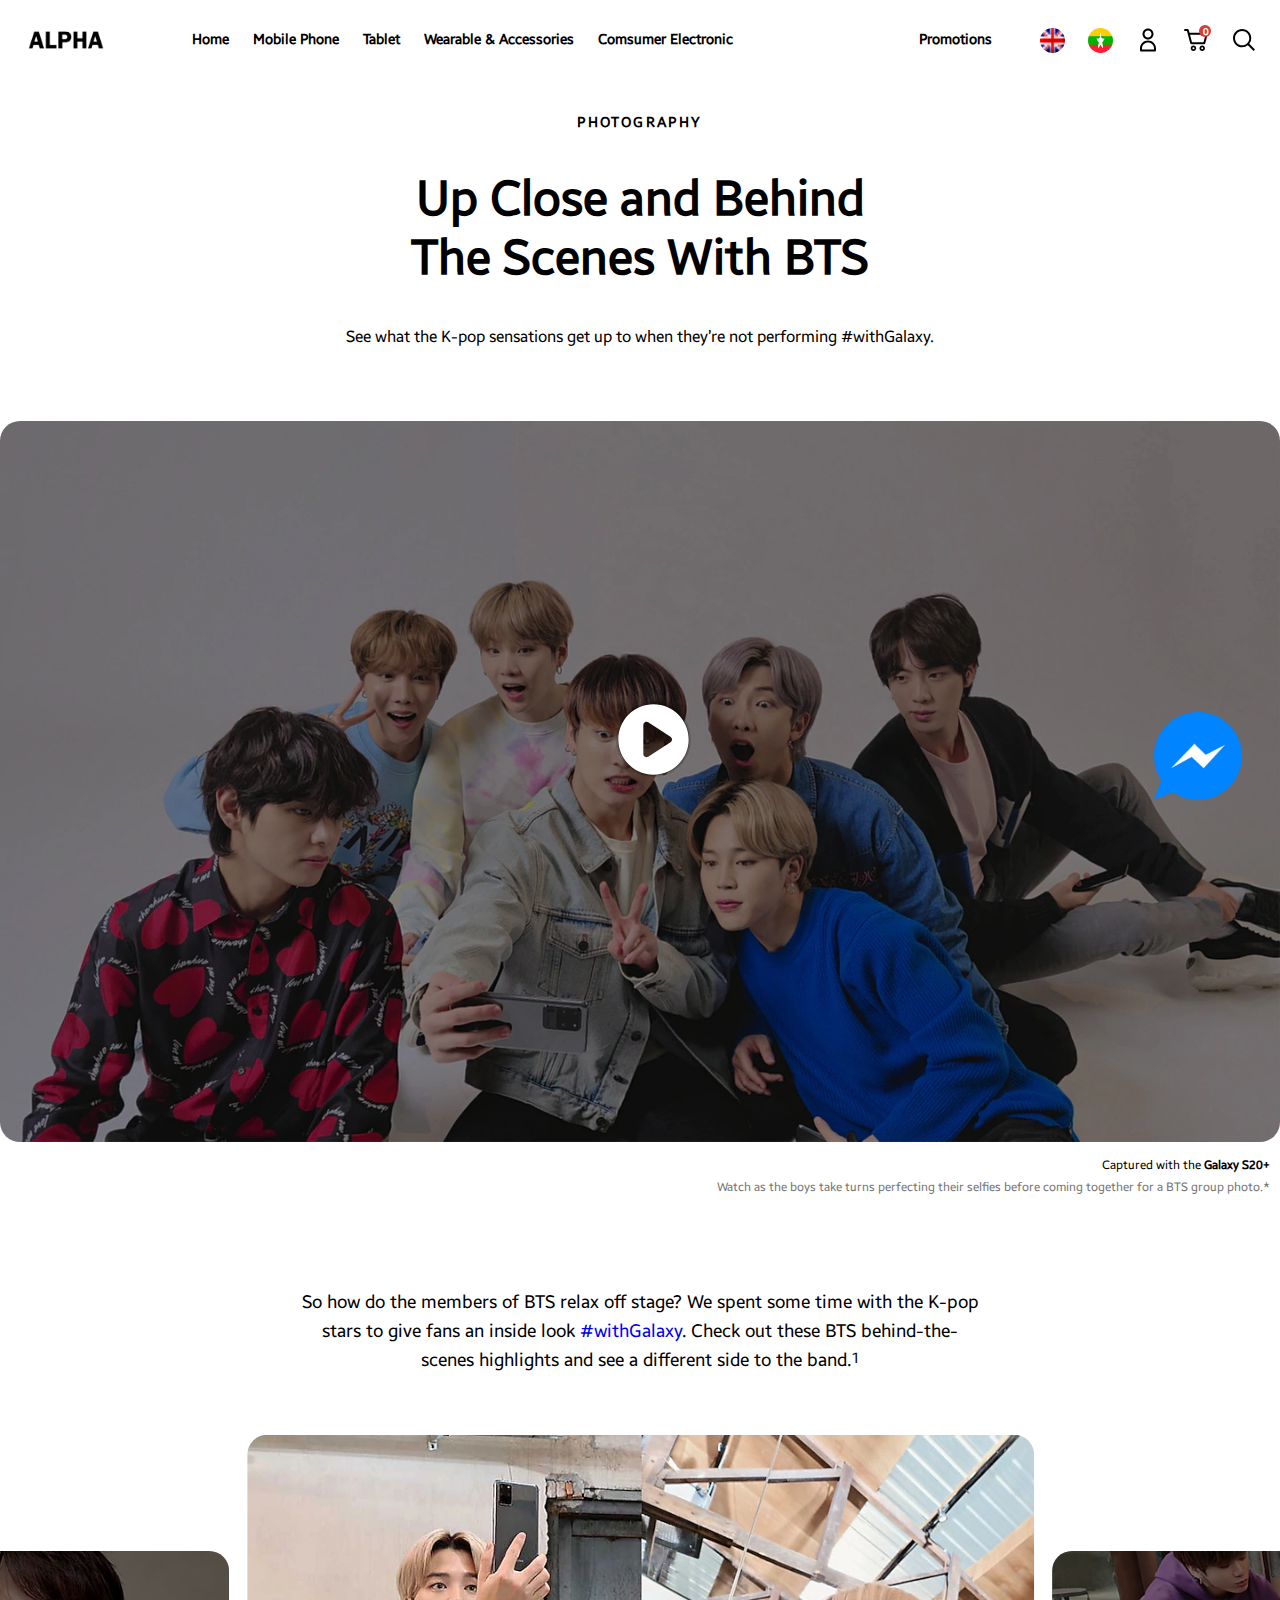
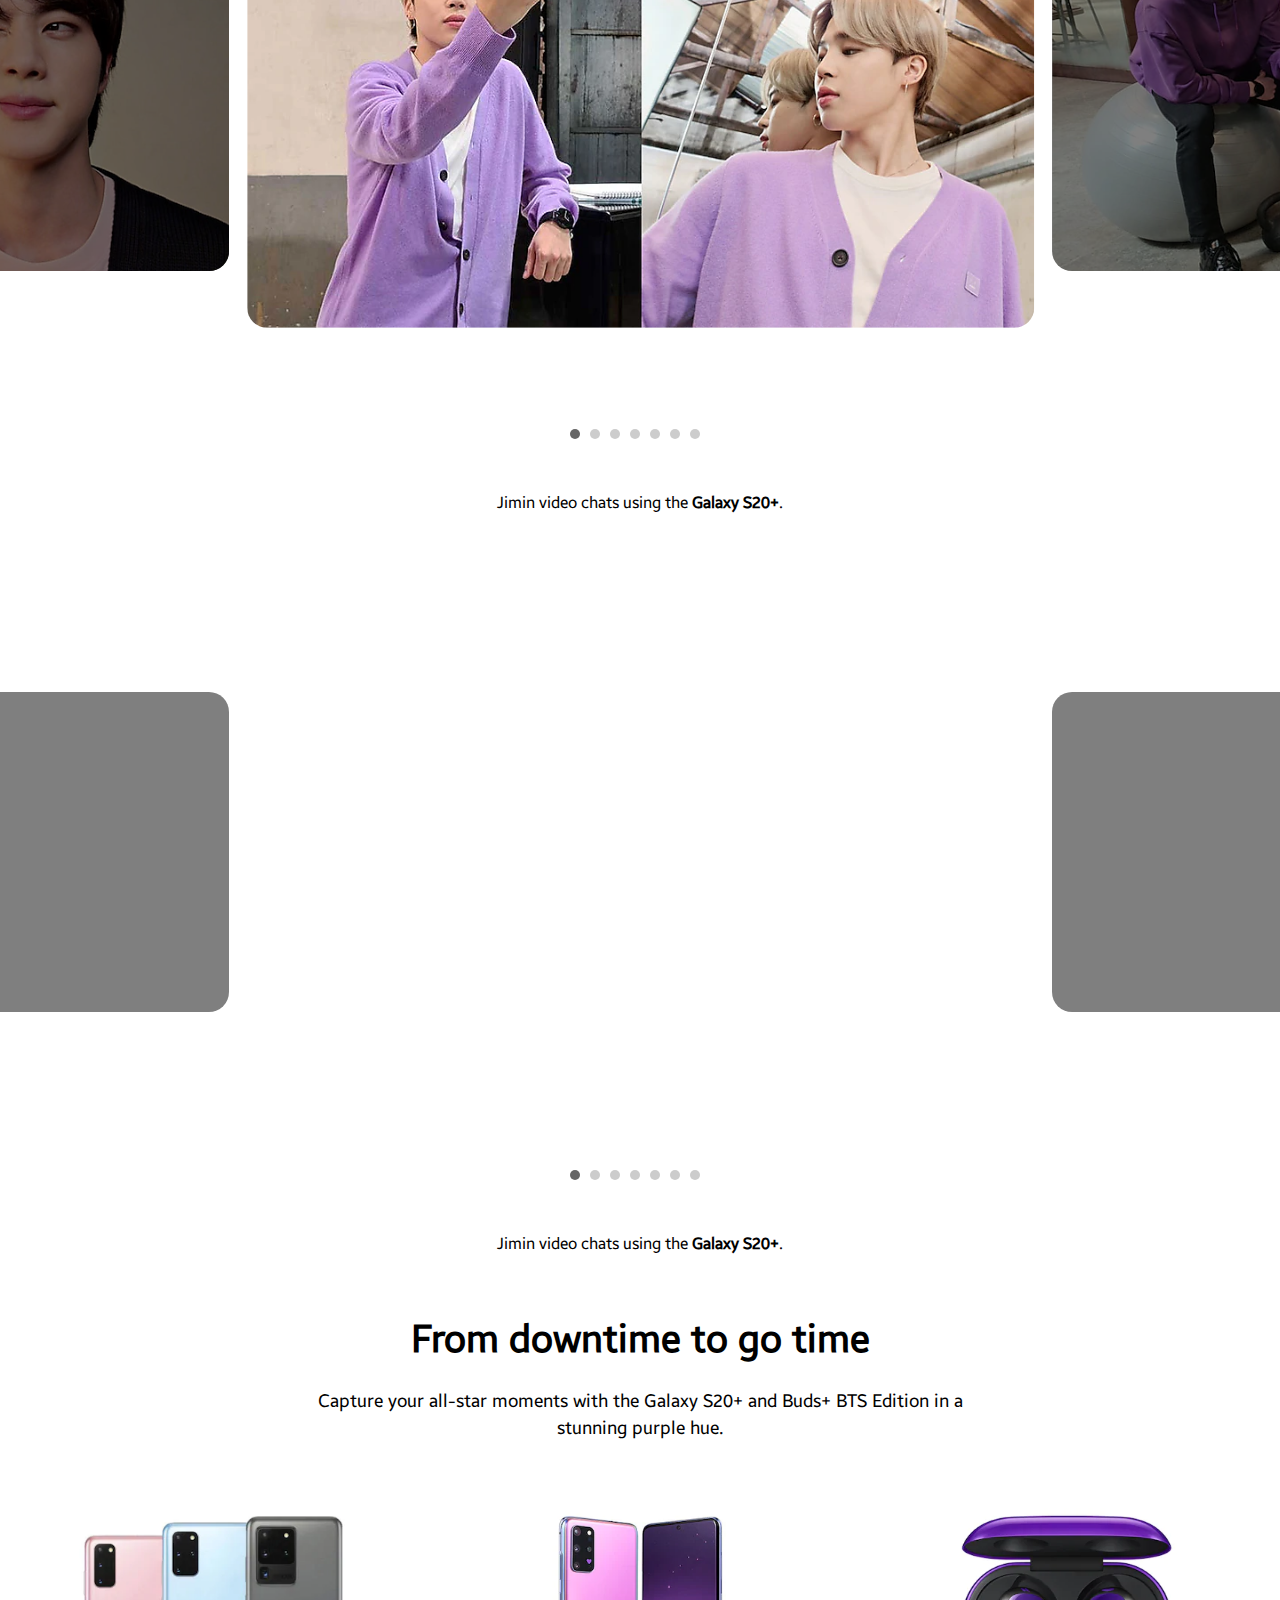
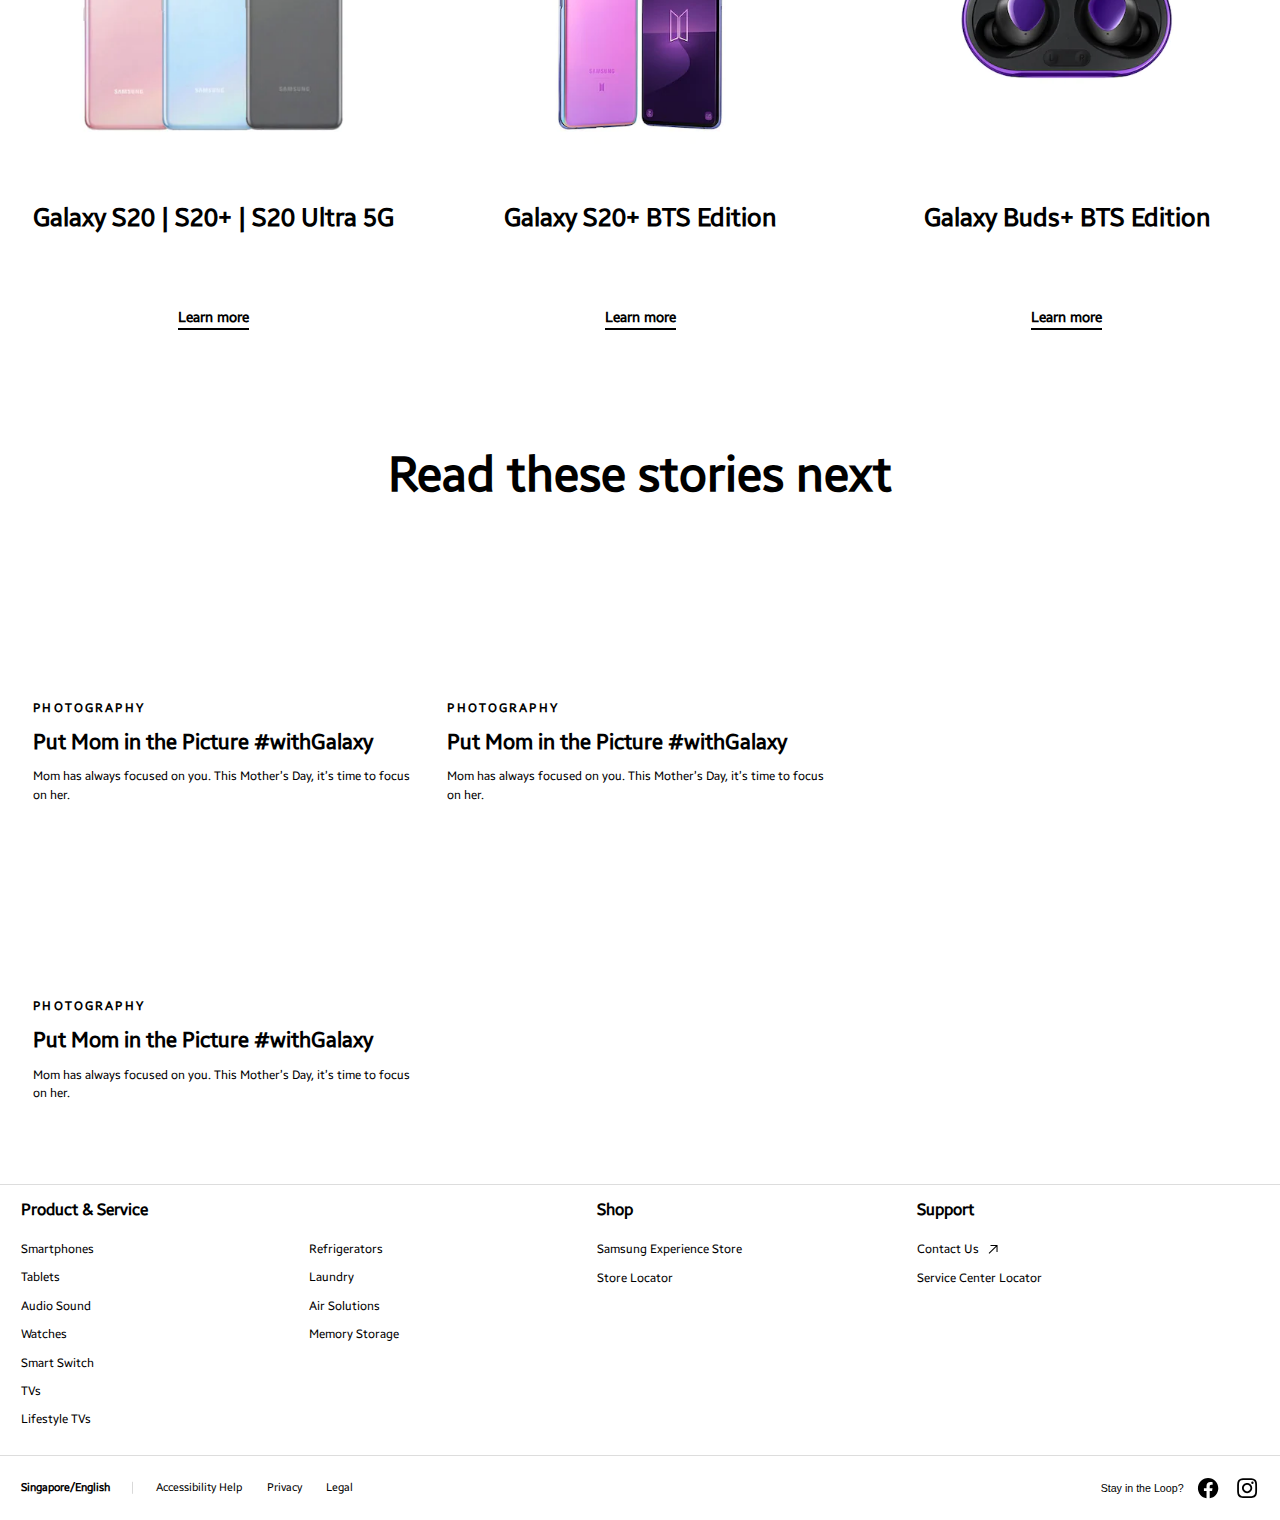
<file: explore.html>
<!DOCTYPE html>
<html>
<head>
	<title>ALPHA</title>
	  <meta charset="utf-8">
  	  <meta name="viewport" content="width=device-width, initial-scale=1">

  	  <!-- main css for all page -->
  	  <link rel="stylesheet" type="text/css" href="css/main.css">
  	  <link rel="stylesheet" type="text/css" href="css/chatmsg.css">

  	  <!-- custom css for home page -->
  	 	<link rel="stylesheet" type="text/css" href="css/explore.css">
  	 	<link rel="stylesheet" type="text/css" href="css/exploreslide.css">
  	 	<link rel="stylesheet" type="text/css" href="css/feautre-column.css">
  	 	<link rel="stylesheet" type="text/css" href="css/explore-promo.css">
</head>
<body>
	<div class="gnb js-mobile-open">
		<div class="gnb__dimmed"></div>
		<nav class="gnb__nav" role="navigation">
			<div class="gnb__bar">
				<div class="gnb__bar-inner">
					<a href="#" an-tr="nv00_gnb--text-logo" an-ca="navigation" an-ac="gnb" an-la="logo" class="gnb__logo"><span class="hidden">Alpha</span></a>

					<div class="gnb__mobile-menu">
							
							<div class="set_language_ph_area">
								<a href="#" class="-btn set_icon_image" role="link" data-cart-url="#">
								<span class="hidden">Language Choose</span>
								<div class="icon">
									<img src="images/en.png">
									<span aria-hidden="true" class="set_language_chose_area">▼</span>

								</div>
							</a>

							<ul class="dropdown_language">
								<li>
									<a href="#"><img src="images/myanmarflag.jpg">
										<span>Burmese</span></a>
								</li>
							</ul>

							</div>

							<a href="#" class="gnb__cart-btn js-global-cart-btn js-has-carturl js-layer-open" role="button" data-div-id="#layerEmptyCart" an-tr="nv00_gnb—text-depth1" an-ca="navigation" an-ac="gnb" an-la="cart" data-cart-url="#">
								<span class="hidden">Cart</span>
								<svg class="icon" id="cart-bold" xmlns="http://www.w3.org/2000/svg" viewBox="0 0 96 96" focusable="false">
									<path d="M72.848 70.25c6.075 0 11 4.925 11 11s-4.925 11-11 11-11-4.925-11-11 4.925-11 11-11zm-35 0c6.075 0 11 4.925 11 11s-4.925 11-11 11-11-4.925-11-11c0-6.074 4.926-11 11-11zm35 7a4 4 0 10.002 8.001 4 4 0 00-.002-8.001zm-35 0a4 4 0 100 8 4 4 0 000-8zM13.892 3.75c2.287 0 4.376 1.55 5.058 3.72l.064.22 2.97 11.187h68.128a4.727 4.727 0 014.661 5.786l-.048.2-9.559 36.291c-.583 2.216-2.618 3.842-4.894 3.944l-.228.005H30.06c-2.287 0-4.377-1.55-5.06-3.72l-.063-.219-13.124-49.413-10.7.006-.004-8 12.782-.007zm72.03 23.127H24.108l8.027 30.226H77.96l7.962-30.226z"></path>
								</svg>
								<span class="gnb__cart-in-number gnb-cart-count" aria-live="polite" style="display:none;"></span>
							</a>
							
						<a class="gnb__search-btn gnb__search-btn-js" href="javascript:void(0)" aria-haspopup="true" role="button" an-tr="nv00_gnb--image-search" an-ca="navigation" an-ac="gnb" an-la="search">
							<span class="hidden">Search</span>
							<svg class="icon" id="search-bold" xmlns="http://www.w3.org/2000/svg" viewBox="0 0 96 96" focusable="false">
								<path d="M40.581 4.09c20.126 0 36.5 16.374 36.5 36.5a36.325 36.325 0 01-7.963 22.733l22.8 22.948-5.674 5.639-22.767-22.913a36.327 36.327 0 01-22.896 8.093c-20.126 0-36.5-16.374-36.5-36.5s16.374-36.5 36.5-36.5zm0 8c-15.715 0-28.5 12.785-28.5 28.5s12.785 28.5 28.5 28.5 28.5-12.785 28.5-28.5-12.785-28.5-28.5-28.5z"></path>
							</svg>
						</a>
						<a class="gnb__menu-btn js-gnb-menu-btn" href="javascript:void(0)" aria-haspopup="true" role="button" an-tr="nv00_gnb--image-action" an-ca="navigation" an-ac="gnb" an-la="gnb:open"><span>Open Menu</span>
							<svg class="icon" id="menu-bold" xmlns="http://www.w3.org/2000/svg" viewBox="0 0 96 96" focusable="false">
								<path d="M83 70v8H13v-8h70zm0-26v8H13v-8h70zm0-26v8H13v-8h70z"></path>
							</svg>
						</a>
					</div>

					<div class="gnb__menu-wrap">
						<div class="gnb__depth1-container">
							<div class="gnb__main">
								<ul class="gnb__depth1" role="menubar">

			<li class="gnb__depth1-menu" role="presentation">
							<a class="gnb__depth1-link" href="index.html" role="menuitem" an-tr="nv00_gnb--click-depth1" an-ca="navigation" an-ac="gnb" an-la="promotions"><span class="gnb__depth1-link-text">Home</span></a>
							
						</li>

			<li class="gnb__depth1-menu has-depth-menu" role="presentation">

				<a class="gnb__depth1-link" href="javascript:void(0)" role="menuitem" an-tr="nv00_gnb--hover-depth1" an-ca="navigation" an-ac="gnb" an-la="mobile">
					<span class="gnb__depth1-link-text">Mobile Phone</span>
					<svg class="icon icon--next" id="next-bold" xmlns="http://www.w3.org/2000/svg" viewBox="0 0 96 96" focusable="false">
						<path d="M35.757 84.389l-5.533-5.778 31.982-30.612L30.224 17.39l5.533-5.779 38.018 36.388z"></path>
					</svg>
				</a>
				<div class="gnb__depth2-wrap">
					<div class="gnb__depth-back-wrap">
						<a class="gnb__depth-back" href="javascript:;">
							<svg class="icon icon--back" id="backward-bold" xmlns="http://www.w3.org/2000/svg" viewBox="0 0 96 96" focusable="false">
								<path d="M40.544 11.613l5.538 5.774L18.335 44l75.054.001v8H18.337l27.745 26.612-5.538 5.774L2.611 48l37.933-36.387z"></path>
							</svg>
							<span class="hidden">Back to 1 Depth Menu</span>
						</a>
					</div>
					<div class="gnb__depth2-inner">
						<div class="gnb__depth2-title-wrap">
							<strong class="gnb__depth2-title">
									<a class="gnb__depth2-title-link" href="#" an-tr="nv00_gnb--click-depth1" an-ca="navigation" an-ac="gnb" an-la="mobile">Mobile Phone</a>
							</strong>
						</div>
						<ul class="gnb__depth2" role="menu">
							
							<li class="gnb__depth2-menu has-depth-menu" role="presentation">
								<a class="gnb__depth2-link" href="javascript:void(0)" role="menuitem" an-tr="nv00_gnb--hover-depth2" an-ca="navigation" an-ac="gnb" an-la="mobile:what is new">
									<span class="gnb__depth2-link-text">
										What's New
									</span>
									<svg class="icon icon--next" id="next-regular" xmlns="http://www.w3.org/2000/svg" viewBox="0 0 96 96" focusable="false">
										<path d="M31.828 16.306l3.457-3.612L72.172 48 35.285 83.306l-3.457-3.612L64.941 48z"></path>
									</svg>
									<svg class="icon icon--dropdown" id="open-down-bold" xmlns="http://www.w3.org/2000/svg" viewBox="0 0 96 96" focusable="false">
										<path d="M48 73.254L11.651 36.361l5.698-5.614L48 61.855l30.651-31.108 5.698 5.614z"></path>
									</svg>
								</a>
								<div class="gnb__depth3-wrap">
									<div class="gnb__depth3-inner">
										<ul class="gnb__depth3" role="menu">
											<li class="gnb__depth3-menu" role="presentation">
												
													<a class="gnb__depth3-link" href="whatnews.html" role="menuitem" an-tr="nv00_gnb--text-depth3" an-ca="navigation" an-ac="gnb" an-la="mobile:what is new:galaxy note20 and 20 ultra 5g">
														<span class="gnb__depth3-link-text">
															Galaxy Note20 | 20 Ultra 5G
														</span>
													</a>

											</li>
										
											<li class="gnb__depth3-menu" role="presentation">
												
													<a class="gnb__depth3-link" href="whatnews.html" role="menuitem" an-tr="nv00_gnb--text-depth3" an-ca="navigation" an-ac="gnb" an-la="mobile:what is new:galaxy z flod2 5g">
														<span class="gnb__depth3-link-text">
															Galaxy Z Fold2 5G
														</span>
													</a>

											</li>
										
											<li class="gnb__depth3-menu" role="presentation">
												
													<a class="gnb__depth3-link" href="whatnews.html" role="menuitem" an-tr="nv00_gnb--text-depth3" an-ca="navigation" an-ac="gnb" an-la="mobile:what is new:galaxy watch3">
														<span class="gnb__depth3-link-text">
															Galaxy Watch3 
														</span>
													</a>
											</li>
										
											<li class="gnb__depth3-menu" role="presentation">
												
													<a class="gnb__depth3-link" href="whatnews.html" role="menuitem" an-tr="nv00_gnb--text-depth3" an-ca="navigation" an-ac="gnb" an-la="mobile:what is new:galaxy buds live">
														<span class="gnb__depth3-link-text">
															Galaxy Buds Live
														</span>
													</a>

											</li>
										
											<li class="gnb__depth3-menu" role="presentation">
												
													<a class="gnb__depth3-link" href="whatnews.html" role="menuitem" an-tr="nv00_gnb--text-depth3" an-ca="navigation" an-ac="gnb" an-la="mobile:what is new:galaxy tab s7 and s7 plus 5g">
														<span class="gnb__depth3-link-text">
															Galaxy Tab S7 | S7+ 5G
														</span>
													</a>

											</li>
										
											<li class="gnb__depth3-menu" role="presentation">
												
													<a class="gnb__depth3-link" href="whatnews.html" role="menuitem" an-tr="nv00_gnb--text-depth3" an-ca="navigation" an-ac="gnb" an-la="mobile:what is new:galaxy s20 series">
														<span class="gnb__depth3-link-text">
															Galaxy S20 Series
														</span>
													</a>

											</li>
										
											<li class="gnb__depth3-menu" role="presentation">
												
													<a class="gnb__depth3-link" href="whatnews.html" role="menuitem" an-tr="nv00_gnb--text-depth3" an-ca="navigation" an-ac="gnb" an-la="mobile:what is new:galaxy a51">
														<span class="gnb__depth3-link-text">
															Galaxy A51
														</span>
													</a>

											</li>
										</ul>
									</div>
								</div>
							</li>

							<li class="gnb__depth2-menu has-depth-menu" role="presentation" data-type-code="23150000" data-group-code="23000000">
								<a class="gnb__depth2-link" href="javascript:void(0)" role="menuitem" an-tr="nv00_gnb--hover-depth2" an-ca="navigation" an-ac="gnb" an-la="mobile:smartphones">
									<span class="gnb__depth2-link-text">
										Smartphones
									</span>
									<svg class="icon icon--next" id="next-regular" xmlns="http://www.w3.org/2000/svg" viewBox="0 0 96 96" focusable="false">
										<path d="M31.828 16.306l3.457-3.612L72.172 48 35.285 83.306l-3.457-3.612L64.941 48z"></path>
									</svg>
									<svg class="icon icon--dropdown" id="open-down-bold" xmlns="http://www.w3.org/2000/svg" viewBox="0 0 96 96" focusable="false">
										<path d="M48 73.254L11.651 36.361l5.698-5.614L48 61.855l30.651-31.108 5.698 5.614z"></path>
									</svg>
								</a>
								<div class="gnb__depth3-wrap">
									<div class="gnb__depth3-inner">
										<ul class="gnb__depth3" role="menu">
											<li class="gnb__depth3-menu" role="presentation">
												
													<a class="gnb__depth3-link" href="overview.html" role="menuitem" an-tr="nv00_gnb--text-depth3" an-ca="navigation" an-ac="gnb" an-la="mobile:smartphones:overview">
														<span class="gnb__depth3-link-text">
															Overview
														</span>
													</a>

											</li>
										
											<li class="gnb__depth3-menu" role="presentation">
												
													<a class="gnb__depth3-link" href="shop.html" role="menuitem" an-tr="nv00_gnb--text-depth3" an-ca="navigation" an-ac="gnb" an-la="mobile:smartphones:galaxy z">
														<span class="gnb__depth3-link-text">
															Galaxy Z
														</span>
													</a>

											</li>
										
											<li class="gnb__depth3-menu" role="presentation">
												
													<a class="gnb__depth3-link" href="shop.html" role="menuitem" an-tr="nv00_gnb--text-depth3" an-ca="navigation" an-ac="gnb" an-la="mobile:smartphones:galaxy s">
														<span class="gnb__depth3-link-text">
															Galaxy S
														</span>
													</a>

											</li>
										
											<li class="gnb__depth3-menu" role="presentation">
												
													<a class="gnb__depth3-link" href="shop.html" role="menuitem" an-tr="nv00_gnb--text-depth3" an-ca="navigation" an-ac="gnb" an-la="mobile:smartphones:galaxy note">
														<span class="gnb__depth3-link-text">
															Galaxy Note
														</span>
													</a>
											</li>
										
											<li class="gnb__depth3-menu" role="presentation">
												
													<a class="gnb__depth3-link" href="shop.html" role="menuitem" an-tr="nv00_gnb--text-depth3" an-ca="navigation" an-ac="gnb" an-la="mobile:smartphones:galaxy a">
														<span class="gnb__depth3-link-text">
															Galaxy A
														</span>
													</a>

											</li>
										
											<li class="gnb__depth3-menu" role="presentation">
												
													<a class="gnb__depth3-link" href="shop.html" role="menuitem" an-tr="nv00_gnb--text-depth3" an-ca="navigation" an-ac="gnb" an-la="mobile:smartphones:galaxy m">
														<span class="gnb__depth3-link-text">
															Galaxy M
														</span>
													</a>

											</li>
										
											<li class="gnb__depth3-menu" role="presentation">
												
													<a class="gnb__depth3-link" href="shop.html" role="menuitem" an-tr="nv00_gnb--text-depth3" an-ca="navigation" an-ac="gnb" an-la="mobile:smartphones:accessories">
														<span class="gnb__depth3-link-text">
															Accessories
														</span>
													</a>
											</li>
										
											<li class="gnb__depth3-menu" role="presentation">
												
													<a class="gnb__depth3-link" href="shop.html" role="menuitem" an-tr="nv00_gnb--text-depth3" an-ca="navigation" an-ac="gnb" an-la="mobile:smartphones:see all">
														<span class="gnb__depth3-link-text">
															See All
														</span>
													</a>

											</li>
										</ul>
									</div>
								</div>
							</li>
							
							<li class="gnb__depth2-menu has-depth-menu" role="presentation" data-type-code="23160000" data-group-code="23000000">
								<a class="gnb__depth2-link" href="javascript:void(0)" role="menuitem" an-tr="nv00_gnb--hover-depth2" an-ca="navigation" an-ac="gnb" an-la="mobile:tablets">
									<span class="gnb__depth2-link-text">
										Tablets
									</span>
									<svg class="icon icon--next" id="next-regular" xmlns="http://www.w3.org/2000/svg" viewBox="0 0 96 96" focusable="false">
										<path d="M31.828 16.306l3.457-3.612L72.172 48 35.285 83.306l-3.457-3.612L64.941 48z"></path>
									</svg>
									<svg class="icon icon--dropdown" id="open-down-bold" xmlns="http://www.w3.org/2000/svg" viewBox="0 0 96 96" focusable="false">
										<path d="M48 73.254L11.651 36.361l5.698-5.614L48 61.855l30.651-31.108 5.698 5.614z"></path>
									</svg>
								</a>
								<div class="gnb__depth3-wrap">
									<div class="gnb__depth3-inner">
										<ul class="gnb__depth3" role="menu">
											<li class="gnb__depth3-menu" role="presentation">
												
													<a class="gnb__depth3-link" href="overview.html" role="menuitem" an-tr="nv00_gnb--text-depth3" an-ca="navigation" an-ac="gnb" an-la="mobile:tablets:overview">
														<span class="gnb__depth3-link-text">
															Overview
														</span>
													</a>

											</li>
										
											<li class="gnb__depth3-menu" role="presentation">
												
													<a class="gnb__depth3-link" href="shop.html" role="menuitem" an-tr="nv00_gnb--text-depth3" an-ca="navigation" an-ac="gnb" an-la="mobile:tablets:galaxy tab s">
														<span class="gnb__depth3-link-text">
															Galaxy Tab S
														</span>
													</a>

											</li>
										
											<li class="gnb__depth3-menu" role="presentation">
												
													<a class="gnb__depth3-link" href="shop.html" role="menuitem" an-tr="nv00_gnb--text-depth3" an-ca="navigation" an-ac="gnb" an-la="mobile:tablets:galaxy tab a">
														<span class="gnb__depth3-link-text">
															Galaxy Tab A
														</span>
													</a>

											</li>
										
											<li class="gnb__depth3-menu" role="presentation">
												
													<a class="gnb__depth3-link" href="shop.html" role="menuitem" an-tr="nv00_gnb--text-depth3" an-ca="navigation" an-ac="gnb" an-la="mobile:tablets:accessories">
														<span class="gnb__depth3-link-text">
															Accessories
														</span>
													</a>

											</li>
										
											<li class="gnb__depth3-menu" role="presentation">
												
													<a class="gnb__depth3-link" href="shop.html" role="menuitem" an-tr="nv00_gnb--text-depth3" an-ca="navigation" an-ac="gnb" an-la="mobile:tablets:see all">
														<span class="gnb__depth3-link-text">
															See All
														</span>
													</a>

											</li>
										</ul>
									</div>
								</div>
							</li>

							<li class="gnb__depth2-menu has-depth-menu" role="presentation" data-type-code="23170000" data-group-code="23000000">
								<a class="gnb__depth2-link" href="javascript:void(0)" role="menuitem" an-tr="nv00_gnb--hover-depth2" an-ca="navigation" an-ac="gnb" an-la="mobile:watches">
									<span class="gnb__depth2-link-text">
										Watches
									</span>
									<svg class="icon icon--next" id="next-regular" xmlns="http://www.w3.org/2000/svg" viewBox="0 0 96 96" focusable="false">
										<path d="M31.828 16.306l3.457-3.612L72.172 48 35.285 83.306l-3.457-3.612L64.941 48z"></path>
									</svg>
									<svg class="icon icon--dropdown" id="open-down-bold" xmlns="http://www.w3.org/2000/svg" viewBox="0 0 96 96" focusable="false">
										<path d="M48 73.254L11.651 36.361l5.698-5.614L48 61.855l30.651-31.108 5.698 5.614z"></path>
									</svg>
								</a>
								<div class="gnb__depth3-wrap">
									<div class="gnb__depth3-inner">
										<ul class="gnb__depth3" role="menu">
											<li class="gnb__depth3-menu" role="presentation">
												
													<a class="gnb__depth3-link" href="overview.html" role="menuitem" an-tr="nv00_gnb--text-depth3" an-ca="navigation" an-ac="gnb" an-la="mobile:watches:overview">
														<span class="gnb__depth3-link-text">
															Overview
														</span>
													</a>

											</li>
										
											<li class="gnb__depth3-menu" role="presentation">
												
													<a class="gnb__depth3-link" href="shop.html" role="menuitem" an-tr="nv00_gnb--text-depth3" an-ca="navigation" an-ac="gnb" an-la="mobile:watches:galaxy watch">
														<span class="gnb__depth3-link-text">
															Galaxy Watch
														</span>
													</a>
												
											</li>
										
											<li class="gnb__depth3-menu" role="presentation">
												
													<a class="gnb__depth3-link" href="shop.html" role="menuitem" an-tr="nv00_gnb--text-depth3" an-ca="navigation" an-ac="gnb" an-la="mobile:watches:galaxy watch active2">
														<span class="gnb__depth3-link-text">
															Galaxy Watch Active2
														</span>
													</a>

											</li>
										
											<li class="gnb__depth3-menu" role="presentation">
												
													<a class="gnb__depth3-link" href="shop.html" role="menuitem" an-tr="nv00_gnb--text-depth3" an-ca="navigation" an-ac="gnb" an-la="mobile:watches:galaxy fit">
														<span class="gnb__depth3-link-text">
															Galaxy Fit
														</span>
													</a>							

											</li>
										
											<li class="gnb__depth3-menu" role="presentation">
												
													<a class="gnb__depth3-link" href="shop.html" role="menuitem" an-tr="nv00_gnb--text-depth3" an-ca="navigation" an-ac="gnb" an-la="mobile:watches:accessories">
														<span class="gnb__depth3-link-text">
															Accessories
														</span>
													</a>

											</li>
										
											<li class="gnb__depth3-menu" role="presentation">
												
													<a class="gnb__depth3-link" href="shop.html" role="menuitem" an-tr="nv00_gnb--text-depth3" an-ca="navigation" an-ac="gnb" an-la="mobile:watches:see all">
														<span class="gnb__depth3-link-text">
															See All
														</span>
													</a>

											</li>
										</ul>
									</div>
								</div>
							</li>

							<li class="gnb__depth2-menu has-depth-menu" role="presentation" data-type-code="23170000" data-group-code="23000000">
								<a class="gnb__depth2-link" href="javascript:void(0)" role="menuitem" an-tr="nv00_gnb--hover-depth2" an-ca="navigation" an-ac="gnb" an-la="mobile:audio">
									<span class="gnb__depth2-link-text">
										Audio
									</span>
									<svg class="icon icon--next" id="next-regular" xmlns="http://www.w3.org/2000/svg" viewBox="0 0 96 96" focusable="false">
										<path d="M31.828 16.306l3.457-3.612L72.172 48 35.285 83.306l-3.457-3.612L64.941 48z"></path>
									</svg>
									<svg class="icon icon--dropdown" id="open-down-bold" xmlns="http://www.w3.org/2000/svg" viewBox="0 0 96 96" focusable="false">
										<path d="M48 73.254L11.651 36.361l5.698-5.614L48 61.855l30.651-31.108 5.698 5.614z"></path>
									</svg>
								</a>
								<div class="gnb__depth3-wrap">
									<div class="gnb__depth3-inner">
										<ul class="gnb__depth3" role="menu">
											<li class="gnb__depth3-menu" role="presentation">
												
													<a class="gnb__depth3-link" href="overview.html" role="menuitem" an-tr="nv00_gnb--text-depth3" an-ca="navigation" an-ac="gnb" an-la="mobile:audio:overview">
														<span class="gnb__depth3-link-text">
															Overview
														</span>
													</a>
												
												
											</li>
										
											<li class="gnb__depth3-menu" role="presentation">
												
													<a class="gnb__depth3-link" href="shop.html" role="menuitem" an-tr="nv00_gnb--text-depth3" an-ca="navigation" an-ac="gnb" an-la="mobile:audio:galaxy buds plus">
														<span class="gnb__depth3-link-text">
															Galaxy Buds+
														</span>
													</a>
												
												
											</li>
										
											<li class="gnb__depth3-menu" role="presentation">
												
													<a class="gnb__depth3-link" href="shop.html" role="menuitem" an-tr="nv00_gnb--text-depth3" an-ca="navigation" an-ac="gnb" an-la="mobile:audio:akg headphones">
														<span class="gnb__depth3-link-text">
															AKG Headphones
														</span>
													</a>
												
												
											</li>
										
											<li class="gnb__depth3-menu" role="presentation">
												
													<a class="gnb__depth3-link" href="shop.html" role="menuitem" an-tr="nv00_gnb--text-depth3" an-ca="navigation" an-ac="gnb" an-la="mobile:audio:see all">
														<span class="gnb__depth3-link-text">
															See All
														</span>
													</a>
												
												
											</li>
										</ul>
									</div>
								</div>
							</li>
							

							<li class="gnb__depth2-menu has-depth-menu" role="presentation" data-type-code="23190000" data-group-code="23000000">
								<a class="gnb__depth2-link" href="javascript:void(0)" role="menuitem" an-tr="nv00_gnb--hover-depth2" an-ca="navigation" an-ac="gnb" an-la="mobile:accessories">
									<span class="gnb__depth2-link-text">
										Accessories
									</span>
									<svg class="icon icon--next" id="next-regular" xmlns="http://www.w3.org/2000/svg" viewBox="0 0 96 96" focusable="false">
										<path d="M31.828 16.306l3.457-3.612L72.172 48 35.285 83.306l-3.457-3.612L64.941 48z"></path>
									</svg>
									<svg class="icon icon--dropdown" id="open-down-bold" xmlns="http://www.w3.org/2000/svg" viewBox="0 0 96 96" focusable="false">
										<path d="M48 73.254L11.651 36.361l5.698-5.614L48 61.855l30.651-31.108 5.698 5.614z"></path>
									</svg>
								</a>
								<div class="gnb__depth3-wrap">
									<div class="gnb__depth3-inner">
										<ul class="gnb__depth3" role="menu">
											<li class="gnb__depth3-menu" role="presentation">
												
													<a class="gnb__depth3-link" href="overview.html" role="menuitem" an-tr="nv00_gnb--text-depth3" an-ca="navigation" an-ac="gnb" an-la="mobile:accessories:overview">
														<span class="gnb__depth3-link-text">
															Overview
														</span>
													</a>
												
												
											</li>
										
											<li class="gnb__depth3-menu" role="presentation">
												
													<a class="gnb__depth3-link" href="shop.html" role="menuitem" an-tr="nv00_gnb--text-depth3" an-ca="navigation" an-ac="gnb" an-la="mobile:accessories:smartphones accessories">
														<span class="gnb__depth3-link-text">
															Smartphones Accessories
														</span>
													</a>
												
												
											</li>
										
											<li class="gnb__depth3-menu" role="presentation">
												
													<a class="gnb__depth3-link" href="shop.html" role="menuitem" an-tr="nv00_gnb--text-depth3" an-ca="navigation" an-ac="gnb" an-la="mobile:accessories:tablets accessories">
														<span class="gnb__depth3-link-text">
															Tablets Accessories
														</span>
													</a>
												
												
											</li>
										
											<li class="gnb__depth3-menu" role="presentation">
												
													<a class="gnb__depth3-link" href="shop.html" role="menuitem" an-tr="nv00_gnb--text-depth3" an-ca="navigation" an-ac="gnb" an-la="mobile:accessories:see all">
														<span class="gnb__depth3-link-text">
															See All
														</span>
													</a>
												
												
											</li>
										</ul>
									</div>
								</div>
							</li>
							

							<li class="gnb__depth2-menu has-depth-menu" role="presentation" data-group-code="23000000">
								<a class="gnb__depth2-link" href="javascript:void(0)" role="menuitem" an-tr="nv00_gnb--hover-depth2" an-ca="navigation" an-ac="gnb" an-la="mobile:apps and services">
									<span class="gnb__depth2-link-text">
										Apps &amp; Services
									</span>
									<svg class="icon icon--next" id="next-regular" xmlns="http://www.w3.org/2000/svg" viewBox="0 0 96 96" focusable="false">
										<path d="M31.828 16.306l3.457-3.612L72.172 48 35.285 83.306l-3.457-3.612L64.941 48z"></path>
									</svg>
									<svg class="icon icon--dropdown" id="open-down-bold" xmlns="http://www.w3.org/2000/svg" viewBox="0 0 96 96" focusable="false">
										<path d="M48 73.254L11.651 36.361l5.698-5.614L48 61.855l30.651-31.108 5.698 5.614z"></path>
									</svg>
								</a>
								<div class="gnb__depth3-wrap">
									<div class="gnb__depth3-inner">
										<ul class="gnb__depth3" role="menu">
											<li class="gnb__depth3-menu" role="presentation">
												
													<a class="gnb__depth3-link" href="overview.html" role="menuitem" an-tr="nv00_gnb--text-depth3" an-ca="navigation" an-ac="gnb" an-la="mobile:apps and services:overview">
														<span class="gnb__depth3-link-text">
															Overview
														</span>
													</a>
												
												
											</li>
										
											<li class="gnb__depth3-menu" role="presentation">
												
													<a class="gnb__depth3-link" href="shop.html" role="menuitem" an-tr="nv00_gnb--text-depth3" an-ca="navigation" an-ac="gnb" an-la="mobile:apps and services:galaxy store">
														<span class="gnb__depth3-link-text">
															Galaxy Store
														</span>
													</a>
												
												
											</li>
										
											<li class="gnb__depth3-menu" role="presentation">
												
													<a class="gnb__depth3-link" href="shop.html" role="menuitem" an-tr="nv00_gnb--text-depth3" an-ca="navigation" an-ac="gnb" an-la="mobile:apps and services:bixby">
														<span class="gnb__depth3-link-text">
															Bixby
														</span>
													</a>
												
												
											</li>
										
											<li class="gnb__depth3-menu" role="presentation">
												
													<a class="gnb__depth3-link" href="shop.html" role="menuitem" an-tr="nv00_gnb--text-depth3" an-ca="navigation" an-ac="gnb" an-la="mobile:apps and services:samsung pay">
														<span class="gnb__depth3-link-text">
															Samsung Pay
														</span>
													</a>
												
												
											</li>
										
											<li class="gnb__depth3-menu" role="presentation">
												
													<a class="gnb__depth3-link" href="shop.html" role="menuitem" an-tr="nv00_gnb--text-depth3" an-ca="navigation" an-ac="gnb" an-la="mobile:apps and services:samsung health">
														<span class="gnb__depth3-link-text">
															Samsung Health
														</span>
													</a>
												
												
											</li>
										
											<li class="gnb__depth3-menu" role="presentation">
												
													<a class="gnb__depth3-link" href="shop.html" role="menuitem" an-tr="nv00_gnb--text-depth3" an-ca="navigation" an-ac="gnb" an-la="mobile:apps and services:samsung dex">
														<span class="gnb__depth3-link-text">
															Samsung DeX
														</span>
													</a>
												
												
											</li>
										
											<li class="gnb__depth3-menu" role="presentation">
												
													<a class="gnb__depth3-link" href="shop.html" role="menuitem" an-tr="nv00_gnb--text-depth3" an-ca="navigation" an-ac="gnb" an-la="mobile:apps and services:samsung members">
														<span class="gnb__depth3-link-text">
															Samsung Members
														</span>
													</a>
												
												
											</li>
										
											<li class="gnb__depth3-menu" role="presentation">
												
													<a class="gnb__depth3-link" href="shop.html" role="menuitem" an-tr="nv00_gnb--text-depth3" an-ca="navigation" an-ac="gnb" an-la="mobile:apps and services:one ui 2">
														<span class="gnb__depth3-link-text">
															One UI 2
														</span>
													</a>
												
												
											</li>
										
											<li class="gnb__depth3-menu" role="presentation">
												
													<a class="gnb__depth3-link" href="shop.html" role="menuitem" an-tr="nv00_gnb--text-depth3" an-ca="navigation" an-ac="gnb" an-la="mobile:apps and services:smart switch">
														<span class="gnb__depth3-link-text">
															Smart Switch
														</span>
													</a>
												
												
											</li>
										
											<li class="gnb__depth3-menu" role="presentation">
												
													<a class="gnb__depth3-link" href="shop.html" role="menuitem" an-tr="nv00_gnb--text-depth3" an-ca="navigation" an-ac="gnb" an-la="mobile:apps and services:see all">
														<span class="gnb__depth3-link-text">
															See All
														</span>
													</a>
												
												
											</li>
										</ul>
									</div>
								</div>
							</li>
							

							<li class="gnb__depth2-menu has-depth-menu" role="presentation" data-group-code="23000000">
								<a class="gnb__depth2-link" href="javascript:void(0)" role="menuitem" an-tr="nv00_gnb--hover-depth2" an-ca="navigation" an-ac="gnb" an-la="mobile:smart ways to buy">
									<span class="gnb__depth2-link-text">
										Smart Ways to Buy
									</span>
									<svg class="icon icon--next" id="next-regular" xmlns="http://www.w3.org/2000/svg" viewBox="0 0 96 96" focusable="false">
										<path d="M31.828 16.306l3.457-3.612L72.172 48 35.285 83.306l-3.457-3.612L64.941 48z"></path>
									</svg>
									<svg class="icon icon--dropdown" id="open-down-bold" xmlns="http://www.w3.org/2000/svg" viewBox="0 0 96 96" focusable="false">
										<path d="M48 73.254L11.651 36.361l5.698-5.614L48 61.855l30.651-31.108 5.698 5.614z"></path>
									</svg>
								</a>
								<div class="gnb__depth3-wrap">
									<div class="gnb__depth3-inner">
										<ul class="gnb__depth3" role="menu">
											<li class="gnb__depth3-menu" role="presentation">
												
													<a class="gnb__depth3-link" href="overview.html" role="menuitem" an-tr="nv00_gnb--text-depth3" an-ca="navigation" an-ac="gnb" an-la="mobile:smart ways to buy:test drive with galaxy">
														<span class="gnb__depth3-link-text">
															Test Drive with Galaxy
														</span>
													</a>
												
												
											</li>
										
											<li class="gnb__depth3-menu" role="presentation">
												
													<a class="gnb__depth3-link" href="shop.html" role="menuitem" an-tr="nv00_gnb--text-depth3" an-ca="navigation" an-ac="gnb" an-la="mobile:smart ways to buy:unfold the future">
														<span class="gnb__depth3-link-text">
															Unfold the Future
														</span>
													</a>
												
												
											</li>
										
											<li class="gnb__depth3-menu" role="presentation">
												
													<a class="gnb__depth3-link" href="shop.html" role="menuitem" an-tr="nv00_gnb--text-depth3" an-ca="navigation" an-ac="gnb" an-la="mobile:smart ways to buy:video call with vpromoter">
														<span class="gnb__depth3-link-text">
															Video Call with vPromoter
														</span>
													</a>
												
												
											</li>
										
											<li class="gnb__depth3-menu" role="presentation">
												
													<a class="gnb__depth3-link" href="shop.html" role="menuitem" an-tr="nv00_gnb--text-depth3" an-ca="navigation" an-ac="gnb" an-la="mobile:smart ways to buy:upgrade to galaxy">
														<span class="gnb__depth3-link-text">
															Upgrade to Galaxy
														</span>
													</a>
												
												
											</li>
										
											<li class="gnb__depth3-menu" role="presentation">
												
													<a class="gnb__depth3-link" href="shop.html" role="menuitem" an-tr="nv00_gnb--text-depth3" an-ca="navigation" an-ac="gnb" an-la="mobile:smart ways to buy:samsung trade up">
														<span class="gnb__depth3-link-text">
															Samsung Trade Up
														</span>
													</a>
												
												
											</li>
										
											<li class="gnb__depth3-menu" role="presentation">
												
													<a class="gnb__depth3-link" href="shop.html" role="menuitem" an-tr="nv00_gnb--text-depth3" an-ca="navigation" an-ac="gnb" an-la="mobile:smart ways to buy:why buy online">
														<span class="gnb__depth3-link-text">
															Why Buy Online
														</span>
													</a>
												
												
											</li>
										</ul>
									</div>
								</div>
							</li>
							
							
						</ul>
						<div class="gnb__feature-container">
							<a class="gnb__feature-container-link" href="#" an-tr="nv00_gnb--cta-feature" an-ca="navigation" an-ac="gnb" an-la="feature image:mobile:galaxy note20 and 20 ultra 5g:learn more">
								<div class="image">
									<img class="image__preview responsive-img" data-desktop-src="images/All_GNB_624X624_canvas_featured.webp" data-mobile-src="images/All_GNB_624X624_canvas_featured.webp" alt=""/>
									<img class="image__main responsive-img" data-desktop-src="images/All_GNB_624X624_canvas_featured.webp" data-mobile-src="images/All_GNB_624X624_canvas_featured.webp" alt=""/>
								</div>
								<div class="gnb__feature-container-contents">
									<p class="gnb__feature-container-description">Galaxy Note20 | 20 Ultra 5G</p>
									<span class="cta cta--underline cta--black" href="#">Learn more</span>
								</div>
							</a>
							
						</div>
						<a class="gnb__depth2-close" href="javascript:void(0)" role="button" an-tr="nv00_gnb--image-action" an-ca="navigation" an-ac="gnb" an-la="gnb:close">
							<span class="hidden">Open Menu</span>
							<svg class="icon" id="delete-bold" xmlns="http://www.w3.org/2000/svg" viewBox="0 0 96 96" focusable="false">
								<path d="M79.17 11.17L48 42.34 16.83 11.17l-5.66 5.66L42.34 48 11.17 79.17l5.66 5.66L48 53.66l31.17 31.17 5.66-5.66L53.66 48l31.17-31.17z"></path>
							</svg>
						</a>
					</div>
				</div>
			</li>
		
			
			
			
			<li class="gnb__depth1-menu has-depth-menu" role="presentation">
				<a class="gnb__depth1-link" href="javascript:void(0)" role="menuitem" an-tr="nv00_gnb--hover-depth1" an-ca="navigation" an-ac="gnb" an-la="tv and audio">
					<span class="gnb__depth1-link-text">Tablet</span>
					<svg class="icon icon--next" id="next-bold" xmlns="http://www.w3.org/2000/svg" viewBox="0 0 96 96" focusable="false">
						<path d="M35.757 84.389l-5.533-5.778 31.982-30.612L30.224 17.39l5.533-5.779 38.018 36.388z"></path>
					</svg>
				</a>
				<div class="gnb__depth2-wrap">
					<div class="gnb__depth-back-wrap">
						<a class="gnb__depth-back" href="javascript:;">
							<svg class="icon icon--back" id="backward-bold" xmlns="http://www.w3.org/2000/svg" viewBox="0 0 96 96" focusable="false">
								<path d="M40.544 11.613l5.538 5.774L18.335 44l75.054.001v8H18.337l27.745 26.612-5.538 5.774L2.611 48l37.933-36.387z"></path>
							</svg>
							<span class="hidden">Back to 1 Depth Menu</span>
						</a>
					</div>
					<div class="gnb__depth2-inner">
						<div class="gnb__depth2-title-wrap">
							<strong class="gnb__depth2-title">
								
									<span class="gnb__depth2-title-text">Tablet</span>
								
							</strong>
						</div>
						<ul class="gnb__depth2" role="menu">
							
							<li class="gnb__depth2-menu has-depth-menu" role="presentation">
								<a class="gnb__depth2-link" href="javascript:void(0)" role="menuitem" an-tr="nv00_gnb--hover-depth2" an-ca="navigation" an-ac="gnb" an-la="tv and audio:what is new">
									<span class="gnb__depth2-link-text">
										What's New
									</span>
									<svg class="icon icon--next" id="next-regular" xmlns="http://www.w3.org/2000/svg" viewBox="0 0 96 96" focusable="false">
										<path d="M31.828 16.306l3.457-3.612L72.172 48 35.285 83.306l-3.457-3.612L64.941 48z"></path>
									</svg>
									<svg class="icon icon--dropdown" id="open-down-bold" xmlns="http://www.w3.org/2000/svg" viewBox="0 0 96 96" focusable="false">
										<path d="M48 73.254L11.651 36.361l5.698-5.614L48 61.855l30.651-31.108 5.698 5.614z"></path>
									</svg>
								</a>
								<div class="gnb__depth3-wrap">
									<div class="gnb__depth3-inner">
										<ul class="gnb__depth3" role="menu">
											<li class="gnb__depth3-menu" role="presentation">
												
													<a class="gnb__depth3-link" href="whatnews.html" role="menuitem" an-tr="nv00_gnb--text-depth3" an-ca="navigation" an-ac="gnb" an-la="tv and audio:what is new:2020 qled 8k">
														<span class="gnb__depth3-link-text">
															2020 QLED 8K
														</span>
													</a>
												
												
											</li>
										
											<li class="gnb__depth3-menu" role="presentation">
												
													<a class="gnb__depth3-link" href="whatnews.html" role="menuitem" an-tr="nv00_gnb--text-depth3" an-ca="navigation" an-ac="gnb" an-la="tv and audio:what is new:2020 lifestyle tv">
														<span class="gnb__depth3-link-text">
															2020 Lifestyle TV
														</span>
													</a>
												
												
											</li>
										
											<li class="gnb__depth3-menu" role="presentation">
												
													<a class="gnb__depth3-link" href="whatnews.html" role="menuitem" an-tr="nv00_gnb--text-depth3" an-ca="navigation" an-ac="gnb" an-la="tv and audio:what is new:2020 the frame">
														<span class="gnb__depth3-link-text">
															2020 The Frame
														</span>
													</a>
												
												
											</li>
										
											<li class="gnb__depth3-menu" role="presentation">
												
													<a class="gnb__depth3-link" href="whatnews.html" role="menuitem" an-tr="nv00_gnb--text-depth3" an-ca="navigation" an-ac="gnb" an-la="tv and audio:what is new:2020 the serif">
														<span class="gnb__depth3-link-text">
															2020 The Serif
														</span>
													</a>
												
												
											</li>
										
											<li class="gnb__depth3-menu" role="presentation">
												
													<a class="gnb__depth3-link" href="whatnews.html" role="menuitem" an-tr="nv00_gnb--text-depth3" an-ca="navigation" an-ac="gnb" an-la="tv and audio:what is new:what is smart tv">
														<span class="gnb__depth3-link-text">
															What is Smart TV
														</span>
													</a>
												
												
											</li>
										
											<li class="gnb__depth3-menu" role="presentation">
												
													<a class="gnb__depth3-link" href="whatnews.html" role="menuitem" an-tr="nv00_gnb--text-depth3" an-ca="navigation" an-ac="gnb" an-la="tv and audio:what is new:super big tv">
														<span class="gnb__depth3-link-text">
															Super Big TV
														</span>
													</a>
												
												
											</li>
										
											<li class="gnb__depth3-menu" role="presentation">
												
													<a class="gnb__depth3-link" href="whatnews.html" role="menuitem" an-tr="nv00_gnb--text-depth3" an-ca="navigation" an-ac="gnb" an-la="tv and audio:what is new:all about tv">
														<span class="gnb__depth3-link-text">
															All about TV
														</span>
													</a>
												
												
											</li>
										
											<li class="gnb__depth3-menu" role="presentation">
												
													<a class="gnb__depth3-link" href="whatnews.html" role="menuitem" an-tr="nv00_gnb--text-depth3" an-ca="navigation" an-ac="gnb" an-la="tv and audio:what is new:2020 soundbars">
														<span class="gnb__depth3-link-text">
															2020 Soundbars
														</span>
													</a>
												
												
											</li>
										</ul>
									</div>
								</div>
							</li>
							
							
						
							
							<li class="gnb__depth2-menu has-depth-menu" role="presentation" data-type-code="26010000" data-group-code="26000000">
								<a class="gnb__depth2-link" href="javascript:void(0)" role="menuitem" an-tr="nv00_gnb--hover-depth2" an-ca="navigation" an-ac="gnb" an-la="tv and audio:tvs">
									<span class="gnb__depth2-link-text">
										TVs
									</span>
									<svg class="icon icon--next" id="next-regular" xmlns="http://www.w3.org/2000/svg" viewBox="0 0 96 96" focusable="false">
										<path d="M31.828 16.306l3.457-3.612L72.172 48 35.285 83.306l-3.457-3.612L64.941 48z"></path>
									</svg>
									<svg class="icon icon--dropdown" id="open-down-bold" xmlns="http://www.w3.org/2000/svg" viewBox="0 0 96 96" focusable="false">
										<path d="M48 73.254L11.651 36.361l5.698-5.614L48 61.855l30.651-31.108 5.698 5.614z"></path>
									</svg>
								</a>
								<div class="gnb__depth3-wrap">
									<div class="gnb__depth3-inner">
										<ul class="gnb__depth3" role="menu">
											<li class="gnb__depth3-menu" role="presentation">
												
													<a class="gnb__depth3-link" href="overview.html" role="menuitem" an-tr="nv00_gnb--text-depth3" an-ca="navigation" an-ac="gnb" an-la="tv and audio:tvs:overview">
														<span class="gnb__depth3-link-text">
															Overview
														</span>
													</a>
												
												
											</li>
										
											<li class="gnb__depth3-menu" role="presentation">
												
													<a class="gnb__depth3-link" href="shop.html" role="menuitem" an-tr="nv00_gnb--text-depth3" an-ca="navigation" an-ac="gnb" an-la="tv and audio:tvs:qled">
														<span class="gnb__depth3-link-text">
															QLED
														</span>
													</a>
												
												
											</li>
										
											<li class="gnb__depth3-menu" role="presentation">
												
													<a class="gnb__depth3-link" href="shop.html" role="menuitem" an-tr="nv00_gnb--text-depth3" an-ca="navigation" an-ac="gnb" an-la="tv and audio:tvs:crystal uhd">
														<span class="gnb__depth3-link-text">
															Crystal UHD
														</span>
													</a>
												
												
											</li>
										
											<li class="gnb__depth3-menu" role="presentation">
												
													<a class="gnb__depth3-link" href="shop.html" role="menuitem" an-tr="nv00_gnb--text-depth3" an-ca="navigation" an-ac="gnb" an-la="tv and audio:tvs:8k tvs">
														<span class="gnb__depth3-link-text">
															8K TVs
														</span>
													</a>
												
												
											</li>
										
											<li class="gnb__depth3-menu" role="presentation">
												
													<a class="gnb__depth3-link" href="shop.html" role="menuitem" an-tr="nv00_gnb--text-depth3" an-ca="navigation" an-ac="gnb" an-la="tv and audio:tvs:4k tvs">
														<span class="gnb__depth3-link-text">
															4K TVs
														</span>
													</a>
												
												
											</li>
										
											<li class="gnb__depth3-menu" role="presentation">
												
													<a class="gnb__depth3-link" href="shop.html" role="menuitem" an-tr="nv00_gnb--text-depth3" an-ca="navigation" an-ac="gnb" an-la="tv and audio:tvs:full hd and hd tvs">
														<span class="gnb__depth3-link-text">
															Full HD/HD TVs
														</span>
													</a>
												
												
											</li>
										
											<li class="gnb__depth3-menu" role="presentation">
												
													<a class="gnb__depth3-link" href="shop.html" role="menuitem" an-tr="nv00_gnb--text-depth3" an-ca="navigation" an-ac="gnb" an-la="tv and audio:tvs:smart tvs">
														<span class="gnb__depth3-link-text">
															Smart TVs
														</span>
													</a>
												
												
											</li>
										
											<li class="gnb__depth3-menu" role="presentation">
												
													<a class="gnb__depth3-link" href="shop.html" role="menuitem" an-tr="nv00_gnb--text-depth3" an-ca="navigation" an-ac="gnb" an-la="tv and audio:tvs:tv accessories">
														<span class="gnb__depth3-link-text">
															TV Accessories
														</span>
													</a>
												
												
											</li>
										
											<li class="gnb__depth3-menu" role="presentation">
												
													<a class="gnb__depth3-link" href="shop.html" role="menuitem" an-tr="nv00_gnb--text-depth3" an-ca="navigation" an-ac="gnb" an-la="tv and audio:tvs:see all">
														<span class="gnb__depth3-link-text">
															See All
														</span>
													</a>
												
												
											</li>
										</ul>
									</div>
								</div>
							</li>
							
							
							<li class="gnb__depth2-menu has-depth-menu" role="presentation" data-type-code="26010000" data-group-code="26000000">
								<a class="gnb__depth2-link" href="javascript:void(0)" role="menuitem" an-tr="nv00_gnb--hover-depth2" an-ca="navigation" an-ac="gnb" an-la="tv and audio:lifestyle tvs">
									<span class="gnb__depth2-link-text">
										Lifestyle TVs
									</span>
									<svg class="icon icon--next" id="next-regular" xmlns="http://www.w3.org/2000/svg" viewBox="0 0 96 96" focusable="false">
										<path d="M31.828 16.306l3.457-3.612L72.172 48 35.285 83.306l-3.457-3.612L64.941 48z"></path>
									</svg>
									<svg class="icon icon--dropdown" id="open-down-bold" xmlns="http://www.w3.org/2000/svg" viewBox="0 0 96 96" focusable="false">
										<path d="M48 73.254L11.651 36.361l5.698-5.614L48 61.855l30.651-31.108 5.698 5.614z"></path>
									</svg>
								</a>
								<div class="gnb__depth3-wrap">
									<div class="gnb__depth3-inner">
										<ul class="gnb__depth3" role="menu">
											<li class="gnb__depth3-menu" role="presentation">
												
													<a class="gnb__depth3-link" href="overview.html" role="menuitem" an-tr="nv00_gnb--text-depth3" an-ca="navigation" an-ac="gnb" an-la="tv and audio:lifestyle tvs:overview">
														<span class="gnb__depth3-link-text">
															Overview
														</span>
													</a>
												
												
											</li>
										
											<li class="gnb__depth3-menu" role="presentation">
												
													<a class="gnb__depth3-link" href="shop.html" role="menuitem" an-tr="nv00_gnb--text-depth3" an-ca="navigation" an-ac="gnb" an-la="tv and audio:lifestyle tvs:the frame">
														<span class="gnb__depth3-link-text">
															The Frame
														</span>
													</a>
												
												
											</li>
										
											<li class="gnb__depth3-menu" role="presentation">
												
													<a class="gnb__depth3-link" href="shop.html" role="menuitem" an-tr="nv00_gnb--text-depth3" an-ca="navigation" an-ac="gnb" an-la="tv and audio:lifestyle tvs:the serif">
														<span class="gnb__depth3-link-text">
															The Serif
														</span>
													</a>
												
												
											</li>
										
											<li class="gnb__depth3-menu" role="presentation">
												
													<a class="gnb__depth3-link" href="shop.html" role="menuitem" an-tr="nv00_gnb--text-depth3" an-ca="navigation" an-ac="gnb" an-la="tv and audio:lifestyle tvs:the sero">
														<span class="gnb__depth3-link-text">
															The Sero
														</span>
													</a>
												
												
											</li>
										
											<li class="gnb__depth3-menu" role="presentation">
												
													<a class="gnb__depth3-link" href="shop.html" role="menuitem" an-tr="nv00_gnb--text-depth3" an-ca="navigation" an-ac="gnb" an-la="tv and audio:lifestyle tvs:tv accessories">
														<span class="gnb__depth3-link-text">
															TV Accessories
														</span>
													</a>
												
												
											</li>
										
											<li class="gnb__depth3-menu" role="presentation">
												
													<a class="gnb__depth3-link" href="shop.html" role="menuitem" an-tr="nv00_gnb--text-depth3" an-ca="navigation" an-ac="gnb" an-la="tv and audio:lifestyle tvs:see all">
														<span class="gnb__depth3-link-text">
															See All
														</span>
													</a>
												
												
											</li>
										</ul>
									</div>
								</div>
							</li>
							

							<li class="gnb__depth2-menu has-depth-menu" role="presentation" data-type-code="26010000" data-group-code="26000000">
								<a class="gnb__depth2-link" href="javascript:void(0)" role="menuitem" an-tr="nv00_gnb--hover-depth2" an-ca="navigation" an-ac="gnb" an-la="tv and audio:tv by size">
									<span class="gnb__depth2-link-text">
										TV by Size
									</span>
									<svg class="icon icon--next" id="next-regular" xmlns="http://www.w3.org/2000/svg" viewBox="0 0 96 96" focusable="false">
										<path d="M31.828 16.306l3.457-3.612L72.172 48 35.285 83.306l-3.457-3.612L64.941 48z"></path>
									</svg>
									<svg class="icon icon--dropdown" id="open-down-bold" xmlns="http://www.w3.org/2000/svg" viewBox="0 0 96 96" focusable="false">
										<path d="M48 73.254L11.651 36.361l5.698-5.614L48 61.855l30.651-31.108 5.698 5.614z"></path>
									</svg>
								</a>
								<div class="gnb__depth3-wrap">
									<div class="gnb__depth3-inner">
										<ul class="gnb__depth3" role="menu">
											<li class="gnb__depth3-menu" role="presentation">
												
													<a class="gnb__depth3-link" href="shop.html" role="menuitem" an-tr="nv00_gnb--text-depth3" an-ca="navigation" an-ac="gnb" an-la="tv and audio:tv by size:75 inch">
														<span class="gnb__depth3-link-text">
															75&quot;
														</span>
													</a>
												
												
											</li>
										
											<li class="gnb__depth3-menu" role="presentation">
												
													<a class="gnb__depth3-link" href="shop.html" role="menuitem" an-tr="nv00_gnb--text-depth3" an-ca="navigation" an-ac="gnb" an-la="tv and audio:tv by size:65 inch">
														<span class="gnb__depth3-link-text">
															65&quot;
														</span>
													</a>
												
												
											</li>
										
											<li class="gnb__depth3-menu" role="presentation">
												
													<a class="gnb__depth3-link" href="shop.html" role="menuitem" an-tr="nv00_gnb--text-depth3" an-ca="navigation" an-ac="gnb" an-la="tv and audio:tv by size:55 inch">
														<span class="gnb__depth3-link-text">
															55&quot;
														</span>
													</a>
												
												
											</li>
										
											<li class="gnb__depth3-menu" role="presentation">
												
													<a class="gnb__depth3-link" href="shop.html" role="menuitem" an-tr="nv00_gnb--text-depth3" an-ca="navigation" an-ac="gnb" an-la="tv and audio:tv by size:49 inch">
														<span class="gnb__depth3-link-text">
															49&quot;
														</span>
													</a>
												
												
											</li>
										
											<li class="gnb__depth3-menu" role="presentation">
												
													<a class="gnb__depth3-link" href="shop.html" role="menuitem" an-tr="nv00_gnb--text-depth3" an-ca="navigation" an-ac="gnb" an-la="tv and audio:tv by size:32 inch">
														<span class="gnb__depth3-link-text">
															32&quot;
														</span>
													</a>
												
												
											</li>
										
											<li class="gnb__depth3-menu" role="presentation">
												
													<a class="gnb__depth3-link" href="shop.html" role="menuitem" an-tr="nv00_gnb--text-depth3" an-ca="navigation" an-ac="gnb" an-la="tv and audio:tv by size:what size tv should i get">
														<span class="gnb__depth3-link-text">
															What Size TV Should I Get?
														</span>
													</a>
												
												
											</li>
										
											<li class="gnb__depth3-menu" role="presentation">
												
													<a class="gnb__depth3-link" href="shop.html" role="menuitem" an-tr="nv00_gnb--text-depth3" an-ca="navigation" an-ac="gnb" an-la="tv and audio:tv by size:see all">
														<span class="gnb__depth3-link-text">
															See All
														</span>
													</a>
												
												
											</li>
										</ul>
									</div>
								</div>
							</li>

							
							<li class="gnb__depth2-menu has-depth-menu" role="presentation" data-type-code="26020000" data-group-code="26000000">
								<a class="gnb__depth2-link" href="javascript:void(0)" role="menuitem" an-tr="nv00_gnb--hover-depth2" an-ca="navigation" an-ac="gnb" an-la="tv and audio:soundbars">
									<span class="gnb__depth2-link-text">
										Soundbars
									</span>
									<svg class="icon icon--next" id="next-regular" xmlns="http://www.w3.org/2000/svg" viewBox="0 0 96 96" focusable="false">
										<path d="M31.828 16.306l3.457-3.612L72.172 48 35.285 83.306l-3.457-3.612L64.941 48z"></path>
									</svg>
									<svg class="icon icon--dropdown" id="open-down-bold" xmlns="http://www.w3.org/2000/svg" viewBox="0 0 96 96" focusable="false">
										<path d="M48 73.254L11.651 36.361l5.698-5.614L48 61.855l30.651-31.108 5.698 5.614z"></path>
									</svg>
								</a>
								<div class="gnb__depth3-wrap">
									<div class="gnb__depth3-inner">
										<ul class="gnb__depth3" role="menu">
											<li class="gnb__depth3-menu" role="presentation">
												
													<a class="gnb__depth3-link" href="overview.html" role="menuitem" an-tr="nv00_gnb--text-depth3" an-ca="navigation" an-ac="gnb" an-la="tv and audio:soundbars:overview">
														<span class="gnb__depth3-link-text">
															Overview
														</span>
													</a>
												
												
											</li>
										
											<li class="gnb__depth3-menu" role="presentation">
												
													<a class="gnb__depth3-link" href="shop.html" role="menuitem" an-tr="nv00_gnb--text-depth3" an-ca="navigation" an-ac="gnb" an-la="tv and audio:soundbars:q series soundbars">
														<span class="gnb__depth3-link-text">
															Q-Series Soundbars
														</span>
													</a>
												
												
											</li>
										
											<li class="gnb__depth3-menu" role="presentation">
												
													<a class="gnb__depth3-link" href="shop.html" role="menuitem" an-tr="nv00_gnb--text-depth3" an-ca="navigation" an-ac="gnb" an-la="tv and audio:soundbars:s series soundbars">
														<span class="gnb__depth3-link-text">
															S-Series Soundbars
														</span>
													</a>
												
												
											</li>
										
											<li class="gnb__depth3-menu" role="presentation">
												
													<a class="gnb__depth3-link" href="shop.html" role="menuitem" an-tr="nv00_gnb--text-depth3" an-ca="navigation" an-ac="gnb" an-la="tv and audio:soundbars:soundbars with subwoofer">
														<span class="gnb__depth3-link-text">
															Soundbars with Subwoofer
														</span>
													</a>
												
												
											</li>
										
											<li class="gnb__depth3-menu" role="presentation">
												
													<a class="gnb__depth3-link" href="shop.html" role="menuitem" an-tr="nv00_gnb--text-depth3" an-ca="navigation" an-ac="gnb" an-la="tv and audio:soundbars:see all">
														<span class="gnb__depth3-link-text">
															See All
														</span>
													</a>
												
												
											</li>
										</ul>
									</div>
								</div>
							</li>

							<li class="gnb__depth2-menu has-depth-menu" role="presentation" data-group-code="26000000">
								<a class="gnb__depth2-link" href="javascript:void(0)" role="menuitem" an-tr="nv00_gnb--hover-depth2" an-ca="navigation" an-ac="gnb" an-la="tv and audio:smart ways to buy">
									<span class="gnb__depth2-link-text">
										Smart Ways to Buy
									</span>
									<svg class="icon icon--next" id="next-regular" xmlns="http://www.w3.org/2000/svg" viewBox="0 0 96 96" focusable="false">
										<path d="M31.828 16.306l3.457-3.612L72.172 48 35.285 83.306l-3.457-3.612L64.941 48z"></path>
									</svg>
									<svg class="icon icon--dropdown" id="open-down-bold" xmlns="http://www.w3.org/2000/svg" viewBox="0 0 96 96" focusable="false">
										<path d="M48 73.254L11.651 36.361l5.698-5.614L48 61.855l30.651-31.108 5.698 5.614z"></path>
									</svg>
								</a>
								<div class="gnb__depth3-wrap">
									<div class="gnb__depth3-inner">
										<ul class="gnb__depth3" role="menu">
											<li class="gnb__depth3-menu" role="presentation">
												
													<a class="gnb__depth3-link" href="overview.html" role="menuitem" an-tr="nv00_gnb--text-depth3" an-ca="navigation" an-ac="gnb" an-la="tv and audio:smart ways to buy:overview">
														<span class="gnb__depth3-link-text">
															Overview
														</span>
													</a>
												
												
											</li>
										
											<li class="gnb__depth3-menu" role="presentation">
												
													<a class="gnb__depth3-link" href="shop.html" role="menuitem" an-tr="nv00_gnb--text-depth3" an-ca="navigation" an-ac="gnb" an-la="tv and audio:smart ways to buy:online exclusive">
														<span class="gnb__depth3-link-text">
															Online Exclusive
														</span>
													</a>
												
												
											</li>
										
											<li class="gnb__depth3-menu" role="presentation">
												
													<a class="gnb__depth3-link" href="shop.html" role="menuitem" an-tr="nv00_gnb--text-depth3" an-ca="navigation" an-ac="gnb" an-la="tv and audio:smart ways to buy:tv  trade in">
														<span class="gnb__depth3-link-text">
															TV Trade-in
														</span>
													</a>
												
												
											</li>
										
											<li class="gnb__depth3-menu" role="presentation">
												
													<a class="gnb__depth3-link" href="shop.html" role="menuitem" an-tr="nv00_gnb--text-depth3" an-ca="navigation" an-ac="gnb" an-la="tv and audio:smart ways to buy:buy tv online">
														<span class="gnb__depth3-link-text">
															Buy TV Online
														</span>
													</a>
												
												
											</li>
										
											<li class="gnb__depth3-menu" role="presentation">
												
													<a class="gnb__depth3-link" href="shop.html" role="menuitem" an-tr="nv00_gnb--text-depth3" an-ca="navigation" an-ac="gnb" an-la="tv and audio:smart ways to buy:video call with vpromoter">
														<span class="gnb__depth3-link-text">
															Video Call with vPromoter
														</span>
													</a>
												
												
											</li>
										</ul>
									</div>
								</div>
							</li>
							
							
						</ul>
						<div class="gnb__feature-container">
							<a class="gnb__feature-container-link" href="#" an-tr="nv00_gnb--cta-feature" an-ca="navigation" an-ac="gnb" an-la="feature image:tv and audio:unrivalled qled 8k:learn more">
								<div class="image">
									<img class="image__preview responsive-img" data-desktop-src="images/2020-QLED-8K_624x624.webp" data-mobile-src="images/2020-QLED-8K_624x624.webp"/>
									<img class="image__main responsive-img" data-desktop-src="images/2020-QLED-8K_624x624.webp" data-mobile-src="images/2020-QLED-8K_624x624.webp" alt=""/>
								</div>
								<div class="gnb__feature-container-contents">
									<p class="gnb__feature-container-description">Unrivalled QLED 8K</p>
									<span class="cta cta--underline cta--black" href="shop.html">Learn more</span>
								</div>
							</a>
							
						</div>
						<a class="gnb__depth2-close" href="javascript:void(0)" role="button" an-tr="nv00_gnb--image-action" an-ca="navigation" an-ac="gnb" an-la="gnb:close">
							<span class="hidden">Open Menu</span>
							<svg class="icon" id="delete-bold" xmlns="http://www.w3.org/2000/svg" viewBox="0 0 96 96" focusable="false">
								<path d="M79.17 11.17L48 42.34 16.83 11.17l-5.66 5.66L42.34 48 11.17 79.17l5.66 5.66L48 53.66l31.17 31.17 5.66-5.66L53.66 48l31.17-31.17z"></path>
							</svg>
						</a>
					</div>
				</div>
			</li>		



<li class="gnb__depth1-menu has-depth-menu" role="presentation">
				<a class="gnb__depth1-link" href="javascript:void(0)" role="menuitem" an-tr="nv00_gnb--hover-depth1" an-ca="navigation" an-ac="gnb" an-la="home appliances">
					<span class="gnb__depth1-link-text">Wearable & Accessories</span>
					<svg class="icon icon--next" id="next-bold" xmlns="http://www.w3.org/2000/svg" viewBox="0 0 96 96" focusable="false">
						<path d="M35.757 84.389l-5.533-5.778 31.982-30.612L30.224 17.39l5.533-5.779 38.018 36.388z"></path>
					</svg>
				</a>
				<div class="gnb__depth2-wrap">
					<div class="gnb__depth-back-wrap">
						<a class="gnb__depth-back" href="javascript:;">
							<svg class="icon icon--back" id="backward-bold" xmlns="http://www.w3.org/2000/svg" viewBox="0 0 96 96" focusable="false">
								<path d="M40.544 11.613l5.538 5.774L18.335 44l75.054.001v8H18.337l27.745 26.612-5.538 5.774L2.611 48l37.933-36.387z"></path>
							</svg>
							<span class="hidden">Back to 1 Depth Menu</span>
						</a>
					</div>
					<div class="gnb__depth2-inner">
						<div class="gnb__depth2-title-wrap">
							<strong class="gnb__depth2-title">
								
								
									<a class="gnb__depth2-title-link" href="overview.html" an-tr="nv00_gnb--click-depth1" an-ca="navigation" an-ac="gnb" an-la="home appliances">Wearable & Accessories</a>
									
								
							</strong>
						</div>
						<ul class="gnb__depth2" role="menu">
							
							<li class="gnb__depth2-menu has-depth-menu" role="presentation">
								<a class="gnb__depth2-link" href="javascript:void(0)" role="menuitem" an-tr="nv00_gnb--hover-depth2" an-ca="navigation" an-ac="gnb" an-la="home appliances:what is new">
									<span class="gnb__depth2-link-text">
										What's New
									</span>
									<svg class="icon icon--next" id="next-regular" xmlns="http://www.w3.org/2000/svg" viewBox="0 0 96 96" focusable="false">
										<path d="M31.828 16.306l3.457-3.612L72.172 48 35.285 83.306l-3.457-3.612L64.941 48z"></path>
									</svg>
									<svg class="icon icon--dropdown" id="open-down-bold" xmlns="http://www.w3.org/2000/svg" viewBox="0 0 96 96" focusable="false">
										<path d="M48 73.254L11.651 36.361l5.698-5.614L48 61.855l30.651-31.108 5.698 5.614z"></path>
									</svg>
								</a>
								<div class="gnb__depth3-wrap">
									<div class="gnb__depth3-inner">
										<ul class="gnb__depth3" role="menu">
											<li class="gnb__depth3-menu" role="presentation">
												
													<a class="gnb__depth3-link" href="whatnews.html" role="menuitem" an-tr="nv00_gnb--text-depth3" an-ca="navigation" an-ac="gnb" an-la="home appliances:what is new:smart appliances">
														<span class="gnb__depth3-link-text">
															#SoSmart Appliances
														</span>
													</a>
												
												
											</li>
										
											<li class="gnb__depth3-menu" role="presentation">
												
													<a class="gnb__depth3-link" href="whatnews.html" role="menuitem" an-tr="nv00_gnb--text-depth3" an-ca="navigation" an-ac="gnb" an-la="home appliances:what is new:flexwash">
														<span class="gnb__depth3-link-text">
															FlexWash™ Combo
														</span>
													</a>
												
												
											</li>
										
											<li class="gnb__depth3-menu" role="presentation">
												
													<a class="gnb__depth3-link" href="whatnews.html" role="menuitem" an-tr="nv00_gnb--text-depth3" an-ca="navigation" an-ac="gnb" an-la="home appliances:what is new:washing machines">
														<span class="gnb__depth3-link-text">
															QuickDrive™
														</span>
													</a>
												
												
											</li>
										
											<li class="gnb__depth3-menu" role="presentation">
												
													<a class="gnb__depth3-link" href="whatnews.html" role="menuitem" an-tr="nv00_gnb--text-depth3" an-ca="navigation" an-ac="gnb" an-la="home appliances:what is new:family hub">
														<span class="gnb__depth3-link-text">
															Family Hub™
														</span>
													</a>
												
												
											</li>
										
											<li class="gnb__depth3-menu" role="presentation">
												
													<a class="gnb__depth3-link" href="whatnews.html" role="menuitem" an-tr="nv00_gnb--text-depth3" an-ca="navigation" an-ac="gnb" an-la="home appliances:what is new:powerbot">
														<span class="gnb__depth3-link-text">
															POWERbot
														</span>
													</a>
												
												
											</li>
										
											<li class="gnb__depth3-menu" role="presentation">
												
													<a class="gnb__depth3-link" href="whatnews.html" role="menuitem" an-tr="nv00_gnb--text-depth3" an-ca="navigation" an-ac="gnb" an-la="home appliances:what is new:connected living">
														<span class="gnb__depth3-link-text">
															Connected Living
														</span>
													</a>
												
												
											</li>
										</ul>
									</div>
								</div>
							</li>

							<li class="gnb__depth2-menu has-depth-menu" role="presentation" data-type-code="30020000" data-group-code="30000000">
								<a class="gnb__depth2-link" href="javascript:void(0)" role="menuitem" an-tr="nv00_gnb--hover-depth2" an-ca="navigation" an-ac="gnb" an-la="home appliances:refrigerators">
									<span class="gnb__depth2-link-text">
										Refrigerators
									</span>
									<svg class="icon icon--next" id="next-regular" xmlns="http://www.w3.org/2000/svg" viewBox="0 0 96 96" focusable="false">
										<path d="M31.828 16.306l3.457-3.612L72.172 48 35.285 83.306l-3.457-3.612L64.941 48z"></path>
									</svg>
									<svg class="icon icon--dropdown" id="open-down-bold" xmlns="http://www.w3.org/2000/svg" viewBox="0 0 96 96" focusable="false">
										<path d="M48 73.254L11.651 36.361l5.698-5.614L48 61.855l30.651-31.108 5.698 5.614z"></path>
									</svg>
								</a>
								<div class="gnb__depth3-wrap">
									<div class="gnb__depth3-inner">
										<ul class="gnb__depth3" role="menu">
											<li class="gnb__depth3-menu" role="presentation">
												
													<a class="gnb__depth3-link" href="overview.html" role="menuitem" an-tr="nv00_gnb--text-depth3" an-ca="navigation" an-ac="gnb" an-la="home appliances:refrigerators:overview">
														<span class="gnb__depth3-link-text">
															Overview
														</span>
													</a>
												
												
											</li>
										
											<li class="gnb__depth3-menu" role="presentation">
												
													<a class="gnb__depth3-link" href="shop.html" role="menuitem" an-tr="nv00_gnb--text-depth3" an-ca="navigation" an-ac="gnb" an-la="home appliances:refrigerators:family hub">
														<span class="gnb__depth3-link-text">
															Family Hub
														</span>
													</a>
												
												
											</li>
										
											<li class="gnb__depth3-menu" role="presentation">
												
													<a class="gnb__depth3-link" href="shop.html" role="menuitem" an-tr="nv00_gnb--text-depth3" an-ca="navigation" an-ac="gnb" an-la="home appliances:refrigerators:multi door">
														<span class="gnb__depth3-link-text">
															Multi Door
														</span>
													</a>
												
												
											</li>
										
											<li class="gnb__depth3-menu" role="presentation">
												
													<a class="gnb__depth3-link" href="shop.html" role="menuitem" an-tr="nv00_gnb--text-depth3" an-ca="navigation" an-ac="gnb" an-la="home appliances:refrigerators:side by side">
														<span class="gnb__depth3-link-text">
															Side by Side
														</span>
													</a>
												
												
											</li>
										
											<li class="gnb__depth3-menu" role="presentation">
												
													<a class="gnb__depth3-link" href="shop.html" role="menuitem" an-tr="nv00_gnb--text-depth3" an-ca="navigation" an-ac="gnb" an-la="home appliances:refrigerators:top mount freezer">
														<span class="gnb__depth3-link-text">
															Top Mount Freezer
														</span>
													</a>
												
												
											</li>
										
											<li class="gnb__depth3-menu" role="presentation">
												
													<a class="gnb__depth3-link" href="shop.html" role="menuitem" an-tr="nv00_gnb--text-depth3" an-ca="navigation" an-ac="gnb" an-la="home appliances:refrigerators:bottom mount freezer">
														<span class="gnb__depth3-link-text">
															Bottom Mount Freezer
														</span>
													</a>
												
												
											</li>
										
											<li class="gnb__depth3-menu" role="presentation">
												
													<a class="gnb__depth3-link" href="shop.html" role="menuitem" an-tr="nv00_gnb--text-depth3" an-ca="navigation" an-ac="gnb" an-la="home appliances:refrigerators:1 door">
														<span class="gnb__depth3-link-text">
															1 Door 
														</span>
													</a>
												
												
											</li>
										
											<li class="gnb__depth3-menu" role="presentation">
												
													<a class="gnb__depth3-link" href="shop.html" role="menuitem" an-tr="nv00_gnb--text-depth3" an-ca="navigation" an-ac="gnb" an-la="home appliances:refrigerators:see all">
														<span class="gnb__depth3-link-text">
															See All
														</span>
													</a>
												
												
											</li>
										</ul>
									</div>
								</div>
							</li>

							<li class="gnb__depth2-menu has-depth-menu" role="presentation" data-type-code="30010000" data-group-code="30000000">
								<a class="gnb__depth2-link" href="javascript:void(0)" role="menuitem" an-tr="nv00_gnb--hover-depth2" an-ca="navigation" an-ac="gnb" an-la="home appliances:laundry">
									<span class="gnb__depth2-link-text">
										Laundry
									</span>
									<svg class="icon icon--next" id="next-regular" xmlns="http://www.w3.org/2000/svg" viewBox="0 0 96 96" focusable="false">
										<path d="M31.828 16.306l3.457-3.612L72.172 48 35.285 83.306l-3.457-3.612L64.941 48z"></path>
									</svg>
									<svg class="icon icon--dropdown" id="open-down-bold" xmlns="http://www.w3.org/2000/svg" viewBox="0 0 96 96" focusable="false">
										<path d="M48 73.254L11.651 36.361l5.698-5.614L48 61.855l30.651-31.108 5.698 5.614z"></path>
									</svg>
								</a>
								<div class="gnb__depth3-wrap">
									<div class="gnb__depth3-inner">
										<ul class="gnb__depth3" role="menu">
											<li class="gnb__depth3-menu" role="presentation">
												
													<a class="gnb__depth3-link" href="overview.html" role="menuitem" an-tr="nv00_gnb--text-depth3" an-ca="navigation" an-ac="gnb" an-la="home appliances:laundry:overview">
														<span class="gnb__depth3-link-text">
															Overview
														</span>
													</a>
												
												
											</li>
										
											<li class="gnb__depth3-menu" role="presentation">
												
													<a class="gnb__depth3-link" href="shop.html" role="menuitem" an-tr="nv00_gnb--text-depth3" an-ca="navigation" an-ac="gnb" an-la="home appliances:laundry:washer dryer combo">
														<span class="gnb__depth3-link-text">
															Washer Dryer Combo
														</span>
													</a>
												
												
											</li>
										
											<li class="gnb__depth3-menu" role="presentation">
												
													<a class="gnb__depth3-link" href="shop.html" role="menuitem" an-tr="nv00_gnb--text-depth3" an-ca="navigation" an-ac="gnb" an-la="home appliances:laundry:front load">
														<span class="gnb__depth3-link-text">
															Front Load
														</span>
													</a>
												
												
											</li>
										
											<li class="gnb__depth3-menu" role="presentation">
												
													<a class="gnb__depth3-link" href="shop.html" role="menuitem" an-tr="nv00_gnb--text-depth3" an-ca="navigation" an-ac="gnb" an-la="home appliances:laundry:top load">
														<span class="gnb__depth3-link-text">
															Top Load
														</span>
													</a>
												
												
											</li>
										
											<li class="gnb__depth3-menu" role="presentation">
												
													<a class="gnb__depth3-link" href="shop.html" role="menuitem" an-tr="nv00_gnb--text-depth3" an-ca="navigation" an-ac="gnb" an-la="home appliances:laundry:dryer">
														<span class="gnb__depth3-link-text">
															Dryer
														</span>
													</a>
												
												
											</li>
										
											<li class="gnb__depth3-menu" role="presentation">
												
													<a class="gnb__depth3-link" href="shop.html" role="menuitem" an-tr="nv00_gnb--text-depth3" an-ca="navigation" an-ac="gnb" an-la="home appliances:laundry:see all">
														<span class="gnb__depth3-link-text">
															See All
														</span>
													</a>
												
												
											</li>
										</ul>
									</div>
								</div>
							</li>

							
							<li class="gnb__depth2-menu has-depth-menu" role="presentation" data-type-code="30030000" data-group-code="30000000">
								<a class="gnb__depth2-link" href="javascript:void(0)" role="menuitem" an-tr="nv00_gnb--hover-depth2" an-ca="navigation" an-ac="gnb" an-la="home appliances:cooking appliances">
									<span class="gnb__depth2-link-text">
										Cooking Appliances
									</span>
									<svg class="icon icon--next" id="next-regular" xmlns="http://www.w3.org/2000/svg" viewBox="0 0 96 96" focusable="false">
										<path d="M31.828 16.306l3.457-3.612L72.172 48 35.285 83.306l-3.457-3.612L64.941 48z"></path>
									</svg>
									<svg class="icon icon--dropdown" id="open-down-bold" xmlns="http://www.w3.org/2000/svg" viewBox="0 0 96 96" focusable="false">
										<path d="M48 73.254L11.651 36.361l5.698-5.614L48 61.855l30.651-31.108 5.698 5.614z"></path>
									</svg>
								</a>
								<div class="gnb__depth3-wrap">
									<div class="gnb__depth3-inner">
										<ul class="gnb__depth3" role="menu">
											<li class="gnb__depth3-menu" role="presentation">
												
													<a class="gnb__depth3-link" href="overview.html" role="menuitem" an-tr="nv00_gnb--text-depth3" an-ca="navigation" an-ac="gnb" an-la="home appliances:cooking appliances:overview">
														<span class="gnb__depth3-link-text">
															Overview
														</span>
													</a>
												
												
											</li>
										
											<li class="gnb__depth3-menu" role="presentation">
												
													<a class="gnb__depth3-link" href="shop.html" role="menuitem" an-tr="nv00_gnb--text-depth3" an-ca="navigation" an-ac="gnb" an-la="home appliances:cooking appliances:microwave ovens">
														<span class="gnb__depth3-link-text">
															Microwave Ovens
														</span>
													</a>
												
												
											</li>
										
											<li class="gnb__depth3-menu" role="presentation">
												
													<a class="gnb__depth3-link" href="shop.html" role="menuitem" an-tr="nv00_gnb--text-depth3" an-ca="navigation" an-ac="gnb" an-la="home appliances:cooking appliances:see all">
														<span class="gnb__depth3-link-text">
															See All
														</span>
													</a>
												
												
											</li>
										</ul>
									</div>
								</div>
							</li>
							
							<li class="gnb__depth2-menu has-depth-menu" role="presentation" data-type-code="30050000" data-group-code="30000000">
								<a class="gnb__depth2-link" href="javascript:void(0)" role="menuitem" an-tr="nv00_gnb--hover-depth2" an-ca="navigation" an-ac="gnb" an-la="home appliances:vacuum cleaners">
									<span class="gnb__depth2-link-text">
										Vacuum Cleaners
									</span>
									<svg class="icon icon--next" id="next-regular" xmlns="http://www.w3.org/2000/svg" viewBox="0 0 96 96" focusable="false">
										<path d="M31.828 16.306l3.457-3.612L72.172 48 35.285 83.306l-3.457-3.612L64.941 48z"></path>
									</svg>
									<svg class="icon icon--dropdown" id="open-down-bold" xmlns="http://www.w3.org/2000/svg" viewBox="0 0 96 96" focusable="false">
										<path d="M48 73.254L11.651 36.361l5.698-5.614L48 61.855l30.651-31.108 5.698 5.614z"></path>
									</svg>
								</a>
								<div class="gnb__depth3-wrap">
									<div class="gnb__depth3-inner">
										<ul class="gnb__depth3" role="menu">
											<li class="gnb__depth3-menu" role="presentation">
												
													<a class="gnb__depth3-link" href="overview.html" role="menuitem" an-tr="nv00_gnb--text-depth3" an-ca="navigation" an-ac="gnb" an-la="home appliances:vacuum cleaners:overview">
														<span class="gnb__depth3-link-text">
															Overview
														</span>
													</a>
												
												
											</li>
										
											<li class="gnb__depth3-menu" role="presentation">
												
													<a class="gnb__depth3-link" href="shop.html" role="menuitem" an-tr="nv00_gnb--text-depth3" an-ca="navigation" an-ac="gnb" an-la="home appliances:vacuum cleaners:robot vacuum">
														<span class="gnb__depth3-link-text">
															Robot Vacuum
														</span>
													</a>
												
												
											</li>
										
											<li class="gnb__depth3-menu" role="presentation">
												
													<a class="gnb__depth3-link" href="shop.html" role="menuitem" an-tr="nv00_gnb--text-depth3" an-ca="navigation" an-ac="gnb" an-la="home appliances:vacuum cleaners:stick vacuum">
														<span class="gnb__depth3-link-text">
															Stick Vacuum
														</span>
													</a>
												
												
											</li>
										
											<li class="gnb__depth3-menu" role="presentation">
												
													<a class="gnb__depth3-link" href="shop.html" role="menuitem" an-tr="nv00_gnb--text-depth3" an-ca="navigation" an-ac="gnb" an-la="home appliances:vacuum cleaners:see all">
														<span class="gnb__depth3-link-text">
															See All
														</span>
													</a>
												
												
											</li>
										</ul>
									</div>
								</div>
							</li>
							

							<li class="gnb__depth2-menu has-depth-menu" role="presentation" data-type-code="30040000" data-group-code="30000000">
								<a class="gnb__depth2-link" href="javascript:void(0)" role="menuitem" an-tr="nv00_gnb--hover-depth2" an-ca="navigation" an-ac="gnb" an-la="home appliances:air conditioners">
									<span class="gnb__depth2-link-text">
										Air Conditioners
									</span>
									<svg class="icon icon--next" id="next-regular" xmlns="http://www.w3.org/2000/svg" viewBox="0 0 96 96" focusable="false">
										<path d="M31.828 16.306l3.457-3.612L72.172 48 35.285 83.306l-3.457-3.612L64.941 48z"></path>
									</svg>
									<svg class="icon icon--dropdown" id="open-down-bold" xmlns="http://www.w3.org/2000/svg" viewBox="0 0 96 96" focusable="false">
										<path d="M48 73.254L11.651 36.361l5.698-5.614L48 61.855l30.651-31.108 5.698 5.614z"></path>
									</svg>
								</a>
								<div class="gnb__depth3-wrap">
									<div class="gnb__depth3-inner">
										<ul class="gnb__depth3" role="menu">
											<li class="gnb__depth3-menu" role="presentation">
												
													<a class="gnb__depth3-link" href="/sg/air-conditioners/" role="menuitem" an-tr="nv00_gnb--text-depth3" an-ca="navigation" an-ac="gnb" an-la="home appliances:air conditioners:overview">
														<span class="gnb__depth3-link-text">
															Overview
														</span>
													</a>
												
												
											</li>
										
											<li class="gnb__depth3-menu" role="presentation">
												
													<a class="gnb__depth3-link" href="overview.html" role="menuitem" an-tr="nv00_gnb--text-depth3" an-ca="navigation" an-ac="gnb" an-la="home appliances:air conditioners:multi split">
														<span class="gnb__depth3-link-text">
															Multi Split
														</span>
													</a>
												
												
											</li>
										
											<li class="gnb__depth3-menu" role="presentation">
												
													<a class="gnb__depth3-link" href="shop.html" role="menuitem" an-tr="nv00_gnb--text-depth3" an-ca="navigation" an-ac="gnb" an-la="home appliances:air conditioners:single split">
														<span class="gnb__depth3-link-text">
															Single Split
														</span>
													</a>
												
												
											</li>
										
											<li class="gnb__depth3-menu" role="presentation">
												
													<a class="gnb__depth3-link" href="shop.html" role="menuitem" an-tr="nv00_gnb--text-depth3" an-ca="navigation" an-ac="gnb" an-la="home appliances:air conditioners:dvms vrf system">
														<span class="gnb__depth3-link-text">
															DVMS (VRF) System
														</span>
													</a>
												
												
											</li>
										
											<li class="gnb__depth3-menu" role="presentation">
												
													<a class="gnb__depth3-link" href="shop.html" role="menuitem" an-tr="nv00_gnb--text-depth3" an-ca="navigation" an-ac="gnb" an-la="home appliances:air conditioners:see all">
														<span class="gnb__depth3-link-text">
															See All
														</span>
													</a>

											</li>
										</ul>
									</div>
								</div>
							</li>
							
							<li class="gnb__depth2-menu has-depth-menu" role="presentation" data-group-code="30000000">
								<a class="gnb__depth2-link" href="javascript:void(0)" role="menuitem" an-tr="nv00_gnb--hover-depth2" an-ca="navigation" an-ac="gnb" an-la="home appliances:curated content">
									<span class="gnb__depth2-link-text">
										Curated Content
									</span>
									<svg class="icon icon--next" id="next-regular" xmlns="http://www.w3.org/2000/svg" viewBox="0 0 96 96" focusable="false">
										<path d="M31.828 16.306l3.457-3.612L72.172 48 35.285 83.306l-3.457-3.612L64.941 48z"></path>
									</svg>
									<svg class="icon icon--dropdown" id="open-down-bold" xmlns="http://www.w3.org/2000/svg" viewBox="0 0 96 96" focusable="false">
										<path d="M48 73.254L11.651 36.361l5.698-5.614L48 61.855l30.651-31.108 5.698 5.614z"></path>
									</svg>
								</a>
								<div class="gnb__depth3-wrap">
									<div class="gnb__depth3-inner">
										<ul class="gnb__depth3" role="menu">
											<li class="gnb__depth3-menu" role="presentation">
												
													<a class="gnb__depth3-link" href="overview.html" role="menuitem" an-tr="nv00_gnb--text-depth3" an-ca="navigation" an-ac="gnb" an-la="home appliances:curated content:overview">
														<span class="gnb__depth3-link-text">
															Overview
														</span>
													</a>
												
												
											</li>
										
											<li class="gnb__depth3-menu" role="presentation">
												
													<a class="gnb__depth3-link" href="shop.html" role="menuitem" an-tr="nv00_gnb--text-depth3" an-ca="navigation" an-ac="gnb" an-la="home appliances:curated content:take back your time with quickdrive">
														<span class="gnb__depth3-link-text">
															Take Back Your Time with QuickDrive™
														</span>
													</a>
												
												
											</li>
										
											<li class="gnb__depth3-menu" role="presentation">
												
													<a class="gnb__depth3-link" href="shop.html" role="menuitem" an-tr="nv00_gnb--text-depth3" an-ca="navigation" an-ac="gnb" an-la="home appliances:curated content:see all">
														<span class="gnb__depth3-link-text">
															See All
														</span>
													</a>
												
												
											</li>
										</ul>
									</div>
								</div>
							</li>
							
							
						
							
							<li class="gnb__depth2-menu has-depth-menu" role="presentation">
								<a class="gnb__depth2-link" href="javascript:void(0)" role="menuitem" an-tr="nv00_gnb--hover-depth2" an-ca="navigation" an-ac="gnb" an-la="home appliances:smart ways to buy ">
									<span class="gnb__depth2-link-text">
										Smart Ways to Buy 
									</span>
									<svg class="icon icon--next" id="next-regular" xmlns="http://www.w3.org/2000/svg" viewBox="0 0 96 96" focusable="false">
										<path d="M31.828 16.306l3.457-3.612L72.172 48 35.285 83.306l-3.457-3.612L64.941 48z"></path>
									</svg>
									<svg class="icon icon--dropdown" id="open-down-bold" xmlns="http://www.w3.org/2000/svg" viewBox="0 0 96 96" focusable="false">
										<path d="M48 73.254L11.651 36.361l5.698-5.614L48 61.855l30.651-31.108 5.698 5.614z"></path>
									</svg>
								</a>
								<div class="gnb__depth3-wrap">
									<div class="gnb__depth3-inner">
										<ul class="gnb__depth3" role="menu">
											<li class="gnb__depth3-menu" role="presentation">
												
													<a class="gnb__depth3-link" href="#" role="menuitem" an-tr="nv00_gnb--text-depth3" an-ca="navigation" an-ac="gnb" an-la="home appliances:smart ways to buy :video call with vpromoter">
														<span class="gnb__depth3-link-text">
															Video Call with vPromoter
														</span>
													</a>
												
												
											</li>
										</ul>
									</div>
								</div>
							</li>
							
							
						</ul>
						<div class="gnb__feature-container">
							<a class="gnb__feature-container-link" href="/sg/vacuum-cleaners/all-vacuum-cleaners/?stick" an-tr="nv00_gnb--cta-feature" an-ca="navigation" an-ac="gnb" an-la="feature image:home appliances:powerful and complete cleaning with the samsung jet trademark:learn more">
								<div class="image">
									<img class="image__preview responsive-img" data-desktop-src="images/624x624_DA_GNB_JET.webp" data-mobile-src="images/624x624_DA_GNB_JET.webp" alt=""/>
									<img class="image__main responsive-img" data-desktop-src="images/624x624_DA_GNB_JET.webp" data-mobile-src="images/624x624_DA_GNB_JET.webp" alt=""/>
								</div>
								<div class="gnb__feature-container-contents">
									<p class="gnb__feature-container-description">Powerful and complete cleaning with the Samsung Jet™</p>
									<span class="cta cta--underline cta--black" href="/sg/vacuum-cleaners/all-vacuum-cleaners/?stick">Learn more</span>
								</div>
							</a>
							
						</div>
						<a class="gnb__depth2-close" href="javascript:void(0)" role="button" an-tr="nv00_gnb--image-action" an-ca="navigation" an-ac="gnb" an-la="gnb:close">
							<span class="hidden">Open Menu</span>
							<svg class="icon" id="delete-bold" xmlns="http://www.w3.org/2000/svg" viewBox="0 0 96 96" focusable="false">
								<path d="M79.17 11.17L48 42.34 16.83 11.17l-5.66 5.66L42.34 48 11.17 79.17l5.66 5.66L48 53.66l31.17 31.17 5.66-5.66L53.66 48l31.17-31.17z"></path>
							</svg>
						</a>
					</div>
				</div>
			</li>

			<li class="gnb__depth1-menu has-depth-menu" role="presentation">
				<a class="gnb__depth1-link" href="javascript:void(0)" role="menuitem" an-tr="nv00_gnb--hover-depth1" an-ca="navigation" an-ac="gnb" an-la="it">
					<span class="gnb__depth1-link-text">Comsumer Electronic</span>
					<svg class="icon icon--next" id="next-bold" xmlns="http://www.w3.org/2000/svg" viewBox="0 0 96 96" focusable="false">
						<path d="M35.757 84.389l-5.533-5.778 31.982-30.612L30.224 17.39l5.533-5.779 38.018 36.388z"></path>
					</svg>
				</a>
				<div class="gnb__depth2-wrap">
					<div class="gnb__depth-back-wrap">
						<a class="gnb__depth-back" href="javascript:;">
							<svg class="icon icon--back" id="backward-bold" xmlns="http://www.w3.org/2000/svg" viewBox="0 0 96 96" focusable="false">
								<path d="M40.544 11.613l5.538 5.774L18.335 44l75.054.001v8H18.337l27.745 26.612-5.538 5.774L2.611 48l37.933-36.387z"></path>
							</svg>
							<span class="hidden">Back to 1 Depth Menu</span>
						</a>
					</div>
					<div class="gnb__depth2-inner">
						<div class="gnb__depth2-title-wrap">
							<strong class="gnb__depth2-title">
								
									<span class="gnb__depth2-title-text">Comsumer Electronic</span>
								
								
							</strong>
						</div>
						<ul class="gnb__depth2" role="menu">
							
							<li class="gnb__depth2-menu has-depth-menu" role="presentation">
								<a class="gnb__depth2-link" href="javascript:void(0)" role="menuitem" an-tr="nv00_gnb--hover-depth2" an-ca="navigation" an-ac="gnb" an-la="it:what is new">
									<span class="gnb__depth2-link-text">
										What's New
									</span>
									<svg class="icon icon--next" id="next-regular" xmlns="http://www.w3.org/2000/svg" viewBox="0 0 96 96" focusable="false">
										<path d="M31.828 16.306l3.457-3.612L72.172 48 35.285 83.306l-3.457-3.612L64.941 48z"></path>
									</svg>
									<svg class="icon icon--dropdown" id="open-down-bold" xmlns="http://www.w3.org/2000/svg" viewBox="0 0 96 96" focusable="false">
										<path d="M48 73.254L11.651 36.361l5.698-5.614L48 61.855l30.651-31.108 5.698 5.614z"></path>
									</svg>
								</a>
								<div class="gnb__depth3-wrap">
									<div class="gnb__depth3-inner">
										<ul class="gnb__depth3" role="menu">
											<li class="gnb__depth3-menu" role="presentation">
												
													<a class="gnb__depth3-link" href="whatnews.html" role="menuitem" an-tr="nv00_gnb--text-depth3" an-ca="navigation" an-ac="gnb" an-la="it:what is new:pre order ssd 870 ovo">
														<span class="gnb__depth3-link-text">
															Pre-Order SSD 870 QVO
														</span>
													</a>
												
												
											</li>
										
											<li class="gnb__depth3-menu" role="presentation">
												
													<a class="gnb__depth3-link" href="whatnews.html" role="menuitem" an-tr="nv00_gnb--text-depth3" an-ca="navigation" an-ac="gnb" an-la="it:what is new:portable ssd t7 touch">
														<span class="gnb__depth3-link-text">
															Portable SSD T7 Touch
														</span>
													</a>
												
												
											</li>
										
											<li class="gnb__depth3-menu" role="presentation">
												
													<a class="gnb__depth3-link" href="whatnews.html" role="menuitem" an-tr="nv00_gnb--text-depth3" an-ca="navigation" an-ac="gnb" an-la="it:what is new:fhd bezel-less monitor">
														<span class="gnb__depth3-link-text">
															FHD Bezel-Less Monitor
														</span>
													</a>
												
												
											</li>
										
											<li class="gnb__depth3-menu" role="presentation">
												
													<a class="gnb__depth3-link" href="whatnews.html" role="menuitem" an-tr="nv00_gnb--text-depth3" an-ca="navigation" an-ac="gnb" an-la="it:what is new:qled gaming monitor">
														<span class="gnb__depth3-link-text">
															QLED Gaming Monitor
														</span>
													</a>
												
												
											</li>
										
											<li class="gnb__depth3-menu" role="presentation">
												
													<a class="gnb__depth3-link" href="whatnews.html" role="menuitem" an-tr="nv00_gnb--text-depth3" an-ca="navigation" an-ac="gnb" an-la="it:what is new:uhd curved monitor">
														<span class="gnb__depth3-link-text">
															UHD Curved Monitor
														</span>
													</a>
												
												
											</li>
										
											<li class="gnb__depth3-menu" role="presentation">
												
													<a class="gnb__depth3-link" href="whatnews.html" role="menuitem" an-tr="nv00_gnb--text-depth3" an-ca="navigation" an-ac="gnb" an-la="it:what is new:ultra wqhd monitor">
														<span class="gnb__depth3-link-text">
															Ultra WQHD Monitor
														</span>
													</a>
												
												
											</li>
										
											<li class="gnb__depth3-menu" role="presentation">
												
													<a class="gnb__depth3-link" href="whatnews.html" role="menuitem" an-tr="nv00_gnb--text-depth3" an-ca="navigation" an-ac="gnb" an-la="it:what is new:ssd 970 evo plus">
														<span class="gnb__depth3-link-text">
															SSD 970 EVO Plus
														</span>
													</a>
												
												
											</li>
										</ul>
									</div>
								</div>
							</li>
							
							<li class="gnb__depth2-menu has-depth-menu" role="presentation" data-type-code="29020000" data-group-code="29000000">
								<a class="gnb__depth2-link" href="javascript:void(0)" role="menuitem" an-tr="nv00_gnb--hover-depth2" an-ca="navigation" an-ac="gnb" an-la="it:monitors">
									<span class="gnb__depth2-link-text">
										Monitors
									</span>
									<svg class="icon icon--next" id="next-regular" xmlns="http://www.w3.org/2000/svg" viewBox="0 0 96 96" focusable="false">
										<path d="M31.828 16.306l3.457-3.612L72.172 48 35.285 83.306l-3.457-3.612L64.941 48z"></path>
									</svg>
									<svg class="icon icon--dropdown" id="open-down-bold" xmlns="http://www.w3.org/2000/svg" viewBox="0 0 96 96" focusable="false">
										<path d="M48 73.254L11.651 36.361l5.698-5.614L48 61.855l30.651-31.108 5.698 5.614z"></path>
									</svg>
								</a>
								<div class="gnb__depth3-wrap">
									<div class="gnb__depth3-inner">
										<ul class="gnb__depth3" role="menu">
											<li class="gnb__depth3-menu" role="presentation">
												
													<a class="gnb__depth3-link" href="overview.html" role="menuitem" an-tr="nv00_gnb--text-depth3" an-ca="navigation" an-ac="gnb" an-la="it:monitors:overview">
														<span class="gnb__depth3-link-text">
															Overview
														</span>
													</a>
												
												
											</li>
										
											<li class="gnb__depth3-menu" role="presentation">
												
													<a class="gnb__depth3-link" href="shop.html" role="menuitem" an-tr="nv00_gnb--text-depth3" an-ca="navigation" an-ac="gnb" an-la="it:monitors:curved monitors">
														<span class="gnb__depth3-link-text">
															Curved Monitors
														</span>
													</a>
												
												
											</li>
										
											<li class="gnb__depth3-menu" role="presentation">
												
													<a class="gnb__depth3-link" href="shop.html" role="menuitem" an-tr="nv00_gnb--text-depth3" an-ca="navigation" an-ac="gnb" an-la="it:monitors:gaming monitors">
														<span class="gnb__depth3-link-text">
															Gaming Monitors
														</span>
													</a>
												
												
											</li>
										
											<li class="gnb__depth3-menu" role="presentation">
												
													<a class="gnb__depth3-link" href="shop.html" role="menuitem" an-tr="nv00_gnb--text-depth3" an-ca="navigation" an-ac="gnb" an-la="it:monitors:uhd monitors">
														<span class="gnb__depth3-link-text">
															UHD Monitors
														</span>
													</a>
												
												
											</li>
										
											<li class="gnb__depth3-menu" role="presentation">
												
													<a class="gnb__depth3-link" href="shop.html" role="menuitem" an-tr="nv00_gnb--text-depth3" an-ca="navigation" an-ac="gnb" an-la="it:monitors:flat monitors">
														<span class="gnb__depth3-link-text">
															Flat Monitors
														</span>
													</a>
												
												
											</li>
										
											<li class="gnb__depth3-menu" role="presentation">
												
													<a class="gnb__depth3-link" href="shop.html" role="menuitem" an-tr="nv00_gnb--text-depth3" an-ca="navigation" an-ac="gnb" an-la="it:monitors:professional monitors">
														<span class="gnb__depth3-link-text">
															Professional Monitors
														</span>
													</a>
												
												
											</li>
										
											<li class="gnb__depth3-menu" role="presentation">
												
													<a class="gnb__depth3-link" href="shop.html" role="menuitem" an-tr="nv00_gnb--text-depth3" an-ca="navigation" an-ac="gnb" an-la="it:monitors:see all">
														<span class="gnb__depth3-link-text">
															See All
														</span>
													</a>
												
												
											</li>
										</ul>
									</div>
								</div>
							</li>
							
							<li class="gnb__depth2-menu has-depth-menu" role="presentation" data-group-code="29000000">
								<a class="gnb__depth2-link" href="javascript:void(0)" role="menuitem" an-tr="nv00_gnb--hover-depth2" an-ca="navigation" an-ac="gnb" an-la="it:displays">
									<span class="gnb__depth2-link-text">
										Displays
									</span>
									<svg class="icon icon--next" id="next-regular" xmlns="http://www.w3.org/2000/svg" viewBox="0 0 96 96" focusable="false">
										<path d="M31.828 16.306l3.457-3.612L72.172 48 35.285 83.306l-3.457-3.612L64.941 48z"></path>
									</svg>
									<svg class="icon icon--dropdown" id="open-down-bold" xmlns="http://www.w3.org/2000/svg" viewBox="0 0 96 96" focusable="false">
										<path d="M48 73.254L11.651 36.361l5.698-5.614L48 61.855l30.651-31.108 5.698 5.614z"></path>
									</svg>
								</a>
								<div class="gnb__depth3-wrap">
									<div class="gnb__depth3-inner">
										<ul class="gnb__depth3" role="menu">
											<li class="gnb__depth3-menu" role="presentation">
												
													<a class="gnb__depth3-link" href="overview.html" role="menuitem" an-tr="nv00_gnb--text-depth3" an-ca="navigation" an-ac="gnb" an-la="it:displays:overview">
														<span class="gnb__depth3-link-text">
															Overview
														</span>
													</a>
												
												
											</li>
										
											<li class="gnb__depth3-menu" role="presentation">
												
													<a class="gnb__depth3-link" href="shop.html" role="menuitem" an-tr="nv00_gnb--text-depth3" an-ca="navigation" an-ac="gnb" an-la="it:displays:digital flipchart">
														<span class="gnb__depth3-link-text">
															Digital Flipchart
														</span>
													</a>
												
												
											</li>
										
											<li class="gnb__depth3-menu" role="presentation">
												
													<a class="gnb__depth3-link" href="shop.html" role="menuitem" an-tr="nv00_gnb--text-depth3" an-ca="navigation" an-ac="gnb" an-la="it:displays:smart signage">
														<span class="gnb__depth3-link-text">
															SMART Signage
														</span>
													</a>
												
												
											</li>
										
											<li class="gnb__depth3-menu" role="presentation">
												
													<a class="gnb__depth3-link" href="shop.html" role="menuitem" an-tr="nv00_gnb--text-depth3" an-ca="navigation" an-ac="gnb" an-la="it:displays:business display solutions">
														<span class="gnb__depth3-link-text">
															Business Display Solutions
														</span>
													</a>
												
												
											</li>
										
											<li class="gnb__depth3-menu" role="presentation">
												
													<a class="gnb__depth3-link" href="shop.html" role="menuitem" an-tr="nv00_gnb--text-depth3" an-ca="navigation" an-ac="gnb" an-la="it:displays:see all">
														<span class="gnb__depth3-link-text">
															See All
														</span>
													</a>
												
												
											</li>
										</ul>
									</div>
								</div>
							</li>
							
							<li class="gnb__depth2-menu has-depth-menu" role="presentation" data-type-code="25070000" data-group-code="25000000">
								<a class="gnb__depth2-link" href="javascript:void(0)" role="menuitem" an-tr="nv00_gnb--hover-depth2" an-ca="navigation" an-ac="gnb" an-la="it:memory and storage">
									<span class="gnb__depth2-link-text">
										Memory &amp; Storage
									</span>
									<svg class="icon icon--next" id="next-regular" xmlns="http://www.w3.org/2000/svg" viewBox="0 0 96 96" focusable="false">
										<path d="M31.828 16.306l3.457-3.612L72.172 48 35.285 83.306l-3.457-3.612L64.941 48z"></path>
									</svg>
									<svg class="icon icon--dropdown" id="open-down-bold" xmlns="http://www.w3.org/2000/svg" viewBox="0 0 96 96" focusable="false">
										<path d="M48 73.254L11.651 36.361l5.698-5.614L48 61.855l30.651-31.108 5.698 5.614z"></path>
									</svg>
								</a>
								<div class="gnb__depth3-wrap">
									<div class="gnb__depth3-inner">
										<ul class="gnb__depth3" role="menu">
											<li class="gnb__depth3-menu" role="presentation">
												
													<a class="gnb__depth3-link" href="overview.html" an-tr="nv00_gnb--text-depth3" an-ca="navigation" an-ac="gnb" an-la="it:memory and storage:overview">
														<span class="gnb__depth3-link-text">
															Overview
														</span>
													</a>
												
												
											</li>
										
											<li class="gnb__depth3-menu" role="presentation">
												
													<a class="gnb__depth3-link" href="shop.html" role="menuitem" an-tr="nv00_gnb--text-depth3" an-ca="navigation" an-ac="gnb" an-la="it:memory and storage:ssd">
														<span class="gnb__depth3-link-text">
															SSD
														</span>
													</a>
												
												
											</li>
										
											<li class="gnb__depth3-menu" role="presentation">
												
													<a class="gnb__depth3-link" href="shop.html" role="menuitem" an-tr="nv00_gnb--text-depth3" an-ca="navigation" an-ac="gnb" an-la="it:memory and storage:portable ssd">
														<span class="gnb__depth3-link-text">
															Portable SSD
														</span>
													</a>
												
												
											</li>
										
											<li class="gnb__depth3-menu" role="presentation">
												
													<a class="gnb__depth3-link" href="shop.html" role="menuitem" an-tr="nv00_gnb--text-depth3" an-ca="navigation" an-ac="gnb" an-la="it:memory and storage:memory cards">
														<span class="gnb__depth3-link-text">
															Memory Cards
														</span>
													</a>
												
												
											</li>
										
											<li class="gnb__depth3-menu" role="presentation">
												
													<a class="gnb__depth3-link" href="shop.html" role="menuitem" an-tr="nv00_gnb--text-depth3" an-ca="navigation" an-ac="gnb" an-la="it:memory and storage:see all">
														<span class="gnb__depth3-link-text">
															See All
														</span>
													</a>
												
												
											</li>
										</ul>
									</div>
								</div>
							</li>
							
							
						</ul>
						<div class="gnb__feature-container">
							<a class="gnb__feature-container-link" href="overview.html" an-tr="nv00_gnb--cta-feature" an-ca="navigation" an-ac="gnb" an-la="feature image:it:excellence in work and play:learn more">
								<div class="image">
									<img class="image__preview responsive-img" data-desktop-src="images/GNB_IT_624x624_curved-monitor.webp" data-mobile-src="images/GNB_IT_624x624_curved-monitor.webp" alt=""/>
									<img class="image__main responsive-img" data-desktop-src="images/GNB_IT_624x624_curved-monitor.webp" data-mobile-src="images/GNB_IT_624x624_curved-monitor.webp" alt=""/>
								</div>
								<div class="gnb__feature-container-contents">
									<p class="gnb__feature-container-description">Excellence in work and play</p>
									<span class="cta cta--underline cta--black" href="overview.html">Learn more</span>
								</div>
							</a>
							
						</div>
						<a class="gnb__depth2-close" href="javascript:void(0)" role="button" an-tr="nv00_gnb--image-action" an-ca="navigation" an-ac="gnb" an-la="gnb:close">
							<span class="hidden">Open Menu</span>
							<svg class="icon" id="delete-bold" xmlns="http://www.w3.org/2000/svg" viewBox="0 0 96 96" focusable="false">
								<path d="M79.17 11.17L48 42.34 16.83 11.17l-5.66 5.66L42.34 48 11.17 79.17l5.66 5.66L48 53.66l31.17 31.17 5.66-5.66L53.66 48l31.17-31.17z"></path>
							</svg>
						</a>
					</div>
				</div>
			</li>
							
								</ul>
							</div>

				<div class="gnb__sub">
												
					<ul class="gnb__depth1" role="menubar">
					
						<li class="gnb__depth1-menu" role="presentation">
							<a class="gnb__depth1-link" href="promotions.html" role="menuitem" an-tr="nv00_gnb--click-depth1" an-ca="navigation" an-ac="gnb" an-la="promotions"><span class="gnb__depth1-link-text">Promotions</span></a>
							
						</li>
						
					</ul>

												
					<ul class="gnb__utility">

					<li class="gnb__language">
							<a href="#" role="link" data-cart-url="#">
								<span class="hidden">England Choose</span>
								
								<img src="images/en.png">
								
							</a>
					</li>

					<li class="gnb__language hide_mgnsec">
							<a href="#" role="link" data-cart-url="#">
								<span class="hidden">Myanmar Choose</span>
								
								<img src="images/myanmarflag.jpg">
								
							</a>
					</li>
					<li class="gnb__login before-login-context">
						<a class="gnb__login-btn" href="javascript:void(0)" role="button" an-tr="nv00_gnb—text-depth1" an-ca="navigation" an-ac="gnb" an-la="login">
							<span class="hidden">Log-In</span>
							<svg class="icon" id="user-bold" xmlns="http://www.w3.org/2000/svg" viewBox="0 0 96 96" focusable="false">
								<path d="M48 50c17.346 0 32 14.221 32 31.054V89c0 2.757-2.243 5-5 5H21c-2.757 0-5-2.243-5-5v-7.946C16 64.221 30.654 50 48 50zm0 8c-12.785 0-24 10.773-24 23.054V86h48v-4.946C72 68.773 60.785 58 48 58zm-.002-56c12.133 0 22.003 9.87 22.003 22.001C70 36.131 60.13 46 47.998 46c-12.13 0-21.997-9.869-21.997-21.999C26 11.87 35.867 2 47.998 2zm0 8c-7.718 0-13.997 6.281-13.997 14.001C34 31.72 40.28 38 47.998 38 55.718 38 62 31.72 62 24.001 62 16.281 55.719 10 47.998 10z"></path>
							</svg>
						</a>
						<div class="gnb__login-layer">
							<ul class="gnb__utility-menu">
								<li>
									<a href="login.html" class="gnb__utility-link">Log-In</a>
								</li>
									
									<li>
										<a href="register.html" class="gnb__utility-link">Sign-Up</a>
									</li>

							</ul>
						</div>
					</li>
					
					<li class="gnb__logout after-login-context" style="display:none;">
						<a class="gnb__logout-btn" href="javascript:void(0)" role="button" an-tr="nv00_gnb-cta-samsung" an-ca="account" an-ac="login:success" an-la=" login:success:samsung account">
							<span class="hidden">Open My Menu</span>
							<svg class="icon" id="user-select-bold" xmlns="http://www.w3.org/2000/svg" viewBox="0 0 96 96" focusable="false">
								<path d="M48 50c17.346 0 32 14.221 32 31.054V89c0 2.757-2.243 5-5 5H21c-2.757 0-5-2.243-5-5v-7.946C16 64.221 30.654 50 48 50zm-.002-48c12.133 0 22.003 9.87 22.003 22.001C70 36.131 60.13 46 47.998 46c-12.13 0-21.997-9.869-21.997-21.999C26 11.87 35.867 2 47.998 2z"></path>
							</svg>
						</a>
						<div class="gnb__login-layer">
							<strong class="gnb__user-name"></strong>
							<ul class="gnb__utility-menu">
								<li>
										<a href="//shop.samsung.com/sg/my-account/profile" class="gnb__utility-link" an-tr="nv00_gnb--text-depth2" an-ca="account" an-ac="my account" an-la="account:my account">My Account</a>
									
								</li>

								<li>
										<a href="//shop.samsung.com/sg/track-order" class="gnb__utility-link" an-tr="nv00_gnb--text-depth2" an-ca="account" an-ac="my orders" an-la="account:my orders">Orders</a>
									
								</li>
								
								<li>
										<a href="javascript:;" class="gnb__utility-link logoutBtn" an-tr="nv00_gnb--text-depth2" an-ca="account" an-ac="logout" an-la="account:logout">Log Out</a>

								</li>
							</ul>
						</div>
					</li>

					<li class="gnb__cart">
						
							<a href="//shop.samsung.com/sg/cart" class="gnb__cart-btn js-global-cart-btn js-has-carturl js-layer-open" role="link" data-div-id="#layerEmptyCart" an-tr="nv00_gnb—text-depth1" an-ca="navigation" an-ac="gnb" an-la="cart" data-cart-url="//shop.samsung.com/sg/cart">
								<span class="hidden">Cart</span>
								<svg class="icon" id="cart-bold" xmlns="http://www.w3.org/2000/svg" viewBox="0 0 96 96" focusable="false">
									<path d="M72.848 70.25c6.075 0 11 4.925 11 11s-4.925 11-11 11-11-4.925-11-11 4.925-11 11-11zm-35 0c6.075 0 11 4.925 11 11s-4.925 11-11 11-11-4.925-11-11c0-6.074 4.926-11 11-11zm35 7a4 4 0 10.002 8.001 4 4 0 00-.002-8.001zm-35 0a4 4 0 100 8 4 4 0 000-8zM13.892 3.75c2.287 0 4.376 1.55 5.058 3.72l.064.22 2.97 11.187h68.128a4.727 4.727 0 014.661 5.786l-.048.2-9.559 36.291c-.583 2.216-2.618 3.842-4.894 3.944l-.228.005H30.06c-2.287 0-4.377-1.55-5.06-3.72l-.063-.219-13.124-49.413-10.7.006-.004-8 12.782-.007zm72.03 23.127H24.108l8.027 30.226H77.96l7.962-30.226z"></path>
								</svg>
								<span class="gnb__cart-in-number gnb-cart-count" aria-live="polite" style="display:none;"></span>
							</a>
						
					</li>
					<li class="gnb__search">
						<a class="gnb__search-btn gnb__search-btn-js" href="javascript:void(0)" role="button" an-tr="nv00_gnb—text-depth1" an-ca="navigation" an-ac="gnb" an-la="search">
							<span class="hidden">Search</span>
							<svg class="icon" id="search-bold" xmlns="http://www.w3.org/2000/svg" viewBox="0 0 96 96" focusable="false">
								<path d="M40.581 4.09c20.126 0 36.5 16.374 36.5 36.5a36.325 36.325 0 01-7.963 22.733l22.8 22.948-5.674 5.639-22.767-22.913a36.327 36.327 0 01-22.896 8.093c-20.126 0-36.5-16.374-36.5-36.5s16.374-36.5 36.5-36.5zm0 8c-15.715 0-28.5 12.785-28.5 28.5s12.785 28.5 28.5 28.5 28.5-12.785 28.5-28.5-12.785-28.5-28.5-28.5z"></path>
							</svg>
						</a>
					</li>
				</ul>

				<div class="gnb__utility-mobile">
													
					<ul class="gnb__utility-menu before-login-context">
						<li>
							<a href="https://account.samsung.com/accounts/v1/DCGLSG/signInGate" class="gnb__utility-link loginBtn" an-tr="nv00_gnb--text-depth2" an-ca="account" an-ac="login" an-la="account:login">Log-In</a>
						</li>

						<li>
							<a href="https://account.samsung.com/accounts/v1/DCGLSG/signInGate" class="gnb__utility-link loginBtn" an-tr="nv00_gnb--text-depth2" an-ca="account" an-ac="sign up" an-la="account:sign up">Sign-Up</a>
						</li>
					</ul>

					<strong class="gnb__user-name after-login-context" style="display:none;"><span class="gnb__user-name-inner"></span></strong>
					<ul class="gnb__utility-menu after-login-context" style="display:none;">
						<li>
								<a href="//shop.samsung.com/sg/my-account/profile" class="gnb__utility-link" an-tr="nv00_gnb--text-depth2" an-ca="account" an-ac="my account" an-la="account:my account">My Account</a>
							
						</li>
						<li>
								<a href="//shop.samsung.com/sg/track-order" class="gnb__utility-link" an-tr="nv00_gnb--text-depth2" an-ca="account" an-ac="my orders" an-la="account:my orders">Orders</a>
							
						</li>
						<li>
							<a href="javascript:;" class="gnb__utility-link logoutBtn" an-tr="nv00_gnb--text-depth2" an-ca="account" an-ac="logout" an-la="account:logout">Log Out</a>
						</li>
						
					</ul>

				</div>
												
				</div>
						</div>

						<a class="gnb__menu-close" href="javascript:void(0)" role="button" an-tr="nv00_gnb--image-action" an-ca="navigation" an-ac="gnb" an-la="gnb:close">
							<span class="hidden">Open Menu</span>
							<svg class="icon" id="delete-bold" xmlns="http://www.w3.org/2000/svg" viewBox="0 0 96 96" focusable="false">
								<path d="M79.17 11.17L48 42.34 16.83 11.17l-5.66 5.66L42.34 48 11.17 79.17l5.66 5.66L48 53.66l31.17 31.17 5.66-5.66L53.66 48l31.17-31.17z"></path>
						</svg>
						</a>
					</div>

					<div class="gnb__mobile-dimmed">
                      <!-- dimmed -->
                    </div>

					<div class="layer_popup" id="confirmPopup" style="display:none;">
						<div id="popup-type02" class="popAlign">
							<div class="popup_wrap">
								
								
								<h2 class="pop-tit"></h2>
								<p class="msg-text tc"></p>
								
								<div class="pop-btn">
									<a href="javascript:void(0)" class="button login-leave-btn" title="No Access OK">OK</a>
								</div>
								<button class="close-button icon-close-x login-leave-btn" data-focus-id="shop-popover-close" data-tab-disable="true" tabindex="0">
									<span class="blind">No Access Close</span>
								</button>
							</div>
						</div>
					</div>
					<div class="layer_popup" style="display: none;">
						<div id="popup_alert" class="popup-nextgen-type popAlign" tabindex="0" data-focus-id="shop-popover-wrap" data-tab-previous="shop-popover-close">
							<div class="popup_wrap">
								
								
								<p class="msg-text tc"></p>
								
								<div class="pop-btn">
									<a href="javascript:void(0);" class="button alert-ok-button" data-popup="close" title="">OK</a>
								</div>
								<button class="close-button icon-close-x" data-focus-id="shop-popover-close" data-tab-next="shop-popover-wrap" data-popup="close" data-tab-disable="true" tabindex="0">
									<span class="blind">Layer Popup Close</span>
								</button>
							</div>
						</div>
					</div>
					
		            <div class="gnb__mobile-dimmed">
		              <!-- dimmed -->
		            </div>
				</div>
			</div>
		</nav>

		<div class="layer-popup-dim" style="display:none">
			
		</div>
		
		
		
		<div class="layer-popup gnb-layer_popup-js" id="layerEmptyCart" role="dialog" style="display:none">
			<div class="layer-popup__inner">
				<div class="layer-popup__contents">
					<svg class="icon icon--information" id="info-regular" xmlns="http://www.w3.org/2000/svg" viewBox="0 0 96 96" focusable="false">
						<path d="M48 2.5c25.129 0 45.5 20.371 45.5 45.501S73.13 93.5 48 93.5 2.5 73.13 2.5 48.001C2.5 22.871 22.871 2.5 48 2.5zm0 5C25.633 7.5 7.5 25.633 7.5 48.001S25.632 88.5 48 88.5s40.5-18.131 40.5-40.499C88.5 25.633 70.367 7.5 48 7.5zm2.5 31V75h-5V43.5H40v-5h10.5zm-3.502-16.595C49.209 21.905 51 23.737 51 26c0 2.262-1.791 4.095-4.002 4.095C44.79 30.095 43 28.262 43 26c0-2.263 1.79-4.095 3.998-4.095z"></path>
					</svg>
					<p class="layer-popup__information-text">Your cart is empty.</p>
				</div>
				<div class="layer-popup__cta-wrap">
					<div class="layer-popup__cta">
						<a class="cta cta--contained cta--black gnb-js-layer-close" href="javascript:;" title="" an-tr="nv00_gnb--text-cart" an-ca="other interaction" an-ac="cart is empty:ok" an-la="cart is empty:ok">OK</a>
					</div>
				
				</div>
				<button type="button" class="layer-popup__close">
					<span class="hidden">Layer Popup Close</span>
					<svg class="icon" id="delete-bold" xmlns="http://www.w3.org/2000/svg" viewBox="0 0 96 96" focusable="false">
						<path d="M79.17 11.17L48 42.34 16.83 11.17l-5.66 5.66L42.34 48 11.17 79.17l5.66 5.66L48 53.66l31.17 31.17 5.66-5.66L53.66 48l31.17-31.17z"></path>
					</svg>
				</button>
			</div>
		</div>

		<section class="gnb-search" tabindex="0" role="dialog" aria-modal="true" style="display: none;">
			<div class="gnb-search__dimmed"></div>

			<div class="gnb-search__contents">
				<h2 class="text-title">What are you looking for?</h2>

				<form action="javascript:;" class="gnb-search__form" role="search" autocomplete="off">
					<fieldset>
						<legend>Search form</legend>
						<div class="gnb-search__input-wrap">
						<button type="button" class="gnb-search__input-btn--close">Close</button>
						<input type="text" name="search" class="gnb-search__input" an-tr="search layer--search bar-submit" an-ca="search" an-ac="search layer" an-la="search bar:keyword submit"/>
						<span class="gnb-search__placeholder">Galaxy Note20</span>
						<button type="button" class="gnb-search__input-btn--cancel">Cancel</button>
						<button type="submit" class="gnb-search__input-btn--submit" an-tr="search layer--Image-submit" an-ca="search" an-ac="search layer" an-la="search bar:keyword submit">Search</button>
						</div>
					</fieldset>
				</form>

				<div class="gnb-search__result-wrap">

					
					<div class="gnb-search__suggested gnb-search__suggested--hide">
						<div class="gnb-search__result-title-wrap">
							<p class="gnb-search__result-title">Suggested Searches</p>
						</div>
						<ul class="gnb-search__result-list">
							<li class="gnb-search__result-item">
								<a href="#">galaxy buds+ bts edition</a>
							</li>
						</ul>
					</div>
					

					
					<div class="gnb-search__no-suggestions gnb-search__no-suggestions--hide">
						<div class="gnb-search__result-title-wrap">
							<p class="gnb-search__result-title">No Suggestions</p>
						</div>
					</div>
					

					
					<div class="gnb-search__history gnb-search__history--hide">
						<div class="gnb-search__result-title-wrap">
							<p class="gnb-search__result-title">Search History</p>
							<button class="gnb-search__btn--history-clear" an-tr="search layer--text-link" an-ca="search" an-ac="search layer" an-la="search history:clear all">
								Clear All
							</button>
						</div>
						<ul class="gnb-search__result-list">
							
						</ul>
					</div>
					

					
					<div class="gnb-search__related gnb-search__related--hide">
						<div class="gnb-search__result-title-wrap">
							<p class="gnb-search__result-title">Related Searches</p>
						</div>
						<ul class="gnb-search__result-list">
							
						</ul>
					</div>
					

					
					<div class="gnb-search__matched gnb-search__matched--hide">
						<div class="gnb-search__result-title-wrap">
							<p class="gnb-search__result-title">Matched Contents</p>
						</div>
						<ul class="gnb-search__result-list">
						
						
						</ul>
					</div>
					
				</div>
				<button class="gnb-search__btn--close" an-tr="search layer--Image-link" an-ca="search" an-ac="search layer" an-la="close">Cancel</button>
			</div>
		</section>
	</div>
	<!-- header -->

<div id="content" role="main">
	<div class="aem-Grid aem-Grid--12 aem-Grid--default--12">
	<div class="ex-g-article-hero aem-GridColumn aem-GridColumn--default--12">
		<section class="ex-article-hero ex-feature ex-article-hero--type-key-visual bg-white s-padding-top-narrow s-padding-bottom-none rounded s-text-transition s-visible s-motion">
			<div class="ex-article-hero__content">
	                <div class="ex-article-hero__eyebrow">
	                    <p>
	                            <a an-tr="ex01_article hero-brand hub detail page-text-eyebrow" an-ca="content click" an-ac="feature" an-la="up close and behind the scenes with bts:eyebrow:Photography" target="_self" href="#">Photography</a>
	                        
	                    </p>
	                </div>
                
                    <div class="ex-article-hero__headline">
                        <h2 class="s-font-sharpsans" data-font-size-mo="70" data-font-size-pc="64">Up Close and Behind<br />The Scenes With BTS</h2>
                    </div>
                
                
                    <div class="ex-article-hero__sub-headline">
                        <h3 class="" data-font-size-mo="28" data-font-size-pc="18">See what the K-pop sensations get up to when they’re not performing #withGalaxy.</h3>
                    </div>
            </div>
            <div class="ex-article-hero__figure">
                
                    <div class="ex-article-hero__figure-inner figure ">

        <div class="picture image">
            <img alt="" class="image__preview lazy-load responsive-img " title data-mobile-src="images/im0065_explore_BTS_article-hero_mo_720x405.webp" data-desktop-src="images/im0065_explore_BTS_article-hero_pc_1440x811.webp"/>

            <img alt="" class="image__main lazy-load responsive-img " title data-mobile-src="images/im0065_explore_BTS_article-hero_mo_720x405.webp" data-desktop-src="images/im0065_explore_BTS_article-hero_pc_1440x811.webp"/>
        </div>

    <div class="ex-article-hero__layer-wrap">
        <div class="ex-article-hero__dimmed"></div>
        <div class="ex-article-hero__video-wrap">
            
            <div class="video s-video-size-default" data-image-default="false" data-video-embed="true" data-video-type="youtube" data-video-data='{
                        "countryCode": "",
                        "id": "XYWgs2EmkuY",
                        "title": "Samsung Galaxy X BTS",
                        "caption": "The video starts with SUGA holding the phone with the camera facing him, the screen is split and the words Galaxy S20 appear on the left side. The next few scenes show a three-way split video of various BTS members smiling and dancing as they look at",
                        "autoplay": false
                        }'>
            </div>
            
            <button class="ex-article-hero__btn-video-close s-media-close">
            </button>
        </div>
    </div>
        <button class="ex-article-hero__btn-video-start" onclick="window.location.href='https://www.youtube.com/embed/XYWgs2EmkuY?wmode=opaque&rel=0&enablejsapi=1&version=3&origin=https://www.samsung.com&autoplay=0&mute=0'" an-tr="ex01_article hero-brand hub detail page-video-button" an-ca="content click" an-ac="feature" an-la="up close and behind the scenes with bts:play video">
            <svg xmlns="http://www.w3.org/2000/svg" width="24" height="24" viewBox="0 0 24 24">
                <g fill="none" fill-rule="evenodd">
                    <path d="M0 0H24V24H0z"/>
                    <circle cx="12" cy="12" r="11.5" fill="#000" fill-opacity=".35" stroke="#000" stroke-linejoin="bevel" stroke-opacity=".15"/>
                    <path fill="#FFF" fill-rule="nonzero" d="M12 .75C18.213.75 23.25 5.787 23.25 12S18.213 23.25 12 23.25.75 18.213.75 12 5.787.75 12 .75zm-1.7 5.765c-.324-.21-.71-.23-1.034-.054-.308.168-.498.481-.515.845l-.001.052v9.283c0 .387.193.722.516.898.146.08.305.119.465.119.175 0 .352-.047.515-.14l.054-.033 7.144-4.623c.3-.194.48-.517.48-.862 0-.328-.162-.636-.436-.832l-.044-.03L10.3 6.515z"/>
                </g>
            </svg>
        </button>

                    </div>
                
                
                    <div class="ex-article-hero__content-info">
                        
                            <div class="ex-article-hero__content-attr">
                                <p class="ex-article-hero__img-attribution">Captured with the <a class="hyper-link" href="#" title="" target="_self" an-tr="ex01_article hero-brand hub detail page-cta-link" an-ca="content click" an-ac="feature" an-la="up close and behind the scenes with bts:link text:galaxy s20+">Galaxy S20+</a></p>
                            </div>
                        
                        
                            <div class="ex-article-hero__content-caption">
                                <p>Watch as the boys take turns perfecting their selfies before coming together for a BTS group photo.*</p>
                            </div>
                        
                    </div>
                
            </div>
		</section>
	</div>

	<div class="ex-g-text-block aem-GridColumn aem-GridColumn--default--12">
    
    <section class="ex-text-block ex-feature ex-text-block--intro-copy ex-text-block--width-narrow bg-white s-padding-top-narrow  s-padding-bottom-narrow align-center s-text-transition">
            <div class="ex-text-block__text">
                    <div class="ex-text-block__sub-headline">
                        <h3 data-font-size-pc="18" data-font-size-mo="28">So how do the members of BTS relax off stage? We spent some time with the K-pop stars to give fans an inside look <a class="hyper-link" href="#" title="" target="_blank" an-tr="ex14_text block-brand hub detail page-cta-link" an-ca="content click" an-ac="feature" an-la=":link text:withgalaxy">#withGalaxy</a>. Check out these BTS behind-the-scenes highlights and see a different side to the band.<sup>1</sup></h3>
                    </div>
            </div>
    </section>
	</div>
<div class="ex-g-article-card-slide aem-GridColumn aem-GridColumn--default--12">
  
  <section class="ex-slide-show-container ex-feature type-stretch s-text-transition ex-slide-show-container--item-length-
ex-slide-show-container--card-item-style-angulate bg-white s-padding-top-narrow s-padding-bottom-narrow
   ">
      <div class="ex-slide-show-container__wrap">
          <div class="ex-slide-show-container__inner-wrap">
              <div class="ex-slide-show-container__inner js-hu-slide-show-carousel s-slick s-slick-theme--dot-bg s-has-landscape js-hover-ready">
                  <!--Inner component start-->
                  
                      <div class="ex-items-slide-card ex-items-slide-card--image-landscape">
                          <div class="ex-items-slide-card__inner" data-page-track="brand hub detail page">
                              <div class="ex-items-slide-card__figure-container ex-items-slide-card--image-landscape
                                ex-items-slide-card--video-layer">
                                  <button class="ex-items-slide-card__thumbnail"></button>

                                  <div class="ex-items-slide-card__figure figure">
                                      
                                          <div class="picture image">
                                              <img class="image__preview lazy-load responsive-img js-img-src js-object-fit" data-desktop-src="images/im0065_explore_BTS_slide-1_pc_1040x650.webp" data-mobile-src="images/im0065_explore_BTS_slide-1_pc_1040x650.webp" alt="" data-object-fit="cover"/>

                                              <img class="image__main lazy-load responsive-img js-img-src js-object-fit" data-desktop-src="images/im0065_explore_BTS_slide-1_pc_1040x650.webp" data-mobile-src="images/im0065_explore_BTS_slide-1_pc_1040x650.webp" alt="" data-object-fit="cover"/>
                                          </div>

                                  </div>
                              </div>
                              <div class="ex-items-slide-card__content-info">

                              </div>
                          </div>
                          <div class="ex-items-slide-card__desc-detail-wrap s-for-editmode ex-items-slide-card--image-landscape">

                                  <p class="ex-items-slide-card__desc-detail-list-content">Jimin video chats using the <a class="hyper-link" href="#" title="" target="_self" an-tr="ex21_article card slide-brand hub detail page-cta-link" an-ca="content click" an-ac="feature" an-la="slide card 1 jimin:link text:galaxy s20">Galaxy S20+</a>.</p>
                              
                          </div>
                      </div>
                  
                      <div class="ex-items-slide-card ex-items-slide-card--image-landscape">
                          <div class="ex-items-slide-card__inner" data-page-track="brand hub detail page">
                              <div class="ex-items-slide-card__figure-container ex-items-slide-card--image-landscape
                                ex-items-slide-card--video-layer">
                                  <button class="ex-items-slide-card__thumbnail"></button>

                                  <div class="ex-items-slide-card__figure figure">
                                      
                                          <div class="picture image">
                                              <img class="image__preview lazy-load responsive-img js-img-src js-object-fit" data-desktop-src="images/im0065_explore_BTS_slide-2_pc_1040x650.webp" data-mobile-src="images/im0065_explore_BTS_slide-2_pc_1040x650.webp" alt="" data-object-fit="cover"/>

                                              <img class="image__main lazy-load responsive-img js-img-src js-object-fit" data-desktop-src="images/im0065_explore_BTS_slide-2_pc_1040x650.webp" data-mobile-src="images/im0065_explore_BTS_slide-2_pc_1040x650.webp" alt="" data-object-fit="cover"/>
                                          </div>

                                  </div>
                              </div>
                              <div class="ex-items-slide-card__content-info">
                              </div>
                          </div>
                          <div class="ex-items-slide-card__desc-detail-wrap s-for-editmode ex-items-slide-card--image-landscape">
                                  <p class="ex-items-slide-card__desc-detail-list-content">Jung Kook takes his time trying to capture the perfect shot.</p>
                              
                          </div>
                      </div>
                  
                      <div class="ex-items-slide-card ex-items-slide-card--image-landscape">
                          <div class="ex-items-slide-card__inner" data-page-track="brand hub detail page">
                              <div class="ex-items-slide-card__figure-container ex-items-slide-card--image-landscape
                                ex-items-slide-card--video-layer">
                                  <button class="ex-items-slide-card__thumbnail"></button>

                                  <div class="ex-items-slide-card__figure figure">
                                      
                                          <div class="picture image">
                                              <img class="image__preview lazy-load responsive-img js-img-src js-object-fit" data-desktop-src="images/im0065_explore_BTS_slide-3_pc_1040x650.webp" data-mobile-src="images/im0065_explore_BTS_slide-3_pc_1040x650.webp" alt="" data-object-fit="cover"/>

                                              <img class="image__main lazy-load responsive-img js-img-src js-object-fit" data-desktop-src="images/im0065_explore_BTS_slide-3_pc_1040x650.webp" data-mobile-src="images/im0065_explore_BTS_slide-3_pc_1040x650.webp" alt="" data-object-fit="cover"/>
                                          </div>
                                  </div>
                              </div>
                              <div class="ex-items-slide-card__content-info">

                              </div>
                          </div>
                          <div class="ex-items-slide-card__desc-detail-wrap s-for-editmode ex-items-slide-card--image-landscape">

                                  <p class="ex-items-slide-card__desc-detail-list-content">SUGA takes a selfie in between playing songs.</p>
                              
                          </div>
                      </div>
                  
                      <div class="ex-items-slide-card ex-items-slide-card--image-landscape">
                          <div class="ex-items-slide-card__inner" data-page-track="brand hub detail page">
                              <div class="ex-items-slide-card__figure-container ex-items-slide-card--image-landscape
                                ex-items-slide-card--video-layer">
                                  <button class="ex-items-slide-card__thumbnail"></button>

                                  <div class="ex-items-slide-card__figure figure">
                                      
                                          <div class="picture image">
                                              <img class="image__preview lazy-load responsive-img js-img-src js-object-fit" data-desktop-src="images/im0065_explore_BTS_slide-4_pc_1040x650.webp" data-mobile-src="images/im0065_explore_BTS_slide-4_pc_1040x650.webp" alt="" data-object-fit="cover"/>

                                              <img class="image__main lazy-load responsive-img js-img-src js-object-fit" data-desktop-src="images/im0065_explore_BTS_slide-4_pc_1040x650.webp" data-mobile-src="images/im0065_explore_BTS_slide-4_pc_1040x650.webp" alt="" data-object-fit="cover"/>
                                          </div>

                                  </div>
                              </div>
                              <div class="ex-items-slide-card__content-info">
                              </div>
                          </div>
                          <div class="ex-items-slide-card__desc-detail-wrap s-for-editmode ex-items-slide-card--image-landscape">
                                  <p class="ex-items-slide-card__desc-detail-list-content">RM takes a fun selfie.</p>
                              
                          </div>
                      </div>
                  
                      <div class="ex-items-slide-card ex-items-slide-card--image-landscape">
                          <div class="ex-items-slide-card__inner" data-page-track="brand hub detail page">
                              <div class="ex-items-slide-card__figure-container ex-items-slide-card--image-landscape
                                ex-items-slide-card--video-layer">
                                  <button class="ex-items-slide-card__thumbnail"></button>

                                  <div class="ex-items-slide-card__figure figure">
                                      
                                          <div class="picture image">
                                              <img class="image__preview lazy-load responsive-img js-img-src js-object-fit" data-desktop-src="images/im0065_explore_BTS_slide-5_pc_1040x650.webp" data-mobile-src="images/im0065_explore_BTS_slide-5_pc_1040x650.webp" alt="" data-object-fit="cover"/>

                                              <img class="image__main lazy-load responsive-img js-img-src js-object-fit" data-desktop-src="images/im0065_explore_BTS_slide-5_pc_1040x650.webp" data-mobile-src="images/im0065_explore_BTS_slide-5_pc_1040x650.webp" alt="" data-object-fit="cover"/>
                                          </div>
                                  </div>
                              </div>
                              <div class="ex-items-slide-card__content-info">
                              </div>
                          </div>
                          <div class="ex-items-slide-card__desc-detail-wrap s-for-editmode ex-items-slide-card--image-landscape">
                                  <p class="ex-items-slide-card__desc-detail-list-content">j-hope plays some music.e music.</p>
                              
                          </div>
                      </div>
                  
                      <div class="ex-items-slide-card ex-items-slide-card--image-landscape">
                          <div class="ex-items-slide-card__inner" data-page-track="brand hub detail page">
                              <div class="ex-items-slide-card__figure-container ex-items-slide-card--image-landscape
                                ex-items-slide-card--video-layer">
                                  <button class="ex-items-slide-card__thumbnail"></button>
                                  <div class="ex-items-slide-card__figure figure">
                                      
                                          <div class="picture image">
                                              <img class="image__preview lazy-load responsive-img js-img-src js-object-fit" data-desktop-src="images/im0065_explore_BTS_slide-6_pc_1040x650.webp" data-mobile-src="images/im0065_explore_BTS_slide-6_pc_1040x650.webp" alt="" data-object-fit="cover"/>

                                              <img class="image__main lazy-load responsive-img js-img-src js-object-fit" data-desktop-src="images/im0065_explore_BTS_slide-6_pc_1040x650.webp" data-mobile-src="images/im0065_explore_BTS_slide-6_pc_1040x650.webp" alt="" data-object-fit="cover"/>
                                          </div>

                                  </div>
                              </div>
                              <div class="ex-items-slide-card__content-info">
                              </div>
                          </div>
                          <div class="ex-items-slide-card__desc-detail-wrap s-for-editmode ex-items-slide-card--image-landscape">
                                  <p class="ex-items-slide-card__desc-detail-list-content">V strikes a pose in an unlikely location.</p>
                              
                          </div>
                      </div>
                  
                      <div class="ex-items-slide-card ex-items-slide-card--image-landscape">
                          <div class="ex-items-slide-card__inner" data-page-track="brand hub detail page">
                              <div class="ex-items-slide-card__figure-container ex-items-slide-card--image-landscape
                                ex-items-slide-card--video-layer">
                                  <button class="ex-items-slide-card__thumbnail"></button>
                                  <div class="ex-items-slide-card__figure figure">
                                      
                                          <div class="picture image">
                                              <img class="image__preview lazy-load responsive-img js-img-src js-object-fit" data-desktop-src="images/im0065_explore_BTS_slide-7_pc_1040x650.webp" data-mobile-src="images/im0065_explore_BTS_slide-7_pc_1040x650.webp" alt="" data-object-fit="cover"/>

                                              <img class="image__main lazy-load responsive-img js-img-src js-object-fit" data-desktop-src="images/im0065_explore_BTS_slide-7_pc_1040x650.webp" data-mobile-src="images/im0065_explore_BTS_slide-7_pc_1040x650.webp" alt="" data-object-fit="cover"/>
                                          </div>

                                  </div>
                              </div>
                              <div class="ex-items-slide-card__content-info">
                              </div>
                          </div>
                          <div class="ex-items-slide-card__desc-detail-wrap s-for-editmode ex-items-slide-card--image-landscape">
                              
                                  
                                  <p class="ex-items-slide-card__desc-detail-list-content">Jin plays with his Galaxy S20+ in the dressing room.</p>
                              
                          </div>
                      </div>
                  
                  <!--Inner component end-->
              </div>
             
          </div>
          <div class="ex-items-slide-card__paging-pc">
            <span class="ex-items-slide-card__paging-pc-num">1</span>
            <span class="ex-items-slide-card__paging-pc-total">4</span>
        </div>
        <div class="ex-slide-show-container__indicator-wrap">
            <div class="ex-slide-show-container__indicator ex-slide-show-container__indicator-number">
                <div class="ex-items-slide-card__paging-mo">
                    <span class="ex-items-slide-card__paging-mo-num">1</span>
                    <span class="ex-items-slide-card__paging-mo-total">1</span>
                </div>
            </div>
        </div>

        <div class="ex-items-slide-card__desc-detail-wrap">
            <ul class="js-hu-slide-card__desc-carousel s-slick">
                
                    <li class="ex-items-slide-card__desc-detail-list s-transition-target">
                        
                        <p class="ex-items-slide-card__desc-detail-list-content">Jimin video chats using the <a class="hyper-link" href="#" title="" an-tr="ex21_article card slide-brand hub detail page-cta-link" an-ca="content click" an-ac="feature" an-la="slide card 1 jimin:link text:galaxy s20">Galaxy S20+</a>.</p>
                    </li>
                
                    <li class="ex-items-slide-card__desc-detail-list s-transition-target">
                        
                        <p class="ex-items-slide-card__desc-detail-list-content">Jung Kook takes his time trying to capture the perfect shot.</p>
                    </li>
                
                    <li class="ex-items-slide-card__desc-detail-list s-transition-target">
                        
                        <p class="ex-items-slide-card__desc-detail-list-content">SUGA takes a selfie in between playing songs.</p>
                    </li>
                
                    <li class="ex-items-slide-card__desc-detail-list s-transition-target">
                        
                        <p class="ex-items-slide-card__desc-detail-list-content">RM takes a fun selfie.</p>
                    </li>
                
                    <li class="ex-items-slide-card__desc-detail-list s-transition-target">
                        
                        <p class="ex-items-slide-card__desc-detail-list-content">j-hope plays some music.e music.</p>
                    </li>
                
                    <li class="ex-items-slide-card__desc-detail-list s-transition-target">
                        
                        <p class="ex-items-slide-card__desc-detail-list-content">V strikes a pose in an unlikely location.</p>
                    </li>
                
                    <li class="ex-items-slide-card__desc-detail-list s-transition-target">
                        
                        <p class="ex-items-slide-card__desc-detail-list-content">Jin plays with his Galaxy S20+ in the dressing room.</p>
                    </li>
            </ul>
        </div>
      </div>
      <div>
      </div>
  </section>
</div>



<!-- second slider -->

<div class="ex-g-article-card-slide aem-GridColumn aem-GridColumn--default--12">
  
  <section class="ex-slide-show-container ex-feature type-stretch s-text-transition ex-slide-show-container--item-length-
ex-slide-show-container--card-item-style-angulate bg-white s-padding-top-narrow s-padding-bottom-narrow
   ">
      <div class="ex-slide-show-container__wrap">
          <div class="ex-slide-show-container__inner-wrap">
              <div class="ex-slide-show-container__inner js-hu-slide-show-carousel s-slick s-slick-theme--dot-bg s-has-landscape js-hover-ready">
                  <!--Inner component start-->
                  
                      <div class="ex-items-slide-card ex-items-slide-card--image-landscape">
                          <div class="ex-items-slide-card__inner" data-page-track="brand hub detail page">
                              <div class="ex-items-slide-card__figure-container ex-items-slide-card--image-landscape
                                ex-items-slide-card--video-layer">
                                  <button class="ex-items-slide-card__thumbnail"></button>

                                  <div class="ex-items-slide-card__figure figure">
                                      
                                          <div class="picture image">
                                              <img class="image__preview lazy-load responsive-img js-img-src js-object-fit" data-desktop-src="images/im0065_explore_BTS_slide-1_pc_1040x650.webp" data-mobile-src="images/im0065_explore_BTS_slide-1_pc_1040x650.webp" alt="" data-object-fit="cover"/>

                                              <img class="image__main lazy-load responsive-img js-img-src js-object-fit" data-desktop-src="images/im0065_explore_BTS_slide-1_pc_1040x650.webp" data-mobile-src="images/im0065_explore_BTS_slide-1_pc_1040x650.webp" alt="" data-object-fit="cover"/>
                                          </div>

                                  </div>
                              </div>
                              <div class="ex-items-slide-card__content-info">

                              </div>
                          </div>
                          <div class="ex-items-slide-card__desc-detail-wrap s-for-editmode ex-items-slide-card--image-landscape">

                                  <p class="ex-items-slide-card__desc-detail-list-content">Jimin video chats using the <a class="hyper-link" href="#" title="" target="_self" an-tr="ex21_article card slide-brand hub detail page-cta-link" an-ca="content click" an-ac="feature" an-la="slide card 1 jimin:link text:galaxy s20">Galaxy S20+</a>.</p>
                              
                          </div>
                      </div>
                  
                      <div class="ex-items-slide-card ex-items-slide-card--image-landscape">
                          <div class="ex-items-slide-card__inner" data-page-track="brand hub detail page">
                              <div class="ex-items-slide-card__figure-container ex-items-slide-card--image-landscape
                                ex-items-slide-card--video-layer">
                                  <button class="ex-items-slide-card__thumbnail"></button>

                                  <div class="ex-items-slide-card__figure figure">
                                      
                                          <div class="picture image">
                                              <img class="image__preview lazy-load responsive-img js-img-src js-object-fit" data-desktop-src="images/im0065_explore_BTS_slide-2_pc_1040x650.webp" data-mobile-src="images/im0065_explore_BTS_slide-2_pc_1040x650.webp" alt="" data-object-fit="cover"/>

                                              <img class="image__main lazy-load responsive-img js-img-src js-object-fit" data-desktop-src="images/im0065_explore_BTS_slide-2_pc_1040x650.webp" data-mobile-src="images/im0065_explore_BTS_slide-2_pc_1040x650.webp" alt="" data-object-fit="cover"/>
                                          </div>

                                  </div>
                              </div>
                              <div class="ex-items-slide-card__content-info">
                              </div>
                          </div>
                          <div class="ex-items-slide-card__desc-detail-wrap s-for-editmode ex-items-slide-card--image-landscape">
                                  <p class="ex-items-slide-card__desc-detail-list-content">Jung Kook takes his time trying to capture the perfect shot.</p>
                              
                          </div>
                      </div>
                  
                      <div class="ex-items-slide-card ex-items-slide-card--image-landscape">
                          <div class="ex-items-slide-card__inner" data-page-track="brand hub detail page">
                              <div class="ex-items-slide-card__figure-container ex-items-slide-card--image-landscape
                                ex-items-slide-card--video-layer">
                                  <button class="ex-items-slide-card__thumbnail"></button>

                                  <div class="ex-items-slide-card__figure figure">
                                      
                                          <div class="picture image">
                                              <img class="image__preview lazy-load responsive-img js-img-src js-object-fit" data-desktop-src="images/im0065_explore_BTS_slide-3_pc_1040x650.webp" data-mobile-src="images/im0065_explore_BTS_slide-3_pc_1040x650.webp" alt="" data-object-fit="cover"/>

                                              <img class="image__main lazy-load responsive-img js-img-src js-object-fit" data-desktop-src="images/im0065_explore_BTS_slide-3_pc_1040x650.webp" data-mobile-src="images/im0065_explore_BTS_slide-3_pc_1040x650.webp" alt="" data-object-fit="cover"/>
                                          </div>
                                  </div>
                              </div>
                              <div class="ex-items-slide-card__content-info">

                              </div>
                          </div>
                          <div class="ex-items-slide-card__desc-detail-wrap s-for-editmode ex-items-slide-card--image-landscape">

                                  <p class="ex-items-slide-card__desc-detail-list-content">SUGA takes a selfie in between playing songs.</p>
                              
                          </div>
                      </div>
                  
                      <div class="ex-items-slide-card ex-items-slide-card--image-landscape">
                          <div class="ex-items-slide-card__inner" data-page-track="brand hub detail page">
                              <div class="ex-items-slide-card__figure-container ex-items-slide-card--image-landscape
                                ex-items-slide-card--video-layer">
                                  <button class="ex-items-slide-card__thumbnail"></button>

                                  <div class="ex-items-slide-card__figure figure">
                                      
                                          <div class="picture image">
                                              <img class="image__preview lazy-load responsive-img js-img-src js-object-fit" data-desktop-src="images/im0065_explore_BTS_slide-4_pc_1040x650.webp" data-mobile-src="images/im0065_explore_BTS_slide-4_pc_1040x650.webp" alt="" data-object-fit="cover"/>

                                              <img class="image__main lazy-load responsive-img js-img-src js-object-fit" data-desktop-src="images/im0065_explore_BTS_slide-4_pc_1040x650.webp" data-mobile-src="images/im0065_explore_BTS_slide-4_pc_1040x650.webp" alt="" data-object-fit="cover"/>
                                          </div>

                                  </div>
                              </div>
                              <div class="ex-items-slide-card__content-info">
                              </div>
                          </div>
                          <div class="ex-items-slide-card__desc-detail-wrap s-for-editmode ex-items-slide-card--image-landscape">
                                  <p class="ex-items-slide-card__desc-detail-list-content">RM takes a fun selfie.</p>
                              
                          </div>
                      </div>
                  
                      <div class="ex-items-slide-card ex-items-slide-card--image-landscape">
                          <div class="ex-items-slide-card__inner" data-page-track="brand hub detail page">
                              <div class="ex-items-slide-card__figure-container ex-items-slide-card--image-landscape
                                ex-items-slide-card--video-layer">
                                  <button class="ex-items-slide-card__thumbnail"></button>

                                  <div class="ex-items-slide-card__figure figure">
                                      
                                          <div class="picture image">
                                              <img class="image__preview lazy-load responsive-img js-img-src js-object-fit" data-desktop-src="images/im0065_explore_BTS_slide-5_pc_1040x650.webp" data-mobile-src="images/im0065_explore_BTS_slide-5_pc_1040x650.webp" alt="" data-object-fit="cover"/>

                                              <img class="image__main lazy-load responsive-img js-img-src js-object-fit" data-desktop-src="images/im0065_explore_BTS_slide-5_pc_1040x650.webp" data-mobile-src="images/im0065_explore_BTS_slide-5_pc_1040x650.webp" alt="" data-object-fit="cover"/>
                                          </div>
                                  </div>
                              </div>
                              <div class="ex-items-slide-card__content-info">
                              </div>
                          </div>
                          <div class="ex-items-slide-card__desc-detail-wrap s-for-editmode ex-items-slide-card--image-landscape">
                                  <p class="ex-items-slide-card__desc-detail-list-content">j-hope plays some music.e music.</p>
                              
                          </div>
                      </div>
                  
                      <div class="ex-items-slide-card ex-items-slide-card--image-landscape">
                          <div class="ex-items-slide-card__inner" data-page-track="brand hub detail page">
                              <div class="ex-items-slide-card__figure-container ex-items-slide-card--image-landscape
                                ex-items-slide-card--video-layer">
                                  <button class="ex-items-slide-card__thumbnail"></button>
                                  <div class="ex-items-slide-card__figure figure">
                                      
                                          <div class="picture image">
                                              <img class="image__preview lazy-load responsive-img js-img-src js-object-fit" data-desktop-src="images/im0065_explore_BTS_slide-6_pc_1040x650.webp" data-mobile-src="images/im0065_explore_BTS_slide-6_pc_1040x650.webp" alt="" data-object-fit="cover"/>

                                              <img class="image__main lazy-load responsive-img js-img-src js-object-fit" data-desktop-src="images/im0065_explore_BTS_slide-6_pc_1040x650.webp" data-mobile-src="images/im0065_explore_BTS_slide-6_pc_1040x650.webp" alt="" data-object-fit="cover"/>
                                          </div>

                                  </div>
                              </div>
                              <div class="ex-items-slide-card__content-info">
                              </div>
                          </div>
                          <div class="ex-items-slide-card__desc-detail-wrap s-for-editmode ex-items-slide-card--image-landscape">
                                  <p class="ex-items-slide-card__desc-detail-list-content">V strikes a pose in an unlikely location.</p>
                              
                          </div>
                      </div>
                  
                      <div class="ex-items-slide-card ex-items-slide-card--image-landscape">
                          <div class="ex-items-slide-card__inner" data-page-track="brand hub detail page">
                              <div class="ex-items-slide-card__figure-container ex-items-slide-card--image-landscape
                                ex-items-slide-card--video-layer">
                                  <button class="ex-items-slide-card__thumbnail"></button>
                                  <div class="ex-items-slide-card__figure figure">
                                      
                                          <div class="picture image">
                                              <img class="image__preview lazy-load responsive-img js-img-src js-object-fit" data-desktop-src="images/im0065_explore_BTS_slide-7_pc_1040x650.webp" data-mobile-src="images/im0065_explore_BTS_slide-7_pc_1040x650.webp" alt="" data-object-fit="cover"/>

                                              <img class="image__main lazy-load responsive-img js-img-src js-object-fit" data-desktop-src="images/im0065_explore_BTS_slide-7_pc_1040x650.webp" data-mobile-src="images/im0065_explore_BTS_slide-7_pc_1040x650.webp" alt="" data-object-fit="cover"/>
                                          </div>

                                  </div>
                              </div>
                              <div class="ex-items-slide-card__content-info">
                              </div>
                          </div>
                          <div class="ex-items-slide-card__desc-detail-wrap s-for-editmode ex-items-slide-card--image-landscape">
                              
                                  
                                  <p class="ex-items-slide-card__desc-detail-list-content">Jin plays with his Galaxy S20+ in the dressing room.</p>
                              
                          </div>
                      </div>
                  
                  <!--Inner component end-->
              </div>
             
          </div>
          <div class="ex-items-slide-card__paging-pc">
            <span class="ex-items-slide-card__paging-pc-num">1</span>
            <span class="ex-items-slide-card__paging-pc-total">4</span>
        </div>
        <div class="ex-slide-show-container__indicator-wrap">
            <div class="ex-slide-show-container__indicator ex-slide-show-container__indicator-number">
                <div class="ex-items-slide-card__paging-mo">
                    <span class="ex-items-slide-card__paging-mo-num">1</span>
                    <span class="ex-items-slide-card__paging-mo-total">1</span>
                </div>
            </div>
        </div>

        <div class="ex-items-slide-card__desc-detail-wrap">
            <ul class="js-hu-slide-card__desc-carousel s-slick">
                
                    <li class="ex-items-slide-card__desc-detail-list s-transition-target">
                        
                        <p class="ex-items-slide-card__desc-detail-list-content">Jimin video chats using the <a class="hyper-link" href="#" title="" an-tr="ex21_article card slide-brand hub detail page-cta-link" an-ca="content click" an-ac="feature" an-la="slide card 1 jimin:link text:galaxy s20">Galaxy S20+</a>.</p>
                    </li>
                
                    <li class="ex-items-slide-card__desc-detail-list s-transition-target">
                        
                        <p class="ex-items-slide-card__desc-detail-list-content">Jung Kook takes his time trying to capture the perfect shot.</p>
                    </li>
                
                    <li class="ex-items-slide-card__desc-detail-list s-transition-target">
                        
                        <p class="ex-items-slide-card__desc-detail-list-content">SUGA takes a selfie in between playing songs.</p>
                    </li>
                
                    <li class="ex-items-slide-card__desc-detail-list s-transition-target">
                        
                        <p class="ex-items-slide-card__desc-detail-list-content">RM takes a fun selfie.</p>
                    </li>
                
                    <li class="ex-items-slide-card__desc-detail-list s-transition-target">
                        
                        <p class="ex-items-slide-card__desc-detail-list-content">j-hope plays some music.e music.</p>
                    </li>
                
                    <li class="ex-items-slide-card__desc-detail-list s-transition-target">
                        
                        <p class="ex-items-slide-card__desc-detail-list-content">V strikes a pose in an unlikely location.</p>
                    </li>
                
                    <li class="ex-items-slide-card__desc-detail-list s-transition-target">
                        
                        <p class="ex-items-slide-card__desc-detail-list-content">Jin plays with his Galaxy S20+ in the dressing room.</p>
                    </li>
            </ul>
        </div>
      </div>
      <div>
      </div>
  </section>
</div>

<!-- second slider -->

<!-- post row -->
<div class="ex-g-text-block aem-GridColumn aem-GridColumn--default--12">
    
    <section class="ex-text-block ex-feature ex-text-block--pull-quote ex-text-block--width-narrow bg-white s-padding-top-none  s-padding-bottom-none align-center s-text-transition">
        
            <div class="ex-text-block__text">
                
                    <div class="ex-text-block__headline">
                        <h2 class="s-font-sharpsans" data-font-size-pc="48" data-font-size-mo="70">From downtime to go time</h2>
                    </div>
                
                
                    <div class="ex-text-block__sub-headline">
                        <h3 data-font-size-pc="18" data-font-size-mo="28">Capture your all-star moments with the Galaxy S20+ and Buds+ BTS Edition in a stunning purple hue.</h3>
                    </div>
                
            </div>
        
    </section>
    
</div>
<!-- post row -->

<div class="pd-g-feature-benefit-column-carousel aem-GridColumn aem-GridColumn--default--12">

	<div class="feature-column-carousel    feature-column-carousel--width-1440-edge   feature-column-carousel--divide">
	<div class="feature-column-carousel__column   feature-column-carousel__column--desktop-columns-3 feature-column-carousel__column--mobile-columns-1 feature-column-carousel__column--align-center" data-desktop-per-page="9" data-mobile-per-page="9">
		
		<div class="feature-column-carousel__inner ">
			
				<div class="feature-column-carousel__item  feature-column-carousel__item--align-center " an-tr="ft12_feature column carousel-brand hub detail page-imageindex" an-ca="indication" an-ac="carousel" an-la="carousel:index:1">
				
					<div class="feature-column-carousel__feature bg-white">
						<div class="feature-column-carousel__figure">
							
							<div class="image">
								<img src="images/im0065_explore_BTS_feature-item1_mo_720x452.webp">
							</div>

						</div>
						<div class="feature-column-carousel__content">
							<div class="feature-column-carousel__text-wrap">
								<div class="feature-column-carousel__title">
									<h2>Galaxy S20 | S20+ | S20 Ultra 5G</h2>
								</div>

							</div>
							<div class="feature-column-carousel__button">
									<a an-tr="ft12_feature column carousel-brand hub detail page-cta-button" an-ca="content click" an-ac="feature" an-la="galaxy s20 s20 s20 ultra 5g:learn more" class="cta cta--underline cta--black" href="#" title="">Learn more</a>

								<br/>
								
							</div>
							<div class="feature-column-carousel__disclaimer"></div>
						</div>
					</div>
				</div>
			
				<div class="feature-column-carousel__item  feature-column-carousel__item--align-center " an-tr="ft12_feature column carousel-brand hub detail page-imageindex" an-ca="indication" an-ac="carousel" an-la="carousel:index:2">
				
					<div class="feature-column-carousel__feature bg-white">
						<div class="feature-column-carousel__figure">
							
							<div class="image">
								<img src="images/im0065_explore_BTS_feature-item2_mo_720x452.webp">
							</div>
							
							
						</div>
						<div class="feature-column-carousel__content">
							<div class="feature-column-carousel__text-wrap">
								<div class="feature-column-carousel__title">
									<h2>Galaxy S20+ BTS Edition</h2>
								</div>	
							</div>
							<div class="feature-column-carousel__button">
								
									<a an-tr="ft12_feature column carousel-brand hub detail page-cta-button" an-ca="content click" an-ac="feature" an-la="galaxy s20 bts edition:learn more" class="cta cta--underline cta--black" href="#" title="">Learn more</a>
								<br/>
								
							</div>
							<div class="feature-column-carousel__disclaimer"></div>
						</div>
					</div>
				</div>
			
				<div class="feature-column-carousel__item  feature-column-carousel__item--align-center " an-tr="ft12_feature column carousel-brand hub detail page-imageindex" an-ca="indication" an-ac="carousel" an-la="carousel:index:3">
				
					<div class="feature-column-carousel__feature bg-white">
						<div class="feature-column-carousel__figure">
							
							<div class="image">
								<img src="images/im0065_explore_BTS_feature-item3_mo_720x364.webp">
							</div>
							
							
						</div>
						<div class="feature-column-carousel__content">
							<div class="feature-column-carousel__text-wrap">
								<div class="feature-column-carousel__title">
									<h2>Galaxy Buds+ BTS Edition</h2>
								</div>
								
								
							</div>
							<div class="feature-column-carousel__button">
								
									<a an-tr="ft12_feature column carousel-brand hub detail page-cta-button" an-ca="content click" an-ac="feature" an-la="galaxy buds bts edition:learn more" class="cta cta--underline cta--black" href="#" title="">Learn more</a>

								<br/>
								
							</div>
							<div class="feature-column-carousel__disclaimer"></div>
						</div>
					</div>
				</div>
			
		</div>
		
	</div>	
	</div>
</div>


<div class="ex-g-text-block aem-GridColumn aem-GridColumn--default--12">
    
    <section class="ex-text-block ex-feature ex-text-block--divider ex-text-block--width-narrow bg-white s-padding-top-normal s-trans-top-line s-padding-bottom-narrow  margin-top--normal   align-center s-text-transition">
        
            <div class="ex-text-block__text">
                
                    <div class="ex-text-block__headline">
                        <h4 class="s-font-sharpsans" data-font-size-pc="64" data-font-size-mo="70">Read these stories next</h4>
                    </div>
             
            </div>
    </section>    
</div>
	
<div class="ex-g-promo-column aem-GridColumn aem-GridColumn--default--12">
	<section class="ex-feed-column-container ex-feature s-use-seemore ex-feed-column-container--related-promo s-padding-top-none s-padding-bottom-none s-text-transition ex-feed-column-container--text-left bg-white s-visible s-motion">
		<div class="ex-feed-column-container__wrap"></div>
		<div class="ex-feed-column-container__wrap ex-feed-column-container--related-promo">
			<div class="ex-promo-column ex-promo-column--text-left ex-promo-column--mo-text-left ex-promo-column-active">
                  
                    <div class="ex-promo-column__inner">
                      <div class="ex-promo-column__img-wrap">
                          <div class="ex-promo-column__thumbnail">
                              
                                  <a an-tr="ex19_promo column-brand hub detail page-image-link" an-ca="content click" an-ac="feature" an-la="put mom in the picture #withgalaxy:image" href="#">
                                      
    
        <div class="js-img-src picture image rounded">
            <img alt="" class="image__preview lazy-load responsive-img js-img-src" data-mobile-src="images/im0069_article-thumbnail_pc_1440x960.webp" data-desktop-src="images/im0069_article-thumbnail_pc_1440x960.webp"/>

            <img alt="" class="image__main lazy-load responsive-img js-img-src" data-mobile-src="images/im0069_article-thumbnail_pc_1440x960.webp" data-desktop-src="images/im0069_article-thumbnail_pc_1440x960.webp"/>
        </div>     
                                  </a> 
                          </div>
                      </div>
                      
                          <div class="ex-promo-column__content-info">
                              <div class="ex-items-promo__content-attr">
                                  <p></p>
                              </div>
                              
                          </div>
                      <div class="ex-promo-column__text">
                          <div class="ex-promo-column__eyebrow">
                              Photography
                              
                          </div>
                          
                              <div class="ex-promo-column__headline">
                                  <a an-tr="ex19_promo column-brand hub detail page-text-title" an-ca="content click" an-ac="feature" an-la="put mom in the picture #withgalaxy:title" href="#" title="#">
                                      <h2 class="s-font-sharpsans" tabindex="0" data-font-size-pc="24" data-font-size-mo="44">Put Mom in the Picture #withGalaxy</h2>
                                  </a>
                                  
                              </div>
                          
                          
                              <div class="ex-promo-column__sub-headline" data-font-size-pc="14" data-font-size-mo="28">
                                  <a an-tr="ex19_promo column-brand hub detail page-text-title" an-ca="content click" an-ac="feature" an-la="put mom in the picture #withgalaxy:title" href="#" title="#">
                                      <p>Mom has always focused on you. This Mother’s Day, it’s time to focus on her.</p>
                                  </a>
                                  
                              </div>
                          
                      </div>
                      
                    </div>
                  
              </div>

              <div class="ex-promo-column ex-promo-column--text-left ex-promo-column--mo-text-left ex-promo-column-active">
                  
                    <div class="ex-promo-column__inner">
                      <div class="ex-promo-column__img-wrap">
                          <div class="ex-promo-column__thumbnail">
                              
                                  <a an-tr="ex19_promo column-brand hub detail page-image-link" an-ca="content click" an-ac="feature" an-la="put mom in the picture #withgalaxy:image" href="#">
                                      
    
        <div class="js-img-src picture image rounded">
            <img alt="" class="image__preview lazy-load responsive-img js-img-src" data-mobile-src="images/im0065_article-thumbnail_pc_1440x900.webp" data-desktop-src="images/im0065_article-thumbnail_pc_1440x900.webp" />

            <img alt="" class="image__main lazy-load responsive-img js-img-src" data-mobile-src="images/im0065_article-thumbnail_pc_1440x900.webp" data-desktop-src="images/im0065_article-thumbnail_pc_1440x900.webp" />
        </div>
    

                                      
                                  </a>
                                  
                              
                          </div>
                      </div>
                      
                          <div class="ex-promo-column__content-info">
                              <div class="ex-items-promo__content-attr">
                                  <p></p>
                              </div>
                              
                          </div>
                      
                      
                      <div class="ex-promo-column__text">
                          <div class="ex-promo-column__eyebrow">
                              Photography
                              
                          </div>
                          
                              <div class="ex-promo-column__headline">
                                  <a an-tr="ex19_promo column-brand hub detail page-text-title" an-ca="content click" an-ac="feature" an-la="put mom in the picture #withgalaxy:title" href="#" title="">
                                      <h2 class="s-font-sharpsans" tabindex="0" data-font-size-pc="24" data-font-size-mo="44">Put Mom in the Picture #withGalaxy</h2>
                                  </a>
                                  
                              </div>
                          
                          
                              <div class="ex-promo-column__sub-headline" data-font-size-pc="14" data-font-size-mo="28">
                                  <a an-tr="ex19_promo column-brand hub detail page-text-title" an-ca="content click" an-ac="feature" an-la="put mom in the picture #withgalaxy:title" href="#" title="#">
                                      <p>Mom has always focused on you. This Mother’s Day, it’s time to focus on her.</p>
                                  </a>
                                  
                              </div>
                          
                      </div>
                      
                    </div>
                  
              </div>

              <div class="ex-promo-column ex-promo-column--text-left ex-promo-column--mo-text-left ex-promo-column-active">
                  
                    <div class="ex-promo-column__inner">
                      <div class="ex-promo-column__img-wrap">
                          <div class="ex-promo-column__thumbnail">
                              
                                  <a an-tr="ex19_promo column-brand hub detail page-image-link" an-ca="content click" an-ac="feature" an-la="put mom in the picture #withgalaxy:image" href="#">
                                      
    
        <div class="js-img-src picture image rounded">
            <img alt="" class="image__preview lazy-load responsive-img js-img-src" data-mobile-src="images/vd0015_explore-article_thumbnail_pc_1440x800.webp" data-desktop-src="images/vd0015_explore-article_thumbnail_pc_1440x800.webp"/>

            <img alt="" class="image__main lazy-load responsive-img js-img-src" data-mobile-src="images/vd0015_explore-article_thumbnail_pc_1440x800.webp" data-desktop-src="images/vd0015_explore-article_thumbnail_pc_1440x800.webp"/>
        </div>
   
                                  </a>
                          </div>
                      </div>
                      
                          <div class="ex-promo-column__content-info">
                              <div class="ex-items-promo__content-attr">
                                  <p></p>
                              </div>
                              
                          </div>
                      
                      
                      <div class="ex-promo-column__text">
                          <div class="ex-promo-column__eyebrow">
                              Photography
                              
                          </div>
                          
                              <div class="ex-promo-column__headline">
                                  <a an-tr="ex19_promo column-brand hub detail page-text-title" an-ca="content click" an-ac="feature" an-la="put mom in the picture #withgalaxy:title" href="#" title="">
                                      <h2 class="s-font-sharpsans" tabindex="0" data-font-size-pc="24" data-font-size-mo="44">Put Mom in the Picture #withGalaxy</h2>
                                  </a>
                                  
                              </div>
                          
                          
                              <div class="ex-promo-column__sub-headline" data-font-size-pc="14" data-font-size-mo="28">
                                  <a an-tr="ex19_promo column-brand hub detail page-text-title" an-ca="content click" an-ac="feature" an-la="put mom in the picture #withgalaxy:title" href="#" title="">
                                      <p>Mom has always focused on you. This Mother’s Day, it’s time to focus on her.</p>
                                  </a>
                                  
                              </div>
                          
                      </div>
                      
                    </div>
                  
              </div>
		</div>
	</section>
</div>
</div>
</div>

	<!-- Footer -->
<footer class="footer">
	<div class="footer">
		<div class="footer-column">
			<div class="footer-column__item footer-column__item--flex ">
				<div class="footer-category">
					<strong class="footer-category__title">Product &amp; Service</strong>
					<a class="footer-category__anchor" href="javascript:void(0);" role="button">
						<span class="hidden">open</span>
						<svg class="icon" focusable="false" viewBox="0 0 96 96">
							<path d="M79.719 32.342l3.562 3.509L48 71.658 12.719 35.851l3.562-3.509L48 64.534z"></path>
						</svg>
					</a>
					<div class="footer-category__list-wrap">
						<ul class="footer-category__list">
							<li class="footer-category__item">
								<a class="footer-category__link" href="shop.html" title="Smartphones" an-tr="nv01_footer sitemap--cta-menu" an-ca="navigation" an-ac="footer" an-la="products and service:smartphones ">Smartphones</a>

							</li>
						
							<li class="footer-category__item">
								<a class="footer-category__link" href="shop.html" title="Tablets" an-tr="nv01_footer sitemap--cta-menu" an-ca="navigation" an-ac="footer" an-la="products and service:tablets">Tablets</a>

							</li>
						
							<li class="footer-category__item">
								<a class="footer-category__link" href="shop.html" title="Audio Sound" an-tr="nv01_footer sitemap--cta-menu" an-ca="navigation" an-ac="footer" an-la="products and service:audio sound">Audio Sound</a>
							</li>
						
							<li class="footer-category__item">
								<a class="footer-category__link" href="shop.html" title="Watches" an-tr="nv01_footer sitemap--cta-menu" an-ca="navigation" an-ac="footer" an-la="products and service:watches">Watches</a>

							</li>
						
							<li class="footer-category__item">
								<a class="footer-category__link" href="shop.html" title="Smart Switch" an-tr="nv01_footer sitemap--cta-menu" an-ca="navigation" an-ac="footer" an-la="products and service:smart switch">Smart Switch</a>

							</li>

							<li class="footer-category__item">
								<a class="footer-category__link" href="shop.html" title="TVs" an-tr="nv01_footer sitemap--cta-menu" an-ca="navigation" an-ac="footer" an-la="products and service:tvs">TVs</a>

							</li>
						
							<li class="footer-category__item">
								<a class="footer-category__link" href="shop.html" title="Lifestyle TVs" an-tr="nv01_footer sitemap--cta-menu" an-ca="navigation" an-ac="footer" an-la="products and service:lifestyle tvs">Lifestyle TVs</a>

							</li>
						</ul>
						<ul class="footer-category__list">

							<li class="footer-category__item">
								<a class="footer-category__link" href="shop.html" title="Refrigerators" an-tr="nv01_footer sitemap--cta-menu" an-ca="navigation" an-ac="footer" an-la="products and service:refrigerators ">Refrigerators</a>
							</li>
						
							<li class="footer-category__item">
								<a class="footer-category__link" href="shop.html" title="Laundry" an-tr="nv01_footer sitemap--cta-menu" an-ca="navigation" an-ac="footer" an-la="products and service:laundry">Laundry</a>

							</li>
						
							<li class="footer-category__item">
								<a class="footer-category__link" href="shop.html" title="Air Solutions" an-tr="nv01_footer sitemap--cta-menu" an-ca="navigation" an-ac="footer" an-la="products and service:air solutions">Air Solutions</a>

							</li>
						
							<li class="footer-category__item">
								<a class="footer-category__link" href="shop.html" title="Memory Storage" an-tr="nv01_footer sitemap--cta-menu" an-ca="navigation" an-ac="footer" an-la="products and service:memory storage">Memory Storage</a>

							</li>
						</ul>
					</div>
				</div>
			</div>

			<div class="footer-column__item">
				<div class="footer-category">
					<strong class="footer-category__title">Shop</strong>
					<a class="footer-category__anchor" href="javascript:void(0);" role="button">
						<span class="hidden">open</span>
						<svg class="icon" focusable="false" viewBox="0 0 96 96">
							<path d="M79.719 32.342l3.562 3.509L48 71.658 12.719 35.851l3.562-3.509L48 64.534z"></path>
						</svg>
					</a>
					<div class="footer-category__list-wrap">
						<ul class="footer-category__list">
						
							<li class="footer-category__item">
								<a class="footer-category__link" href="#" title="Samsung Experience Store" an-tr="nv01_footer sitemap--cta-menu" an-ca="navigation" an-ac="footer" an-la="shop:samsung experience store">Samsung Experience Store</a>
							</li>
						
							<li class="footer-category__item">
								<a class="footer-category__link" href="findstore.html" title="Shop FAQ" an-tr="nv01_footer sitemap--cta-menu" an-ca="navigation" an-ac="footer" an-la="shop:shop faq">Store Locator</a>
							</li>
						</ul>
						
					</div>
				</div>
			</div>

			<div class="footer-column__item">
				<div class="footer-category">
					<strong class="footer-category__title">Support</strong>
					<a class="footer-category__anchor" href="javascript:void(0);" role="button">
						<span class="hidden">open</span>
						<svg class="icon" focusable="false" viewBox="0 0 96 96">
							<path d="M79.719 32.342l3.562 3.509L48 71.658 12.719 35.851l3.562-3.509L48 64.534z"></path>
						</svg>
					</a>
					<div class="footer-category__list-wrap">
						<ul class="footer-category__list">
						
							<li class="footer-category__item">

								<a class="footer-category__link new-window" href="#" target="_blank" title="Open in a New Window : General Enquiry" an-tr="nv01_footer sitemap--cta-menu" an-ca="navigation" an-ac="footer" an-la="support:general enquiry">
									Contact Us
									<svg class="icon" focusable="false" viewBox="0 0 96 96">
										<path d="M81.436 14.564v54.285h-8V28.221L18.22 83.436l-5.656-5.656L67.78 22.563l-40.629.001v-8z"></path>
									</svg>
								</a>
							</li>
						
							<li class="footer-category__item">
								<a class="footer-category__link" href="findstore.html" title="Shop FAQ" an-tr="nv01_footer sitemap--cta-menu" an-ca="navigation" an-ac="footer" an-la="shop:shop faq">Service Center Locator</a>
							</li>

						</ul>
						
					</div>
				</div>
			</div>

			<div class="footer-column__item footer_item_right_side_column"></div>
		</div>

		<div class="footer-bottom">
		<div class="footer-copyright-wrap">
			<div class="footer-language">

					<a class="footer-language__anchor" href="#" role="button" an-tr="nv02_footer bottom--cta-locallist" an-ca="navigation" an-ac="footer" an-la="bottom:country selector:locallist">
						Singapore/English
						<svg class="icon" focusable="false" viewBox="0 0 96 96">
							<path d="M35.757 84.389l-5.533-5.778 31.982-30.612L30.224 17.39l5.533-5.779 38.018 36.388z"></path>
						</svg>
					</a>
				
			</div>
			
		</div>

		<div class="footer-language-wrap" an-tr="nv02_footer bottom--text-scroll" an-ca="scroll" an-ac="scroll:100" an-la="scroll:100">
			<div class="footer-language">
				
				
					<a class="footer-language__anchor" href="#" an-tr="nv02_footer bottom--cta-locallist" an-ca="navigation" an-ac="footer" an-la="bottom:country selector:locallist">
						Singapore/English
						<svg class="icon" focusable="false" viewBox="0 0 96 96">
							<path d="M35.757 84.389l-5.533-5.778 31.982-30.612L30.224 17.39l5.533-5.779 38.018 36.388z"></path>
						</svg>
					</a>
				
			</div>
			<div class="footer-terms">
				<ul class="footer-terms__list">
					<li class="footer-terms__item">
						<a id="accHelp" class="footer-terms__link" href="#" title="Accessibility Help" an-tr="nv02_footer bottom--cta-bottom" an-ca="navigation" an-ac="footer" an-la="bottom:legal menu:accessibility help">Accessibility Help</a>
						
					</li>
					
						<li class="footer-terms__item">
							<a class="footer-terms__link" href="#" title="Privacy" an-tr="nv02_footer bottom--cta-bottom" an-ca="navigation" an-ac="footer" an-la="bottom:legal menu:privacy">Privacy</a>
							
							
							
						</li>
					
						<li class="footer-terms__item">
							<a class="footer-terms__link" href="#" title="Legal" an-tr="nv02_footer bottom--cta-bottom" an-ca="navigation" an-ac="footer" an-la="bottom:legal menu:legal">Legal</a>
							
							
							
						</li>
				</ul>
			</div>
			<div class="footer-sns">
				<span class="footer-sns__title">Stay in the Loop?</span>
				<ul class="footer-sns__list">
					<li class="footer-sns__item">
						
						<a class="footer-sns__link" href="#" target="_blank" title="Open in a New Window : Facebook" an-tr="nv02_footer bottom--cta-sns" an-ca="navigation" an-ac="footer" an-la="bottom:sns:facebook">
							<svg class="icon" focusable="false" viewBox="0 0 96 96">
								<path d="M92 48.267c0-24.3-19.699-44-44-44s-44 19.7-44 44C4 70.23 20.09 88.433 41.125 91.733V60.987H29.953v-12.72h11.172v-9.694c0-11.026 6.569-17.117 16.619-17.117 4.815 0 9.85.858 9.85.858v10.828h-5.549c-5.465 0-7.17 3.392-7.17 6.871v8.255h12.203l-1.951 12.718H54.875v30.747C75.91 88.433 92 70.228 92 48.267"></path>
							</svg>
						</a>
					</li>

					<li class="footer-sns__item">
						
						
						<a class="footer-sns__link" href="#" target="_blank" title="Open in a New Window : Instagram" an-tr="nv02_footer bottom--cta-sns" an-ca="navigation" an-ac="footer" an-la="bottom:sns:instagram">
							<svg class="icon" focusable="false" viewBox="0 0 96 96">
								<path d="M41.56 5.004h12.88c6.046.022 7.725.088 11.289.25 4.577.21 7.703.936 10.438 1.999 2.827 1.099 5.225 2.57 7.616 4.96 2.39 2.39 3.86 4.789 4.96 7.616 1.019 2.625 1.73 5.611 1.97 9.896l.15 3.428c.101 2.775.133 5.555.136 13.312l-.009 8.204c-.022 5.858-.088 7.54-.25 11.056-.208 4.577-.935 7.703-1.997 10.438-1.1 2.827-2.57 5.225-4.96 7.616-2.391 2.39-4.79 3.86-7.616 4.96-2.626 1.02-5.612 1.73-9.896 1.97l-3.429.15c-2.775.102-5.555.133-13.312.137l-8.204-.01c-5.857-.022-7.538-.088-11.055-.25-4.577-.208-7.703-.934-10.438-1.997-2.827-1.1-5.225-2.57-7.616-4.96-2.39-2.391-3.861-4.79-4.96-7.616-1.02-2.626-1.73-5.612-1.97-9.896l-.12-2.62c-.119-2.915-.159-5.323-.166-12.71l.007-9.381c.021-6.047.087-7.726.25-11.29.21-4.576.937-7.702 1.999-10.437 1.099-2.827 2.57-5.225 4.96-7.616 2.39-2.39 4.789-3.861 7.616-4.96 2.625-1.02 5.611-1.73 9.895-1.97l2.621-.12c2.397-.097 4.45-.142 9.21-.159zm13.468 7.75H40.971c-5.353.023-6.969.087-10.347.24-4.192.192-6.47.892-7.984 1.48-2.007.78-3.44 1.713-4.944 3.218-1.505 1.504-2.437 2.937-3.217 4.944l-.186.496c-.522 1.452-1.079 3.56-1.274 7.062l-.138 3.177c-.09 2.447-.123 4.828-.131 10.757l.008 10.896c.022 5.353.086 6.969.24 10.347.192 4.193.892 6.47 1.48 7.985.78 2.007 1.713 3.44 3.218 4.944 1.504 1.505 2.937 2.437 4.944 3.217l.495.186c1.395.5 3.393 1.034 6.648 1.247l.84.047c4.328.197 5.764.247 15.872.25l8.475-.01c5.4-.022 7.015-.085 10.406-.24l.84-.047c3.662-.24 5.733-.885 7.144-1.433 2.007-.78 3.44-1.712 4.944-3.217 1.505-1.504 2.437-2.937 3.217-4.944l.185-.496c.522-1.453 1.079-3.56 1.274-7.062l.136-3.131c.091-2.466.125-4.84.133-10.814l-.008-10.827c-.022-5.4-.085-7.015-.24-10.405-.191-4.193-.891-6.47-1.48-7.985-.78-2.007-1.712-3.44-3.217-4.944-1.504-1.505-2.937-2.437-4.944-3.217l-.496-.186c-1.453-.522-3.56-1.078-7.062-1.273l-3.36-.145c-1.896-.068-3.806-.101-7.414-.117zM48 25.914c12.195 0 22.08 9.886 22.08 22.082 0 12.194-9.885 22.081-22.08 22.081-12.195 0-22.081-9.887-22.081-22.08 0-12.197 9.886-22.083 22.08-22.083zm0 7.748c-7.916 0-14.333 6.417-14.333 14.334 0 7.916 6.417 14.333 14.333 14.333s14.333-6.417 14.333-14.333c0-7.917-6.417-14.334-14.333-14.334zm22.953-13.78a5.16 5.16 0 110 10.32 5.16 5.16 0 010-10.32z"></path>
							</svg>
						</a>
					</li>

				</ul>
			</div>
		</div>
		<!-- /* // Footer Bottom Component */ -->
		</div>
	</div>
</footer>
<!-- Footer -->

<!-- Messager Bot -->

<div id="samsung-widget-iframe-cont">
	<div id="widget-button">
		<a href="#"><div class="widget-button-img"></div></a>
	</div>
</div>
<!-- Messager Bot -->

	<!-- custom js for home banner slider -->
	<script type="text/javascript" src="js/swipper-container.js"></script>

	<!-- main js for all page -->
	<script type="text/javascript" src="js/main.js"></script>

	<!-- custom js for home -->
	<script type="text/javascript" src="js/exploredetail.js"></script>
	<script type="text/javascript" src="js/exploreslide.js"></script>
</body>
</html>
</file>
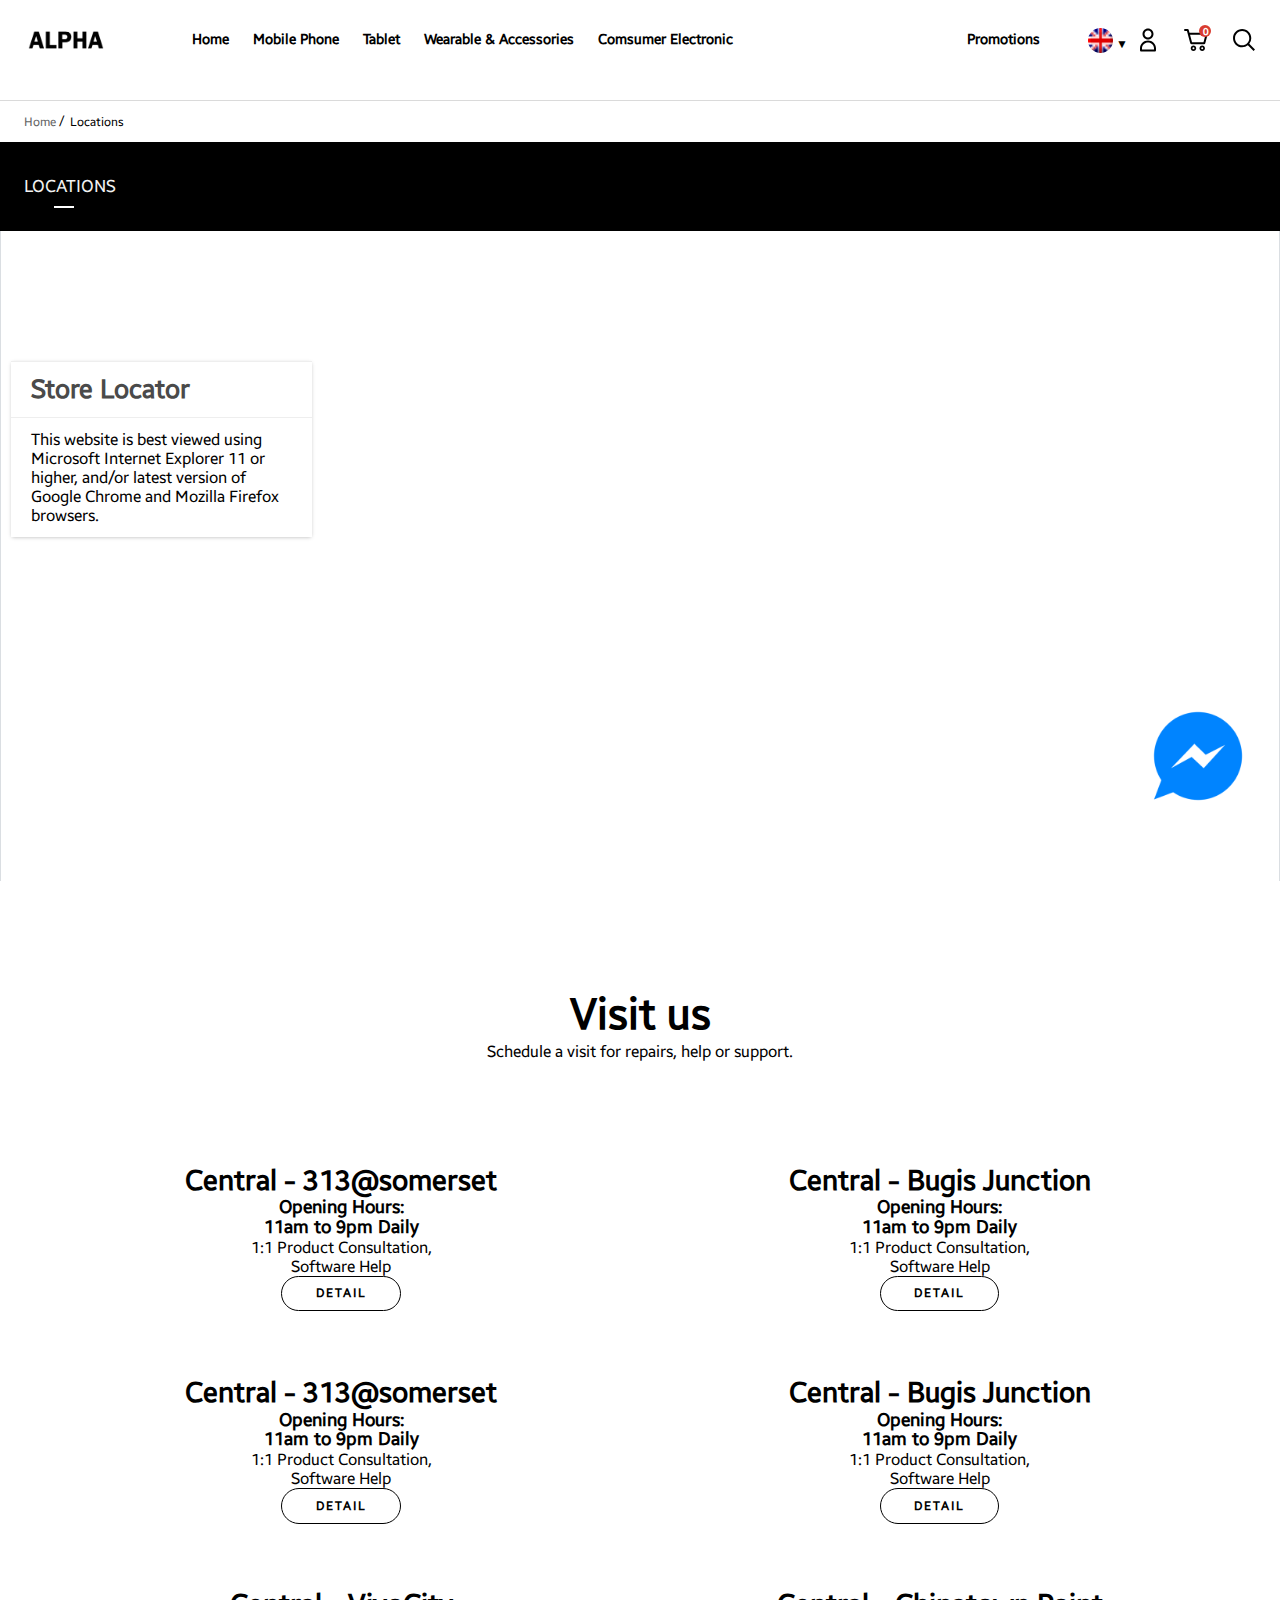
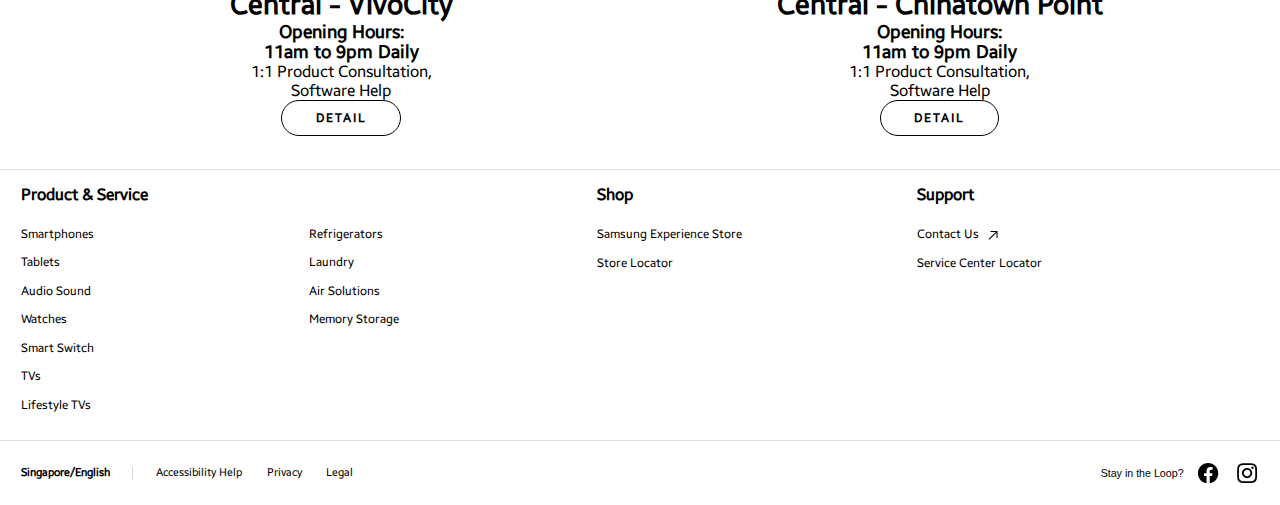
<file: findstore.html>
<!DOCTYPE html>
<html>
<head>
	<title>ALPHA</title>
	  <meta charset="utf-8">
  	  <meta name="viewport" content="width=device-width, initial-scale=1">

  	  <!-- main css for all page -->
  	  <link rel="stylesheet" type="text/css" href="css/main.css">
  	  <link rel="stylesheet" type="text/css" href="css/chatmsg.css">

  	  <!-- product page css -->
  	    <link rel="stylesheet" type="text/css" href="css/findstore.css">

</head>
<body class="s-filter--2019">
	<div class="gnb js-mobile-open">
		<div class="gnb__dimmed"></div>
		<nav class="gnb__nav" role="navigation">
			<div class="gnb__bar">
				<div class="gnb__bar-inner">
					<a href="#" an-tr="nv00_gnb--text-logo" an-ca="navigation" an-ac="gnb" an-la="logo" class="gnb__logo"><span class="hidden">Alpha</span></a>

					<div class="gnb__mobile-menu">
							
							<div class="set_language_ph_area">
								<a href="#" class="-btn set_icon_image" role="link" data-cart-url="#">
								<span class="hidden">Language Choose</span>
								<div class="icon">
									<img src="images/en.png">
									<span aria-hidden="true" class="set_language_chose_area">▼</span>

								</div>
							</a>

							<ul class="dropdown_language">
								<li>
									<a href="#"><img src="images/myanmarflag.jpg">
										<span>Burmese</span></a>
								</li>
							</ul>

							</div>

							<a href="#" class="gnb__cart-btn js-global-cart-btn js-has-carturl js-layer-open" role="button" data-div-id="#layerEmptyCart" an-tr="nv00_gnb—text-depth1" an-ca="navigation" an-ac="gnb" an-la="cart" data-cart-url="#">
								<span class="hidden">Cart</span>
								<svg class="icon" id="cart-bold" xmlns="http://www.w3.org/2000/svg" viewBox="0 0 96 96" focusable="false">
									<path d="M72.848 70.25c6.075 0 11 4.925 11 11s-4.925 11-11 11-11-4.925-11-11 4.925-11 11-11zm-35 0c6.075 0 11 4.925 11 11s-4.925 11-11 11-11-4.925-11-11c0-6.074 4.926-11 11-11zm35 7a4 4 0 10.002 8.001 4 4 0 00-.002-8.001zm-35 0a4 4 0 100 8 4 4 0 000-8zM13.892 3.75c2.287 0 4.376 1.55 5.058 3.72l.064.22 2.97 11.187h68.128a4.727 4.727 0 014.661 5.786l-.048.2-9.559 36.291c-.583 2.216-2.618 3.842-4.894 3.944l-.228.005H30.06c-2.287 0-4.377-1.55-5.06-3.72l-.063-.219-13.124-49.413-10.7.006-.004-8 12.782-.007zm72.03 23.127H24.108l8.027 30.226H77.96l7.962-30.226z"></path>
								</svg>
								<span class="gnb__cart-in-number gnb-cart-count" aria-live="polite" style="display:none;"></span>
							</a>
							
						<a class="gnb__search-btn gnb__search-btn-js" href="javascript:void(0)" aria-haspopup="true" role="button" an-tr="nv00_gnb--image-search" an-ca="navigation" an-ac="gnb" an-la="search">
							<span class="hidden">Search</span>
							<svg class="icon" id="search-bold" xmlns="http://www.w3.org/2000/svg" viewBox="0 0 96 96" focusable="false">
								<path d="M40.581 4.09c20.126 0 36.5 16.374 36.5 36.5a36.325 36.325 0 01-7.963 22.733l22.8 22.948-5.674 5.639-22.767-22.913a36.327 36.327 0 01-22.896 8.093c-20.126 0-36.5-16.374-36.5-36.5s16.374-36.5 36.5-36.5zm0 8c-15.715 0-28.5 12.785-28.5 28.5s12.785 28.5 28.5 28.5 28.5-12.785 28.5-28.5-12.785-28.5-28.5-28.5z"></path>
							</svg>
						</a>
						<a class="gnb__menu-btn js-gnb-menu-btn" href="javascript:void(0)" aria-haspopup="true" role="button" an-tr="nv00_gnb--image-action" an-ca="navigation" an-ac="gnb" an-la="gnb:open"><span>Open Menu</span>
							<svg class="icon" id="menu-bold" xmlns="http://www.w3.org/2000/svg" viewBox="0 0 96 96" focusable="false">
								<path d="M83 70v8H13v-8h70zm0-26v8H13v-8h70zm0-26v8H13v-8h70z"></path>
							</svg>
						</a>
					</div>

					<div class="gnb__menu-wrap">
						<div class="gnb__depth1-container">
							<div class="gnb__main">
								<ul class="gnb__depth1" role="menubar">

			<li class="gnb__depth1-menu" role="presentation">
							<a class="gnb__depth1-link" href="index.html" role="menuitem" an-tr="nv00_gnb--click-depth1" an-ca="navigation" an-ac="gnb" an-la="promotions"><span class="gnb__depth1-link-text">Home</span></a>
							
						</li>

			<li class="gnb__depth1-menu has-depth-menu" role="presentation">

				<a class="gnb__depth1-link" href="javascript:void(0)" role="menuitem" an-tr="nv00_gnb--hover-depth1" an-ca="navigation" an-ac="gnb" an-la="mobile">
					<span class="gnb__depth1-link-text">Mobile Phone</span>
					<svg class="icon icon--next" id="next-bold" xmlns="http://www.w3.org/2000/svg" viewBox="0 0 96 96" focusable="false">
						<path d="M35.757 84.389l-5.533-5.778 31.982-30.612L30.224 17.39l5.533-5.779 38.018 36.388z"></path>
					</svg>
				</a>
				<div class="gnb__depth2-wrap">
					<div class="gnb__depth-back-wrap">
						<a class="gnb__depth-back" href="javascript:;">
							<svg class="icon icon--back" id="backward-bold" xmlns="http://www.w3.org/2000/svg" viewBox="0 0 96 96" focusable="false">
								<path d="M40.544 11.613l5.538 5.774L18.335 44l75.054.001v8H18.337l27.745 26.612-5.538 5.774L2.611 48l37.933-36.387z"></path>
							</svg>
							<span class="hidden">Back to 1 Depth Menu</span>
						</a>
					</div>
					<div class="gnb__depth2-inner">
						<div class="gnb__depth2-title-wrap">
							<strong class="gnb__depth2-title">
									<a class="gnb__depth2-title-link" href="#" an-tr="nv00_gnb--click-depth1" an-ca="navigation" an-ac="gnb" an-la="mobile">Mobile Phone</a>
							</strong>
						</div>
						<ul class="gnb__depth2" role="menu">
							
							<li class="gnb__depth2-menu has-depth-menu" role="presentation">
								<a class="gnb__depth2-link" href="javascript:void(0)" role="menuitem" an-tr="nv00_gnb--hover-depth2" an-ca="navigation" an-ac="gnb" an-la="mobile:what is new">
									<span class="gnb__depth2-link-text">
										What's New
									</span>
									<svg class="icon icon--next" id="next-regular" xmlns="http://www.w3.org/2000/svg" viewBox="0 0 96 96" focusable="false">
										<path d="M31.828 16.306l3.457-3.612L72.172 48 35.285 83.306l-3.457-3.612L64.941 48z"></path>
									</svg>
									<svg class="icon icon--dropdown" id="open-down-bold" xmlns="http://www.w3.org/2000/svg" viewBox="0 0 96 96" focusable="false">
										<path d="M48 73.254L11.651 36.361l5.698-5.614L48 61.855l30.651-31.108 5.698 5.614z"></path>
									</svg>
								</a>
								<div class="gnb__depth3-wrap">
									<div class="gnb__depth3-inner">
										<ul class="gnb__depth3" role="menu">
											<li class="gnb__depth3-menu" role="presentation">
												
													<a class="gnb__depth3-link" href="whatnews.html" role="menuitem" an-tr="nv00_gnb--text-depth3" an-ca="navigation" an-ac="gnb" an-la="mobile:what is new:galaxy note20 and 20 ultra 5g">
														<span class="gnb__depth3-link-text">
															Galaxy Note20 | 20 Ultra 5G
														</span>
													</a>

											</li>
										
											<li class="gnb__depth3-menu" role="presentation">
												
													<a class="gnb__depth3-link" href="whatnews.html" role="menuitem" an-tr="nv00_gnb--text-depth3" an-ca="navigation" an-ac="gnb" an-la="mobile:what is new:galaxy z flod2 5g">
														<span class="gnb__depth3-link-text">
															Galaxy Z Fold2 5G
														</span>
													</a>

											</li>
										
											<li class="gnb__depth3-menu" role="presentation">
												
													<a class="gnb__depth3-link" href="whatnews.html" role="menuitem" an-tr="nv00_gnb--text-depth3" an-ca="navigation" an-ac="gnb" an-la="mobile:what is new:galaxy watch3">
														<span class="gnb__depth3-link-text">
															Galaxy Watch3 
														</span>
													</a>
											</li>
										
											<li class="gnb__depth3-menu" role="presentation">
												
													<a class="gnb__depth3-link" href="whatnews.html" role="menuitem" an-tr="nv00_gnb--text-depth3" an-ca="navigation" an-ac="gnb" an-la="mobile:what is new:galaxy buds live">
														<span class="gnb__depth3-link-text">
															Galaxy Buds Live
														</span>
													</a>

											</li>
										
											<li class="gnb__depth3-menu" role="presentation">
												
													<a class="gnb__depth3-link" href="whatnews.html" role="menuitem" an-tr="nv00_gnb--text-depth3" an-ca="navigation" an-ac="gnb" an-la="mobile:what is new:galaxy tab s7 and s7 plus 5g">
														<span class="gnb__depth3-link-text">
															Galaxy Tab S7 | S7+ 5G
														</span>
													</a>

											</li>
										
											<li class="gnb__depth3-menu" role="presentation">
												
													<a class="gnb__depth3-link" href="whatnews.html" role="menuitem" an-tr="nv00_gnb--text-depth3" an-ca="navigation" an-ac="gnb" an-la="mobile:what is new:galaxy s20 series">
														<span class="gnb__depth3-link-text">
															Galaxy S20 Series
														</span>
													</a>

											</li>
										
											<li class="gnb__depth3-menu" role="presentation">
												
													<a class="gnb__depth3-link" href="whatnews.html" role="menuitem" an-tr="nv00_gnb--text-depth3" an-ca="navigation" an-ac="gnb" an-la="mobile:what is new:galaxy a51">
														<span class="gnb__depth3-link-text">
															Galaxy A51
														</span>
													</a>

											</li>
										</ul>
									</div>
								</div>
							</li>

							<li class="gnb__depth2-menu has-depth-menu" role="presentation" data-type-code="23150000" data-group-code="23000000">
								<a class="gnb__depth2-link" href="javascript:void(0)" role="menuitem" an-tr="nv00_gnb--hover-depth2" an-ca="navigation" an-ac="gnb" an-la="mobile:smartphones">
									<span class="gnb__depth2-link-text">
										Smartphones
									</span>
									<svg class="icon icon--next" id="next-regular" xmlns="http://www.w3.org/2000/svg" viewBox="0 0 96 96" focusable="false">
										<path d="M31.828 16.306l3.457-3.612L72.172 48 35.285 83.306l-3.457-3.612L64.941 48z"></path>
									</svg>
									<svg class="icon icon--dropdown" id="open-down-bold" xmlns="http://www.w3.org/2000/svg" viewBox="0 0 96 96" focusable="false">
										<path d="M48 73.254L11.651 36.361l5.698-5.614L48 61.855l30.651-31.108 5.698 5.614z"></path>
									</svg>
								</a>
								<div class="gnb__depth3-wrap">
									<div class="gnb__depth3-inner">
										<ul class="gnb__depth3" role="menu">
											<li class="gnb__depth3-menu" role="presentation">
												
													<a class="gnb__depth3-link" href="overview.html" role="menuitem" an-tr="nv00_gnb--text-depth3" an-ca="navigation" an-ac="gnb" an-la="mobile:smartphones:overview">
														<span class="gnb__depth3-link-text">
															Overview
														</span>
													</a>

											</li>
										
											<li class="gnb__depth3-menu" role="presentation">
												
													<a class="gnb__depth3-link" href="shop.html" role="menuitem" an-tr="nv00_gnb--text-depth3" an-ca="navigation" an-ac="gnb" an-la="mobile:smartphones:galaxy z">
														<span class="gnb__depth3-link-text">
															Galaxy Z
														</span>
													</a>

											</li>
										
											<li class="gnb__depth3-menu" role="presentation">
												
													<a class="gnb__depth3-link" href="shop.html" role="menuitem" an-tr="nv00_gnb--text-depth3" an-ca="navigation" an-ac="gnb" an-la="mobile:smartphones:galaxy s">
														<span class="gnb__depth3-link-text">
															Galaxy S
														</span>
													</a>

											</li>
										
											<li class="gnb__depth3-menu" role="presentation">
												
													<a class="gnb__depth3-link" href="shop.html" role="menuitem" an-tr="nv00_gnb--text-depth3" an-ca="navigation" an-ac="gnb" an-la="mobile:smartphones:galaxy note">
														<span class="gnb__depth3-link-text">
															Galaxy Note
														</span>
													</a>
											</li>
										
											<li class="gnb__depth3-menu" role="presentation">
												
													<a class="gnb__depth3-link" href="shop.html" role="menuitem" an-tr="nv00_gnb--text-depth3" an-ca="navigation" an-ac="gnb" an-la="mobile:smartphones:galaxy a">
														<span class="gnb__depth3-link-text">
															Galaxy A
														</span>
													</a>

											</li>
										
											<li class="gnb__depth3-menu" role="presentation">
												
													<a class="gnb__depth3-link" href="shop.html" role="menuitem" an-tr="nv00_gnb--text-depth3" an-ca="navigation" an-ac="gnb" an-la="mobile:smartphones:galaxy m">
														<span class="gnb__depth3-link-text">
															Galaxy M
														</span>
													</a>

											</li>
										
											<li class="gnb__depth3-menu" role="presentation">
												
													<a class="gnb__depth3-link" href="shop.html" role="menuitem" an-tr="nv00_gnb--text-depth3" an-ca="navigation" an-ac="gnb" an-la="mobile:smartphones:accessories">
														<span class="gnb__depth3-link-text">
															Accessories
														</span>
													</a>
											</li>
										
											<li class="gnb__depth3-menu" role="presentation">
												
													<a class="gnb__depth3-link" href="shop.html" role="menuitem" an-tr="nv00_gnb--text-depth3" an-ca="navigation" an-ac="gnb" an-la="mobile:smartphones:see all">
														<span class="gnb__depth3-link-text">
															See All
														</span>
													</a>

											</li>
										</ul>
									</div>
								</div>
							</li>
							
							<li class="gnb__depth2-menu has-depth-menu" role="presentation" data-type-code="23160000" data-group-code="23000000">
								<a class="gnb__depth2-link" href="javascript:void(0)" role="menuitem" an-tr="nv00_gnb--hover-depth2" an-ca="navigation" an-ac="gnb" an-la="mobile:tablets">
									<span class="gnb__depth2-link-text">
										Tablets
									</span>
									<svg class="icon icon--next" id="next-regular" xmlns="http://www.w3.org/2000/svg" viewBox="0 0 96 96" focusable="false">
										<path d="M31.828 16.306l3.457-3.612L72.172 48 35.285 83.306l-3.457-3.612L64.941 48z"></path>
									</svg>
									<svg class="icon icon--dropdown" id="open-down-bold" xmlns="http://www.w3.org/2000/svg" viewBox="0 0 96 96" focusable="false">
										<path d="M48 73.254L11.651 36.361l5.698-5.614L48 61.855l30.651-31.108 5.698 5.614z"></path>
									</svg>
								</a>
								<div class="gnb__depth3-wrap">
									<div class="gnb__depth3-inner">
										<ul class="gnb__depth3" role="menu">
											<li class="gnb__depth3-menu" role="presentation">
												
													<a class="gnb__depth3-link" href="overview.html" role="menuitem" an-tr="nv00_gnb--text-depth3" an-ca="navigation" an-ac="gnb" an-la="mobile:tablets:overview">
														<span class="gnb__depth3-link-text">
															Overview
														</span>
													</a>

											</li>
										
											<li class="gnb__depth3-menu" role="presentation">
												
													<a class="gnb__depth3-link" href="shop.html" role="menuitem" an-tr="nv00_gnb--text-depth3" an-ca="navigation" an-ac="gnb" an-la="mobile:tablets:galaxy tab s">
														<span class="gnb__depth3-link-text">
															Galaxy Tab S
														</span>
													</a>

											</li>
										
											<li class="gnb__depth3-menu" role="presentation">
												
													<a class="gnb__depth3-link" href="shop.html" role="menuitem" an-tr="nv00_gnb--text-depth3" an-ca="navigation" an-ac="gnb" an-la="mobile:tablets:galaxy tab a">
														<span class="gnb__depth3-link-text">
															Galaxy Tab A
														</span>
													</a>

											</li>
										
											<li class="gnb__depth3-menu" role="presentation">
												
													<a class="gnb__depth3-link" href="shop.html" role="menuitem" an-tr="nv00_gnb--text-depth3" an-ca="navigation" an-ac="gnb" an-la="mobile:tablets:accessories">
														<span class="gnb__depth3-link-text">
															Accessories
														</span>
													</a>

											</li>
										
											<li class="gnb__depth3-menu" role="presentation">
												
													<a class="gnb__depth3-link" href="shop.html" role="menuitem" an-tr="nv00_gnb--text-depth3" an-ca="navigation" an-ac="gnb" an-la="mobile:tablets:see all">
														<span class="gnb__depth3-link-text">
															See All
														</span>
													</a>

											</li>
										</ul>
									</div>
								</div>
							</li>

							<li class="gnb__depth2-menu has-depth-menu" role="presentation" data-type-code="23170000" data-group-code="23000000">
								<a class="gnb__depth2-link" href="javascript:void(0)" role="menuitem" an-tr="nv00_gnb--hover-depth2" an-ca="navigation" an-ac="gnb" an-la="mobile:watches">
									<span class="gnb__depth2-link-text">
										Watches
									</span>
									<svg class="icon icon--next" id="next-regular" xmlns="http://www.w3.org/2000/svg" viewBox="0 0 96 96" focusable="false">
										<path d="M31.828 16.306l3.457-3.612L72.172 48 35.285 83.306l-3.457-3.612L64.941 48z"></path>
									</svg>
									<svg class="icon icon--dropdown" id="open-down-bold" xmlns="http://www.w3.org/2000/svg" viewBox="0 0 96 96" focusable="false">
										<path d="M48 73.254L11.651 36.361l5.698-5.614L48 61.855l30.651-31.108 5.698 5.614z"></path>
									</svg>
								</a>
								<div class="gnb__depth3-wrap">
									<div class="gnb__depth3-inner">
										<ul class="gnb__depth3" role="menu">
											<li class="gnb__depth3-menu" role="presentation">
												
													<a class="gnb__depth3-link" href="overview.html" role="menuitem" an-tr="nv00_gnb--text-depth3" an-ca="navigation" an-ac="gnb" an-la="mobile:watches:overview">
														<span class="gnb__depth3-link-text">
															Overview
														</span>
													</a>

											</li>
										
											<li class="gnb__depth3-menu" role="presentation">
												
													<a class="gnb__depth3-link" href="shop.html" role="menuitem" an-tr="nv00_gnb--text-depth3" an-ca="navigation" an-ac="gnb" an-la="mobile:watches:galaxy watch">
														<span class="gnb__depth3-link-text">
															Galaxy Watch
														</span>
													</a>
												
											</li>
										
											<li class="gnb__depth3-menu" role="presentation">
												
													<a class="gnb__depth3-link" href="shop.html" role="menuitem" an-tr="nv00_gnb--text-depth3" an-ca="navigation" an-ac="gnb" an-la="mobile:watches:galaxy watch active2">
														<span class="gnb__depth3-link-text">
															Galaxy Watch Active2
														</span>
													</a>

											</li>
										
											<li class="gnb__depth3-menu" role="presentation">
												
													<a class="gnb__depth3-link" href="shop.html" role="menuitem" an-tr="nv00_gnb--text-depth3" an-ca="navigation" an-ac="gnb" an-la="mobile:watches:galaxy fit">
														<span class="gnb__depth3-link-text">
															Galaxy Fit
														</span>
													</a>							

											</li>
										
											<li class="gnb__depth3-menu" role="presentation">
												
													<a class="gnb__depth3-link" href="shop.html" role="menuitem" an-tr="nv00_gnb--text-depth3" an-ca="navigation" an-ac="gnb" an-la="mobile:watches:accessories">
														<span class="gnb__depth3-link-text">
															Accessories
														</span>
													</a>

											</li>
										
											<li class="gnb__depth3-menu" role="presentation">
												
													<a class="gnb__depth3-link" href="shop.html" role="menuitem" an-tr="nv00_gnb--text-depth3" an-ca="navigation" an-ac="gnb" an-la="mobile:watches:see all">
														<span class="gnb__depth3-link-text">
															See All
														</span>
													</a>

											</li>
										</ul>
									</div>
								</div>
							</li>

							<li class="gnb__depth2-menu has-depth-menu" role="presentation" data-type-code="23170000" data-group-code="23000000">
								<a class="gnb__depth2-link" href="javascript:void(0)" role="menuitem" an-tr="nv00_gnb--hover-depth2" an-ca="navigation" an-ac="gnb" an-la="mobile:audio">
									<span class="gnb__depth2-link-text">
										Audio
									</span>
									<svg class="icon icon--next" id="next-regular" xmlns="http://www.w3.org/2000/svg" viewBox="0 0 96 96" focusable="false">
										<path d="M31.828 16.306l3.457-3.612L72.172 48 35.285 83.306l-3.457-3.612L64.941 48z"></path>
									</svg>
									<svg class="icon icon--dropdown" id="open-down-bold" xmlns="http://www.w3.org/2000/svg" viewBox="0 0 96 96" focusable="false">
										<path d="M48 73.254L11.651 36.361l5.698-5.614L48 61.855l30.651-31.108 5.698 5.614z"></path>
									</svg>
								</a>
								<div class="gnb__depth3-wrap">
									<div class="gnb__depth3-inner">
										<ul class="gnb__depth3" role="menu">
											<li class="gnb__depth3-menu" role="presentation">
												
													<a class="gnb__depth3-link" href="overview.html" role="menuitem" an-tr="nv00_gnb--text-depth3" an-ca="navigation" an-ac="gnb" an-la="mobile:audio:overview">
														<span class="gnb__depth3-link-text">
															Overview
														</span>
													</a>
												
												
											</li>
										
											<li class="gnb__depth3-menu" role="presentation">
												
													<a class="gnb__depth3-link" href="shop.html" role="menuitem" an-tr="nv00_gnb--text-depth3" an-ca="navigation" an-ac="gnb" an-la="mobile:audio:galaxy buds plus">
														<span class="gnb__depth3-link-text">
															Galaxy Buds+
														</span>
													</a>
												
												
											</li>
										
											<li class="gnb__depth3-menu" role="presentation">
												
													<a class="gnb__depth3-link" href="shop.html" role="menuitem" an-tr="nv00_gnb--text-depth3" an-ca="navigation" an-ac="gnb" an-la="mobile:audio:akg headphones">
														<span class="gnb__depth3-link-text">
															AKG Headphones
														</span>
													</a>
												
												
											</li>
										
											<li class="gnb__depth3-menu" role="presentation">
												
													<a class="gnb__depth3-link" href="shop.html" role="menuitem" an-tr="nv00_gnb--text-depth3" an-ca="navigation" an-ac="gnb" an-la="mobile:audio:see all">
														<span class="gnb__depth3-link-text">
															See All
														</span>
													</a>
												
												
											</li>
										</ul>
									</div>
								</div>
							</li>
							

							<li class="gnb__depth2-menu has-depth-menu" role="presentation" data-type-code="23190000" data-group-code="23000000">
								<a class="gnb__depth2-link" href="javascript:void(0)" role="menuitem" an-tr="nv00_gnb--hover-depth2" an-ca="navigation" an-ac="gnb" an-la="mobile:accessories">
									<span class="gnb__depth2-link-text">
										Accessories
									</span>
									<svg class="icon icon--next" id="next-regular" xmlns="http://www.w3.org/2000/svg" viewBox="0 0 96 96" focusable="false">
										<path d="M31.828 16.306l3.457-3.612L72.172 48 35.285 83.306l-3.457-3.612L64.941 48z"></path>
									</svg>
									<svg class="icon icon--dropdown" id="open-down-bold" xmlns="http://www.w3.org/2000/svg" viewBox="0 0 96 96" focusable="false">
										<path d="M48 73.254L11.651 36.361l5.698-5.614L48 61.855l30.651-31.108 5.698 5.614z"></path>
									</svg>
								</a>
								<div class="gnb__depth3-wrap">
									<div class="gnb__depth3-inner">
										<ul class="gnb__depth3" role="menu">
											<li class="gnb__depth3-menu" role="presentation">
												
													<a class="gnb__depth3-link" href="overview.html" role="menuitem" an-tr="nv00_gnb--text-depth3" an-ca="navigation" an-ac="gnb" an-la="mobile:accessories:overview">
														<span class="gnb__depth3-link-text">
															Overview
														</span>
													</a>
												
												
											</li>
										
											<li class="gnb__depth3-menu" role="presentation">
												
													<a class="gnb__depth3-link" href="shop.html" role="menuitem" an-tr="nv00_gnb--text-depth3" an-ca="navigation" an-ac="gnb" an-la="mobile:accessories:smartphones accessories">
														<span class="gnb__depth3-link-text">
															Smartphones Accessories
														</span>
													</a>
												
												
											</li>
										
											<li class="gnb__depth3-menu" role="presentation">
												
													<a class="gnb__depth3-link" href="shop.html" role="menuitem" an-tr="nv00_gnb--text-depth3" an-ca="navigation" an-ac="gnb" an-la="mobile:accessories:tablets accessories">
														<span class="gnb__depth3-link-text">
															Tablets Accessories
														</span>
													</a>
												
												
											</li>
										
											<li class="gnb__depth3-menu" role="presentation">
												
													<a class="gnb__depth3-link" href="shop.html" role="menuitem" an-tr="nv00_gnb--text-depth3" an-ca="navigation" an-ac="gnb" an-la="mobile:accessories:see all">
														<span class="gnb__depth3-link-text">
															See All
														</span>
													</a>
												
												
											</li>
										</ul>
									</div>
								</div>
							</li>
							

							<li class="gnb__depth2-menu has-depth-menu" role="presentation" data-group-code="23000000">
								<a class="gnb__depth2-link" href="javascript:void(0)" role="menuitem" an-tr="nv00_gnb--hover-depth2" an-ca="navigation" an-ac="gnb" an-la="mobile:apps and services">
									<span class="gnb__depth2-link-text">
										Apps &amp; Services
									</span>
									<svg class="icon icon--next" id="next-regular" xmlns="http://www.w3.org/2000/svg" viewBox="0 0 96 96" focusable="false">
										<path d="M31.828 16.306l3.457-3.612L72.172 48 35.285 83.306l-3.457-3.612L64.941 48z"></path>
									</svg>
									<svg class="icon icon--dropdown" id="open-down-bold" xmlns="http://www.w3.org/2000/svg" viewBox="0 0 96 96" focusable="false">
										<path d="M48 73.254L11.651 36.361l5.698-5.614L48 61.855l30.651-31.108 5.698 5.614z"></path>
									</svg>
								</a>
								<div class="gnb__depth3-wrap">
									<div class="gnb__depth3-inner">
										<ul class="gnb__depth3" role="menu">
											<li class="gnb__depth3-menu" role="presentation">
												
													<a class="gnb__depth3-link" href="overview.html" role="menuitem" an-tr="nv00_gnb--text-depth3" an-ca="navigation" an-ac="gnb" an-la="mobile:apps and services:overview">
														<span class="gnb__depth3-link-text">
															Overview
														</span>
													</a>
												
												
											</li>
										
											<li class="gnb__depth3-menu" role="presentation">
												
													<a class="gnb__depth3-link" href="shop.html" role="menuitem" an-tr="nv00_gnb--text-depth3" an-ca="navigation" an-ac="gnb" an-la="mobile:apps and services:galaxy store">
														<span class="gnb__depth3-link-text">
															Galaxy Store
														</span>
													</a>
												
												
											</li>
										
											<li class="gnb__depth3-menu" role="presentation">
												
													<a class="gnb__depth3-link" href="shop.html" role="menuitem" an-tr="nv00_gnb--text-depth3" an-ca="navigation" an-ac="gnb" an-la="mobile:apps and services:bixby">
														<span class="gnb__depth3-link-text">
															Bixby
														</span>
													</a>
												
												
											</li>
										
											<li class="gnb__depth3-menu" role="presentation">
												
													<a class="gnb__depth3-link" href="shop.html" role="menuitem" an-tr="nv00_gnb--text-depth3" an-ca="navigation" an-ac="gnb" an-la="mobile:apps and services:samsung pay">
														<span class="gnb__depth3-link-text">
															Samsung Pay
														</span>
													</a>
												
												
											</li>
										
											<li class="gnb__depth3-menu" role="presentation">
												
													<a class="gnb__depth3-link" href="shop.html" role="menuitem" an-tr="nv00_gnb--text-depth3" an-ca="navigation" an-ac="gnb" an-la="mobile:apps and services:samsung health">
														<span class="gnb__depth3-link-text">
															Samsung Health
														</span>
													</a>
												
												
											</li>
										
											<li class="gnb__depth3-menu" role="presentation">
												
													<a class="gnb__depth3-link" href="shop.html" role="menuitem" an-tr="nv00_gnb--text-depth3" an-ca="navigation" an-ac="gnb" an-la="mobile:apps and services:samsung dex">
														<span class="gnb__depth3-link-text">
															Samsung DeX
														</span>
													</a>
												
												
											</li>
										
											<li class="gnb__depth3-menu" role="presentation">
												
													<a class="gnb__depth3-link" href="shop.html" role="menuitem" an-tr="nv00_gnb--text-depth3" an-ca="navigation" an-ac="gnb" an-la="mobile:apps and services:samsung members">
														<span class="gnb__depth3-link-text">
															Samsung Members
														</span>
													</a>
												
												
											</li>
										
											<li class="gnb__depth3-menu" role="presentation">
												
													<a class="gnb__depth3-link" href="shop.html" role="menuitem" an-tr="nv00_gnb--text-depth3" an-ca="navigation" an-ac="gnb" an-la="mobile:apps and services:one ui 2">
														<span class="gnb__depth3-link-text">
															One UI 2
														</span>
													</a>
												
												
											</li>
										
											<li class="gnb__depth3-menu" role="presentation">
												
													<a class="gnb__depth3-link" href="shop.html" role="menuitem" an-tr="nv00_gnb--text-depth3" an-ca="navigation" an-ac="gnb" an-la="mobile:apps and services:smart switch">
														<span class="gnb__depth3-link-text">
															Smart Switch
														</span>
													</a>
												
												
											</li>
										
											<li class="gnb__depth3-menu" role="presentation">
												
													<a class="gnb__depth3-link" href="shop.html" role="menuitem" an-tr="nv00_gnb--text-depth3" an-ca="navigation" an-ac="gnb" an-la="mobile:apps and services:see all">
														<span class="gnb__depth3-link-text">
															See All
														</span>
													</a>
												
												
											</li>
										</ul>
									</div>
								</div>
							</li>
							

							<li class="gnb__depth2-menu has-depth-menu" role="presentation" data-group-code="23000000">
								<a class="gnb__depth2-link" href="javascript:void(0)" role="menuitem" an-tr="nv00_gnb--hover-depth2" an-ca="navigation" an-ac="gnb" an-la="mobile:smart ways to buy">
									<span class="gnb__depth2-link-text">
										Smart Ways to Buy
									</span>
									<svg class="icon icon--next" id="next-regular" xmlns="http://www.w3.org/2000/svg" viewBox="0 0 96 96" focusable="false">
										<path d="M31.828 16.306l3.457-3.612L72.172 48 35.285 83.306l-3.457-3.612L64.941 48z"></path>
									</svg>
									<svg class="icon icon--dropdown" id="open-down-bold" xmlns="http://www.w3.org/2000/svg" viewBox="0 0 96 96" focusable="false">
										<path d="M48 73.254L11.651 36.361l5.698-5.614L48 61.855l30.651-31.108 5.698 5.614z"></path>
									</svg>
								</a>
								<div class="gnb__depth3-wrap">
									<div class="gnb__depth3-inner">
										<ul class="gnb__depth3" role="menu">
											<li class="gnb__depth3-menu" role="presentation">
												
													<a class="gnb__depth3-link" href="overview.html" role="menuitem" an-tr="nv00_gnb--text-depth3" an-ca="navigation" an-ac="gnb" an-la="mobile:smart ways to buy:test drive with galaxy">
														<span class="gnb__depth3-link-text">
															Test Drive with Galaxy
														</span>
													</a>
												
												
											</li>
										
											<li class="gnb__depth3-menu" role="presentation">
												
													<a class="gnb__depth3-link" href="shop.html" role="menuitem" an-tr="nv00_gnb--text-depth3" an-ca="navigation" an-ac="gnb" an-la="mobile:smart ways to buy:unfold the future">
														<span class="gnb__depth3-link-text">
															Unfold the Future
														</span>
													</a>
												
												
											</li>
										
											<li class="gnb__depth3-menu" role="presentation">
												
													<a class="gnb__depth3-link" href="shop.html" role="menuitem" an-tr="nv00_gnb--text-depth3" an-ca="navigation" an-ac="gnb" an-la="mobile:smart ways to buy:video call with vpromoter">
														<span class="gnb__depth3-link-text">
															Video Call with vPromoter
														</span>
													</a>
												
												
											</li>
										
											<li class="gnb__depth3-menu" role="presentation">
												
													<a class="gnb__depth3-link" href="shop.html" role="menuitem" an-tr="nv00_gnb--text-depth3" an-ca="navigation" an-ac="gnb" an-la="mobile:smart ways to buy:upgrade to galaxy">
														<span class="gnb__depth3-link-text">
															Upgrade to Galaxy
														</span>
													</a>
												
												
											</li>
										
											<li class="gnb__depth3-menu" role="presentation">
												
													<a class="gnb__depth3-link" href="shop.html" role="menuitem" an-tr="nv00_gnb--text-depth3" an-ca="navigation" an-ac="gnb" an-la="mobile:smart ways to buy:samsung trade up">
														<span class="gnb__depth3-link-text">
															Samsung Trade Up
														</span>
													</a>
												
												
											</li>
										
											<li class="gnb__depth3-menu" role="presentation">
												
													<a class="gnb__depth3-link" href="shop.html" role="menuitem" an-tr="nv00_gnb--text-depth3" an-ca="navigation" an-ac="gnb" an-la="mobile:smart ways to buy:why buy online">
														<span class="gnb__depth3-link-text">
															Why Buy Online
														</span>
													</a>
												
												
											</li>
										</ul>
									</div>
								</div>
							</li>
							
							
						</ul>
						<div class="gnb__feature-container">
							<a class="gnb__feature-container-link" href="#" an-tr="nv00_gnb--cta-feature" an-ca="navigation" an-ac="gnb" an-la="feature image:mobile:galaxy note20 and 20 ultra 5g:learn more">
								<div class="image">
									<img class="image__preview responsive-img" data-desktop-src="images/All_GNB_624X624_canvas_featured.webp" data-mobile-src="images/All_GNB_624X624_canvas_featured.webp" alt=""/>
									<img class="image__main responsive-img" data-desktop-src="images/All_GNB_624X624_canvas_featured.webp" data-mobile-src="images/All_GNB_624X624_canvas_featured.webp" alt=""/>
								</div>
								<div class="gnb__feature-container-contents">
									<p class="gnb__feature-container-description">Galaxy Note20 | 20 Ultra 5G</p>
									<span class="cta cta--underline cta--black" href="#">Learn more</span>
								</div>
							</a>
							
						</div>
						<a class="gnb__depth2-close" href="javascript:void(0)" role="button" an-tr="nv00_gnb--image-action" an-ca="navigation" an-ac="gnb" an-la="gnb:close">
							<span class="hidden">Open Menu</span>
							<svg class="icon" id="delete-bold" xmlns="http://www.w3.org/2000/svg" viewBox="0 0 96 96" focusable="false">
								<path d="M79.17 11.17L48 42.34 16.83 11.17l-5.66 5.66L42.34 48 11.17 79.17l5.66 5.66L48 53.66l31.17 31.17 5.66-5.66L53.66 48l31.17-31.17z"></path>
							</svg>
						</a>
					</div>
				</div>
			</li>
		
			
			
			
			<li class="gnb__depth1-menu has-depth-menu" role="presentation">
				<a class="gnb__depth1-link" href="javascript:void(0)" role="menuitem" an-tr="nv00_gnb--hover-depth1" an-ca="navigation" an-ac="gnb" an-la="tv and audio">
					<span class="gnb__depth1-link-text">Tablet</span>
					<svg class="icon icon--next" id="next-bold" xmlns="http://www.w3.org/2000/svg" viewBox="0 0 96 96" focusable="false">
						<path d="M35.757 84.389l-5.533-5.778 31.982-30.612L30.224 17.39l5.533-5.779 38.018 36.388z"></path>
					</svg>
				</a>
				<div class="gnb__depth2-wrap">
					<div class="gnb__depth-back-wrap">
						<a class="gnb__depth-back" href="javascript:;">
							<svg class="icon icon--back" id="backward-bold" xmlns="http://www.w3.org/2000/svg" viewBox="0 0 96 96" focusable="false">
								<path d="M40.544 11.613l5.538 5.774L18.335 44l75.054.001v8H18.337l27.745 26.612-5.538 5.774L2.611 48l37.933-36.387z"></path>
							</svg>
							<span class="hidden">Back to 1 Depth Menu</span>
						</a>
					</div>
					<div class="gnb__depth2-inner">
						<div class="gnb__depth2-title-wrap">
							<strong class="gnb__depth2-title">
								
									<span class="gnb__depth2-title-text">Tablet</span>
								
							</strong>
						</div>
						<ul class="gnb__depth2" role="menu">
							
							<li class="gnb__depth2-menu has-depth-menu" role="presentation">
								<a class="gnb__depth2-link" href="javascript:void(0)" role="menuitem" an-tr="nv00_gnb--hover-depth2" an-ca="navigation" an-ac="gnb" an-la="tv and audio:what is new">
									<span class="gnb__depth2-link-text">
										What's New
									</span>
									<svg class="icon icon--next" id="next-regular" xmlns="http://www.w3.org/2000/svg" viewBox="0 0 96 96" focusable="false">
										<path d="M31.828 16.306l3.457-3.612L72.172 48 35.285 83.306l-3.457-3.612L64.941 48z"></path>
									</svg>
									<svg class="icon icon--dropdown" id="open-down-bold" xmlns="http://www.w3.org/2000/svg" viewBox="0 0 96 96" focusable="false">
										<path d="M48 73.254L11.651 36.361l5.698-5.614L48 61.855l30.651-31.108 5.698 5.614z"></path>
									</svg>
								</a>
								<div class="gnb__depth3-wrap">
									<div class="gnb__depth3-inner">
										<ul class="gnb__depth3" role="menu">
											<li class="gnb__depth3-menu" role="presentation">
												
													<a class="gnb__depth3-link" href="whatnews.html" role="menuitem" an-tr="nv00_gnb--text-depth3" an-ca="navigation" an-ac="gnb" an-la="tv and audio:what is new:2020 qled 8k">
														<span class="gnb__depth3-link-text">
															2020 QLED 8K
														</span>
													</a>
												
												
											</li>
										
											<li class="gnb__depth3-menu" role="presentation">
												
													<a class="gnb__depth3-link" href="whatnews.html" role="menuitem" an-tr="nv00_gnb--text-depth3" an-ca="navigation" an-ac="gnb" an-la="tv and audio:what is new:2020 lifestyle tv">
														<span class="gnb__depth3-link-text">
															2020 Lifestyle TV
														</span>
													</a>
												
												
											</li>
										
											<li class="gnb__depth3-menu" role="presentation">
												
													<a class="gnb__depth3-link" href="whatnews.html" role="menuitem" an-tr="nv00_gnb--text-depth3" an-ca="navigation" an-ac="gnb" an-la="tv and audio:what is new:2020 the frame">
														<span class="gnb__depth3-link-text">
															2020 The Frame
														</span>
													</a>
												
												
											</li>
										
											<li class="gnb__depth3-menu" role="presentation">
												
													<a class="gnb__depth3-link" href="whatnews.html" role="menuitem" an-tr="nv00_gnb--text-depth3" an-ca="navigation" an-ac="gnb" an-la="tv and audio:what is new:2020 the serif">
														<span class="gnb__depth3-link-text">
															2020 The Serif
														</span>
													</a>
												
												
											</li>
										
											<li class="gnb__depth3-menu" role="presentation">
												
													<a class="gnb__depth3-link" href="whatnews.html" role="menuitem" an-tr="nv00_gnb--text-depth3" an-ca="navigation" an-ac="gnb" an-la="tv and audio:what is new:what is smart tv">
														<span class="gnb__depth3-link-text">
															What is Smart TV
														</span>
													</a>
												
												
											</li>
										
											<li class="gnb__depth3-menu" role="presentation">
												
													<a class="gnb__depth3-link" href="whatnews.html" role="menuitem" an-tr="nv00_gnb--text-depth3" an-ca="navigation" an-ac="gnb" an-la="tv and audio:what is new:super big tv">
														<span class="gnb__depth3-link-text">
															Super Big TV
														</span>
													</a>
												
												
											</li>
										
											<li class="gnb__depth3-menu" role="presentation">
												
													<a class="gnb__depth3-link" href="whatnews.html" role="menuitem" an-tr="nv00_gnb--text-depth3" an-ca="navigation" an-ac="gnb" an-la="tv and audio:what is new:all about tv">
														<span class="gnb__depth3-link-text">
															All about TV
														</span>
													</a>
												
												
											</li>
										
											<li class="gnb__depth3-menu" role="presentation">
												
													<a class="gnb__depth3-link" href="whatnews.html" role="menuitem" an-tr="nv00_gnb--text-depth3" an-ca="navigation" an-ac="gnb" an-la="tv and audio:what is new:2020 soundbars">
														<span class="gnb__depth3-link-text">
															2020 Soundbars
														</span>
													</a>
												
												
											</li>
										</ul>
									</div>
								</div>
							</li>
							
							
						
							
							<li class="gnb__depth2-menu has-depth-menu" role="presentation" data-type-code="26010000" data-group-code="26000000">
								<a class="gnb__depth2-link" href="javascript:void(0)" role="menuitem" an-tr="nv00_gnb--hover-depth2" an-ca="navigation" an-ac="gnb" an-la="tv and audio:tvs">
									<span class="gnb__depth2-link-text">
										TVs
									</span>
									<svg class="icon icon--next" id="next-regular" xmlns="http://www.w3.org/2000/svg" viewBox="0 0 96 96" focusable="false">
										<path d="M31.828 16.306l3.457-3.612L72.172 48 35.285 83.306l-3.457-3.612L64.941 48z"></path>
									</svg>
									<svg class="icon icon--dropdown" id="open-down-bold" xmlns="http://www.w3.org/2000/svg" viewBox="0 0 96 96" focusable="false">
										<path d="M48 73.254L11.651 36.361l5.698-5.614L48 61.855l30.651-31.108 5.698 5.614z"></path>
									</svg>
								</a>
								<div class="gnb__depth3-wrap">
									<div class="gnb__depth3-inner">
										<ul class="gnb__depth3" role="menu">
											<li class="gnb__depth3-menu" role="presentation">
												
													<a class="gnb__depth3-link" href="overview.html" role="menuitem" an-tr="nv00_gnb--text-depth3" an-ca="navigation" an-ac="gnb" an-la="tv and audio:tvs:overview">
														<span class="gnb__depth3-link-text">
															Overview
														</span>
													</a>
												
												
											</li>
										
											<li class="gnb__depth3-menu" role="presentation">
												
													<a class="gnb__depth3-link" href="shop.html" role="menuitem" an-tr="nv00_gnb--text-depth3" an-ca="navigation" an-ac="gnb" an-la="tv and audio:tvs:qled">
														<span class="gnb__depth3-link-text">
															QLED
														</span>
													</a>
												
												
											</li>
										
											<li class="gnb__depth3-menu" role="presentation">
												
													<a class="gnb__depth3-link" href="shop.html" role="menuitem" an-tr="nv00_gnb--text-depth3" an-ca="navigation" an-ac="gnb" an-la="tv and audio:tvs:crystal uhd">
														<span class="gnb__depth3-link-text">
															Crystal UHD
														</span>
													</a>
												
												
											</li>
										
											<li class="gnb__depth3-menu" role="presentation">
												
													<a class="gnb__depth3-link" href="shop.html" role="menuitem" an-tr="nv00_gnb--text-depth3" an-ca="navigation" an-ac="gnb" an-la="tv and audio:tvs:8k tvs">
														<span class="gnb__depth3-link-text">
															8K TVs
														</span>
													</a>
												
												
											</li>
										
											<li class="gnb__depth3-menu" role="presentation">
												
													<a class="gnb__depth3-link" href="shop.html" role="menuitem" an-tr="nv00_gnb--text-depth3" an-ca="navigation" an-ac="gnb" an-la="tv and audio:tvs:4k tvs">
														<span class="gnb__depth3-link-text">
															4K TVs
														</span>
													</a>
												
												
											</li>
										
											<li class="gnb__depth3-menu" role="presentation">
												
													<a class="gnb__depth3-link" href="shop.html" role="menuitem" an-tr="nv00_gnb--text-depth3" an-ca="navigation" an-ac="gnb" an-la="tv and audio:tvs:full hd and hd tvs">
														<span class="gnb__depth3-link-text">
															Full HD/HD TVs
														</span>
													</a>
												
												
											</li>
										
											<li class="gnb__depth3-menu" role="presentation">
												
													<a class="gnb__depth3-link" href="shop.html" role="menuitem" an-tr="nv00_gnb--text-depth3" an-ca="navigation" an-ac="gnb" an-la="tv and audio:tvs:smart tvs">
														<span class="gnb__depth3-link-text">
															Smart TVs
														</span>
													</a>
												
												
											</li>
										
											<li class="gnb__depth3-menu" role="presentation">
												
													<a class="gnb__depth3-link" href="shop.html" role="menuitem" an-tr="nv00_gnb--text-depth3" an-ca="navigation" an-ac="gnb" an-la="tv and audio:tvs:tv accessories">
														<span class="gnb__depth3-link-text">
															TV Accessories
														</span>
													</a>
												
												
											</li>
										
											<li class="gnb__depth3-menu" role="presentation">
												
													<a class="gnb__depth3-link" href="shop.html" role="menuitem" an-tr="nv00_gnb--text-depth3" an-ca="navigation" an-ac="gnb" an-la="tv and audio:tvs:see all">
														<span class="gnb__depth3-link-text">
															See All
														</span>
													</a>
												
												
											</li>
										</ul>
									</div>
								</div>
							</li>
							
							
							<li class="gnb__depth2-menu has-depth-menu" role="presentation" data-type-code="26010000" data-group-code="26000000">
								<a class="gnb__depth2-link" href="javascript:void(0)" role="menuitem" an-tr="nv00_gnb--hover-depth2" an-ca="navigation" an-ac="gnb" an-la="tv and audio:lifestyle tvs">
									<span class="gnb__depth2-link-text">
										Lifestyle TVs
									</span>
									<svg class="icon icon--next" id="next-regular" xmlns="http://www.w3.org/2000/svg" viewBox="0 0 96 96" focusable="false">
										<path d="M31.828 16.306l3.457-3.612L72.172 48 35.285 83.306l-3.457-3.612L64.941 48z"></path>
									</svg>
									<svg class="icon icon--dropdown" id="open-down-bold" xmlns="http://www.w3.org/2000/svg" viewBox="0 0 96 96" focusable="false">
										<path d="M48 73.254L11.651 36.361l5.698-5.614L48 61.855l30.651-31.108 5.698 5.614z"></path>
									</svg>
								</a>
								<div class="gnb__depth3-wrap">
									<div class="gnb__depth3-inner">
										<ul class="gnb__depth3" role="menu">
											<li class="gnb__depth3-menu" role="presentation">
												
													<a class="gnb__depth3-link" href="overview.html" role="menuitem" an-tr="nv00_gnb--text-depth3" an-ca="navigation" an-ac="gnb" an-la="tv and audio:lifestyle tvs:overview">
														<span class="gnb__depth3-link-text">
															Overview
														</span>
													</a>
												
												
											</li>
										
											<li class="gnb__depth3-menu" role="presentation">
												
													<a class="gnb__depth3-link" href="shop.html" role="menuitem" an-tr="nv00_gnb--text-depth3" an-ca="navigation" an-ac="gnb" an-la="tv and audio:lifestyle tvs:the frame">
														<span class="gnb__depth3-link-text">
															The Frame
														</span>
													</a>
												
												
											</li>
										
											<li class="gnb__depth3-menu" role="presentation">
												
													<a class="gnb__depth3-link" href="shop.html" role="menuitem" an-tr="nv00_gnb--text-depth3" an-ca="navigation" an-ac="gnb" an-la="tv and audio:lifestyle tvs:the serif">
														<span class="gnb__depth3-link-text">
															The Serif
														</span>
													</a>
												
												
											</li>
										
											<li class="gnb__depth3-menu" role="presentation">
												
													<a class="gnb__depth3-link" href="shop.html" role="menuitem" an-tr="nv00_gnb--text-depth3" an-ca="navigation" an-ac="gnb" an-la="tv and audio:lifestyle tvs:the sero">
														<span class="gnb__depth3-link-text">
															The Sero
														</span>
													</a>
												
												
											</li>
										
											<li class="gnb__depth3-menu" role="presentation">
												
													<a class="gnb__depth3-link" href="shop.html" role="menuitem" an-tr="nv00_gnb--text-depth3" an-ca="navigation" an-ac="gnb" an-la="tv and audio:lifestyle tvs:tv accessories">
														<span class="gnb__depth3-link-text">
															TV Accessories
														</span>
													</a>
												
												
											</li>
										
											<li class="gnb__depth3-menu" role="presentation">
												
													<a class="gnb__depth3-link" href="shop.html" role="menuitem" an-tr="nv00_gnb--text-depth3" an-ca="navigation" an-ac="gnb" an-la="tv and audio:lifestyle tvs:see all">
														<span class="gnb__depth3-link-text">
															See All
														</span>
													</a>
												
												
											</li>
										</ul>
									</div>
								</div>
							</li>
							

							<li class="gnb__depth2-menu has-depth-menu" role="presentation" data-type-code="26010000" data-group-code="26000000">
								<a class="gnb__depth2-link" href="javascript:void(0)" role="menuitem" an-tr="nv00_gnb--hover-depth2" an-ca="navigation" an-ac="gnb" an-la="tv and audio:tv by size">
									<span class="gnb__depth2-link-text">
										TV by Size
									</span>
									<svg class="icon icon--next" id="next-regular" xmlns="http://www.w3.org/2000/svg" viewBox="0 0 96 96" focusable="false">
										<path d="M31.828 16.306l3.457-3.612L72.172 48 35.285 83.306l-3.457-3.612L64.941 48z"></path>
									</svg>
									<svg class="icon icon--dropdown" id="open-down-bold" xmlns="http://www.w3.org/2000/svg" viewBox="0 0 96 96" focusable="false">
										<path d="M48 73.254L11.651 36.361l5.698-5.614L48 61.855l30.651-31.108 5.698 5.614z"></path>
									</svg>
								</a>
								<div class="gnb__depth3-wrap">
									<div class="gnb__depth3-inner">
										<ul class="gnb__depth3" role="menu">
											<li class="gnb__depth3-menu" role="presentation">
												
													<a class="gnb__depth3-link" href="shop.html" role="menuitem" an-tr="nv00_gnb--text-depth3" an-ca="navigation" an-ac="gnb" an-la="tv and audio:tv by size:75 inch">
														<span class="gnb__depth3-link-text">
															75&quot;
														</span>
													</a>
												
												
											</li>
										
											<li class="gnb__depth3-menu" role="presentation">
												
													<a class="gnb__depth3-link" href="shop.html" role="menuitem" an-tr="nv00_gnb--text-depth3" an-ca="navigation" an-ac="gnb" an-la="tv and audio:tv by size:65 inch">
														<span class="gnb__depth3-link-text">
															65&quot;
														</span>
													</a>
												
												
											</li>
										
											<li class="gnb__depth3-menu" role="presentation">
												
													<a class="gnb__depth3-link" href="shop.html" role="menuitem" an-tr="nv00_gnb--text-depth3" an-ca="navigation" an-ac="gnb" an-la="tv and audio:tv by size:55 inch">
														<span class="gnb__depth3-link-text">
															55&quot;
														</span>
													</a>
												
												
											</li>
										
											<li class="gnb__depth3-menu" role="presentation">
												
													<a class="gnb__depth3-link" href="shop.html" role="menuitem" an-tr="nv00_gnb--text-depth3" an-ca="navigation" an-ac="gnb" an-la="tv and audio:tv by size:49 inch">
														<span class="gnb__depth3-link-text">
															49&quot;
														</span>
													</a>
												
												
											</li>
										
											<li class="gnb__depth3-menu" role="presentation">
												
													<a class="gnb__depth3-link" href="shop.html" role="menuitem" an-tr="nv00_gnb--text-depth3" an-ca="navigation" an-ac="gnb" an-la="tv and audio:tv by size:32 inch">
														<span class="gnb__depth3-link-text">
															32&quot;
														</span>
													</a>
												
												
											</li>
										
											<li class="gnb__depth3-menu" role="presentation">
												
													<a class="gnb__depth3-link" href="shop.html" role="menuitem" an-tr="nv00_gnb--text-depth3" an-ca="navigation" an-ac="gnb" an-la="tv and audio:tv by size:what size tv should i get">
														<span class="gnb__depth3-link-text">
															What Size TV Should I Get?
														</span>
													</a>
												
												
											</li>
										
											<li class="gnb__depth3-menu" role="presentation">
												
													<a class="gnb__depth3-link" href="shop.html" role="menuitem" an-tr="nv00_gnb--text-depth3" an-ca="navigation" an-ac="gnb" an-la="tv and audio:tv by size:see all">
														<span class="gnb__depth3-link-text">
															See All
														</span>
													</a>
												
												
											</li>
										</ul>
									</div>
								</div>
							</li>

							
							<li class="gnb__depth2-menu has-depth-menu" role="presentation" data-type-code="26020000" data-group-code="26000000">
								<a class="gnb__depth2-link" href="javascript:void(0)" role="menuitem" an-tr="nv00_gnb--hover-depth2" an-ca="navigation" an-ac="gnb" an-la="tv and audio:soundbars">
									<span class="gnb__depth2-link-text">
										Soundbars
									</span>
									<svg class="icon icon--next" id="next-regular" xmlns="http://www.w3.org/2000/svg" viewBox="0 0 96 96" focusable="false">
										<path d="M31.828 16.306l3.457-3.612L72.172 48 35.285 83.306l-3.457-3.612L64.941 48z"></path>
									</svg>
									<svg class="icon icon--dropdown" id="open-down-bold" xmlns="http://www.w3.org/2000/svg" viewBox="0 0 96 96" focusable="false">
										<path d="M48 73.254L11.651 36.361l5.698-5.614L48 61.855l30.651-31.108 5.698 5.614z"></path>
									</svg>
								</a>
								<div class="gnb__depth3-wrap">
									<div class="gnb__depth3-inner">
										<ul class="gnb__depth3" role="menu">
											<li class="gnb__depth3-menu" role="presentation">
												
													<a class="gnb__depth3-link" href="overview.html" role="menuitem" an-tr="nv00_gnb--text-depth3" an-ca="navigation" an-ac="gnb" an-la="tv and audio:soundbars:overview">
														<span class="gnb__depth3-link-text">
															Overview
														</span>
													</a>
												
												
											</li>
										
											<li class="gnb__depth3-menu" role="presentation">
												
													<a class="gnb__depth3-link" href="shop.html" role="menuitem" an-tr="nv00_gnb--text-depth3" an-ca="navigation" an-ac="gnb" an-la="tv and audio:soundbars:q series soundbars">
														<span class="gnb__depth3-link-text">
															Q-Series Soundbars
														</span>
													</a>
												
												
											</li>
										
											<li class="gnb__depth3-menu" role="presentation">
												
													<a class="gnb__depth3-link" href="shop.html" role="menuitem" an-tr="nv00_gnb--text-depth3" an-ca="navigation" an-ac="gnb" an-la="tv and audio:soundbars:s series soundbars">
														<span class="gnb__depth3-link-text">
															S-Series Soundbars
														</span>
													</a>
												
												
											</li>
										
											<li class="gnb__depth3-menu" role="presentation">
												
													<a class="gnb__depth3-link" href="shop.html" role="menuitem" an-tr="nv00_gnb--text-depth3" an-ca="navigation" an-ac="gnb" an-la="tv and audio:soundbars:soundbars with subwoofer">
														<span class="gnb__depth3-link-text">
															Soundbars with Subwoofer
														</span>
													</a>
												
												
											</li>
										
											<li class="gnb__depth3-menu" role="presentation">
												
													<a class="gnb__depth3-link" href="shop.html" role="menuitem" an-tr="nv00_gnb--text-depth3" an-ca="navigation" an-ac="gnb" an-la="tv and audio:soundbars:see all">
														<span class="gnb__depth3-link-text">
															See All
														</span>
													</a>
												
												
											</li>
										</ul>
									</div>
								</div>
							</li>

							<li class="gnb__depth2-menu has-depth-menu" role="presentation" data-group-code="26000000">
								<a class="gnb__depth2-link" href="javascript:void(0)" role="menuitem" an-tr="nv00_gnb--hover-depth2" an-ca="navigation" an-ac="gnb" an-la="tv and audio:smart ways to buy">
									<span class="gnb__depth2-link-text">
										Smart Ways to Buy
									</span>
									<svg class="icon icon--next" id="next-regular" xmlns="http://www.w3.org/2000/svg" viewBox="0 0 96 96" focusable="false">
										<path d="M31.828 16.306l3.457-3.612L72.172 48 35.285 83.306l-3.457-3.612L64.941 48z"></path>
									</svg>
									<svg class="icon icon--dropdown" id="open-down-bold" xmlns="http://www.w3.org/2000/svg" viewBox="0 0 96 96" focusable="false">
										<path d="M48 73.254L11.651 36.361l5.698-5.614L48 61.855l30.651-31.108 5.698 5.614z"></path>
									</svg>
								</a>
								<div class="gnb__depth3-wrap">
									<div class="gnb__depth3-inner">
										<ul class="gnb__depth3" role="menu">
											<li class="gnb__depth3-menu" role="presentation">
												
													<a class="gnb__depth3-link" href="overview.html" role="menuitem" an-tr="nv00_gnb--text-depth3" an-ca="navigation" an-ac="gnb" an-la="tv and audio:smart ways to buy:overview">
														<span class="gnb__depth3-link-text">
															Overview
														</span>
													</a>
												
												
											</li>
										
											<li class="gnb__depth3-menu" role="presentation">
												
													<a class="gnb__depth3-link" href="shop.html" role="menuitem" an-tr="nv00_gnb--text-depth3" an-ca="navigation" an-ac="gnb" an-la="tv and audio:smart ways to buy:online exclusive">
														<span class="gnb__depth3-link-text">
															Online Exclusive
														</span>
													</a>
												
												
											</li>
										
											<li class="gnb__depth3-menu" role="presentation">
												
													<a class="gnb__depth3-link" href="shop.html" role="menuitem" an-tr="nv00_gnb--text-depth3" an-ca="navigation" an-ac="gnb" an-la="tv and audio:smart ways to buy:tv  trade in">
														<span class="gnb__depth3-link-text">
															TV Trade-in
														</span>
													</a>
												
												
											</li>
										
											<li class="gnb__depth3-menu" role="presentation">
												
													<a class="gnb__depth3-link" href="shop.html" role="menuitem" an-tr="nv00_gnb--text-depth3" an-ca="navigation" an-ac="gnb" an-la="tv and audio:smart ways to buy:buy tv online">
														<span class="gnb__depth3-link-text">
															Buy TV Online
														</span>
													</a>
												
												
											</li>
										
											<li class="gnb__depth3-menu" role="presentation">
												
													<a class="gnb__depth3-link" href="shop.html" role="menuitem" an-tr="nv00_gnb--text-depth3" an-ca="navigation" an-ac="gnb" an-la="tv and audio:smart ways to buy:video call with vpromoter">
														<span class="gnb__depth3-link-text">
															Video Call with vPromoter
														</span>
													</a>
												
												
											</li>
										</ul>
									</div>
								</div>
							</li>
							
							
						</ul>
						<div class="gnb__feature-container">
							<a class="gnb__feature-container-link" href="#" an-tr="nv00_gnb--cta-feature" an-ca="navigation" an-ac="gnb" an-la="feature image:tv and audio:unrivalled qled 8k:learn more">
								<div class="image">
									<img class="image__preview responsive-img" data-desktop-src="images/2020-QLED-8K_624x624.webp" data-mobile-src="images/2020-QLED-8K_624x624.webp"/>
									<img class="image__main responsive-img" data-desktop-src="images/2020-QLED-8K_624x624.webp" data-mobile-src="images/2020-QLED-8K_624x624.webp" alt=""/>
								</div>
								<div class="gnb__feature-container-contents">
									<p class="gnb__feature-container-description">Unrivalled QLED 8K</p>
									<span class="cta cta--underline cta--black" href="shop.html">Learn more</span>
								</div>
							</a>
							
						</div>
						<a class="gnb__depth2-close" href="javascript:void(0)" role="button" an-tr="nv00_gnb--image-action" an-ca="navigation" an-ac="gnb" an-la="gnb:close">
							<span class="hidden">Open Menu</span>
							<svg class="icon" id="delete-bold" xmlns="http://www.w3.org/2000/svg" viewBox="0 0 96 96" focusable="false">
								<path d="M79.17 11.17L48 42.34 16.83 11.17l-5.66 5.66L42.34 48 11.17 79.17l5.66 5.66L48 53.66l31.17 31.17 5.66-5.66L53.66 48l31.17-31.17z"></path>
							</svg>
						</a>
					</div>
				</div>
			</li>		



<li class="gnb__depth1-menu has-depth-menu" role="presentation">
				<a class="gnb__depth1-link" href="javascript:void(0)" role="menuitem" an-tr="nv00_gnb--hover-depth1" an-ca="navigation" an-ac="gnb" an-la="home appliances">
					<span class="gnb__depth1-link-text">Wearable & Accessories</span>
					<svg class="icon icon--next" id="next-bold" xmlns="http://www.w3.org/2000/svg" viewBox="0 0 96 96" focusable="false">
						<path d="M35.757 84.389l-5.533-5.778 31.982-30.612L30.224 17.39l5.533-5.779 38.018 36.388z"></path>
					</svg>
				</a>
				<div class="gnb__depth2-wrap">
					<div class="gnb__depth-back-wrap">
						<a class="gnb__depth-back" href="javascript:;">
							<svg class="icon icon--back" id="backward-bold" xmlns="http://www.w3.org/2000/svg" viewBox="0 0 96 96" focusable="false">
								<path d="M40.544 11.613l5.538 5.774L18.335 44l75.054.001v8H18.337l27.745 26.612-5.538 5.774L2.611 48l37.933-36.387z"></path>
							</svg>
							<span class="hidden">Back to 1 Depth Menu</span>
						</a>
					</div>
					<div class="gnb__depth2-inner">
						<div class="gnb__depth2-title-wrap">
							<strong class="gnb__depth2-title">
								
								
									<a class="gnb__depth2-title-link" href="overview.html" an-tr="nv00_gnb--click-depth1" an-ca="navigation" an-ac="gnb" an-la="home appliances">Wearable & Accessories</a>
									
								
							</strong>
						</div>
						<ul class="gnb__depth2" role="menu">
							
							<li class="gnb__depth2-menu has-depth-menu" role="presentation">
								<a class="gnb__depth2-link" href="javascript:void(0)" role="menuitem" an-tr="nv00_gnb--hover-depth2" an-ca="navigation" an-ac="gnb" an-la="home appliances:what is new">
									<span class="gnb__depth2-link-text">
										What's New
									</span>
									<svg class="icon icon--next" id="next-regular" xmlns="http://www.w3.org/2000/svg" viewBox="0 0 96 96" focusable="false">
										<path d="M31.828 16.306l3.457-3.612L72.172 48 35.285 83.306l-3.457-3.612L64.941 48z"></path>
									</svg>
									<svg class="icon icon--dropdown" id="open-down-bold" xmlns="http://www.w3.org/2000/svg" viewBox="0 0 96 96" focusable="false">
										<path d="M48 73.254L11.651 36.361l5.698-5.614L48 61.855l30.651-31.108 5.698 5.614z"></path>
									</svg>
								</a>
								<div class="gnb__depth3-wrap">
									<div class="gnb__depth3-inner">
										<ul class="gnb__depth3" role="menu">
											<li class="gnb__depth3-menu" role="presentation">
												
													<a class="gnb__depth3-link" href="whatnews.html" role="menuitem" an-tr="nv00_gnb--text-depth3" an-ca="navigation" an-ac="gnb" an-la="home appliances:what is new:smart appliances">
														<span class="gnb__depth3-link-text">
															#SoSmart Appliances
														</span>
													</a>
												
												
											</li>
										
											<li class="gnb__depth3-menu" role="presentation">
												
													<a class="gnb__depth3-link" href="whatnews.html" role="menuitem" an-tr="nv00_gnb--text-depth3" an-ca="navigation" an-ac="gnb" an-la="home appliances:what is new:flexwash">
														<span class="gnb__depth3-link-text">
															FlexWash™ Combo
														</span>
													</a>
												
												
											</li>
										
											<li class="gnb__depth3-menu" role="presentation">
												
													<a class="gnb__depth3-link" href="whatnews.html" role="menuitem" an-tr="nv00_gnb--text-depth3" an-ca="navigation" an-ac="gnb" an-la="home appliances:what is new:washing machines">
														<span class="gnb__depth3-link-text">
															QuickDrive™
														</span>
													</a>
												
												
											</li>
										
											<li class="gnb__depth3-menu" role="presentation">
												
													<a class="gnb__depth3-link" href="whatnews.html" role="menuitem" an-tr="nv00_gnb--text-depth3" an-ca="navigation" an-ac="gnb" an-la="home appliances:what is new:family hub">
														<span class="gnb__depth3-link-text">
															Family Hub™
														</span>
													</a>
												
												
											</li>
										
											<li class="gnb__depth3-menu" role="presentation">
												
													<a class="gnb__depth3-link" href="whatnews.html" role="menuitem" an-tr="nv00_gnb--text-depth3" an-ca="navigation" an-ac="gnb" an-la="home appliances:what is new:powerbot">
														<span class="gnb__depth3-link-text">
															POWERbot
														</span>
													</a>
												
												
											</li>
										
											<li class="gnb__depth3-menu" role="presentation">
												
													<a class="gnb__depth3-link" href="whatnews.html" role="menuitem" an-tr="nv00_gnb--text-depth3" an-ca="navigation" an-ac="gnb" an-la="home appliances:what is new:connected living">
														<span class="gnb__depth3-link-text">
															Connected Living
														</span>
													</a>
												
												
											</li>
										</ul>
									</div>
								</div>
							</li>

							<li class="gnb__depth2-menu has-depth-menu" role="presentation" data-type-code="30020000" data-group-code="30000000">
								<a class="gnb__depth2-link" href="javascript:void(0)" role="menuitem" an-tr="nv00_gnb--hover-depth2" an-ca="navigation" an-ac="gnb" an-la="home appliances:refrigerators">
									<span class="gnb__depth2-link-text">
										Refrigerators
									</span>
									<svg class="icon icon--next" id="next-regular" xmlns="http://www.w3.org/2000/svg" viewBox="0 0 96 96" focusable="false">
										<path d="M31.828 16.306l3.457-3.612L72.172 48 35.285 83.306l-3.457-3.612L64.941 48z"></path>
									</svg>
									<svg class="icon icon--dropdown" id="open-down-bold" xmlns="http://www.w3.org/2000/svg" viewBox="0 0 96 96" focusable="false">
										<path d="M48 73.254L11.651 36.361l5.698-5.614L48 61.855l30.651-31.108 5.698 5.614z"></path>
									</svg>
								</a>
								<div class="gnb__depth3-wrap">
									<div class="gnb__depth3-inner">
										<ul class="gnb__depth3" role="menu">
											<li class="gnb__depth3-menu" role="presentation">
												
													<a class="gnb__depth3-link" href="overview.html" role="menuitem" an-tr="nv00_gnb--text-depth3" an-ca="navigation" an-ac="gnb" an-la="home appliances:refrigerators:overview">
														<span class="gnb__depth3-link-text">
															Overview
														</span>
													</a>
												
												
											</li>
										
											<li class="gnb__depth3-menu" role="presentation">
												
													<a class="gnb__depth3-link" href="shop.html" role="menuitem" an-tr="nv00_gnb--text-depth3" an-ca="navigation" an-ac="gnb" an-la="home appliances:refrigerators:family hub">
														<span class="gnb__depth3-link-text">
															Family Hub
														</span>
													</a>
												
												
											</li>
										
											<li class="gnb__depth3-menu" role="presentation">
												
													<a class="gnb__depth3-link" href="shop.html" role="menuitem" an-tr="nv00_gnb--text-depth3" an-ca="navigation" an-ac="gnb" an-la="home appliances:refrigerators:multi door">
														<span class="gnb__depth3-link-text">
															Multi Door
														</span>
													</a>
												
												
											</li>
										
											<li class="gnb__depth3-menu" role="presentation">
												
													<a class="gnb__depth3-link" href="shop.html" role="menuitem" an-tr="nv00_gnb--text-depth3" an-ca="navigation" an-ac="gnb" an-la="home appliances:refrigerators:side by side">
														<span class="gnb__depth3-link-text">
															Side by Side
														</span>
													</a>
												
												
											</li>
										
											<li class="gnb__depth3-menu" role="presentation">
												
													<a class="gnb__depth3-link" href="shop.html" role="menuitem" an-tr="nv00_gnb--text-depth3" an-ca="navigation" an-ac="gnb" an-la="home appliances:refrigerators:top mount freezer">
														<span class="gnb__depth3-link-text">
															Top Mount Freezer
														</span>
													</a>
												
												
											</li>
										
											<li class="gnb__depth3-menu" role="presentation">
												
													<a class="gnb__depth3-link" href="shop.html" role="menuitem" an-tr="nv00_gnb--text-depth3" an-ca="navigation" an-ac="gnb" an-la="home appliances:refrigerators:bottom mount freezer">
														<span class="gnb__depth3-link-text">
															Bottom Mount Freezer
														</span>
													</a>
												
												
											</li>
										
											<li class="gnb__depth3-menu" role="presentation">
												
													<a class="gnb__depth3-link" href="shop.html" role="menuitem" an-tr="nv00_gnb--text-depth3" an-ca="navigation" an-ac="gnb" an-la="home appliances:refrigerators:1 door">
														<span class="gnb__depth3-link-text">
															1 Door 
														</span>
													</a>
												
												
											</li>
										
											<li class="gnb__depth3-menu" role="presentation">
												
													<a class="gnb__depth3-link" href="shop.html" role="menuitem" an-tr="nv00_gnb--text-depth3" an-ca="navigation" an-ac="gnb" an-la="home appliances:refrigerators:see all">
														<span class="gnb__depth3-link-text">
															See All
														</span>
													</a>
												
												
											</li>
										</ul>
									</div>
								</div>
							</li>

							<li class="gnb__depth2-menu has-depth-menu" role="presentation" data-type-code="30010000" data-group-code="30000000">
								<a class="gnb__depth2-link" href="javascript:void(0)" role="menuitem" an-tr="nv00_gnb--hover-depth2" an-ca="navigation" an-ac="gnb" an-la="home appliances:laundry">
									<span class="gnb__depth2-link-text">
										Laundry
									</span>
									<svg class="icon icon--next" id="next-regular" xmlns="http://www.w3.org/2000/svg" viewBox="0 0 96 96" focusable="false">
										<path d="M31.828 16.306l3.457-3.612L72.172 48 35.285 83.306l-3.457-3.612L64.941 48z"></path>
									</svg>
									<svg class="icon icon--dropdown" id="open-down-bold" xmlns="http://www.w3.org/2000/svg" viewBox="0 0 96 96" focusable="false">
										<path d="M48 73.254L11.651 36.361l5.698-5.614L48 61.855l30.651-31.108 5.698 5.614z"></path>
									</svg>
								</a>
								<div class="gnb__depth3-wrap">
									<div class="gnb__depth3-inner">
										<ul class="gnb__depth3" role="menu">
											<li class="gnb__depth3-menu" role="presentation">
												
													<a class="gnb__depth3-link" href="overview.html" role="menuitem" an-tr="nv00_gnb--text-depth3" an-ca="navigation" an-ac="gnb" an-la="home appliances:laundry:overview">
														<span class="gnb__depth3-link-text">
															Overview
														</span>
													</a>
												
												
											</li>
										
											<li class="gnb__depth3-menu" role="presentation">
												
													<a class="gnb__depth3-link" href="shop.html" role="menuitem" an-tr="nv00_gnb--text-depth3" an-ca="navigation" an-ac="gnb" an-la="home appliances:laundry:washer dryer combo">
														<span class="gnb__depth3-link-text">
															Washer Dryer Combo
														</span>
													</a>
												
												
											</li>
										
											<li class="gnb__depth3-menu" role="presentation">
												
													<a class="gnb__depth3-link" href="shop.html" role="menuitem" an-tr="nv00_gnb--text-depth3" an-ca="navigation" an-ac="gnb" an-la="home appliances:laundry:front load">
														<span class="gnb__depth3-link-text">
															Front Load
														</span>
													</a>
												
												
											</li>
										
											<li class="gnb__depth3-menu" role="presentation">
												
													<a class="gnb__depth3-link" href="shop.html" role="menuitem" an-tr="nv00_gnb--text-depth3" an-ca="navigation" an-ac="gnb" an-la="home appliances:laundry:top load">
														<span class="gnb__depth3-link-text">
															Top Load
														</span>
													</a>
												
												
											</li>
										
											<li class="gnb__depth3-menu" role="presentation">
												
													<a class="gnb__depth3-link" href="shop.html" role="menuitem" an-tr="nv00_gnb--text-depth3" an-ca="navigation" an-ac="gnb" an-la="home appliances:laundry:dryer">
														<span class="gnb__depth3-link-text">
															Dryer
														</span>
													</a>
												
												
											</li>
										
											<li class="gnb__depth3-menu" role="presentation">
												
													<a class="gnb__depth3-link" href="shop.html" role="menuitem" an-tr="nv00_gnb--text-depth3" an-ca="navigation" an-ac="gnb" an-la="home appliances:laundry:see all">
														<span class="gnb__depth3-link-text">
															See All
														</span>
													</a>
												
												
											</li>
										</ul>
									</div>
								</div>
							</li>

							
							<li class="gnb__depth2-menu has-depth-menu" role="presentation" data-type-code="30030000" data-group-code="30000000">
								<a class="gnb__depth2-link" href="javascript:void(0)" role="menuitem" an-tr="nv00_gnb--hover-depth2" an-ca="navigation" an-ac="gnb" an-la="home appliances:cooking appliances">
									<span class="gnb__depth2-link-text">
										Cooking Appliances
									</span>
									<svg class="icon icon--next" id="next-regular" xmlns="http://www.w3.org/2000/svg" viewBox="0 0 96 96" focusable="false">
										<path d="M31.828 16.306l3.457-3.612L72.172 48 35.285 83.306l-3.457-3.612L64.941 48z"></path>
									</svg>
									<svg class="icon icon--dropdown" id="open-down-bold" xmlns="http://www.w3.org/2000/svg" viewBox="0 0 96 96" focusable="false">
										<path d="M48 73.254L11.651 36.361l5.698-5.614L48 61.855l30.651-31.108 5.698 5.614z"></path>
									</svg>
								</a>
								<div class="gnb__depth3-wrap">
									<div class="gnb__depth3-inner">
										<ul class="gnb__depth3" role="menu">
											<li class="gnb__depth3-menu" role="presentation">
												
													<a class="gnb__depth3-link" href="overview.html" role="menuitem" an-tr="nv00_gnb--text-depth3" an-ca="navigation" an-ac="gnb" an-la="home appliances:cooking appliances:overview">
														<span class="gnb__depth3-link-text">
															Overview
														</span>
													</a>
												
												
											</li>
										
											<li class="gnb__depth3-menu" role="presentation">
												
													<a class="gnb__depth3-link" href="shop.html" role="menuitem" an-tr="nv00_gnb--text-depth3" an-ca="navigation" an-ac="gnb" an-la="home appliances:cooking appliances:microwave ovens">
														<span class="gnb__depth3-link-text">
															Microwave Ovens
														</span>
													</a>
												
												
											</li>
										
											<li class="gnb__depth3-menu" role="presentation">
												
													<a class="gnb__depth3-link" href="shop.html" role="menuitem" an-tr="nv00_gnb--text-depth3" an-ca="navigation" an-ac="gnb" an-la="home appliances:cooking appliances:see all">
														<span class="gnb__depth3-link-text">
															See All
														</span>
													</a>
												
												
											</li>
										</ul>
									</div>
								</div>
							</li>
							
							<li class="gnb__depth2-menu has-depth-menu" role="presentation" data-type-code="30050000" data-group-code="30000000">
								<a class="gnb__depth2-link" href="javascript:void(0)" role="menuitem" an-tr="nv00_gnb--hover-depth2" an-ca="navigation" an-ac="gnb" an-la="home appliances:vacuum cleaners">
									<span class="gnb__depth2-link-text">
										Vacuum Cleaners
									</span>
									<svg class="icon icon--next" id="next-regular" xmlns="http://www.w3.org/2000/svg" viewBox="0 0 96 96" focusable="false">
										<path d="M31.828 16.306l3.457-3.612L72.172 48 35.285 83.306l-3.457-3.612L64.941 48z"></path>
									</svg>
									<svg class="icon icon--dropdown" id="open-down-bold" xmlns="http://www.w3.org/2000/svg" viewBox="0 0 96 96" focusable="false">
										<path d="M48 73.254L11.651 36.361l5.698-5.614L48 61.855l30.651-31.108 5.698 5.614z"></path>
									</svg>
								</a>
								<div class="gnb__depth3-wrap">
									<div class="gnb__depth3-inner">
										<ul class="gnb__depth3" role="menu">
											<li class="gnb__depth3-menu" role="presentation">
												
													<a class="gnb__depth3-link" href="overview.html" role="menuitem" an-tr="nv00_gnb--text-depth3" an-ca="navigation" an-ac="gnb" an-la="home appliances:vacuum cleaners:overview">
														<span class="gnb__depth3-link-text">
															Overview
														</span>
													</a>
												
												
											</li>
										
											<li class="gnb__depth3-menu" role="presentation">
												
													<a class="gnb__depth3-link" href="shop.html" role="menuitem" an-tr="nv00_gnb--text-depth3" an-ca="navigation" an-ac="gnb" an-la="home appliances:vacuum cleaners:robot vacuum">
														<span class="gnb__depth3-link-text">
															Robot Vacuum
														</span>
													</a>
												
												
											</li>
										
											<li class="gnb__depth3-menu" role="presentation">
												
													<a class="gnb__depth3-link" href="shop.html" role="menuitem" an-tr="nv00_gnb--text-depth3" an-ca="navigation" an-ac="gnb" an-la="home appliances:vacuum cleaners:stick vacuum">
														<span class="gnb__depth3-link-text">
															Stick Vacuum
														</span>
													</a>
												
												
											</li>
										
											<li class="gnb__depth3-menu" role="presentation">
												
													<a class="gnb__depth3-link" href="shop.html" role="menuitem" an-tr="nv00_gnb--text-depth3" an-ca="navigation" an-ac="gnb" an-la="home appliances:vacuum cleaners:see all">
														<span class="gnb__depth3-link-text">
															See All
														</span>
													</a>
												
												
											</li>
										</ul>
									</div>
								</div>
							</li>
							

							<li class="gnb__depth2-menu has-depth-menu" role="presentation" data-type-code="30040000" data-group-code="30000000">
								<a class="gnb__depth2-link" href="javascript:void(0)" role="menuitem" an-tr="nv00_gnb--hover-depth2" an-ca="navigation" an-ac="gnb" an-la="home appliances:air conditioners">
									<span class="gnb__depth2-link-text">
										Air Conditioners
									</span>
									<svg class="icon icon--next" id="next-regular" xmlns="http://www.w3.org/2000/svg" viewBox="0 0 96 96" focusable="false">
										<path d="M31.828 16.306l3.457-3.612L72.172 48 35.285 83.306l-3.457-3.612L64.941 48z"></path>
									</svg>
									<svg class="icon icon--dropdown" id="open-down-bold" xmlns="http://www.w3.org/2000/svg" viewBox="0 0 96 96" focusable="false">
										<path d="M48 73.254L11.651 36.361l5.698-5.614L48 61.855l30.651-31.108 5.698 5.614z"></path>
									</svg>
								</a>
								<div class="gnb__depth3-wrap">
									<div class="gnb__depth3-inner">
										<ul class="gnb__depth3" role="menu">
											<li class="gnb__depth3-menu" role="presentation">
												
													<a class="gnb__depth3-link" href="/sg/air-conditioners/" role="menuitem" an-tr="nv00_gnb--text-depth3" an-ca="navigation" an-ac="gnb" an-la="home appliances:air conditioners:overview">
														<span class="gnb__depth3-link-text">
															Overview
														</span>
													</a>
												
												
											</li>
										
											<li class="gnb__depth3-menu" role="presentation">
												
													<a class="gnb__depth3-link" href="overview.html" role="menuitem" an-tr="nv00_gnb--text-depth3" an-ca="navigation" an-ac="gnb" an-la="home appliances:air conditioners:multi split">
														<span class="gnb__depth3-link-text">
															Multi Split
														</span>
													</a>
												
												
											</li>
										
											<li class="gnb__depth3-menu" role="presentation">
												
													<a class="gnb__depth3-link" href="shop.html" role="menuitem" an-tr="nv00_gnb--text-depth3" an-ca="navigation" an-ac="gnb" an-la="home appliances:air conditioners:single split">
														<span class="gnb__depth3-link-text">
															Single Split
														</span>
													</a>
												
												
											</li>
										
											<li class="gnb__depth3-menu" role="presentation">
												
													<a class="gnb__depth3-link" href="shop.html" role="menuitem" an-tr="nv00_gnb--text-depth3" an-ca="navigation" an-ac="gnb" an-la="home appliances:air conditioners:dvms vrf system">
														<span class="gnb__depth3-link-text">
															DVMS (VRF) System
														</span>
													</a>
												
												
											</li>
										
											<li class="gnb__depth3-menu" role="presentation">
												
													<a class="gnb__depth3-link" href="shop.html" role="menuitem" an-tr="nv00_gnb--text-depth3" an-ca="navigation" an-ac="gnb" an-la="home appliances:air conditioners:see all">
														<span class="gnb__depth3-link-text">
															See All
														</span>
													</a>

											</li>
										</ul>
									</div>
								</div>
							</li>
							
							<li class="gnb__depth2-menu has-depth-menu" role="presentation" data-group-code="30000000">
								<a class="gnb__depth2-link" href="javascript:void(0)" role="menuitem" an-tr="nv00_gnb--hover-depth2" an-ca="navigation" an-ac="gnb" an-la="home appliances:curated content">
									<span class="gnb__depth2-link-text">
										Curated Content
									</span>
									<svg class="icon icon--next" id="next-regular" xmlns="http://www.w3.org/2000/svg" viewBox="0 0 96 96" focusable="false">
										<path d="M31.828 16.306l3.457-3.612L72.172 48 35.285 83.306l-3.457-3.612L64.941 48z"></path>
									</svg>
									<svg class="icon icon--dropdown" id="open-down-bold" xmlns="http://www.w3.org/2000/svg" viewBox="0 0 96 96" focusable="false">
										<path d="M48 73.254L11.651 36.361l5.698-5.614L48 61.855l30.651-31.108 5.698 5.614z"></path>
									</svg>
								</a>
								<div class="gnb__depth3-wrap">
									<div class="gnb__depth3-inner">
										<ul class="gnb__depth3" role="menu">
											<li class="gnb__depth3-menu" role="presentation">
												
													<a class="gnb__depth3-link" href="overview.html" role="menuitem" an-tr="nv00_gnb--text-depth3" an-ca="navigation" an-ac="gnb" an-la="home appliances:curated content:overview">
														<span class="gnb__depth3-link-text">
															Overview
														</span>
													</a>
												
												
											</li>
										
											<li class="gnb__depth3-menu" role="presentation">
												
													<a class="gnb__depth3-link" href="shop.html" role="menuitem" an-tr="nv00_gnb--text-depth3" an-ca="navigation" an-ac="gnb" an-la="home appliances:curated content:take back your time with quickdrive">
														<span class="gnb__depth3-link-text">
															Take Back Your Time with QuickDrive™
														</span>
													</a>
												
												
											</li>
										
											<li class="gnb__depth3-menu" role="presentation">
												
													<a class="gnb__depth3-link" href="shop.html" role="menuitem" an-tr="nv00_gnb--text-depth3" an-ca="navigation" an-ac="gnb" an-la="home appliances:curated content:see all">
														<span class="gnb__depth3-link-text">
															See All
														</span>
													</a>
												
												
											</li>
										</ul>
									</div>
								</div>
							</li>
							
							
						
							
							<li class="gnb__depth2-menu has-depth-menu" role="presentation">
								<a class="gnb__depth2-link" href="javascript:void(0)" role="menuitem" an-tr="nv00_gnb--hover-depth2" an-ca="navigation" an-ac="gnb" an-la="home appliances:smart ways to buy ">
									<span class="gnb__depth2-link-text">
										Smart Ways to Buy 
									</span>
									<svg class="icon icon--next" id="next-regular" xmlns="http://www.w3.org/2000/svg" viewBox="0 0 96 96" focusable="false">
										<path d="M31.828 16.306l3.457-3.612L72.172 48 35.285 83.306l-3.457-3.612L64.941 48z"></path>
									</svg>
									<svg class="icon icon--dropdown" id="open-down-bold" xmlns="http://www.w3.org/2000/svg" viewBox="0 0 96 96" focusable="false">
										<path d="M48 73.254L11.651 36.361l5.698-5.614L48 61.855l30.651-31.108 5.698 5.614z"></path>
									</svg>
								</a>
								<div class="gnb__depth3-wrap">
									<div class="gnb__depth3-inner">
										<ul class="gnb__depth3" role="menu">
											<li class="gnb__depth3-menu" role="presentation">
												
													<a class="gnb__depth3-link" href="#" role="menuitem" an-tr="nv00_gnb--text-depth3" an-ca="navigation" an-ac="gnb" an-la="home appliances:smart ways to buy :video call with vpromoter">
														<span class="gnb__depth3-link-text">
															Video Call with vPromoter
														</span>
													</a>
												
												
											</li>
										</ul>
									</div>
								</div>
							</li>
							
							
						</ul>
						<div class="gnb__feature-container">
							<a class="gnb__feature-container-link" href="/sg/vacuum-cleaners/all-vacuum-cleaners/?stick" an-tr="nv00_gnb--cta-feature" an-ca="navigation" an-ac="gnb" an-la="feature image:home appliances:powerful and complete cleaning with the samsung jet trademark:learn more">
								<div class="image">
									<img class="image__preview responsive-img" data-desktop-src="images/624x624_DA_GNB_JET.webp" data-mobile-src="images/624x624_DA_GNB_JET.webp" alt=""/>
									<img class="image__main responsive-img" data-desktop-src="images/624x624_DA_GNB_JET.webp" data-mobile-src="images/624x624_DA_GNB_JET.webp" alt=""/>
								</div>
								<div class="gnb__feature-container-contents">
									<p class="gnb__feature-container-description">Powerful and complete cleaning with the Samsung Jet™</p>
									<span class="cta cta--underline cta--black" href="/sg/vacuum-cleaners/all-vacuum-cleaners/?stick">Learn more</span>
								</div>
							</a>
							
						</div>
						<a class="gnb__depth2-close" href="javascript:void(0)" role="button" an-tr="nv00_gnb--image-action" an-ca="navigation" an-ac="gnb" an-la="gnb:close">
							<span class="hidden">Open Menu</span>
							<svg class="icon" id="delete-bold" xmlns="http://www.w3.org/2000/svg" viewBox="0 0 96 96" focusable="false">
								<path d="M79.17 11.17L48 42.34 16.83 11.17l-5.66 5.66L42.34 48 11.17 79.17l5.66 5.66L48 53.66l31.17 31.17 5.66-5.66L53.66 48l31.17-31.17z"></path>
							</svg>
						</a>
					</div>
				</div>
			</li>

			<li class="gnb__depth1-menu has-depth-menu" role="presentation">
				<a class="gnb__depth1-link" href="javascript:void(0)" role="menuitem" an-tr="nv00_gnb--hover-depth1" an-ca="navigation" an-ac="gnb" an-la="it">
					<span class="gnb__depth1-link-text">Comsumer Electronic</span>
					<svg class="icon icon--next" id="next-bold" xmlns="http://www.w3.org/2000/svg" viewBox="0 0 96 96" focusable="false">
						<path d="M35.757 84.389l-5.533-5.778 31.982-30.612L30.224 17.39l5.533-5.779 38.018 36.388z"></path>
					</svg>
				</a>
				<div class="gnb__depth2-wrap">
					<div class="gnb__depth-back-wrap">
						<a class="gnb__depth-back" href="javascript:;">
							<svg class="icon icon--back" id="backward-bold" xmlns="http://www.w3.org/2000/svg" viewBox="0 0 96 96" focusable="false">
								<path d="M40.544 11.613l5.538 5.774L18.335 44l75.054.001v8H18.337l27.745 26.612-5.538 5.774L2.611 48l37.933-36.387z"></path>
							</svg>
							<span class="hidden">Back to 1 Depth Menu</span>
						</a>
					</div>
					<div class="gnb__depth2-inner">
						<div class="gnb__depth2-title-wrap">
							<strong class="gnb__depth2-title">
								
									<span class="gnb__depth2-title-text">Comsumer Electronic</span>
								
								
							</strong>
						</div>
						<ul class="gnb__depth2" role="menu">
							
							<li class="gnb__depth2-menu has-depth-menu" role="presentation">
								<a class="gnb__depth2-link" href="javascript:void(0)" role="menuitem" an-tr="nv00_gnb--hover-depth2" an-ca="navigation" an-ac="gnb" an-la="it:what is new">
									<span class="gnb__depth2-link-text">
										What's New
									</span>
									<svg class="icon icon--next" id="next-regular" xmlns="http://www.w3.org/2000/svg" viewBox="0 0 96 96" focusable="false">
										<path d="M31.828 16.306l3.457-3.612L72.172 48 35.285 83.306l-3.457-3.612L64.941 48z"></path>
									</svg>
									<svg class="icon icon--dropdown" id="open-down-bold" xmlns="http://www.w3.org/2000/svg" viewBox="0 0 96 96" focusable="false">
										<path d="M48 73.254L11.651 36.361l5.698-5.614L48 61.855l30.651-31.108 5.698 5.614z"></path>
									</svg>
								</a>
								<div class="gnb__depth3-wrap">
									<div class="gnb__depth3-inner">
										<ul class="gnb__depth3" role="menu">
											<li class="gnb__depth3-menu" role="presentation">
												
													<a class="gnb__depth3-link" href="whatnews.html" role="menuitem" an-tr="nv00_gnb--text-depth3" an-ca="navigation" an-ac="gnb" an-la="it:what is new:pre order ssd 870 ovo">
														<span class="gnb__depth3-link-text">
															Pre-Order SSD 870 QVO
														</span>
													</a>
												
												
											</li>
										
											<li class="gnb__depth3-menu" role="presentation">
												
													<a class="gnb__depth3-link" href="whatnews.html" role="menuitem" an-tr="nv00_gnb--text-depth3" an-ca="navigation" an-ac="gnb" an-la="it:what is new:portable ssd t7 touch">
														<span class="gnb__depth3-link-text">
															Portable SSD T7 Touch
														</span>
													</a>
												
												
											</li>
										
											<li class="gnb__depth3-menu" role="presentation">
												
													<a class="gnb__depth3-link" href="whatnews.html" role="menuitem" an-tr="nv00_gnb--text-depth3" an-ca="navigation" an-ac="gnb" an-la="it:what is new:fhd bezel-less monitor">
														<span class="gnb__depth3-link-text">
															FHD Bezel-Less Monitor
														</span>
													</a>
												
												
											</li>
										
											<li class="gnb__depth3-menu" role="presentation">
												
													<a class="gnb__depth3-link" href="whatnews.html" role="menuitem" an-tr="nv00_gnb--text-depth3" an-ca="navigation" an-ac="gnb" an-la="it:what is new:qled gaming monitor">
														<span class="gnb__depth3-link-text">
															QLED Gaming Monitor
														</span>
													</a>
												
												
											</li>
										
											<li class="gnb__depth3-menu" role="presentation">
												
													<a class="gnb__depth3-link" href="whatnews.html" role="menuitem" an-tr="nv00_gnb--text-depth3" an-ca="navigation" an-ac="gnb" an-la="it:what is new:uhd curved monitor">
														<span class="gnb__depth3-link-text">
															UHD Curved Monitor
														</span>
													</a>
												
												
											</li>
										
											<li class="gnb__depth3-menu" role="presentation">
												
													<a class="gnb__depth3-link" href="whatnews.html" role="menuitem" an-tr="nv00_gnb--text-depth3" an-ca="navigation" an-ac="gnb" an-la="it:what is new:ultra wqhd monitor">
														<span class="gnb__depth3-link-text">
															Ultra WQHD Monitor
														</span>
													</a>
												
												
											</li>
										
											<li class="gnb__depth3-menu" role="presentation">
												
													<a class="gnb__depth3-link" href="whatnews.html" role="menuitem" an-tr="nv00_gnb--text-depth3" an-ca="navigation" an-ac="gnb" an-la="it:what is new:ssd 970 evo plus">
														<span class="gnb__depth3-link-text">
															SSD 970 EVO Plus
														</span>
													</a>
												
												
											</li>
										</ul>
									</div>
								</div>
							</li>
							
							<li class="gnb__depth2-menu has-depth-menu" role="presentation" data-type-code="29020000" data-group-code="29000000">
								<a class="gnb__depth2-link" href="javascript:void(0)" role="menuitem" an-tr="nv00_gnb--hover-depth2" an-ca="navigation" an-ac="gnb" an-la="it:monitors">
									<span class="gnb__depth2-link-text">
										Monitors
									</span>
									<svg class="icon icon--next" id="next-regular" xmlns="http://www.w3.org/2000/svg" viewBox="0 0 96 96" focusable="false">
										<path d="M31.828 16.306l3.457-3.612L72.172 48 35.285 83.306l-3.457-3.612L64.941 48z"></path>
									</svg>
									<svg class="icon icon--dropdown" id="open-down-bold" xmlns="http://www.w3.org/2000/svg" viewBox="0 0 96 96" focusable="false">
										<path d="M48 73.254L11.651 36.361l5.698-5.614L48 61.855l30.651-31.108 5.698 5.614z"></path>
									</svg>
								</a>
								<div class="gnb__depth3-wrap">
									<div class="gnb__depth3-inner">
										<ul class="gnb__depth3" role="menu">
											<li class="gnb__depth3-menu" role="presentation">
												
													<a class="gnb__depth3-link" href="overview.html" role="menuitem" an-tr="nv00_gnb--text-depth3" an-ca="navigation" an-ac="gnb" an-la="it:monitors:overview">
														<span class="gnb__depth3-link-text">
															Overview
														</span>
													</a>
												
												
											</li>
										
											<li class="gnb__depth3-menu" role="presentation">
												
													<a class="gnb__depth3-link" href="shop.html" role="menuitem" an-tr="nv00_gnb--text-depth3" an-ca="navigation" an-ac="gnb" an-la="it:monitors:curved monitors">
														<span class="gnb__depth3-link-text">
															Curved Monitors
														</span>
													</a>
												
												
											</li>
										
											<li class="gnb__depth3-menu" role="presentation">
												
													<a class="gnb__depth3-link" href="shop.html" role="menuitem" an-tr="nv00_gnb--text-depth3" an-ca="navigation" an-ac="gnb" an-la="it:monitors:gaming monitors">
														<span class="gnb__depth3-link-text">
															Gaming Monitors
														</span>
													</a>
												
												
											</li>
										
											<li class="gnb__depth3-menu" role="presentation">
												
													<a class="gnb__depth3-link" href="shop.html" role="menuitem" an-tr="nv00_gnb--text-depth3" an-ca="navigation" an-ac="gnb" an-la="it:monitors:uhd monitors">
														<span class="gnb__depth3-link-text">
															UHD Monitors
														</span>
													</a>
												
												
											</li>
										
											<li class="gnb__depth3-menu" role="presentation">
												
													<a class="gnb__depth3-link" href="shop.html" role="menuitem" an-tr="nv00_gnb--text-depth3" an-ca="navigation" an-ac="gnb" an-la="it:monitors:flat monitors">
														<span class="gnb__depth3-link-text">
															Flat Monitors
														</span>
													</a>
												
												
											</li>
										
											<li class="gnb__depth3-menu" role="presentation">
												
													<a class="gnb__depth3-link" href="shop.html" role="menuitem" an-tr="nv00_gnb--text-depth3" an-ca="navigation" an-ac="gnb" an-la="it:monitors:professional monitors">
														<span class="gnb__depth3-link-text">
															Professional Monitors
														</span>
													</a>
												
												
											</li>
										
											<li class="gnb__depth3-menu" role="presentation">
												
													<a class="gnb__depth3-link" href="shop.html" role="menuitem" an-tr="nv00_gnb--text-depth3" an-ca="navigation" an-ac="gnb" an-la="it:monitors:see all">
														<span class="gnb__depth3-link-text">
															See All
														</span>
													</a>
												
												
											</li>
										</ul>
									</div>
								</div>
							</li>
							
							<li class="gnb__depth2-menu has-depth-menu" role="presentation" data-group-code="29000000">
								<a class="gnb__depth2-link" href="javascript:void(0)" role="menuitem" an-tr="nv00_gnb--hover-depth2" an-ca="navigation" an-ac="gnb" an-la="it:displays">
									<span class="gnb__depth2-link-text">
										Displays
									</span>
									<svg class="icon icon--next" id="next-regular" xmlns="http://www.w3.org/2000/svg" viewBox="0 0 96 96" focusable="false">
										<path d="M31.828 16.306l3.457-3.612L72.172 48 35.285 83.306l-3.457-3.612L64.941 48z"></path>
									</svg>
									<svg class="icon icon--dropdown" id="open-down-bold" xmlns="http://www.w3.org/2000/svg" viewBox="0 0 96 96" focusable="false">
										<path d="M48 73.254L11.651 36.361l5.698-5.614L48 61.855l30.651-31.108 5.698 5.614z"></path>
									</svg>
								</a>
								<div class="gnb__depth3-wrap">
									<div class="gnb__depth3-inner">
										<ul class="gnb__depth3" role="menu">
											<li class="gnb__depth3-menu" role="presentation">
												
													<a class="gnb__depth3-link" href="overview.html" role="menuitem" an-tr="nv00_gnb--text-depth3" an-ca="navigation" an-ac="gnb" an-la="it:displays:overview">
														<span class="gnb__depth3-link-text">
															Overview
														</span>
													</a>
												
												
											</li>
										
											<li class="gnb__depth3-menu" role="presentation">
												
													<a class="gnb__depth3-link" href="shop.html" role="menuitem" an-tr="nv00_gnb--text-depth3" an-ca="navigation" an-ac="gnb" an-la="it:displays:digital flipchart">
														<span class="gnb__depth3-link-text">
															Digital Flipchart
														</span>
													</a>
												
												
											</li>
										
											<li class="gnb__depth3-menu" role="presentation">
												
													<a class="gnb__depth3-link" href="shop.html" role="menuitem" an-tr="nv00_gnb--text-depth3" an-ca="navigation" an-ac="gnb" an-la="it:displays:smart signage">
														<span class="gnb__depth3-link-text">
															SMART Signage
														</span>
													</a>
												
												
											</li>
										
											<li class="gnb__depth3-menu" role="presentation">
												
													<a class="gnb__depth3-link" href="shop.html" role="menuitem" an-tr="nv00_gnb--text-depth3" an-ca="navigation" an-ac="gnb" an-la="it:displays:business display solutions">
														<span class="gnb__depth3-link-text">
															Business Display Solutions
														</span>
													</a>
												
												
											</li>
										
											<li class="gnb__depth3-menu" role="presentation">
												
													<a class="gnb__depth3-link" href="shop.html" role="menuitem" an-tr="nv00_gnb--text-depth3" an-ca="navigation" an-ac="gnb" an-la="it:displays:see all">
														<span class="gnb__depth3-link-text">
															See All
														</span>
													</a>
												
												
											</li>
										</ul>
									</div>
								</div>
							</li>
							
							<li class="gnb__depth2-menu has-depth-menu" role="presentation" data-type-code="25070000" data-group-code="25000000">
								<a class="gnb__depth2-link" href="javascript:void(0)" role="menuitem" an-tr="nv00_gnb--hover-depth2" an-ca="navigation" an-ac="gnb" an-la="it:memory and storage">
									<span class="gnb__depth2-link-text">
										Memory &amp; Storage
									</span>
									<svg class="icon icon--next" id="next-regular" xmlns="http://www.w3.org/2000/svg" viewBox="0 0 96 96" focusable="false">
										<path d="M31.828 16.306l3.457-3.612L72.172 48 35.285 83.306l-3.457-3.612L64.941 48z"></path>
									</svg>
									<svg class="icon icon--dropdown" id="open-down-bold" xmlns="http://www.w3.org/2000/svg" viewBox="0 0 96 96" focusable="false">
										<path d="M48 73.254L11.651 36.361l5.698-5.614L48 61.855l30.651-31.108 5.698 5.614z"></path>
									</svg>
								</a>
								<div class="gnb__depth3-wrap">
									<div class="gnb__depth3-inner">
										<ul class="gnb__depth3" role="menu">
											<li class="gnb__depth3-menu" role="presentation">
												
													<a class="gnb__depth3-link" href="overview.html" an-tr="nv00_gnb--text-depth3" an-ca="navigation" an-ac="gnb" an-la="it:memory and storage:overview">
														<span class="gnb__depth3-link-text">
															Overview
														</span>
													</a>
												
												
											</li>
										
											<li class="gnb__depth3-menu" role="presentation">
												
													<a class="gnb__depth3-link" href="shop.html" role="menuitem" an-tr="nv00_gnb--text-depth3" an-ca="navigation" an-ac="gnb" an-la="it:memory and storage:ssd">
														<span class="gnb__depth3-link-text">
															SSD
														</span>
													</a>
												
												
											</li>
										
											<li class="gnb__depth3-menu" role="presentation">
												
													<a class="gnb__depth3-link" href="shop.html" role="menuitem" an-tr="nv00_gnb--text-depth3" an-ca="navigation" an-ac="gnb" an-la="it:memory and storage:portable ssd">
														<span class="gnb__depth3-link-text">
															Portable SSD
														</span>
													</a>
												
												
											</li>
										
											<li class="gnb__depth3-menu" role="presentation">
												
													<a class="gnb__depth3-link" href="shop.html" role="menuitem" an-tr="nv00_gnb--text-depth3" an-ca="navigation" an-ac="gnb" an-la="it:memory and storage:memory cards">
														<span class="gnb__depth3-link-text">
															Memory Cards
														</span>
													</a>
												
												
											</li>
										
											<li class="gnb__depth3-menu" role="presentation">
												
													<a class="gnb__depth3-link" href="shop.html" role="menuitem" an-tr="nv00_gnb--text-depth3" an-ca="navigation" an-ac="gnb" an-la="it:memory and storage:see all">
														<span class="gnb__depth3-link-text">
															See All
														</span>
													</a>
												
												
											</li>
										</ul>
									</div>
								</div>
							</li>
							
							
						</ul>
						<div class="gnb__feature-container">
							<a class="gnb__feature-container-link" href="overview.html" an-tr="nv00_gnb--cta-feature" an-ca="navigation" an-ac="gnb" an-la="feature image:it:excellence in work and play:learn more">
								<div class="image">
									<img class="image__preview responsive-img" data-desktop-src="images/GNB_IT_624x624_curved-monitor.webp" data-mobile-src="images/GNB_IT_624x624_curved-monitor.webp" alt=""/>
									<img class="image__main responsive-img" data-desktop-src="images/GNB_IT_624x624_curved-monitor.webp" data-mobile-src="images/GNB_IT_624x624_curved-monitor.webp" alt=""/>
								</div>
								<div class="gnb__feature-container-contents">
									<p class="gnb__feature-container-description">Excellence in work and play</p>
									<span class="cta cta--underline cta--black" href="overview.html">Learn more</span>
								</div>
							</a>
							
						</div>
						<a class="gnb__depth2-close" href="javascript:void(0)" role="button" an-tr="nv00_gnb--image-action" an-ca="navigation" an-ac="gnb" an-la="gnb:close">
							<span class="hidden">Open Menu</span>
							<svg class="icon" id="delete-bold" xmlns="http://www.w3.org/2000/svg" viewBox="0 0 96 96" focusable="false">
								<path d="M79.17 11.17L48 42.34 16.83 11.17l-5.66 5.66L42.34 48 11.17 79.17l5.66 5.66L48 53.66l31.17 31.17 5.66-5.66L53.66 48l31.17-31.17z"></path>
							</svg>
						</a>
					</div>
				</div>
			</li>
							
								</ul>
							</div>

				<div class="gnb__sub">
												
					<ul class="gnb__depth1" role="menubar">
					
						<li class="gnb__depth1-menu" role="presentation">
							<a class="gnb__depth1-link" href="promotions.html" role="menuitem" an-tr="nv00_gnb--click-depth1" an-ca="navigation" an-ac="gnb" an-la="promotions"><span class="gnb__depth1-link-text">Promotions</span></a>
							
						</li>
						
					</ul>

												
					<ul class="gnb__utility">

					<li class="gnb__language">
						
							<a href="#" role="link" data-cart-url="#">
								<span class="hidden">Language Choose</span>
								
								<img src="images/en.png">
								<span aria-hidden="true" class="set_language_chose_area">▼</span>
							</a>

							<ul class="dropdown_language">
								<li>
									<a href="#"><img src="images/myanmarflag.jpg">
										<span>Burmese</span></a>
								</li>
							</ul>

					</li>
					<li class="gnb__login before-login-context">
						<a class="gnb__login-btn" href="javascript:void(0)" role="button" an-tr="nv00_gnb—text-depth1" an-ca="navigation" an-ac="gnb" an-la="login">
							<span class="hidden">Log-In</span>
							<svg class="icon" id="user-bold" xmlns="http://www.w3.org/2000/svg" viewBox="0 0 96 96" focusable="false">
								<path d="M48 50c17.346 0 32 14.221 32 31.054V89c0 2.757-2.243 5-5 5H21c-2.757 0-5-2.243-5-5v-7.946C16 64.221 30.654 50 48 50zm0 8c-12.785 0-24 10.773-24 23.054V86h48v-4.946C72 68.773 60.785 58 48 58zm-.002-56c12.133 0 22.003 9.87 22.003 22.001C70 36.131 60.13 46 47.998 46c-12.13 0-21.997-9.869-21.997-21.999C26 11.87 35.867 2 47.998 2zm0 8c-7.718 0-13.997 6.281-13.997 14.001C34 31.72 40.28 38 47.998 38 55.718 38 62 31.72 62 24.001 62 16.281 55.719 10 47.998 10z"></path>
							</svg>
						</a>
						<div class="gnb__login-layer">
							<ul class="gnb__utility-menu">
								<li>
									<a href="login.html" class="gnb__utility-link">Log-In</a>
								</li>
									
									<li>
										<a href="register.html" class="gnb__utility-link">Sign-Up</a>
									</li>

							</ul>
						</div>
					</li>
					
					<li class="gnb__logout after-login-context" style="display:none;">
						<a class="gnb__logout-btn" href="javascript:void(0)" role="button" an-tr="nv00_gnb-cta-samsung" an-ca="account" an-ac="login:success" an-la=" login:success:samsung account">
							<span class="hidden">Open My Menu</span>
							<svg class="icon" id="user-select-bold" xmlns="http://www.w3.org/2000/svg" viewBox="0 0 96 96" focusable="false">
								<path d="M48 50c17.346 0 32 14.221 32 31.054V89c0 2.757-2.243 5-5 5H21c-2.757 0-5-2.243-5-5v-7.946C16 64.221 30.654 50 48 50zm-.002-48c12.133 0 22.003 9.87 22.003 22.001C70 36.131 60.13 46 47.998 46c-12.13 0-21.997-9.869-21.997-21.999C26 11.87 35.867 2 47.998 2z"></path>
							</svg>
						</a>
						<div class="gnb__login-layer">
							<strong class="gnb__user-name"></strong>
							<ul class="gnb__utility-menu">
								<li>
										<a href="//shop.samsung.com/sg/my-account/profile" class="gnb__utility-link" an-tr="nv00_gnb--text-depth2" an-ca="account" an-ac="my account" an-la="account:my account">My Account</a>
									
								</li>

								<li>
										<a href="//shop.samsung.com/sg/track-order" class="gnb__utility-link" an-tr="nv00_gnb--text-depth2" an-ca="account" an-ac="my orders" an-la="account:my orders">Orders</a>
									
								</li>
								
								<li>
										<a href="javascript:;" class="gnb__utility-link logoutBtn" an-tr="nv00_gnb--text-depth2" an-ca="account" an-ac="logout" an-la="account:logout">Log Out</a>

								</li>
							</ul>
						</div>
					</li>

					<li class="gnb__cart">
						
							<a href="//shop.samsung.com/sg/cart" class="gnb__cart-btn js-global-cart-btn js-has-carturl js-layer-open" role="link" data-div-id="#layerEmptyCart" an-tr="nv00_gnb—text-depth1" an-ca="navigation" an-ac="gnb" an-la="cart" data-cart-url="//shop.samsung.com/sg/cart">
								<span class="hidden">Cart</span>
								<svg class="icon" id="cart-bold" xmlns="http://www.w3.org/2000/svg" viewBox="0 0 96 96" focusable="false">
									<path d="M72.848 70.25c6.075 0 11 4.925 11 11s-4.925 11-11 11-11-4.925-11-11 4.925-11 11-11zm-35 0c6.075 0 11 4.925 11 11s-4.925 11-11 11-11-4.925-11-11c0-6.074 4.926-11 11-11zm35 7a4 4 0 10.002 8.001 4 4 0 00-.002-8.001zm-35 0a4 4 0 100 8 4 4 0 000-8zM13.892 3.75c2.287 0 4.376 1.55 5.058 3.72l.064.22 2.97 11.187h68.128a4.727 4.727 0 014.661 5.786l-.048.2-9.559 36.291c-.583 2.216-2.618 3.842-4.894 3.944l-.228.005H30.06c-2.287 0-4.377-1.55-5.06-3.72l-.063-.219-13.124-49.413-10.7.006-.004-8 12.782-.007zm72.03 23.127H24.108l8.027 30.226H77.96l7.962-30.226z"></path>
								</svg>
								<span class="gnb__cart-in-number gnb-cart-count" aria-live="polite" style="display:none;"></span>
							</a>
						
					</li>
					<li class="gnb__search">
						<a class="gnb__search-btn gnb__search-btn-js" href="javascript:void(0)" role="button" an-tr="nv00_gnb—text-depth1" an-ca="navigation" an-ac="gnb" an-la="search">
							<span class="hidden">Search</span>
							<svg class="icon" id="search-bold" xmlns="http://www.w3.org/2000/svg" viewBox="0 0 96 96" focusable="false">
								<path d="M40.581 4.09c20.126 0 36.5 16.374 36.5 36.5a36.325 36.325 0 01-7.963 22.733l22.8 22.948-5.674 5.639-22.767-22.913a36.327 36.327 0 01-22.896 8.093c-20.126 0-36.5-16.374-36.5-36.5s16.374-36.5 36.5-36.5zm0 8c-15.715 0-28.5 12.785-28.5 28.5s12.785 28.5 28.5 28.5 28.5-12.785 28.5-28.5-12.785-28.5-28.5-28.5z"></path>
							</svg>
						</a>
					</li>
				</ul>

				<div class="gnb__utility-mobile">
													
					<ul class="gnb__utility-menu before-login-context">
						<li>
							<a href="https://account.samsung.com/accounts/v1/DCGLSG/signInGate" class="gnb__utility-link loginBtn" an-tr="nv00_gnb--text-depth2" an-ca="account" an-ac="login" an-la="account:login">Log-In</a>
						</li>

						<li>
							<a href="https://account.samsung.com/accounts/v1/DCGLSG/signInGate" class="gnb__utility-link loginBtn" an-tr="nv00_gnb--text-depth2" an-ca="account" an-ac="sign up" an-la="account:sign up">Sign-Up</a>
						</li>
					</ul>

					<strong class="gnb__user-name after-login-context" style="display:none;"><span class="gnb__user-name-inner"></span></strong>
					<ul class="gnb__utility-menu after-login-context" style="display:none;">
						<li>
								<a href="//shop.samsung.com/sg/my-account/profile" class="gnb__utility-link" an-tr="nv00_gnb--text-depth2" an-ca="account" an-ac="my account" an-la="account:my account">My Account</a>
							
						</li>
						<li>
								<a href="//shop.samsung.com/sg/track-order" class="gnb__utility-link" an-tr="nv00_gnb--text-depth2" an-ca="account" an-ac="my orders" an-la="account:my orders">Orders</a>
							
						</li>
						<li>
							<a href="javascript:;" class="gnb__utility-link logoutBtn" an-tr="nv00_gnb--text-depth2" an-ca="account" an-ac="logout" an-la="account:logout">Log Out</a>
						</li>
						
					</ul>

				</div>
												
				</div>
						</div>

						<a class="gnb__menu-close" href="javascript:void(0)" role="button" an-tr="nv00_gnb--image-action" an-ca="navigation" an-ac="gnb" an-la="gnb:close">
							<span class="hidden">Open Menu</span>
							<svg class="icon" id="delete-bold" xmlns="http://www.w3.org/2000/svg" viewBox="0 0 96 96" focusable="false">
								<path d="M79.17 11.17L48 42.34 16.83 11.17l-5.66 5.66L42.34 48 11.17 79.17l5.66 5.66L48 53.66l31.17 31.17 5.66-5.66L53.66 48l31.17-31.17z"></path>
						</svg>
						</a>
					</div>

					<div class="gnb__mobile-dimmed">
                      <!-- dimmed -->
                    </div>

					<div class="layer_popup" id="confirmPopup" style="display:none;">
						<div id="popup-type02" class="popAlign">
							<div class="popup_wrap">
								
								
								<h2 class="pop-tit"></h2>
								<p class="msg-text tc"></p>
								
								<div class="pop-btn">
									<a href="javascript:void(0)" class="button login-leave-btn" title="No Access OK">OK</a>
								</div>
								<button class="close-button icon-close-x login-leave-btn" data-focus-id="shop-popover-close" data-tab-disable="true" tabindex="0">
									<span class="blind">No Access Close</span>
								</button>
							</div>
						</div>
					</div>
					<div class="layer_popup" style="display: none;">
						<div id="popup_alert" class="popup-nextgen-type popAlign" tabindex="0" data-focus-id="shop-popover-wrap" data-tab-previous="shop-popover-close">
							<div class="popup_wrap">
								
								
								<p class="msg-text tc"></p>
								
								<div class="pop-btn">
									<a href="javascript:void(0);" class="button alert-ok-button" data-popup="close" title="">OK</a>
								</div>
								<button class="close-button icon-close-x" data-focus-id="shop-popover-close" data-tab-next="shop-popover-wrap" data-popup="close" data-tab-disable="true" tabindex="0">
									<span class="blind">Layer Popup Close</span>
								</button>
							</div>
						</div>
					</div>
					
		            <div class="gnb__mobile-dimmed">
		              <!-- dimmed -->
		            </div>
				</div>
			</div>
		</nav>

		<div class="layer-popup-dim" style="display:none">
			
		</div>
		
		
		
		<div class="layer-popup gnb-layer_popup-js" id="layerEmptyCart" role="dialog" style="display:none">
			<div class="layer-popup__inner">
				<div class="layer-popup__contents">
					<svg class="icon icon--information" id="info-regular" xmlns="http://www.w3.org/2000/svg" viewBox="0 0 96 96" focusable="false">
						<path d="M48 2.5c25.129 0 45.5 20.371 45.5 45.501S73.13 93.5 48 93.5 2.5 73.13 2.5 48.001C2.5 22.871 22.871 2.5 48 2.5zm0 5C25.633 7.5 7.5 25.633 7.5 48.001S25.632 88.5 48 88.5s40.5-18.131 40.5-40.499C88.5 25.633 70.367 7.5 48 7.5zm2.5 31V75h-5V43.5H40v-5h10.5zm-3.502-16.595C49.209 21.905 51 23.737 51 26c0 2.262-1.791 4.095-4.002 4.095C44.79 30.095 43 28.262 43 26c0-2.263 1.79-4.095 3.998-4.095z"></path>
					</svg>
					<p class="layer-popup__information-text">Your cart is empty.</p>
				</div>
				<div class="layer-popup__cta-wrap">
					<div class="layer-popup__cta">
						<a class="cta cta--contained cta--black gnb-js-layer-close" href="javascript:;" title="" an-tr="nv00_gnb--text-cart" an-ca="other interaction" an-ac="cart is empty:ok" an-la="cart is empty:ok">OK</a>
					</div>
				
				</div>
				<button type="button" class="layer-popup__close">
					<span class="hidden">Layer Popup Close</span>
					<svg class="icon" id="delete-bold" xmlns="http://www.w3.org/2000/svg" viewBox="0 0 96 96" focusable="false">
						<path d="M79.17 11.17L48 42.34 16.83 11.17l-5.66 5.66L42.34 48 11.17 79.17l5.66 5.66L48 53.66l31.17 31.17 5.66-5.66L53.66 48l31.17-31.17z"></path>
					</svg>
				</button>
			</div>
		</div>

		<section class="gnb-search" tabindex="0" role="dialog" aria-modal="true" style="display: none;">
			<div class="gnb-search__dimmed"></div>

			<div class="gnb-search__contents">
				<h2 class="text-title">What are you looking for?</h2>

				<form action="javascript:;" class="gnb-search__form" role="search" autocomplete="off">
					<fieldset>
						<legend>Search form</legend>
						<div class="gnb-search__input-wrap">
						<button type="button" class="gnb-search__input-btn--close">Close</button>
						<input type="text" name="search" class="gnb-search__input" an-tr="search layer--search bar-submit" an-ca="search" an-ac="search layer" an-la="search bar:keyword submit"/>
						<span class="gnb-search__placeholder">Galaxy Note20</span>
						<button type="button" class="gnb-search__input-btn--cancel">Cancel</button>
						<button type="submit" class="gnb-search__input-btn--submit" an-tr="search layer--Image-submit" an-ca="search" an-ac="search layer" an-la="search bar:keyword submit">Search</button>
						</div>
					</fieldset>
				</form>

				<div class="gnb-search__result-wrap">

					
					<div class="gnb-search__suggested gnb-search__suggested--hide">
						<div class="gnb-search__result-title-wrap">
							<p class="gnb-search__result-title">Suggested Searches</p>
						</div>
						<ul class="gnb-search__result-list">
							<li class="gnb-search__result-item">
								<a href="#">galaxy buds+ bts edition</a>
							</li>
						</ul>
					</div>
					

					
					<div class="gnb-search__no-suggestions gnb-search__no-suggestions--hide">
						<div class="gnb-search__result-title-wrap">
							<p class="gnb-search__result-title">No Suggestions</p>
						</div>
					</div>
					

					
					<div class="gnb-search__history gnb-search__history--hide">
						<div class="gnb-search__result-title-wrap">
							<p class="gnb-search__result-title">Search History</p>
							<button class="gnb-search__btn--history-clear" an-tr="search layer--text-link" an-ca="search" an-ac="search layer" an-la="search history:clear all">
								Clear All
							</button>
						</div>
						<ul class="gnb-search__result-list">
							
						</ul>
					</div>
					

					
					<div class="gnb-search__related gnb-search__related--hide">
						<div class="gnb-search__result-title-wrap">
							<p class="gnb-search__result-title">Related Searches</p>
						</div>
						<ul class="gnb-search__result-list">
							
						</ul>
					</div>
					

					
					<div class="gnb-search__matched gnb-search__matched--hide">
						<div class="gnb-search__result-title-wrap">
							<p class="gnb-search__result-title">Matched Contents</p>
						</div>
						<ul class="gnb-search__result-list">
						
						
						</ul>
					</div>
					
				</div>
				<button class="gnb-search__btn--close" an-tr="search layer--Image-link" an-ca="search" an-ac="search layer" an-la="close">Cancel</button>
			</div>
		</section>
	</div>
	<!-- header -->

<div id="content" role="main">
		<div class="gb-gnb__bar"></div>
	<div class="cm-breadcrumb">
		<div class="cm-breadcrumb__inner">
			<ul class="cm-breadcrumb__path">
				<li><a href="#"><span>Home</span></a> / </li>
				<li><span>Locations</span></li>
				
			</ul>
		</div>
	</div>

<div class="cl-g-sticky-navigation-text section">

	<div id="navbarforfindstore">
		 <a href="javascript:void(0)">Locations</a>
	</div>

</div>

<div class="par cm-g-ses-store-locator">
	<div class="store-locator">
		<div id="content">
			<div class="maps-container accomodate-navbar">
				<div class="enclosing-reference">

					<div class="store-locator-container store-container">
						<div class="store-locator-title">
							Store Locator
						</div>
						<div class="store-locator-desc">
							<p>This website is best viewed using Microsoft Internet Explorer 11 or higher, and/or latest version of Google Chrome and Mozilla Firefox browsers.</p>
						</div>
					</div>
					<iframe src="https://www.google.com/maps/embed?pb=!1m18!1m12!1m3!1d30562.876419462726!2d96.23989077126053!3d16.758777911310823!2m3!1f0!2f0!3f0!3m2!1i1024!2i768!4f13.1!3m3!1m2!1s0x30c1f22aca108c37%3A0x52d856b9812af5b3!2sThanlyin!5e0!3m2!1sen!2smm!4v1598419456165!5m2!1sen!2smm" width="100%" height="650" frameborder="0" style="border:0;" allowfullscreen="" aria-hidden="false" tabindex="0"></iframe>
				</div>
			</div>
		</div>
	</div>
</div>

<div class="set_visit_us_section">
	<section class="ma-g-c-feature-general s-margin-verywide ma-g-c-feature-general--bg-white">
	<div class="ma-g-c-feature-general__content">
        <h2 class="ma-g-c-feature-general__title s-font-sharpsans contrast-target" data-font-size-pc="64" data-font-size-mo="70" data-omni="">Visit us</h2><div class="ma-g-c-feature-general__text-area">
            <p class="ma-g-c-feature-general__text contrast-target" data-font-size-pc="18" data-font-size-mo="28">Schedule a visit for repairs, help or support.</p></div>
    </div>
    </section>

<!-- model column side -->
    <div class="section ma-g-two-column">
    	<section class="ma-g-c-two-column ma-g-c-two-column--center s-margin-none">

    		<!-- model box left side -->
    		<div class="ma-g-c-two-column__column">
    			<div class="ma-g-c-two-column__content">
            <div class="ma-g-c-two-column__title contrast-target">
                <h2>Central - 313@somerset </h2>
            </div>
            <div class="ma-g-c-two-column__sub-title contrast-target">
                <strong>Opening Hours:<br />
11am to 9pm Daily</strong>
            </div>
            <div class="ma-g-c-two-column__text contrast-target">
                <p>1:1 Product Consultation, <br />
Software Help</p>
            </div>
            <div class="s-marketing-cta">
            	<button class="contrast-target s-btn-cta" id="myBtn">DETAIL</button>
            </div>

		            <!-- The Modal -->
		<div id="myModal" class="modal">

		  <!-- Modal content -->
		  <div class="modal-content">
		    <span class="close">&times;</span>
		    <h2>Samsung Experience Store 313@Somerset</h2>
		    <div class="store-detail-popup__place">
		    	<span>4.08</span>
		    </div>

		    <div class="store-detail-popup__store-info">
		    	<div class="store-name">Samsung Experience Store 313@Somerset</div>
		    	<div class="directions">
				313 Orchard Road, #B2-24/25/26, 238895
		    	</div>
		    

		    <div class="store-phone">
		    	<h3 class="info-title">
		    		Phone
		    	</h3>

		    	<ul>
		    		<li>
		    			<a href="#" class="s-link">
		    				6836 1809
		    			</a>
		    		</li>
		    	</ul>
		    </div>

			<div class="store-website">
		    	<h3 class="info-title">
		    		Store Website
		    	</h3>

		    	<a href="#" class="s-link">https://www.samsung.com/sg/retail/retail.html</a>
		    </div>

		    <div class="store-phone">
		    	<h3 class="info-title">
		    		Opening Hours
		    	</h3>

		    	<ul>
		    		<li>
		    			Opening Hours: 11am to 9pm Daily
		    		</li>
		    	</ul>
		    </div>

		    <div class="store-detail-popup__product-cate">
		    	<h3 class="store-detail-popup__subtitle">
		    		Product Categories in store
		    	</h3>
		    	<div class="store-detail-popup__product-cate-list">
		    		<h4 class="product-cate-title">Mobile Devices</h4>
		    		<ul>
		    			<li>Smartphones</li>
		    			<li>Tablets</li>
		    			<li>Wearables</li>
		    			<li>Mobile Accessories</li>
		    			<li>Smart Home </li>
		    		</ul>
		    	</div>
		    </div>

		    <div class="store-detail-popup__service">
		    	<h3 class="store-detail-popup__subtitle">
		    		Services & Programs
		    	</h3>	
		    	<ul class="store-detail-popup__service-list">
		    		<li>
		    			<span class="s-img">
		    				<img src="images/sg-experience-store-icon-136437933.svg">
		    			</span>

		    			<span class="s-text">
		    				<span class="s-text-inner">
		    					<a href="#" class="s-name">Software Help</a>
		    				</span>
		    			</span>
		    		</li>

		    		<li>
		    			<span class="s-img">
		    				<img src="images/sg-experience-store-icon-136437935.svg">
		    			</span>

		    			<span class="s-text">
		    				<span class="s-text-inner">
		    					<a href="#" class="s-name">1:1 Product Consultation</a>
		    				</span>
		    			</span>
		    		</li>
		    	</ul>
		    </div>

		    <div class="location_map_of_side">
		    	<h3 class="info-title">
		    		Map Locations
		    	</h3>

		    	<iframe src="https://www.google.com/maps/embed?pb=!1m18!1m12!1m3!1d30562.876419462726!2d96.23989077126053!3d16.758777911310823!2m3!1f0!2f0!3f0!3m2!1i1024!2i768!4f13.1!3m3!1m2!1s0x30c1f22aca108c37%3A0x52d856b9812af5b3!2sThanlyin!5e0!3m2!1sen!2smm!4v1598419456165!5m2!1sen!2smm" width="100" height="300" frameborder="0" style="border:0;" allowfullscreen="" aria-hidden="false" tabindex="0"></iframe>
		    </div>
		    </div>

		  </div>

		</div>
        </div>
    		</div>
    		<!-- model box left side -->

    		<!-- model box right side -->
    		<div class="ma-g-c-two-column__column">
    			<div class="ma-g-c-two-column__content">
            <div class="ma-g-c-two-column__title contrast-target">
                <h2>Central - Bugis Junction</h2>
            </div>
            <div class="ma-g-c-two-column__sub-title contrast-target">
                <strong>Opening Hours:<br />
11am to 9pm Daily</strong>
            </div>
            <div class="ma-g-c-two-column__text contrast-target">
                <p>1:1 Product Consultation, <br />
Software Help</p>
            </div>
            <div class="s-marketing-cta">
            	<button class="contrast-target s-btn-cta" id="myBtn2">DETAIL</button>
            </div>

		            <!-- The Modal -->
		<div id="myModal2" class="modal2">

		  <!-- Modal content -->
		  <div class="modal-content">
		    <span class="close2">&times;</span>
		    <h2>Samsung Experience Store 313@Somerset</h2>
		    <div class="store-detail-popup__place">
		    	<span>4.08</span>
		    </div>

		    <div class="store-detail-popup__store-info">
		    	<div class="store-name">Samsung Experience Store 313@Somerset</div>
		    	<div class="directions">
				313 Orchard Road, #B2-24/25/26, 238895
		    	</div>
		    

		    <div class="store-phone">
		    	<h3 class="info-title">
		    		Phone
		    	</h3>

		    	<ul>
		    		<li>
		    			<a href="#" class="s-link">
		    				6836 1809
		    			</a>
		    		</li>
		    	</ul>
		    </div>

			<div class="store-website">
		    	<h3 class="info-title">
		    		Store Website
		    	</h3>

		    	<a href="#" class="s-link">https://www.samsung.com/sg/retail/retail.html</a>
		    </div>

		    <div class="store-phone">
		    	<h3 class="info-title">
		    		Opening Hours
		    	</h3>

		    	<ul>
		    		<li>
		    			Opening Hours: 11am to 9pm Daily
		    		</li>
		    	</ul>
		    </div>

		    <div class="store-detail-popup__product-cate">
		    	<h3 class="store-detail-popup__subtitle">
		    		Product Categories in store
		    	</h3>
		    	<div class="store-detail-popup__product-cate-list">
		    		<h4 class="product-cate-title">Mobile Devices</h4>
		    		<ul>
		    			<li>Smartphones</li>
		    			<li>Tablets</li>
		    			<li>Wearables</li>
		    			<li>Mobile Accessories</li>
		    			<li>Smart Home </li>
		    		</ul>
		    	</div>
		    </div>

		    <div class="store-detail-popup__service">
		    	<h3 class="store-detail-popup__subtitle">
		    		Services & Programs
		    	</h3>	
		    	<ul class="store-detail-popup__service-list">
		    		<li>
		    			<span class="s-img">
		    				<img src="images/sg-experience-store-icon-136437933.svg">
		    			</span>

		    			<span class="s-text">
		    				<span class="s-text-inner">
		    					<a href="#" class="s-name">Software Help</a>
		    				</span>
		    			</span>
		    		</li>

		    		<li>
		    			<span class="s-img">
		    				<img src="images/sg-experience-store-icon-136437935.svg">
		    			</span>

		    			<span class="s-text">
		    				<span class="s-text-inner">
		    					<a href="#" class="s-name">1:1 Product Consultation</a>
		    				</span>
		    			</span>
		    		</li>
		    	</ul>
		    </div>

		    <div class="location_map_of_side">
		    	<h3 class="info-title">
		    		Map Locations
		    	</h3>

		    	<iframe src="https://www.google.com/maps/embed?pb=!1m18!1m12!1m3!1d30562.876419462726!2d96.23989077126053!3d16.758777911310823!2m3!1f0!2f0!3f0!3m2!1i1024!2i768!4f13.1!3m3!1m2!1s0x30c1f22aca108c37%3A0x52d856b9812af5b3!2sThanlyin!5e0!3m2!1sen!2smm!4v1598419456165!5m2!1sen!2smm" width="100" height="300" frameborder="0" style="border:0;" allowfullscreen="" aria-hidden="false" tabindex="0"></iframe>
		    </div>
		    </div>

		  </div>

		</div>
        </div>
    		</div>    		
    		<!-- model box right side -->

    	</section>
    </div>
<!-- model column side -->


<!-- model column side -->
    <div class="section ma-g-two-column">
    	<section class="ma-g-c-two-column ma-g-c-two-column--center s-margin-none">

    		<!-- model box left side -->
    		<div class="ma-g-c-two-column__column">
    			<div class="ma-g-c-two-column__content">
            <div class="ma-g-c-two-column__title contrast-target">
                <h2>Central - 313@somerset </h2>
            </div>
            <div class="ma-g-c-two-column__sub-title contrast-target">
                <strong>Opening Hours:<br />
11am to 9pm Daily</strong>
            </div>
            <div class="ma-g-c-two-column__text contrast-target">
                <p>1:1 Product Consultation, <br />
Software Help</p>
            </div>
            <div class="s-marketing-cta">
            	<button class="contrast-target s-btn-cta" id="myBtn">DETAIL</button>
            </div>

		            <!-- The Modal -->
		<div id="myModal" class="modal">

		  <!-- Modal content -->
		  <div class="modal-content">
		    <span class="close">&times;</span>
		    <h2>Samsung Experience Store 313@Somerset</h2>
		    <div class="store-detail-popup__place">
		    	<span>4.08</span>
		    </div>

		    <div class="store-detail-popup__store-info">
		    	<div class="store-name">Samsung Experience Store 313@Somerset</div>
		    	<div class="directions">
				313 Orchard Road, #B2-24/25/26, 238895
		    	</div>
		    

		    <div class="store-phone">
		    	<h3 class="info-title">
		    		Phone
		    	</h3>

		    	<ul>
		    		<li>
		    			<a href="#" class="s-link">
		    				6836 1809
		    			</a>
		    		</li>
		    	</ul>
		    </div>

			<div class="store-website">
		    	<h3 class="info-title">
		    		Store Website
		    	</h3>

		    	<a href="#" class="s-link">https://www.samsung.com/sg/retail/retail.html</a>
		    </div>

		    <div class="store-phone">
		    	<h3 class="info-title">
		    		Opening Hours
		    	</h3>

		    	<ul>
		    		<li>
		    			Opening Hours: 11am to 9pm Daily
		    		</li>
		    	</ul>
		    </div>

		    <div class="store-detail-popup__product-cate">
		    	<h3 class="store-detail-popup__subtitle">
		    		Product Categories in store
		    	</h3>
		    	<div class="store-detail-popup__product-cate-list">
		    		<h4 class="product-cate-title">Mobile Devices</h4>
		    		<ul>
		    			<li>Smartphones</li>
		    			<li>Tablets</li>
		    			<li>Wearables</li>
		    			<li>Mobile Accessories</li>
		    			<li>Smart Home </li>
		    		</ul>
		    	</div>
		    </div>

		    <div class="store-detail-popup__service">
		    	<h3 class="store-detail-popup__subtitle">
		    		Services & Programs
		    	</h3>	
		    	<ul class="store-detail-popup__service-list">
		    		<li>
		    			<span class="s-img">
		    				<img src="images/sg-experience-store-icon-136437933.svg">
		    			</span>

		    			<span class="s-text">
		    				<span class="s-text-inner">
		    					<a href="#" class="s-name">Software Help</a>
		    				</span>
		    			</span>
		    		</li>

		    		<li>
		    			<span class="s-img">
		    				<img src="images/sg-experience-store-icon-136437935.svg">
		    			</span>

		    			<span class="s-text">
		    				<span class="s-text-inner">
		    					<a href="#" class="s-name">1:1 Product Consultation</a>
		    				</span>
		    			</span>
		    		</li>
		    	</ul>
		    </div>

		    <div class="location_map_of_side">
		    	<h3 class="info-title">
		    		Map Locations
		    	</h3>

		    	<iframe src="https://www.google.com/maps/embed?pb=!1m18!1m12!1m3!1d30562.876419462726!2d96.23989077126053!3d16.758777911310823!2m3!1f0!2f0!3f0!3m2!1i1024!2i768!4f13.1!3m3!1m2!1s0x30c1f22aca108c37%3A0x52d856b9812af5b3!2sThanlyin!5e0!3m2!1sen!2smm!4v1598419456165!5m2!1sen!2smm" width="100" height="300" frameborder="0" style="border:0;" allowfullscreen="" aria-hidden="false" tabindex="0"></iframe>
		    </div>
		    </div>

		  </div>

		</div>
        </div>
    		</div>
    		<!-- model box left side -->

    		<!-- model box right side -->
    		<div class="ma-g-c-two-column__column">
    			<div class="ma-g-c-two-column__content">
            <div class="ma-g-c-two-column__title contrast-target">
                <h2>Central - Bugis Junction</h2>
            </div>
            <div class="ma-g-c-two-column__sub-title contrast-target">
                <strong>Opening Hours:<br />
11am to 9pm Daily</strong>
            </div>
            <div class="ma-g-c-two-column__text contrast-target">
                <p>1:1 Product Consultation, <br />
Software Help</p>
            </div>
            <div class="s-marketing-cta">
            	<button class="contrast-target s-btn-cta" id="myBtn2">DETAIL</button>
            </div>

		            <!-- The Modal -->
		<div id="myModal2" class="modal2">

		  <!-- Modal content -->
		  <div class="modal-content">
		    <span class="close2">&times;</span>
		    <h2>Samsung Experience Store 313@Somerset</h2>
		    <div class="store-detail-popup__place">
		    	<span>4.08</span>
		    </div>

		    <div class="store-detail-popup__store-info">
		    	<div class="store-name">Samsung Experience Store 313@Somerset</div>
		    	<div class="directions">
				313 Orchard Road, #B2-24/25/26, 238895
		    	</div>
		    

		    <div class="store-phone">
		    	<h3 class="info-title">
		    		Phone
		    	</h3>

		    	<ul>
		    		<li>
		    			<a href="#" class="s-link">
		    				6836 1809
		    			</a>
		    		</li>
		    	</ul>
		    </div>

			<div class="store-website">
		    	<h3 class="info-title">
		    		Store Website
		    	</h3>

		    	<a href="#" class="s-link">https://www.samsung.com/sg/retail/retail.html</a>
		    </div>

		    <div class="store-phone">
		    	<h3 class="info-title">
		    		Opening Hours
		    	</h3>

		    	<ul>
		    		<li>
		    			Opening Hours: 11am to 9pm Daily
		    		</li>
		    	</ul>
		    </div>

		    <div class="store-detail-popup__product-cate">
		    	<h3 class="store-detail-popup__subtitle">
		    		Product Categories in store
		    	</h3>
		    	<div class="store-detail-popup__product-cate-list">
		    		<h4 class="product-cate-title">Mobile Devices</h4>
		    		<ul>
		    			<li>Smartphones</li>
		    			<li>Tablets</li>
		    			<li>Wearables</li>
		    			<li>Mobile Accessories</li>
		    			<li>Smart Home </li>
		    		</ul>
		    	</div>
		    </div>

		    <div class="store-detail-popup__service">
		    	<h3 class="store-detail-popup__subtitle">
		    		Services & Programs
		    	</h3>	
		    	<ul class="store-detail-popup__service-list">
		    		<li>
		    			<span class="s-img">
		    				<img src="images/sg-experience-store-icon-136437933.svg">
		    			</span>

		    			<span class="s-text">
		    				<span class="s-text-inner">
		    					<a href="#" class="s-name">Software Help</a>
		    				</span>
		    			</span>
		    		</li>

		    		<li>
		    			<span class="s-img">
		    				<img src="images/sg-experience-store-icon-136437935.svg">
		    			</span>

		    			<span class="s-text">
		    				<span class="s-text-inner">
		    					<a href="#" class="s-name">1:1 Product Consultation</a>
		    				</span>
		    			</span>
		    		</li>
		    	</ul>
		    </div>

		    <div class="location_map_of_side">
		    	<h3 class="info-title">
		    		Map Locations
		    	</h3>

		    	<iframe src="https://www.google.com/maps/embed?pb=!1m18!1m12!1m3!1d30562.876419462726!2d96.23989077126053!3d16.758777911310823!2m3!1f0!2f0!3f0!3m2!1i1024!2i768!4f13.1!3m3!1m2!1s0x30c1f22aca108c37%3A0x52d856b9812af5b3!2sThanlyin!5e0!3m2!1sen!2smm!4v1598419456165!5m2!1sen!2smm" width="100" height="300" frameborder="0" style="border:0;" allowfullscreen="" aria-hidden="false" tabindex="0"></iframe>
		    </div>
		    </div>

		  </div>

		</div>
        </div>
    		</div>    		
    		<!-- model box right side -->

    	</section>
    </div>
<!-- model column side -->


<!-- model column side -->
    <div class="section ma-g-two-column">
    	<section class="ma-g-c-two-column ma-g-c-two-column--center s-margin-none">

    		<!-- model box left side -->
    		<div class="ma-g-c-two-column__column">
    			<div class="ma-g-c-two-column__content">
            <div class="ma-g-c-two-column__title contrast-target">
                <h2>Central - VivoCity</h2>
            </div>
            <div class="ma-g-c-two-column__sub-title contrast-target">
                <strong>Opening Hours:<br />
11am to 9pm Daily</strong>
            </div>
            <div class="ma-g-c-two-column__text contrast-target">
                <p>1:1 Product Consultation, <br />
Software Help</p>
            </div>
            <div class="s-marketing-cta">
            	<button class="contrast-target s-btn-cta" id="myBtn">DETAIL</button>
            </div>

		            <!-- The Modal -->
		<div id="myModal" class="modal">

		  <!-- Modal content -->
		  <div class="modal-content">
		    <span class="close">&times;</span>
		    <h2>Samsung Experience Store 313@Somerset</h2>
		    <div class="store-detail-popup__place">
		    	<span>4.08</span>
		    </div>

		    <div class="store-detail-popup__store-info">
		    	<div class="store-name">Samsung Experience Store 313@Somerset</div>
		    	<div class="directions">
				313 Orchard Road, #B2-24/25/26, 238895
		    	</div>
		    

		    <div class="store-phone">
		    	<h3 class="info-title">
		    		Phone
		    	</h3>

		    	<ul>
		    		<li>
		    			<a href="#" class="s-link">
		    				6836 1809
		    			</a>
		    		</li>
		    	</ul>
		    </div>

			<div class="store-website">
		    	<h3 class="info-title">
		    		Store Website
		    	</h3>

		    	<a href="#" class="s-link">https://www.samsung.com/sg/retail/retail.html</a>
		    </div>

		    <div class="store-phone">
		    	<h3 class="info-title">
		    		Opening Hours
		    	</h3>

		    	<ul>
		    		<li>
		    			Opening Hours: 11am to 9pm Daily
		    		</li>
		    	</ul>
		    </div>

		    <div class="store-detail-popup__product-cate">
		    	<h3 class="store-detail-popup__subtitle">
		    		Product Categories in store
		    	</h3>
		    	<div class="store-detail-popup__product-cate-list">
		    		<h4 class="product-cate-title">Mobile Devices</h4>
		    		<ul>
		    			<li>Smartphones</li>
		    			<li>Tablets</li>
		    			<li>Wearables</li>
		    			<li>Mobile Accessories</li>
		    			<li>Smart Home </li>
		    		</ul>
		    	</div>
		    </div>

		    <div class="store-detail-popup__service">
		    	<h3 class="store-detail-popup__subtitle">
		    		Services & Programs
		    	</h3>	
		    	<ul class="store-detail-popup__service-list">
		    		<li>
		    			<span class="s-img">
		    				<img src="images/sg-experience-store-icon-136437933.svg">
		    			</span>

		    			<span class="s-text">
		    				<span class="s-text-inner">
		    					<a href="#" class="s-name">Software Help</a>
		    				</span>
		    			</span>
		    		</li>

		    		<li>
		    			<span class="s-img">
		    				<img src="images/sg-experience-store-icon-136437935.svg">
		    			</span>

		    			<span class="s-text">
		    				<span class="s-text-inner">
		    					<a href="#" class="s-name">1:1 Product Consultation</a>
		    				</span>
		    			</span>
		    		</li>
		    	</ul>
		    </div>

		    <div class="location_map_of_side">
		    	<h3 class="info-title">
		    		Map Locations
		    	</h3>

		    	<iframe src="https://www.google.com/maps/embed?pb=!1m18!1m12!1m3!1d30562.876419462726!2d96.23989077126053!3d16.758777911310823!2m3!1f0!2f0!3f0!3m2!1i1024!2i768!4f13.1!3m3!1m2!1s0x30c1f22aca108c37%3A0x52d856b9812af5b3!2sThanlyin!5e0!3m2!1sen!2smm!4v1598419456165!5m2!1sen!2smm" width="100" height="300" frameborder="0" style="border:0;" allowfullscreen="" aria-hidden="false" tabindex="0"></iframe>
		    </div>
		    </div>

		  </div>

		</div>
        </div>
    		</div>
    		<!-- model box left side -->

    		<!-- model box right side -->
    		<div class="ma-g-c-two-column__column">
    			<div class="ma-g-c-two-column__content">
            <div class="ma-g-c-two-column__title contrast-target">
                <h2>Central - Chinatown Point</h2>
            </div>
            <div class="ma-g-c-two-column__sub-title contrast-target">
                <strong>Opening Hours:<br />
11am to 9pm Daily</strong>
            </div>
            <div class="ma-g-c-two-column__text contrast-target">
                <p>1:1 Product Consultation, <br />
Software Help</p>
            </div>
            <div class="s-marketing-cta">
            	<button class="contrast-target s-btn-cta" id="myBtn2">DETAIL</button>
            </div>

		            <!-- The Modal -->
		<div id="myModal2" class="modal2">

		  <!-- Modal content -->
		  <div class="modal-content">
		    <span class="close2">&times;</span>
		    <h2>Samsung Experience Store 313@Somerset</h2>
		    <div class="store-detail-popup__place">
		    	<span>4.08</span>
		    </div>

		    <div class="store-detail-popup__store-info">
		    	<div class="store-name">Samsung Experience Store 313@Somerset</div>
		    	<div class="directions">
				313 Orchard Road, #B2-24/25/26, 238895
		    	</div>
		    

		    <div class="store-phone">
		    	<h3 class="info-title">
		    		Phone
		    	</h3>

		    	<ul>
		    		<li>
		    			<a href="#" class="s-link">
		    				6836 1809
		    			</a>
		    		</li>
		    	</ul>
		    </div>

			<div class="store-website">
		    	<h3 class="info-title">
		    		Store Website
		    	</h3>

		    	<a href="#" class="s-link">https://www.samsung.com/sg/retail/retail.html</a>
		    </div>

		    <div class="store-phone">
		    	<h3 class="info-title">
		    		Opening Hours
		    	</h3>

		    	<ul>
		    		<li>
		    			Opening Hours: 11am to 9pm Daily
		    		</li>
		    	</ul>
		    </div>

		    <div class="store-detail-popup__product-cate">
		    	<h3 class="store-detail-popup__subtitle">
		    		Product Categories in store
		    	</h3>
		    	<div class="store-detail-popup__product-cate-list">
		    		<h4 class="product-cate-title">Mobile Devices</h4>
		    		<ul>
		    			<li>Smartphones</li>
		    			<li>Tablets</li>
		    			<li>Wearables</li>
		    			<li>Mobile Accessories</li>
		    			<li>Smart Home </li>
		    		</ul>
		    	</div>
		    </div>

		    <div class="store-detail-popup__service">
		    	<h3 class="store-detail-popup__subtitle">
		    		Services & Programs
		    	</h3>	
		    	<ul class="store-detail-popup__service-list">
		    		<li>
		    			<span class="s-img">
		    				<img src="images/sg-experience-store-icon-136437933.svg">
		    			</span>

		    			<span class="s-text">
		    				<span class="s-text-inner">
		    					<a href="#" class="s-name">Software Help</a>
		    				</span>
		    			</span>
		    		</li>

		    		<li>
		    			<span class="s-img">
		    				<img src="images/sg-experience-store-icon-136437935.svg">
		    			</span>

		    			<span class="s-text">
		    				<span class="s-text-inner">
		    					<a href="#" class="s-name">1:1 Product Consultation</a>
		    				</span>
		    			</span>
		    		</li>
		    	</ul>
		    </div>

		    <div class="location_map_of_side">
		    	<h3 class="info-title">
		    		Map Locations
		    	</h3>

		    	<iframe src="https://www.google.com/maps/embed?pb=!1m18!1m12!1m3!1d30562.876419462726!2d96.23989077126053!3d16.758777911310823!2m3!1f0!2f0!3f0!3m2!1i1024!2i768!4f13.1!3m3!1m2!1s0x30c1f22aca108c37%3A0x52d856b9812af5b3!2sThanlyin!5e0!3m2!1sen!2smm!4v1598419456165!5m2!1sen!2smm" width="100" height="300" frameborder="0" style="border:0;" allowfullscreen="" aria-hidden="false" tabindex="0"></iframe>
		    </div>
		    </div>

		  </div>

		</div>
        </div>
    		</div>    		
    		<!-- model box right side -->

    	</section>
    </div>
<!-- model column side -->

</div>
</div>


<footer class="footer">
	<div class="footer">
		<div class="footer-column">
			<div class="footer-column__item footer-column__item--flex ">
				<div class="footer-category">
					<strong class="footer-category__title">Product &amp; Service</strong>
					<a class="footer-category__anchor" href="javascript:void(0);" role="button">
						<span class="hidden">open</span>
						<svg class="icon" focusable="false" viewBox="0 0 96 96">
							<path d="M79.719 32.342l3.562 3.509L48 71.658 12.719 35.851l3.562-3.509L48 64.534z"></path>
						</svg>
					</a>
					<div class="footer-category__list-wrap">
						<ul class="footer-category__list">
							<li class="footer-category__item">
								<a class="footer-category__link" href="shop.html" title="Smartphones" an-tr="nv01_footer sitemap--cta-menu" an-ca="navigation" an-ac="footer" an-la="products and service:smartphones ">Smartphones</a>

							</li>
						
							<li class="footer-category__item">
								<a class="footer-category__link" href="shop.html" title="Tablets" an-tr="nv01_footer sitemap--cta-menu" an-ca="navigation" an-ac="footer" an-la="products and service:tablets">Tablets</a>

							</li>
						
							<li class="footer-category__item">
								<a class="footer-category__link" href="shop.html" title="Audio Sound" an-tr="nv01_footer sitemap--cta-menu" an-ca="navigation" an-ac="footer" an-la="products and service:audio sound">Audio Sound</a>
							</li>
						
							<li class="footer-category__item">
								<a class="footer-category__link" href="shop.html" title="Watches" an-tr="nv01_footer sitemap--cta-menu" an-ca="navigation" an-ac="footer" an-la="products and service:watches">Watches</a>

							</li>
						
							<li class="footer-category__item">
								<a class="footer-category__link" href="shop.html" title="Smart Switch" an-tr="nv01_footer sitemap--cta-menu" an-ca="navigation" an-ac="footer" an-la="products and service:smart switch">Smart Switch</a>

							</li>

							<li class="footer-category__item">
								<a class="footer-category__link" href="shop.html" title="TVs" an-tr="nv01_footer sitemap--cta-menu" an-ca="navigation" an-ac="footer" an-la="products and service:tvs">TVs</a>

							</li>
						
							<li class="footer-category__item">
								<a class="footer-category__link" href="shop.html" title="Lifestyle TVs" an-tr="nv01_footer sitemap--cta-menu" an-ca="navigation" an-ac="footer" an-la="products and service:lifestyle tvs">Lifestyle TVs</a>

							</li>
						</ul>
						<ul class="footer-category__list">

							<li class="footer-category__item">
								<a class="footer-category__link" href="shop.html" title="Refrigerators" an-tr="nv01_footer sitemap--cta-menu" an-ca="navigation" an-ac="footer" an-la="products and service:refrigerators ">Refrigerators</a>
							</li>
						
							<li class="footer-category__item">
								<a class="footer-category__link" href="shop.html" title="Laundry" an-tr="nv01_footer sitemap--cta-menu" an-ca="navigation" an-ac="footer" an-la="products and service:laundry">Laundry</a>

							</li>
						
							<li class="footer-category__item">
								<a class="footer-category__link" href="shop.html" title="Air Solutions" an-tr="nv01_footer sitemap--cta-menu" an-ca="navigation" an-ac="footer" an-la="products and service:air solutions">Air Solutions</a>

							</li>
						
							<li class="footer-category__item">
								<a class="footer-category__link" href="shop.html" title="Memory Storage" an-tr="nv01_footer sitemap--cta-menu" an-ca="navigation" an-ac="footer" an-la="products and service:memory storage">Memory Storage</a>

							</li>
						</ul>
					</div>
				</div>
			</div>

			<div class="footer-column__item">
				<div class="footer-category">
					<strong class="footer-category__title">Shop</strong>
					<a class="footer-category__anchor" href="javascript:void(0);" role="button">
						<span class="hidden">open</span>
						<svg class="icon" focusable="false" viewBox="0 0 96 96">
							<path d="M79.719 32.342l3.562 3.509L48 71.658 12.719 35.851l3.562-3.509L48 64.534z"></path>
						</svg>
					</a>
					<div class="footer-category__list-wrap">
						<ul class="footer-category__list">
						
							<li class="footer-category__item">
								<a class="footer-category__link" href="#" title="Samsung Experience Store" an-tr="nv01_footer sitemap--cta-menu" an-ca="navigation" an-ac="footer" an-la="shop:samsung experience store">Samsung Experience Store</a>
							</li>
						
							<li class="footer-category__item">
								<a class="footer-category__link" href="findstore.html" title="Shop FAQ" an-tr="nv01_footer sitemap--cta-menu" an-ca="navigation" an-ac="footer" an-la="shop:shop faq">Store Locator</a>
							</li>
						</ul>
						
					</div>
				</div>
			</div>

			<div class="footer-column__item">
				<div class="footer-category">
					<strong class="footer-category__title">Support</strong>
					<a class="footer-category__anchor" href="javascript:void(0);" role="button">
						<span class="hidden">open</span>
						<svg class="icon" focusable="false" viewBox="0 0 96 96">
							<path d="M79.719 32.342l3.562 3.509L48 71.658 12.719 35.851l3.562-3.509L48 64.534z"></path>
						</svg>
					</a>
					<div class="footer-category__list-wrap">
						<ul class="footer-category__list">
						
							<li class="footer-category__item">

								<a class="footer-category__link new-window" href="#" target="_blank" title="Open in a New Window : General Enquiry" an-tr="nv01_footer sitemap--cta-menu" an-ca="navigation" an-ac="footer" an-la="support:general enquiry">
									Contact Us
									<svg class="icon" focusable="false" viewBox="0 0 96 96">
										<path d="M81.436 14.564v54.285h-8V28.221L18.22 83.436l-5.656-5.656L67.78 22.563l-40.629.001v-8z"></path>
									</svg>
								</a>
							</li>
						
							<li class="footer-category__item">
								<a class="footer-category__link" href="findstore.html" title="Shop FAQ" an-tr="nv01_footer sitemap--cta-menu" an-ca="navigation" an-ac="footer" an-la="shop:shop faq">Service Center Locator</a>
							</li>

						</ul>
						
					</div>
				</div>
			</div>

			<div class="footer-column__item footer_item_right_side_column"></div>
		</div>

		<div class="footer-bottom">
		<div class="footer-copyright-wrap">
			<div class="footer-language">

					<a class="footer-language__anchor" href="#" role="button" an-tr="nv02_footer bottom--cta-locallist" an-ca="navigation" an-ac="footer" an-la="bottom:country selector:locallist">
						Singapore/English
						<svg class="icon" focusable="false" viewBox="0 0 96 96">
							<path d="M35.757 84.389l-5.533-5.778 31.982-30.612L30.224 17.39l5.533-5.779 38.018 36.388z"></path>
						</svg>
					</a>
				
			</div>
			
		</div>

		<div class="footer-language-wrap" an-tr="nv02_footer bottom--text-scroll" an-ca="scroll" an-ac="scroll:100" an-la="scroll:100">
			<div class="footer-language">
				
				
					<a class="footer-language__anchor" href="#" an-tr="nv02_footer bottom--cta-locallist" an-ca="navigation" an-ac="footer" an-la="bottom:country selector:locallist">
						Singapore/English
						<svg class="icon" focusable="false" viewBox="0 0 96 96">
							<path d="M35.757 84.389l-5.533-5.778 31.982-30.612L30.224 17.39l5.533-5.779 38.018 36.388z"></path>
						</svg>
					</a>
				
			</div>
			<div class="footer-terms">
				<ul class="footer-terms__list">
					<li class="footer-terms__item">
						<a id="accHelp" class="footer-terms__link" href="#" title="Accessibility Help" an-tr="nv02_footer bottom--cta-bottom" an-ca="navigation" an-ac="footer" an-la="bottom:legal menu:accessibility help">Accessibility Help</a>
						
					</li>
					
						<li class="footer-terms__item">
							<a class="footer-terms__link" href="#" title="Privacy" an-tr="nv02_footer bottom--cta-bottom" an-ca="navigation" an-ac="footer" an-la="bottom:legal menu:privacy">Privacy</a>
							
							
							
						</li>
					
						<li class="footer-terms__item">
							<a class="footer-terms__link" href="#" title="Legal" an-tr="nv02_footer bottom--cta-bottom" an-ca="navigation" an-ac="footer" an-la="bottom:legal menu:legal">Legal</a>
							
							
							
						</li>
				</ul>
			</div>
			<div class="footer-sns">
				<span class="footer-sns__title">Stay in the Loop?</span>
				<ul class="footer-sns__list">
					<li class="footer-sns__item">
						
						<a class="footer-sns__link" href="#" target="_blank" title="Open in a New Window : Facebook" an-tr="nv02_footer bottom--cta-sns" an-ca="navigation" an-ac="footer" an-la="bottom:sns:facebook">
							<svg class="icon" focusable="false" viewBox="0 0 96 96">
								<path d="M92 48.267c0-24.3-19.699-44-44-44s-44 19.7-44 44C4 70.23 20.09 88.433 41.125 91.733V60.987H29.953v-12.72h11.172v-9.694c0-11.026 6.569-17.117 16.619-17.117 4.815 0 9.85.858 9.85.858v10.828h-5.549c-5.465 0-7.17 3.392-7.17 6.871v8.255h12.203l-1.951 12.718H54.875v30.747C75.91 88.433 92 70.228 92 48.267"></path>
							</svg>
						</a>
					</li>

					<li class="footer-sns__item">
						
						
						<a class="footer-sns__link" href="#" target="_blank" title="Open in a New Window : Instagram" an-tr="nv02_footer bottom--cta-sns" an-ca="navigation" an-ac="footer" an-la="bottom:sns:instagram">
							<svg class="icon" focusable="false" viewBox="0 0 96 96">
								<path d="M41.56 5.004h12.88c6.046.022 7.725.088 11.289.25 4.577.21 7.703.936 10.438 1.999 2.827 1.099 5.225 2.57 7.616 4.96 2.39 2.39 3.86 4.789 4.96 7.616 1.019 2.625 1.73 5.611 1.97 9.896l.15 3.428c.101 2.775.133 5.555.136 13.312l-.009 8.204c-.022 5.858-.088 7.54-.25 11.056-.208 4.577-.935 7.703-1.997 10.438-1.1 2.827-2.57 5.225-4.96 7.616-2.391 2.39-4.79 3.86-7.616 4.96-2.626 1.02-5.612 1.73-9.896 1.97l-3.429.15c-2.775.102-5.555.133-13.312.137l-8.204-.01c-5.857-.022-7.538-.088-11.055-.25-4.577-.208-7.703-.934-10.438-1.997-2.827-1.1-5.225-2.57-7.616-4.96-2.39-2.391-3.861-4.79-4.96-7.616-1.02-2.626-1.73-5.612-1.97-9.896l-.12-2.62c-.119-2.915-.159-5.323-.166-12.71l.007-9.381c.021-6.047.087-7.726.25-11.29.21-4.576.937-7.702 1.999-10.437 1.099-2.827 2.57-5.225 4.96-7.616 2.39-2.39 4.789-3.861 7.616-4.96 2.625-1.02 5.611-1.73 9.895-1.97l2.621-.12c2.397-.097 4.45-.142 9.21-.159zm13.468 7.75H40.971c-5.353.023-6.969.087-10.347.24-4.192.192-6.47.892-7.984 1.48-2.007.78-3.44 1.713-4.944 3.218-1.505 1.504-2.437 2.937-3.217 4.944l-.186.496c-.522 1.452-1.079 3.56-1.274 7.062l-.138 3.177c-.09 2.447-.123 4.828-.131 10.757l.008 10.896c.022 5.353.086 6.969.24 10.347.192 4.193.892 6.47 1.48 7.985.78 2.007 1.713 3.44 3.218 4.944 1.504 1.505 2.937 2.437 4.944 3.217l.495.186c1.395.5 3.393 1.034 6.648 1.247l.84.047c4.328.197 5.764.247 15.872.25l8.475-.01c5.4-.022 7.015-.085 10.406-.24l.84-.047c3.662-.24 5.733-.885 7.144-1.433 2.007-.78 3.44-1.712 4.944-3.217 1.505-1.504 2.437-2.937 3.217-4.944l.185-.496c.522-1.453 1.079-3.56 1.274-7.062l.136-3.131c.091-2.466.125-4.84.133-10.814l-.008-10.827c-.022-5.4-.085-7.015-.24-10.405-.191-4.193-.891-6.47-1.48-7.985-.78-2.007-1.712-3.44-3.217-4.944-1.504-1.505-2.937-2.437-4.944-3.217l-.496-.186c-1.453-.522-3.56-1.078-7.062-1.273l-3.36-.145c-1.896-.068-3.806-.101-7.414-.117zM48 25.914c12.195 0 22.08 9.886 22.08 22.082 0 12.194-9.885 22.081-22.08 22.081-12.195 0-22.081-9.887-22.081-22.08 0-12.197 9.886-22.083 22.08-22.083zm0 7.748c-7.916 0-14.333 6.417-14.333 14.334 0 7.916 6.417 14.333 14.333 14.333s14.333-6.417 14.333-14.333c0-7.917-6.417-14.334-14.333-14.334zm22.953-13.78a5.16 5.16 0 110 10.32 5.16 5.16 0 010-10.32z"></path>
							</svg>
						</a>
					</li>

				</ul>
			</div>
		</div>
		<!-- /* // Footer Bottom Component */ -->
		</div>
	</div>
</footer>
<!-- Footer -->

<!-- Messager Bot -->
<div id="samsung-widget-iframe-cont">
	<div id="widget-button">
		<a href="#"><div class="widget-button-img"></div></a>
	</div>
</div>
<!-- Messager Bot -->

	<!-- main js for all page -->
	<script type="text/javascript" src="js/main.js"></script>

	<script type="text/javascript" src="js/findstoremodel.js"></script>
</body>
</html>
</file>
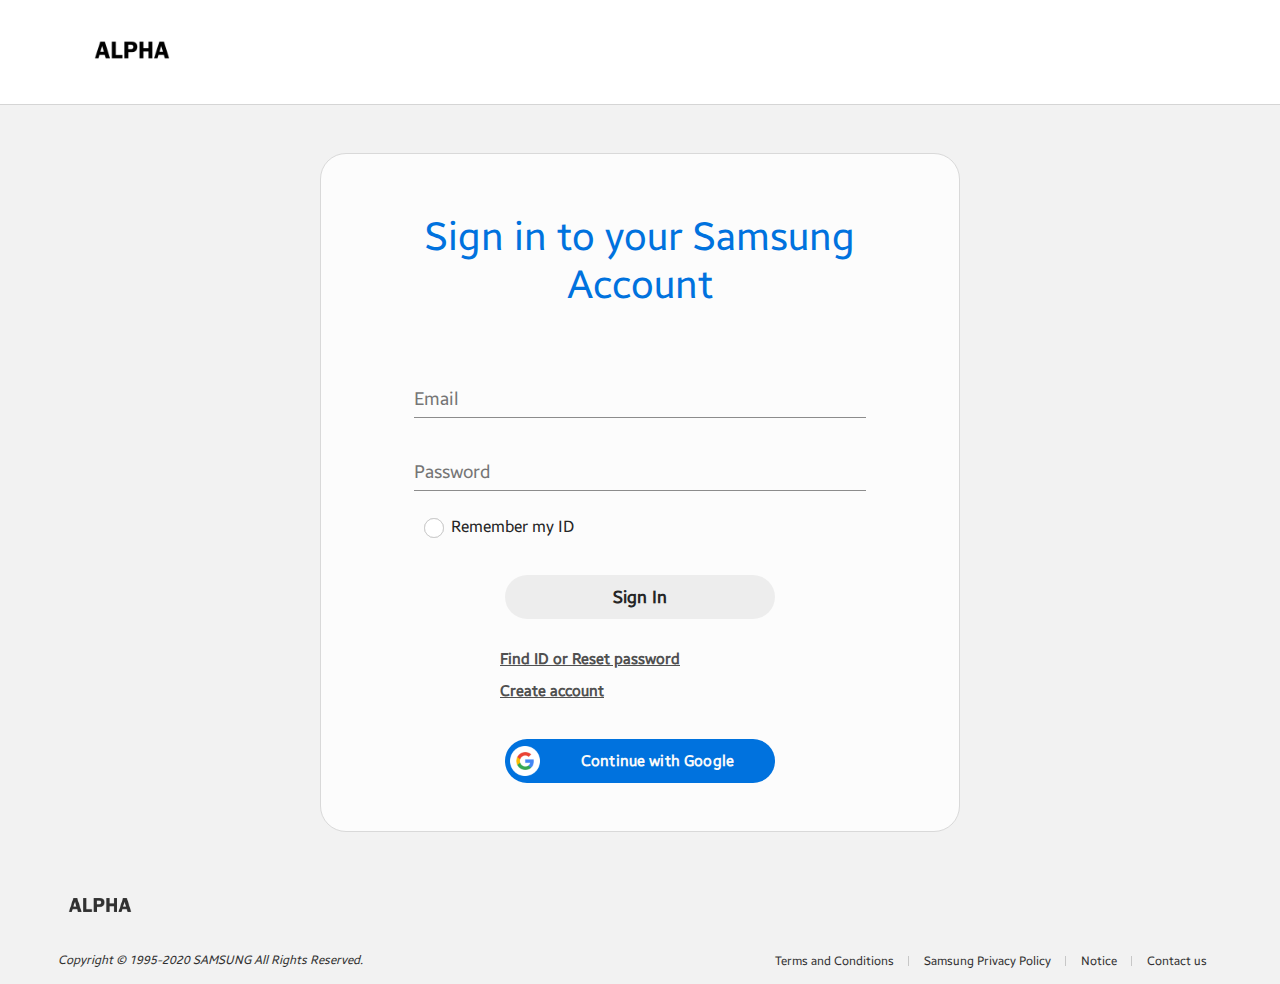
<file: login.html>
<!DOCTYPE html>
<html>
<head>
	<title>Login</title>
	  <meta charset="utf-8">
  	  <meta name="viewport" content="width=device-width, initial-scale=1">

  	  <!-- checkout page css -->
  	    <link rel="stylesheet" type="text/css" href="css/loginpage.css">

</head>
<body>
	<header class="one-header">
		<div class="header-inner">
			<div  class="logo">
				<h1>
					<img src="images/alphareal.png">
				</h1>
			</div>
		</div>
	</header>

	<main class="one-main ng-scope">
		<div class="main-inner">
			<div class="container loginForm">
				<div class="title">
					<h1>Sign in to your Samsung Account</h1>
				</div>

				<div class="content">
					<div class="one-forms-login">
						<form>
							<fieldset>
								<div class="one-input-container ng-scope error_class">
									<label for="email"></label>
									<input type="email" name="" placeholder="Email">
								</div>

								<div class="one-input-container ng-scope">
									<label for="password"></label>
									<input type="password" name="" placeholder="Password">
								</div>

								<div class="one-checkBox mbr_rememberid">
									<div class="round">
										<label for="checkbox"></label>
									    <input type="checkbox" id="checkbox" />
									    <label for="checkbox"></label>
									    <span>Remember my ID</span>
									  </div>
								</div>

								<div class="mbr_signin">
									<div class="one-btn-container">
									<button class="one-cancel one-button">
										Sign In
									</button>
									</div>

									<ul>
										<li><a href="#">
											Find ID or Reset password
										</a></li>

										<li><a href="#">
											Create account
										</a></li>
									</ul>
								</div>

								<div class="one-btn-container google">
									<button class="one-primary one-button">Continue with Google</button>
								</div>
							</fieldset>
						</form>
					</div>
				</div>
			</div>
		</div>
	</main>

	<footer class="one-footer">
		<div class="footer-inner">
			<div class="footer-logo">
				<img src="images/alphareal.png">
			</div>
			<address class="footer-address">
				Copyright © 1995-2020 SAMSUNG All Rights Reserved.
			</address>

			<div class="footer-links">
				<a href="#">Terms and Conditions</a>
				<a href="#">Samsung Privacy Policy</a>
				<a href="#">Notice</a>
				<a href="#">Contact us</a>
			</div>
		</div>
	</footer>
</body>
</html>
</file>
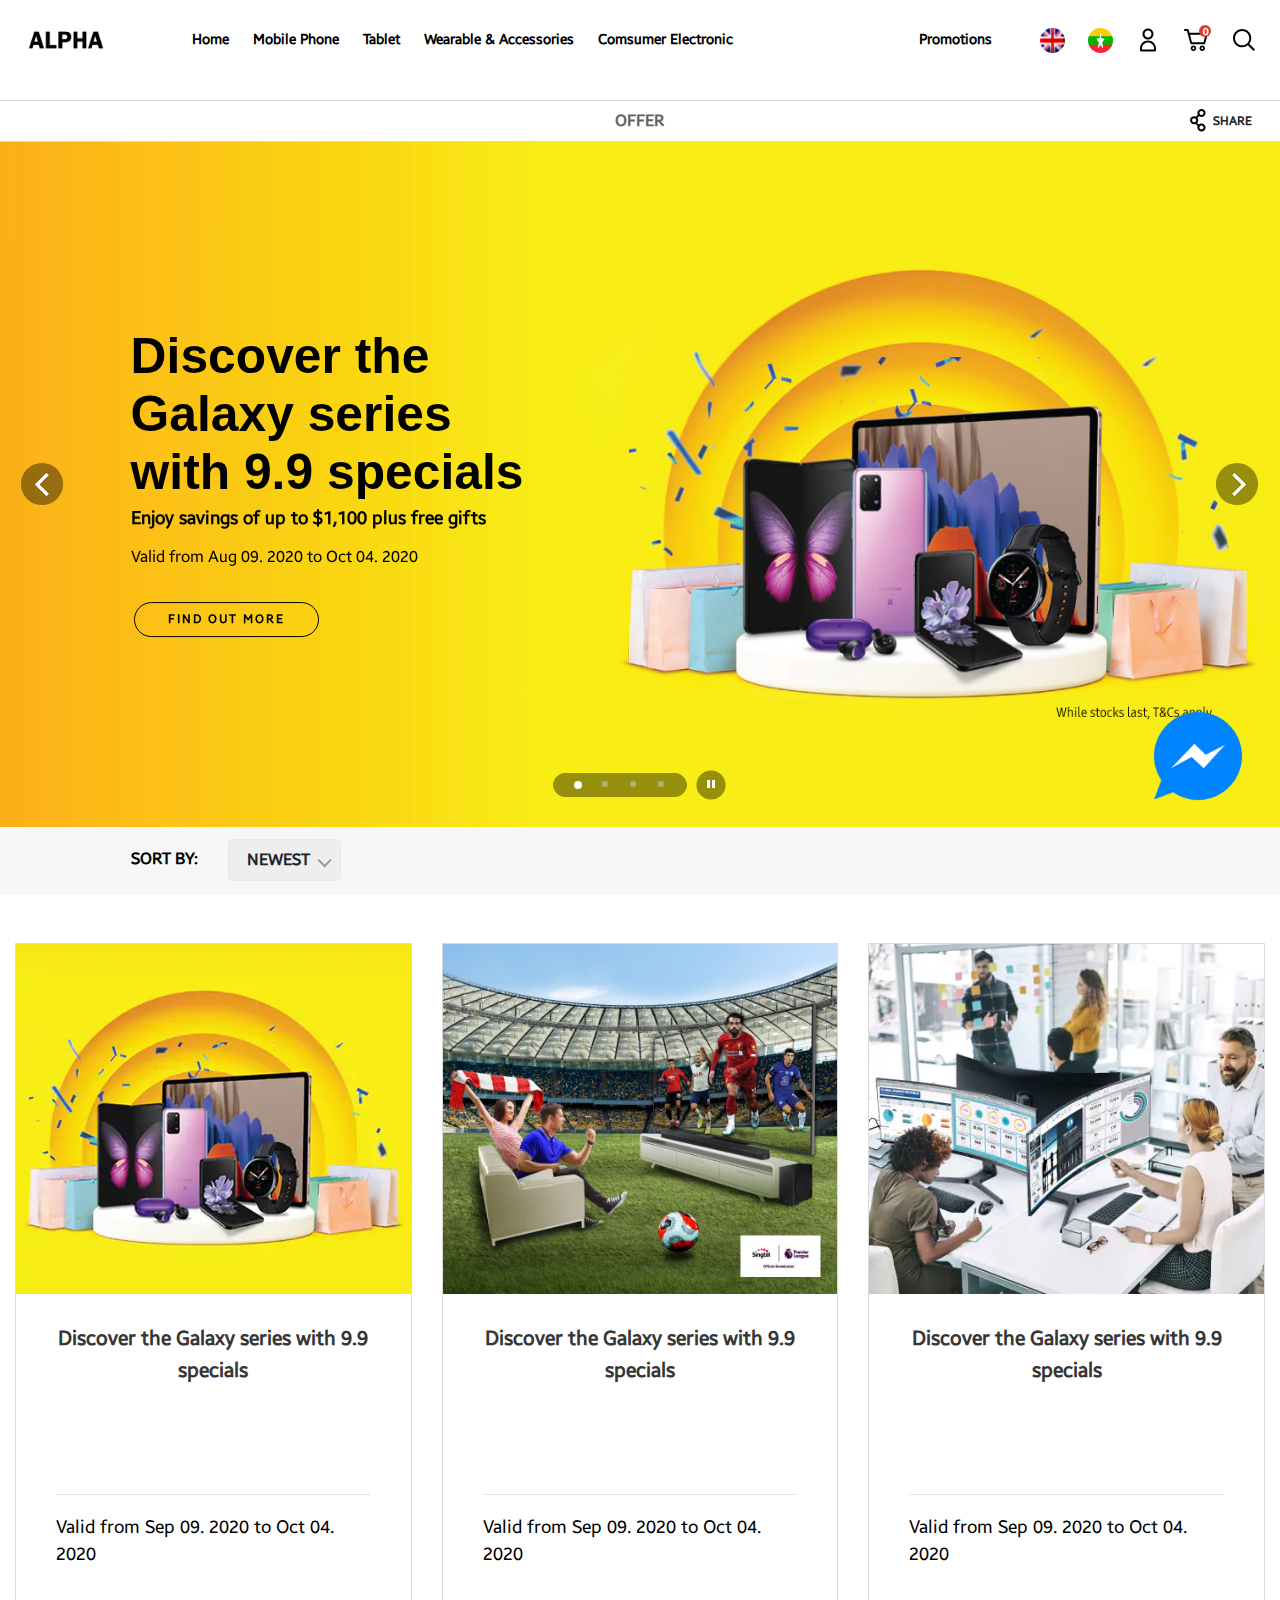
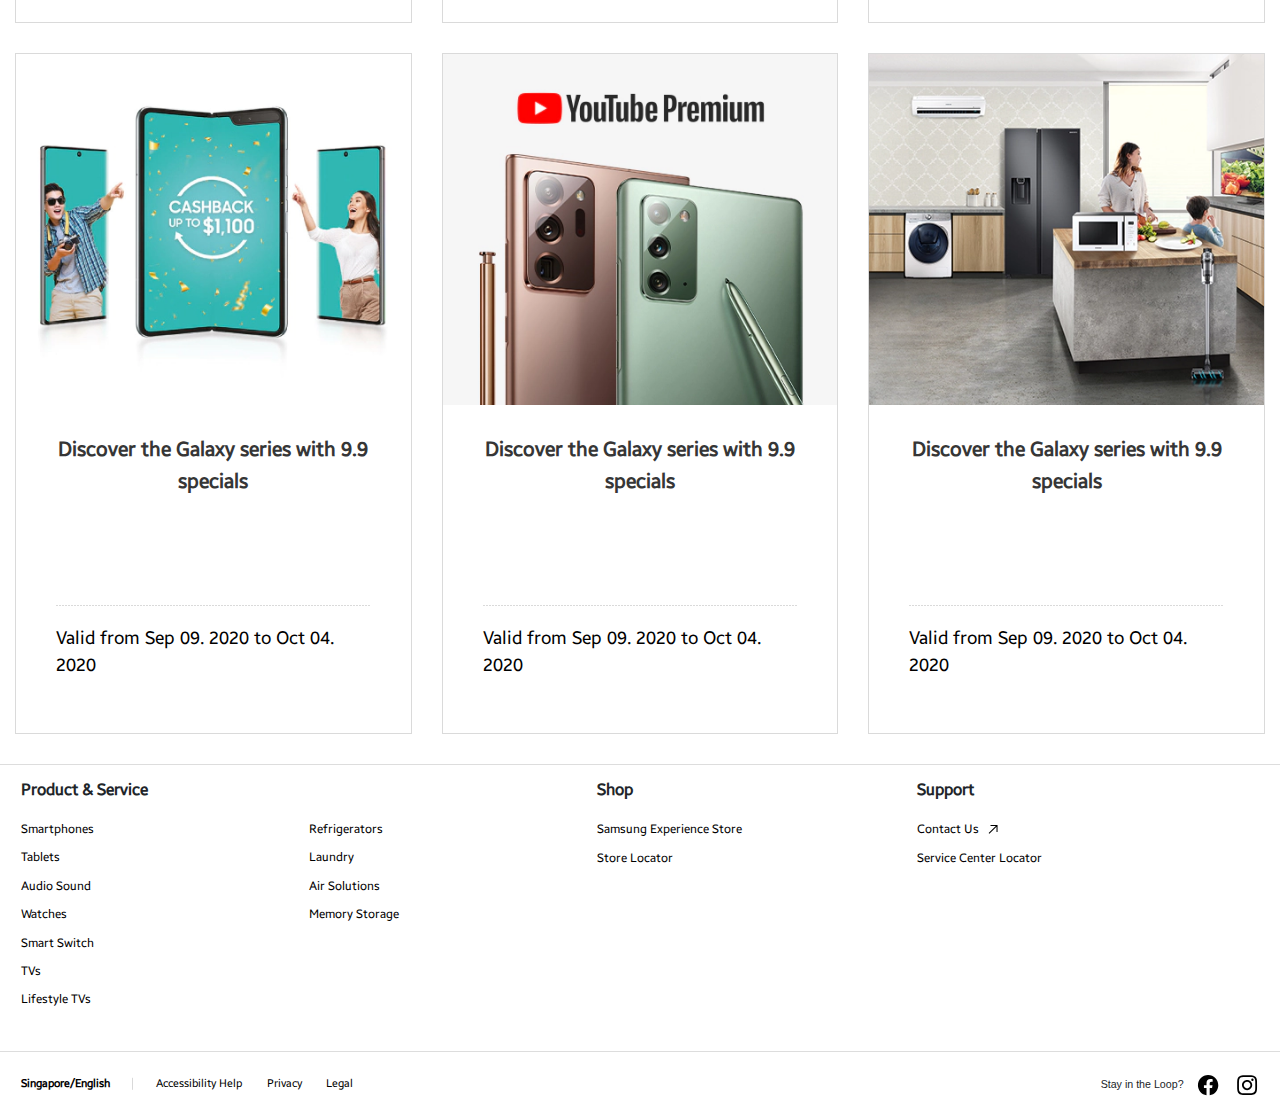
<file: offer.html>
<!DOCTYPE html>
<html>
<head>
	<title>ALPHA</title>
	  <meta charset="utf-8">
  	  <meta name="viewport" content="width=device-width, initial-scale=1">

  	  <!-- main css for all page -->
  	  <link rel="stylesheet" type="text/css" href="css/main.css">
  	  <link rel="stylesheet" type="text/css" href="css/chatmsg.css">

  	  <!-- custom css for offer page -->
  	  <link rel="stylesheet" type="text/css" href="css/offerpage.css">
  	  <link rel="stylesheet" href="https://maxcdn.bootstrapcdn.com/bootstrap/4.5.2/css/bootstrap.min.css">
  	  <link rel="stylesheet" type="text/css" href="css/nice-select.css">


</head>
<body>
	<div class="gnb js-mobile-open">
		<div class="gnb__dimmed"></div>
		<nav class="gnb__nav" role="navigation">
			<div class="gnb__bar">
				<div class="gnb__bar-inner">
					<a href="#" an-tr="nv00_gnb--text-logo" an-ca="navigation" an-ac="gnb" an-la="logo" class="gnb__logo"><span class="hidden">Alpha</span></a>

					<div class="gnb__mobile-menu">
							
							<div class="set_language_ph_area">
								<a href="#" class="-btn set_icon_image" role="link" data-cart-url="#">
								<span class="hidden">Language Choose</span>
								<div class="icon">
									<img src="images/en.png">
									<span aria-hidden="true" class="set_language_chose_area">▼</span>

								</div>
							</a>

							<ul class="dropdown_language">
								<li>
									<a href="#"><img src="images/myanmarflag.jpg">
										<span>Burmese</span></a>
								</li>
							</ul>

							</div>

							<a href="#" class="gnb__cart-btn js-global-cart-btn js-has-carturl js-layer-open" role="button" data-div-id="#layerEmptyCart" an-tr="nv00_gnb—text-depth1" an-ca="navigation" an-ac="gnb" an-la="cart" data-cart-url="#">
								<span class="hidden">Cart</span>
								<svg class="icon" id="cart-bold" xmlns="http://www.w3.org/2000/svg" viewBox="0 0 96 96" focusable="false">
									<path d="M72.848 70.25c6.075 0 11 4.925 11 11s-4.925 11-11 11-11-4.925-11-11 4.925-11 11-11zm-35 0c6.075 0 11 4.925 11 11s-4.925 11-11 11-11-4.925-11-11c0-6.074 4.926-11 11-11zm35 7a4 4 0 10.002 8.001 4 4 0 00-.002-8.001zm-35 0a4 4 0 100 8 4 4 0 000-8zM13.892 3.75c2.287 0 4.376 1.55 5.058 3.72l.064.22 2.97 11.187h68.128a4.727 4.727 0 014.661 5.786l-.048.2-9.559 36.291c-.583 2.216-2.618 3.842-4.894 3.944l-.228.005H30.06c-2.287 0-4.377-1.55-5.06-3.72l-.063-.219-13.124-49.413-10.7.006-.004-8 12.782-.007zm72.03 23.127H24.108l8.027 30.226H77.96l7.962-30.226z"></path>
								</svg>
								<span class="gnb__cart-in-number gnb-cart-count" aria-live="polite" style="display:none;"></span>
							</a>
							
						<a class="gnb__search-btn gnb__search-btn-js" href="javascript:void(0)" aria-haspopup="true" role="button" an-tr="nv00_gnb--image-search" an-ca="navigation" an-ac="gnb" an-la="search">
							<span class="hidden">Search</span>
							<svg class="icon" id="search-bold" xmlns="http://www.w3.org/2000/svg" viewBox="0 0 96 96" focusable="false">
								<path d="M40.581 4.09c20.126 0 36.5 16.374 36.5 36.5a36.325 36.325 0 01-7.963 22.733l22.8 22.948-5.674 5.639-22.767-22.913a36.327 36.327 0 01-22.896 8.093c-20.126 0-36.5-16.374-36.5-36.5s16.374-36.5 36.5-36.5zm0 8c-15.715 0-28.5 12.785-28.5 28.5s12.785 28.5 28.5 28.5 28.5-12.785 28.5-28.5-12.785-28.5-28.5-28.5z"></path>
							</svg>
						</a>
						<a class="gnb__menu-btn js-gnb-menu-btn" href="javascript:void(0)" aria-haspopup="true" role="button" an-tr="nv00_gnb--image-action" an-ca="navigation" an-ac="gnb" an-la="gnb:open"><span>Open Menu</span>
							<svg class="icon" id="menu-bold" xmlns="http://www.w3.org/2000/svg" viewBox="0 0 96 96" focusable="false">
								<path d="M83 70v8H13v-8h70zm0-26v8H13v-8h70zm0-26v8H13v-8h70z"></path>
							</svg>
						</a>
					</div>

					<div class="gnb__menu-wrap">
						<div class="gnb__depth1-container">
							<div class="gnb__main">
								<ul class="gnb__depth1" role="menubar">

			<li class="gnb__depth1-menu" role="presentation">
							<a class="gnb__depth1-link" href="index.html" role="menuitem" an-tr="nv00_gnb--click-depth1" an-ca="navigation" an-ac="gnb" an-la="promotions"><span class="gnb__depth1-link-text">Home</span></a>
							
						</li>

			<li class="gnb__depth1-menu has-depth-menu" role="presentation">

				<a class="gnb__depth1-link" href="javascript:void(0)" role="menuitem" an-tr="nv00_gnb--hover-depth1" an-ca="navigation" an-ac="gnb" an-la="mobile">
					<span class="gnb__depth1-link-text">Mobile Phone</span>
					<svg class="icon icon--next" id="next-bold" xmlns="http://www.w3.org/2000/svg" viewBox="0 0 96 96" focusable="false">
						<path d="M35.757 84.389l-5.533-5.778 31.982-30.612L30.224 17.39l5.533-5.779 38.018 36.388z"></path>
					</svg>
				</a>
				<div class="gnb__depth2-wrap">
					<div class="gnb__depth-back-wrap">
						<a class="gnb__depth-back" href="javascript:;">
							<svg class="icon icon--back" id="backward-bold" xmlns="http://www.w3.org/2000/svg" viewBox="0 0 96 96" focusable="false">
								<path d="M40.544 11.613l5.538 5.774L18.335 44l75.054.001v8H18.337l27.745 26.612-5.538 5.774L2.611 48l37.933-36.387z"></path>
							</svg>
							<span class="hidden">Back to 1 Depth Menu</span>
						</a>
					</div>
					<div class="gnb__depth2-inner">
						<div class="gnb__depth2-title-wrap">
							<strong class="gnb__depth2-title">
									<a class="gnb__depth2-title-link" href="#" an-tr="nv00_gnb--click-depth1" an-ca="navigation" an-ac="gnb" an-la="mobile">Mobile Phone</a>
							</strong>
						</div>
						<ul class="gnb__depth2" role="menu">
							
							<li class="gnb__depth2-menu has-depth-menu" role="presentation">
								<a class="gnb__depth2-link" href="javascript:void(0)" role="menuitem" an-tr="nv00_gnb--hover-depth2" an-ca="navigation" an-ac="gnb" an-la="mobile:what is new">
									<span class="gnb__depth2-link-text">
										What's New
									</span>
									<svg class="icon icon--next" id="next-regular" xmlns="http://www.w3.org/2000/svg" viewBox="0 0 96 96" focusable="false">
										<path d="M31.828 16.306l3.457-3.612L72.172 48 35.285 83.306l-3.457-3.612L64.941 48z"></path>
									</svg>
									<svg class="icon icon--dropdown" id="open-down-bold" xmlns="http://www.w3.org/2000/svg" viewBox="0 0 96 96" focusable="false">
										<path d="M48 73.254L11.651 36.361l5.698-5.614L48 61.855l30.651-31.108 5.698 5.614z"></path>
									</svg>
								</a>
								<div class="gnb__depth3-wrap">
									<div class="gnb__depth3-inner">
										<ul class="gnb__depth3" role="menu">
											<li class="gnb__depth3-menu" role="presentation">
												
													<a class="gnb__depth3-link" href="whatnews.html" role="menuitem" an-tr="nv00_gnb--text-depth3" an-ca="navigation" an-ac="gnb" an-la="mobile:what is new:galaxy note20 and 20 ultra 5g">
														<span class="gnb__depth3-link-text">
															Galaxy Note20 | 20 Ultra 5G
														</span>
													</a>

											</li>
										
											<li class="gnb__depth3-menu" role="presentation">
												
													<a class="gnb__depth3-link" href="whatnews.html" role="menuitem" an-tr="nv00_gnb--text-depth3" an-ca="navigation" an-ac="gnb" an-la="mobile:what is new:galaxy z flod2 5g">
														<span class="gnb__depth3-link-text">
															Galaxy Z Fold2 5G
														</span>
													</a>

											</li>
										
											<li class="gnb__depth3-menu" role="presentation">
												
													<a class="gnb__depth3-link" href="whatnews.html" role="menuitem" an-tr="nv00_gnb--text-depth3" an-ca="navigation" an-ac="gnb" an-la="mobile:what is new:galaxy watch3">
														<span class="gnb__depth3-link-text">
															Galaxy Watch3 
														</span>
													</a>
											</li>
										
											<li class="gnb__depth3-menu" role="presentation">
												
													<a class="gnb__depth3-link" href="whatnews.html" role="menuitem" an-tr="nv00_gnb--text-depth3" an-ca="navigation" an-ac="gnb" an-la="mobile:what is new:galaxy buds live">
														<span class="gnb__depth3-link-text">
															Galaxy Buds Live
														</span>
													</a>

											</li>
										
											<li class="gnb__depth3-menu" role="presentation">
												
													<a class="gnb__depth3-link" href="whatnews.html" role="menuitem" an-tr="nv00_gnb--text-depth3" an-ca="navigation" an-ac="gnb" an-la="mobile:what is new:galaxy tab s7 and s7 plus 5g">
														<span class="gnb__depth3-link-text">
															Galaxy Tab S7 | S7+ 5G
														</span>
													</a>

											</li>
										
											<li class="gnb__depth3-menu" role="presentation">
												
													<a class="gnb__depth3-link" href="whatnews.html" role="menuitem" an-tr="nv00_gnb--text-depth3" an-ca="navigation" an-ac="gnb" an-la="mobile:what is new:galaxy s20 series">
														<span class="gnb__depth3-link-text">
															Galaxy S20 Series
														</span>
													</a>

											</li>
										
											<li class="gnb__depth3-menu" role="presentation">
												
													<a class="gnb__depth3-link" href="whatnews.html" role="menuitem" an-tr="nv00_gnb--text-depth3" an-ca="navigation" an-ac="gnb" an-la="mobile:what is new:galaxy a51">
														<span class="gnb__depth3-link-text">
															Galaxy A51
														</span>
													</a>

											</li>
										</ul>
									</div>
								</div>
							</li>

							<li class="gnb__depth2-menu has-depth-menu" role="presentation" data-type-code="23150000" data-group-code="23000000">
								<a class="gnb__depth2-link" href="javascript:void(0)" role="menuitem" an-tr="nv00_gnb--hover-depth2" an-ca="navigation" an-ac="gnb" an-la="mobile:smartphones">
									<span class="gnb__depth2-link-text">
										Smartphones
									</span>
									<svg class="icon icon--next" id="next-regular" xmlns="http://www.w3.org/2000/svg" viewBox="0 0 96 96" focusable="false">
										<path d="M31.828 16.306l3.457-3.612L72.172 48 35.285 83.306l-3.457-3.612L64.941 48z"></path>
									</svg>
									<svg class="icon icon--dropdown" id="open-down-bold" xmlns="http://www.w3.org/2000/svg" viewBox="0 0 96 96" focusable="false">
										<path d="M48 73.254L11.651 36.361l5.698-5.614L48 61.855l30.651-31.108 5.698 5.614z"></path>
									</svg>
								</a>
								<div class="gnb__depth3-wrap">
									<div class="gnb__depth3-inner">
										<ul class="gnb__depth3" role="menu">
											<li class="gnb__depth3-menu" role="presentation">
												
													<a class="gnb__depth3-link" href="overview.html" role="menuitem" an-tr="nv00_gnb--text-depth3" an-ca="navigation" an-ac="gnb" an-la="mobile:smartphones:overview">
														<span class="gnb__depth3-link-text">
															Overview
														</span>
													</a>

											</li>
										
											<li class="gnb__depth3-menu" role="presentation">
												
													<a class="gnb__depth3-link" href="shop.html" role="menuitem" an-tr="nv00_gnb--text-depth3" an-ca="navigation" an-ac="gnb" an-la="mobile:smartphones:galaxy z">
														<span class="gnb__depth3-link-text">
															Galaxy Z
														</span>
													</a>

											</li>
										
											<li class="gnb__depth3-menu" role="presentation">
												
													<a class="gnb__depth3-link" href="shop.html" role="menuitem" an-tr="nv00_gnb--text-depth3" an-ca="navigation" an-ac="gnb" an-la="mobile:smartphones:galaxy s">
														<span class="gnb__depth3-link-text">
															Galaxy S
														</span>
													</a>

											</li>
										
											<li class="gnb__depth3-menu" role="presentation">
												
													<a class="gnb__depth3-link" href="shop.html" role="menuitem" an-tr="nv00_gnb--text-depth3" an-ca="navigation" an-ac="gnb" an-la="mobile:smartphones:galaxy note">
														<span class="gnb__depth3-link-text">
															Galaxy Note
														</span>
													</a>
											</li>
										
											<li class="gnb__depth3-menu" role="presentation">
												
													<a class="gnb__depth3-link" href="shop.html" role="menuitem" an-tr="nv00_gnb--text-depth3" an-ca="navigation" an-ac="gnb" an-la="mobile:smartphones:galaxy a">
														<span class="gnb__depth3-link-text">
															Galaxy A
														</span>
													</a>

											</li>
										
											<li class="gnb__depth3-menu" role="presentation">
												
													<a class="gnb__depth3-link" href="shop.html" role="menuitem" an-tr="nv00_gnb--text-depth3" an-ca="navigation" an-ac="gnb" an-la="mobile:smartphones:galaxy m">
														<span class="gnb__depth3-link-text">
															Galaxy M
														</span>
													</a>

											</li>
										
											<li class="gnb__depth3-menu" role="presentation">
												
													<a class="gnb__depth3-link" href="shop.html" role="menuitem" an-tr="nv00_gnb--text-depth3" an-ca="navigation" an-ac="gnb" an-la="mobile:smartphones:accessories">
														<span class="gnb__depth3-link-text">
															Accessories
														</span>
													</a>
											</li>
										
											<li class="gnb__depth3-menu" role="presentation">
												
													<a class="gnb__depth3-link" href="shop.html" role="menuitem" an-tr="nv00_gnb--text-depth3" an-ca="navigation" an-ac="gnb" an-la="mobile:smartphones:see all">
														<span class="gnb__depth3-link-text">
															See All
														</span>
													</a>

											</li>
										</ul>
									</div>
								</div>
							</li>
							
							<li class="gnb__depth2-menu has-depth-menu" role="presentation" data-type-code="23160000" data-group-code="23000000">
								<a class="gnb__depth2-link" href="javascript:void(0)" role="menuitem" an-tr="nv00_gnb--hover-depth2" an-ca="navigation" an-ac="gnb" an-la="mobile:tablets">
									<span class="gnb__depth2-link-text">
										Tablets
									</span>
									<svg class="icon icon--next" id="next-regular" xmlns="http://www.w3.org/2000/svg" viewBox="0 0 96 96" focusable="false">
										<path d="M31.828 16.306l3.457-3.612L72.172 48 35.285 83.306l-3.457-3.612L64.941 48z"></path>
									</svg>
									<svg class="icon icon--dropdown" id="open-down-bold" xmlns="http://www.w3.org/2000/svg" viewBox="0 0 96 96" focusable="false">
										<path d="M48 73.254L11.651 36.361l5.698-5.614L48 61.855l30.651-31.108 5.698 5.614z"></path>
									</svg>
								</a>
								<div class="gnb__depth3-wrap">
									<div class="gnb__depth3-inner">
										<ul class="gnb__depth3" role="menu">
											<li class="gnb__depth3-menu" role="presentation">
												
													<a class="gnb__depth3-link" href="overview.html" role="menuitem" an-tr="nv00_gnb--text-depth3" an-ca="navigation" an-ac="gnb" an-la="mobile:tablets:overview">
														<span class="gnb__depth3-link-text">
															Overview
														</span>
													</a>

											</li>
										
											<li class="gnb__depth3-menu" role="presentation">
												
													<a class="gnb__depth3-link" href="shop.html" role="menuitem" an-tr="nv00_gnb--text-depth3" an-ca="navigation" an-ac="gnb" an-la="mobile:tablets:galaxy tab s">
														<span class="gnb__depth3-link-text">
															Galaxy Tab S
														</span>
													</a>

											</li>
										
											<li class="gnb__depth3-menu" role="presentation">
												
													<a class="gnb__depth3-link" href="shop.html" role="menuitem" an-tr="nv00_gnb--text-depth3" an-ca="navigation" an-ac="gnb" an-la="mobile:tablets:galaxy tab a">
														<span class="gnb__depth3-link-text">
															Galaxy Tab A
														</span>
													</a>

											</li>
										
											<li class="gnb__depth3-menu" role="presentation">
												
													<a class="gnb__depth3-link" href="shop.html" role="menuitem" an-tr="nv00_gnb--text-depth3" an-ca="navigation" an-ac="gnb" an-la="mobile:tablets:accessories">
														<span class="gnb__depth3-link-text">
															Accessories
														</span>
													</a>

											</li>
										
											<li class="gnb__depth3-menu" role="presentation">
												
													<a class="gnb__depth3-link" href="shop.html" role="menuitem" an-tr="nv00_gnb--text-depth3" an-ca="navigation" an-ac="gnb" an-la="mobile:tablets:see all">
														<span class="gnb__depth3-link-text">
															See All
														</span>
													</a>

											</li>
										</ul>
									</div>
								</div>
							</li>

							<li class="gnb__depth2-menu has-depth-menu" role="presentation" data-type-code="23170000" data-group-code="23000000">
								<a class="gnb__depth2-link" href="javascript:void(0)" role="menuitem" an-tr="nv00_gnb--hover-depth2" an-ca="navigation" an-ac="gnb" an-la="mobile:watches">
									<span class="gnb__depth2-link-text">
										Watches
									</span>
									<svg class="icon icon--next" id="next-regular" xmlns="http://www.w3.org/2000/svg" viewBox="0 0 96 96" focusable="false">
										<path d="M31.828 16.306l3.457-3.612L72.172 48 35.285 83.306l-3.457-3.612L64.941 48z"></path>
									</svg>
									<svg class="icon icon--dropdown" id="open-down-bold" xmlns="http://www.w3.org/2000/svg" viewBox="0 0 96 96" focusable="false">
										<path d="M48 73.254L11.651 36.361l5.698-5.614L48 61.855l30.651-31.108 5.698 5.614z"></path>
									</svg>
								</a>
								<div class="gnb__depth3-wrap">
									<div class="gnb__depth3-inner">
										<ul class="gnb__depth3" role="menu">
											<li class="gnb__depth3-menu" role="presentation">
												
													<a class="gnb__depth3-link" href="overview.html" role="menuitem" an-tr="nv00_gnb--text-depth3" an-ca="navigation" an-ac="gnb" an-la="mobile:watches:overview">
														<span class="gnb__depth3-link-text">
															Overview
														</span>
													</a>

											</li>
										
											<li class="gnb__depth3-menu" role="presentation">
												
													<a class="gnb__depth3-link" href="shop.html" role="menuitem" an-tr="nv00_gnb--text-depth3" an-ca="navigation" an-ac="gnb" an-la="mobile:watches:galaxy watch">
														<span class="gnb__depth3-link-text">
															Galaxy Watch
														</span>
													</a>
												
											</li>
										
											<li class="gnb__depth3-menu" role="presentation">
												
													<a class="gnb__depth3-link" href="shop.html" role="menuitem" an-tr="nv00_gnb--text-depth3" an-ca="navigation" an-ac="gnb" an-la="mobile:watches:galaxy watch active2">
														<span class="gnb__depth3-link-text">
															Galaxy Watch Active2
														</span>
													</a>

											</li>
										
											<li class="gnb__depth3-menu" role="presentation">
												
													<a class="gnb__depth3-link" href="shop.html" role="menuitem" an-tr="nv00_gnb--text-depth3" an-ca="navigation" an-ac="gnb" an-la="mobile:watches:galaxy fit">
														<span class="gnb__depth3-link-text">
															Galaxy Fit
														</span>
													</a>							

											</li>
										
											<li class="gnb__depth3-menu" role="presentation">
												
													<a class="gnb__depth3-link" href="shop.html" role="menuitem" an-tr="nv00_gnb--text-depth3" an-ca="navigation" an-ac="gnb" an-la="mobile:watches:accessories">
														<span class="gnb__depth3-link-text">
															Accessories
														</span>
													</a>

											</li>
										
											<li class="gnb__depth3-menu" role="presentation">
												
													<a class="gnb__depth3-link" href="shop.html" role="menuitem" an-tr="nv00_gnb--text-depth3" an-ca="navigation" an-ac="gnb" an-la="mobile:watches:see all">
														<span class="gnb__depth3-link-text">
															See All
														</span>
													</a>

											</li>
										</ul>
									</div>
								</div>
							</li>

							<li class="gnb__depth2-menu has-depth-menu" role="presentation" data-type-code="23170000" data-group-code="23000000">
								<a class="gnb__depth2-link" href="javascript:void(0)" role="menuitem" an-tr="nv00_gnb--hover-depth2" an-ca="navigation" an-ac="gnb" an-la="mobile:audio">
									<span class="gnb__depth2-link-text">
										Audio
									</span>
									<svg class="icon icon--next" id="next-regular" xmlns="http://www.w3.org/2000/svg" viewBox="0 0 96 96" focusable="false">
										<path d="M31.828 16.306l3.457-3.612L72.172 48 35.285 83.306l-3.457-3.612L64.941 48z"></path>
									</svg>
									<svg class="icon icon--dropdown" id="open-down-bold" xmlns="http://www.w3.org/2000/svg" viewBox="0 0 96 96" focusable="false">
										<path d="M48 73.254L11.651 36.361l5.698-5.614L48 61.855l30.651-31.108 5.698 5.614z"></path>
									</svg>
								</a>
								<div class="gnb__depth3-wrap">
									<div class="gnb__depth3-inner">
										<ul class="gnb__depth3" role="menu">
											<li class="gnb__depth3-menu" role="presentation">
												
													<a class="gnb__depth3-link" href="overview.html" role="menuitem" an-tr="nv00_gnb--text-depth3" an-ca="navigation" an-ac="gnb" an-la="mobile:audio:overview">
														<span class="gnb__depth3-link-text">
															Overview
														</span>
													</a>
												
												
											</li>
										
											<li class="gnb__depth3-menu" role="presentation">
												
													<a class="gnb__depth3-link" href="shop.html" role="menuitem" an-tr="nv00_gnb--text-depth3" an-ca="navigation" an-ac="gnb" an-la="mobile:audio:galaxy buds plus">
														<span class="gnb__depth3-link-text">
															Galaxy Buds+
														</span>
													</a>
												
												
											</li>
										
											<li class="gnb__depth3-menu" role="presentation">
												
													<a class="gnb__depth3-link" href="shop.html" role="menuitem" an-tr="nv00_gnb--text-depth3" an-ca="navigation" an-ac="gnb" an-la="mobile:audio:akg headphones">
														<span class="gnb__depth3-link-text">
															AKG Headphones
														</span>
													</a>
												
												
											</li>
										
											<li class="gnb__depth3-menu" role="presentation">
												
													<a class="gnb__depth3-link" href="shop.html" role="menuitem" an-tr="nv00_gnb--text-depth3" an-ca="navigation" an-ac="gnb" an-la="mobile:audio:see all">
														<span class="gnb__depth3-link-text">
															See All
														</span>
													</a>
												
												
											</li>
										</ul>
									</div>
								</div>
							</li>
							

							<li class="gnb__depth2-menu has-depth-menu" role="presentation" data-type-code="23190000" data-group-code="23000000">
								<a class="gnb__depth2-link" href="javascript:void(0)" role="menuitem" an-tr="nv00_gnb--hover-depth2" an-ca="navigation" an-ac="gnb" an-la="mobile:accessories">
									<span class="gnb__depth2-link-text">
										Accessories
									</span>
									<svg class="icon icon--next" id="next-regular" xmlns="http://www.w3.org/2000/svg" viewBox="0 0 96 96" focusable="false">
										<path d="M31.828 16.306l3.457-3.612L72.172 48 35.285 83.306l-3.457-3.612L64.941 48z"></path>
									</svg>
									<svg class="icon icon--dropdown" id="open-down-bold" xmlns="http://www.w3.org/2000/svg" viewBox="0 0 96 96" focusable="false">
										<path d="M48 73.254L11.651 36.361l5.698-5.614L48 61.855l30.651-31.108 5.698 5.614z"></path>
									</svg>
								</a>
								<div class="gnb__depth3-wrap">
									<div class="gnb__depth3-inner">
										<ul class="gnb__depth3" role="menu">
											<li class="gnb__depth3-menu" role="presentation">
												
													<a class="gnb__depth3-link" href="overview.html" role="menuitem" an-tr="nv00_gnb--text-depth3" an-ca="navigation" an-ac="gnb" an-la="mobile:accessories:overview">
														<span class="gnb__depth3-link-text">
															Overview
														</span>
													</a>
												
												
											</li>
										
											<li class="gnb__depth3-menu" role="presentation">
												
													<a class="gnb__depth3-link" href="shop.html" role="menuitem" an-tr="nv00_gnb--text-depth3" an-ca="navigation" an-ac="gnb" an-la="mobile:accessories:smartphones accessories">
														<span class="gnb__depth3-link-text">
															Smartphones Accessories
														</span>
													</a>
												
												
											</li>
										
											<li class="gnb__depth3-menu" role="presentation">
												
													<a class="gnb__depth3-link" href="shop.html" role="menuitem" an-tr="nv00_gnb--text-depth3" an-ca="navigation" an-ac="gnb" an-la="mobile:accessories:tablets accessories">
														<span class="gnb__depth3-link-text">
															Tablets Accessories
														</span>
													</a>
												
												
											</li>
										
											<li class="gnb__depth3-menu" role="presentation">
												
													<a class="gnb__depth3-link" href="shop.html" role="menuitem" an-tr="nv00_gnb--text-depth3" an-ca="navigation" an-ac="gnb" an-la="mobile:accessories:see all">
														<span class="gnb__depth3-link-text">
															See All
														</span>
													</a>
												
												
											</li>
										</ul>
									</div>
								</div>
							</li>
							

							<li class="gnb__depth2-menu has-depth-menu" role="presentation" data-group-code="23000000">
								<a class="gnb__depth2-link" href="javascript:void(0)" role="menuitem" an-tr="nv00_gnb--hover-depth2" an-ca="navigation" an-ac="gnb" an-la="mobile:apps and services">
									<span class="gnb__depth2-link-text">
										Apps &amp; Services
									</span>
									<svg class="icon icon--next" id="next-regular" xmlns="http://www.w3.org/2000/svg" viewBox="0 0 96 96" focusable="false">
										<path d="M31.828 16.306l3.457-3.612L72.172 48 35.285 83.306l-3.457-3.612L64.941 48z"></path>
									</svg>
									<svg class="icon icon--dropdown" id="open-down-bold" xmlns="http://www.w3.org/2000/svg" viewBox="0 0 96 96" focusable="false">
										<path d="M48 73.254L11.651 36.361l5.698-5.614L48 61.855l30.651-31.108 5.698 5.614z"></path>
									</svg>
								</a>
								<div class="gnb__depth3-wrap">
									<div class="gnb__depth3-inner">
										<ul class="gnb__depth3" role="menu">
											<li class="gnb__depth3-menu" role="presentation">
												
													<a class="gnb__depth3-link" href="overview.html" role="menuitem" an-tr="nv00_gnb--text-depth3" an-ca="navigation" an-ac="gnb" an-la="mobile:apps and services:overview">
														<span class="gnb__depth3-link-text">
															Overview
														</span>
													</a>
												
												
											</li>
										
											<li class="gnb__depth3-menu" role="presentation">
												
													<a class="gnb__depth3-link" href="shop.html" role="menuitem" an-tr="nv00_gnb--text-depth3" an-ca="navigation" an-ac="gnb" an-la="mobile:apps and services:galaxy store">
														<span class="gnb__depth3-link-text">
															Galaxy Store
														</span>
													</a>
												
												
											</li>
										
											<li class="gnb__depth3-menu" role="presentation">
												
													<a class="gnb__depth3-link" href="shop.html" role="menuitem" an-tr="nv00_gnb--text-depth3" an-ca="navigation" an-ac="gnb" an-la="mobile:apps and services:bixby">
														<span class="gnb__depth3-link-text">
															Bixby
														</span>
													</a>
												
												
											</li>
										
											<li class="gnb__depth3-menu" role="presentation">
												
													<a class="gnb__depth3-link" href="shop.html" role="menuitem" an-tr="nv00_gnb--text-depth3" an-ca="navigation" an-ac="gnb" an-la="mobile:apps and services:samsung pay">
														<span class="gnb__depth3-link-text">
															Samsung Pay
														</span>
													</a>
												
												
											</li>
										
											<li class="gnb__depth3-menu" role="presentation">
												
													<a class="gnb__depth3-link" href="shop.html" role="menuitem" an-tr="nv00_gnb--text-depth3" an-ca="navigation" an-ac="gnb" an-la="mobile:apps and services:samsung health">
														<span class="gnb__depth3-link-text">
															Samsung Health
														</span>
													</a>
												
												
											</li>
										
											<li class="gnb__depth3-menu" role="presentation">
												
													<a class="gnb__depth3-link" href="shop.html" role="menuitem" an-tr="nv00_gnb--text-depth3" an-ca="navigation" an-ac="gnb" an-la="mobile:apps and services:samsung dex">
														<span class="gnb__depth3-link-text">
															Samsung DeX
														</span>
													</a>
												
												
											</li>
										
											<li class="gnb__depth3-menu" role="presentation">
												
													<a class="gnb__depth3-link" href="shop.html" role="menuitem" an-tr="nv00_gnb--text-depth3" an-ca="navigation" an-ac="gnb" an-la="mobile:apps and services:samsung members">
														<span class="gnb__depth3-link-text">
															Samsung Members
														</span>
													</a>
												
												
											</li>
										
											<li class="gnb__depth3-menu" role="presentation">
												
													<a class="gnb__depth3-link" href="shop.html" role="menuitem" an-tr="nv00_gnb--text-depth3" an-ca="navigation" an-ac="gnb" an-la="mobile:apps and services:one ui 2">
														<span class="gnb__depth3-link-text">
															One UI 2
														</span>
													</a>
												
												
											</li>
										
											<li class="gnb__depth3-menu" role="presentation">
												
													<a class="gnb__depth3-link" href="shop.html" role="menuitem" an-tr="nv00_gnb--text-depth3" an-ca="navigation" an-ac="gnb" an-la="mobile:apps and services:smart switch">
														<span class="gnb__depth3-link-text">
															Smart Switch
														</span>
													</a>
												
												
											</li>
										
											<li class="gnb__depth3-menu" role="presentation">
												
													<a class="gnb__depth3-link" href="shop.html" role="menuitem" an-tr="nv00_gnb--text-depth3" an-ca="navigation" an-ac="gnb" an-la="mobile:apps and services:see all">
														<span class="gnb__depth3-link-text">
															See All
														</span>
													</a>
												
												
											</li>
										</ul>
									</div>
								</div>
							</li>
							

							<li class="gnb__depth2-menu has-depth-menu" role="presentation" data-group-code="23000000">
								<a class="gnb__depth2-link" href="javascript:void(0)" role="menuitem" an-tr="nv00_gnb--hover-depth2" an-ca="navigation" an-ac="gnb" an-la="mobile:smart ways to buy">
									<span class="gnb__depth2-link-text">
										Smart Ways to Buy
									</span>
									<svg class="icon icon--next" id="next-regular" xmlns="http://www.w3.org/2000/svg" viewBox="0 0 96 96" focusable="false">
										<path d="M31.828 16.306l3.457-3.612L72.172 48 35.285 83.306l-3.457-3.612L64.941 48z"></path>
									</svg>
									<svg class="icon icon--dropdown" id="open-down-bold" xmlns="http://www.w3.org/2000/svg" viewBox="0 0 96 96" focusable="false">
										<path d="M48 73.254L11.651 36.361l5.698-5.614L48 61.855l30.651-31.108 5.698 5.614z"></path>
									</svg>
								</a>
								<div class="gnb__depth3-wrap">
									<div class="gnb__depth3-inner">
										<ul class="gnb__depth3" role="menu">
											<li class="gnb__depth3-menu" role="presentation">
												
													<a class="gnb__depth3-link" href="overview.html" role="menuitem" an-tr="nv00_gnb--text-depth3" an-ca="navigation" an-ac="gnb" an-la="mobile:smart ways to buy:test drive with galaxy">
														<span class="gnb__depth3-link-text">
															Test Drive with Galaxy
														</span>
													</a>
												
												
											</li>
										
											<li class="gnb__depth3-menu" role="presentation">
												
													<a class="gnb__depth3-link" href="shop.html" role="menuitem" an-tr="nv00_gnb--text-depth3" an-ca="navigation" an-ac="gnb" an-la="mobile:smart ways to buy:unfold the future">
														<span class="gnb__depth3-link-text">
															Unfold the Future
														</span>
													</a>
												
												
											</li>
										
											<li class="gnb__depth3-menu" role="presentation">
												
													<a class="gnb__depth3-link" href="shop.html" role="menuitem" an-tr="nv00_gnb--text-depth3" an-ca="navigation" an-ac="gnb" an-la="mobile:smart ways to buy:video call with vpromoter">
														<span class="gnb__depth3-link-text">
															Video Call with vPromoter
														</span>
													</a>
												
												
											</li>
										
											<li class="gnb__depth3-menu" role="presentation">
												
													<a class="gnb__depth3-link" href="shop.html" role="menuitem" an-tr="nv00_gnb--text-depth3" an-ca="navigation" an-ac="gnb" an-la="mobile:smart ways to buy:upgrade to galaxy">
														<span class="gnb__depth3-link-text">
															Upgrade to Galaxy
														</span>
													</a>
												
												
											</li>
										
											<li class="gnb__depth3-menu" role="presentation">
												
													<a class="gnb__depth3-link" href="shop.html" role="menuitem" an-tr="nv00_gnb--text-depth3" an-ca="navigation" an-ac="gnb" an-la="mobile:smart ways to buy:samsung trade up">
														<span class="gnb__depth3-link-text">
															Samsung Trade Up
														</span>
													</a>
												
												
											</li>
										
											<li class="gnb__depth3-menu" role="presentation">
												
													<a class="gnb__depth3-link" href="shop.html" role="menuitem" an-tr="nv00_gnb--text-depth3" an-ca="navigation" an-ac="gnb" an-la="mobile:smart ways to buy:why buy online">
														<span class="gnb__depth3-link-text">
															Why Buy Online
														</span>
													</a>
												
												
											</li>
										</ul>
									</div>
								</div>
							</li>
							
							
						</ul>
						<div class="gnb__feature-container">
							<a class="gnb__feature-container-link" href="#" an-tr="nv00_gnb--cta-feature" an-ca="navigation" an-ac="gnb" an-la="feature image:mobile:galaxy note20 and 20 ultra 5g:learn more">
								<div class="image">
									<img class="image__preview responsive-img" data-desktop-src="images/All_GNB_624X624_canvas_featured.webp" data-mobile-src="images/All_GNB_624X624_canvas_featured.webp" alt=""/>
									<img class="image__main responsive-img" data-desktop-src="images/All_GNB_624X624_canvas_featured.webp" data-mobile-src="images/All_GNB_624X624_canvas_featured.webp" alt=""/>
								</div>
								<div class="gnb__feature-container-contents">
									<p class="gnb__feature-container-description">Galaxy Note20 | 20 Ultra 5G</p>
									<span class="cta cta--underline cta--black" href="#">Learn more</span>
								</div>
							</a>
							
						</div>
						<a class="gnb__depth2-close" href="javascript:void(0)" role="button" an-tr="nv00_gnb--image-action" an-ca="navigation" an-ac="gnb" an-la="gnb:close">
							<span class="hidden">Open Menu</span>
							<svg class="icon" id="delete-bold" xmlns="http://www.w3.org/2000/svg" viewBox="0 0 96 96" focusable="false">
								<path d="M79.17 11.17L48 42.34 16.83 11.17l-5.66 5.66L42.34 48 11.17 79.17l5.66 5.66L48 53.66l31.17 31.17 5.66-5.66L53.66 48l31.17-31.17z"></path>
							</svg>
						</a>
					</div>
				</div>
			</li>
		
			
			
			
			<li class="gnb__depth1-menu has-depth-menu" role="presentation">
				<a class="gnb__depth1-link" href="javascript:void(0)" role="menuitem" an-tr="nv00_gnb--hover-depth1" an-ca="navigation" an-ac="gnb" an-la="tv and audio">
					<span class="gnb__depth1-link-text">Tablet</span>
					<svg class="icon icon--next" id="next-bold" xmlns="http://www.w3.org/2000/svg" viewBox="0 0 96 96" focusable="false">
						<path d="M35.757 84.389l-5.533-5.778 31.982-30.612L30.224 17.39l5.533-5.779 38.018 36.388z"></path>
					</svg>
				</a>
				<div class="gnb__depth2-wrap">
					<div class="gnb__depth-back-wrap">
						<a class="gnb__depth-back" href="javascript:;">
							<svg class="icon icon--back" id="backward-bold" xmlns="http://www.w3.org/2000/svg" viewBox="0 0 96 96" focusable="false">
								<path d="M40.544 11.613l5.538 5.774L18.335 44l75.054.001v8H18.337l27.745 26.612-5.538 5.774L2.611 48l37.933-36.387z"></path>
							</svg>
							<span class="hidden">Back to 1 Depth Menu</span>
						</a>
					</div>
					<div class="gnb__depth2-inner">
						<div class="gnb__depth2-title-wrap">
							<strong class="gnb__depth2-title">
								
									<span class="gnb__depth2-title-text">Tablet</span>
								
							</strong>
						</div>
						<ul class="gnb__depth2" role="menu">
							
							<li class="gnb__depth2-menu has-depth-menu" role="presentation">
								<a class="gnb__depth2-link" href="javascript:void(0)" role="menuitem" an-tr="nv00_gnb--hover-depth2" an-ca="navigation" an-ac="gnb" an-la="tv and audio:what is new">
									<span class="gnb__depth2-link-text">
										What's New
									</span>
									<svg class="icon icon--next" id="next-regular" xmlns="http://www.w3.org/2000/svg" viewBox="0 0 96 96" focusable="false">
										<path d="M31.828 16.306l3.457-3.612L72.172 48 35.285 83.306l-3.457-3.612L64.941 48z"></path>
									</svg>
									<svg class="icon icon--dropdown" id="open-down-bold" xmlns="http://www.w3.org/2000/svg" viewBox="0 0 96 96" focusable="false">
										<path d="M48 73.254L11.651 36.361l5.698-5.614L48 61.855l30.651-31.108 5.698 5.614z"></path>
									</svg>
								</a>
								<div class="gnb__depth3-wrap">
									<div class="gnb__depth3-inner">
										<ul class="gnb__depth3" role="menu">
											<li class="gnb__depth3-menu" role="presentation">
												
													<a class="gnb__depth3-link" href="whatnews.html" role="menuitem" an-tr="nv00_gnb--text-depth3" an-ca="navigation" an-ac="gnb" an-la="tv and audio:what is new:2020 qled 8k">
														<span class="gnb__depth3-link-text">
															2020 QLED 8K
														</span>
													</a>
												
												
											</li>
										
											<li class="gnb__depth3-menu" role="presentation">
												
													<a class="gnb__depth3-link" href="whatnews.html" role="menuitem" an-tr="nv00_gnb--text-depth3" an-ca="navigation" an-ac="gnb" an-la="tv and audio:what is new:2020 lifestyle tv">
														<span class="gnb__depth3-link-text">
															2020 Lifestyle TV
														</span>
													</a>
												
												
											</li>
										
											<li class="gnb__depth3-menu" role="presentation">
												
													<a class="gnb__depth3-link" href="whatnews.html" role="menuitem" an-tr="nv00_gnb--text-depth3" an-ca="navigation" an-ac="gnb" an-la="tv and audio:what is new:2020 the frame">
														<span class="gnb__depth3-link-text">
															2020 The Frame
														</span>
													</a>
												
												
											</li>
										
											<li class="gnb__depth3-menu" role="presentation">
												
													<a class="gnb__depth3-link" href="whatnews.html" role="menuitem" an-tr="nv00_gnb--text-depth3" an-ca="navigation" an-ac="gnb" an-la="tv and audio:what is new:2020 the serif">
														<span class="gnb__depth3-link-text">
															2020 The Serif
														</span>
													</a>
												
												
											</li>
										
											<li class="gnb__depth3-menu" role="presentation">
												
													<a class="gnb__depth3-link" href="whatnews.html" role="menuitem" an-tr="nv00_gnb--text-depth3" an-ca="navigation" an-ac="gnb" an-la="tv and audio:what is new:what is smart tv">
														<span class="gnb__depth3-link-text">
															What is Smart TV
														</span>
													</a>
												
												
											</li>
										
											<li class="gnb__depth3-menu" role="presentation">
												
													<a class="gnb__depth3-link" href="whatnews.html" role="menuitem" an-tr="nv00_gnb--text-depth3" an-ca="navigation" an-ac="gnb" an-la="tv and audio:what is new:super big tv">
														<span class="gnb__depth3-link-text">
															Super Big TV
														</span>
													</a>
												
												
											</li>
										
											<li class="gnb__depth3-menu" role="presentation">
												
													<a class="gnb__depth3-link" href="whatnews.html" role="menuitem" an-tr="nv00_gnb--text-depth3" an-ca="navigation" an-ac="gnb" an-la="tv and audio:what is new:all about tv">
														<span class="gnb__depth3-link-text">
															All about TV
														</span>
													</a>
												
												
											</li>
										
											<li class="gnb__depth3-menu" role="presentation">
												
													<a class="gnb__depth3-link" href="whatnews.html" role="menuitem" an-tr="nv00_gnb--text-depth3" an-ca="navigation" an-ac="gnb" an-la="tv and audio:what is new:2020 soundbars">
														<span class="gnb__depth3-link-text">
															2020 Soundbars
														</span>
													</a>
												
												
											</li>
										</ul>
									</div>
								</div>
							</li>
							
							
						
							
							<li class="gnb__depth2-menu has-depth-menu" role="presentation" data-type-code="26010000" data-group-code="26000000">
								<a class="gnb__depth2-link" href="javascript:void(0)" role="menuitem" an-tr="nv00_gnb--hover-depth2" an-ca="navigation" an-ac="gnb" an-la="tv and audio:tvs">
									<span class="gnb__depth2-link-text">
										TVs
									</span>
									<svg class="icon icon--next" id="next-regular" xmlns="http://www.w3.org/2000/svg" viewBox="0 0 96 96" focusable="false">
										<path d="M31.828 16.306l3.457-3.612L72.172 48 35.285 83.306l-3.457-3.612L64.941 48z"></path>
									</svg>
									<svg class="icon icon--dropdown" id="open-down-bold" xmlns="http://www.w3.org/2000/svg" viewBox="0 0 96 96" focusable="false">
										<path d="M48 73.254L11.651 36.361l5.698-5.614L48 61.855l30.651-31.108 5.698 5.614z"></path>
									</svg>
								</a>
								<div class="gnb__depth3-wrap">
									<div class="gnb__depth3-inner">
										<ul class="gnb__depth3" role="menu">
											<li class="gnb__depth3-menu" role="presentation">
												
													<a class="gnb__depth3-link" href="overview.html" role="menuitem" an-tr="nv00_gnb--text-depth3" an-ca="navigation" an-ac="gnb" an-la="tv and audio:tvs:overview">
														<span class="gnb__depth3-link-text">
															Overview
														</span>
													</a>
												
												
											</li>
										
											<li class="gnb__depth3-menu" role="presentation">
												
													<a class="gnb__depth3-link" href="shop.html" role="menuitem" an-tr="nv00_gnb--text-depth3" an-ca="navigation" an-ac="gnb" an-la="tv and audio:tvs:qled">
														<span class="gnb__depth3-link-text">
															QLED
														</span>
													</a>
												
												
											</li>
										
											<li class="gnb__depth3-menu" role="presentation">
												
													<a class="gnb__depth3-link" href="shop.html" role="menuitem" an-tr="nv00_gnb--text-depth3" an-ca="navigation" an-ac="gnb" an-la="tv and audio:tvs:crystal uhd">
														<span class="gnb__depth3-link-text">
															Crystal UHD
														</span>
													</a>
												
												
											</li>
										
											<li class="gnb__depth3-menu" role="presentation">
												
													<a class="gnb__depth3-link" href="shop.html" role="menuitem" an-tr="nv00_gnb--text-depth3" an-ca="navigation" an-ac="gnb" an-la="tv and audio:tvs:8k tvs">
														<span class="gnb__depth3-link-text">
															8K TVs
														</span>
													</a>
												
												
											</li>
										
											<li class="gnb__depth3-menu" role="presentation">
												
													<a class="gnb__depth3-link" href="shop.html" role="menuitem" an-tr="nv00_gnb--text-depth3" an-ca="navigation" an-ac="gnb" an-la="tv and audio:tvs:4k tvs">
														<span class="gnb__depth3-link-text">
															4K TVs
														</span>
													</a>
												
												
											</li>
										
											<li class="gnb__depth3-menu" role="presentation">
												
													<a class="gnb__depth3-link" href="shop.html" role="menuitem" an-tr="nv00_gnb--text-depth3" an-ca="navigation" an-ac="gnb" an-la="tv and audio:tvs:full hd and hd tvs">
														<span class="gnb__depth3-link-text">
															Full HD/HD TVs
														</span>
													</a>
												
												
											</li>
										
											<li class="gnb__depth3-menu" role="presentation">
												
													<a class="gnb__depth3-link" href="shop.html" role="menuitem" an-tr="nv00_gnb--text-depth3" an-ca="navigation" an-ac="gnb" an-la="tv and audio:tvs:smart tvs">
														<span class="gnb__depth3-link-text">
															Smart TVs
														</span>
													</a>
												
												
											</li>
										
											<li class="gnb__depth3-menu" role="presentation">
												
													<a class="gnb__depth3-link" href="shop.html" role="menuitem" an-tr="nv00_gnb--text-depth3" an-ca="navigation" an-ac="gnb" an-la="tv and audio:tvs:tv accessories">
														<span class="gnb__depth3-link-text">
															TV Accessories
														</span>
													</a>
												
												
											</li>
										
											<li class="gnb__depth3-menu" role="presentation">
												
													<a class="gnb__depth3-link" href="shop.html" role="menuitem" an-tr="nv00_gnb--text-depth3" an-ca="navigation" an-ac="gnb" an-la="tv and audio:tvs:see all">
														<span class="gnb__depth3-link-text">
															See All
														</span>
													</a>
												
												
											</li>
										</ul>
									</div>
								</div>
							</li>
							
							
							<li class="gnb__depth2-menu has-depth-menu" role="presentation" data-type-code="26010000" data-group-code="26000000">
								<a class="gnb__depth2-link" href="javascript:void(0)" role="menuitem" an-tr="nv00_gnb--hover-depth2" an-ca="navigation" an-ac="gnb" an-la="tv and audio:lifestyle tvs">
									<span class="gnb__depth2-link-text">
										Lifestyle TVs
									</span>
									<svg class="icon icon--next" id="next-regular" xmlns="http://www.w3.org/2000/svg" viewBox="0 0 96 96" focusable="false">
										<path d="M31.828 16.306l3.457-3.612L72.172 48 35.285 83.306l-3.457-3.612L64.941 48z"></path>
									</svg>
									<svg class="icon icon--dropdown" id="open-down-bold" xmlns="http://www.w3.org/2000/svg" viewBox="0 0 96 96" focusable="false">
										<path d="M48 73.254L11.651 36.361l5.698-5.614L48 61.855l30.651-31.108 5.698 5.614z"></path>
									</svg>
								</a>
								<div class="gnb__depth3-wrap">
									<div class="gnb__depth3-inner">
										<ul class="gnb__depth3" role="menu">
											<li class="gnb__depth3-menu" role="presentation">
												
													<a class="gnb__depth3-link" href="overview.html" role="menuitem" an-tr="nv00_gnb--text-depth3" an-ca="navigation" an-ac="gnb" an-la="tv and audio:lifestyle tvs:overview">
														<span class="gnb__depth3-link-text">
															Overview
														</span>
													</a>
												
												
											</li>
										
											<li class="gnb__depth3-menu" role="presentation">
												
													<a class="gnb__depth3-link" href="shop.html" role="menuitem" an-tr="nv00_gnb--text-depth3" an-ca="navigation" an-ac="gnb" an-la="tv and audio:lifestyle tvs:the frame">
														<span class="gnb__depth3-link-text">
															The Frame
														</span>
													</a>
												
												
											</li>
										
											<li class="gnb__depth3-menu" role="presentation">
												
													<a class="gnb__depth3-link" href="shop.html" role="menuitem" an-tr="nv00_gnb--text-depth3" an-ca="navigation" an-ac="gnb" an-la="tv and audio:lifestyle tvs:the serif">
														<span class="gnb__depth3-link-text">
															The Serif
														</span>
													</a>
												
												
											</li>
										
											<li class="gnb__depth3-menu" role="presentation">
												
													<a class="gnb__depth3-link" href="shop.html" role="menuitem" an-tr="nv00_gnb--text-depth3" an-ca="navigation" an-ac="gnb" an-la="tv and audio:lifestyle tvs:the sero">
														<span class="gnb__depth3-link-text">
															The Sero
														</span>
													</a>
												
												
											</li>
										
											<li class="gnb__depth3-menu" role="presentation">
												
													<a class="gnb__depth3-link" href="shop.html" role="menuitem" an-tr="nv00_gnb--text-depth3" an-ca="navigation" an-ac="gnb" an-la="tv and audio:lifestyle tvs:tv accessories">
														<span class="gnb__depth3-link-text">
															TV Accessories
														</span>
													</a>
												
												
											</li>
										
											<li class="gnb__depth3-menu" role="presentation">
												
													<a class="gnb__depth3-link" href="shop.html" role="menuitem" an-tr="nv00_gnb--text-depth3" an-ca="navigation" an-ac="gnb" an-la="tv and audio:lifestyle tvs:see all">
														<span class="gnb__depth3-link-text">
															See All
														</span>
													</a>
												
												
											</li>
										</ul>
									</div>
								</div>
							</li>
							

							<li class="gnb__depth2-menu has-depth-menu" role="presentation" data-type-code="26010000" data-group-code="26000000">
								<a class="gnb__depth2-link" href="javascript:void(0)" role="menuitem" an-tr="nv00_gnb--hover-depth2" an-ca="navigation" an-ac="gnb" an-la="tv and audio:tv by size">
									<span class="gnb__depth2-link-text">
										TV by Size
									</span>
									<svg class="icon icon--next" id="next-regular" xmlns="http://www.w3.org/2000/svg" viewBox="0 0 96 96" focusable="false">
										<path d="M31.828 16.306l3.457-3.612L72.172 48 35.285 83.306l-3.457-3.612L64.941 48z"></path>
									</svg>
									<svg class="icon icon--dropdown" id="open-down-bold" xmlns="http://www.w3.org/2000/svg" viewBox="0 0 96 96" focusable="false">
										<path d="M48 73.254L11.651 36.361l5.698-5.614L48 61.855l30.651-31.108 5.698 5.614z"></path>
									</svg>
								</a>
								<div class="gnb__depth3-wrap">
									<div class="gnb__depth3-inner">
										<ul class="gnb__depth3" role="menu">
											<li class="gnb__depth3-menu" role="presentation">
												
													<a class="gnb__depth3-link" href="shop.html" role="menuitem" an-tr="nv00_gnb--text-depth3" an-ca="navigation" an-ac="gnb" an-la="tv and audio:tv by size:75 inch">
														<span class="gnb__depth3-link-text">
															75&quot;
														</span>
													</a>
												
												
											</li>
										
											<li class="gnb__depth3-menu" role="presentation">
												
													<a class="gnb__depth3-link" href="shop.html" role="menuitem" an-tr="nv00_gnb--text-depth3" an-ca="navigation" an-ac="gnb" an-la="tv and audio:tv by size:65 inch">
														<span class="gnb__depth3-link-text">
															65&quot;
														</span>
													</a>
												
												
											</li>
										
											<li class="gnb__depth3-menu" role="presentation">
												
													<a class="gnb__depth3-link" href="shop.html" role="menuitem" an-tr="nv00_gnb--text-depth3" an-ca="navigation" an-ac="gnb" an-la="tv and audio:tv by size:55 inch">
														<span class="gnb__depth3-link-text">
															55&quot;
														</span>
													</a>
												
												
											</li>
										
											<li class="gnb__depth3-menu" role="presentation">
												
													<a class="gnb__depth3-link" href="shop.html" role="menuitem" an-tr="nv00_gnb--text-depth3" an-ca="navigation" an-ac="gnb" an-la="tv and audio:tv by size:49 inch">
														<span class="gnb__depth3-link-text">
															49&quot;
														</span>
													</a>
												
												
											</li>
										
											<li class="gnb__depth3-menu" role="presentation">
												
													<a class="gnb__depth3-link" href="shop.html" role="menuitem" an-tr="nv00_gnb--text-depth3" an-ca="navigation" an-ac="gnb" an-la="tv and audio:tv by size:32 inch">
														<span class="gnb__depth3-link-text">
															32&quot;
														</span>
													</a>
												
												
											</li>
										
											<li class="gnb__depth3-menu" role="presentation">
												
													<a class="gnb__depth3-link" href="shop.html" role="menuitem" an-tr="nv00_gnb--text-depth3" an-ca="navigation" an-ac="gnb" an-la="tv and audio:tv by size:what size tv should i get">
														<span class="gnb__depth3-link-text">
															What Size TV Should I Get?
														</span>
													</a>
												
												
											</li>
										
											<li class="gnb__depth3-menu" role="presentation">
												
													<a class="gnb__depth3-link" href="shop.html" role="menuitem" an-tr="nv00_gnb--text-depth3" an-ca="navigation" an-ac="gnb" an-la="tv and audio:tv by size:see all">
														<span class="gnb__depth3-link-text">
															See All
														</span>
													</a>
												
												
											</li>
										</ul>
									</div>
								</div>
							</li>

							
							<li class="gnb__depth2-menu has-depth-menu" role="presentation" data-type-code="26020000" data-group-code="26000000">
								<a class="gnb__depth2-link" href="javascript:void(0)" role="menuitem" an-tr="nv00_gnb--hover-depth2" an-ca="navigation" an-ac="gnb" an-la="tv and audio:soundbars">
									<span class="gnb__depth2-link-text">
										Soundbars
									</span>
									<svg class="icon icon--next" id="next-regular" xmlns="http://www.w3.org/2000/svg" viewBox="0 0 96 96" focusable="false">
										<path d="M31.828 16.306l3.457-3.612L72.172 48 35.285 83.306l-3.457-3.612L64.941 48z"></path>
									</svg>
									<svg class="icon icon--dropdown" id="open-down-bold" xmlns="http://www.w3.org/2000/svg" viewBox="0 0 96 96" focusable="false">
										<path d="M48 73.254L11.651 36.361l5.698-5.614L48 61.855l30.651-31.108 5.698 5.614z"></path>
									</svg>
								</a>
								<div class="gnb__depth3-wrap">
									<div class="gnb__depth3-inner">
										<ul class="gnb__depth3" role="menu">
											<li class="gnb__depth3-menu" role="presentation">
												
													<a class="gnb__depth3-link" href="overview.html" role="menuitem" an-tr="nv00_gnb--text-depth3" an-ca="navigation" an-ac="gnb" an-la="tv and audio:soundbars:overview">
														<span class="gnb__depth3-link-text">
															Overview
														</span>
													</a>
												
												
											</li>
										
											<li class="gnb__depth3-menu" role="presentation">
												
													<a class="gnb__depth3-link" href="shop.html" role="menuitem" an-tr="nv00_gnb--text-depth3" an-ca="navigation" an-ac="gnb" an-la="tv and audio:soundbars:q series soundbars">
														<span class="gnb__depth3-link-text">
															Q-Series Soundbars
														</span>
													</a>
												
												
											</li>
										
											<li class="gnb__depth3-menu" role="presentation">
												
													<a class="gnb__depth3-link" href="shop.html" role="menuitem" an-tr="nv00_gnb--text-depth3" an-ca="navigation" an-ac="gnb" an-la="tv and audio:soundbars:s series soundbars">
														<span class="gnb__depth3-link-text">
															S-Series Soundbars
														</span>
													</a>
												
												
											</li>
										
											<li class="gnb__depth3-menu" role="presentation">
												
													<a class="gnb__depth3-link" href="shop.html" role="menuitem" an-tr="nv00_gnb--text-depth3" an-ca="navigation" an-ac="gnb" an-la="tv and audio:soundbars:soundbars with subwoofer">
														<span class="gnb__depth3-link-text">
															Soundbars with Subwoofer
														</span>
													</a>
												
												
											</li>
										
											<li class="gnb__depth3-menu" role="presentation">
												
													<a class="gnb__depth3-link" href="shop.html" role="menuitem" an-tr="nv00_gnb--text-depth3" an-ca="navigation" an-ac="gnb" an-la="tv and audio:soundbars:see all">
														<span class="gnb__depth3-link-text">
															See All
														</span>
													</a>
												
												
											</li>
										</ul>
									</div>
								</div>
							</li>

							<li class="gnb__depth2-menu has-depth-menu" role="presentation" data-group-code="26000000">
								<a class="gnb__depth2-link" href="javascript:void(0)" role="menuitem" an-tr="nv00_gnb--hover-depth2" an-ca="navigation" an-ac="gnb" an-la="tv and audio:smart ways to buy">
									<span class="gnb__depth2-link-text">
										Smart Ways to Buy
									</span>
									<svg class="icon icon--next" id="next-regular" xmlns="http://www.w3.org/2000/svg" viewBox="0 0 96 96" focusable="false">
										<path d="M31.828 16.306l3.457-3.612L72.172 48 35.285 83.306l-3.457-3.612L64.941 48z"></path>
									</svg>
									<svg class="icon icon--dropdown" id="open-down-bold" xmlns="http://www.w3.org/2000/svg" viewBox="0 0 96 96" focusable="false">
										<path d="M48 73.254L11.651 36.361l5.698-5.614L48 61.855l30.651-31.108 5.698 5.614z"></path>
									</svg>
								</a>
								<div class="gnb__depth3-wrap">
									<div class="gnb__depth3-inner">
										<ul class="gnb__depth3" role="menu">
											<li class="gnb__depth3-menu" role="presentation">
												
													<a class="gnb__depth3-link" href="overview.html" role="menuitem" an-tr="nv00_gnb--text-depth3" an-ca="navigation" an-ac="gnb" an-la="tv and audio:smart ways to buy:overview">
														<span class="gnb__depth3-link-text">
															Overview
														</span>
													</a>
												
												
											</li>
										
											<li class="gnb__depth3-menu" role="presentation">
												
													<a class="gnb__depth3-link" href="shop.html" role="menuitem" an-tr="nv00_gnb--text-depth3" an-ca="navigation" an-ac="gnb" an-la="tv and audio:smart ways to buy:online exclusive">
														<span class="gnb__depth3-link-text">
															Online Exclusive
														</span>
													</a>
												
												
											</li>
										
											<li class="gnb__depth3-menu" role="presentation">
												
													<a class="gnb__depth3-link" href="shop.html" role="menuitem" an-tr="nv00_gnb--text-depth3" an-ca="navigation" an-ac="gnb" an-la="tv and audio:smart ways to buy:tv  trade in">
														<span class="gnb__depth3-link-text">
															TV Trade-in
														</span>
													</a>
												
												
											</li>
										
											<li class="gnb__depth3-menu" role="presentation">
												
													<a class="gnb__depth3-link" href="shop.html" role="menuitem" an-tr="nv00_gnb--text-depth3" an-ca="navigation" an-ac="gnb" an-la="tv and audio:smart ways to buy:buy tv online">
														<span class="gnb__depth3-link-text">
															Buy TV Online
														</span>
													</a>
												
												
											</li>
										
											<li class="gnb__depth3-menu" role="presentation">
												
													<a class="gnb__depth3-link" href="shop.html" role="menuitem" an-tr="nv00_gnb--text-depth3" an-ca="navigation" an-ac="gnb" an-la="tv and audio:smart ways to buy:video call with vpromoter">
														<span class="gnb__depth3-link-text">
															Video Call with vPromoter
														</span>
													</a>
												
												
											</li>
										</ul>
									</div>
								</div>
							</li>
							
							
						</ul>
						<div class="gnb__feature-container">
							<a class="gnb__feature-container-link" href="#" an-tr="nv00_gnb--cta-feature" an-ca="navigation" an-ac="gnb" an-la="feature image:tv and audio:unrivalled qled 8k:learn more">
								<div class="image">
									<img class="image__preview responsive-img" data-desktop-src="images/2020-QLED-8K_624x624.webp" data-mobile-src="images/2020-QLED-8K_624x624.webp"/>
									<img class="image__main responsive-img" data-desktop-src="images/2020-QLED-8K_624x624.webp" data-mobile-src="images/2020-QLED-8K_624x624.webp" alt=""/>
								</div>
								<div class="gnb__feature-container-contents">
									<p class="gnb__feature-container-description">Unrivalled QLED 8K</p>
									<span class="cta cta--underline cta--black" href="shop.html">Learn more</span>
								</div>
							</a>
							
						</div>
						<a class="gnb__depth2-close" href="javascript:void(0)" role="button" an-tr="nv00_gnb--image-action" an-ca="navigation" an-ac="gnb" an-la="gnb:close">
							<span class="hidden">Open Menu</span>
							<svg class="icon" id="delete-bold" xmlns="http://www.w3.org/2000/svg" viewBox="0 0 96 96" focusable="false">
								<path d="M79.17 11.17L48 42.34 16.83 11.17l-5.66 5.66L42.34 48 11.17 79.17l5.66 5.66L48 53.66l31.17 31.17 5.66-5.66L53.66 48l31.17-31.17z"></path>
							</svg>
						</a>
					</div>
				</div>
			</li>		



<li class="gnb__depth1-menu has-depth-menu" role="presentation">
				<a class="gnb__depth1-link" href="javascript:void(0)" role="menuitem" an-tr="nv00_gnb--hover-depth1" an-ca="navigation" an-ac="gnb" an-la="home appliances">
					<span class="gnb__depth1-link-text">Wearable & Accessories</span>
					<svg class="icon icon--next" id="next-bold" xmlns="http://www.w3.org/2000/svg" viewBox="0 0 96 96" focusable="false">
						<path d="M35.757 84.389l-5.533-5.778 31.982-30.612L30.224 17.39l5.533-5.779 38.018 36.388z"></path>
					</svg>
				</a>
				<div class="gnb__depth2-wrap">
					<div class="gnb__depth-back-wrap">
						<a class="gnb__depth-back" href="javascript:;">
							<svg class="icon icon--back" id="backward-bold" xmlns="http://www.w3.org/2000/svg" viewBox="0 0 96 96" focusable="false">
								<path d="M40.544 11.613l5.538 5.774L18.335 44l75.054.001v8H18.337l27.745 26.612-5.538 5.774L2.611 48l37.933-36.387z"></path>
							</svg>
							<span class="hidden">Back to 1 Depth Menu</span>
						</a>
					</div>
					<div class="gnb__depth2-inner">
						<div class="gnb__depth2-title-wrap">
							<strong class="gnb__depth2-title">
								
								
									<a class="gnb__depth2-title-link" href="overview.html" an-tr="nv00_gnb--click-depth1" an-ca="navigation" an-ac="gnb" an-la="home appliances">Wearable & Accessories</a>
									
								
							</strong>
						</div>
						<ul class="gnb__depth2" role="menu">
							
							<li class="gnb__depth2-menu has-depth-menu" role="presentation">
								<a class="gnb__depth2-link" href="javascript:void(0)" role="menuitem" an-tr="nv00_gnb--hover-depth2" an-ca="navigation" an-ac="gnb" an-la="home appliances:what is new">
									<span class="gnb__depth2-link-text">
										What's New
									</span>
									<svg class="icon icon--next" id="next-regular" xmlns="http://www.w3.org/2000/svg" viewBox="0 0 96 96" focusable="false">
										<path d="M31.828 16.306l3.457-3.612L72.172 48 35.285 83.306l-3.457-3.612L64.941 48z"></path>
									</svg>
									<svg class="icon icon--dropdown" id="open-down-bold" xmlns="http://www.w3.org/2000/svg" viewBox="0 0 96 96" focusable="false">
										<path d="M48 73.254L11.651 36.361l5.698-5.614L48 61.855l30.651-31.108 5.698 5.614z"></path>
									</svg>
								</a>
								<div class="gnb__depth3-wrap">
									<div class="gnb__depth3-inner">
										<ul class="gnb__depth3" role="menu">
											<li class="gnb__depth3-menu" role="presentation">
												
													<a class="gnb__depth3-link" href="whatnews.html" role="menuitem" an-tr="nv00_gnb--text-depth3" an-ca="navigation" an-ac="gnb" an-la="home appliances:what is new:smart appliances">
														<span class="gnb__depth3-link-text">
															#SoSmart Appliances
														</span>
													</a>
												
												
											</li>
										
											<li class="gnb__depth3-menu" role="presentation">
												
													<a class="gnb__depth3-link" href="whatnews.html" role="menuitem" an-tr="nv00_gnb--text-depth3" an-ca="navigation" an-ac="gnb" an-la="home appliances:what is new:flexwash">
														<span class="gnb__depth3-link-text">
															FlexWash™ Combo
														</span>
													</a>
												
												
											</li>
										
											<li class="gnb__depth3-menu" role="presentation">
												
													<a class="gnb__depth3-link" href="whatnews.html" role="menuitem" an-tr="nv00_gnb--text-depth3" an-ca="navigation" an-ac="gnb" an-la="home appliances:what is new:washing machines">
														<span class="gnb__depth3-link-text">
															QuickDrive™
														</span>
													</a>
												
												
											</li>
										
											<li class="gnb__depth3-menu" role="presentation">
												
													<a class="gnb__depth3-link" href="whatnews.html" role="menuitem" an-tr="nv00_gnb--text-depth3" an-ca="navigation" an-ac="gnb" an-la="home appliances:what is new:family hub">
														<span class="gnb__depth3-link-text">
															Family Hub™
														</span>
													</a>
												
												
											</li>
										
											<li class="gnb__depth3-menu" role="presentation">
												
													<a class="gnb__depth3-link" href="whatnews.html" role="menuitem" an-tr="nv00_gnb--text-depth3" an-ca="navigation" an-ac="gnb" an-la="home appliances:what is new:powerbot">
														<span class="gnb__depth3-link-text">
															POWERbot
														</span>
													</a>
												
												
											</li>
										
											<li class="gnb__depth3-menu" role="presentation">
												
													<a class="gnb__depth3-link" href="whatnews.html" role="menuitem" an-tr="nv00_gnb--text-depth3" an-ca="navigation" an-ac="gnb" an-la="home appliances:what is new:connected living">
														<span class="gnb__depth3-link-text">
															Connected Living
														</span>
													</a>
												
												
											</li>
										</ul>
									</div>
								</div>
							</li>

							<li class="gnb__depth2-menu has-depth-menu" role="presentation" data-type-code="30020000" data-group-code="30000000">
								<a class="gnb__depth2-link" href="javascript:void(0)" role="menuitem" an-tr="nv00_gnb--hover-depth2" an-ca="navigation" an-ac="gnb" an-la="home appliances:refrigerators">
									<span class="gnb__depth2-link-text">
										Refrigerators
									</span>
									<svg class="icon icon--next" id="next-regular" xmlns="http://www.w3.org/2000/svg" viewBox="0 0 96 96" focusable="false">
										<path d="M31.828 16.306l3.457-3.612L72.172 48 35.285 83.306l-3.457-3.612L64.941 48z"></path>
									</svg>
									<svg class="icon icon--dropdown" id="open-down-bold" xmlns="http://www.w3.org/2000/svg" viewBox="0 0 96 96" focusable="false">
										<path d="M48 73.254L11.651 36.361l5.698-5.614L48 61.855l30.651-31.108 5.698 5.614z"></path>
									</svg>
								</a>
								<div class="gnb__depth3-wrap">
									<div class="gnb__depth3-inner">
										<ul class="gnb__depth3" role="menu">
											<li class="gnb__depth3-menu" role="presentation">
												
													<a class="gnb__depth3-link" href="overview.html" role="menuitem" an-tr="nv00_gnb--text-depth3" an-ca="navigation" an-ac="gnb" an-la="home appliances:refrigerators:overview">
														<span class="gnb__depth3-link-text">
															Overview
														</span>
													</a>
												
												
											</li>
										
											<li class="gnb__depth3-menu" role="presentation">
												
													<a class="gnb__depth3-link" href="shop.html" role="menuitem" an-tr="nv00_gnb--text-depth3" an-ca="navigation" an-ac="gnb" an-la="home appliances:refrigerators:family hub">
														<span class="gnb__depth3-link-text">
															Family Hub
														</span>
													</a>
												
												
											</li>
										
											<li class="gnb__depth3-menu" role="presentation">
												
													<a class="gnb__depth3-link" href="shop.html" role="menuitem" an-tr="nv00_gnb--text-depth3" an-ca="navigation" an-ac="gnb" an-la="home appliances:refrigerators:multi door">
														<span class="gnb__depth3-link-text">
															Multi Door
														</span>
													</a>
												
												
											</li>
										
											<li class="gnb__depth3-menu" role="presentation">
												
													<a class="gnb__depth3-link" href="shop.html" role="menuitem" an-tr="nv00_gnb--text-depth3" an-ca="navigation" an-ac="gnb" an-la="home appliances:refrigerators:side by side">
														<span class="gnb__depth3-link-text">
															Side by Side
														</span>
													</a>
												
												
											</li>
										
											<li class="gnb__depth3-menu" role="presentation">
												
													<a class="gnb__depth3-link" href="shop.html" role="menuitem" an-tr="nv00_gnb--text-depth3" an-ca="navigation" an-ac="gnb" an-la="home appliances:refrigerators:top mount freezer">
														<span class="gnb__depth3-link-text">
															Top Mount Freezer
														</span>
													</a>
												
												
											</li>
										
											<li class="gnb__depth3-menu" role="presentation">
												
													<a class="gnb__depth3-link" href="shop.html" role="menuitem" an-tr="nv00_gnb--text-depth3" an-ca="navigation" an-ac="gnb" an-la="home appliances:refrigerators:bottom mount freezer">
														<span class="gnb__depth3-link-text">
															Bottom Mount Freezer
														</span>
													</a>
												
												
											</li>
										
											<li class="gnb__depth3-menu" role="presentation">
												
													<a class="gnb__depth3-link" href="shop.html" role="menuitem" an-tr="nv00_gnb--text-depth3" an-ca="navigation" an-ac="gnb" an-la="home appliances:refrigerators:1 door">
														<span class="gnb__depth3-link-text">
															1 Door 
														</span>
													</a>
												
												
											</li>
										
											<li class="gnb__depth3-menu" role="presentation">
												
													<a class="gnb__depth3-link" href="shop.html" role="menuitem" an-tr="nv00_gnb--text-depth3" an-ca="navigation" an-ac="gnb" an-la="home appliances:refrigerators:see all">
														<span class="gnb__depth3-link-text">
															See All
														</span>
													</a>
												
												
											</li>
										</ul>
									</div>
								</div>
							</li>

							<li class="gnb__depth2-menu has-depth-menu" role="presentation" data-type-code="30010000" data-group-code="30000000">
								<a class="gnb__depth2-link" href="javascript:void(0)" role="menuitem" an-tr="nv00_gnb--hover-depth2" an-ca="navigation" an-ac="gnb" an-la="home appliances:laundry">
									<span class="gnb__depth2-link-text">
										Laundry
									</span>
									<svg class="icon icon--next" id="next-regular" xmlns="http://www.w3.org/2000/svg" viewBox="0 0 96 96" focusable="false">
										<path d="M31.828 16.306l3.457-3.612L72.172 48 35.285 83.306l-3.457-3.612L64.941 48z"></path>
									</svg>
									<svg class="icon icon--dropdown" id="open-down-bold" xmlns="http://www.w3.org/2000/svg" viewBox="0 0 96 96" focusable="false">
										<path d="M48 73.254L11.651 36.361l5.698-5.614L48 61.855l30.651-31.108 5.698 5.614z"></path>
									</svg>
								</a>
								<div class="gnb__depth3-wrap">
									<div class="gnb__depth3-inner">
										<ul class="gnb__depth3" role="menu">
											<li class="gnb__depth3-menu" role="presentation">
												
													<a class="gnb__depth3-link" href="overview.html" role="menuitem" an-tr="nv00_gnb--text-depth3" an-ca="navigation" an-ac="gnb" an-la="home appliances:laundry:overview">
														<span class="gnb__depth3-link-text">
															Overview
														</span>
													</a>
												
												
											</li>
										
											<li class="gnb__depth3-menu" role="presentation">
												
													<a class="gnb__depth3-link" href="shop.html" role="menuitem" an-tr="nv00_gnb--text-depth3" an-ca="navigation" an-ac="gnb" an-la="home appliances:laundry:washer dryer combo">
														<span class="gnb__depth3-link-text">
															Washer Dryer Combo
														</span>
													</a>
												
												
											</li>
										
											<li class="gnb__depth3-menu" role="presentation">
												
													<a class="gnb__depth3-link" href="shop.html" role="menuitem" an-tr="nv00_gnb--text-depth3" an-ca="navigation" an-ac="gnb" an-la="home appliances:laundry:front load">
														<span class="gnb__depth3-link-text">
															Front Load
														</span>
													</a>
												
												
											</li>
										
											<li class="gnb__depth3-menu" role="presentation">
												
													<a class="gnb__depth3-link" href="shop.html" role="menuitem" an-tr="nv00_gnb--text-depth3" an-ca="navigation" an-ac="gnb" an-la="home appliances:laundry:top load">
														<span class="gnb__depth3-link-text">
															Top Load
														</span>
													</a>
												
												
											</li>
										
											<li class="gnb__depth3-menu" role="presentation">
												
													<a class="gnb__depth3-link" href="shop.html" role="menuitem" an-tr="nv00_gnb--text-depth3" an-ca="navigation" an-ac="gnb" an-la="home appliances:laundry:dryer">
														<span class="gnb__depth3-link-text">
															Dryer
														</span>
													</a>
												
												
											</li>
										
											<li class="gnb__depth3-menu" role="presentation">
												
													<a class="gnb__depth3-link" href="shop.html" role="menuitem" an-tr="nv00_gnb--text-depth3" an-ca="navigation" an-ac="gnb" an-la="home appliances:laundry:see all">
														<span class="gnb__depth3-link-text">
															See All
														</span>
													</a>
												
												
											</li>
										</ul>
									</div>
								</div>
							</li>

							
							<li class="gnb__depth2-menu has-depth-menu" role="presentation" data-type-code="30030000" data-group-code="30000000">
								<a class="gnb__depth2-link" href="javascript:void(0)" role="menuitem" an-tr="nv00_gnb--hover-depth2" an-ca="navigation" an-ac="gnb" an-la="home appliances:cooking appliances">
									<span class="gnb__depth2-link-text">
										Cooking Appliances
									</span>
									<svg class="icon icon--next" id="next-regular" xmlns="http://www.w3.org/2000/svg" viewBox="0 0 96 96" focusable="false">
										<path d="M31.828 16.306l3.457-3.612L72.172 48 35.285 83.306l-3.457-3.612L64.941 48z"></path>
									</svg>
									<svg class="icon icon--dropdown" id="open-down-bold" xmlns="http://www.w3.org/2000/svg" viewBox="0 0 96 96" focusable="false">
										<path d="M48 73.254L11.651 36.361l5.698-5.614L48 61.855l30.651-31.108 5.698 5.614z"></path>
									</svg>
								</a>
								<div class="gnb__depth3-wrap">
									<div class="gnb__depth3-inner">
										<ul class="gnb__depth3" role="menu">
											<li class="gnb__depth3-menu" role="presentation">
												
													<a class="gnb__depth3-link" href="overview.html" role="menuitem" an-tr="nv00_gnb--text-depth3" an-ca="navigation" an-ac="gnb" an-la="home appliances:cooking appliances:overview">
														<span class="gnb__depth3-link-text">
															Overview
														</span>
													</a>
												
												
											</li>
										
											<li class="gnb__depth3-menu" role="presentation">
												
													<a class="gnb__depth3-link" href="shop.html" role="menuitem" an-tr="nv00_gnb--text-depth3" an-ca="navigation" an-ac="gnb" an-la="home appliances:cooking appliances:microwave ovens">
														<span class="gnb__depth3-link-text">
															Microwave Ovens
														</span>
													</a>
												
												
											</li>
										
											<li class="gnb__depth3-menu" role="presentation">
												
													<a class="gnb__depth3-link" href="shop.html" role="menuitem" an-tr="nv00_gnb--text-depth3" an-ca="navigation" an-ac="gnb" an-la="home appliances:cooking appliances:see all">
														<span class="gnb__depth3-link-text">
															See All
														</span>
													</a>
												
												
											</li>
										</ul>
									</div>
								</div>
							</li>
							
							<li class="gnb__depth2-menu has-depth-menu" role="presentation" data-type-code="30050000" data-group-code="30000000">
								<a class="gnb__depth2-link" href="javascript:void(0)" role="menuitem" an-tr="nv00_gnb--hover-depth2" an-ca="navigation" an-ac="gnb" an-la="home appliances:vacuum cleaners">
									<span class="gnb__depth2-link-text">
										Vacuum Cleaners
									</span>
									<svg class="icon icon--next" id="next-regular" xmlns="http://www.w3.org/2000/svg" viewBox="0 0 96 96" focusable="false">
										<path d="M31.828 16.306l3.457-3.612L72.172 48 35.285 83.306l-3.457-3.612L64.941 48z"></path>
									</svg>
									<svg class="icon icon--dropdown" id="open-down-bold" xmlns="http://www.w3.org/2000/svg" viewBox="0 0 96 96" focusable="false">
										<path d="M48 73.254L11.651 36.361l5.698-5.614L48 61.855l30.651-31.108 5.698 5.614z"></path>
									</svg>
								</a>
								<div class="gnb__depth3-wrap">
									<div class="gnb__depth3-inner">
										<ul class="gnb__depth3" role="menu">
											<li class="gnb__depth3-menu" role="presentation">
												
													<a class="gnb__depth3-link" href="overview.html" role="menuitem" an-tr="nv00_gnb--text-depth3" an-ca="navigation" an-ac="gnb" an-la="home appliances:vacuum cleaners:overview">
														<span class="gnb__depth3-link-text">
															Overview
														</span>
													</a>
												
												
											</li>
										
											<li class="gnb__depth3-menu" role="presentation">
												
													<a class="gnb__depth3-link" href="shop.html" role="menuitem" an-tr="nv00_gnb--text-depth3" an-ca="navigation" an-ac="gnb" an-la="home appliances:vacuum cleaners:robot vacuum">
														<span class="gnb__depth3-link-text">
															Robot Vacuum
														</span>
													</a>
												
												
											</li>
										
											<li class="gnb__depth3-menu" role="presentation">
												
													<a class="gnb__depth3-link" href="shop.html" role="menuitem" an-tr="nv00_gnb--text-depth3" an-ca="navigation" an-ac="gnb" an-la="home appliances:vacuum cleaners:stick vacuum">
														<span class="gnb__depth3-link-text">
															Stick Vacuum
														</span>
													</a>
												
												
											</li>
										
											<li class="gnb__depth3-menu" role="presentation">
												
													<a class="gnb__depth3-link" href="shop.html" role="menuitem" an-tr="nv00_gnb--text-depth3" an-ca="navigation" an-ac="gnb" an-la="home appliances:vacuum cleaners:see all">
														<span class="gnb__depth3-link-text">
															See All
														</span>
													</a>
												
												
											</li>
										</ul>
									</div>
								</div>
							</li>
							

							<li class="gnb__depth2-menu has-depth-menu" role="presentation" data-type-code="30040000" data-group-code="30000000">
								<a class="gnb__depth2-link" href="javascript:void(0)" role="menuitem" an-tr="nv00_gnb--hover-depth2" an-ca="navigation" an-ac="gnb" an-la="home appliances:air conditioners">
									<span class="gnb__depth2-link-text">
										Air Conditioners
									</span>
									<svg class="icon icon--next" id="next-regular" xmlns="http://www.w3.org/2000/svg" viewBox="0 0 96 96" focusable="false">
										<path d="M31.828 16.306l3.457-3.612L72.172 48 35.285 83.306l-3.457-3.612L64.941 48z"></path>
									</svg>
									<svg class="icon icon--dropdown" id="open-down-bold" xmlns="http://www.w3.org/2000/svg" viewBox="0 0 96 96" focusable="false">
										<path d="M48 73.254L11.651 36.361l5.698-5.614L48 61.855l30.651-31.108 5.698 5.614z"></path>
									</svg>
								</a>
								<div class="gnb__depth3-wrap">
									<div class="gnb__depth3-inner">
										<ul class="gnb__depth3" role="menu">
											<li class="gnb__depth3-menu" role="presentation">
												
													<a class="gnb__depth3-link" href="/sg/air-conditioners/" role="menuitem" an-tr="nv00_gnb--text-depth3" an-ca="navigation" an-ac="gnb" an-la="home appliances:air conditioners:overview">
														<span class="gnb__depth3-link-text">
															Overview
														</span>
													</a>
												
												
											</li>
										
											<li class="gnb__depth3-menu" role="presentation">
												
													<a class="gnb__depth3-link" href="overview.html" role="menuitem" an-tr="nv00_gnb--text-depth3" an-ca="navigation" an-ac="gnb" an-la="home appliances:air conditioners:multi split">
														<span class="gnb__depth3-link-text">
															Multi Split
														</span>
													</a>
												
												
											</li>
										
											<li class="gnb__depth3-menu" role="presentation">
												
													<a class="gnb__depth3-link" href="shop.html" role="menuitem" an-tr="nv00_gnb--text-depth3" an-ca="navigation" an-ac="gnb" an-la="home appliances:air conditioners:single split">
														<span class="gnb__depth3-link-text">
															Single Split
														</span>
													</a>
												
												
											</li>
										
											<li class="gnb__depth3-menu" role="presentation">
												
													<a class="gnb__depth3-link" href="shop.html" role="menuitem" an-tr="nv00_gnb--text-depth3" an-ca="navigation" an-ac="gnb" an-la="home appliances:air conditioners:dvms vrf system">
														<span class="gnb__depth3-link-text">
															DVMS (VRF) System
														</span>
													</a>
												
												
											</li>
										
											<li class="gnb__depth3-menu" role="presentation">
												
													<a class="gnb__depth3-link" href="shop.html" role="menuitem" an-tr="nv00_gnb--text-depth3" an-ca="navigation" an-ac="gnb" an-la="home appliances:air conditioners:see all">
														<span class="gnb__depth3-link-text">
															See All
														</span>
													</a>

											</li>
										</ul>
									</div>
								</div>
							</li>
							
							<li class="gnb__depth2-menu has-depth-menu" role="presentation" data-group-code="30000000">
								<a class="gnb__depth2-link" href="javascript:void(0)" role="menuitem" an-tr="nv00_gnb--hover-depth2" an-ca="navigation" an-ac="gnb" an-la="home appliances:curated content">
									<span class="gnb__depth2-link-text">
										Curated Content
									</span>
									<svg class="icon icon--next" id="next-regular" xmlns="http://www.w3.org/2000/svg" viewBox="0 0 96 96" focusable="false">
										<path d="M31.828 16.306l3.457-3.612L72.172 48 35.285 83.306l-3.457-3.612L64.941 48z"></path>
									</svg>
									<svg class="icon icon--dropdown" id="open-down-bold" xmlns="http://www.w3.org/2000/svg" viewBox="0 0 96 96" focusable="false">
										<path d="M48 73.254L11.651 36.361l5.698-5.614L48 61.855l30.651-31.108 5.698 5.614z"></path>
									</svg>
								</a>
								<div class="gnb__depth3-wrap">
									<div class="gnb__depth3-inner">
										<ul class="gnb__depth3" role="menu">
											<li class="gnb__depth3-menu" role="presentation">
												
													<a class="gnb__depth3-link" href="overview.html" role="menuitem" an-tr="nv00_gnb--text-depth3" an-ca="navigation" an-ac="gnb" an-la="home appliances:curated content:overview">
														<span class="gnb__depth3-link-text">
															Overview
														</span>
													</a>
												
												
											</li>
										
											<li class="gnb__depth3-menu" role="presentation">
												
													<a class="gnb__depth3-link" href="shop.html" role="menuitem" an-tr="nv00_gnb--text-depth3" an-ca="navigation" an-ac="gnb" an-la="home appliances:curated content:take back your time with quickdrive">
														<span class="gnb__depth3-link-text">
															Take Back Your Time with QuickDrive™
														</span>
													</a>
												
												
											</li>
										
											<li class="gnb__depth3-menu" role="presentation">
												
													<a class="gnb__depth3-link" href="shop.html" role="menuitem" an-tr="nv00_gnb--text-depth3" an-ca="navigation" an-ac="gnb" an-la="home appliances:curated content:see all">
														<span class="gnb__depth3-link-text">
															See All
														</span>
													</a>
												
												
											</li>
										</ul>
									</div>
								</div>
							</li>
							
							
						
							
							<li class="gnb__depth2-menu has-depth-menu" role="presentation">
								<a class="gnb__depth2-link" href="javascript:void(0)" role="menuitem" an-tr="nv00_gnb--hover-depth2" an-ca="navigation" an-ac="gnb" an-la="home appliances:smart ways to buy ">
									<span class="gnb__depth2-link-text">
										Smart Ways to Buy 
									</span>
									<svg class="icon icon--next" id="next-regular" xmlns="http://www.w3.org/2000/svg" viewBox="0 0 96 96" focusable="false">
										<path d="M31.828 16.306l3.457-3.612L72.172 48 35.285 83.306l-3.457-3.612L64.941 48z"></path>
									</svg>
									<svg class="icon icon--dropdown" id="open-down-bold" xmlns="http://www.w3.org/2000/svg" viewBox="0 0 96 96" focusable="false">
										<path d="M48 73.254L11.651 36.361l5.698-5.614L48 61.855l30.651-31.108 5.698 5.614z"></path>
									</svg>
								</a>
								<div class="gnb__depth3-wrap">
									<div class="gnb__depth3-inner">
										<ul class="gnb__depth3" role="menu">
											<li class="gnb__depth3-menu" role="presentation">
												
													<a class="gnb__depth3-link" href="#" role="menuitem" an-tr="nv00_gnb--text-depth3" an-ca="navigation" an-ac="gnb" an-la="home appliances:smart ways to buy :video call with vpromoter">
														<span class="gnb__depth3-link-text">
															Video Call with vPromoter
														</span>
													</a>
												
												
											</li>
										</ul>
									</div>
								</div>
							</li>
							
							
						</ul>
						<div class="gnb__feature-container">
							<a class="gnb__feature-container-link" href="/sg/vacuum-cleaners/all-vacuum-cleaners/?stick" an-tr="nv00_gnb--cta-feature" an-ca="navigation" an-ac="gnb" an-la="feature image:home appliances:powerful and complete cleaning with the samsung jet trademark:learn more">
								<div class="image">
									<img class="image__preview responsive-img" data-desktop-src="images/624x624_DA_GNB_JET.webp" data-mobile-src="images/624x624_DA_GNB_JET.webp" alt=""/>
									<img class="image__main responsive-img" data-desktop-src="images/624x624_DA_GNB_JET.webp" data-mobile-src="images/624x624_DA_GNB_JET.webp" alt=""/>
								</div>
								<div class="gnb__feature-container-contents">
									<p class="gnb__feature-container-description">Powerful and complete cleaning with the Samsung Jet™</p>
									<span class="cta cta--underline cta--black" href="/sg/vacuum-cleaners/all-vacuum-cleaners/?stick">Learn more</span>
								</div>
							</a>
							
						</div>
						<a class="gnb__depth2-close" href="javascript:void(0)" role="button" an-tr="nv00_gnb--image-action" an-ca="navigation" an-ac="gnb" an-la="gnb:close">
							<span class="hidden">Open Menu</span>
							<svg class="icon" id="delete-bold" xmlns="http://www.w3.org/2000/svg" viewBox="0 0 96 96" focusable="false">
								<path d="M79.17 11.17L48 42.34 16.83 11.17l-5.66 5.66L42.34 48 11.17 79.17l5.66 5.66L48 53.66l31.17 31.17 5.66-5.66L53.66 48l31.17-31.17z"></path>
							</svg>
						</a>
					</div>
				</div>
			</li>

			<li class="gnb__depth1-menu has-depth-menu" role="presentation">
				<a class="gnb__depth1-link" href="javascript:void(0)" role="menuitem" an-tr="nv00_gnb--hover-depth1" an-ca="navigation" an-ac="gnb" an-la="it">
					<span class="gnb__depth1-link-text">Comsumer Electronic</span>
					<svg class="icon icon--next" id="next-bold" xmlns="http://www.w3.org/2000/svg" viewBox="0 0 96 96" focusable="false">
						<path d="M35.757 84.389l-5.533-5.778 31.982-30.612L30.224 17.39l5.533-5.779 38.018 36.388z"></path>
					</svg>
				</a>
				<div class="gnb__depth2-wrap">
					<div class="gnb__depth-back-wrap">
						<a class="gnb__depth-back" href="javascript:;">
							<svg class="icon icon--back" id="backward-bold" xmlns="http://www.w3.org/2000/svg" viewBox="0 0 96 96" focusable="false">
								<path d="M40.544 11.613l5.538 5.774L18.335 44l75.054.001v8H18.337l27.745 26.612-5.538 5.774L2.611 48l37.933-36.387z"></path>
							</svg>
							<span class="hidden">Back to 1 Depth Menu</span>
						</a>
					</div>
					<div class="gnb__depth2-inner">
						<div class="gnb__depth2-title-wrap">
							<strong class="gnb__depth2-title">
								
									<span class="gnb__depth2-title-text">Comsumer Electronic</span>
								
								
							</strong>
						</div>
						<ul class="gnb__depth2" role="menu">
							
							<li class="gnb__depth2-menu has-depth-menu" role="presentation">
								<a class="gnb__depth2-link" href="javascript:void(0)" role="menuitem" an-tr="nv00_gnb--hover-depth2" an-ca="navigation" an-ac="gnb" an-la="it:what is new">
									<span class="gnb__depth2-link-text">
										What's New
									</span>
									<svg class="icon icon--next" id="next-regular" xmlns="http://www.w3.org/2000/svg" viewBox="0 0 96 96" focusable="false">
										<path d="M31.828 16.306l3.457-3.612L72.172 48 35.285 83.306l-3.457-3.612L64.941 48z"></path>
									</svg>
									<svg class="icon icon--dropdown" id="open-down-bold" xmlns="http://www.w3.org/2000/svg" viewBox="0 0 96 96" focusable="false">
										<path d="M48 73.254L11.651 36.361l5.698-5.614L48 61.855l30.651-31.108 5.698 5.614z"></path>
									</svg>
								</a>
								<div class="gnb__depth3-wrap">
									<div class="gnb__depth3-inner">
										<ul class="gnb__depth3" role="menu">
											<li class="gnb__depth3-menu" role="presentation">
												
													<a class="gnb__depth3-link" href="whatnews.html" role="menuitem" an-tr="nv00_gnb--text-depth3" an-ca="navigation" an-ac="gnb" an-la="it:what is new:pre order ssd 870 ovo">
														<span class="gnb__depth3-link-text">
															Pre-Order SSD 870 QVO
														</span>
													</a>
												
												
											</li>
										
											<li class="gnb__depth3-menu" role="presentation">
												
													<a class="gnb__depth3-link" href="whatnews.html" role="menuitem" an-tr="nv00_gnb--text-depth3" an-ca="navigation" an-ac="gnb" an-la="it:what is new:portable ssd t7 touch">
														<span class="gnb__depth3-link-text">
															Portable SSD T7 Touch
														</span>
													</a>
												
												
											</li>
										
											<li class="gnb__depth3-menu" role="presentation">
												
													<a class="gnb__depth3-link" href="whatnews.html" role="menuitem" an-tr="nv00_gnb--text-depth3" an-ca="navigation" an-ac="gnb" an-la="it:what is new:fhd bezel-less monitor">
														<span class="gnb__depth3-link-text">
															FHD Bezel-Less Monitor
														</span>
													</a>
												
												
											</li>
										
											<li class="gnb__depth3-menu" role="presentation">
												
													<a class="gnb__depth3-link" href="whatnews.html" role="menuitem" an-tr="nv00_gnb--text-depth3" an-ca="navigation" an-ac="gnb" an-la="it:what is new:qled gaming monitor">
														<span class="gnb__depth3-link-text">
															QLED Gaming Monitor
														</span>
													</a>
												
												
											</li>
										
											<li class="gnb__depth3-menu" role="presentation">
												
													<a class="gnb__depth3-link" href="whatnews.html" role="menuitem" an-tr="nv00_gnb--text-depth3" an-ca="navigation" an-ac="gnb" an-la="it:what is new:uhd curved monitor">
														<span class="gnb__depth3-link-text">
															UHD Curved Monitor
														</span>
													</a>
												
												
											</li>
										
											<li class="gnb__depth3-menu" role="presentation">
												
													<a class="gnb__depth3-link" href="whatnews.html" role="menuitem" an-tr="nv00_gnb--text-depth3" an-ca="navigation" an-ac="gnb" an-la="it:what is new:ultra wqhd monitor">
														<span class="gnb__depth3-link-text">
															Ultra WQHD Monitor
														</span>
													</a>
												
												
											</li>
										
											<li class="gnb__depth3-menu" role="presentation">
												
													<a class="gnb__depth3-link" href="whatnews.html" role="menuitem" an-tr="nv00_gnb--text-depth3" an-ca="navigation" an-ac="gnb" an-la="it:what is new:ssd 970 evo plus">
														<span class="gnb__depth3-link-text">
															SSD 970 EVO Plus
														</span>
													</a>
												
												
											</li>
										</ul>
									</div>
								</div>
							</li>
							
							<li class="gnb__depth2-menu has-depth-menu" role="presentation" data-type-code="29020000" data-group-code="29000000">
								<a class="gnb__depth2-link" href="javascript:void(0)" role="menuitem" an-tr="nv00_gnb--hover-depth2" an-ca="navigation" an-ac="gnb" an-la="it:monitors">
									<span class="gnb__depth2-link-text">
										Monitors
									</span>
									<svg class="icon icon--next" id="next-regular" xmlns="http://www.w3.org/2000/svg" viewBox="0 0 96 96" focusable="false">
										<path d="M31.828 16.306l3.457-3.612L72.172 48 35.285 83.306l-3.457-3.612L64.941 48z"></path>
									</svg>
									<svg class="icon icon--dropdown" id="open-down-bold" xmlns="http://www.w3.org/2000/svg" viewBox="0 0 96 96" focusable="false">
										<path d="M48 73.254L11.651 36.361l5.698-5.614L48 61.855l30.651-31.108 5.698 5.614z"></path>
									</svg>
								</a>
								<div class="gnb__depth3-wrap">
									<div class="gnb__depth3-inner">
										<ul class="gnb__depth3" role="menu">
											<li class="gnb__depth3-menu" role="presentation">
												
													<a class="gnb__depth3-link" href="overview.html" role="menuitem" an-tr="nv00_gnb--text-depth3" an-ca="navigation" an-ac="gnb" an-la="it:monitors:overview">
														<span class="gnb__depth3-link-text">
															Overview
														</span>
													</a>
												
												
											</li>
										
											<li class="gnb__depth3-menu" role="presentation">
												
													<a class="gnb__depth3-link" href="shop.html" role="menuitem" an-tr="nv00_gnb--text-depth3" an-ca="navigation" an-ac="gnb" an-la="it:monitors:curved monitors">
														<span class="gnb__depth3-link-text">
															Curved Monitors
														</span>
													</a>
												
												
											</li>
										
											<li class="gnb__depth3-menu" role="presentation">
												
													<a class="gnb__depth3-link" href="shop.html" role="menuitem" an-tr="nv00_gnb--text-depth3" an-ca="navigation" an-ac="gnb" an-la="it:monitors:gaming monitors">
														<span class="gnb__depth3-link-text">
															Gaming Monitors
														</span>
													</a>
												
												
											</li>
										
											<li class="gnb__depth3-menu" role="presentation">
												
													<a class="gnb__depth3-link" href="shop.html" role="menuitem" an-tr="nv00_gnb--text-depth3" an-ca="navigation" an-ac="gnb" an-la="it:monitors:uhd monitors">
														<span class="gnb__depth3-link-text">
															UHD Monitors
														</span>
													</a>
												
												
											</li>
										
											<li class="gnb__depth3-menu" role="presentation">
												
													<a class="gnb__depth3-link" href="shop.html" role="menuitem" an-tr="nv00_gnb--text-depth3" an-ca="navigation" an-ac="gnb" an-la="it:monitors:flat monitors">
														<span class="gnb__depth3-link-text">
															Flat Monitors
														</span>
													</a>
												
												
											</li>
										
											<li class="gnb__depth3-menu" role="presentation">
												
													<a class="gnb__depth3-link" href="shop.html" role="menuitem" an-tr="nv00_gnb--text-depth3" an-ca="navigation" an-ac="gnb" an-la="it:monitors:professional monitors">
														<span class="gnb__depth3-link-text">
															Professional Monitors
														</span>
													</a>
												
												
											</li>
										
											<li class="gnb__depth3-menu" role="presentation">
												
													<a class="gnb__depth3-link" href="shop.html" role="menuitem" an-tr="nv00_gnb--text-depth3" an-ca="navigation" an-ac="gnb" an-la="it:monitors:see all">
														<span class="gnb__depth3-link-text">
															See All
														</span>
													</a>
												
												
											</li>
										</ul>
									</div>
								</div>
							</li>
							
							<li class="gnb__depth2-menu has-depth-menu" role="presentation" data-group-code="29000000">
								<a class="gnb__depth2-link" href="javascript:void(0)" role="menuitem" an-tr="nv00_gnb--hover-depth2" an-ca="navigation" an-ac="gnb" an-la="it:displays">
									<span class="gnb__depth2-link-text">
										Displays
									</span>
									<svg class="icon icon--next" id="next-regular" xmlns="http://www.w3.org/2000/svg" viewBox="0 0 96 96" focusable="false">
										<path d="M31.828 16.306l3.457-3.612L72.172 48 35.285 83.306l-3.457-3.612L64.941 48z"></path>
									</svg>
									<svg class="icon icon--dropdown" id="open-down-bold" xmlns="http://www.w3.org/2000/svg" viewBox="0 0 96 96" focusable="false">
										<path d="M48 73.254L11.651 36.361l5.698-5.614L48 61.855l30.651-31.108 5.698 5.614z"></path>
									</svg>
								</a>
								<div class="gnb__depth3-wrap">
									<div class="gnb__depth3-inner">
										<ul class="gnb__depth3" role="menu">
											<li class="gnb__depth3-menu" role="presentation">
												
													<a class="gnb__depth3-link" href="overview.html" role="menuitem" an-tr="nv00_gnb--text-depth3" an-ca="navigation" an-ac="gnb" an-la="it:displays:overview">
														<span class="gnb__depth3-link-text">
															Overview
														</span>
													</a>
												
												
											</li>
										
											<li class="gnb__depth3-menu" role="presentation">
												
													<a class="gnb__depth3-link" href="shop.html" role="menuitem" an-tr="nv00_gnb--text-depth3" an-ca="navigation" an-ac="gnb" an-la="it:displays:digital flipchart">
														<span class="gnb__depth3-link-text">
															Digital Flipchart
														</span>
													</a>
												
												
											</li>
										
											<li class="gnb__depth3-menu" role="presentation">
												
													<a class="gnb__depth3-link" href="shop.html" role="menuitem" an-tr="nv00_gnb--text-depth3" an-ca="navigation" an-ac="gnb" an-la="it:displays:smart signage">
														<span class="gnb__depth3-link-text">
															SMART Signage
														</span>
													</a>
												
												
											</li>
										
											<li class="gnb__depth3-menu" role="presentation">
												
													<a class="gnb__depth3-link" href="shop.html" role="menuitem" an-tr="nv00_gnb--text-depth3" an-ca="navigation" an-ac="gnb" an-la="it:displays:business display solutions">
														<span class="gnb__depth3-link-text">
															Business Display Solutions
														</span>
													</a>
												
												
											</li>
										
											<li class="gnb__depth3-menu" role="presentation">
												
													<a class="gnb__depth3-link" href="shop.html" role="menuitem" an-tr="nv00_gnb--text-depth3" an-ca="navigation" an-ac="gnb" an-la="it:displays:see all">
														<span class="gnb__depth3-link-text">
															See All
														</span>
													</a>
												
												
											</li>
										</ul>
									</div>
								</div>
							</li>
							
							<li class="gnb__depth2-menu has-depth-menu" role="presentation" data-type-code="25070000" data-group-code="25000000">
								<a class="gnb__depth2-link" href="javascript:void(0)" role="menuitem" an-tr="nv00_gnb--hover-depth2" an-ca="navigation" an-ac="gnb" an-la="it:memory and storage">
									<span class="gnb__depth2-link-text">
										Memory &amp; Storage
									</span>
									<svg class="icon icon--next" id="next-regular" xmlns="http://www.w3.org/2000/svg" viewBox="0 0 96 96" focusable="false">
										<path d="M31.828 16.306l3.457-3.612L72.172 48 35.285 83.306l-3.457-3.612L64.941 48z"></path>
									</svg>
									<svg class="icon icon--dropdown" id="open-down-bold" xmlns="http://www.w3.org/2000/svg" viewBox="0 0 96 96" focusable="false">
										<path d="M48 73.254L11.651 36.361l5.698-5.614L48 61.855l30.651-31.108 5.698 5.614z"></path>
									</svg>
								</a>
								<div class="gnb__depth3-wrap">
									<div class="gnb__depth3-inner">
										<ul class="gnb__depth3" role="menu">
											<li class="gnb__depth3-menu" role="presentation">
												
													<a class="gnb__depth3-link" href="overview.html" an-tr="nv00_gnb--text-depth3" an-ca="navigation" an-ac="gnb" an-la="it:memory and storage:overview">
														<span class="gnb__depth3-link-text">
															Overview
														</span>
													</a>
												
												
											</li>
										
											<li class="gnb__depth3-menu" role="presentation">
												
													<a class="gnb__depth3-link" href="shop.html" role="menuitem" an-tr="nv00_gnb--text-depth3" an-ca="navigation" an-ac="gnb" an-la="it:memory and storage:ssd">
														<span class="gnb__depth3-link-text">
															SSD
														</span>
													</a>
												
												
											</li>
										
											<li class="gnb__depth3-menu" role="presentation">
												
													<a class="gnb__depth3-link" href="shop.html" role="menuitem" an-tr="nv00_gnb--text-depth3" an-ca="navigation" an-ac="gnb" an-la="it:memory and storage:portable ssd">
														<span class="gnb__depth3-link-text">
															Portable SSD
														</span>
													</a>
												
												
											</li>
										
											<li class="gnb__depth3-menu" role="presentation">
												
													<a class="gnb__depth3-link" href="shop.html" role="menuitem" an-tr="nv00_gnb--text-depth3" an-ca="navigation" an-ac="gnb" an-la="it:memory and storage:memory cards">
														<span class="gnb__depth3-link-text">
															Memory Cards
														</span>
													</a>
												
												
											</li>
										
											<li class="gnb__depth3-menu" role="presentation">
												
													<a class="gnb__depth3-link" href="shop.html" role="menuitem" an-tr="nv00_gnb--text-depth3" an-ca="navigation" an-ac="gnb" an-la="it:memory and storage:see all">
														<span class="gnb__depth3-link-text">
															See All
														</span>
													</a>
												
												
											</li>
										</ul>
									</div>
								</div>
							</li>
							
							
						</ul>
						<div class="gnb__feature-container">
							<a class="gnb__feature-container-link" href="overview.html" an-tr="nv00_gnb--cta-feature" an-ca="navigation" an-ac="gnb" an-la="feature image:it:excellence in work and play:learn more">
								<div class="image">
									<img class="image__preview responsive-img" data-desktop-src="images/GNB_IT_624x624_curved-monitor.webp" data-mobile-src="images/GNB_IT_624x624_curved-monitor.webp" alt=""/>
									<img class="image__main responsive-img" data-desktop-src="images/GNB_IT_624x624_curved-monitor.webp" data-mobile-src="images/GNB_IT_624x624_curved-monitor.webp" alt=""/>
								</div>
								<div class="gnb__feature-container-contents">
									<p class="gnb__feature-container-description">Excellence in work and play</p>
									<span class="cta cta--underline cta--black" href="overview.html">Learn more</span>
								</div>
							</a>
							
						</div>
						<a class="gnb__depth2-close" href="javascript:void(0)" role="button" an-tr="nv00_gnb--image-action" an-ca="navigation" an-ac="gnb" an-la="gnb:close">
							<span class="hidden">Open Menu</span>
							<svg class="icon" id="delete-bold" xmlns="http://www.w3.org/2000/svg" viewBox="0 0 96 96" focusable="false">
								<path d="M79.17 11.17L48 42.34 16.83 11.17l-5.66 5.66L42.34 48 11.17 79.17l5.66 5.66L48 53.66l31.17 31.17 5.66-5.66L53.66 48l31.17-31.17z"></path>
							</svg>
						</a>
					</div>
				</div>
			</li>
							
								</ul>
							</div>

				<div class="gnb__sub">
												
					<ul class="gnb__depth1" role="menubar">
					
						<li class="gnb__depth1-menu" role="presentation">
							<a class="gnb__depth1-link" href="promotions.html" role="menuitem" an-tr="nv00_gnb--click-depth1" an-ca="navigation" an-ac="gnb" an-la="promotions"><span class="gnb__depth1-link-text">Promotions</span></a>
							
						</li>
						
					</ul>

												
					<ul class="gnb__utility">

					<li class="gnb__language">
							<a href="#" role="link" data-cart-url="#">
								<span class="hidden">England Choose</span>
								
								<img src="images/en.png">
								
							</a>
					</li>

					<li class="gnb__language hide_mgnsec">
							<a href="#" role="link" data-cart-url="#">
								<span class="hidden">Myanmar Choose</span>
								
								<img src="images/myanmarflag.jpg">
								
							</a>
					</li>
					<li class="gnb__login before-login-context">
						<a class="gnb__login-btn" href="javascript:void(0)" role="button" an-tr="nv00_gnb—text-depth1" an-ca="navigation" an-ac="gnb" an-la="login">
							<span class="hidden">Log-In</span>
							<svg class="icon" id="user-bold" xmlns="http://www.w3.org/2000/svg" viewBox="0 0 96 96" focusable="false">
								<path d="M48 50c17.346 0 32 14.221 32 31.054V89c0 2.757-2.243 5-5 5H21c-2.757 0-5-2.243-5-5v-7.946C16 64.221 30.654 50 48 50zm0 8c-12.785 0-24 10.773-24 23.054V86h48v-4.946C72 68.773 60.785 58 48 58zm-.002-56c12.133 0 22.003 9.87 22.003 22.001C70 36.131 60.13 46 47.998 46c-12.13 0-21.997-9.869-21.997-21.999C26 11.87 35.867 2 47.998 2zm0 8c-7.718 0-13.997 6.281-13.997 14.001C34 31.72 40.28 38 47.998 38 55.718 38 62 31.72 62 24.001 62 16.281 55.719 10 47.998 10z"></path>
							</svg>
						</a>
						<div class="gnb__login-layer">
							<ul class="gnb__utility-menu">
								<li>
									<a href="login.html" class="gnb__utility-link">Log-In</a>
								</li>
									
									<li>
										<a href="register.html" class="gnb__utility-link">Sign-Up</a>
									</li>

							</ul>
						</div>
					</li>
					
					<li class="gnb__logout after-login-context" style="display:none;">
						<a class="gnb__logout-btn" href="javascript:void(0)" role="button" an-tr="nv00_gnb-cta-samsung" an-ca="account" an-ac="login:success" an-la=" login:success:samsung account">
							<span class="hidden">Open My Menu</span>
							<svg class="icon" id="user-select-bold" xmlns="http://www.w3.org/2000/svg" viewBox="0 0 96 96" focusable="false">
								<path d="M48 50c17.346 0 32 14.221 32 31.054V89c0 2.757-2.243 5-5 5H21c-2.757 0-5-2.243-5-5v-7.946C16 64.221 30.654 50 48 50zm-.002-48c12.133 0 22.003 9.87 22.003 22.001C70 36.131 60.13 46 47.998 46c-12.13 0-21.997-9.869-21.997-21.999C26 11.87 35.867 2 47.998 2z"></path>
							</svg>
						</a>
						<div class="gnb__login-layer">
							<strong class="gnb__user-name"></strong>
							<ul class="gnb__utility-menu">
								<li>
										<a href="//shop.samsung.com/sg/my-account/profile" class="gnb__utility-link" an-tr="nv00_gnb--text-depth2" an-ca="account" an-ac="my account" an-la="account:my account">My Account</a>
									
								</li>

								<li>
										<a href="//shop.samsung.com/sg/track-order" class="gnb__utility-link" an-tr="nv00_gnb--text-depth2" an-ca="account" an-ac="my orders" an-la="account:my orders">Orders</a>
									
								</li>
								
								<li>
										<a href="javascript:;" class="gnb__utility-link logoutBtn" an-tr="nv00_gnb--text-depth2" an-ca="account" an-ac="logout" an-la="account:logout">Log Out</a>

								</li>
							</ul>
						</div>
					</li>

					<li class="gnb__cart">
						
							<a href="//shop.samsung.com/sg/cart" class="gnb__cart-btn js-global-cart-btn js-has-carturl js-layer-open" role="link" data-div-id="#layerEmptyCart" an-tr="nv00_gnb—text-depth1" an-ca="navigation" an-ac="gnb" an-la="cart" data-cart-url="//shop.samsung.com/sg/cart">
								<span class="hidden">Cart</span>
								<svg class="icon" id="cart-bold" xmlns="http://www.w3.org/2000/svg" viewBox="0 0 96 96" focusable="false">
									<path d="M72.848 70.25c6.075 0 11 4.925 11 11s-4.925 11-11 11-11-4.925-11-11 4.925-11 11-11zm-35 0c6.075 0 11 4.925 11 11s-4.925 11-11 11-11-4.925-11-11c0-6.074 4.926-11 11-11zm35 7a4 4 0 10.002 8.001 4 4 0 00-.002-8.001zm-35 0a4 4 0 100 8 4 4 0 000-8zM13.892 3.75c2.287 0 4.376 1.55 5.058 3.72l.064.22 2.97 11.187h68.128a4.727 4.727 0 014.661 5.786l-.048.2-9.559 36.291c-.583 2.216-2.618 3.842-4.894 3.944l-.228.005H30.06c-2.287 0-4.377-1.55-5.06-3.72l-.063-.219-13.124-49.413-10.7.006-.004-8 12.782-.007zm72.03 23.127H24.108l8.027 30.226H77.96l7.962-30.226z"></path>
								</svg>
								<span class="gnb__cart-in-number gnb-cart-count" aria-live="polite" style="display:none;"></span>
							</a>
						
					</li>
					<li class="gnb__search">
						<a class="gnb__search-btn gnb__search-btn-js" href="javascript:void(0)" role="button" an-tr="nv00_gnb—text-depth1" an-ca="navigation" an-ac="gnb" an-la="search">
							<span class="hidden">Search</span>
							<svg class="icon" id="search-bold" xmlns="http://www.w3.org/2000/svg" viewBox="0 0 96 96" focusable="false">
								<path d="M40.581 4.09c20.126 0 36.5 16.374 36.5 36.5a36.325 36.325 0 01-7.963 22.733l22.8 22.948-5.674 5.639-22.767-22.913a36.327 36.327 0 01-22.896 8.093c-20.126 0-36.5-16.374-36.5-36.5s16.374-36.5 36.5-36.5zm0 8c-15.715 0-28.5 12.785-28.5 28.5s12.785 28.5 28.5 28.5 28.5-12.785 28.5-28.5-12.785-28.5-28.5-28.5z"></path>
							</svg>
						</a>
					</li>
				</ul>

				<div class="gnb__utility-mobile">
													
					<ul class="gnb__utility-menu before-login-context">
						<li>
							<a href="https://account.samsung.com/accounts/v1/DCGLSG/signInGate" class="gnb__utility-link loginBtn" an-tr="nv00_gnb--text-depth2" an-ca="account" an-ac="login" an-la="account:login">Log-In</a>
						</li>

						<li>
							<a href="https://account.samsung.com/accounts/v1/DCGLSG/signInGate" class="gnb__utility-link loginBtn" an-tr="nv00_gnb--text-depth2" an-ca="account" an-ac="sign up" an-la="account:sign up">Sign-Up</a>
						</li>
					</ul>

					<strong class="gnb__user-name after-login-context" style="display:none;"><span class="gnb__user-name-inner"></span></strong>
					<ul class="gnb__utility-menu after-login-context" style="display:none;">
						<li>
								<a href="//shop.samsung.com/sg/my-account/profile" class="gnb__utility-link" an-tr="nv00_gnb--text-depth2" an-ca="account" an-ac="my account" an-la="account:my account">My Account</a>
							
						</li>
						<li>
								<a href="//shop.samsung.com/sg/track-order" class="gnb__utility-link" an-tr="nv00_gnb--text-depth2" an-ca="account" an-ac="my orders" an-la="account:my orders">Orders</a>
							
						</li>
						<li>
							<a href="javascript:;" class="gnb__utility-link logoutBtn" an-tr="nv00_gnb--text-depth2" an-ca="account" an-ac="logout" an-la="account:logout">Log Out</a>
						</li>
						
					</ul>

				</div>
												
				</div>
						</div>

						<a class="gnb__menu-close" href="javascript:void(0)" role="button" an-tr="nv00_gnb--image-action" an-ca="navigation" an-ac="gnb" an-la="gnb:close">
							<span class="hidden">Open Menu</span>
							<svg class="icon" id="delete-bold" xmlns="http://www.w3.org/2000/svg" viewBox="0 0 96 96" focusable="false">
								<path d="M79.17 11.17L48 42.34 16.83 11.17l-5.66 5.66L42.34 48 11.17 79.17l5.66 5.66L48 53.66l31.17 31.17 5.66-5.66L53.66 48l31.17-31.17z"></path>
						</svg>
						</a>
					</div>

					<div class="gnb__mobile-dimmed">
                      <!-- dimmed -->
                    </div>

					<div class="layer_popup" id="confirmPopup" style="display:none;">
						<div id="popup-type02" class="popAlign">
							<div class="popup_wrap">
								
								
								<h2 class="pop-tit"></h2>
								<p class="msg-text tc"></p>
								
								<div class="pop-btn">
									<a href="javascript:void(0)" class="button login-leave-btn" title="No Access OK">OK</a>
								</div>
								<button class="close-button icon-close-x login-leave-btn" data-focus-id="shop-popover-close" data-tab-disable="true" tabindex="0">
									<span class="blind">No Access Close</span>
								</button>
							</div>
						</div>
					</div>
					<div class="layer_popup" style="display: none;">
						<div id="popup_alert" class="popup-nextgen-type popAlign" tabindex="0" data-focus-id="shop-popover-wrap" data-tab-previous="shop-popover-close">
							<div class="popup_wrap">
								
								
								<p class="msg-text tc"></p>
								
								<div class="pop-btn">
									<a href="javascript:void(0);" class="button alert-ok-button" data-popup="close" title="">OK</a>
								</div>
								<button class="close-button icon-close-x" data-focus-id="shop-popover-close" data-tab-next="shop-popover-wrap" data-popup="close" data-tab-disable="true" tabindex="0">
									<span class="blind">Layer Popup Close</span>
								</button>
							</div>
						</div>
					</div>
					
		            <div class="gnb__mobile-dimmed">
		              <!-- dimmed -->
		            </div>
				</div>
			</div>
		</nav>

		<div class="layer-popup-dim" style="display:none">
			
		</div>
		
		
		
		<div class="layer-popup gnb-layer_popup-js" id="layerEmptyCart" role="dialog" style="display:none">
			<div class="layer-popup__inner">
				<div class="layer-popup__contents">
					<svg class="icon icon--information" id="info-regular" xmlns="http://www.w3.org/2000/svg" viewBox="0 0 96 96" focusable="false">
						<path d="M48 2.5c25.129 0 45.5 20.371 45.5 45.501S73.13 93.5 48 93.5 2.5 73.13 2.5 48.001C2.5 22.871 22.871 2.5 48 2.5zm0 5C25.633 7.5 7.5 25.633 7.5 48.001S25.632 88.5 48 88.5s40.5-18.131 40.5-40.499C88.5 25.633 70.367 7.5 48 7.5zm2.5 31V75h-5V43.5H40v-5h10.5zm-3.502-16.595C49.209 21.905 51 23.737 51 26c0 2.262-1.791 4.095-4.002 4.095C44.79 30.095 43 28.262 43 26c0-2.263 1.79-4.095 3.998-4.095z"></path>
					</svg>
					<p class="layer-popup__information-text">Your cart is empty.</p>
				</div>
				<div class="layer-popup__cta-wrap">
					<div class="layer-popup__cta">
						<a class="cta cta--contained cta--black gnb-js-layer-close" href="javascript:;" title="" an-tr="nv00_gnb--text-cart" an-ca="other interaction" an-ac="cart is empty:ok" an-la="cart is empty:ok">OK</a>
					</div>
				
				</div>
				<button type="button" class="layer-popup__close">
					<span class="hidden">Layer Popup Close</span>
					<svg class="icon" id="delete-bold" xmlns="http://www.w3.org/2000/svg" viewBox="0 0 96 96" focusable="false">
						<path d="M79.17 11.17L48 42.34 16.83 11.17l-5.66 5.66L42.34 48 11.17 79.17l5.66 5.66L48 53.66l31.17 31.17 5.66-5.66L53.66 48l31.17-31.17z"></path>
					</svg>
				</button>
			</div>
		</div>

		<section class="gnb-search" tabindex="0" role="dialog" aria-modal="true" style="display: none;">
			<div class="gnb-search__dimmed"></div>

			<div class="gnb-search__contents">
				<h2 class="text-title">What are you looking for?</h2>

				<form action="javascript:;" class="gnb-search__form" role="search" autocomplete="off">
					<fieldset>
						<legend>Search form</legend>
						<div class="gnb-search__input-wrap">
						<button type="button" class="gnb-search__input-btn--close">Close</button>
						<input type="text" name="search" class="gnb-search__input" an-tr="search layer--search bar-submit" an-ca="search" an-ac="search layer" an-la="search bar:keyword submit"/>
						<span class="gnb-search__placeholder">Galaxy Note20</span>
						<button type="button" class="gnb-search__input-btn--cancel">Cancel</button>
						<button type="submit" class="gnb-search__input-btn--submit" an-tr="search layer--Image-submit" an-ca="search" an-ac="search layer" an-la="search bar:keyword submit">Search</button>
						</div>
					</fieldset>
				</form>

				<div class="gnb-search__result-wrap">

					
					<div class="gnb-search__suggested gnb-search__suggested--hide">
						<div class="gnb-search__result-title-wrap">
							<p class="gnb-search__result-title">Suggested Searches</p>
						</div>
						<ul class="gnb-search__result-list">
							<li class="gnb-search__result-item">
								<a href="#">galaxy buds+ bts edition</a>
							</li>
						</ul>
					</div>
					

					
					<div class="gnb-search__no-suggestions gnb-search__no-suggestions--hide">
						<div class="gnb-search__result-title-wrap">
							<p class="gnb-search__result-title">No Suggestions</p>
						</div>
					</div>
					

					
					<div class="gnb-search__history gnb-search__history--hide">
						<div class="gnb-search__result-title-wrap">
							<p class="gnb-search__result-title">Search History</p>
							<button class="gnb-search__btn--history-clear" an-tr="search layer--text-link" an-ca="search" an-ac="search layer" an-la="search history:clear all">
								Clear All
							</button>
						</div>
						<ul class="gnb-search__result-list">
							
						</ul>
					</div>
					

					
					<div class="gnb-search__related gnb-search__related--hide">
						<div class="gnb-search__result-title-wrap">
							<p class="gnb-search__result-title">Related Searches</p>
						</div>
						<ul class="gnb-search__result-list">
							
						</ul>
					</div>
					

					
					<div class="gnb-search__matched gnb-search__matched--hide">
						<div class="gnb-search__result-title-wrap">
							<p class="gnb-search__result-title">Matched Contents</p>
						</div>
						<ul class="gnb-search__result-list">
						
						
						</ul>
					</div>
					
				</div>
				<button class="gnb-search__btn--close" an-tr="search layer--Image-link" an-ca="search" an-ac="search layer" an-la="close">Cancel</button>
			</div>
		</section>
	</div>
	<!-- header -->

	<!-- main contant -->
	<div id="content" main="role">
		<div class="gb-gnb__bar"></div>
	<!-- offer header -->
	<div class="page-title cm-g-page-title">
    <div class="sc-page-title">
        <div class="sc-page-title__inner">
            <p class="sc-page-title__title">Offer</p>
            
				<div class="sc-page-title__share">
					<button type="button" class="sc-page-title__share-btn"><span>Share</span></button>
					<ul class="sc-page-title__share-list" style="display: none">

							<li>
								<a href="#" class="sc-page-title__share-link s-ico-facebook" title="Open in a New Window">Share </a>
							</li>

							<li>
								<a href="#" class="sc-page-title__share-link s-ico-twitter" title="Open in a New Window">Tweet </a>
							</li>

							<li>
								<a href="#" class="sc-page-title__share-link s-ico-pinterest" title="Open in a New Window">Pin It </a>
							</li>
					</ul>
				</div>

        </div>
        
    </div>
	</div>
	<!-- offer header -->

	<!-- slider area -->
	<div class="offer-list parsys">
		<div class="of-g-offer-list-header section">

		<section class="sc-offer-header">
		    <div class="s-slick s-slick-theme--dot-bg js-offer-carousel-div js-offer-height is-slick-autoplay" data-slick-opt="{&#34;autoSlideOpts&#34;:{&#34;autoSlide&#34;:true,&#34;autoSlideTime&#34;:4000},&#34;infinite&#34;:true}">
		    
		        <div>
		            <!-- slide content -->
		            <div class="s-header-wrap">
		                <div class="s-text-wrap s-align-left s-vertical-pc-middle s-vertical-m-top s-black  s-text-medium">
		                    <h2 class="s-title">Discover the Galaxy series with 9.9 specials</h2>
		                    <div class="s-desc">Enjoy savings of up to $1,100 plus free gifts</div>
		                    <div class="s-date" validfrom="20200809" validto="20201004" style="display : block;">
		                        Valid from Aug 09. 2020 to Oct 04. 2020 
		                    </div>

							<div class="s-btn-primary">
					            <a href="#" class="s-btn-encased " data-omni="Discover the Galaxy series with 9.9 specials">Find out more</a>
					        </div> 
		                </div>

		                <div class="s-bg-wrap">

		                	<div class="image">
								<img class="image__preview lazy-load responsive-img" data-desktop-src="images/desktop_09_2020_Galaxy_Promo.webp" data-mobile-src="images/mobile_09_2020_Galaxy_Promo.webp" alt=""/>
							</div>
		                </div>
		            </div>
		        </div>
		    
		        <div>
		            <!-- slide content -->
		            <div class="s-header-wrap">
		                <div class="s-text-wrap s-align-right s-vertical-pc-middle s-vertical-m-top s-black  s-text-medium">
		                    <h2 class="s-title">World No.1 TV &amp; Soundbar Brand </h2>
		                    <div class="s-desc"></div>
		                    <div class="s-date" validfrom="20200901" validto="20201102" style="display : block;">
		                        Valid from Sep 01. 2020 to Nov 02. 2020 
		                    </div>
		                    
		                    
							<div class="s-btn-primary">
					            <a href="#" class="s-btn-encased " data-omni="World No.1 TV &amp; Soundbar Brand ">Find out more</a>
					        </div>
		                </div>
		                <div class="s-bg-wrap">
		                	<div class="image">
								<img class="image__preview lazy-load responsive-img" data-desktop-src="images/Samsung_No1_TV_Banners_Dotcom_HomePg-Desktop_1440x770px.webp" data-mobile-src="images/Samsung_No1_TV_Banners_Dotcom_Mobile_720x1035px.webp" alt=""/>
							</div>
		                </div>
		            </div>
		        </div>
		    
		        <div>
		            <!-- slide content -->
		            <div class="s-header-wrap">
		                <div class="s-text-wrap s-align-left s-vertical-pc-middle s-vertical-m-top s-black  s-text-medium">
		                    <h2 class="s-title">Fill your home with love</h2>
		                    <div class="s-desc"></div>
		                    <div class="s-date" validfrom="20200701" validto="20200916" style="display : block;">
		                        Valid from Jul 01. 2020 to Sep 16. 2020 
		                    </div>
		                    
		                    
							<div class="s-btn-primary">
					            <a href="#" class="s-btn-encased " data-omni="Fill your home with love">Find out more</a>
					        </div>
		                </div>
		                <div class="s-bg-wrap">
		                	<div class="image">
								<img class="image__preview lazy-load responsive-img" data-desktop-src="images/July_Promo_Homepage_Banner_1440x770.webp" data-mobile-src="images/July_Promo_Homepage_Banner_720x1035.webp" alt=""/>
							</div>
		                </div>
		            </div>
		        </div>
		    
		        <div>
		            <!-- slide content -->
		            <div class="s-header-wrap">
		                <div class="s-text-wrap s-align-left s-vertical-pc-middle s-vertical-m-top s-black  s-text-medium">
		                    <h2 class="s-title">Wider workspace
		with detailed clarity</h2>
		                    <div class="s-desc"> </div>
		                    <div class="s-date" validfrom="20200901" validto="20201101" style="display : block;">
		                        Valid from Sep 01. 2020 to Nov 01. 2020 
		                    </div>
		                    
		                    
						<div class="s-btn-primary">
				            <a href="#" data-omni="Wider workspace with detailed clarity">Find out more</a>
				        </div>
		                </div>
		                <div class="s-bg-wrap">
		                	<div class="image">
								<img class="image__preview lazy-load responsive-img" data-desktop-src="images/mast-head-pc-1440x770.webp" data-mobile-src="images/mast-head-mobile-720x1035_2.webp" alt=""/>
							</div>
		                </div>
		            </div>
		        </div>
		    
		    </div>
		</section>

	</div>

</div>
	<!-- slider area -->

	<!-- filter area -->
	<div class="par parsys">
		<div class="of-g-offer-list-filterlist section">
			<div class="sc-offer-filter">
				
					
						<div class="s-offer-filter-wrap s-single-filter">
							<div class="container-fluid">
								<div class="row set_romer_filter">
									<div class="col-md-1"></div>
									<div class="col-md-1">
										<span class="filter_text_on">Sort By: </span>
									</div>
									<div class="col-md-2">
										<div class="filter-select-box">
									      <select name="my-select" class="js-my-select">
									        <option value="newest">Newest</option>
									        <option value="mostclicked">Most Clicked</option>
									        <option value="recommend">Recommended</option>
									      </select>
									    </div>
									</div>
									<div class="col-md-8"></div>
								</div>
							</div>
						</div>	

						<div class="container-fluid">
						<div class="row mt-5">
							<div class="col-md-4 newest hehehrhr">
								<div class="sc-offer-lst">
								<div class="s-content-wrap">
									<div class="s-img-wrap">
										<a href="#">
											<img src="images/thumbnail_09_2020_Galaxy_Promo.webp">
										</a>
									</div>

									<div class="s-info-wrap">
									<p class="s-tit">
										<a href="#">Discover the Galaxy series with 9.9 specials</a>
									</p>

									<div class="s-date-wrap">
										<div class="s-date">Valid from Sep 09. 2020 to Oct 04. 2020</div>
									</div>
									</div>
								</div>
								</div>
							</div>

							<div class="col-md-4 recommend hehehrhr">
								<div class="sc-offer-lst">
								<div class="s-content-wrap">
									<div class="s-img-wrap">
										<a href="#">
											<img src="images/446x396px.jpg">
										</a>
									</div>

									<div class="s-info-wrap">
									<p class="s-tit">
										<a href="#">Discover the Galaxy series with 9.9 specials</a>
									</p>

									<div class="s-date-wrap">
										<div class="s-date">Valid from Sep 09. 2020 to Oct 04. 2020</div>
									</div>
									</div>
								</div>
								</div>
							</div>

							<div class="col-md-4 mostclicked hehehrhr">
								<div class="sc-offer-lst">
								<div class="s-content-wrap">
									<div class="s-img-wrap">
										<a href="#">
											<img src="images/thumdnail-446x396.webp">
										</a>
									</div>

									<div class="s-info-wrap">
									<p class="s-tit">
										<a href="#">Discover the Galaxy series with 9.9 specials</a>
									</p>

									<div class="s-date-wrap">
										<div class="s-date">Valid from Sep 09. 2020 to Oct 04. 2020</div>
									</div>
									</div>
								</div>
								</div>
							</div>

							<div class="col-md-4 newest hehehrhr">
								<div class="sc-offer-lst">
								<div class="s-content-wrap">
									<div class="s-img-wrap">
										<a href="#">
											<img src="images/Cashback_09_2020_Thumbnail_Update.webp">
										</a>
									</div>

									<div class="s-info-wrap">
									<p class="s-tit">
										<a href="#">Discover the Galaxy series with 9.9 specials</a>
									</p>

									<div class="s-date-wrap">
										<div class="s-date">Valid from Sep 09. 2020 to Oct 04. 2020</div>
									</div>
									</div>
								</div>
								</div>
							</div>

							<div class="col-md-4 newest hehehrhr">
								<div class="sc-offer-lst">
								<div class="s-content-wrap">
									<div class="s-img-wrap">
										<a href="#">
											<img src="images/YouTube_Premium_Note20_thumbnail.webp">
										</a>
									</div>

									<div class="s-info-wrap">
									<p class="s-tit">
										<a href="#">Discover the Galaxy series with 9.9 specials</a>
									</p>

									<div class="s-date-wrap">
										<div class="s-date">Valid from Sep 09. 2020 to Oct 04. 2020</div>
									</div>
									</div>
								</div>
								</div>
							</div>

							<div class="col-md-4 newest hehehrhr">
								<div class="sc-offer-lst">
								<div class="s-content-wrap">
									<div class="s-img-wrap">
										<a href="#">
											<img src="images/July_Promo_Thumbnail_Banner_446x396.webp">
										</a>
									</div>

									<div class="s-info-wrap">
									<p class="s-tit">
										<a href="#">Discover the Galaxy series with 9.9 specials</a>
									</p>

									<div class="s-date-wrap">
										<div class="s-date">Valid from Sep 09. 2020 to Oct 04. 2020</div>
									</div>
									</div>
								</div>
								</div>
							</div>							
						</div>
						</div>
				
			</div>
		</div>
	</div>
	<!-- filter area -->
	</div>
	<!-- main content -->

<!-- Footer -->
<footer class="footer">
	<div class="footer">
		<div class="footer-column">
			<div class="footer-column__item footer-column__item--flex ">
				<div class="footer-category">
					<strong class="footer-category__title">Product &amp; Service</strong>
					<a class="footer-category__anchor" href="javascript:void(0);" role="button">
						<span class="hidden">open</span>
						<svg class="icon" focusable="false" viewBox="0 0 96 96">
							<path d="M79.719 32.342l3.562 3.509L48 71.658 12.719 35.851l3.562-3.509L48 64.534z"></path>
						</svg>
					</a>
					<div class="footer-category__list-wrap">
						<ul class="footer-category__list">
							<li class="footer-category__item">
								<a class="footer-category__link" href="shop.html" title="Smartphones" an-tr="nv01_footer sitemap--cta-menu" an-ca="navigation" an-ac="footer" an-la="products and service:smartphones ">Smartphones</a>

							</li>
						
							<li class="footer-category__item">
								<a class="footer-category__link" href="shop.html" title="Tablets" an-tr="nv01_footer sitemap--cta-menu" an-ca="navigation" an-ac="footer" an-la="products and service:tablets">Tablets</a>

							</li>
						
							<li class="footer-category__item">
								<a class="footer-category__link" href="shop.html" title="Audio Sound" an-tr="nv01_footer sitemap--cta-menu" an-ca="navigation" an-ac="footer" an-la="products and service:audio sound">Audio Sound</a>
							</li>
						
							<li class="footer-category__item">
								<a class="footer-category__link" href="shop.html" title="Watches" an-tr="nv01_footer sitemap--cta-menu" an-ca="navigation" an-ac="footer" an-la="products and service:watches">Watches</a>

							</li>
						
							<li class="footer-category__item">
								<a class="footer-category__link" href="shop.html" title="Smart Switch" an-tr="nv01_footer sitemap--cta-menu" an-ca="navigation" an-ac="footer" an-la="products and service:smart switch">Smart Switch</a>

							</li>

							<li class="footer-category__item">
								<a class="footer-category__link" href="shop.html" title="TVs" an-tr="nv01_footer sitemap--cta-menu" an-ca="navigation" an-ac="footer" an-la="products and service:tvs">TVs</a>

							</li>
						
							<li class="footer-category__item">
								<a class="footer-category__link" href="shop.html" title="Lifestyle TVs" an-tr="nv01_footer sitemap--cta-menu" an-ca="navigation" an-ac="footer" an-la="products and service:lifestyle tvs">Lifestyle TVs</a>

							</li>
						</ul>
						<ul class="footer-category__list">

							<li class="footer-category__item">
								<a class="footer-category__link" href="shop.html" title="Refrigerators" an-tr="nv01_footer sitemap--cta-menu" an-ca="navigation" an-ac="footer" an-la="products and service:refrigerators ">Refrigerators</a>
							</li>
						
							<li class="footer-category__item">
								<a class="footer-category__link" href="shop.html" title="Laundry" an-tr="nv01_footer sitemap--cta-menu" an-ca="navigation" an-ac="footer" an-la="products and service:laundry">Laundry</a>

							</li>
						
							<li class="footer-category__item">
								<a class="footer-category__link" href="shop.html" title="Air Solutions" an-tr="nv01_footer sitemap--cta-menu" an-ca="navigation" an-ac="footer" an-la="products and service:air solutions">Air Solutions</a>

							</li>
						
							<li class="footer-category__item">
								<a class="footer-category__link" href="shop.html" title="Memory Storage" an-tr="nv01_footer sitemap--cta-menu" an-ca="navigation" an-ac="footer" an-la="products and service:memory storage">Memory Storage</a>

							</li>
						</ul>
					</div>
				</div>
			</div>

			<div class="footer-column__item">
				<div class="footer-category">
					<strong class="footer-category__title">Shop</strong>
					<a class="footer-category__anchor" href="javascript:void(0);" role="button">
						<span class="hidden">open</span>
						<svg class="icon" focusable="false" viewBox="0 0 96 96">
							<path d="M79.719 32.342l3.562 3.509L48 71.658 12.719 35.851l3.562-3.509L48 64.534z"></path>
						</svg>
					</a>
					<div class="footer-category__list-wrap">
						<ul class="footer-category__list">
						
							<li class="footer-category__item">
								<a class="footer-category__link" href="#" title="Samsung Experience Store" an-tr="nv01_footer sitemap--cta-menu" an-ca="navigation" an-ac="footer" an-la="shop:samsung experience store">Samsung Experience Store</a>
							</li>
						
							<li class="footer-category__item">
								<a class="footer-category__link" href="findstore.html" title="Shop FAQ" an-tr="nv01_footer sitemap--cta-menu" an-ca="navigation" an-ac="footer" an-la="shop:shop faq">Store Locator</a>
							</li>
						</ul>
						
					</div>
				</div>
			</div>

			<div class="footer-column__item">
				<div class="footer-category">
					<strong class="footer-category__title">Support</strong>
					<a class="footer-category__anchor" href="javascript:void(0);" role="button">
						<span class="hidden">open</span>
						<svg class="icon" focusable="false" viewBox="0 0 96 96">
							<path d="M79.719 32.342l3.562 3.509L48 71.658 12.719 35.851l3.562-3.509L48 64.534z"></path>
						</svg>
					</a>
					<div class="footer-category__list-wrap">
						<ul class="footer-category__list">
						
							<li class="footer-category__item">

								<a class="footer-category__link new-window" href="#" target="_blank" title="Open in a New Window : General Enquiry" an-tr="nv01_footer sitemap--cta-menu" an-ca="navigation" an-ac="footer" an-la="support:general enquiry">
									Contact Us
									<svg class="icon" focusable="false" viewBox="0 0 96 96">
										<path d="M81.436 14.564v54.285h-8V28.221L18.22 83.436l-5.656-5.656L67.78 22.563l-40.629.001v-8z"></path>
									</svg>
								</a>
							</li>
						
							<li class="footer-category__item">
								<a class="footer-category__link" href="findstore.html" title="Shop FAQ" an-tr="nv01_footer sitemap--cta-menu" an-ca="navigation" an-ac="footer" an-la="shop:shop faq">Service Center Locator</a>
							</li>

						</ul>
						
					</div>
				</div>
			</div>

			<div class="footer-column__item footer_item_right_side_column"></div>
		</div>

		<div class="footer-bottom">
		<div class="footer-copyright-wrap">
			<div class="footer-language">

					<a class="footer-language__anchor" href="#" role="button" an-tr="nv02_footer bottom--cta-locallist" an-ca="navigation" an-ac="footer" an-la="bottom:country selector:locallist">
						Singapore/English
						<svg class="icon" focusable="false" viewBox="0 0 96 96">
							<path d="M35.757 84.389l-5.533-5.778 31.982-30.612L30.224 17.39l5.533-5.779 38.018 36.388z"></path>
						</svg>
					</a>
				
			</div>
			
		</div>

		<div class="footer-language-wrap" an-tr="nv02_footer bottom--text-scroll" an-ca="scroll" an-ac="scroll:100" an-la="scroll:100">
			<div class="footer-language">
				
				
					<a class="footer-language__anchor" href="#" an-tr="nv02_footer bottom--cta-locallist" an-ca="navigation" an-ac="footer" an-la="bottom:country selector:locallist">
						Singapore/English
						<svg class="icon" focusable="false" viewBox="0 0 96 96">
							<path d="M35.757 84.389l-5.533-5.778 31.982-30.612L30.224 17.39l5.533-5.779 38.018 36.388z"></path>
						</svg>
					</a>
				
			</div>
			<div class="footer-terms">
				<ul class="footer-terms__list">
					<li class="footer-terms__item">
						<a id="accHelp" class="footer-terms__link" href="#" title="Accessibility Help" an-tr="nv02_footer bottom--cta-bottom" an-ca="navigation" an-ac="footer" an-la="bottom:legal menu:accessibility help">Accessibility Help</a>
						
					</li>
					
						<li class="footer-terms__item">
							<a class="footer-terms__link" href="#" title="Privacy" an-tr="nv02_footer bottom--cta-bottom" an-ca="navigation" an-ac="footer" an-la="bottom:legal menu:privacy">Privacy</a>
							
							
							
						</li>
					
						<li class="footer-terms__item">
							<a class="footer-terms__link" href="#" title="Legal" an-tr="nv02_footer bottom--cta-bottom" an-ca="navigation" an-ac="footer" an-la="bottom:legal menu:legal">Legal</a>
							
							
							
						</li>
				</ul>
			</div>
			<div class="footer-sns">
				<span class="footer-sns__title">Stay in the Loop?</span>
				<ul class="footer-sns__list">
					<li class="footer-sns__item">
						
						<a class="footer-sns__link" href="#" target="_blank" title="Open in a New Window : Facebook" an-tr="nv02_footer bottom--cta-sns" an-ca="navigation" an-ac="footer" an-la="bottom:sns:facebook">
							<svg class="icon" focusable="false" viewBox="0 0 96 96">
								<path d="M92 48.267c0-24.3-19.699-44-44-44s-44 19.7-44 44C4 70.23 20.09 88.433 41.125 91.733V60.987H29.953v-12.72h11.172v-9.694c0-11.026 6.569-17.117 16.619-17.117 4.815 0 9.85.858 9.85.858v10.828h-5.549c-5.465 0-7.17 3.392-7.17 6.871v8.255h12.203l-1.951 12.718H54.875v30.747C75.91 88.433 92 70.228 92 48.267"></path>
							</svg>
						</a>
					</li>

					<li class="footer-sns__item">
						
						
						<a class="footer-sns__link" href="#" target="_blank" title="Open in a New Window : Instagram" an-tr="nv02_footer bottom--cta-sns" an-ca="navigation" an-ac="footer" an-la="bottom:sns:instagram">
							<svg class="icon" focusable="false" viewBox="0 0 96 96">
								<path d="M41.56 5.004h12.88c6.046.022 7.725.088 11.289.25 4.577.21 7.703.936 10.438 1.999 2.827 1.099 5.225 2.57 7.616 4.96 2.39 2.39 3.86 4.789 4.96 7.616 1.019 2.625 1.73 5.611 1.97 9.896l.15 3.428c.101 2.775.133 5.555.136 13.312l-.009 8.204c-.022 5.858-.088 7.54-.25 11.056-.208 4.577-.935 7.703-1.997 10.438-1.1 2.827-2.57 5.225-4.96 7.616-2.391 2.39-4.79 3.86-7.616 4.96-2.626 1.02-5.612 1.73-9.896 1.97l-3.429.15c-2.775.102-5.555.133-13.312.137l-8.204-.01c-5.857-.022-7.538-.088-11.055-.25-4.577-.208-7.703-.934-10.438-1.997-2.827-1.1-5.225-2.57-7.616-4.96-2.39-2.391-3.861-4.79-4.96-7.616-1.02-2.626-1.73-5.612-1.97-9.896l-.12-2.62c-.119-2.915-.159-5.323-.166-12.71l.007-9.381c.021-6.047.087-7.726.25-11.29.21-4.576.937-7.702 1.999-10.437 1.099-2.827 2.57-5.225 4.96-7.616 2.39-2.39 4.789-3.861 7.616-4.96 2.625-1.02 5.611-1.73 9.895-1.97l2.621-.12c2.397-.097 4.45-.142 9.21-.159zm13.468 7.75H40.971c-5.353.023-6.969.087-10.347.24-4.192.192-6.47.892-7.984 1.48-2.007.78-3.44 1.713-4.944 3.218-1.505 1.504-2.437 2.937-3.217 4.944l-.186.496c-.522 1.452-1.079 3.56-1.274 7.062l-.138 3.177c-.09 2.447-.123 4.828-.131 10.757l.008 10.896c.022 5.353.086 6.969.24 10.347.192 4.193.892 6.47 1.48 7.985.78 2.007 1.713 3.44 3.218 4.944 1.504 1.505 2.937 2.437 4.944 3.217l.495.186c1.395.5 3.393 1.034 6.648 1.247l.84.047c4.328.197 5.764.247 15.872.25l8.475-.01c5.4-.022 7.015-.085 10.406-.24l.84-.047c3.662-.24 5.733-.885 7.144-1.433 2.007-.78 3.44-1.712 4.944-3.217 1.505-1.504 2.437-2.937 3.217-4.944l.185-.496c.522-1.453 1.079-3.56 1.274-7.062l.136-3.131c.091-2.466.125-4.84.133-10.814l-.008-10.827c-.022-5.4-.085-7.015-.24-10.405-.191-4.193-.891-6.47-1.48-7.985-.78-2.007-1.712-3.44-3.217-4.944-1.504-1.505-2.937-2.437-4.944-3.217l-.496-.186c-1.453-.522-3.56-1.078-7.062-1.273l-3.36-.145c-1.896-.068-3.806-.101-7.414-.117zM48 25.914c12.195 0 22.08 9.886 22.08 22.082 0 12.194-9.885 22.081-22.08 22.081-12.195 0-22.081-9.887-22.081-22.08 0-12.197 9.886-22.083 22.08-22.083zm0 7.748c-7.916 0-14.333 6.417-14.333 14.334 0 7.916 6.417 14.333 14.333 14.333s14.333-6.417 14.333-14.333c0-7.917-6.417-14.334-14.333-14.334zm22.953-13.78a5.16 5.16 0 110 10.32 5.16 5.16 0 010-10.32z"></path>
							</svg>
						</a>
					</li>

				</ul>
			</div>
		</div>
		<!-- /* // Footer Bottom Component */ -->
		</div>
	</div>
</footer>
<!-- Footer -->

<!-- Messager Bot -->

<div id="samsung-widget-iframe-cont">
	<div id="widget-button">
		<a href="#"><div class="widget-button-img"></div></a>
	</div>
</div>
<!-- Messager Bot -->

	<!-- custom js for home banner slider -->
	<script type="text/javascript" src="js/swipper-container.js"></script>

	<!-- main js for all page -->
	<script type="text/javascript" src="js/main.js"></script>

	<!-- custom js for offer page -->

	<script type="text/javascript" src="js/offerpage.js"></script>
		<script type="text/javascript" src="js/offerfilter.js"></script>
	<script type="text/javascript" src="js/jquery.nice-select.js"></script>
	<script type="text/javascript" src="js/offerslider.js"></script>

</body>
</html>
</file>
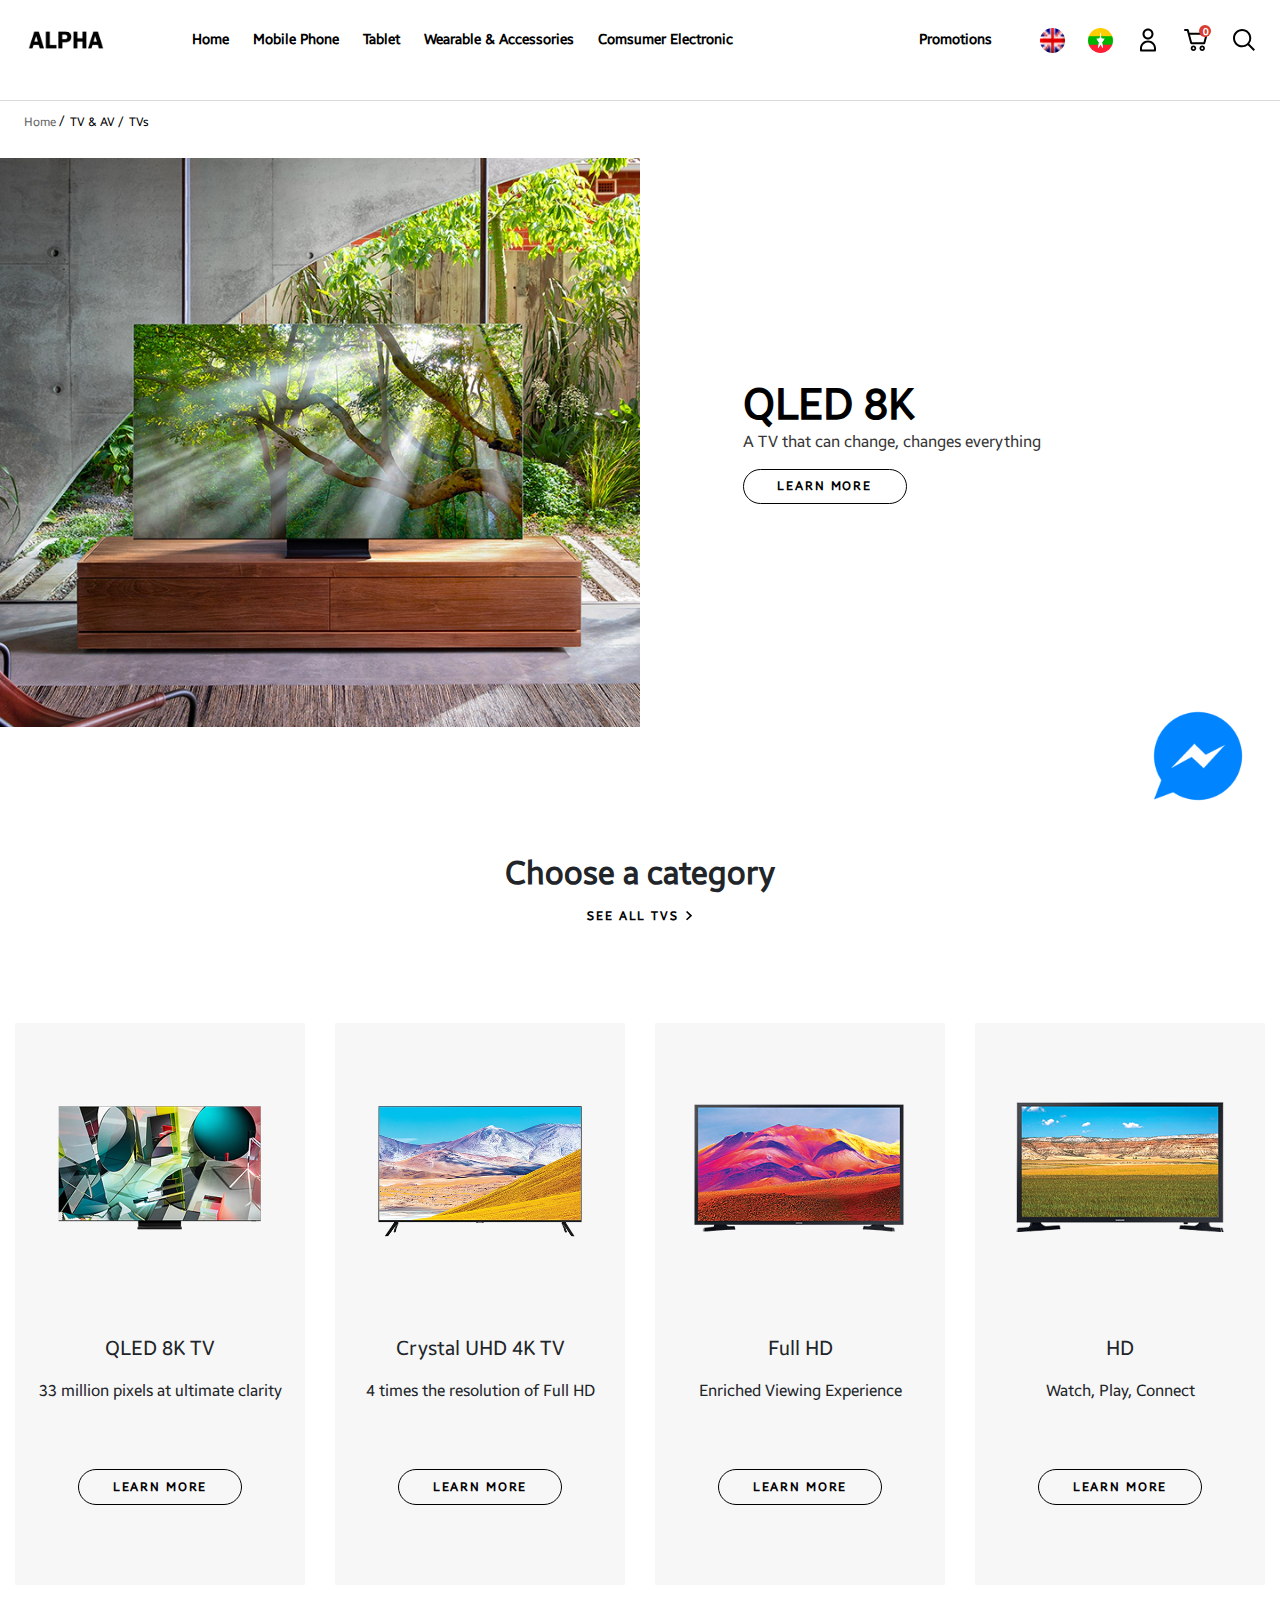
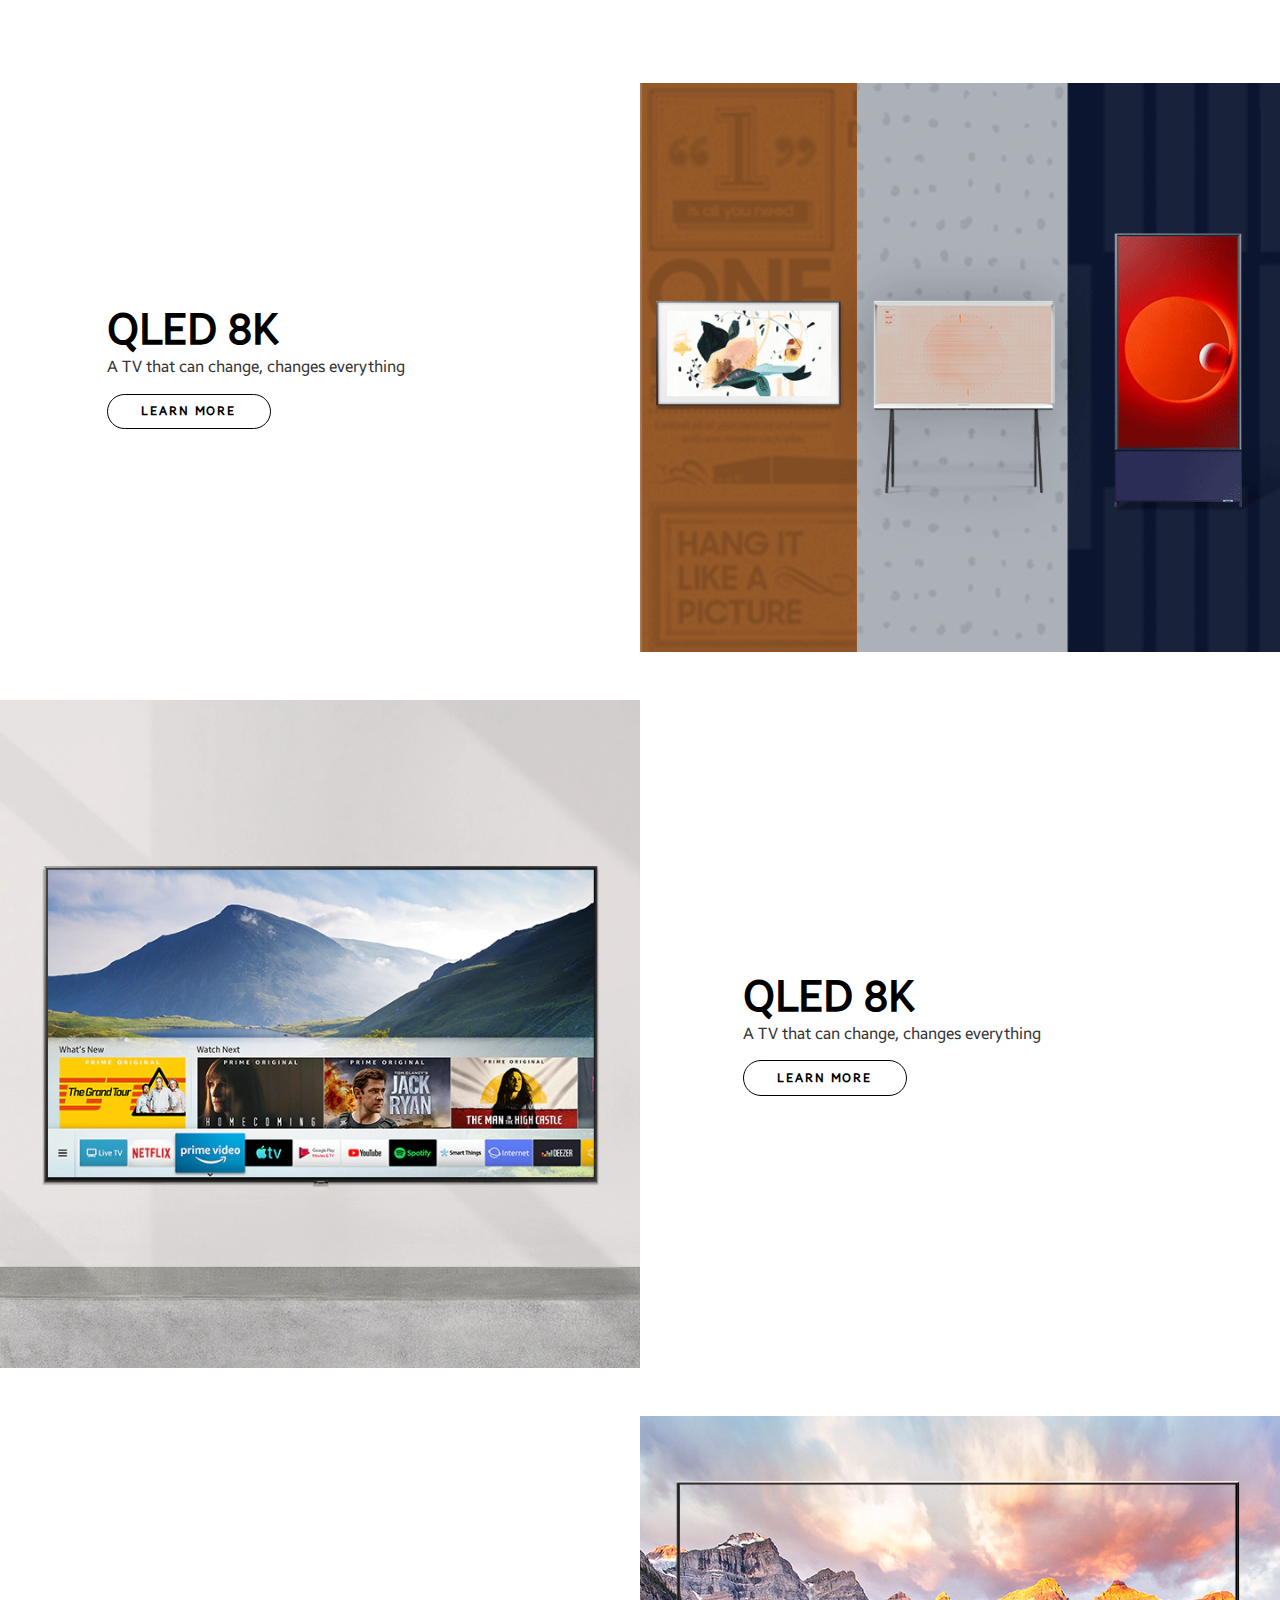
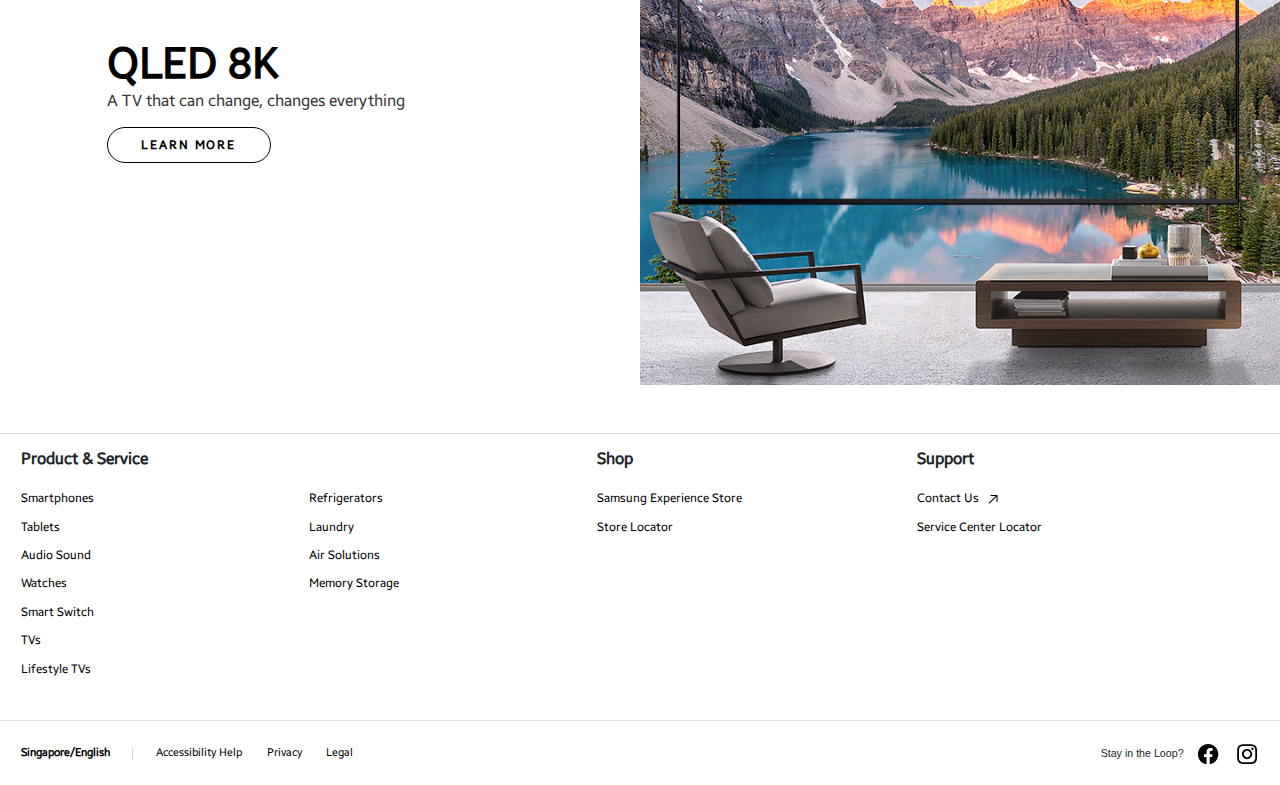
<file: overview.html>
<!DOCTYPE html>
<html>
<head>
	<title>ALPHA</title>
	  <meta charset="utf-8">
  	  <meta name="viewport" content="width=device-width, initial-scale=1">

  	  <!-- main css for all page -->
  	  <link rel="stylesheet" type="text/css" href="css/main.css">
  	  <link rel="stylesheet" type="text/css" href="css/chatmsg.css">

  	  <!-- custom css for overview page -->
  	  <link rel="stylesheet" type="text/css" href="css/overview.css">
  	  <link rel="stylesheet" href="https://maxcdn.bootstrapcdn.com/bootstrap/4.5.2/css/bootstrap.min.css">

</head>
<body>
	<div class="gnb js-mobile-open">
		<div class="gnb__dimmed"></div>
		<nav class="gnb__nav" role="navigation">
			<div class="gnb__bar">
				<div class="gnb__bar-inner">
					<a href="#" an-tr="nv00_gnb--text-logo" an-ca="navigation" an-ac="gnb" an-la="logo" class="gnb__logo"><span class="hidden">Alpha</span></a>

					<div class="gnb__mobile-menu">
							
							<div class="set_language_ph_area">
								<a href="#" class="-btn set_icon_image" role="link" data-cart-url="#">
								<span class="hidden">Language Choose</span>
								<div class="icon">
									<img src="images/en.png">
									<span aria-hidden="true" class="set_language_chose_area">▼</span>

								</div>
							</a>

							<ul class="dropdown_language">
								<li>
									<a href="#"><img src="images/myanmarflag.jpg">
										<span>Burmese</span></a>
								</li>
							</ul>

							</div>

							<a href="#" class="gnb__cart-btn js-global-cart-btn js-has-carturl js-layer-open" role="button" data-div-id="#layerEmptyCart" an-tr="nv00_gnb—text-depth1" an-ca="navigation" an-ac="gnb" an-la="cart" data-cart-url="#">
								<span class="hidden">Cart</span>
								<svg class="icon" id="cart-bold" xmlns="http://www.w3.org/2000/svg" viewBox="0 0 96 96" focusable="false">
									<path d="M72.848 70.25c6.075 0 11 4.925 11 11s-4.925 11-11 11-11-4.925-11-11 4.925-11 11-11zm-35 0c6.075 0 11 4.925 11 11s-4.925 11-11 11-11-4.925-11-11c0-6.074 4.926-11 11-11zm35 7a4 4 0 10.002 8.001 4 4 0 00-.002-8.001zm-35 0a4 4 0 100 8 4 4 0 000-8zM13.892 3.75c2.287 0 4.376 1.55 5.058 3.72l.064.22 2.97 11.187h68.128a4.727 4.727 0 014.661 5.786l-.048.2-9.559 36.291c-.583 2.216-2.618 3.842-4.894 3.944l-.228.005H30.06c-2.287 0-4.377-1.55-5.06-3.72l-.063-.219-13.124-49.413-10.7.006-.004-8 12.782-.007zm72.03 23.127H24.108l8.027 30.226H77.96l7.962-30.226z"></path>
								</svg>
								<span class="gnb__cart-in-number gnb-cart-count" aria-live="polite" style="display:none;"></span>
							</a>
							
						<a class="gnb__search-btn gnb__search-btn-js" href="javascript:void(0)" aria-haspopup="true" role="button" an-tr="nv00_gnb--image-search" an-ca="navigation" an-ac="gnb" an-la="search">
							<span class="hidden">Search</span>
							<svg class="icon" id="search-bold" xmlns="http://www.w3.org/2000/svg" viewBox="0 0 96 96" focusable="false">
								<path d="M40.581 4.09c20.126 0 36.5 16.374 36.5 36.5a36.325 36.325 0 01-7.963 22.733l22.8 22.948-5.674 5.639-22.767-22.913a36.327 36.327 0 01-22.896 8.093c-20.126 0-36.5-16.374-36.5-36.5s16.374-36.5 36.5-36.5zm0 8c-15.715 0-28.5 12.785-28.5 28.5s12.785 28.5 28.5 28.5 28.5-12.785 28.5-28.5-12.785-28.5-28.5-28.5z"></path>
							</svg>
						</a>
						<a class="gnb__menu-btn js-gnb-menu-btn" href="javascript:void(0)" aria-haspopup="true" role="button" an-tr="nv00_gnb--image-action" an-ca="navigation" an-ac="gnb" an-la="gnb:open"><span>Open Menu</span>
							<svg class="icon" id="menu-bold" xmlns="http://www.w3.org/2000/svg" viewBox="0 0 96 96" focusable="false">
								<path d="M83 70v8H13v-8h70zm0-26v8H13v-8h70zm0-26v8H13v-8h70z"></path>
							</svg>
						</a>
					</div>

					<div class="gnb__menu-wrap">
						<div class="gnb__depth1-container">
							<div class="gnb__main">
								<ul class="gnb__depth1" role="menubar">

			<li class="gnb__depth1-menu" role="presentation">
							<a class="gnb__depth1-link" href="index.html" role="menuitem" an-tr="nv00_gnb--click-depth1" an-ca="navigation" an-ac="gnb" an-la="promotions"><span class="gnb__depth1-link-text">Home</span></a>
							
						</li>

			<li class="gnb__depth1-menu has-depth-menu" role="presentation">

				<a class="gnb__depth1-link" href="javascript:void(0)" role="menuitem" an-tr="nv00_gnb--hover-depth1" an-ca="navigation" an-ac="gnb" an-la="mobile">
					<span class="gnb__depth1-link-text">Mobile Phone</span>
					<svg class="icon icon--next" id="next-bold" xmlns="http://www.w3.org/2000/svg" viewBox="0 0 96 96" focusable="false">
						<path d="M35.757 84.389l-5.533-5.778 31.982-30.612L30.224 17.39l5.533-5.779 38.018 36.388z"></path>
					</svg>
				</a>
				<div class="gnb__depth2-wrap">
					<div class="gnb__depth-back-wrap">
						<a class="gnb__depth-back" href="javascript:;">
							<svg class="icon icon--back" id="backward-bold" xmlns="http://www.w3.org/2000/svg" viewBox="0 0 96 96" focusable="false">
								<path d="M40.544 11.613l5.538 5.774L18.335 44l75.054.001v8H18.337l27.745 26.612-5.538 5.774L2.611 48l37.933-36.387z"></path>
							</svg>
							<span class="hidden">Back to 1 Depth Menu</span>
						</a>
					</div>
					<div class="gnb__depth2-inner">
						<div class="gnb__depth2-title-wrap">
							<strong class="gnb__depth2-title">
									<a class="gnb__depth2-title-link" href="#" an-tr="nv00_gnb--click-depth1" an-ca="navigation" an-ac="gnb" an-la="mobile">Mobile Phone</a>
							</strong>
						</div>
						<ul class="gnb__depth2" role="menu">
							
							<li class="gnb__depth2-menu has-depth-menu" role="presentation">
								<a class="gnb__depth2-link" href="javascript:void(0)" role="menuitem" an-tr="nv00_gnb--hover-depth2" an-ca="navigation" an-ac="gnb" an-la="mobile:what is new">
									<span class="gnb__depth2-link-text">
										What's New
									</span>
									<svg class="icon icon--next" id="next-regular" xmlns="http://www.w3.org/2000/svg" viewBox="0 0 96 96" focusable="false">
										<path d="M31.828 16.306l3.457-3.612L72.172 48 35.285 83.306l-3.457-3.612L64.941 48z"></path>
									</svg>
									<svg class="icon icon--dropdown" id="open-down-bold" xmlns="http://www.w3.org/2000/svg" viewBox="0 0 96 96" focusable="false">
										<path d="M48 73.254L11.651 36.361l5.698-5.614L48 61.855l30.651-31.108 5.698 5.614z"></path>
									</svg>
								</a>
								<div class="gnb__depth3-wrap">
									<div class="gnb__depth3-inner">
										<ul class="gnb__depth3" role="menu">
											<li class="gnb__depth3-menu" role="presentation">
												
													<a class="gnb__depth3-link" href="whatnews.html" role="menuitem" an-tr="nv00_gnb--text-depth3" an-ca="navigation" an-ac="gnb" an-la="mobile:what is new:galaxy note20 and 20 ultra 5g">
														<span class="gnb__depth3-link-text">
															Galaxy Note20 | 20 Ultra 5G
														</span>
													</a>

											</li>
										
											<li class="gnb__depth3-menu" role="presentation">
												
													<a class="gnb__depth3-link" href="whatnews.html" role="menuitem" an-tr="nv00_gnb--text-depth3" an-ca="navigation" an-ac="gnb" an-la="mobile:what is new:galaxy z flod2 5g">
														<span class="gnb__depth3-link-text">
															Galaxy Z Fold2 5G
														</span>
													</a>

											</li>
										
											<li class="gnb__depth3-menu" role="presentation">
												
													<a class="gnb__depth3-link" href="whatnews.html" role="menuitem" an-tr="nv00_gnb--text-depth3" an-ca="navigation" an-ac="gnb" an-la="mobile:what is new:galaxy watch3">
														<span class="gnb__depth3-link-text">
															Galaxy Watch3 
														</span>
													</a>
											</li>
										
											<li class="gnb__depth3-menu" role="presentation">
												
													<a class="gnb__depth3-link" href="whatnews.html" role="menuitem" an-tr="nv00_gnb--text-depth3" an-ca="navigation" an-ac="gnb" an-la="mobile:what is new:galaxy buds live">
														<span class="gnb__depth3-link-text">
															Galaxy Buds Live
														</span>
													</a>

											</li>
										
											<li class="gnb__depth3-menu" role="presentation">
												
													<a class="gnb__depth3-link" href="whatnews.html" role="menuitem" an-tr="nv00_gnb--text-depth3" an-ca="navigation" an-ac="gnb" an-la="mobile:what is new:galaxy tab s7 and s7 plus 5g">
														<span class="gnb__depth3-link-text">
															Galaxy Tab S7 | S7+ 5G
														</span>
													</a>

											</li>
										
											<li class="gnb__depth3-menu" role="presentation">
												
													<a class="gnb__depth3-link" href="whatnews.html" role="menuitem" an-tr="nv00_gnb--text-depth3" an-ca="navigation" an-ac="gnb" an-la="mobile:what is new:galaxy s20 series">
														<span class="gnb__depth3-link-text">
															Galaxy S20 Series
														</span>
													</a>

											</li>
										
											<li class="gnb__depth3-menu" role="presentation">
												
													<a class="gnb__depth3-link" href="whatnews.html" role="menuitem" an-tr="nv00_gnb--text-depth3" an-ca="navigation" an-ac="gnb" an-la="mobile:what is new:galaxy a51">
														<span class="gnb__depth3-link-text">
															Galaxy A51
														</span>
													</a>

											</li>
										</ul>
									</div>
								</div>
							</li>

							<li class="gnb__depth2-menu has-depth-menu" role="presentation" data-type-code="23150000" data-group-code="23000000">
								<a class="gnb__depth2-link" href="javascript:void(0)" role="menuitem" an-tr="nv00_gnb--hover-depth2" an-ca="navigation" an-ac="gnb" an-la="mobile:smartphones">
									<span class="gnb__depth2-link-text">
										Smartphones
									</span>
									<svg class="icon icon--next" id="next-regular" xmlns="http://www.w3.org/2000/svg" viewBox="0 0 96 96" focusable="false">
										<path d="M31.828 16.306l3.457-3.612L72.172 48 35.285 83.306l-3.457-3.612L64.941 48z"></path>
									</svg>
									<svg class="icon icon--dropdown" id="open-down-bold" xmlns="http://www.w3.org/2000/svg" viewBox="0 0 96 96" focusable="false">
										<path d="M48 73.254L11.651 36.361l5.698-5.614L48 61.855l30.651-31.108 5.698 5.614z"></path>
									</svg>
								</a>
								<div class="gnb__depth3-wrap">
									<div class="gnb__depth3-inner">
										<ul class="gnb__depth3" role="menu">
											<li class="gnb__depth3-menu" role="presentation">
												
													<a class="gnb__depth3-link" href="overview.html" role="menuitem" an-tr="nv00_gnb--text-depth3" an-ca="navigation" an-ac="gnb" an-la="mobile:smartphones:overview">
														<span class="gnb__depth3-link-text">
															Overview
														</span>
													</a>

											</li>
										
											<li class="gnb__depth3-menu" role="presentation">
												
													<a class="gnb__depth3-link" href="shop.html" role="menuitem" an-tr="nv00_gnb--text-depth3" an-ca="navigation" an-ac="gnb" an-la="mobile:smartphones:galaxy z">
														<span class="gnb__depth3-link-text">
															Galaxy Z
														</span>
													</a>

											</li>
										
											<li class="gnb__depth3-menu" role="presentation">
												
													<a class="gnb__depth3-link" href="shop.html" role="menuitem" an-tr="nv00_gnb--text-depth3" an-ca="navigation" an-ac="gnb" an-la="mobile:smartphones:galaxy s">
														<span class="gnb__depth3-link-text">
															Galaxy S
														</span>
													</a>

											</li>
										
											<li class="gnb__depth3-menu" role="presentation">
												
													<a class="gnb__depth3-link" href="shop.html" role="menuitem" an-tr="nv00_gnb--text-depth3" an-ca="navigation" an-ac="gnb" an-la="mobile:smartphones:galaxy note">
														<span class="gnb__depth3-link-text">
															Galaxy Note
														</span>
													</a>
											</li>
										
											<li class="gnb__depth3-menu" role="presentation">
												
													<a class="gnb__depth3-link" href="shop.html" role="menuitem" an-tr="nv00_gnb--text-depth3" an-ca="navigation" an-ac="gnb" an-la="mobile:smartphones:galaxy a">
														<span class="gnb__depth3-link-text">
															Galaxy A
														</span>
													</a>

											</li>
										
											<li class="gnb__depth3-menu" role="presentation">
												
													<a class="gnb__depth3-link" href="shop.html" role="menuitem" an-tr="nv00_gnb--text-depth3" an-ca="navigation" an-ac="gnb" an-la="mobile:smartphones:galaxy m">
														<span class="gnb__depth3-link-text">
															Galaxy M
														</span>
													</a>

											</li>
										
											<li class="gnb__depth3-menu" role="presentation">
												
													<a class="gnb__depth3-link" href="shop.html" role="menuitem" an-tr="nv00_gnb--text-depth3" an-ca="navigation" an-ac="gnb" an-la="mobile:smartphones:accessories">
														<span class="gnb__depth3-link-text">
															Accessories
														</span>
													</a>
											</li>
										
											<li class="gnb__depth3-menu" role="presentation">
												
													<a class="gnb__depth3-link" href="shop.html" role="menuitem" an-tr="nv00_gnb--text-depth3" an-ca="navigation" an-ac="gnb" an-la="mobile:smartphones:see all">
														<span class="gnb__depth3-link-text">
															See All
														</span>
													</a>

											</li>
										</ul>
									</div>
								</div>
							</li>
							
							<li class="gnb__depth2-menu has-depth-menu" role="presentation" data-type-code="23160000" data-group-code="23000000">
								<a class="gnb__depth2-link" href="javascript:void(0)" role="menuitem" an-tr="nv00_gnb--hover-depth2" an-ca="navigation" an-ac="gnb" an-la="mobile:tablets">
									<span class="gnb__depth2-link-text">
										Tablets
									</span>
									<svg class="icon icon--next" id="next-regular" xmlns="http://www.w3.org/2000/svg" viewBox="0 0 96 96" focusable="false">
										<path d="M31.828 16.306l3.457-3.612L72.172 48 35.285 83.306l-3.457-3.612L64.941 48z"></path>
									</svg>
									<svg class="icon icon--dropdown" id="open-down-bold" xmlns="http://www.w3.org/2000/svg" viewBox="0 0 96 96" focusable="false">
										<path d="M48 73.254L11.651 36.361l5.698-5.614L48 61.855l30.651-31.108 5.698 5.614z"></path>
									</svg>
								</a>
								<div class="gnb__depth3-wrap">
									<div class="gnb__depth3-inner">
										<ul class="gnb__depth3" role="menu">
											<li class="gnb__depth3-menu" role="presentation">
												
													<a class="gnb__depth3-link" href="overview.html" role="menuitem" an-tr="nv00_gnb--text-depth3" an-ca="navigation" an-ac="gnb" an-la="mobile:tablets:overview">
														<span class="gnb__depth3-link-text">
															Overview
														</span>
													</a>

											</li>
										
											<li class="gnb__depth3-menu" role="presentation">
												
													<a class="gnb__depth3-link" href="shop.html" role="menuitem" an-tr="nv00_gnb--text-depth3" an-ca="navigation" an-ac="gnb" an-la="mobile:tablets:galaxy tab s">
														<span class="gnb__depth3-link-text">
															Galaxy Tab S
														</span>
													</a>

											</li>
										
											<li class="gnb__depth3-menu" role="presentation">
												
													<a class="gnb__depth3-link" href="shop.html" role="menuitem" an-tr="nv00_gnb--text-depth3" an-ca="navigation" an-ac="gnb" an-la="mobile:tablets:galaxy tab a">
														<span class="gnb__depth3-link-text">
															Galaxy Tab A
														</span>
													</a>

											</li>
										
											<li class="gnb__depth3-menu" role="presentation">
												
													<a class="gnb__depth3-link" href="shop.html" role="menuitem" an-tr="nv00_gnb--text-depth3" an-ca="navigation" an-ac="gnb" an-la="mobile:tablets:accessories">
														<span class="gnb__depth3-link-text">
															Accessories
														</span>
													</a>

											</li>
										
											<li class="gnb__depth3-menu" role="presentation">
												
													<a class="gnb__depth3-link" href="shop.html" role="menuitem" an-tr="nv00_gnb--text-depth3" an-ca="navigation" an-ac="gnb" an-la="mobile:tablets:see all">
														<span class="gnb__depth3-link-text">
															See All
														</span>
													</a>

											</li>
										</ul>
									</div>
								</div>
							</li>

							<li class="gnb__depth2-menu has-depth-menu" role="presentation" data-type-code="23170000" data-group-code="23000000">
								<a class="gnb__depth2-link" href="javascript:void(0)" role="menuitem" an-tr="nv00_gnb--hover-depth2" an-ca="navigation" an-ac="gnb" an-la="mobile:watches">
									<span class="gnb__depth2-link-text">
										Watches
									</span>
									<svg class="icon icon--next" id="next-regular" xmlns="http://www.w3.org/2000/svg" viewBox="0 0 96 96" focusable="false">
										<path d="M31.828 16.306l3.457-3.612L72.172 48 35.285 83.306l-3.457-3.612L64.941 48z"></path>
									</svg>
									<svg class="icon icon--dropdown" id="open-down-bold" xmlns="http://www.w3.org/2000/svg" viewBox="0 0 96 96" focusable="false">
										<path d="M48 73.254L11.651 36.361l5.698-5.614L48 61.855l30.651-31.108 5.698 5.614z"></path>
									</svg>
								</a>
								<div class="gnb__depth3-wrap">
									<div class="gnb__depth3-inner">
										<ul class="gnb__depth3" role="menu">
											<li class="gnb__depth3-menu" role="presentation">
												
													<a class="gnb__depth3-link" href="overview.html" role="menuitem" an-tr="nv00_gnb--text-depth3" an-ca="navigation" an-ac="gnb" an-la="mobile:watches:overview">
														<span class="gnb__depth3-link-text">
															Overview
														</span>
													</a>

											</li>
										
											<li class="gnb__depth3-menu" role="presentation">
												
													<a class="gnb__depth3-link" href="shop.html" role="menuitem" an-tr="nv00_gnb--text-depth3" an-ca="navigation" an-ac="gnb" an-la="mobile:watches:galaxy watch">
														<span class="gnb__depth3-link-text">
															Galaxy Watch
														</span>
													</a>
												
											</li>
										
											<li class="gnb__depth3-menu" role="presentation">
												
													<a class="gnb__depth3-link" href="shop.html" role="menuitem" an-tr="nv00_gnb--text-depth3" an-ca="navigation" an-ac="gnb" an-la="mobile:watches:galaxy watch active2">
														<span class="gnb__depth3-link-text">
															Galaxy Watch Active2
														</span>
													</a>

											</li>
										
											<li class="gnb__depth3-menu" role="presentation">
												
													<a class="gnb__depth3-link" href="shop.html" role="menuitem" an-tr="nv00_gnb--text-depth3" an-ca="navigation" an-ac="gnb" an-la="mobile:watches:galaxy fit">
														<span class="gnb__depth3-link-text">
															Galaxy Fit
														</span>
													</a>							

											</li>
										
											<li class="gnb__depth3-menu" role="presentation">
												
													<a class="gnb__depth3-link" href="shop.html" role="menuitem" an-tr="nv00_gnb--text-depth3" an-ca="navigation" an-ac="gnb" an-la="mobile:watches:accessories">
														<span class="gnb__depth3-link-text">
															Accessories
														</span>
													</a>

											</li>
										
											<li class="gnb__depth3-menu" role="presentation">
												
													<a class="gnb__depth3-link" href="shop.html" role="menuitem" an-tr="nv00_gnb--text-depth3" an-ca="navigation" an-ac="gnb" an-la="mobile:watches:see all">
														<span class="gnb__depth3-link-text">
															See All
														</span>
													</a>

											</li>
										</ul>
									</div>
								</div>
							</li>

							<li class="gnb__depth2-menu has-depth-menu" role="presentation" data-type-code="23170000" data-group-code="23000000">
								<a class="gnb__depth2-link" href="javascript:void(0)" role="menuitem" an-tr="nv00_gnb--hover-depth2" an-ca="navigation" an-ac="gnb" an-la="mobile:audio">
									<span class="gnb__depth2-link-text">
										Audio
									</span>
									<svg class="icon icon--next" id="next-regular" xmlns="http://www.w3.org/2000/svg" viewBox="0 0 96 96" focusable="false">
										<path d="M31.828 16.306l3.457-3.612L72.172 48 35.285 83.306l-3.457-3.612L64.941 48z"></path>
									</svg>
									<svg class="icon icon--dropdown" id="open-down-bold" xmlns="http://www.w3.org/2000/svg" viewBox="0 0 96 96" focusable="false">
										<path d="M48 73.254L11.651 36.361l5.698-5.614L48 61.855l30.651-31.108 5.698 5.614z"></path>
									</svg>
								</a>
								<div class="gnb__depth3-wrap">
									<div class="gnb__depth3-inner">
										<ul class="gnb__depth3" role="menu">
											<li class="gnb__depth3-menu" role="presentation">
												
													<a class="gnb__depth3-link" href="overview.html" role="menuitem" an-tr="nv00_gnb--text-depth3" an-ca="navigation" an-ac="gnb" an-la="mobile:audio:overview">
														<span class="gnb__depth3-link-text">
															Overview
														</span>
													</a>
												
												
											</li>
										
											<li class="gnb__depth3-menu" role="presentation">
												
													<a class="gnb__depth3-link" href="shop.html" role="menuitem" an-tr="nv00_gnb--text-depth3" an-ca="navigation" an-ac="gnb" an-la="mobile:audio:galaxy buds plus">
														<span class="gnb__depth3-link-text">
															Galaxy Buds+
														</span>
													</a>
												
												
											</li>
										
											<li class="gnb__depth3-menu" role="presentation">
												
													<a class="gnb__depth3-link" href="shop.html" role="menuitem" an-tr="nv00_gnb--text-depth3" an-ca="navigation" an-ac="gnb" an-la="mobile:audio:akg headphones">
														<span class="gnb__depth3-link-text">
															AKG Headphones
														</span>
													</a>
												
												
											</li>
										
											<li class="gnb__depth3-menu" role="presentation">
												
													<a class="gnb__depth3-link" href="shop.html" role="menuitem" an-tr="nv00_gnb--text-depth3" an-ca="navigation" an-ac="gnb" an-la="mobile:audio:see all">
														<span class="gnb__depth3-link-text">
															See All
														</span>
													</a>
												
												
											</li>
										</ul>
									</div>
								</div>
							</li>
							

							<li class="gnb__depth2-menu has-depth-menu" role="presentation" data-type-code="23190000" data-group-code="23000000">
								<a class="gnb__depth2-link" href="javascript:void(0)" role="menuitem" an-tr="nv00_gnb--hover-depth2" an-ca="navigation" an-ac="gnb" an-la="mobile:accessories">
									<span class="gnb__depth2-link-text">
										Accessories
									</span>
									<svg class="icon icon--next" id="next-regular" xmlns="http://www.w3.org/2000/svg" viewBox="0 0 96 96" focusable="false">
										<path d="M31.828 16.306l3.457-3.612L72.172 48 35.285 83.306l-3.457-3.612L64.941 48z"></path>
									</svg>
									<svg class="icon icon--dropdown" id="open-down-bold" xmlns="http://www.w3.org/2000/svg" viewBox="0 0 96 96" focusable="false">
										<path d="M48 73.254L11.651 36.361l5.698-5.614L48 61.855l30.651-31.108 5.698 5.614z"></path>
									</svg>
								</a>
								<div class="gnb__depth3-wrap">
									<div class="gnb__depth3-inner">
										<ul class="gnb__depth3" role="menu">
											<li class="gnb__depth3-menu" role="presentation">
												
													<a class="gnb__depth3-link" href="overview.html" role="menuitem" an-tr="nv00_gnb--text-depth3" an-ca="navigation" an-ac="gnb" an-la="mobile:accessories:overview">
														<span class="gnb__depth3-link-text">
															Overview
														</span>
													</a>
												
												
											</li>
										
											<li class="gnb__depth3-menu" role="presentation">
												
													<a class="gnb__depth3-link" href="shop.html" role="menuitem" an-tr="nv00_gnb--text-depth3" an-ca="navigation" an-ac="gnb" an-la="mobile:accessories:smartphones accessories">
														<span class="gnb__depth3-link-text">
															Smartphones Accessories
														</span>
													</a>
												
												
											</li>
										
											<li class="gnb__depth3-menu" role="presentation">
												
													<a class="gnb__depth3-link" href="shop.html" role="menuitem" an-tr="nv00_gnb--text-depth3" an-ca="navigation" an-ac="gnb" an-la="mobile:accessories:tablets accessories">
														<span class="gnb__depth3-link-text">
															Tablets Accessories
														</span>
													</a>
												
												
											</li>
										
											<li class="gnb__depth3-menu" role="presentation">
												
													<a class="gnb__depth3-link" href="shop.html" role="menuitem" an-tr="nv00_gnb--text-depth3" an-ca="navigation" an-ac="gnb" an-la="mobile:accessories:see all">
														<span class="gnb__depth3-link-text">
															See All
														</span>
													</a>
												
												
											</li>
										</ul>
									</div>
								</div>
							</li>
							

							<li class="gnb__depth2-menu has-depth-menu" role="presentation" data-group-code="23000000">
								<a class="gnb__depth2-link" href="javascript:void(0)" role="menuitem" an-tr="nv00_gnb--hover-depth2" an-ca="navigation" an-ac="gnb" an-la="mobile:apps and services">
									<span class="gnb__depth2-link-text">
										Apps &amp; Services
									</span>
									<svg class="icon icon--next" id="next-regular" xmlns="http://www.w3.org/2000/svg" viewBox="0 0 96 96" focusable="false">
										<path d="M31.828 16.306l3.457-3.612L72.172 48 35.285 83.306l-3.457-3.612L64.941 48z"></path>
									</svg>
									<svg class="icon icon--dropdown" id="open-down-bold" xmlns="http://www.w3.org/2000/svg" viewBox="0 0 96 96" focusable="false">
										<path d="M48 73.254L11.651 36.361l5.698-5.614L48 61.855l30.651-31.108 5.698 5.614z"></path>
									</svg>
								</a>
								<div class="gnb__depth3-wrap">
									<div class="gnb__depth3-inner">
										<ul class="gnb__depth3" role="menu">
											<li class="gnb__depth3-menu" role="presentation">
												
													<a class="gnb__depth3-link" href="overview.html" role="menuitem" an-tr="nv00_gnb--text-depth3" an-ca="navigation" an-ac="gnb" an-la="mobile:apps and services:overview">
														<span class="gnb__depth3-link-text">
															Overview
														</span>
													</a>
												
												
											</li>
										
											<li class="gnb__depth3-menu" role="presentation">
												
													<a class="gnb__depth3-link" href="shop.html" role="menuitem" an-tr="nv00_gnb--text-depth3" an-ca="navigation" an-ac="gnb" an-la="mobile:apps and services:galaxy store">
														<span class="gnb__depth3-link-text">
															Galaxy Store
														</span>
													</a>
												
												
											</li>
										
											<li class="gnb__depth3-menu" role="presentation">
												
													<a class="gnb__depth3-link" href="shop.html" role="menuitem" an-tr="nv00_gnb--text-depth3" an-ca="navigation" an-ac="gnb" an-la="mobile:apps and services:bixby">
														<span class="gnb__depth3-link-text">
															Bixby
														</span>
													</a>
												
												
											</li>
										
											<li class="gnb__depth3-menu" role="presentation">
												
													<a class="gnb__depth3-link" href="shop.html" role="menuitem" an-tr="nv00_gnb--text-depth3" an-ca="navigation" an-ac="gnb" an-la="mobile:apps and services:samsung pay">
														<span class="gnb__depth3-link-text">
															Samsung Pay
														</span>
													</a>
												
												
											</li>
										
											<li class="gnb__depth3-menu" role="presentation">
												
													<a class="gnb__depth3-link" href="shop.html" role="menuitem" an-tr="nv00_gnb--text-depth3" an-ca="navigation" an-ac="gnb" an-la="mobile:apps and services:samsung health">
														<span class="gnb__depth3-link-text">
															Samsung Health
														</span>
													</a>
												
												
											</li>
										
											<li class="gnb__depth3-menu" role="presentation">
												
													<a class="gnb__depth3-link" href="shop.html" role="menuitem" an-tr="nv00_gnb--text-depth3" an-ca="navigation" an-ac="gnb" an-la="mobile:apps and services:samsung dex">
														<span class="gnb__depth3-link-text">
															Samsung DeX
														</span>
													</a>
												
												
											</li>
										
											<li class="gnb__depth3-menu" role="presentation">
												
													<a class="gnb__depth3-link" href="shop.html" role="menuitem" an-tr="nv00_gnb--text-depth3" an-ca="navigation" an-ac="gnb" an-la="mobile:apps and services:samsung members">
														<span class="gnb__depth3-link-text">
															Samsung Members
														</span>
													</a>
												
												
											</li>
										
											<li class="gnb__depth3-menu" role="presentation">
												
													<a class="gnb__depth3-link" href="shop.html" role="menuitem" an-tr="nv00_gnb--text-depth3" an-ca="navigation" an-ac="gnb" an-la="mobile:apps and services:one ui 2">
														<span class="gnb__depth3-link-text">
															One UI 2
														</span>
													</a>
												
												
											</li>
										
											<li class="gnb__depth3-menu" role="presentation">
												
													<a class="gnb__depth3-link" href="shop.html" role="menuitem" an-tr="nv00_gnb--text-depth3" an-ca="navigation" an-ac="gnb" an-la="mobile:apps and services:smart switch">
														<span class="gnb__depth3-link-text">
															Smart Switch
														</span>
													</a>
												
												
											</li>
										
											<li class="gnb__depth3-menu" role="presentation">
												
													<a class="gnb__depth3-link" href="shop.html" role="menuitem" an-tr="nv00_gnb--text-depth3" an-ca="navigation" an-ac="gnb" an-la="mobile:apps and services:see all">
														<span class="gnb__depth3-link-text">
															See All
														</span>
													</a>
												
												
											</li>
										</ul>
									</div>
								</div>
							</li>
							

							<li class="gnb__depth2-menu has-depth-menu" role="presentation" data-group-code="23000000">
								<a class="gnb__depth2-link" href="javascript:void(0)" role="menuitem" an-tr="nv00_gnb--hover-depth2" an-ca="navigation" an-ac="gnb" an-la="mobile:smart ways to buy">
									<span class="gnb__depth2-link-text">
										Smart Ways to Buy
									</span>
									<svg class="icon icon--next" id="next-regular" xmlns="http://www.w3.org/2000/svg" viewBox="0 0 96 96" focusable="false">
										<path d="M31.828 16.306l3.457-3.612L72.172 48 35.285 83.306l-3.457-3.612L64.941 48z"></path>
									</svg>
									<svg class="icon icon--dropdown" id="open-down-bold" xmlns="http://www.w3.org/2000/svg" viewBox="0 0 96 96" focusable="false">
										<path d="M48 73.254L11.651 36.361l5.698-5.614L48 61.855l30.651-31.108 5.698 5.614z"></path>
									</svg>
								</a>
								<div class="gnb__depth3-wrap">
									<div class="gnb__depth3-inner">
										<ul class="gnb__depth3" role="menu">
											<li class="gnb__depth3-menu" role="presentation">
												
													<a class="gnb__depth3-link" href="overview.html" role="menuitem" an-tr="nv00_gnb--text-depth3" an-ca="navigation" an-ac="gnb" an-la="mobile:smart ways to buy:test drive with galaxy">
														<span class="gnb__depth3-link-text">
															Test Drive with Galaxy
														</span>
													</a>
												
												
											</li>
										
											<li class="gnb__depth3-menu" role="presentation">
												
													<a class="gnb__depth3-link" href="shop.html" role="menuitem" an-tr="nv00_gnb--text-depth3" an-ca="navigation" an-ac="gnb" an-la="mobile:smart ways to buy:unfold the future">
														<span class="gnb__depth3-link-text">
															Unfold the Future
														</span>
													</a>
												
												
											</li>
										
											<li class="gnb__depth3-menu" role="presentation">
												
													<a class="gnb__depth3-link" href="shop.html" role="menuitem" an-tr="nv00_gnb--text-depth3" an-ca="navigation" an-ac="gnb" an-la="mobile:smart ways to buy:video call with vpromoter">
														<span class="gnb__depth3-link-text">
															Video Call with vPromoter
														</span>
													</a>
												
												
											</li>
										
											<li class="gnb__depth3-menu" role="presentation">
												
													<a class="gnb__depth3-link" href="shop.html" role="menuitem" an-tr="nv00_gnb--text-depth3" an-ca="navigation" an-ac="gnb" an-la="mobile:smart ways to buy:upgrade to galaxy">
														<span class="gnb__depth3-link-text">
															Upgrade to Galaxy
														</span>
													</a>
												
												
											</li>
										
											<li class="gnb__depth3-menu" role="presentation">
												
													<a class="gnb__depth3-link" href="shop.html" role="menuitem" an-tr="nv00_gnb--text-depth3" an-ca="navigation" an-ac="gnb" an-la="mobile:smart ways to buy:samsung trade up">
														<span class="gnb__depth3-link-text">
															Samsung Trade Up
														</span>
													</a>
												
												
											</li>
										
											<li class="gnb__depth3-menu" role="presentation">
												
													<a class="gnb__depth3-link" href="shop.html" role="menuitem" an-tr="nv00_gnb--text-depth3" an-ca="navigation" an-ac="gnb" an-la="mobile:smart ways to buy:why buy online">
														<span class="gnb__depth3-link-text">
															Why Buy Online
														</span>
													</a>
												
												
											</li>
										</ul>
									</div>
								</div>
							</li>
							
							
						</ul>
						<div class="gnb__feature-container">
							<a class="gnb__feature-container-link" href="#" an-tr="nv00_gnb--cta-feature" an-ca="navigation" an-ac="gnb" an-la="feature image:mobile:galaxy note20 and 20 ultra 5g:learn more">
								<div class="image">
									<img class="image__preview responsive-img" data-desktop-src="images/All_GNB_624X624_canvas_featured.webp" data-mobile-src="images/All_GNB_624X624_canvas_featured.webp" alt=""/>
									<img class="image__main responsive-img" data-desktop-src="images/All_GNB_624X624_canvas_featured.webp" data-mobile-src="images/All_GNB_624X624_canvas_featured.webp" alt=""/>
								</div>
								<div class="gnb__feature-container-contents">
									<p class="gnb__feature-container-description">Galaxy Note20 | 20 Ultra 5G</p>
									<span class="cta cta--underline cta--black" href="#">Learn more</span>
								</div>
							</a>
							
						</div>
						<a class="gnb__depth2-close" href="javascript:void(0)" role="button" an-tr="nv00_gnb--image-action" an-ca="navigation" an-ac="gnb" an-la="gnb:close">
							<span class="hidden">Open Menu</span>
							<svg class="icon" id="delete-bold" xmlns="http://www.w3.org/2000/svg" viewBox="0 0 96 96" focusable="false">
								<path d="M79.17 11.17L48 42.34 16.83 11.17l-5.66 5.66L42.34 48 11.17 79.17l5.66 5.66L48 53.66l31.17 31.17 5.66-5.66L53.66 48l31.17-31.17z"></path>
							</svg>
						</a>
					</div>
				</div>
			</li>
		
			
			
			
			<li class="gnb__depth1-menu has-depth-menu" role="presentation">
				<a class="gnb__depth1-link" href="javascript:void(0)" role="menuitem" an-tr="nv00_gnb--hover-depth1" an-ca="navigation" an-ac="gnb" an-la="tv and audio">
					<span class="gnb__depth1-link-text">Tablet</span>
					<svg class="icon icon--next" id="next-bold" xmlns="http://www.w3.org/2000/svg" viewBox="0 0 96 96" focusable="false">
						<path d="M35.757 84.389l-5.533-5.778 31.982-30.612L30.224 17.39l5.533-5.779 38.018 36.388z"></path>
					</svg>
				</a>
				<div class="gnb__depth2-wrap">
					<div class="gnb__depth-back-wrap">
						<a class="gnb__depth-back" href="javascript:;">
							<svg class="icon icon--back" id="backward-bold" xmlns="http://www.w3.org/2000/svg" viewBox="0 0 96 96" focusable="false">
								<path d="M40.544 11.613l5.538 5.774L18.335 44l75.054.001v8H18.337l27.745 26.612-5.538 5.774L2.611 48l37.933-36.387z"></path>
							</svg>
							<span class="hidden">Back to 1 Depth Menu</span>
						</a>
					</div>
					<div class="gnb__depth2-inner">
						<div class="gnb__depth2-title-wrap">
							<strong class="gnb__depth2-title">
								
									<span class="gnb__depth2-title-text">Tablet</span>
								
							</strong>
						</div>
						<ul class="gnb__depth2" role="menu">
							
							<li class="gnb__depth2-menu has-depth-menu" role="presentation">
								<a class="gnb__depth2-link" href="javascript:void(0)" role="menuitem" an-tr="nv00_gnb--hover-depth2" an-ca="navigation" an-ac="gnb" an-la="tv and audio:what is new">
									<span class="gnb__depth2-link-text">
										What's New
									</span>
									<svg class="icon icon--next" id="next-regular" xmlns="http://www.w3.org/2000/svg" viewBox="0 0 96 96" focusable="false">
										<path d="M31.828 16.306l3.457-3.612L72.172 48 35.285 83.306l-3.457-3.612L64.941 48z"></path>
									</svg>
									<svg class="icon icon--dropdown" id="open-down-bold" xmlns="http://www.w3.org/2000/svg" viewBox="0 0 96 96" focusable="false">
										<path d="M48 73.254L11.651 36.361l5.698-5.614L48 61.855l30.651-31.108 5.698 5.614z"></path>
									</svg>
								</a>
								<div class="gnb__depth3-wrap">
									<div class="gnb__depth3-inner">
										<ul class="gnb__depth3" role="menu">
											<li class="gnb__depth3-menu" role="presentation">
												
													<a class="gnb__depth3-link" href="whatnews.html" role="menuitem" an-tr="nv00_gnb--text-depth3" an-ca="navigation" an-ac="gnb" an-la="tv and audio:what is new:2020 qled 8k">
														<span class="gnb__depth3-link-text">
															2020 QLED 8K
														</span>
													</a>
												
												
											</li>
										
											<li class="gnb__depth3-menu" role="presentation">
												
													<a class="gnb__depth3-link" href="whatnews.html" role="menuitem" an-tr="nv00_gnb--text-depth3" an-ca="navigation" an-ac="gnb" an-la="tv and audio:what is new:2020 lifestyle tv">
														<span class="gnb__depth3-link-text">
															2020 Lifestyle TV
														</span>
													</a>
												
												
											</li>
										
											<li class="gnb__depth3-menu" role="presentation">
												
													<a class="gnb__depth3-link" href="whatnews.html" role="menuitem" an-tr="nv00_gnb--text-depth3" an-ca="navigation" an-ac="gnb" an-la="tv and audio:what is new:2020 the frame">
														<span class="gnb__depth3-link-text">
															2020 The Frame
														</span>
													</a>
												
												
											</li>
										
											<li class="gnb__depth3-menu" role="presentation">
												
													<a class="gnb__depth3-link" href="whatnews.html" role="menuitem" an-tr="nv00_gnb--text-depth3" an-ca="navigation" an-ac="gnb" an-la="tv and audio:what is new:2020 the serif">
														<span class="gnb__depth3-link-text">
															2020 The Serif
														</span>
													</a>
												
												
											</li>
										
											<li class="gnb__depth3-menu" role="presentation">
												
													<a class="gnb__depth3-link" href="whatnews.html" role="menuitem" an-tr="nv00_gnb--text-depth3" an-ca="navigation" an-ac="gnb" an-la="tv and audio:what is new:what is smart tv">
														<span class="gnb__depth3-link-text">
															What is Smart TV
														</span>
													</a>
												
												
											</li>
										
											<li class="gnb__depth3-menu" role="presentation">
												
													<a class="gnb__depth3-link" href="whatnews.html" role="menuitem" an-tr="nv00_gnb--text-depth3" an-ca="navigation" an-ac="gnb" an-la="tv and audio:what is new:super big tv">
														<span class="gnb__depth3-link-text">
															Super Big TV
														</span>
													</a>
												
												
											</li>
										
											<li class="gnb__depth3-menu" role="presentation">
												
													<a class="gnb__depth3-link" href="whatnews.html" role="menuitem" an-tr="nv00_gnb--text-depth3" an-ca="navigation" an-ac="gnb" an-la="tv and audio:what is new:all about tv">
														<span class="gnb__depth3-link-text">
															All about TV
														</span>
													</a>
												
												
											</li>
										
											<li class="gnb__depth3-menu" role="presentation">
												
													<a class="gnb__depth3-link" href="whatnews.html" role="menuitem" an-tr="nv00_gnb--text-depth3" an-ca="navigation" an-ac="gnb" an-la="tv and audio:what is new:2020 soundbars">
														<span class="gnb__depth3-link-text">
															2020 Soundbars
														</span>
													</a>
												
												
											</li>
										</ul>
									</div>
								</div>
							</li>
							
							
						
							
							<li class="gnb__depth2-menu has-depth-menu" role="presentation" data-type-code="26010000" data-group-code="26000000">
								<a class="gnb__depth2-link" href="javascript:void(0)" role="menuitem" an-tr="nv00_gnb--hover-depth2" an-ca="navigation" an-ac="gnb" an-la="tv and audio:tvs">
									<span class="gnb__depth2-link-text">
										TVs
									</span>
									<svg class="icon icon--next" id="next-regular" xmlns="http://www.w3.org/2000/svg" viewBox="0 0 96 96" focusable="false">
										<path d="M31.828 16.306l3.457-3.612L72.172 48 35.285 83.306l-3.457-3.612L64.941 48z"></path>
									</svg>
									<svg class="icon icon--dropdown" id="open-down-bold" xmlns="http://www.w3.org/2000/svg" viewBox="0 0 96 96" focusable="false">
										<path d="M48 73.254L11.651 36.361l5.698-5.614L48 61.855l30.651-31.108 5.698 5.614z"></path>
									</svg>
								</a>
								<div class="gnb__depth3-wrap">
									<div class="gnb__depth3-inner">
										<ul class="gnb__depth3" role="menu">
											<li class="gnb__depth3-menu" role="presentation">
												
													<a class="gnb__depth3-link" href="overview.html" role="menuitem" an-tr="nv00_gnb--text-depth3" an-ca="navigation" an-ac="gnb" an-la="tv and audio:tvs:overview">
														<span class="gnb__depth3-link-text">
															Overview
														</span>
													</a>
												
												
											</li>
										
											<li class="gnb__depth3-menu" role="presentation">
												
													<a class="gnb__depth3-link" href="shop.html" role="menuitem" an-tr="nv00_gnb--text-depth3" an-ca="navigation" an-ac="gnb" an-la="tv and audio:tvs:qled">
														<span class="gnb__depth3-link-text">
															QLED
														</span>
													</a>
												
												
											</li>
										
											<li class="gnb__depth3-menu" role="presentation">
												
													<a class="gnb__depth3-link" href="shop.html" role="menuitem" an-tr="nv00_gnb--text-depth3" an-ca="navigation" an-ac="gnb" an-la="tv and audio:tvs:crystal uhd">
														<span class="gnb__depth3-link-text">
															Crystal UHD
														</span>
													</a>
												
												
											</li>
										
											<li class="gnb__depth3-menu" role="presentation">
												
													<a class="gnb__depth3-link" href="shop.html" role="menuitem" an-tr="nv00_gnb--text-depth3" an-ca="navigation" an-ac="gnb" an-la="tv and audio:tvs:8k tvs">
														<span class="gnb__depth3-link-text">
															8K TVs
														</span>
													</a>
												
												
											</li>
										
											<li class="gnb__depth3-menu" role="presentation">
												
													<a class="gnb__depth3-link" href="shop.html" role="menuitem" an-tr="nv00_gnb--text-depth3" an-ca="navigation" an-ac="gnb" an-la="tv and audio:tvs:4k tvs">
														<span class="gnb__depth3-link-text">
															4K TVs
														</span>
													</a>
												
												
											</li>
										
											<li class="gnb__depth3-menu" role="presentation">
												
													<a class="gnb__depth3-link" href="shop.html" role="menuitem" an-tr="nv00_gnb--text-depth3" an-ca="navigation" an-ac="gnb" an-la="tv and audio:tvs:full hd and hd tvs">
														<span class="gnb__depth3-link-text">
															Full HD/HD TVs
														</span>
													</a>
												
												
											</li>
										
											<li class="gnb__depth3-menu" role="presentation">
												
													<a class="gnb__depth3-link" href="shop.html" role="menuitem" an-tr="nv00_gnb--text-depth3" an-ca="navigation" an-ac="gnb" an-la="tv and audio:tvs:smart tvs">
														<span class="gnb__depth3-link-text">
															Smart TVs
														</span>
													</a>
												
												
											</li>
										
											<li class="gnb__depth3-menu" role="presentation">
												
													<a class="gnb__depth3-link" href="shop.html" role="menuitem" an-tr="nv00_gnb--text-depth3" an-ca="navigation" an-ac="gnb" an-la="tv and audio:tvs:tv accessories">
														<span class="gnb__depth3-link-text">
															TV Accessories
														</span>
													</a>
												
												
											</li>
										
											<li class="gnb__depth3-menu" role="presentation">
												
													<a class="gnb__depth3-link" href="shop.html" role="menuitem" an-tr="nv00_gnb--text-depth3" an-ca="navigation" an-ac="gnb" an-la="tv and audio:tvs:see all">
														<span class="gnb__depth3-link-text">
															See All
														</span>
													</a>
												
												
											</li>
										</ul>
									</div>
								</div>
							</li>
							
							
							<li class="gnb__depth2-menu has-depth-menu" role="presentation" data-type-code="26010000" data-group-code="26000000">
								<a class="gnb__depth2-link" href="javascript:void(0)" role="menuitem" an-tr="nv00_gnb--hover-depth2" an-ca="navigation" an-ac="gnb" an-la="tv and audio:lifestyle tvs">
									<span class="gnb__depth2-link-text">
										Lifestyle TVs
									</span>
									<svg class="icon icon--next" id="next-regular" xmlns="http://www.w3.org/2000/svg" viewBox="0 0 96 96" focusable="false">
										<path d="M31.828 16.306l3.457-3.612L72.172 48 35.285 83.306l-3.457-3.612L64.941 48z"></path>
									</svg>
									<svg class="icon icon--dropdown" id="open-down-bold" xmlns="http://www.w3.org/2000/svg" viewBox="0 0 96 96" focusable="false">
										<path d="M48 73.254L11.651 36.361l5.698-5.614L48 61.855l30.651-31.108 5.698 5.614z"></path>
									</svg>
								</a>
								<div class="gnb__depth3-wrap">
									<div class="gnb__depth3-inner">
										<ul class="gnb__depth3" role="menu">
											<li class="gnb__depth3-menu" role="presentation">
												
													<a class="gnb__depth3-link" href="overview.html" role="menuitem" an-tr="nv00_gnb--text-depth3" an-ca="navigation" an-ac="gnb" an-la="tv and audio:lifestyle tvs:overview">
														<span class="gnb__depth3-link-text">
															Overview
														</span>
													</a>
												
												
											</li>
										
											<li class="gnb__depth3-menu" role="presentation">
												
													<a class="gnb__depth3-link" href="shop.html" role="menuitem" an-tr="nv00_gnb--text-depth3" an-ca="navigation" an-ac="gnb" an-la="tv and audio:lifestyle tvs:the frame">
														<span class="gnb__depth3-link-text">
															The Frame
														</span>
													</a>
												
												
											</li>
										
											<li class="gnb__depth3-menu" role="presentation">
												
													<a class="gnb__depth3-link" href="shop.html" role="menuitem" an-tr="nv00_gnb--text-depth3" an-ca="navigation" an-ac="gnb" an-la="tv and audio:lifestyle tvs:the serif">
														<span class="gnb__depth3-link-text">
															The Serif
														</span>
													</a>
												
												
											</li>
										
											<li class="gnb__depth3-menu" role="presentation">
												
													<a class="gnb__depth3-link" href="shop.html" role="menuitem" an-tr="nv00_gnb--text-depth3" an-ca="navigation" an-ac="gnb" an-la="tv and audio:lifestyle tvs:the sero">
														<span class="gnb__depth3-link-text">
															The Sero
														</span>
													</a>
												
												
											</li>
										
											<li class="gnb__depth3-menu" role="presentation">
												
													<a class="gnb__depth3-link" href="shop.html" role="menuitem" an-tr="nv00_gnb--text-depth3" an-ca="navigation" an-ac="gnb" an-la="tv and audio:lifestyle tvs:tv accessories">
														<span class="gnb__depth3-link-text">
															TV Accessories
														</span>
													</a>
												
												
											</li>
										
											<li class="gnb__depth3-menu" role="presentation">
												
													<a class="gnb__depth3-link" href="shop.html" role="menuitem" an-tr="nv00_gnb--text-depth3" an-ca="navigation" an-ac="gnb" an-la="tv and audio:lifestyle tvs:see all">
														<span class="gnb__depth3-link-text">
															See All
														</span>
													</a>
												
												
											</li>
										</ul>
									</div>
								</div>
							</li>
							

							<li class="gnb__depth2-menu has-depth-menu" role="presentation" data-type-code="26010000" data-group-code="26000000">
								<a class="gnb__depth2-link" href="javascript:void(0)" role="menuitem" an-tr="nv00_gnb--hover-depth2" an-ca="navigation" an-ac="gnb" an-la="tv and audio:tv by size">
									<span class="gnb__depth2-link-text">
										TV by Size
									</span>
									<svg class="icon icon--next" id="next-regular" xmlns="http://www.w3.org/2000/svg" viewBox="0 0 96 96" focusable="false">
										<path d="M31.828 16.306l3.457-3.612L72.172 48 35.285 83.306l-3.457-3.612L64.941 48z"></path>
									</svg>
									<svg class="icon icon--dropdown" id="open-down-bold" xmlns="http://www.w3.org/2000/svg" viewBox="0 0 96 96" focusable="false">
										<path d="M48 73.254L11.651 36.361l5.698-5.614L48 61.855l30.651-31.108 5.698 5.614z"></path>
									</svg>
								</a>
								<div class="gnb__depth3-wrap">
									<div class="gnb__depth3-inner">
										<ul class="gnb__depth3" role="menu">
											<li class="gnb__depth3-menu" role="presentation">
												
													<a class="gnb__depth3-link" href="shop.html" role="menuitem" an-tr="nv00_gnb--text-depth3" an-ca="navigation" an-ac="gnb" an-la="tv and audio:tv by size:75 inch">
														<span class="gnb__depth3-link-text">
															75&quot;
														</span>
													</a>
												
												
											</li>
										
											<li class="gnb__depth3-menu" role="presentation">
												
													<a class="gnb__depth3-link" href="shop.html" role="menuitem" an-tr="nv00_gnb--text-depth3" an-ca="navigation" an-ac="gnb" an-la="tv and audio:tv by size:65 inch">
														<span class="gnb__depth3-link-text">
															65&quot;
														</span>
													</a>
												
												
											</li>
										
											<li class="gnb__depth3-menu" role="presentation">
												
													<a class="gnb__depth3-link" href="shop.html" role="menuitem" an-tr="nv00_gnb--text-depth3" an-ca="navigation" an-ac="gnb" an-la="tv and audio:tv by size:55 inch">
														<span class="gnb__depth3-link-text">
															55&quot;
														</span>
													</a>
												
												
											</li>
										
											<li class="gnb__depth3-menu" role="presentation">
												
													<a class="gnb__depth3-link" href="shop.html" role="menuitem" an-tr="nv00_gnb--text-depth3" an-ca="navigation" an-ac="gnb" an-la="tv and audio:tv by size:49 inch">
														<span class="gnb__depth3-link-text">
															49&quot;
														</span>
													</a>
												
												
											</li>
										
											<li class="gnb__depth3-menu" role="presentation">
												
													<a class="gnb__depth3-link" href="shop.html" role="menuitem" an-tr="nv00_gnb--text-depth3" an-ca="navigation" an-ac="gnb" an-la="tv and audio:tv by size:32 inch">
														<span class="gnb__depth3-link-text">
															32&quot;
														</span>
													</a>
												
												
											</li>
										
											<li class="gnb__depth3-menu" role="presentation">
												
													<a class="gnb__depth3-link" href="shop.html" role="menuitem" an-tr="nv00_gnb--text-depth3" an-ca="navigation" an-ac="gnb" an-la="tv and audio:tv by size:what size tv should i get">
														<span class="gnb__depth3-link-text">
															What Size TV Should I Get?
														</span>
													</a>
												
												
											</li>
										
											<li class="gnb__depth3-menu" role="presentation">
												
													<a class="gnb__depth3-link" href="shop.html" role="menuitem" an-tr="nv00_gnb--text-depth3" an-ca="navigation" an-ac="gnb" an-la="tv and audio:tv by size:see all">
														<span class="gnb__depth3-link-text">
															See All
														</span>
													</a>
												
												
											</li>
										</ul>
									</div>
								</div>
							</li>

							
							<li class="gnb__depth2-menu has-depth-menu" role="presentation" data-type-code="26020000" data-group-code="26000000">
								<a class="gnb__depth2-link" href="javascript:void(0)" role="menuitem" an-tr="nv00_gnb--hover-depth2" an-ca="navigation" an-ac="gnb" an-la="tv and audio:soundbars">
									<span class="gnb__depth2-link-text">
										Soundbars
									</span>
									<svg class="icon icon--next" id="next-regular" xmlns="http://www.w3.org/2000/svg" viewBox="0 0 96 96" focusable="false">
										<path d="M31.828 16.306l3.457-3.612L72.172 48 35.285 83.306l-3.457-3.612L64.941 48z"></path>
									</svg>
									<svg class="icon icon--dropdown" id="open-down-bold" xmlns="http://www.w3.org/2000/svg" viewBox="0 0 96 96" focusable="false">
										<path d="M48 73.254L11.651 36.361l5.698-5.614L48 61.855l30.651-31.108 5.698 5.614z"></path>
									</svg>
								</a>
								<div class="gnb__depth3-wrap">
									<div class="gnb__depth3-inner">
										<ul class="gnb__depth3" role="menu">
											<li class="gnb__depth3-menu" role="presentation">
												
													<a class="gnb__depth3-link" href="overview.html" role="menuitem" an-tr="nv00_gnb--text-depth3" an-ca="navigation" an-ac="gnb" an-la="tv and audio:soundbars:overview">
														<span class="gnb__depth3-link-text">
															Overview
														</span>
													</a>
												
												
											</li>
										
											<li class="gnb__depth3-menu" role="presentation">
												
													<a class="gnb__depth3-link" href="shop.html" role="menuitem" an-tr="nv00_gnb--text-depth3" an-ca="navigation" an-ac="gnb" an-la="tv and audio:soundbars:q series soundbars">
														<span class="gnb__depth3-link-text">
															Q-Series Soundbars
														</span>
													</a>
												
												
											</li>
										
											<li class="gnb__depth3-menu" role="presentation">
												
													<a class="gnb__depth3-link" href="shop.html" role="menuitem" an-tr="nv00_gnb--text-depth3" an-ca="navigation" an-ac="gnb" an-la="tv and audio:soundbars:s series soundbars">
														<span class="gnb__depth3-link-text">
															S-Series Soundbars
														</span>
													</a>
												
												
											</li>
										
											<li class="gnb__depth3-menu" role="presentation">
												
													<a class="gnb__depth3-link" href="shop.html" role="menuitem" an-tr="nv00_gnb--text-depth3" an-ca="navigation" an-ac="gnb" an-la="tv and audio:soundbars:soundbars with subwoofer">
														<span class="gnb__depth3-link-text">
															Soundbars with Subwoofer
														</span>
													</a>
												
												
											</li>
										
											<li class="gnb__depth3-menu" role="presentation">
												
													<a class="gnb__depth3-link" href="shop.html" role="menuitem" an-tr="nv00_gnb--text-depth3" an-ca="navigation" an-ac="gnb" an-la="tv and audio:soundbars:see all">
														<span class="gnb__depth3-link-text">
															See All
														</span>
													</a>
												
												
											</li>
										</ul>
									</div>
								</div>
							</li>

							<li class="gnb__depth2-menu has-depth-menu" role="presentation" data-group-code="26000000">
								<a class="gnb__depth2-link" href="javascript:void(0)" role="menuitem" an-tr="nv00_gnb--hover-depth2" an-ca="navigation" an-ac="gnb" an-la="tv and audio:smart ways to buy">
									<span class="gnb__depth2-link-text">
										Smart Ways to Buy
									</span>
									<svg class="icon icon--next" id="next-regular" xmlns="http://www.w3.org/2000/svg" viewBox="0 0 96 96" focusable="false">
										<path d="M31.828 16.306l3.457-3.612L72.172 48 35.285 83.306l-3.457-3.612L64.941 48z"></path>
									</svg>
									<svg class="icon icon--dropdown" id="open-down-bold" xmlns="http://www.w3.org/2000/svg" viewBox="0 0 96 96" focusable="false">
										<path d="M48 73.254L11.651 36.361l5.698-5.614L48 61.855l30.651-31.108 5.698 5.614z"></path>
									</svg>
								</a>
								<div class="gnb__depth3-wrap">
									<div class="gnb__depth3-inner">
										<ul class="gnb__depth3" role="menu">
											<li class="gnb__depth3-menu" role="presentation">
												
													<a class="gnb__depth3-link" href="overview.html" role="menuitem" an-tr="nv00_gnb--text-depth3" an-ca="navigation" an-ac="gnb" an-la="tv and audio:smart ways to buy:overview">
														<span class="gnb__depth3-link-text">
															Overview
														</span>
													</a>
												
												
											</li>
										
											<li class="gnb__depth3-menu" role="presentation">
												
													<a class="gnb__depth3-link" href="shop.html" role="menuitem" an-tr="nv00_gnb--text-depth3" an-ca="navigation" an-ac="gnb" an-la="tv and audio:smart ways to buy:online exclusive">
														<span class="gnb__depth3-link-text">
															Online Exclusive
														</span>
													</a>
												
												
											</li>
										
											<li class="gnb__depth3-menu" role="presentation">
												
													<a class="gnb__depth3-link" href="shop.html" role="menuitem" an-tr="nv00_gnb--text-depth3" an-ca="navigation" an-ac="gnb" an-la="tv and audio:smart ways to buy:tv  trade in">
														<span class="gnb__depth3-link-text">
															TV Trade-in
														</span>
													</a>
												
												
											</li>
										
											<li class="gnb__depth3-menu" role="presentation">
												
													<a class="gnb__depth3-link" href="shop.html" role="menuitem" an-tr="nv00_gnb--text-depth3" an-ca="navigation" an-ac="gnb" an-la="tv and audio:smart ways to buy:buy tv online">
														<span class="gnb__depth3-link-text">
															Buy TV Online
														</span>
													</a>
												
												
											</li>
										
											<li class="gnb__depth3-menu" role="presentation">
												
													<a class="gnb__depth3-link" href="shop.html" role="menuitem" an-tr="nv00_gnb--text-depth3" an-ca="navigation" an-ac="gnb" an-la="tv and audio:smart ways to buy:video call with vpromoter">
														<span class="gnb__depth3-link-text">
															Video Call with vPromoter
														</span>
													</a>
												
												
											</li>
										</ul>
									</div>
								</div>
							</li>
							
							
						</ul>
						<div class="gnb__feature-container">
							<a class="gnb__feature-container-link" href="#" an-tr="nv00_gnb--cta-feature" an-ca="navigation" an-ac="gnb" an-la="feature image:tv and audio:unrivalled qled 8k:learn more">
								<div class="image">
									<img class="image__preview responsive-img" data-desktop-src="images/2020-QLED-8K_624x624.webp" data-mobile-src="images/2020-QLED-8K_624x624.webp"/>
									<img class="image__main responsive-img" data-desktop-src="images/2020-QLED-8K_624x624.webp" data-mobile-src="images/2020-QLED-8K_624x624.webp" alt=""/>
								</div>
								<div class="gnb__feature-container-contents">
									<p class="gnb__feature-container-description">Unrivalled QLED 8K</p>
									<span class="cta cta--underline cta--black" href="shop.html">Learn more</span>
								</div>
							</a>
							
						</div>
						<a class="gnb__depth2-close" href="javascript:void(0)" role="button" an-tr="nv00_gnb--image-action" an-ca="navigation" an-ac="gnb" an-la="gnb:close">
							<span class="hidden">Open Menu</span>
							<svg class="icon" id="delete-bold" xmlns="http://www.w3.org/2000/svg" viewBox="0 0 96 96" focusable="false">
								<path d="M79.17 11.17L48 42.34 16.83 11.17l-5.66 5.66L42.34 48 11.17 79.17l5.66 5.66L48 53.66l31.17 31.17 5.66-5.66L53.66 48l31.17-31.17z"></path>
							</svg>
						</a>
					</div>
				</div>
			</li>		



<li class="gnb__depth1-menu has-depth-menu" role="presentation">
				<a class="gnb__depth1-link" href="javascript:void(0)" role="menuitem" an-tr="nv00_gnb--hover-depth1" an-ca="navigation" an-ac="gnb" an-la="home appliances">
					<span class="gnb__depth1-link-text">Wearable & Accessories</span>
					<svg class="icon icon--next" id="next-bold" xmlns="http://www.w3.org/2000/svg" viewBox="0 0 96 96" focusable="false">
						<path d="M35.757 84.389l-5.533-5.778 31.982-30.612L30.224 17.39l5.533-5.779 38.018 36.388z"></path>
					</svg>
				</a>
				<div class="gnb__depth2-wrap">
					<div class="gnb__depth-back-wrap">
						<a class="gnb__depth-back" href="javascript:;">
							<svg class="icon icon--back" id="backward-bold" xmlns="http://www.w3.org/2000/svg" viewBox="0 0 96 96" focusable="false">
								<path d="M40.544 11.613l5.538 5.774L18.335 44l75.054.001v8H18.337l27.745 26.612-5.538 5.774L2.611 48l37.933-36.387z"></path>
							</svg>
							<span class="hidden">Back to 1 Depth Menu</span>
						</a>
					</div>
					<div class="gnb__depth2-inner">
						<div class="gnb__depth2-title-wrap">
							<strong class="gnb__depth2-title">
								
								
									<a class="gnb__depth2-title-link" href="overview.html" an-tr="nv00_gnb--click-depth1" an-ca="navigation" an-ac="gnb" an-la="home appliances">Wearable & Accessories</a>
									
								
							</strong>
						</div>
						<ul class="gnb__depth2" role="menu">
							
							<li class="gnb__depth2-menu has-depth-menu" role="presentation">
								<a class="gnb__depth2-link" href="javascript:void(0)" role="menuitem" an-tr="nv00_gnb--hover-depth2" an-ca="navigation" an-ac="gnb" an-la="home appliances:what is new">
									<span class="gnb__depth2-link-text">
										What's New
									</span>
									<svg class="icon icon--next" id="next-regular" xmlns="http://www.w3.org/2000/svg" viewBox="0 0 96 96" focusable="false">
										<path d="M31.828 16.306l3.457-3.612L72.172 48 35.285 83.306l-3.457-3.612L64.941 48z"></path>
									</svg>
									<svg class="icon icon--dropdown" id="open-down-bold" xmlns="http://www.w3.org/2000/svg" viewBox="0 0 96 96" focusable="false">
										<path d="M48 73.254L11.651 36.361l5.698-5.614L48 61.855l30.651-31.108 5.698 5.614z"></path>
									</svg>
								</a>
								<div class="gnb__depth3-wrap">
									<div class="gnb__depth3-inner">
										<ul class="gnb__depth3" role="menu">
											<li class="gnb__depth3-menu" role="presentation">
												
													<a class="gnb__depth3-link" href="whatnews.html" role="menuitem" an-tr="nv00_gnb--text-depth3" an-ca="navigation" an-ac="gnb" an-la="home appliances:what is new:smart appliances">
														<span class="gnb__depth3-link-text">
															#SoSmart Appliances
														</span>
													</a>
												
												
											</li>
										
											<li class="gnb__depth3-menu" role="presentation">
												
													<a class="gnb__depth3-link" href="whatnews.html" role="menuitem" an-tr="nv00_gnb--text-depth3" an-ca="navigation" an-ac="gnb" an-la="home appliances:what is new:flexwash">
														<span class="gnb__depth3-link-text">
															FlexWash™ Combo
														</span>
													</a>
												
												
											</li>
										
											<li class="gnb__depth3-menu" role="presentation">
												
													<a class="gnb__depth3-link" href="whatnews.html" role="menuitem" an-tr="nv00_gnb--text-depth3" an-ca="navigation" an-ac="gnb" an-la="home appliances:what is new:washing machines">
														<span class="gnb__depth3-link-text">
															QuickDrive™
														</span>
													</a>
												
												
											</li>
										
											<li class="gnb__depth3-menu" role="presentation">
												
													<a class="gnb__depth3-link" href="whatnews.html" role="menuitem" an-tr="nv00_gnb--text-depth3" an-ca="navigation" an-ac="gnb" an-la="home appliances:what is new:family hub">
														<span class="gnb__depth3-link-text">
															Family Hub™
														</span>
													</a>
												
												
											</li>
										
											<li class="gnb__depth3-menu" role="presentation">
												
													<a class="gnb__depth3-link" href="whatnews.html" role="menuitem" an-tr="nv00_gnb--text-depth3" an-ca="navigation" an-ac="gnb" an-la="home appliances:what is new:powerbot">
														<span class="gnb__depth3-link-text">
															POWERbot
														</span>
													</a>
												
												
											</li>
										
											<li class="gnb__depth3-menu" role="presentation">
												
													<a class="gnb__depth3-link" href="whatnews.html" role="menuitem" an-tr="nv00_gnb--text-depth3" an-ca="navigation" an-ac="gnb" an-la="home appliances:what is new:connected living">
														<span class="gnb__depth3-link-text">
															Connected Living
														</span>
													</a>
												
												
											</li>
										</ul>
									</div>
								</div>
							</li>

							<li class="gnb__depth2-menu has-depth-menu" role="presentation" data-type-code="30020000" data-group-code="30000000">
								<a class="gnb__depth2-link" href="javascript:void(0)" role="menuitem" an-tr="nv00_gnb--hover-depth2" an-ca="navigation" an-ac="gnb" an-la="home appliances:refrigerators">
									<span class="gnb__depth2-link-text">
										Refrigerators
									</span>
									<svg class="icon icon--next" id="next-regular" xmlns="http://www.w3.org/2000/svg" viewBox="0 0 96 96" focusable="false">
										<path d="M31.828 16.306l3.457-3.612L72.172 48 35.285 83.306l-3.457-3.612L64.941 48z"></path>
									</svg>
									<svg class="icon icon--dropdown" id="open-down-bold" xmlns="http://www.w3.org/2000/svg" viewBox="0 0 96 96" focusable="false">
										<path d="M48 73.254L11.651 36.361l5.698-5.614L48 61.855l30.651-31.108 5.698 5.614z"></path>
									</svg>
								</a>
								<div class="gnb__depth3-wrap">
									<div class="gnb__depth3-inner">
										<ul class="gnb__depth3" role="menu">
											<li class="gnb__depth3-menu" role="presentation">
												
													<a class="gnb__depth3-link" href="overview.html" role="menuitem" an-tr="nv00_gnb--text-depth3" an-ca="navigation" an-ac="gnb" an-la="home appliances:refrigerators:overview">
														<span class="gnb__depth3-link-text">
															Overview
														</span>
													</a>
												
												
											</li>
										
											<li class="gnb__depth3-menu" role="presentation">
												
													<a class="gnb__depth3-link" href="shop.html" role="menuitem" an-tr="nv00_gnb--text-depth3" an-ca="navigation" an-ac="gnb" an-la="home appliances:refrigerators:family hub">
														<span class="gnb__depth3-link-text">
															Family Hub
														</span>
													</a>
												
												
											</li>
										
											<li class="gnb__depth3-menu" role="presentation">
												
													<a class="gnb__depth3-link" href="shop.html" role="menuitem" an-tr="nv00_gnb--text-depth3" an-ca="navigation" an-ac="gnb" an-la="home appliances:refrigerators:multi door">
														<span class="gnb__depth3-link-text">
															Multi Door
														</span>
													</a>
												
												
											</li>
										
											<li class="gnb__depth3-menu" role="presentation">
												
													<a class="gnb__depth3-link" href="shop.html" role="menuitem" an-tr="nv00_gnb--text-depth3" an-ca="navigation" an-ac="gnb" an-la="home appliances:refrigerators:side by side">
														<span class="gnb__depth3-link-text">
															Side by Side
														</span>
													</a>
												
												
											</li>
										
											<li class="gnb__depth3-menu" role="presentation">
												
													<a class="gnb__depth3-link" href="shop.html" role="menuitem" an-tr="nv00_gnb--text-depth3" an-ca="navigation" an-ac="gnb" an-la="home appliances:refrigerators:top mount freezer">
														<span class="gnb__depth3-link-text">
															Top Mount Freezer
														</span>
													</a>
												
												
											</li>
										
											<li class="gnb__depth3-menu" role="presentation">
												
													<a class="gnb__depth3-link" href="shop.html" role="menuitem" an-tr="nv00_gnb--text-depth3" an-ca="navigation" an-ac="gnb" an-la="home appliances:refrigerators:bottom mount freezer">
														<span class="gnb__depth3-link-text">
															Bottom Mount Freezer
														</span>
													</a>
												
												
											</li>
										
											<li class="gnb__depth3-menu" role="presentation">
												
													<a class="gnb__depth3-link" href="shop.html" role="menuitem" an-tr="nv00_gnb--text-depth3" an-ca="navigation" an-ac="gnb" an-la="home appliances:refrigerators:1 door">
														<span class="gnb__depth3-link-text">
															1 Door 
														</span>
													</a>
												
												
											</li>
										
											<li class="gnb__depth3-menu" role="presentation">
												
													<a class="gnb__depth3-link" href="shop.html" role="menuitem" an-tr="nv00_gnb--text-depth3" an-ca="navigation" an-ac="gnb" an-la="home appliances:refrigerators:see all">
														<span class="gnb__depth3-link-text">
															See All
														</span>
													</a>
												
												
											</li>
										</ul>
									</div>
								</div>
							</li>

							<li class="gnb__depth2-menu has-depth-menu" role="presentation" data-type-code="30010000" data-group-code="30000000">
								<a class="gnb__depth2-link" href="javascript:void(0)" role="menuitem" an-tr="nv00_gnb--hover-depth2" an-ca="navigation" an-ac="gnb" an-la="home appliances:laundry">
									<span class="gnb__depth2-link-text">
										Laundry
									</span>
									<svg class="icon icon--next" id="next-regular" xmlns="http://www.w3.org/2000/svg" viewBox="0 0 96 96" focusable="false">
										<path d="M31.828 16.306l3.457-3.612L72.172 48 35.285 83.306l-3.457-3.612L64.941 48z"></path>
									</svg>
									<svg class="icon icon--dropdown" id="open-down-bold" xmlns="http://www.w3.org/2000/svg" viewBox="0 0 96 96" focusable="false">
										<path d="M48 73.254L11.651 36.361l5.698-5.614L48 61.855l30.651-31.108 5.698 5.614z"></path>
									</svg>
								</a>
								<div class="gnb__depth3-wrap">
									<div class="gnb__depth3-inner">
										<ul class="gnb__depth3" role="menu">
											<li class="gnb__depth3-menu" role="presentation">
												
													<a class="gnb__depth3-link" href="overview.html" role="menuitem" an-tr="nv00_gnb--text-depth3" an-ca="navigation" an-ac="gnb" an-la="home appliances:laundry:overview">
														<span class="gnb__depth3-link-text">
															Overview
														</span>
													</a>
												
												
											</li>
										
											<li class="gnb__depth3-menu" role="presentation">
												
													<a class="gnb__depth3-link" href="shop.html" role="menuitem" an-tr="nv00_gnb--text-depth3" an-ca="navigation" an-ac="gnb" an-la="home appliances:laundry:washer dryer combo">
														<span class="gnb__depth3-link-text">
															Washer Dryer Combo
														</span>
													</a>
												
												
											</li>
										
											<li class="gnb__depth3-menu" role="presentation">
												
													<a class="gnb__depth3-link" href="shop.html" role="menuitem" an-tr="nv00_gnb--text-depth3" an-ca="navigation" an-ac="gnb" an-la="home appliances:laundry:front load">
														<span class="gnb__depth3-link-text">
															Front Load
														</span>
													</a>
												
												
											</li>
										
											<li class="gnb__depth3-menu" role="presentation">
												
													<a class="gnb__depth3-link" href="shop.html" role="menuitem" an-tr="nv00_gnb--text-depth3" an-ca="navigation" an-ac="gnb" an-la="home appliances:laundry:top load">
														<span class="gnb__depth3-link-text">
															Top Load
														</span>
													</a>
												
												
											</li>
										
											<li class="gnb__depth3-menu" role="presentation">
												
													<a class="gnb__depth3-link" href="shop.html" role="menuitem" an-tr="nv00_gnb--text-depth3" an-ca="navigation" an-ac="gnb" an-la="home appliances:laundry:dryer">
														<span class="gnb__depth3-link-text">
															Dryer
														</span>
													</a>
												
												
											</li>
										
											<li class="gnb__depth3-menu" role="presentation">
												
													<a class="gnb__depth3-link" href="shop.html" role="menuitem" an-tr="nv00_gnb--text-depth3" an-ca="navigation" an-ac="gnb" an-la="home appliances:laundry:see all">
														<span class="gnb__depth3-link-text">
															See All
														</span>
													</a>
												
												
											</li>
										</ul>
									</div>
								</div>
							</li>

							
							<li class="gnb__depth2-menu has-depth-menu" role="presentation" data-type-code="30030000" data-group-code="30000000">
								<a class="gnb__depth2-link" href="javascript:void(0)" role="menuitem" an-tr="nv00_gnb--hover-depth2" an-ca="navigation" an-ac="gnb" an-la="home appliances:cooking appliances">
									<span class="gnb__depth2-link-text">
										Cooking Appliances
									</span>
									<svg class="icon icon--next" id="next-regular" xmlns="http://www.w3.org/2000/svg" viewBox="0 0 96 96" focusable="false">
										<path d="M31.828 16.306l3.457-3.612L72.172 48 35.285 83.306l-3.457-3.612L64.941 48z"></path>
									</svg>
									<svg class="icon icon--dropdown" id="open-down-bold" xmlns="http://www.w3.org/2000/svg" viewBox="0 0 96 96" focusable="false">
										<path d="M48 73.254L11.651 36.361l5.698-5.614L48 61.855l30.651-31.108 5.698 5.614z"></path>
									</svg>
								</a>
								<div class="gnb__depth3-wrap">
									<div class="gnb__depth3-inner">
										<ul class="gnb__depth3" role="menu">
											<li class="gnb__depth3-menu" role="presentation">
												
													<a class="gnb__depth3-link" href="overview.html" role="menuitem" an-tr="nv00_gnb--text-depth3" an-ca="navigation" an-ac="gnb" an-la="home appliances:cooking appliances:overview">
														<span class="gnb__depth3-link-text">
															Overview
														</span>
													</a>
												
												
											</li>
										
											<li class="gnb__depth3-menu" role="presentation">
												
													<a class="gnb__depth3-link" href="shop.html" role="menuitem" an-tr="nv00_gnb--text-depth3" an-ca="navigation" an-ac="gnb" an-la="home appliances:cooking appliances:microwave ovens">
														<span class="gnb__depth3-link-text">
															Microwave Ovens
														</span>
													</a>
												
												
											</li>
										
											<li class="gnb__depth3-menu" role="presentation">
												
													<a class="gnb__depth3-link" href="shop.html" role="menuitem" an-tr="nv00_gnb--text-depth3" an-ca="navigation" an-ac="gnb" an-la="home appliances:cooking appliances:see all">
														<span class="gnb__depth3-link-text">
															See All
														</span>
													</a>
												
												
											</li>
										</ul>
									</div>
								</div>
							</li>
							
							<li class="gnb__depth2-menu has-depth-menu" role="presentation" data-type-code="30050000" data-group-code="30000000">
								<a class="gnb__depth2-link" href="javascript:void(0)" role="menuitem" an-tr="nv00_gnb--hover-depth2" an-ca="navigation" an-ac="gnb" an-la="home appliances:vacuum cleaners">
									<span class="gnb__depth2-link-text">
										Vacuum Cleaners
									</span>
									<svg class="icon icon--next" id="next-regular" xmlns="http://www.w3.org/2000/svg" viewBox="0 0 96 96" focusable="false">
										<path d="M31.828 16.306l3.457-3.612L72.172 48 35.285 83.306l-3.457-3.612L64.941 48z"></path>
									</svg>
									<svg class="icon icon--dropdown" id="open-down-bold" xmlns="http://www.w3.org/2000/svg" viewBox="0 0 96 96" focusable="false">
										<path d="M48 73.254L11.651 36.361l5.698-5.614L48 61.855l30.651-31.108 5.698 5.614z"></path>
									</svg>
								</a>
								<div class="gnb__depth3-wrap">
									<div class="gnb__depth3-inner">
										<ul class="gnb__depth3" role="menu">
											<li class="gnb__depth3-menu" role="presentation">
												
													<a class="gnb__depth3-link" href="overview.html" role="menuitem" an-tr="nv00_gnb--text-depth3" an-ca="navigation" an-ac="gnb" an-la="home appliances:vacuum cleaners:overview">
														<span class="gnb__depth3-link-text">
															Overview
														</span>
													</a>
												
												
											</li>
										
											<li class="gnb__depth3-menu" role="presentation">
												
													<a class="gnb__depth3-link" href="shop.html" role="menuitem" an-tr="nv00_gnb--text-depth3" an-ca="navigation" an-ac="gnb" an-la="home appliances:vacuum cleaners:robot vacuum">
														<span class="gnb__depth3-link-text">
															Robot Vacuum
														</span>
													</a>
												
												
											</li>
										
											<li class="gnb__depth3-menu" role="presentation">
												
													<a class="gnb__depth3-link" href="shop.html" role="menuitem" an-tr="nv00_gnb--text-depth3" an-ca="navigation" an-ac="gnb" an-la="home appliances:vacuum cleaners:stick vacuum">
														<span class="gnb__depth3-link-text">
															Stick Vacuum
														</span>
													</a>
												
												
											</li>
										
											<li class="gnb__depth3-menu" role="presentation">
												
													<a class="gnb__depth3-link" href="shop.html" role="menuitem" an-tr="nv00_gnb--text-depth3" an-ca="navigation" an-ac="gnb" an-la="home appliances:vacuum cleaners:see all">
														<span class="gnb__depth3-link-text">
															See All
														</span>
													</a>
												
												
											</li>
										</ul>
									</div>
								</div>
							</li>
							

							<li class="gnb__depth2-menu has-depth-menu" role="presentation" data-type-code="30040000" data-group-code="30000000">
								<a class="gnb__depth2-link" href="javascript:void(0)" role="menuitem" an-tr="nv00_gnb--hover-depth2" an-ca="navigation" an-ac="gnb" an-la="home appliances:air conditioners">
									<span class="gnb__depth2-link-text">
										Air Conditioners
									</span>
									<svg class="icon icon--next" id="next-regular" xmlns="http://www.w3.org/2000/svg" viewBox="0 0 96 96" focusable="false">
										<path d="M31.828 16.306l3.457-3.612L72.172 48 35.285 83.306l-3.457-3.612L64.941 48z"></path>
									</svg>
									<svg class="icon icon--dropdown" id="open-down-bold" xmlns="http://www.w3.org/2000/svg" viewBox="0 0 96 96" focusable="false">
										<path d="M48 73.254L11.651 36.361l5.698-5.614L48 61.855l30.651-31.108 5.698 5.614z"></path>
									</svg>
								</a>
								<div class="gnb__depth3-wrap">
									<div class="gnb__depth3-inner">
										<ul class="gnb__depth3" role="menu">
											<li class="gnb__depth3-menu" role="presentation">
												
													<a class="gnb__depth3-link" href="/sg/air-conditioners/" role="menuitem" an-tr="nv00_gnb--text-depth3" an-ca="navigation" an-ac="gnb" an-la="home appliances:air conditioners:overview">
														<span class="gnb__depth3-link-text">
															Overview
														</span>
													</a>
												
												
											</li>
										
											<li class="gnb__depth3-menu" role="presentation">
												
													<a class="gnb__depth3-link" href="overview.html" role="menuitem" an-tr="nv00_gnb--text-depth3" an-ca="navigation" an-ac="gnb" an-la="home appliances:air conditioners:multi split">
														<span class="gnb__depth3-link-text">
															Multi Split
														</span>
													</a>
												
												
											</li>
										
											<li class="gnb__depth3-menu" role="presentation">
												
													<a class="gnb__depth3-link" href="shop.html" role="menuitem" an-tr="nv00_gnb--text-depth3" an-ca="navigation" an-ac="gnb" an-la="home appliances:air conditioners:single split">
														<span class="gnb__depth3-link-text">
															Single Split
														</span>
													</a>
												
												
											</li>
										
											<li class="gnb__depth3-menu" role="presentation">
												
													<a class="gnb__depth3-link" href="shop.html" role="menuitem" an-tr="nv00_gnb--text-depth3" an-ca="navigation" an-ac="gnb" an-la="home appliances:air conditioners:dvms vrf system">
														<span class="gnb__depth3-link-text">
															DVMS (VRF) System
														</span>
													</a>
												
												
											</li>
										
											<li class="gnb__depth3-menu" role="presentation">
												
													<a class="gnb__depth3-link" href="shop.html" role="menuitem" an-tr="nv00_gnb--text-depth3" an-ca="navigation" an-ac="gnb" an-la="home appliances:air conditioners:see all">
														<span class="gnb__depth3-link-text">
															See All
														</span>
													</a>

											</li>
										</ul>
									</div>
								</div>
							</li>
							
							<li class="gnb__depth2-menu has-depth-menu" role="presentation" data-group-code="30000000">
								<a class="gnb__depth2-link" href="javascript:void(0)" role="menuitem" an-tr="nv00_gnb--hover-depth2" an-ca="navigation" an-ac="gnb" an-la="home appliances:curated content">
									<span class="gnb__depth2-link-text">
										Curated Content
									</span>
									<svg class="icon icon--next" id="next-regular" xmlns="http://www.w3.org/2000/svg" viewBox="0 0 96 96" focusable="false">
										<path d="M31.828 16.306l3.457-3.612L72.172 48 35.285 83.306l-3.457-3.612L64.941 48z"></path>
									</svg>
									<svg class="icon icon--dropdown" id="open-down-bold" xmlns="http://www.w3.org/2000/svg" viewBox="0 0 96 96" focusable="false">
										<path d="M48 73.254L11.651 36.361l5.698-5.614L48 61.855l30.651-31.108 5.698 5.614z"></path>
									</svg>
								</a>
								<div class="gnb__depth3-wrap">
									<div class="gnb__depth3-inner">
										<ul class="gnb__depth3" role="menu">
											<li class="gnb__depth3-menu" role="presentation">
												
													<a class="gnb__depth3-link" href="overview.html" role="menuitem" an-tr="nv00_gnb--text-depth3" an-ca="navigation" an-ac="gnb" an-la="home appliances:curated content:overview">
														<span class="gnb__depth3-link-text">
															Overview
														</span>
													</a>
												
												
											</li>
										
											<li class="gnb__depth3-menu" role="presentation">
												
													<a class="gnb__depth3-link" href="shop.html" role="menuitem" an-tr="nv00_gnb--text-depth3" an-ca="navigation" an-ac="gnb" an-la="home appliances:curated content:take back your time with quickdrive">
														<span class="gnb__depth3-link-text">
															Take Back Your Time with QuickDrive™
														</span>
													</a>
												
												
											</li>
										
											<li class="gnb__depth3-menu" role="presentation">
												
													<a class="gnb__depth3-link" href="shop.html" role="menuitem" an-tr="nv00_gnb--text-depth3" an-ca="navigation" an-ac="gnb" an-la="home appliances:curated content:see all">
														<span class="gnb__depth3-link-text">
															See All
														</span>
													</a>
												
												
											</li>
										</ul>
									</div>
								</div>
							</li>
							
							
						
							
							<li class="gnb__depth2-menu has-depth-menu" role="presentation">
								<a class="gnb__depth2-link" href="javascript:void(0)" role="menuitem" an-tr="nv00_gnb--hover-depth2" an-ca="navigation" an-ac="gnb" an-la="home appliances:smart ways to buy ">
									<span class="gnb__depth2-link-text">
										Smart Ways to Buy 
									</span>
									<svg class="icon icon--next" id="next-regular" xmlns="http://www.w3.org/2000/svg" viewBox="0 0 96 96" focusable="false">
										<path d="M31.828 16.306l3.457-3.612L72.172 48 35.285 83.306l-3.457-3.612L64.941 48z"></path>
									</svg>
									<svg class="icon icon--dropdown" id="open-down-bold" xmlns="http://www.w3.org/2000/svg" viewBox="0 0 96 96" focusable="false">
										<path d="M48 73.254L11.651 36.361l5.698-5.614L48 61.855l30.651-31.108 5.698 5.614z"></path>
									</svg>
								</a>
								<div class="gnb__depth3-wrap">
									<div class="gnb__depth3-inner">
										<ul class="gnb__depth3" role="menu">
											<li class="gnb__depth3-menu" role="presentation">
												
													<a class="gnb__depth3-link" href="#" role="menuitem" an-tr="nv00_gnb--text-depth3" an-ca="navigation" an-ac="gnb" an-la="home appliances:smart ways to buy :video call with vpromoter">
														<span class="gnb__depth3-link-text">
															Video Call with vPromoter
														</span>
													</a>
												
												
											</li>
										</ul>
									</div>
								</div>
							</li>
							
							
						</ul>
						<div class="gnb__feature-container">
							<a class="gnb__feature-container-link" href="/sg/vacuum-cleaners/all-vacuum-cleaners/?stick" an-tr="nv00_gnb--cta-feature" an-ca="navigation" an-ac="gnb" an-la="feature image:home appliances:powerful and complete cleaning with the samsung jet trademark:learn more">
								<div class="image">
									<img class="image__preview responsive-img" data-desktop-src="images/624x624_DA_GNB_JET.webp" data-mobile-src="images/624x624_DA_GNB_JET.webp" alt=""/>
									<img class="image__main responsive-img" data-desktop-src="images/624x624_DA_GNB_JET.webp" data-mobile-src="images/624x624_DA_GNB_JET.webp" alt=""/>
								</div>
								<div class="gnb__feature-container-contents">
									<p class="gnb__feature-container-description">Powerful and complete cleaning with the Samsung Jet™</p>
									<span class="cta cta--underline cta--black" href="/sg/vacuum-cleaners/all-vacuum-cleaners/?stick">Learn more</span>
								</div>
							</a>
							
						</div>
						<a class="gnb__depth2-close" href="javascript:void(0)" role="button" an-tr="nv00_gnb--image-action" an-ca="navigation" an-ac="gnb" an-la="gnb:close">
							<span class="hidden">Open Menu</span>
							<svg class="icon" id="delete-bold" xmlns="http://www.w3.org/2000/svg" viewBox="0 0 96 96" focusable="false">
								<path d="M79.17 11.17L48 42.34 16.83 11.17l-5.66 5.66L42.34 48 11.17 79.17l5.66 5.66L48 53.66l31.17 31.17 5.66-5.66L53.66 48l31.17-31.17z"></path>
							</svg>
						</a>
					</div>
				</div>
			</li>

			<li class="gnb__depth1-menu has-depth-menu" role="presentation">
				<a class="gnb__depth1-link" href="javascript:void(0)" role="menuitem" an-tr="nv00_gnb--hover-depth1" an-ca="navigation" an-ac="gnb" an-la="it">
					<span class="gnb__depth1-link-text">Comsumer Electronic</span>
					<svg class="icon icon--next" id="next-bold" xmlns="http://www.w3.org/2000/svg" viewBox="0 0 96 96" focusable="false">
						<path d="M35.757 84.389l-5.533-5.778 31.982-30.612L30.224 17.39l5.533-5.779 38.018 36.388z"></path>
					</svg>
				</a>
				<div class="gnb__depth2-wrap">
					<div class="gnb__depth-back-wrap">
						<a class="gnb__depth-back" href="javascript:;">
							<svg class="icon icon--back" id="backward-bold" xmlns="http://www.w3.org/2000/svg" viewBox="0 0 96 96" focusable="false">
								<path d="M40.544 11.613l5.538 5.774L18.335 44l75.054.001v8H18.337l27.745 26.612-5.538 5.774L2.611 48l37.933-36.387z"></path>
							</svg>
							<span class="hidden">Back to 1 Depth Menu</span>
						</a>
					</div>
					<div class="gnb__depth2-inner">
						<div class="gnb__depth2-title-wrap">
							<strong class="gnb__depth2-title">
								
									<span class="gnb__depth2-title-text">Comsumer Electronic</span>
								
								
							</strong>
						</div>
						<ul class="gnb__depth2" role="menu">
							
							<li class="gnb__depth2-menu has-depth-menu" role="presentation">
								<a class="gnb__depth2-link" href="javascript:void(0)" role="menuitem" an-tr="nv00_gnb--hover-depth2" an-ca="navigation" an-ac="gnb" an-la="it:what is new">
									<span class="gnb__depth2-link-text">
										What's New
									</span>
									<svg class="icon icon--next" id="next-regular" xmlns="http://www.w3.org/2000/svg" viewBox="0 0 96 96" focusable="false">
										<path d="M31.828 16.306l3.457-3.612L72.172 48 35.285 83.306l-3.457-3.612L64.941 48z"></path>
									</svg>
									<svg class="icon icon--dropdown" id="open-down-bold" xmlns="http://www.w3.org/2000/svg" viewBox="0 0 96 96" focusable="false">
										<path d="M48 73.254L11.651 36.361l5.698-5.614L48 61.855l30.651-31.108 5.698 5.614z"></path>
									</svg>
								</a>
								<div class="gnb__depth3-wrap">
									<div class="gnb__depth3-inner">
										<ul class="gnb__depth3" role="menu">
											<li class="gnb__depth3-menu" role="presentation">
												
													<a class="gnb__depth3-link" href="whatnews.html" role="menuitem" an-tr="nv00_gnb--text-depth3" an-ca="navigation" an-ac="gnb" an-la="it:what is new:pre order ssd 870 ovo">
														<span class="gnb__depth3-link-text">
															Pre-Order SSD 870 QVO
														</span>
													</a>
												
												
											</li>
										
											<li class="gnb__depth3-menu" role="presentation">
												
													<a class="gnb__depth3-link" href="whatnews.html" role="menuitem" an-tr="nv00_gnb--text-depth3" an-ca="navigation" an-ac="gnb" an-la="it:what is new:portable ssd t7 touch">
														<span class="gnb__depth3-link-text">
															Portable SSD T7 Touch
														</span>
													</a>
												
												
											</li>
										
											<li class="gnb__depth3-menu" role="presentation">
												
													<a class="gnb__depth3-link" href="whatnews.html" role="menuitem" an-tr="nv00_gnb--text-depth3" an-ca="navigation" an-ac="gnb" an-la="it:what is new:fhd bezel-less monitor">
														<span class="gnb__depth3-link-text">
															FHD Bezel-Less Monitor
														</span>
													</a>
												
												
											</li>
										
											<li class="gnb__depth3-menu" role="presentation">
												
													<a class="gnb__depth3-link" href="whatnews.html" role="menuitem" an-tr="nv00_gnb--text-depth3" an-ca="navigation" an-ac="gnb" an-la="it:what is new:qled gaming monitor">
														<span class="gnb__depth3-link-text">
															QLED Gaming Monitor
														</span>
													</a>
												
												
											</li>
										
											<li class="gnb__depth3-menu" role="presentation">
												
													<a class="gnb__depth3-link" href="whatnews.html" role="menuitem" an-tr="nv00_gnb--text-depth3" an-ca="navigation" an-ac="gnb" an-la="it:what is new:uhd curved monitor">
														<span class="gnb__depth3-link-text">
															UHD Curved Monitor
														</span>
													</a>
												
												
											</li>
										
											<li class="gnb__depth3-menu" role="presentation">
												
													<a class="gnb__depth3-link" href="whatnews.html" role="menuitem" an-tr="nv00_gnb--text-depth3" an-ca="navigation" an-ac="gnb" an-la="it:what is new:ultra wqhd monitor">
														<span class="gnb__depth3-link-text">
															Ultra WQHD Monitor
														</span>
													</a>
												
												
											</li>
										
											<li class="gnb__depth3-menu" role="presentation">
												
													<a class="gnb__depth3-link" href="whatnews.html" role="menuitem" an-tr="nv00_gnb--text-depth3" an-ca="navigation" an-ac="gnb" an-la="it:what is new:ssd 970 evo plus">
														<span class="gnb__depth3-link-text">
															SSD 970 EVO Plus
														</span>
													</a>
												
												
											</li>
										</ul>
									</div>
								</div>
							</li>
							
							<li class="gnb__depth2-menu has-depth-menu" role="presentation" data-type-code="29020000" data-group-code="29000000">
								<a class="gnb__depth2-link" href="javascript:void(0)" role="menuitem" an-tr="nv00_gnb--hover-depth2" an-ca="navigation" an-ac="gnb" an-la="it:monitors">
									<span class="gnb__depth2-link-text">
										Monitors
									</span>
									<svg class="icon icon--next" id="next-regular" xmlns="http://www.w3.org/2000/svg" viewBox="0 0 96 96" focusable="false">
										<path d="M31.828 16.306l3.457-3.612L72.172 48 35.285 83.306l-3.457-3.612L64.941 48z"></path>
									</svg>
									<svg class="icon icon--dropdown" id="open-down-bold" xmlns="http://www.w3.org/2000/svg" viewBox="0 0 96 96" focusable="false">
										<path d="M48 73.254L11.651 36.361l5.698-5.614L48 61.855l30.651-31.108 5.698 5.614z"></path>
									</svg>
								</a>
								<div class="gnb__depth3-wrap">
									<div class="gnb__depth3-inner">
										<ul class="gnb__depth3" role="menu">
											<li class="gnb__depth3-menu" role="presentation">
												
													<a class="gnb__depth3-link" href="overview.html" role="menuitem" an-tr="nv00_gnb--text-depth3" an-ca="navigation" an-ac="gnb" an-la="it:monitors:overview">
														<span class="gnb__depth3-link-text">
															Overview
														</span>
													</a>
												
												
											</li>
										
											<li class="gnb__depth3-menu" role="presentation">
												
													<a class="gnb__depth3-link" href="shop.html" role="menuitem" an-tr="nv00_gnb--text-depth3" an-ca="navigation" an-ac="gnb" an-la="it:monitors:curved monitors">
														<span class="gnb__depth3-link-text">
															Curved Monitors
														</span>
													</a>
												
												
											</li>
										
											<li class="gnb__depth3-menu" role="presentation">
												
													<a class="gnb__depth3-link" href="shop.html" role="menuitem" an-tr="nv00_gnb--text-depth3" an-ca="navigation" an-ac="gnb" an-la="it:monitors:gaming monitors">
														<span class="gnb__depth3-link-text">
															Gaming Monitors
														</span>
													</a>
												
												
											</li>
										
											<li class="gnb__depth3-menu" role="presentation">
												
													<a class="gnb__depth3-link" href="shop.html" role="menuitem" an-tr="nv00_gnb--text-depth3" an-ca="navigation" an-ac="gnb" an-la="it:monitors:uhd monitors">
														<span class="gnb__depth3-link-text">
															UHD Monitors
														</span>
													</a>
												
												
											</li>
										
											<li class="gnb__depth3-menu" role="presentation">
												
													<a class="gnb__depth3-link" href="shop.html" role="menuitem" an-tr="nv00_gnb--text-depth3" an-ca="navigation" an-ac="gnb" an-la="it:monitors:flat monitors">
														<span class="gnb__depth3-link-text">
															Flat Monitors
														</span>
													</a>
												
												
											</li>
										
											<li class="gnb__depth3-menu" role="presentation">
												
													<a class="gnb__depth3-link" href="shop.html" role="menuitem" an-tr="nv00_gnb--text-depth3" an-ca="navigation" an-ac="gnb" an-la="it:monitors:professional monitors">
														<span class="gnb__depth3-link-text">
															Professional Monitors
														</span>
													</a>
												
												
											</li>
										
											<li class="gnb__depth3-menu" role="presentation">
												
													<a class="gnb__depth3-link" href="shop.html" role="menuitem" an-tr="nv00_gnb--text-depth3" an-ca="navigation" an-ac="gnb" an-la="it:monitors:see all">
														<span class="gnb__depth3-link-text">
															See All
														</span>
													</a>
												
												
											</li>
										</ul>
									</div>
								</div>
							</li>
							
							<li class="gnb__depth2-menu has-depth-menu" role="presentation" data-group-code="29000000">
								<a class="gnb__depth2-link" href="javascript:void(0)" role="menuitem" an-tr="nv00_gnb--hover-depth2" an-ca="navigation" an-ac="gnb" an-la="it:displays">
									<span class="gnb__depth2-link-text">
										Displays
									</span>
									<svg class="icon icon--next" id="next-regular" xmlns="http://www.w3.org/2000/svg" viewBox="0 0 96 96" focusable="false">
										<path d="M31.828 16.306l3.457-3.612L72.172 48 35.285 83.306l-3.457-3.612L64.941 48z"></path>
									</svg>
									<svg class="icon icon--dropdown" id="open-down-bold" xmlns="http://www.w3.org/2000/svg" viewBox="0 0 96 96" focusable="false">
										<path d="M48 73.254L11.651 36.361l5.698-5.614L48 61.855l30.651-31.108 5.698 5.614z"></path>
									</svg>
								</a>
								<div class="gnb__depth3-wrap">
									<div class="gnb__depth3-inner">
										<ul class="gnb__depth3" role="menu">
											<li class="gnb__depth3-menu" role="presentation">
												
													<a class="gnb__depth3-link" href="overview.html" role="menuitem" an-tr="nv00_gnb--text-depth3" an-ca="navigation" an-ac="gnb" an-la="it:displays:overview">
														<span class="gnb__depth3-link-text">
															Overview
														</span>
													</a>
												
												
											</li>
										
											<li class="gnb__depth3-menu" role="presentation">
												
													<a class="gnb__depth3-link" href="shop.html" role="menuitem" an-tr="nv00_gnb--text-depth3" an-ca="navigation" an-ac="gnb" an-la="it:displays:digital flipchart">
														<span class="gnb__depth3-link-text">
															Digital Flipchart
														</span>
													</a>
												
												
											</li>
										
											<li class="gnb__depth3-menu" role="presentation">
												
													<a class="gnb__depth3-link" href="shop.html" role="menuitem" an-tr="nv00_gnb--text-depth3" an-ca="navigation" an-ac="gnb" an-la="it:displays:smart signage">
														<span class="gnb__depth3-link-text">
															SMART Signage
														</span>
													</a>
												
												
											</li>
										
											<li class="gnb__depth3-menu" role="presentation">
												
													<a class="gnb__depth3-link" href="shop.html" role="menuitem" an-tr="nv00_gnb--text-depth3" an-ca="navigation" an-ac="gnb" an-la="it:displays:business display solutions">
														<span class="gnb__depth3-link-text">
															Business Display Solutions
														</span>
													</a>
												
												
											</li>
										
											<li class="gnb__depth3-menu" role="presentation">
												
													<a class="gnb__depth3-link" href="shop.html" role="menuitem" an-tr="nv00_gnb--text-depth3" an-ca="navigation" an-ac="gnb" an-la="it:displays:see all">
														<span class="gnb__depth3-link-text">
															See All
														</span>
													</a>
												
												
											</li>
										</ul>
									</div>
								</div>
							</li>
							
							<li class="gnb__depth2-menu has-depth-menu" role="presentation" data-type-code="25070000" data-group-code="25000000">
								<a class="gnb__depth2-link" href="javascript:void(0)" role="menuitem" an-tr="nv00_gnb--hover-depth2" an-ca="navigation" an-ac="gnb" an-la="it:memory and storage">
									<span class="gnb__depth2-link-text">
										Memory &amp; Storage
									</span>
									<svg class="icon icon--next" id="next-regular" xmlns="http://www.w3.org/2000/svg" viewBox="0 0 96 96" focusable="false">
										<path d="M31.828 16.306l3.457-3.612L72.172 48 35.285 83.306l-3.457-3.612L64.941 48z"></path>
									</svg>
									<svg class="icon icon--dropdown" id="open-down-bold" xmlns="http://www.w3.org/2000/svg" viewBox="0 0 96 96" focusable="false">
										<path d="M48 73.254L11.651 36.361l5.698-5.614L48 61.855l30.651-31.108 5.698 5.614z"></path>
									</svg>
								</a>
								<div class="gnb__depth3-wrap">
									<div class="gnb__depth3-inner">
										<ul class="gnb__depth3" role="menu">
											<li class="gnb__depth3-menu" role="presentation">
												
													<a class="gnb__depth3-link" href="overview.html" an-tr="nv00_gnb--text-depth3" an-ca="navigation" an-ac="gnb" an-la="it:memory and storage:overview">
														<span class="gnb__depth3-link-text">
															Overview
														</span>
													</a>
												
												
											</li>
										
											<li class="gnb__depth3-menu" role="presentation">
												
													<a class="gnb__depth3-link" href="shop.html" role="menuitem" an-tr="nv00_gnb--text-depth3" an-ca="navigation" an-ac="gnb" an-la="it:memory and storage:ssd">
														<span class="gnb__depth3-link-text">
															SSD
														</span>
													</a>
												
												
											</li>
										
											<li class="gnb__depth3-menu" role="presentation">
												
													<a class="gnb__depth3-link" href="shop.html" role="menuitem" an-tr="nv00_gnb--text-depth3" an-ca="navigation" an-ac="gnb" an-la="it:memory and storage:portable ssd">
														<span class="gnb__depth3-link-text">
															Portable SSD
														</span>
													</a>
												
												
											</li>
										
											<li class="gnb__depth3-menu" role="presentation">
												
													<a class="gnb__depth3-link" href="shop.html" role="menuitem" an-tr="nv00_gnb--text-depth3" an-ca="navigation" an-ac="gnb" an-la="it:memory and storage:memory cards">
														<span class="gnb__depth3-link-text">
															Memory Cards
														</span>
													</a>
												
												
											</li>
										
											<li class="gnb__depth3-menu" role="presentation">
												
													<a class="gnb__depth3-link" href="shop.html" role="menuitem" an-tr="nv00_gnb--text-depth3" an-ca="navigation" an-ac="gnb" an-la="it:memory and storage:see all">
														<span class="gnb__depth3-link-text">
															See All
														</span>
													</a>
												
												
											</li>
										</ul>
									</div>
								</div>
							</li>
							
							
						</ul>
						<div class="gnb__feature-container">
							<a class="gnb__feature-container-link" href="overview.html" an-tr="nv00_gnb--cta-feature" an-ca="navigation" an-ac="gnb" an-la="feature image:it:excellence in work and play:learn more">
								<div class="image">
									<img class="image__preview responsive-img" data-desktop-src="images/GNB_IT_624x624_curved-monitor.webp" data-mobile-src="images/GNB_IT_624x624_curved-monitor.webp" alt=""/>
									<img class="image__main responsive-img" data-desktop-src="images/GNB_IT_624x624_curved-monitor.webp" data-mobile-src="images/GNB_IT_624x624_curved-monitor.webp" alt=""/>
								</div>
								<div class="gnb__feature-container-contents">
									<p class="gnb__feature-container-description">Excellence in work and play</p>
									<span class="cta cta--underline cta--black" href="overview.html">Learn more</span>
								</div>
							</a>
							
						</div>
						<a class="gnb__depth2-close" href="javascript:void(0)" role="button" an-tr="nv00_gnb--image-action" an-ca="navigation" an-ac="gnb" an-la="gnb:close">
							<span class="hidden">Open Menu</span>
							<svg class="icon" id="delete-bold" xmlns="http://www.w3.org/2000/svg" viewBox="0 0 96 96" focusable="false">
								<path d="M79.17 11.17L48 42.34 16.83 11.17l-5.66 5.66L42.34 48 11.17 79.17l5.66 5.66L48 53.66l31.17 31.17 5.66-5.66L53.66 48l31.17-31.17z"></path>
							</svg>
						</a>
					</div>
				</div>
			</li>
							
								</ul>
							</div>

				<div class="gnb__sub">
												
					<ul class="gnb__depth1" role="menubar">
					
						<li class="gnb__depth1-menu" role="presentation">
							<a class="gnb__depth1-link" href="promotions.html" role="menuitem" an-tr="nv00_gnb--click-depth1" an-ca="navigation" an-ac="gnb" an-la="promotions"><span class="gnb__depth1-link-text">Promotions</span></a>
							
						</li>
						
					</ul>

												
					<ul class="gnb__utility">

					<li class="gnb__language">
							<a href="#" role="link" data-cart-url="#">
								<span class="hidden">England Choose</span>
								
								<img src="images/en.png">
								
							</a>
					</li>

					<li class="gnb__language hide_mgnsec">
							<a href="#" role="link" data-cart-url="#">
								<span class="hidden">Myanmar Choose</span>
								
								<img src="images/myanmarflag.jpg">
								
							</a>
					</li>
					<li class="gnb__login before-login-context">
						<a class="gnb__login-btn" href="javascript:void(0)" role="button" an-tr="nv00_gnb—text-depth1" an-ca="navigation" an-ac="gnb" an-la="login">
							<span class="hidden">Log-In</span>
							<svg class="icon" id="user-bold" xmlns="http://www.w3.org/2000/svg" viewBox="0 0 96 96" focusable="false">
								<path d="M48 50c17.346 0 32 14.221 32 31.054V89c0 2.757-2.243 5-5 5H21c-2.757 0-5-2.243-5-5v-7.946C16 64.221 30.654 50 48 50zm0 8c-12.785 0-24 10.773-24 23.054V86h48v-4.946C72 68.773 60.785 58 48 58zm-.002-56c12.133 0 22.003 9.87 22.003 22.001C70 36.131 60.13 46 47.998 46c-12.13 0-21.997-9.869-21.997-21.999C26 11.87 35.867 2 47.998 2zm0 8c-7.718 0-13.997 6.281-13.997 14.001C34 31.72 40.28 38 47.998 38 55.718 38 62 31.72 62 24.001 62 16.281 55.719 10 47.998 10z"></path>
							</svg>
						</a>
						<div class="gnb__login-layer">
							<ul class="gnb__utility-menu">
								<li>
									<a href="login.html" class="gnb__utility-link">Log-In</a>
								</li>
									
									<li>
										<a href="register.html" class="gnb__utility-link">Sign-Up</a>
									</li>

							</ul>
						</div>
					</li>
					
					<li class="gnb__logout after-login-context" style="display:none;">
						<a class="gnb__logout-btn" href="javascript:void(0)" role="button" an-tr="nv00_gnb-cta-samsung" an-ca="account" an-ac="login:success" an-la=" login:success:samsung account">
							<span class="hidden">Open My Menu</span>
							<svg class="icon" id="user-select-bold" xmlns="http://www.w3.org/2000/svg" viewBox="0 0 96 96" focusable="false">
								<path d="M48 50c17.346 0 32 14.221 32 31.054V89c0 2.757-2.243 5-5 5H21c-2.757 0-5-2.243-5-5v-7.946C16 64.221 30.654 50 48 50zm-.002-48c12.133 0 22.003 9.87 22.003 22.001C70 36.131 60.13 46 47.998 46c-12.13 0-21.997-9.869-21.997-21.999C26 11.87 35.867 2 47.998 2z"></path>
							</svg>
						</a>
						<div class="gnb__login-layer">
							<strong class="gnb__user-name"></strong>
							<ul class="gnb__utility-menu">
								<li>
										<a href="//shop.samsung.com/sg/my-account/profile" class="gnb__utility-link" an-tr="nv00_gnb--text-depth2" an-ca="account" an-ac="my account" an-la="account:my account">My Account</a>
									
								</li>

								<li>
										<a href="//shop.samsung.com/sg/track-order" class="gnb__utility-link" an-tr="nv00_gnb--text-depth2" an-ca="account" an-ac="my orders" an-la="account:my orders">Orders</a>
									
								</li>
								
								<li>
										<a href="javascript:;" class="gnb__utility-link logoutBtn" an-tr="nv00_gnb--text-depth2" an-ca="account" an-ac="logout" an-la="account:logout">Log Out</a>

								</li>
							</ul>
						</div>
					</li>

					<li class="gnb__cart">
						
							<a href="//shop.samsung.com/sg/cart" class="gnb__cart-btn js-global-cart-btn js-has-carturl js-layer-open" role="link" data-div-id="#layerEmptyCart" an-tr="nv00_gnb—text-depth1" an-ca="navigation" an-ac="gnb" an-la="cart" data-cart-url="//shop.samsung.com/sg/cart">
								<span class="hidden">Cart</span>
								<svg class="icon" id="cart-bold" xmlns="http://www.w3.org/2000/svg" viewBox="0 0 96 96" focusable="false">
									<path d="M72.848 70.25c6.075 0 11 4.925 11 11s-4.925 11-11 11-11-4.925-11-11 4.925-11 11-11zm-35 0c6.075 0 11 4.925 11 11s-4.925 11-11 11-11-4.925-11-11c0-6.074 4.926-11 11-11zm35 7a4 4 0 10.002 8.001 4 4 0 00-.002-8.001zm-35 0a4 4 0 100 8 4 4 0 000-8zM13.892 3.75c2.287 0 4.376 1.55 5.058 3.72l.064.22 2.97 11.187h68.128a4.727 4.727 0 014.661 5.786l-.048.2-9.559 36.291c-.583 2.216-2.618 3.842-4.894 3.944l-.228.005H30.06c-2.287 0-4.377-1.55-5.06-3.72l-.063-.219-13.124-49.413-10.7.006-.004-8 12.782-.007zm72.03 23.127H24.108l8.027 30.226H77.96l7.962-30.226z"></path>
								</svg>
								<span class="gnb__cart-in-number gnb-cart-count" aria-live="polite" style="display:none;"></span>
							</a>
						
					</li>
					<li class="gnb__search">
						<a class="gnb__search-btn gnb__search-btn-js" href="javascript:void(0)" role="button" an-tr="nv00_gnb—text-depth1" an-ca="navigation" an-ac="gnb" an-la="search">
							<span class="hidden">Search</span>
							<svg class="icon" id="search-bold" xmlns="http://www.w3.org/2000/svg" viewBox="0 0 96 96" focusable="false">
								<path d="M40.581 4.09c20.126 0 36.5 16.374 36.5 36.5a36.325 36.325 0 01-7.963 22.733l22.8 22.948-5.674 5.639-22.767-22.913a36.327 36.327 0 01-22.896 8.093c-20.126 0-36.5-16.374-36.5-36.5s16.374-36.5 36.5-36.5zm0 8c-15.715 0-28.5 12.785-28.5 28.5s12.785 28.5 28.5 28.5 28.5-12.785 28.5-28.5-12.785-28.5-28.5-28.5z"></path>
							</svg>
						</a>
					</li>
				</ul>

				<div class="gnb__utility-mobile">
													
					<ul class="gnb__utility-menu before-login-context">
						<li>
							<a href="https://account.samsung.com/accounts/v1/DCGLSG/signInGate" class="gnb__utility-link loginBtn" an-tr="nv00_gnb--text-depth2" an-ca="account" an-ac="login" an-la="account:login">Log-In</a>
						</li>

						<li>
							<a href="https://account.samsung.com/accounts/v1/DCGLSG/signInGate" class="gnb__utility-link loginBtn" an-tr="nv00_gnb--text-depth2" an-ca="account" an-ac="sign up" an-la="account:sign up">Sign-Up</a>
						</li>
					</ul>

					<strong class="gnb__user-name after-login-context" style="display:none;"><span class="gnb__user-name-inner"></span></strong>
					<ul class="gnb__utility-menu after-login-context" style="display:none;">
						<li>
								<a href="//shop.samsung.com/sg/my-account/profile" class="gnb__utility-link" an-tr="nv00_gnb--text-depth2" an-ca="account" an-ac="my account" an-la="account:my account">My Account</a>
							
						</li>
						<li>
								<a href="//shop.samsung.com/sg/track-order" class="gnb__utility-link" an-tr="nv00_gnb--text-depth2" an-ca="account" an-ac="my orders" an-la="account:my orders">Orders</a>
							
						</li>
						<li>
							<a href="javascript:;" class="gnb__utility-link logoutBtn" an-tr="nv00_gnb--text-depth2" an-ca="account" an-ac="logout" an-la="account:logout">Log Out</a>
						</li>
						
					</ul>

				</div>
												
				</div>
						</div>

						<a class="gnb__menu-close" href="javascript:void(0)" role="button" an-tr="nv00_gnb--image-action" an-ca="navigation" an-ac="gnb" an-la="gnb:close">
							<span class="hidden">Open Menu</span>
							<svg class="icon" id="delete-bold" xmlns="http://www.w3.org/2000/svg" viewBox="0 0 96 96" focusable="false">
								<path d="M79.17 11.17L48 42.34 16.83 11.17l-5.66 5.66L42.34 48 11.17 79.17l5.66 5.66L48 53.66l31.17 31.17 5.66-5.66L53.66 48l31.17-31.17z"></path>
						</svg>
						</a>
					</div>

					<div class="gnb__mobile-dimmed">
                      <!-- dimmed -->
                    </div>

					<div class="layer_popup" id="confirmPopup" style="display:none;">
						<div id="popup-type02" class="popAlign">
							<div class="popup_wrap">
								
								
								<h2 class="pop-tit"></h2>
								<p class="msg-text tc"></p>
								
								<div class="pop-btn">
									<a href="javascript:void(0)" class="button login-leave-btn" title="No Access OK">OK</a>
								</div>
								<button class="close-button icon-close-x login-leave-btn" data-focus-id="shop-popover-close" data-tab-disable="true" tabindex="0">
									<span class="blind">No Access Close</span>
								</button>
							</div>
						</div>
					</div>
					<div class="layer_popup" style="display: none;">
						<div id="popup_alert" class="popup-nextgen-type popAlign" tabindex="0" data-focus-id="shop-popover-wrap" data-tab-previous="shop-popover-close">
							<div class="popup_wrap">
								
								
								<p class="msg-text tc"></p>
								
								<div class="pop-btn">
									<a href="javascript:void(0);" class="button alert-ok-button" data-popup="close" title="">OK</a>
								</div>
								<button class="close-button icon-close-x" data-focus-id="shop-popover-close" data-tab-next="shop-popover-wrap" data-popup="close" data-tab-disable="true" tabindex="0">
									<span class="blind">Layer Popup Close</span>
								</button>
							</div>
						</div>
					</div>
					
		            <div class="gnb__mobile-dimmed">
		              <!-- dimmed -->
		            </div>
				</div>
			</div>
		</nav>

		<div class="layer-popup-dim" style="display:none">
			
		</div>
		
		
		
		<div class="layer-popup gnb-layer_popup-js" id="layerEmptyCart" role="dialog" style="display:none">
			<div class="layer-popup__inner">
				<div class="layer-popup__contents">
					<svg class="icon icon--information" id="info-regular" xmlns="http://www.w3.org/2000/svg" viewBox="0 0 96 96" focusable="false">
						<path d="M48 2.5c25.129 0 45.5 20.371 45.5 45.501S73.13 93.5 48 93.5 2.5 73.13 2.5 48.001C2.5 22.871 22.871 2.5 48 2.5zm0 5C25.633 7.5 7.5 25.633 7.5 48.001S25.632 88.5 48 88.5s40.5-18.131 40.5-40.499C88.5 25.633 70.367 7.5 48 7.5zm2.5 31V75h-5V43.5H40v-5h10.5zm-3.502-16.595C49.209 21.905 51 23.737 51 26c0 2.262-1.791 4.095-4.002 4.095C44.79 30.095 43 28.262 43 26c0-2.263 1.79-4.095 3.998-4.095z"></path>
					</svg>
					<p class="layer-popup__information-text">Your cart is empty.</p>
				</div>
				<div class="layer-popup__cta-wrap">
					<div class="layer-popup__cta">
						<a class="cta cta--contained cta--black gnb-js-layer-close" href="javascript:;" title="" an-tr="nv00_gnb--text-cart" an-ca="other interaction" an-ac="cart is empty:ok" an-la="cart is empty:ok">OK</a>
					</div>
				
				</div>
				<button type="button" class="layer-popup__close">
					<span class="hidden">Layer Popup Close</span>
					<svg class="icon" id="delete-bold" xmlns="http://www.w3.org/2000/svg" viewBox="0 0 96 96" focusable="false">
						<path d="M79.17 11.17L48 42.34 16.83 11.17l-5.66 5.66L42.34 48 11.17 79.17l5.66 5.66L48 53.66l31.17 31.17 5.66-5.66L53.66 48l31.17-31.17z"></path>
					</svg>
				</button>
			</div>
		</div>

		<section class="gnb-search" tabindex="0" role="dialog" aria-modal="true" style="display: none;">
			<div class="gnb-search__dimmed"></div>

			<div class="gnb-search__contents">
				<h2 class="text-title">What are you looking for?</h2>

				<form action="javascript:;" class="gnb-search__form" role="search" autocomplete="off">
					<fieldset>
						<legend>Search form</legend>
						<div class="gnb-search__input-wrap">
						<button type="button" class="gnb-search__input-btn--close">Close</button>
						<input type="text" name="search" class="gnb-search__input" an-tr="search layer--search bar-submit" an-ca="search" an-ac="search layer" an-la="search bar:keyword submit"/>
						<span class="gnb-search__placeholder">Galaxy Note20</span>
						<button type="button" class="gnb-search__input-btn--cancel">Cancel</button>
						<button type="submit" class="gnb-search__input-btn--submit" an-tr="search layer--Image-submit" an-ca="search" an-ac="search layer" an-la="search bar:keyword submit">Search</button>
						</div>
					</fieldset>
				</form>

				<div class="gnb-search__result-wrap">

					
					<div class="gnb-search__suggested gnb-search__suggested--hide">
						<div class="gnb-search__result-title-wrap">
							<p class="gnb-search__result-title">Suggested Searches</p>
						</div>
						<ul class="gnb-search__result-list">
							<li class="gnb-search__result-item">
								<a href="#">galaxy buds+ bts edition</a>
							</li>
						</ul>
					</div>
					

					
					<div class="gnb-search__no-suggestions gnb-search__no-suggestions--hide">
						<div class="gnb-search__result-title-wrap">
							<p class="gnb-search__result-title">No Suggestions</p>
						</div>
					</div>
					

					
					<div class="gnb-search__history gnb-search__history--hide">
						<div class="gnb-search__result-title-wrap">
							<p class="gnb-search__result-title">Search History</p>
							<button class="gnb-search__btn--history-clear" an-tr="search layer--text-link" an-ca="search" an-ac="search layer" an-la="search history:clear all">
								Clear All
							</button>
						</div>
						<ul class="gnb-search__result-list">
							
						</ul>
					</div>
					

					
					<div class="gnb-search__related gnb-search__related--hide">
						<div class="gnb-search__result-title-wrap">
							<p class="gnb-search__result-title">Related Searches</p>
						</div>
						<ul class="gnb-search__result-list">
							
						</ul>
					</div>
					

					
					<div class="gnb-search__matched gnb-search__matched--hide">
						<div class="gnb-search__result-title-wrap">
							<p class="gnb-search__result-title">Matched Contents</p>
						</div>
						<ul class="gnb-search__result-list">
						
						
						</ul>
					</div>
					
				</div>
				<button class="gnb-search__btn--close" an-tr="search layer--Image-link" an-ca="search" an-ac="search layer" an-la="close">Cancel</button>
			</div>
		</section>
	</div>
	<!-- header -->

	<div id="content" role="main">
		<div class="gb-gnb__bar"></div>

		<!-- top nav bar -->
		<div class="cm-breadcrumb">
			<div class="cm-breadcrumb__inner">
				<ul class="cm-breadcrumb__path">
					<li><a href="#">
						<span>Home</span>
					</a>
				 / </li>

				 <li>
						<span>TV & AV</span>
				 / </li>

				 <li>
						<span>TVs</span>
				 </li>

				</ul>
			</div>
		</div>	
		<!-- top nav bar -->

		<!-- cont side bar -->
		<div class="par parsys">
		<div class="pr-g-feature-benefit section">
		<section class="feature-benefit s-bg-white s-img-align-left s-text-align-mo-center   feature-benefit--padding-top-normal feature-benefit--padding-bottom-wide">
			<div class="feature-benefit__text-wrap">
				<div class="feature-benefit__text">
					<h2 class="feature-benefit__title contrast-target" data-font-size-pc="64" data-font-size-mo="70">QLED 8K</h2>
					<div class="feature-benefit__desc-wrap">
						<p class="feature-benefit__desc contrast-target" data-font-size-pc="18" data-font-size-mo="28">A TV that can change, changes everything</p>
						<div class="feature-benefit__cta-wrap">
							<a href="#" class="contrast-target s-btn-encased">
								LEARN MORE
							</a>
						</div>
					</div>
				</div>
			</div>

			<div class="feature-benefit__img-wrap">
				<img src="images/2020-qled-tv-pcd-kv-pc-mo.webp">
			</div>
		</section>
		</div>

		<!-- category choose area -->
		<div class="container-fluid">

			<div class="row mt-5">
				<div class="col-md-12">
					<div class="choose_cate_title">
						<h2>Choose a category</h2>
						<h5><a href="#" class="s-btn-text">SEE ALL TVS</a></h5>
					</div>
				</div>
			</div>
			<div class="row mt-5">
				<div class="col-md-3">
					<div class="product_grid_wrap">
						<div class="set_overview_img">
							<a href="#">
								<img src="images/8K_TV.webp">
							</a>
						</div>

						<div class="set_overview_content">
							<p class="title_overview">
								QLED 8K TV
							</p>
							<p class="content_overview">
								33 million pixels at ultimate clarity
							</p>
						</div>

						<div class="feature-benefit__cta-wrap">
							<a href="#" class="contrast-target s-btn-encased">
								LEARN MORE
							</a>
						</div>

					</div>
				</div>

				<div class="col-md-3">
					<div class="product_grid_wrap">
						<div class="set_overview_img">
							<a href="#">
								<img src="images/UHD-4K-TV_NEW.webp">
							</a>
						</div>

						<div class="set_overview_content">
							<p class="title_overview">
								Crystal UHD 4K TV
							</p>
							<p class="content_overview">
								4 times the resolution of Full HD
							</p>
						</div>

						<div class="feature-benefit__cta-wrap">
							<a href="#" class="contrast-target s-btn-encased">
								LEARN MORE
							</a>
						</div>
						
					</div>
				</div>

				<div class="col-md-3">
					<div class="product_grid_wrap">
						<div class="set_overview_img">
							<a href="#">
								<img src="images/Full_HD.webp">
							</a>
						</div>

						<div class="set_overview_content">
							<p class="title_overview">
								Full HD
							</p>
							<p class="content_overview">
								Enriched Viewing Experience
							</p>
						</div>

						<div class="feature-benefit__cta-wrap">
							<a href="#" class="contrast-target s-btn-encased">
								LEARN MORE
							</a>
						</div>
						
					</div>
				</div>

				<div class="col-md-3">
					<div class="product_grid_wrap">
						<div class="set_overview_img">
							<a href="#">
								<img src="images/HD.webp">
							</a>
						</div>

						<div class="set_overview_content">
							<p class="title_overview">
								HD
							</p>
							<p class="content_overview">
								Watch, Play, Connect
							</p>
						</div>

						<div class="feature-benefit__cta-wrap">
							<a href="#" class="contrast-target s-btn-encased">
								LEARN MORE
							</a>
						</div>
						
					</div>
				</div>
			</div>
		</div>
		<!-- category choose area -->

		<div class="pr-g-feature-benefit section mt-5 mb-5">
		<section class="feature-benefit s-bg-white s-img-align-right s-text-align-mo-center   feature-benefit--padding-top-normal feature-benefit--padding-bottom-wide">
			<div class="feature-benefit__text-wrap">
				<div class="feature-benefit__text">
					<h2 class="feature-benefit__title contrast-target" data-font-size-pc="64" data-font-size-mo="70">QLED 8K</h2>
					<div class="feature-benefit__desc-wrap">
						<p class="feature-benefit__desc contrast-target" data-font-size-pc="18" data-font-size-mo="28">A TV that can change, changes everything</p>
						<div class="feature-benefit__cta-wrap">
							<a href="#" class="contrast-target s-btn-encased">
								LEARN MORE
							</a>
						</div>
					</div>
				</div>
			</div>

			<div class="feature-benefit__img-wrap">
				<img src="images/PCD_LTV.png">
			</div>
		</section>
		</div>

		<div class="pr-g-feature-benefit section">
		<section class="feature-benefit s-bg-white s-img-align-left s-text-align-mo-center   feature-benefit--padding-top-normal feature-benefit--padding-bottom-wide">
			<div class="feature-benefit__text-wrap">
				<div class="feature-benefit__text">
					<h2 class="feature-benefit__title contrast-target" data-font-size-pc="64" data-font-size-mo="70">QLED 8K</h2>
					<div class="feature-benefit__desc-wrap">
						<p class="feature-benefit__desc contrast-target" data-font-size-pc="18" data-font-size-mo="28">A TV that can change, changes everything</p>
						<div class="feature-benefit__cta-wrap">
							<a href="#" class="contrast-target s-btn-encased">
								LEARN MORE
							</a>
						</div>
					</div>
				</div>
			</div>

			<div class="feature-benefit__img-wrap">
				<img src="images/smart-tv-PC.webp">
			</div>
		</section>
		</div>

		<div class="pr-g-feature-benefit section mt-5 mb-5">
		<section class="feature-benefit s-bg-white s-img-align-right s-text-align-mo-center   feature-benefit--padding-top-normal feature-benefit--padding-bottom-wide">
			<div class="feature-benefit__text-wrap">
				<div class="feature-benefit__text">
					<h2 class="feature-benefit__title contrast-target" data-font-size-pc="64" data-font-size-mo="70">QLED 8K</h2>
					<div class="feature-benefit__desc-wrap">
						<p class="feature-benefit__desc contrast-target" data-font-size-pc="18" data-font-size-mo="28">A TV that can change, changes everything</p>
						<div class="feature-benefit__cta-wrap">
							<a href="#" class="contrast-target s-btn-encased">
								LEARN MORE
							</a>
						</div>
					</div>
				</div>
			</div>

			<div class="feature-benefit__img-wrap">
				<img src="images/2019_Super_Big_TV_PCD_KV_PC.webp">
			</div>
		</section>
		</div>

	</div>
	</div>

<!-- Footer -->
<footer class="footer">
	<div class="footer">
		<div class="footer-column">
			<div class="footer-column__item footer-column__item--flex ">
				<div class="footer-category">
					<strong class="footer-category__title">Product &amp; Service</strong>
					<a class="footer-category__anchor" href="javascript:void(0);" role="button">
						<span class="hidden">open</span>
						<svg class="icon" focusable="false" viewBox="0 0 96 96">
							<path d="M79.719 32.342l3.562 3.509L48 71.658 12.719 35.851l3.562-3.509L48 64.534z"></path>
						</svg>
					</a>
					<div class="footer-category__list-wrap">
						<ul class="footer-category__list">
							<li class="footer-category__item">
								<a class="footer-category__link" href="shop.html" title="Smartphones" an-tr="nv01_footer sitemap--cta-menu" an-ca="navigation" an-ac="footer" an-la="products and service:smartphones ">Smartphones</a>

							</li>
						
							<li class="footer-category__item">
								<a class="footer-category__link" href="shop.html" title="Tablets" an-tr="nv01_footer sitemap--cta-menu" an-ca="navigation" an-ac="footer" an-la="products and service:tablets">Tablets</a>

							</li>
						
							<li class="footer-category__item">
								<a class="footer-category__link" href="shop.html" title="Audio Sound" an-tr="nv01_footer sitemap--cta-menu" an-ca="navigation" an-ac="footer" an-la="products and service:audio sound">Audio Sound</a>
							</li>
						
							<li class="footer-category__item">
								<a class="footer-category__link" href="shop.html" title="Watches" an-tr="nv01_footer sitemap--cta-menu" an-ca="navigation" an-ac="footer" an-la="products and service:watches">Watches</a>

							</li>
						
							<li class="footer-category__item">
								<a class="footer-category__link" href="shop.html" title="Smart Switch" an-tr="nv01_footer sitemap--cta-menu" an-ca="navigation" an-ac="footer" an-la="products and service:smart switch">Smart Switch</a>

							</li>

							<li class="footer-category__item">
								<a class="footer-category__link" href="shop.html" title="TVs" an-tr="nv01_footer sitemap--cta-menu" an-ca="navigation" an-ac="footer" an-la="products and service:tvs">TVs</a>

							</li>
						
							<li class="footer-category__item">
								<a class="footer-category__link" href="shop.html" title="Lifestyle TVs" an-tr="nv01_footer sitemap--cta-menu" an-ca="navigation" an-ac="footer" an-la="products and service:lifestyle tvs">Lifestyle TVs</a>

							</li>
						</ul>
						<ul class="footer-category__list">

							<li class="footer-category__item">
								<a class="footer-category__link" href="shop.html" title="Refrigerators" an-tr="nv01_footer sitemap--cta-menu" an-ca="navigation" an-ac="footer" an-la="products and service:refrigerators ">Refrigerators</a>
							</li>
						
							<li class="footer-category__item">
								<a class="footer-category__link" href="shop.html" title="Laundry" an-tr="nv01_footer sitemap--cta-menu" an-ca="navigation" an-ac="footer" an-la="products and service:laundry">Laundry</a>

							</li>
						
							<li class="footer-category__item">
								<a class="footer-category__link" href="shop.html" title="Air Solutions" an-tr="nv01_footer sitemap--cta-menu" an-ca="navigation" an-ac="footer" an-la="products and service:air solutions">Air Solutions</a>

							</li>
						
							<li class="footer-category__item">
								<a class="footer-category__link" href="shop.html" title="Memory Storage" an-tr="nv01_footer sitemap--cta-menu" an-ca="navigation" an-ac="footer" an-la="products and service:memory storage">Memory Storage</a>

							</li>
						</ul>
					</div>
				</div>
			</div>

			<div class="footer-column__item">
				<div class="footer-category">
					<strong class="footer-category__title">Shop</strong>
					<a class="footer-category__anchor" href="javascript:void(0);" role="button">
						<span class="hidden">open</span>
						<svg class="icon" focusable="false" viewBox="0 0 96 96">
							<path d="M79.719 32.342l3.562 3.509L48 71.658 12.719 35.851l3.562-3.509L48 64.534z"></path>
						</svg>
					</a>
					<div class="footer-category__list-wrap">
						<ul class="footer-category__list">
						
							<li class="footer-category__item">
								<a class="footer-category__link" href="#" title="Samsung Experience Store" an-tr="nv01_footer sitemap--cta-menu" an-ca="navigation" an-ac="footer" an-la="shop:samsung experience store">Samsung Experience Store</a>
							</li>
						
							<li class="footer-category__item">
								<a class="footer-category__link" href="findstore.html" title="Shop FAQ" an-tr="nv01_footer sitemap--cta-menu" an-ca="navigation" an-ac="footer" an-la="shop:shop faq">Store Locator</a>
							</li>
						</ul>
						
					</div>
				</div>
			</div>

			<div class="footer-column__item">
				<div class="footer-category">
					<strong class="footer-category__title">Support</strong>
					<a class="footer-category__anchor" href="javascript:void(0);" role="button">
						<span class="hidden">open</span>
						<svg class="icon" focusable="false" viewBox="0 0 96 96">
							<path d="M79.719 32.342l3.562 3.509L48 71.658 12.719 35.851l3.562-3.509L48 64.534z"></path>
						</svg>
					</a>
					<div class="footer-category__list-wrap">
						<ul class="footer-category__list">
						
							<li class="footer-category__item">

								<a class="footer-category__link new-window" href="#" target="_blank" title="Open in a New Window : General Enquiry" an-tr="nv01_footer sitemap--cta-menu" an-ca="navigation" an-ac="footer" an-la="support:general enquiry">
									Contact Us
									<svg class="icon" focusable="false" viewBox="0 0 96 96">
										<path d="M81.436 14.564v54.285h-8V28.221L18.22 83.436l-5.656-5.656L67.78 22.563l-40.629.001v-8z"></path>
									</svg>
								</a>
							</li>
						
							<li class="footer-category__item">
								<a class="footer-category__link" href="findstore.html" title="Shop FAQ" an-tr="nv01_footer sitemap--cta-menu" an-ca="navigation" an-ac="footer" an-la="shop:shop faq">Service Center Locator</a>
							</li>

						</ul>
						
					</div>
				</div>
			</div>

			<div class="footer-column__item footer_item_right_side_column"></div>
		</div>

		<div class="footer-bottom">
		<div class="footer-copyright-wrap">
			<div class="footer-language">

					<a class="footer-language__anchor" href="#" role="button" an-tr="nv02_footer bottom--cta-locallist" an-ca="navigation" an-ac="footer" an-la="bottom:country selector:locallist">
						Singapore/English
						<svg class="icon" focusable="false" viewBox="0 0 96 96">
							<path d="M35.757 84.389l-5.533-5.778 31.982-30.612L30.224 17.39l5.533-5.779 38.018 36.388z"></path>
						</svg>
					</a>
				
			</div>
			
		</div>

		<div class="footer-language-wrap" an-tr="nv02_footer bottom--text-scroll" an-ca="scroll" an-ac="scroll:100" an-la="scroll:100">
			<div class="footer-language">
				
				
					<a class="footer-language__anchor" href="#" an-tr="nv02_footer bottom--cta-locallist" an-ca="navigation" an-ac="footer" an-la="bottom:country selector:locallist">
						Singapore/English
						<svg class="icon" focusable="false" viewBox="0 0 96 96">
							<path d="M35.757 84.389l-5.533-5.778 31.982-30.612L30.224 17.39l5.533-5.779 38.018 36.388z"></path>
						</svg>
					</a>
				
			</div>
			<div class="footer-terms">
				<ul class="footer-terms__list">
					<li class="footer-terms__item">
						<a id="accHelp" class="footer-terms__link" href="#" title="Accessibility Help" an-tr="nv02_footer bottom--cta-bottom" an-ca="navigation" an-ac="footer" an-la="bottom:legal menu:accessibility help">Accessibility Help</a>
						
					</li>
					
						<li class="footer-terms__item">
							<a class="footer-terms__link" href="#" title="Privacy" an-tr="nv02_footer bottom--cta-bottom" an-ca="navigation" an-ac="footer" an-la="bottom:legal menu:privacy">Privacy</a>
							
							
							
						</li>
					
						<li class="footer-terms__item">
							<a class="footer-terms__link" href="#" title="Legal" an-tr="nv02_footer bottom--cta-bottom" an-ca="navigation" an-ac="footer" an-la="bottom:legal menu:legal">Legal</a>
							
							
							
						</li>
				</ul>
			</div>
			<div class="footer-sns">
				<span class="footer-sns__title">Stay in the Loop?</span>
				<ul class="footer-sns__list">
					<li class="footer-sns__item">
						
						<a class="footer-sns__link" href="#" target="_blank" title="Open in a New Window : Facebook" an-tr="nv02_footer bottom--cta-sns" an-ca="navigation" an-ac="footer" an-la="bottom:sns:facebook">
							<svg class="icon" focusable="false" viewBox="0 0 96 96">
								<path d="M92 48.267c0-24.3-19.699-44-44-44s-44 19.7-44 44C4 70.23 20.09 88.433 41.125 91.733V60.987H29.953v-12.72h11.172v-9.694c0-11.026 6.569-17.117 16.619-17.117 4.815 0 9.85.858 9.85.858v10.828h-5.549c-5.465 0-7.17 3.392-7.17 6.871v8.255h12.203l-1.951 12.718H54.875v30.747C75.91 88.433 92 70.228 92 48.267"></path>
							</svg>
						</a>
					</li>

					<li class="footer-sns__item">
						
						
						<a class="footer-sns__link" href="#" target="_blank" title="Open in a New Window : Instagram" an-tr="nv02_footer bottom--cta-sns" an-ca="navigation" an-ac="footer" an-la="bottom:sns:instagram">
							<svg class="icon" focusable="false" viewBox="0 0 96 96">
								<path d="M41.56 5.004h12.88c6.046.022 7.725.088 11.289.25 4.577.21 7.703.936 10.438 1.999 2.827 1.099 5.225 2.57 7.616 4.96 2.39 2.39 3.86 4.789 4.96 7.616 1.019 2.625 1.73 5.611 1.97 9.896l.15 3.428c.101 2.775.133 5.555.136 13.312l-.009 8.204c-.022 5.858-.088 7.54-.25 11.056-.208 4.577-.935 7.703-1.997 10.438-1.1 2.827-2.57 5.225-4.96 7.616-2.391 2.39-4.79 3.86-7.616 4.96-2.626 1.02-5.612 1.73-9.896 1.97l-3.429.15c-2.775.102-5.555.133-13.312.137l-8.204-.01c-5.857-.022-7.538-.088-11.055-.25-4.577-.208-7.703-.934-10.438-1.997-2.827-1.1-5.225-2.57-7.616-4.96-2.39-2.391-3.861-4.79-4.96-7.616-1.02-2.626-1.73-5.612-1.97-9.896l-.12-2.62c-.119-2.915-.159-5.323-.166-12.71l.007-9.381c.021-6.047.087-7.726.25-11.29.21-4.576.937-7.702 1.999-10.437 1.099-2.827 2.57-5.225 4.96-7.616 2.39-2.39 4.789-3.861 7.616-4.96 2.625-1.02 5.611-1.73 9.895-1.97l2.621-.12c2.397-.097 4.45-.142 9.21-.159zm13.468 7.75H40.971c-5.353.023-6.969.087-10.347.24-4.192.192-6.47.892-7.984 1.48-2.007.78-3.44 1.713-4.944 3.218-1.505 1.504-2.437 2.937-3.217 4.944l-.186.496c-.522 1.452-1.079 3.56-1.274 7.062l-.138 3.177c-.09 2.447-.123 4.828-.131 10.757l.008 10.896c.022 5.353.086 6.969.24 10.347.192 4.193.892 6.47 1.48 7.985.78 2.007 1.713 3.44 3.218 4.944 1.504 1.505 2.937 2.437 4.944 3.217l.495.186c1.395.5 3.393 1.034 6.648 1.247l.84.047c4.328.197 5.764.247 15.872.25l8.475-.01c5.4-.022 7.015-.085 10.406-.24l.84-.047c3.662-.24 5.733-.885 7.144-1.433 2.007-.78 3.44-1.712 4.944-3.217 1.505-1.504 2.437-2.937 3.217-4.944l.185-.496c.522-1.453 1.079-3.56 1.274-7.062l.136-3.131c.091-2.466.125-4.84.133-10.814l-.008-10.827c-.022-5.4-.085-7.015-.24-10.405-.191-4.193-.891-6.47-1.48-7.985-.78-2.007-1.712-3.44-3.217-4.944-1.504-1.505-2.937-2.437-4.944-3.217l-.496-.186c-1.453-.522-3.56-1.078-7.062-1.273l-3.36-.145c-1.896-.068-3.806-.101-7.414-.117zM48 25.914c12.195 0 22.08 9.886 22.08 22.082 0 12.194-9.885 22.081-22.08 22.081-12.195 0-22.081-9.887-22.081-22.08 0-12.197 9.886-22.083 22.08-22.083zm0 7.748c-7.916 0-14.333 6.417-14.333 14.334 0 7.916 6.417 14.333 14.333 14.333s14.333-6.417 14.333-14.333c0-7.917-6.417-14.334-14.333-14.334zm22.953-13.78a5.16 5.16 0 110 10.32 5.16 5.16 0 010-10.32z"></path>
							</svg>
						</a>
					</li>

				</ul>
			</div>
		</div>
		<!-- /* // Footer Bottom Component */ -->
		</div>
	</div>
</footer>
<!-- Footer -->

<!-- Messager Bot -->

<div id="samsung-widget-iframe-cont">
	<div id="widget-button">
		<a href="#"><div class="widget-button-img"></div></a>
	</div>
</div>
<!-- Messager Bot -->

	<!-- custom js for home banner slider -->
	<script type="text/javascript" src="js/swipper-container.js"></script>

	<!-- main js for all page -->
	<script type="text/javascript" src="js/main.js"></script>

	<!-- custom js for home -->
	<script type="text/javascript" src="js/search.js"></script>
	<script type="text/javascript" src="js/homecarousel.js"></script>
	<script type="text/javascript" src="js/keyfeature.js"></script>
	<script type="text/javascript" src="js/showcase.js"></script>
	<script type="text/javascript" src="js/teaser.js"></script>

</body>
</html>
</file>
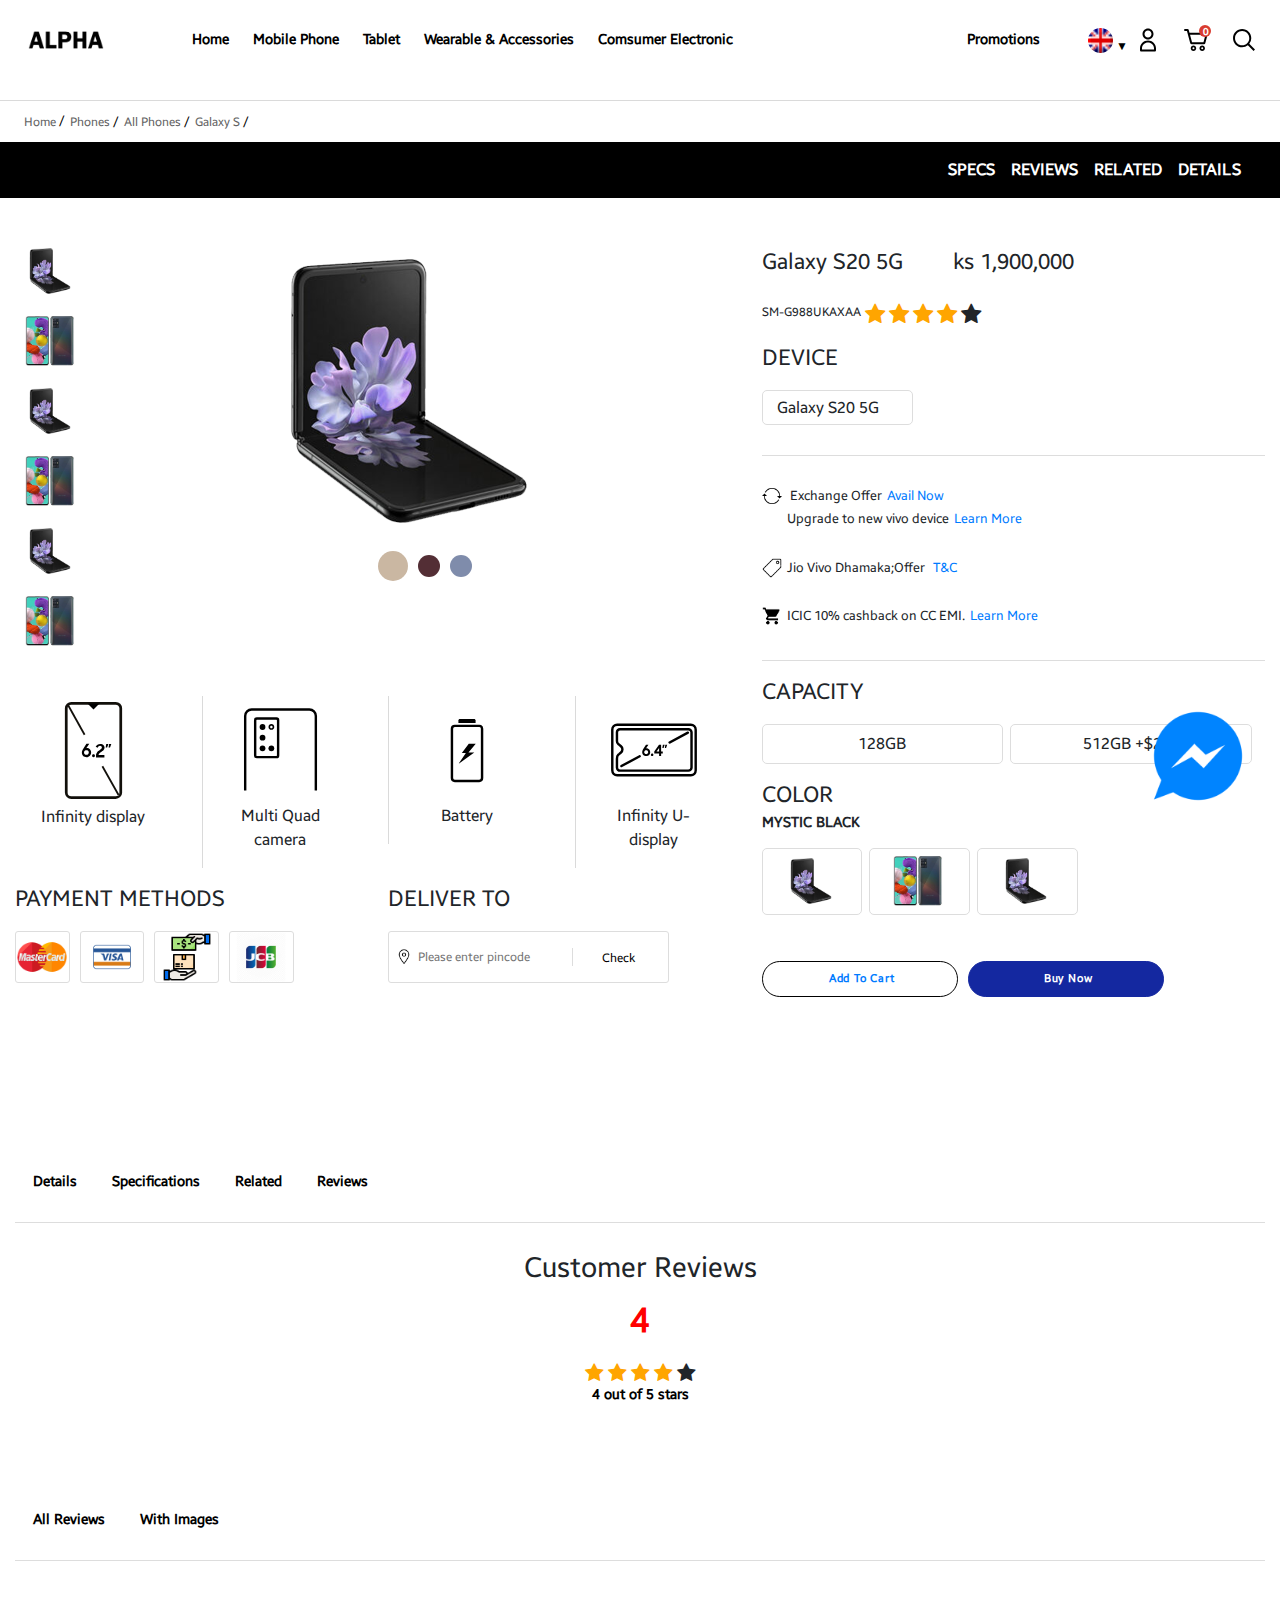
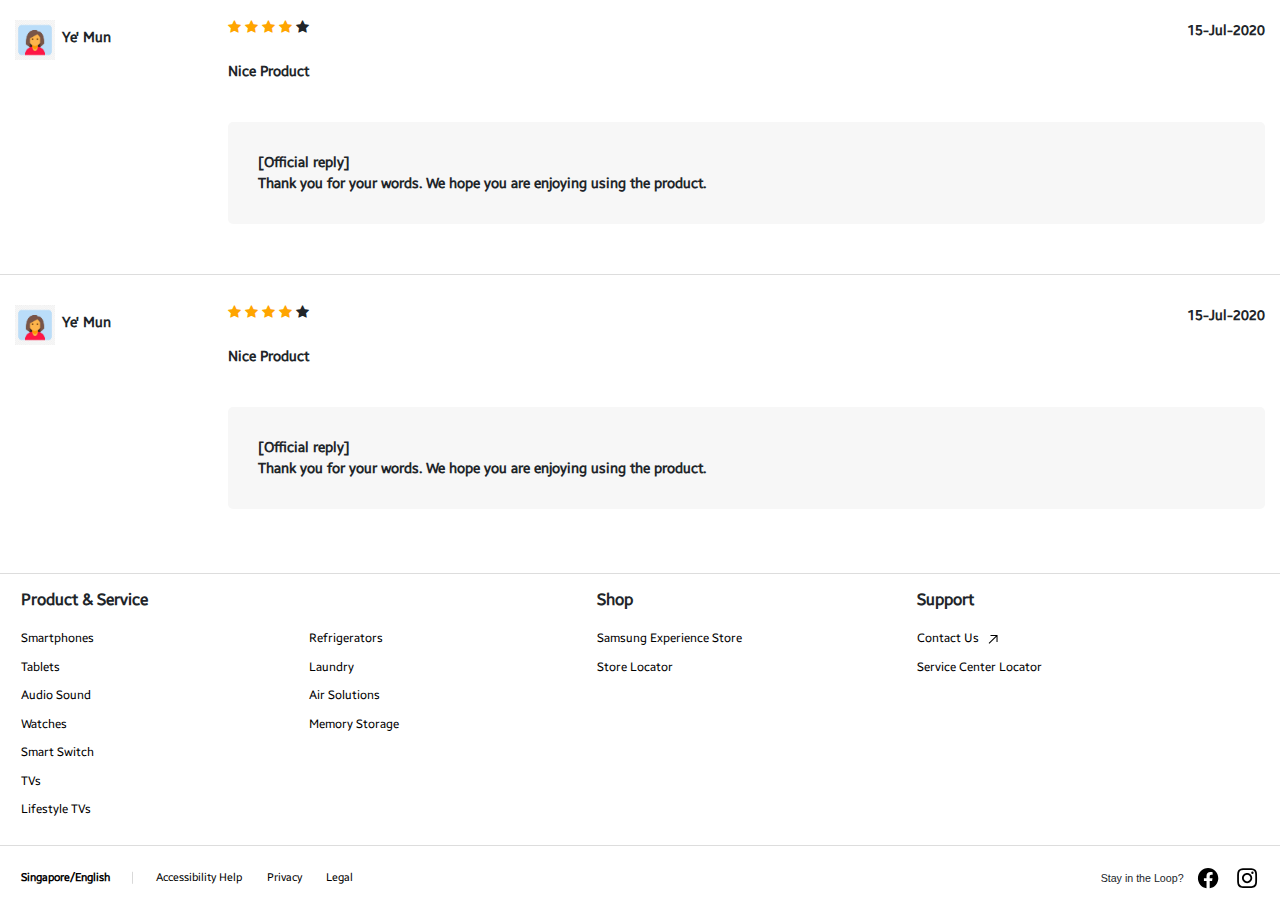
<file: productdetail.html>
<!DOCTYPE html>
<html>
<head>
	<title>ALPHA</title>
	  <meta charset="utf-8">
  	  <meta name="viewport" content="width=device-width, initial-scale=1">

  	  <!-- main css for all page -->
  	  <link rel="stylesheet" type="text/css" href="css/main.css">
  	  <link rel="stylesheet" type="text/css" href="css/chatmsg.css">

  	  <!-- product page css -->
  	    <link rel="stylesheet" type="text/css" href="css/productdetail.css">
		<link rel="stylesheet" href="https://maxcdn.bootstrapcdn.com/bootstrap/4.5.2/css/bootstrap.min.css">
		<link rel="stylesheet" href="https://cdnjs.cloudflare.com/ajax/libs/font-awesome/4.7.0/css/font-awesome.min.css">

</head>
<body class="s-filter--2019">
	<div class="gnb js-mobile-open">
		<div class="gnb__dimmed"></div>
		<nav class="gnb__nav" role="navigation">
			<div class="gnb__bar">
				<div class="gnb__bar-inner">
					<a href="#" an-tr="nv00_gnb--text-logo" an-ca="navigation" an-ac="gnb" an-la="logo" class="gnb__logo"><span class="hidden">Alpha</span></a>

					<div class="gnb__mobile-menu">
							
							<div class="set_language_ph_area">
								<a href="#" class="-btn set_icon_image" role="link" data-cart-url="#">
								<span class="hidden">Language Choose</span>
								<div class="icon">
									<img src="images/en.png">
									<span aria-hidden="true" class="set_language_chose_area">▼</span>

								</div>
							</a>

							<ul class="dropdown_language">
								<li>
									<a href="#"><img src="images/myanmarflag.jpg">
										<span>Burmese</span></a>
								</li>
							</ul>

							</div>

							<a href="#" class="gnb__cart-btn js-global-cart-btn js-has-carturl js-layer-open" role="button" data-div-id="#layerEmptyCart" an-tr="nv00_gnb—text-depth1" an-ca="navigation" an-ac="gnb" an-la="cart" data-cart-url="#">
								<span class="hidden">Cart</span>
								<svg class="icon" id="cart-bold" xmlns="http://www.w3.org/2000/svg" viewBox="0 0 96 96" focusable="false">
									<path d="M72.848 70.25c6.075 0 11 4.925 11 11s-4.925 11-11 11-11-4.925-11-11 4.925-11 11-11zm-35 0c6.075 0 11 4.925 11 11s-4.925 11-11 11-11-4.925-11-11c0-6.074 4.926-11 11-11zm35 7a4 4 0 10.002 8.001 4 4 0 00-.002-8.001zm-35 0a4 4 0 100 8 4 4 0 000-8zM13.892 3.75c2.287 0 4.376 1.55 5.058 3.72l.064.22 2.97 11.187h68.128a4.727 4.727 0 014.661 5.786l-.048.2-9.559 36.291c-.583 2.216-2.618 3.842-4.894 3.944l-.228.005H30.06c-2.287 0-4.377-1.55-5.06-3.72l-.063-.219-13.124-49.413-10.7.006-.004-8 12.782-.007zm72.03 23.127H24.108l8.027 30.226H77.96l7.962-30.226z"></path>
								</svg>
								<span class="gnb__cart-in-number gnb-cart-count" aria-live="polite" style="display:none;"></span>
							</a>
							
						<a class="gnb__search-btn gnb__search-btn-js" href="javascript:void(0)" aria-haspopup="true" role="button" an-tr="nv00_gnb--image-search" an-ca="navigation" an-ac="gnb" an-la="search">
							<span class="hidden">Search</span>
							<svg class="icon" id="search-bold" xmlns="http://www.w3.org/2000/svg" viewBox="0 0 96 96" focusable="false">
								<path d="M40.581 4.09c20.126 0 36.5 16.374 36.5 36.5a36.325 36.325 0 01-7.963 22.733l22.8 22.948-5.674 5.639-22.767-22.913a36.327 36.327 0 01-22.896 8.093c-20.126 0-36.5-16.374-36.5-36.5s16.374-36.5 36.5-36.5zm0 8c-15.715 0-28.5 12.785-28.5 28.5s12.785 28.5 28.5 28.5 28.5-12.785 28.5-28.5-12.785-28.5-28.5-28.5z"></path>
							</svg>
						</a>
						<a class="gnb__menu-btn js-gnb-menu-btn" href="javascript:void(0)" aria-haspopup="true" role="button" an-tr="nv00_gnb--image-action" an-ca="navigation" an-ac="gnb" an-la="gnb:open"><span>Open Menu</span>
							<svg class="icon" id="menu-bold" xmlns="http://www.w3.org/2000/svg" viewBox="0 0 96 96" focusable="false">
								<path d="M83 70v8H13v-8h70zm0-26v8H13v-8h70zm0-26v8H13v-8h70z"></path>
							</svg>
						</a>
					</div>

					<div class="gnb__menu-wrap">
						<div class="gnb__depth1-container">
							<div class="gnb__main">
								<ul class="gnb__depth1" role="menubar">

			<li class="gnb__depth1-menu" role="presentation">
							<a class="gnb__depth1-link" href="index.html" role="menuitem" an-tr="nv00_gnb--click-depth1" an-ca="navigation" an-ac="gnb" an-la="promotions"><span class="gnb__depth1-link-text">Home</span></a>
							
						</li>

			<li class="gnb__depth1-menu has-depth-menu" role="presentation">

				<a class="gnb__depth1-link" href="javascript:void(0)" role="menuitem" an-tr="nv00_gnb--hover-depth1" an-ca="navigation" an-ac="gnb" an-la="mobile">
					<span class="gnb__depth1-link-text">Mobile Phone</span>
					<svg class="icon icon--next" id="next-bold" xmlns="http://www.w3.org/2000/svg" viewBox="0 0 96 96" focusable="false">
						<path d="M35.757 84.389l-5.533-5.778 31.982-30.612L30.224 17.39l5.533-5.779 38.018 36.388z"></path>
					</svg>
				</a>
				<div class="gnb__depth2-wrap">
					<div class="gnb__depth-back-wrap">
						<a class="gnb__depth-back" href="javascript:;">
							<svg class="icon icon--back" id="backward-bold" xmlns="http://www.w3.org/2000/svg" viewBox="0 0 96 96" focusable="false">
								<path d="M40.544 11.613l5.538 5.774L18.335 44l75.054.001v8H18.337l27.745 26.612-5.538 5.774L2.611 48l37.933-36.387z"></path>
							</svg>
							<span class="hidden">Back to 1 Depth Menu</span>
						</a>
					</div>
					<div class="gnb__depth2-inner">
						<div class="gnb__depth2-title-wrap">
							<strong class="gnb__depth2-title">
									<a class="gnb__depth2-title-link" href="#" an-tr="nv00_gnb--click-depth1" an-ca="navigation" an-ac="gnb" an-la="mobile">Mobile Phone</a>
							</strong>
						</div>
						<ul class="gnb__depth2" role="menu">
							
							<li class="gnb__depth2-menu has-depth-menu" role="presentation">
								<a class="gnb__depth2-link" href="javascript:void(0)" role="menuitem" an-tr="nv00_gnb--hover-depth2" an-ca="navigation" an-ac="gnb" an-la="mobile:what is new">
									<span class="gnb__depth2-link-text">
										What's New
									</span>
									<svg class="icon icon--next" id="next-regular" xmlns="http://www.w3.org/2000/svg" viewBox="0 0 96 96" focusable="false">
										<path d="M31.828 16.306l3.457-3.612L72.172 48 35.285 83.306l-3.457-3.612L64.941 48z"></path>
									</svg>
									<svg class="icon icon--dropdown" id="open-down-bold" xmlns="http://www.w3.org/2000/svg" viewBox="0 0 96 96" focusable="false">
										<path d="M48 73.254L11.651 36.361l5.698-5.614L48 61.855l30.651-31.108 5.698 5.614z"></path>
									</svg>
								</a>
								<div class="gnb__depth3-wrap">
									<div class="gnb__depth3-inner">
										<ul class="gnb__depth3" role="menu">
											<li class="gnb__depth3-menu" role="presentation">
												
													<a class="gnb__depth3-link" href="whatnews.html" role="menuitem" an-tr="nv00_gnb--text-depth3" an-ca="navigation" an-ac="gnb" an-la="mobile:what is new:galaxy note20 and 20 ultra 5g">
														<span class="gnb__depth3-link-text">
															Galaxy Note20 | 20 Ultra 5G
														</span>
													</a>

											</li>
										
											<li class="gnb__depth3-menu" role="presentation">
												
													<a class="gnb__depth3-link" href="whatnews.html" role="menuitem" an-tr="nv00_gnb--text-depth3" an-ca="navigation" an-ac="gnb" an-la="mobile:what is new:galaxy z flod2 5g">
														<span class="gnb__depth3-link-text">
															Galaxy Z Fold2 5G
														</span>
													</a>

											</li>
										
											<li class="gnb__depth3-menu" role="presentation">
												
													<a class="gnb__depth3-link" href="whatnews.html" role="menuitem" an-tr="nv00_gnb--text-depth3" an-ca="navigation" an-ac="gnb" an-la="mobile:what is new:galaxy watch3">
														<span class="gnb__depth3-link-text">
															Galaxy Watch3 
														</span>
													</a>
											</li>
										
											<li class="gnb__depth3-menu" role="presentation">
												
													<a class="gnb__depth3-link" href="whatnews.html" role="menuitem" an-tr="nv00_gnb--text-depth3" an-ca="navigation" an-ac="gnb" an-la="mobile:what is new:galaxy buds live">
														<span class="gnb__depth3-link-text">
															Galaxy Buds Live
														</span>
													</a>

											</li>
										
											<li class="gnb__depth3-menu" role="presentation">
												
													<a class="gnb__depth3-link" href="whatnews.html" role="menuitem" an-tr="nv00_gnb--text-depth3" an-ca="navigation" an-ac="gnb" an-la="mobile:what is new:galaxy tab s7 and s7 plus 5g">
														<span class="gnb__depth3-link-text">
															Galaxy Tab S7 | S7+ 5G
														</span>
													</a>

											</li>
										
											<li class="gnb__depth3-menu" role="presentation">
												
													<a class="gnb__depth3-link" href="whatnews.html" role="menuitem" an-tr="nv00_gnb--text-depth3" an-ca="navigation" an-ac="gnb" an-la="mobile:what is new:galaxy s20 series">
														<span class="gnb__depth3-link-text">
															Galaxy S20 Series
														</span>
													</a>

											</li>
										
											<li class="gnb__depth3-menu" role="presentation">
												
													<a class="gnb__depth3-link" href="whatnews.html" role="menuitem" an-tr="nv00_gnb--text-depth3" an-ca="navigation" an-ac="gnb" an-la="mobile:what is new:galaxy a51">
														<span class="gnb__depth3-link-text">
															Galaxy A51
														</span>
													</a>

											</li>
										</ul>
									</div>
								</div>
							</li>

							<li class="gnb__depth2-menu has-depth-menu" role="presentation" data-type-code="23150000" data-group-code="23000000">
								<a class="gnb__depth2-link" href="javascript:void(0)" role="menuitem" an-tr="nv00_gnb--hover-depth2" an-ca="navigation" an-ac="gnb" an-la="mobile:smartphones">
									<span class="gnb__depth2-link-text">
										Smartphones
									</span>
									<svg class="icon icon--next" id="next-regular" xmlns="http://www.w3.org/2000/svg" viewBox="0 0 96 96" focusable="false">
										<path d="M31.828 16.306l3.457-3.612L72.172 48 35.285 83.306l-3.457-3.612L64.941 48z"></path>
									</svg>
									<svg class="icon icon--dropdown" id="open-down-bold" xmlns="http://www.w3.org/2000/svg" viewBox="0 0 96 96" focusable="false">
										<path d="M48 73.254L11.651 36.361l5.698-5.614L48 61.855l30.651-31.108 5.698 5.614z"></path>
									</svg>
								</a>
								<div class="gnb__depth3-wrap">
									<div class="gnb__depth3-inner">
										<ul class="gnb__depth3" role="menu">
											<li class="gnb__depth3-menu" role="presentation">
												
													<a class="gnb__depth3-link" href="overview.html" role="menuitem" an-tr="nv00_gnb--text-depth3" an-ca="navigation" an-ac="gnb" an-la="mobile:smartphones:overview">
														<span class="gnb__depth3-link-text">
															Overview
														</span>
													</a>

											</li>
										
											<li class="gnb__depth3-menu" role="presentation">
												
													<a class="gnb__depth3-link" href="shop.html" role="menuitem" an-tr="nv00_gnb--text-depth3" an-ca="navigation" an-ac="gnb" an-la="mobile:smartphones:galaxy z">
														<span class="gnb__depth3-link-text">
															Galaxy Z
														</span>
													</a>

											</li>
										
											<li class="gnb__depth3-menu" role="presentation">
												
													<a class="gnb__depth3-link" href="shop.html" role="menuitem" an-tr="nv00_gnb--text-depth3" an-ca="navigation" an-ac="gnb" an-la="mobile:smartphones:galaxy s">
														<span class="gnb__depth3-link-text">
															Galaxy S
														</span>
													</a>

											</li>
										
											<li class="gnb__depth3-menu" role="presentation">
												
													<a class="gnb__depth3-link" href="shop.html" role="menuitem" an-tr="nv00_gnb--text-depth3" an-ca="navigation" an-ac="gnb" an-la="mobile:smartphones:galaxy note">
														<span class="gnb__depth3-link-text">
															Galaxy Note
														</span>
													</a>
											</li>
										
											<li class="gnb__depth3-menu" role="presentation">
												
													<a class="gnb__depth3-link" href="shop.html" role="menuitem" an-tr="nv00_gnb--text-depth3" an-ca="navigation" an-ac="gnb" an-la="mobile:smartphones:galaxy a">
														<span class="gnb__depth3-link-text">
															Galaxy A
														</span>
													</a>

											</li>
										
											<li class="gnb__depth3-menu" role="presentation">
												
													<a class="gnb__depth3-link" href="shop.html" role="menuitem" an-tr="nv00_gnb--text-depth3" an-ca="navigation" an-ac="gnb" an-la="mobile:smartphones:galaxy m">
														<span class="gnb__depth3-link-text">
															Galaxy M
														</span>
													</a>

											</li>
										
											<li class="gnb__depth3-menu" role="presentation">
												
													<a class="gnb__depth3-link" href="shop.html" role="menuitem" an-tr="nv00_gnb--text-depth3" an-ca="navigation" an-ac="gnb" an-la="mobile:smartphones:accessories">
														<span class="gnb__depth3-link-text">
															Accessories
														</span>
													</a>
											</li>
										
											<li class="gnb__depth3-menu" role="presentation">
												
													<a class="gnb__depth3-link" href="shop.html" role="menuitem" an-tr="nv00_gnb--text-depth3" an-ca="navigation" an-ac="gnb" an-la="mobile:smartphones:see all">
														<span class="gnb__depth3-link-text">
															See All
														</span>
													</a>

											</li>
										</ul>
									</div>
								</div>
							</li>
							
							<li class="gnb__depth2-menu has-depth-menu" role="presentation" data-type-code="23160000" data-group-code="23000000">
								<a class="gnb__depth2-link" href="javascript:void(0)" role="menuitem" an-tr="nv00_gnb--hover-depth2" an-ca="navigation" an-ac="gnb" an-la="mobile:tablets">
									<span class="gnb__depth2-link-text">
										Tablets
									</span>
									<svg class="icon icon--next" id="next-regular" xmlns="http://www.w3.org/2000/svg" viewBox="0 0 96 96" focusable="false">
										<path d="M31.828 16.306l3.457-3.612L72.172 48 35.285 83.306l-3.457-3.612L64.941 48z"></path>
									</svg>
									<svg class="icon icon--dropdown" id="open-down-bold" xmlns="http://www.w3.org/2000/svg" viewBox="0 0 96 96" focusable="false">
										<path d="M48 73.254L11.651 36.361l5.698-5.614L48 61.855l30.651-31.108 5.698 5.614z"></path>
									</svg>
								</a>
								<div class="gnb__depth3-wrap">
									<div class="gnb__depth3-inner">
										<ul class="gnb__depth3" role="menu">
											<li class="gnb__depth3-menu" role="presentation">
												
													<a class="gnb__depth3-link" href="overview.html" role="menuitem" an-tr="nv00_gnb--text-depth3" an-ca="navigation" an-ac="gnb" an-la="mobile:tablets:overview">
														<span class="gnb__depth3-link-text">
															Overview
														</span>
													</a>

											</li>
										
											<li class="gnb__depth3-menu" role="presentation">
												
													<a class="gnb__depth3-link" href="shop.html" role="menuitem" an-tr="nv00_gnb--text-depth3" an-ca="navigation" an-ac="gnb" an-la="mobile:tablets:galaxy tab s">
														<span class="gnb__depth3-link-text">
															Galaxy Tab S
														</span>
													</a>

											</li>
										
											<li class="gnb__depth3-menu" role="presentation">
												
													<a class="gnb__depth3-link" href="shop.html" role="menuitem" an-tr="nv00_gnb--text-depth3" an-ca="navigation" an-ac="gnb" an-la="mobile:tablets:galaxy tab a">
														<span class="gnb__depth3-link-text">
															Galaxy Tab A
														</span>
													</a>

											</li>
										
											<li class="gnb__depth3-menu" role="presentation">
												
													<a class="gnb__depth3-link" href="shop.html" role="menuitem" an-tr="nv00_gnb--text-depth3" an-ca="navigation" an-ac="gnb" an-la="mobile:tablets:accessories">
														<span class="gnb__depth3-link-text">
															Accessories
														</span>
													</a>

											</li>
										
											<li class="gnb__depth3-menu" role="presentation">
												
													<a class="gnb__depth3-link" href="shop.html" role="menuitem" an-tr="nv00_gnb--text-depth3" an-ca="navigation" an-ac="gnb" an-la="mobile:tablets:see all">
														<span class="gnb__depth3-link-text">
															See All
														</span>
													</a>

											</li>
										</ul>
									</div>
								</div>
							</li>

							<li class="gnb__depth2-menu has-depth-menu" role="presentation" data-type-code="23170000" data-group-code="23000000">
								<a class="gnb__depth2-link" href="javascript:void(0)" role="menuitem" an-tr="nv00_gnb--hover-depth2" an-ca="navigation" an-ac="gnb" an-la="mobile:watches">
									<span class="gnb__depth2-link-text">
										Watches
									</span>
									<svg class="icon icon--next" id="next-regular" xmlns="http://www.w3.org/2000/svg" viewBox="0 0 96 96" focusable="false">
										<path d="M31.828 16.306l3.457-3.612L72.172 48 35.285 83.306l-3.457-3.612L64.941 48z"></path>
									</svg>
									<svg class="icon icon--dropdown" id="open-down-bold" xmlns="http://www.w3.org/2000/svg" viewBox="0 0 96 96" focusable="false">
										<path d="M48 73.254L11.651 36.361l5.698-5.614L48 61.855l30.651-31.108 5.698 5.614z"></path>
									</svg>
								</a>
								<div class="gnb__depth3-wrap">
									<div class="gnb__depth3-inner">
										<ul class="gnb__depth3" role="menu">
											<li class="gnb__depth3-menu" role="presentation">
												
													<a class="gnb__depth3-link" href="overview.html" role="menuitem" an-tr="nv00_gnb--text-depth3" an-ca="navigation" an-ac="gnb" an-la="mobile:watches:overview">
														<span class="gnb__depth3-link-text">
															Overview
														</span>
													</a>

											</li>
										
											<li class="gnb__depth3-menu" role="presentation">
												
													<a class="gnb__depth3-link" href="shop.html" role="menuitem" an-tr="nv00_gnb--text-depth3" an-ca="navigation" an-ac="gnb" an-la="mobile:watches:galaxy watch">
														<span class="gnb__depth3-link-text">
															Galaxy Watch
														</span>
													</a>
												
											</li>
										
											<li class="gnb__depth3-menu" role="presentation">
												
													<a class="gnb__depth3-link" href="shop.html" role="menuitem" an-tr="nv00_gnb--text-depth3" an-ca="navigation" an-ac="gnb" an-la="mobile:watches:galaxy watch active2">
														<span class="gnb__depth3-link-text">
															Galaxy Watch Active2
														</span>
													</a>

											</li>
										
											<li class="gnb__depth3-menu" role="presentation">
												
													<a class="gnb__depth3-link" href="shop.html" role="menuitem" an-tr="nv00_gnb--text-depth3" an-ca="navigation" an-ac="gnb" an-la="mobile:watches:galaxy fit">
														<span class="gnb__depth3-link-text">
															Galaxy Fit
														</span>
													</a>							

											</li>
										
											<li class="gnb__depth3-menu" role="presentation">
												
													<a class="gnb__depth3-link" href="shop.html" role="menuitem" an-tr="nv00_gnb--text-depth3" an-ca="navigation" an-ac="gnb" an-la="mobile:watches:accessories">
														<span class="gnb__depth3-link-text">
															Accessories
														</span>
													</a>

											</li>
										
											<li class="gnb__depth3-menu" role="presentation">
												
													<a class="gnb__depth3-link" href="shop.html" role="menuitem" an-tr="nv00_gnb--text-depth3" an-ca="navigation" an-ac="gnb" an-la="mobile:watches:see all">
														<span class="gnb__depth3-link-text">
															See All
														</span>
													</a>

											</li>
										</ul>
									</div>
								</div>
							</li>

							<li class="gnb__depth2-menu has-depth-menu" role="presentation" data-type-code="23170000" data-group-code="23000000">
								<a class="gnb__depth2-link" href="javascript:void(0)" role="menuitem" an-tr="nv00_gnb--hover-depth2" an-ca="navigation" an-ac="gnb" an-la="mobile:audio">
									<span class="gnb__depth2-link-text">
										Audio
									</span>
									<svg class="icon icon--next" id="next-regular" xmlns="http://www.w3.org/2000/svg" viewBox="0 0 96 96" focusable="false">
										<path d="M31.828 16.306l3.457-3.612L72.172 48 35.285 83.306l-3.457-3.612L64.941 48z"></path>
									</svg>
									<svg class="icon icon--dropdown" id="open-down-bold" xmlns="http://www.w3.org/2000/svg" viewBox="0 0 96 96" focusable="false">
										<path d="M48 73.254L11.651 36.361l5.698-5.614L48 61.855l30.651-31.108 5.698 5.614z"></path>
									</svg>
								</a>
								<div class="gnb__depth3-wrap">
									<div class="gnb__depth3-inner">
										<ul class="gnb__depth3" role="menu">
											<li class="gnb__depth3-menu" role="presentation">
												
													<a class="gnb__depth3-link" href="overview.html" role="menuitem" an-tr="nv00_gnb--text-depth3" an-ca="navigation" an-ac="gnb" an-la="mobile:audio:overview">
														<span class="gnb__depth3-link-text">
															Overview
														</span>
													</a>
												
												
											</li>
										
											<li class="gnb__depth3-menu" role="presentation">
												
													<a class="gnb__depth3-link" href="shop.html" role="menuitem" an-tr="nv00_gnb--text-depth3" an-ca="navigation" an-ac="gnb" an-la="mobile:audio:galaxy buds plus">
														<span class="gnb__depth3-link-text">
															Galaxy Buds+
														</span>
													</a>
												
												
											</li>
										
											<li class="gnb__depth3-menu" role="presentation">
												
													<a class="gnb__depth3-link" href="shop.html" role="menuitem" an-tr="nv00_gnb--text-depth3" an-ca="navigation" an-ac="gnb" an-la="mobile:audio:akg headphones">
														<span class="gnb__depth3-link-text">
															AKG Headphones
														</span>
													</a>
												
												
											</li>
										
											<li class="gnb__depth3-menu" role="presentation">
												
													<a class="gnb__depth3-link" href="shop.html" role="menuitem" an-tr="nv00_gnb--text-depth3" an-ca="navigation" an-ac="gnb" an-la="mobile:audio:see all">
														<span class="gnb__depth3-link-text">
															See All
														</span>
													</a>
												
												
											</li>
										</ul>
									</div>
								</div>
							</li>
							

							<li class="gnb__depth2-menu has-depth-menu" role="presentation" data-type-code="23190000" data-group-code="23000000">
								<a class="gnb__depth2-link" href="javascript:void(0)" role="menuitem" an-tr="nv00_gnb--hover-depth2" an-ca="navigation" an-ac="gnb" an-la="mobile:accessories">
									<span class="gnb__depth2-link-text">
										Accessories
									</span>
									<svg class="icon icon--next" id="next-regular" xmlns="http://www.w3.org/2000/svg" viewBox="0 0 96 96" focusable="false">
										<path d="M31.828 16.306l3.457-3.612L72.172 48 35.285 83.306l-3.457-3.612L64.941 48z"></path>
									</svg>
									<svg class="icon icon--dropdown" id="open-down-bold" xmlns="http://www.w3.org/2000/svg" viewBox="0 0 96 96" focusable="false">
										<path d="M48 73.254L11.651 36.361l5.698-5.614L48 61.855l30.651-31.108 5.698 5.614z"></path>
									</svg>
								</a>
								<div class="gnb__depth3-wrap">
									<div class="gnb__depth3-inner">
										<ul class="gnb__depth3" role="menu">
											<li class="gnb__depth3-menu" role="presentation">
												
													<a class="gnb__depth3-link" href="overview.html" role="menuitem" an-tr="nv00_gnb--text-depth3" an-ca="navigation" an-ac="gnb" an-la="mobile:accessories:overview">
														<span class="gnb__depth3-link-text">
															Overview
														</span>
													</a>
												
												
											</li>
										
											<li class="gnb__depth3-menu" role="presentation">
												
													<a class="gnb__depth3-link" href="shop.html" role="menuitem" an-tr="nv00_gnb--text-depth3" an-ca="navigation" an-ac="gnb" an-la="mobile:accessories:smartphones accessories">
														<span class="gnb__depth3-link-text">
															Smartphones Accessories
														</span>
													</a>
												
												
											</li>
										
											<li class="gnb__depth3-menu" role="presentation">
												
													<a class="gnb__depth3-link" href="shop.html" role="menuitem" an-tr="nv00_gnb--text-depth3" an-ca="navigation" an-ac="gnb" an-la="mobile:accessories:tablets accessories">
														<span class="gnb__depth3-link-text">
															Tablets Accessories
														</span>
													</a>
												
												
											</li>
										
											<li class="gnb__depth3-menu" role="presentation">
												
													<a class="gnb__depth3-link" href="shop.html" role="menuitem" an-tr="nv00_gnb--text-depth3" an-ca="navigation" an-ac="gnb" an-la="mobile:accessories:see all">
														<span class="gnb__depth3-link-text">
															See All
														</span>
													</a>
												
												
											</li>
										</ul>
									</div>
								</div>
							</li>
							

							<li class="gnb__depth2-menu has-depth-menu" role="presentation" data-group-code="23000000">
								<a class="gnb__depth2-link" href="javascript:void(0)" role="menuitem" an-tr="nv00_gnb--hover-depth2" an-ca="navigation" an-ac="gnb" an-la="mobile:apps and services">
									<span class="gnb__depth2-link-text">
										Apps &amp; Services
									</span>
									<svg class="icon icon--next" id="next-regular" xmlns="http://www.w3.org/2000/svg" viewBox="0 0 96 96" focusable="false">
										<path d="M31.828 16.306l3.457-3.612L72.172 48 35.285 83.306l-3.457-3.612L64.941 48z"></path>
									</svg>
									<svg class="icon icon--dropdown" id="open-down-bold" xmlns="http://www.w3.org/2000/svg" viewBox="0 0 96 96" focusable="false">
										<path d="M48 73.254L11.651 36.361l5.698-5.614L48 61.855l30.651-31.108 5.698 5.614z"></path>
									</svg>
								</a>
								<div class="gnb__depth3-wrap">
									<div class="gnb__depth3-inner">
										<ul class="gnb__depth3" role="menu">
											<li class="gnb__depth3-menu" role="presentation">
												
													<a class="gnb__depth3-link" href="overview.html" role="menuitem" an-tr="nv00_gnb--text-depth3" an-ca="navigation" an-ac="gnb" an-la="mobile:apps and services:overview">
														<span class="gnb__depth3-link-text">
															Overview
														</span>
													</a>
												
												
											</li>
										
											<li class="gnb__depth3-menu" role="presentation">
												
													<a class="gnb__depth3-link" href="shop.html" role="menuitem" an-tr="nv00_gnb--text-depth3" an-ca="navigation" an-ac="gnb" an-la="mobile:apps and services:galaxy store">
														<span class="gnb__depth3-link-text">
															Galaxy Store
														</span>
													</a>
												
												
											</li>
										
											<li class="gnb__depth3-menu" role="presentation">
												
													<a class="gnb__depth3-link" href="shop.html" role="menuitem" an-tr="nv00_gnb--text-depth3" an-ca="navigation" an-ac="gnb" an-la="mobile:apps and services:bixby">
														<span class="gnb__depth3-link-text">
															Bixby
														</span>
													</a>
												
												
											</li>
										
											<li class="gnb__depth3-menu" role="presentation">
												
													<a class="gnb__depth3-link" href="shop.html" role="menuitem" an-tr="nv00_gnb--text-depth3" an-ca="navigation" an-ac="gnb" an-la="mobile:apps and services:samsung pay">
														<span class="gnb__depth3-link-text">
															Samsung Pay
														</span>
													</a>
												
												
											</li>
										
											<li class="gnb__depth3-menu" role="presentation">
												
													<a class="gnb__depth3-link" href="shop.html" role="menuitem" an-tr="nv00_gnb--text-depth3" an-ca="navigation" an-ac="gnb" an-la="mobile:apps and services:samsung health">
														<span class="gnb__depth3-link-text">
															Samsung Health
														</span>
													</a>
												
												
											</li>
										
											<li class="gnb__depth3-menu" role="presentation">
												
													<a class="gnb__depth3-link" href="shop.html" role="menuitem" an-tr="nv00_gnb--text-depth3" an-ca="navigation" an-ac="gnb" an-la="mobile:apps and services:samsung dex">
														<span class="gnb__depth3-link-text">
															Samsung DeX
														</span>
													</a>
												
												
											</li>
										
											<li class="gnb__depth3-menu" role="presentation">
												
													<a class="gnb__depth3-link" href="shop.html" role="menuitem" an-tr="nv00_gnb--text-depth3" an-ca="navigation" an-ac="gnb" an-la="mobile:apps and services:samsung members">
														<span class="gnb__depth3-link-text">
															Samsung Members
														</span>
													</a>
												
												
											</li>
										
											<li class="gnb__depth3-menu" role="presentation">
												
													<a class="gnb__depth3-link" href="shop.html" role="menuitem" an-tr="nv00_gnb--text-depth3" an-ca="navigation" an-ac="gnb" an-la="mobile:apps and services:one ui 2">
														<span class="gnb__depth3-link-text">
															One UI 2
														</span>
													</a>
												
												
											</li>
										
											<li class="gnb__depth3-menu" role="presentation">
												
													<a class="gnb__depth3-link" href="shop.html" role="menuitem" an-tr="nv00_gnb--text-depth3" an-ca="navigation" an-ac="gnb" an-la="mobile:apps and services:smart switch">
														<span class="gnb__depth3-link-text">
															Smart Switch
														</span>
													</a>
												
												
											</li>
										
											<li class="gnb__depth3-menu" role="presentation">
												
													<a class="gnb__depth3-link" href="shop.html" role="menuitem" an-tr="nv00_gnb--text-depth3" an-ca="navigation" an-ac="gnb" an-la="mobile:apps and services:see all">
														<span class="gnb__depth3-link-text">
															See All
														</span>
													</a>
												
												
											</li>
										</ul>
									</div>
								</div>
							</li>
							

							<li class="gnb__depth2-menu has-depth-menu" role="presentation" data-group-code="23000000">
								<a class="gnb__depth2-link" href="javascript:void(0)" role="menuitem" an-tr="nv00_gnb--hover-depth2" an-ca="navigation" an-ac="gnb" an-la="mobile:smart ways to buy">
									<span class="gnb__depth2-link-text">
										Smart Ways to Buy
									</span>
									<svg class="icon icon--next" id="next-regular" xmlns="http://www.w3.org/2000/svg" viewBox="0 0 96 96" focusable="false">
										<path d="M31.828 16.306l3.457-3.612L72.172 48 35.285 83.306l-3.457-3.612L64.941 48z"></path>
									</svg>
									<svg class="icon icon--dropdown" id="open-down-bold" xmlns="http://www.w3.org/2000/svg" viewBox="0 0 96 96" focusable="false">
										<path d="M48 73.254L11.651 36.361l5.698-5.614L48 61.855l30.651-31.108 5.698 5.614z"></path>
									</svg>
								</a>
								<div class="gnb__depth3-wrap">
									<div class="gnb__depth3-inner">
										<ul class="gnb__depth3" role="menu">
											<li class="gnb__depth3-menu" role="presentation">
												
													<a class="gnb__depth3-link" href="overview.html" role="menuitem" an-tr="nv00_gnb--text-depth3" an-ca="navigation" an-ac="gnb" an-la="mobile:smart ways to buy:test drive with galaxy">
														<span class="gnb__depth3-link-text">
															Test Drive with Galaxy
														</span>
													</a>
												
												
											</li>
										
											<li class="gnb__depth3-menu" role="presentation">
												
													<a class="gnb__depth3-link" href="shop.html" role="menuitem" an-tr="nv00_gnb--text-depth3" an-ca="navigation" an-ac="gnb" an-la="mobile:smart ways to buy:unfold the future">
														<span class="gnb__depth3-link-text">
															Unfold the Future
														</span>
													</a>
												
												
											</li>
										
											<li class="gnb__depth3-menu" role="presentation">
												
													<a class="gnb__depth3-link" href="shop.html" role="menuitem" an-tr="nv00_gnb--text-depth3" an-ca="navigation" an-ac="gnb" an-la="mobile:smart ways to buy:video call with vpromoter">
														<span class="gnb__depth3-link-text">
															Video Call with vPromoter
														</span>
													</a>
												
												
											</li>
										
											<li class="gnb__depth3-menu" role="presentation">
												
													<a class="gnb__depth3-link" href="shop.html" role="menuitem" an-tr="nv00_gnb--text-depth3" an-ca="navigation" an-ac="gnb" an-la="mobile:smart ways to buy:upgrade to galaxy">
														<span class="gnb__depth3-link-text">
															Upgrade to Galaxy
														</span>
													</a>
												
												
											</li>
										
											<li class="gnb__depth3-menu" role="presentation">
												
													<a class="gnb__depth3-link" href="shop.html" role="menuitem" an-tr="nv00_gnb--text-depth3" an-ca="navigation" an-ac="gnb" an-la="mobile:smart ways to buy:samsung trade up">
														<span class="gnb__depth3-link-text">
															Samsung Trade Up
														</span>
													</a>
												
												
											</li>
										
											<li class="gnb__depth3-menu" role="presentation">
												
													<a class="gnb__depth3-link" href="shop.html" role="menuitem" an-tr="nv00_gnb--text-depth3" an-ca="navigation" an-ac="gnb" an-la="mobile:smart ways to buy:why buy online">
														<span class="gnb__depth3-link-text">
															Why Buy Online
														</span>
													</a>
												
												
											</li>
										</ul>
									</div>
								</div>
							</li>
							
							
						</ul>
						<div class="gnb__feature-container">
							<a class="gnb__feature-container-link" href="#" an-tr="nv00_gnb--cta-feature" an-ca="navigation" an-ac="gnb" an-la="feature image:mobile:galaxy note20 and 20 ultra 5g:learn more">
								<div class="image">
									<img class="image__preview responsive-img" data-desktop-src="images/All_GNB_624X624_canvas_featured.webp" data-mobile-src="images/All_GNB_624X624_canvas_featured.webp" alt=""/>
									<img class="image__main responsive-img" data-desktop-src="images/All_GNB_624X624_canvas_featured.webp" data-mobile-src="images/All_GNB_624X624_canvas_featured.webp" alt=""/>
								</div>
								<div class="gnb__feature-container-contents">
									<p class="gnb__feature-container-description">Galaxy Note20 | 20 Ultra 5G</p>
									<span class="cta cta--underline cta--black" href="#">Learn more</span>
								</div>
							</a>
							
						</div>
						<a class="gnb__depth2-close" href="javascript:void(0)" role="button" an-tr="nv00_gnb--image-action" an-ca="navigation" an-ac="gnb" an-la="gnb:close">
							<span class="hidden">Open Menu</span>
							<svg class="icon" id="delete-bold" xmlns="http://www.w3.org/2000/svg" viewBox="0 0 96 96" focusable="false">
								<path d="M79.17 11.17L48 42.34 16.83 11.17l-5.66 5.66L42.34 48 11.17 79.17l5.66 5.66L48 53.66l31.17 31.17 5.66-5.66L53.66 48l31.17-31.17z"></path>
							</svg>
						</a>
					</div>
				</div>
			</li>
		
			
			
			
			<li class="gnb__depth1-menu has-depth-menu" role="presentation">
				<a class="gnb__depth1-link" href="javascript:void(0)" role="menuitem" an-tr="nv00_gnb--hover-depth1" an-ca="navigation" an-ac="gnb" an-la="tv and audio">
					<span class="gnb__depth1-link-text">Tablet</span>
					<svg class="icon icon--next" id="next-bold" xmlns="http://www.w3.org/2000/svg" viewBox="0 0 96 96" focusable="false">
						<path d="M35.757 84.389l-5.533-5.778 31.982-30.612L30.224 17.39l5.533-5.779 38.018 36.388z"></path>
					</svg>
				</a>
				<div class="gnb__depth2-wrap">
					<div class="gnb__depth-back-wrap">
						<a class="gnb__depth-back" href="javascript:;">
							<svg class="icon icon--back" id="backward-bold" xmlns="http://www.w3.org/2000/svg" viewBox="0 0 96 96" focusable="false">
								<path d="M40.544 11.613l5.538 5.774L18.335 44l75.054.001v8H18.337l27.745 26.612-5.538 5.774L2.611 48l37.933-36.387z"></path>
							</svg>
							<span class="hidden">Back to 1 Depth Menu</span>
						</a>
					</div>
					<div class="gnb__depth2-inner">
						<div class="gnb__depth2-title-wrap">
							<strong class="gnb__depth2-title">
								
									<span class="gnb__depth2-title-text">Tablet</span>
								
							</strong>
						</div>
						<ul class="gnb__depth2" role="menu">
							
							<li class="gnb__depth2-menu has-depth-menu" role="presentation">
								<a class="gnb__depth2-link" href="javascript:void(0)" role="menuitem" an-tr="nv00_gnb--hover-depth2" an-ca="navigation" an-ac="gnb" an-la="tv and audio:what is new">
									<span class="gnb__depth2-link-text">
										What's New
									</span>
									<svg class="icon icon--next" id="next-regular" xmlns="http://www.w3.org/2000/svg" viewBox="0 0 96 96" focusable="false">
										<path d="M31.828 16.306l3.457-3.612L72.172 48 35.285 83.306l-3.457-3.612L64.941 48z"></path>
									</svg>
									<svg class="icon icon--dropdown" id="open-down-bold" xmlns="http://www.w3.org/2000/svg" viewBox="0 0 96 96" focusable="false">
										<path d="M48 73.254L11.651 36.361l5.698-5.614L48 61.855l30.651-31.108 5.698 5.614z"></path>
									</svg>
								</a>
								<div class="gnb__depth3-wrap">
									<div class="gnb__depth3-inner">
										<ul class="gnb__depth3" role="menu">
											<li class="gnb__depth3-menu" role="presentation">
												
													<a class="gnb__depth3-link" href="whatnews.html" role="menuitem" an-tr="nv00_gnb--text-depth3" an-ca="navigation" an-ac="gnb" an-la="tv and audio:what is new:2020 qled 8k">
														<span class="gnb__depth3-link-text">
															2020 QLED 8K
														</span>
													</a>
												
												
											</li>
										
											<li class="gnb__depth3-menu" role="presentation">
												
													<a class="gnb__depth3-link" href="whatnews.html" role="menuitem" an-tr="nv00_gnb--text-depth3" an-ca="navigation" an-ac="gnb" an-la="tv and audio:what is new:2020 lifestyle tv">
														<span class="gnb__depth3-link-text">
															2020 Lifestyle TV
														</span>
													</a>
												
												
											</li>
										
											<li class="gnb__depth3-menu" role="presentation">
												
													<a class="gnb__depth3-link" href="whatnews.html" role="menuitem" an-tr="nv00_gnb--text-depth3" an-ca="navigation" an-ac="gnb" an-la="tv and audio:what is new:2020 the frame">
														<span class="gnb__depth3-link-text">
															2020 The Frame
														</span>
													</a>
												
												
											</li>
										
											<li class="gnb__depth3-menu" role="presentation">
												
													<a class="gnb__depth3-link" href="whatnews.html" role="menuitem" an-tr="nv00_gnb--text-depth3" an-ca="navigation" an-ac="gnb" an-la="tv and audio:what is new:2020 the serif">
														<span class="gnb__depth3-link-text">
															2020 The Serif
														</span>
													</a>
												
												
											</li>
										
											<li class="gnb__depth3-menu" role="presentation">
												
													<a class="gnb__depth3-link" href="whatnews.html" role="menuitem" an-tr="nv00_gnb--text-depth3" an-ca="navigation" an-ac="gnb" an-la="tv and audio:what is new:what is smart tv">
														<span class="gnb__depth3-link-text">
															What is Smart TV
														</span>
													</a>
												
												
											</li>
										
											<li class="gnb__depth3-menu" role="presentation">
												
													<a class="gnb__depth3-link" href="whatnews.html" role="menuitem" an-tr="nv00_gnb--text-depth3" an-ca="navigation" an-ac="gnb" an-la="tv and audio:what is new:super big tv">
														<span class="gnb__depth3-link-text">
															Super Big TV
														</span>
													</a>
												
												
											</li>
										
											<li class="gnb__depth3-menu" role="presentation">
												
													<a class="gnb__depth3-link" href="whatnews.html" role="menuitem" an-tr="nv00_gnb--text-depth3" an-ca="navigation" an-ac="gnb" an-la="tv and audio:what is new:all about tv">
														<span class="gnb__depth3-link-text">
															All about TV
														</span>
													</a>
												
												
											</li>
										
											<li class="gnb__depth3-menu" role="presentation">
												
													<a class="gnb__depth3-link" href="whatnews.html" role="menuitem" an-tr="nv00_gnb--text-depth3" an-ca="navigation" an-ac="gnb" an-la="tv and audio:what is new:2020 soundbars">
														<span class="gnb__depth3-link-text">
															2020 Soundbars
														</span>
													</a>
												
												
											</li>
										</ul>
									</div>
								</div>
							</li>
							
							
						
							
							<li class="gnb__depth2-menu has-depth-menu" role="presentation" data-type-code="26010000" data-group-code="26000000">
								<a class="gnb__depth2-link" href="javascript:void(0)" role="menuitem" an-tr="nv00_gnb--hover-depth2" an-ca="navigation" an-ac="gnb" an-la="tv and audio:tvs">
									<span class="gnb__depth2-link-text">
										TVs
									</span>
									<svg class="icon icon--next" id="next-regular" xmlns="http://www.w3.org/2000/svg" viewBox="0 0 96 96" focusable="false">
										<path d="M31.828 16.306l3.457-3.612L72.172 48 35.285 83.306l-3.457-3.612L64.941 48z"></path>
									</svg>
									<svg class="icon icon--dropdown" id="open-down-bold" xmlns="http://www.w3.org/2000/svg" viewBox="0 0 96 96" focusable="false">
										<path d="M48 73.254L11.651 36.361l5.698-5.614L48 61.855l30.651-31.108 5.698 5.614z"></path>
									</svg>
								</a>
								<div class="gnb__depth3-wrap">
									<div class="gnb__depth3-inner">
										<ul class="gnb__depth3" role="menu">
											<li class="gnb__depth3-menu" role="presentation">
												
													<a class="gnb__depth3-link" href="overview.html" role="menuitem" an-tr="nv00_gnb--text-depth3" an-ca="navigation" an-ac="gnb" an-la="tv and audio:tvs:overview">
														<span class="gnb__depth3-link-text">
															Overview
														</span>
													</a>
												
												
											</li>
										
											<li class="gnb__depth3-menu" role="presentation">
												
													<a class="gnb__depth3-link" href="shop.html" role="menuitem" an-tr="nv00_gnb--text-depth3" an-ca="navigation" an-ac="gnb" an-la="tv and audio:tvs:qled">
														<span class="gnb__depth3-link-text">
															QLED
														</span>
													</a>
												
												
											</li>
										
											<li class="gnb__depth3-menu" role="presentation">
												
													<a class="gnb__depth3-link" href="shop.html" role="menuitem" an-tr="nv00_gnb--text-depth3" an-ca="navigation" an-ac="gnb" an-la="tv and audio:tvs:crystal uhd">
														<span class="gnb__depth3-link-text">
															Crystal UHD
														</span>
													</a>
												
												
											</li>
										
											<li class="gnb__depth3-menu" role="presentation">
												
													<a class="gnb__depth3-link" href="shop.html" role="menuitem" an-tr="nv00_gnb--text-depth3" an-ca="navigation" an-ac="gnb" an-la="tv and audio:tvs:8k tvs">
														<span class="gnb__depth3-link-text">
															8K TVs
														</span>
													</a>
												
												
											</li>
										
											<li class="gnb__depth3-menu" role="presentation">
												
													<a class="gnb__depth3-link" href="shop.html" role="menuitem" an-tr="nv00_gnb--text-depth3" an-ca="navigation" an-ac="gnb" an-la="tv and audio:tvs:4k tvs">
														<span class="gnb__depth3-link-text">
															4K TVs
														</span>
													</a>
												
												
											</li>
										
											<li class="gnb__depth3-menu" role="presentation">
												
													<a class="gnb__depth3-link" href="shop.html" role="menuitem" an-tr="nv00_gnb--text-depth3" an-ca="navigation" an-ac="gnb" an-la="tv and audio:tvs:full hd and hd tvs">
														<span class="gnb__depth3-link-text">
															Full HD/HD TVs
														</span>
													</a>
												
												
											</li>
										
											<li class="gnb__depth3-menu" role="presentation">
												
													<a class="gnb__depth3-link" href="shop.html" role="menuitem" an-tr="nv00_gnb--text-depth3" an-ca="navigation" an-ac="gnb" an-la="tv and audio:tvs:smart tvs">
														<span class="gnb__depth3-link-text">
															Smart TVs
														</span>
													</a>
												
												
											</li>
										
											<li class="gnb__depth3-menu" role="presentation">
												
													<a class="gnb__depth3-link" href="shop.html" role="menuitem" an-tr="nv00_gnb--text-depth3" an-ca="navigation" an-ac="gnb" an-la="tv and audio:tvs:tv accessories">
														<span class="gnb__depth3-link-text">
															TV Accessories
														</span>
													</a>
												
												
											</li>
										
											<li class="gnb__depth3-menu" role="presentation">
												
													<a class="gnb__depth3-link" href="shop.html" role="menuitem" an-tr="nv00_gnb--text-depth3" an-ca="navigation" an-ac="gnb" an-la="tv and audio:tvs:see all">
														<span class="gnb__depth3-link-text">
															See All
														</span>
													</a>
												
												
											</li>
										</ul>
									</div>
								</div>
							</li>
							
							
							<li class="gnb__depth2-menu has-depth-menu" role="presentation" data-type-code="26010000" data-group-code="26000000">
								<a class="gnb__depth2-link" href="javascript:void(0)" role="menuitem" an-tr="nv00_gnb--hover-depth2" an-ca="navigation" an-ac="gnb" an-la="tv and audio:lifestyle tvs">
									<span class="gnb__depth2-link-text">
										Lifestyle TVs
									</span>
									<svg class="icon icon--next" id="next-regular" xmlns="http://www.w3.org/2000/svg" viewBox="0 0 96 96" focusable="false">
										<path d="M31.828 16.306l3.457-3.612L72.172 48 35.285 83.306l-3.457-3.612L64.941 48z"></path>
									</svg>
									<svg class="icon icon--dropdown" id="open-down-bold" xmlns="http://www.w3.org/2000/svg" viewBox="0 0 96 96" focusable="false">
										<path d="M48 73.254L11.651 36.361l5.698-5.614L48 61.855l30.651-31.108 5.698 5.614z"></path>
									</svg>
								</a>
								<div class="gnb__depth3-wrap">
									<div class="gnb__depth3-inner">
										<ul class="gnb__depth3" role="menu">
											<li class="gnb__depth3-menu" role="presentation">
												
													<a class="gnb__depth3-link" href="overview.html" role="menuitem" an-tr="nv00_gnb--text-depth3" an-ca="navigation" an-ac="gnb" an-la="tv and audio:lifestyle tvs:overview">
														<span class="gnb__depth3-link-text">
															Overview
														</span>
													</a>
												
												
											</li>
										
											<li class="gnb__depth3-menu" role="presentation">
												
													<a class="gnb__depth3-link" href="shop.html" role="menuitem" an-tr="nv00_gnb--text-depth3" an-ca="navigation" an-ac="gnb" an-la="tv and audio:lifestyle tvs:the frame">
														<span class="gnb__depth3-link-text">
															The Frame
														</span>
													</a>
												
												
											</li>
										
											<li class="gnb__depth3-menu" role="presentation">
												
													<a class="gnb__depth3-link" href="shop.html" role="menuitem" an-tr="nv00_gnb--text-depth3" an-ca="navigation" an-ac="gnb" an-la="tv and audio:lifestyle tvs:the serif">
														<span class="gnb__depth3-link-text">
															The Serif
														</span>
													</a>
												
												
											</li>
										
											<li class="gnb__depth3-menu" role="presentation">
												
													<a class="gnb__depth3-link" href="shop.html" role="menuitem" an-tr="nv00_gnb--text-depth3" an-ca="navigation" an-ac="gnb" an-la="tv and audio:lifestyle tvs:the sero">
														<span class="gnb__depth3-link-text">
															The Sero
														</span>
													</a>
												
												
											</li>
										
											<li class="gnb__depth3-menu" role="presentation">
												
													<a class="gnb__depth3-link" href="shop.html" role="menuitem" an-tr="nv00_gnb--text-depth3" an-ca="navigation" an-ac="gnb" an-la="tv and audio:lifestyle tvs:tv accessories">
														<span class="gnb__depth3-link-text">
															TV Accessories
														</span>
													</a>
												
												
											</li>
										
											<li class="gnb__depth3-menu" role="presentation">
												
													<a class="gnb__depth3-link" href="shop.html" role="menuitem" an-tr="nv00_gnb--text-depth3" an-ca="navigation" an-ac="gnb" an-la="tv and audio:lifestyle tvs:see all">
														<span class="gnb__depth3-link-text">
															See All
														</span>
													</a>
												
												
											</li>
										</ul>
									</div>
								</div>
							</li>
							

							<li class="gnb__depth2-menu has-depth-menu" role="presentation" data-type-code="26010000" data-group-code="26000000">
								<a class="gnb__depth2-link" href="javascript:void(0)" role="menuitem" an-tr="nv00_gnb--hover-depth2" an-ca="navigation" an-ac="gnb" an-la="tv and audio:tv by size">
									<span class="gnb__depth2-link-text">
										TV by Size
									</span>
									<svg class="icon icon--next" id="next-regular" xmlns="http://www.w3.org/2000/svg" viewBox="0 0 96 96" focusable="false">
										<path d="M31.828 16.306l3.457-3.612L72.172 48 35.285 83.306l-3.457-3.612L64.941 48z"></path>
									</svg>
									<svg class="icon icon--dropdown" id="open-down-bold" xmlns="http://www.w3.org/2000/svg" viewBox="0 0 96 96" focusable="false">
										<path d="M48 73.254L11.651 36.361l5.698-5.614L48 61.855l30.651-31.108 5.698 5.614z"></path>
									</svg>
								</a>
								<div class="gnb__depth3-wrap">
									<div class="gnb__depth3-inner">
										<ul class="gnb__depth3" role="menu">
											<li class="gnb__depth3-menu" role="presentation">
												
													<a class="gnb__depth3-link" href="shop.html" role="menuitem" an-tr="nv00_gnb--text-depth3" an-ca="navigation" an-ac="gnb" an-la="tv and audio:tv by size:75 inch">
														<span class="gnb__depth3-link-text">
															75&quot;
														</span>
													</a>
												
												
											</li>
										
											<li class="gnb__depth3-menu" role="presentation">
												
													<a class="gnb__depth3-link" href="shop.html" role="menuitem" an-tr="nv00_gnb--text-depth3" an-ca="navigation" an-ac="gnb" an-la="tv and audio:tv by size:65 inch">
														<span class="gnb__depth3-link-text">
															65&quot;
														</span>
													</a>
												
												
											</li>
										
											<li class="gnb__depth3-menu" role="presentation">
												
													<a class="gnb__depth3-link" href="shop.html" role="menuitem" an-tr="nv00_gnb--text-depth3" an-ca="navigation" an-ac="gnb" an-la="tv and audio:tv by size:55 inch">
														<span class="gnb__depth3-link-text">
															55&quot;
														</span>
													</a>
												
												
											</li>
										
											<li class="gnb__depth3-menu" role="presentation">
												
													<a class="gnb__depth3-link" href="shop.html" role="menuitem" an-tr="nv00_gnb--text-depth3" an-ca="navigation" an-ac="gnb" an-la="tv and audio:tv by size:49 inch">
														<span class="gnb__depth3-link-text">
															49&quot;
														</span>
													</a>
												
												
											</li>
										
											<li class="gnb__depth3-menu" role="presentation">
												
													<a class="gnb__depth3-link" href="shop.html" role="menuitem" an-tr="nv00_gnb--text-depth3" an-ca="navigation" an-ac="gnb" an-la="tv and audio:tv by size:32 inch">
														<span class="gnb__depth3-link-text">
															32&quot;
														</span>
													</a>
												
												
											</li>
										
											<li class="gnb__depth3-menu" role="presentation">
												
													<a class="gnb__depth3-link" href="shop.html" role="menuitem" an-tr="nv00_gnb--text-depth3" an-ca="navigation" an-ac="gnb" an-la="tv and audio:tv by size:what size tv should i get">
														<span class="gnb__depth3-link-text">
															What Size TV Should I Get?
														</span>
													</a>
												
												
											</li>
										
											<li class="gnb__depth3-menu" role="presentation">
												
													<a class="gnb__depth3-link" href="shop.html" role="menuitem" an-tr="nv00_gnb--text-depth3" an-ca="navigation" an-ac="gnb" an-la="tv and audio:tv by size:see all">
														<span class="gnb__depth3-link-text">
															See All
														</span>
													</a>
												
												
											</li>
										</ul>
									</div>
								</div>
							</li>

							
							<li class="gnb__depth2-menu has-depth-menu" role="presentation" data-type-code="26020000" data-group-code="26000000">
								<a class="gnb__depth2-link" href="javascript:void(0)" role="menuitem" an-tr="nv00_gnb--hover-depth2" an-ca="navigation" an-ac="gnb" an-la="tv and audio:soundbars">
									<span class="gnb__depth2-link-text">
										Soundbars
									</span>
									<svg class="icon icon--next" id="next-regular" xmlns="http://www.w3.org/2000/svg" viewBox="0 0 96 96" focusable="false">
										<path d="M31.828 16.306l3.457-3.612L72.172 48 35.285 83.306l-3.457-3.612L64.941 48z"></path>
									</svg>
									<svg class="icon icon--dropdown" id="open-down-bold" xmlns="http://www.w3.org/2000/svg" viewBox="0 0 96 96" focusable="false">
										<path d="M48 73.254L11.651 36.361l5.698-5.614L48 61.855l30.651-31.108 5.698 5.614z"></path>
									</svg>
								</a>
								<div class="gnb__depth3-wrap">
									<div class="gnb__depth3-inner">
										<ul class="gnb__depth3" role="menu">
											<li class="gnb__depth3-menu" role="presentation">
												
													<a class="gnb__depth3-link" href="overview.html" role="menuitem" an-tr="nv00_gnb--text-depth3" an-ca="navigation" an-ac="gnb" an-la="tv and audio:soundbars:overview">
														<span class="gnb__depth3-link-text">
															Overview
														</span>
													</a>
												
												
											</li>
										
											<li class="gnb__depth3-menu" role="presentation">
												
													<a class="gnb__depth3-link" href="shop.html" role="menuitem" an-tr="nv00_gnb--text-depth3" an-ca="navigation" an-ac="gnb" an-la="tv and audio:soundbars:q series soundbars">
														<span class="gnb__depth3-link-text">
															Q-Series Soundbars
														</span>
													</a>
												
												
											</li>
										
											<li class="gnb__depth3-menu" role="presentation">
												
													<a class="gnb__depth3-link" href="shop.html" role="menuitem" an-tr="nv00_gnb--text-depth3" an-ca="navigation" an-ac="gnb" an-la="tv and audio:soundbars:s series soundbars">
														<span class="gnb__depth3-link-text">
															S-Series Soundbars
														</span>
													</a>
												
												
											</li>
										
											<li class="gnb__depth3-menu" role="presentation">
												
													<a class="gnb__depth3-link" href="shop.html" role="menuitem" an-tr="nv00_gnb--text-depth3" an-ca="navigation" an-ac="gnb" an-la="tv and audio:soundbars:soundbars with subwoofer">
														<span class="gnb__depth3-link-text">
															Soundbars with Subwoofer
														</span>
													</a>
												
												
											</li>
										
											<li class="gnb__depth3-menu" role="presentation">
												
													<a class="gnb__depth3-link" href="shop.html" role="menuitem" an-tr="nv00_gnb--text-depth3" an-ca="navigation" an-ac="gnb" an-la="tv and audio:soundbars:see all">
														<span class="gnb__depth3-link-text">
															See All
														</span>
													</a>
												
												
											</li>
										</ul>
									</div>
								</div>
							</li>

							<li class="gnb__depth2-menu has-depth-menu" role="presentation" data-group-code="26000000">
								<a class="gnb__depth2-link" href="javascript:void(0)" role="menuitem" an-tr="nv00_gnb--hover-depth2" an-ca="navigation" an-ac="gnb" an-la="tv and audio:smart ways to buy">
									<span class="gnb__depth2-link-text">
										Smart Ways to Buy
									</span>
									<svg class="icon icon--next" id="next-regular" xmlns="http://www.w3.org/2000/svg" viewBox="0 0 96 96" focusable="false">
										<path d="M31.828 16.306l3.457-3.612L72.172 48 35.285 83.306l-3.457-3.612L64.941 48z"></path>
									</svg>
									<svg class="icon icon--dropdown" id="open-down-bold" xmlns="http://www.w3.org/2000/svg" viewBox="0 0 96 96" focusable="false">
										<path d="M48 73.254L11.651 36.361l5.698-5.614L48 61.855l30.651-31.108 5.698 5.614z"></path>
									</svg>
								</a>
								<div class="gnb__depth3-wrap">
									<div class="gnb__depth3-inner">
										<ul class="gnb__depth3" role="menu">
											<li class="gnb__depth3-menu" role="presentation">
												
													<a class="gnb__depth3-link" href="overview.html" role="menuitem" an-tr="nv00_gnb--text-depth3" an-ca="navigation" an-ac="gnb" an-la="tv and audio:smart ways to buy:overview">
														<span class="gnb__depth3-link-text">
															Overview
														</span>
													</a>
												
												
											</li>
										
											<li class="gnb__depth3-menu" role="presentation">
												
													<a class="gnb__depth3-link" href="shop.html" role="menuitem" an-tr="nv00_gnb--text-depth3" an-ca="navigation" an-ac="gnb" an-la="tv and audio:smart ways to buy:online exclusive">
														<span class="gnb__depth3-link-text">
															Online Exclusive
														</span>
													</a>
												
												
											</li>
										
											<li class="gnb__depth3-menu" role="presentation">
												
													<a class="gnb__depth3-link" href="shop.html" role="menuitem" an-tr="nv00_gnb--text-depth3" an-ca="navigation" an-ac="gnb" an-la="tv and audio:smart ways to buy:tv  trade in">
														<span class="gnb__depth3-link-text">
															TV Trade-in
														</span>
													</a>
												
												
											</li>
										
											<li class="gnb__depth3-menu" role="presentation">
												
													<a class="gnb__depth3-link" href="shop.html" role="menuitem" an-tr="nv00_gnb--text-depth3" an-ca="navigation" an-ac="gnb" an-la="tv and audio:smart ways to buy:buy tv online">
														<span class="gnb__depth3-link-text">
															Buy TV Online
														</span>
													</a>
												
												
											</li>
										
											<li class="gnb__depth3-menu" role="presentation">
												
													<a class="gnb__depth3-link" href="shop.html" role="menuitem" an-tr="nv00_gnb--text-depth3" an-ca="navigation" an-ac="gnb" an-la="tv and audio:smart ways to buy:video call with vpromoter">
														<span class="gnb__depth3-link-text">
															Video Call with vPromoter
														</span>
													</a>
												
												
											</li>
										</ul>
									</div>
								</div>
							</li>
							
							
						</ul>
						<div class="gnb__feature-container">
							<a class="gnb__feature-container-link" href="#" an-tr="nv00_gnb--cta-feature" an-ca="navigation" an-ac="gnb" an-la="feature image:tv and audio:unrivalled qled 8k:learn more">
								<div class="image">
									<img class="image__preview responsive-img" data-desktop-src="images/2020-QLED-8K_624x624.webp" data-mobile-src="images/2020-QLED-8K_624x624.webp"/>
									<img class="image__main responsive-img" data-desktop-src="images/2020-QLED-8K_624x624.webp" data-mobile-src="images/2020-QLED-8K_624x624.webp" alt=""/>
								</div>
								<div class="gnb__feature-container-contents">
									<p class="gnb__feature-container-description">Unrivalled QLED 8K</p>
									<span class="cta cta--underline cta--black" href="shop.html">Learn more</span>
								</div>
							</a>
							
						</div>
						<a class="gnb__depth2-close" href="javascript:void(0)" role="button" an-tr="nv00_gnb--image-action" an-ca="navigation" an-ac="gnb" an-la="gnb:close">
							<span class="hidden">Open Menu</span>
							<svg class="icon" id="delete-bold" xmlns="http://www.w3.org/2000/svg" viewBox="0 0 96 96" focusable="false">
								<path d="M79.17 11.17L48 42.34 16.83 11.17l-5.66 5.66L42.34 48 11.17 79.17l5.66 5.66L48 53.66l31.17 31.17 5.66-5.66L53.66 48l31.17-31.17z"></path>
							</svg>
						</a>
					</div>
				</div>
			</li>		



<li class="gnb__depth1-menu has-depth-menu" role="presentation">
				<a class="gnb__depth1-link" href="javascript:void(0)" role="menuitem" an-tr="nv00_gnb--hover-depth1" an-ca="navigation" an-ac="gnb" an-la="home appliances">
					<span class="gnb__depth1-link-text">Wearable & Accessories</span>
					<svg class="icon icon--next" id="next-bold" xmlns="http://www.w3.org/2000/svg" viewBox="0 0 96 96" focusable="false">
						<path d="M35.757 84.389l-5.533-5.778 31.982-30.612L30.224 17.39l5.533-5.779 38.018 36.388z"></path>
					</svg>
				</a>
				<div class="gnb__depth2-wrap">
					<div class="gnb__depth-back-wrap">
						<a class="gnb__depth-back" href="javascript:;">
							<svg class="icon icon--back" id="backward-bold" xmlns="http://www.w3.org/2000/svg" viewBox="0 0 96 96" focusable="false">
								<path d="M40.544 11.613l5.538 5.774L18.335 44l75.054.001v8H18.337l27.745 26.612-5.538 5.774L2.611 48l37.933-36.387z"></path>
							</svg>
							<span class="hidden">Back to 1 Depth Menu</span>
						</a>
					</div>
					<div class="gnb__depth2-inner">
						<div class="gnb__depth2-title-wrap">
							<strong class="gnb__depth2-title">
								
								
									<a class="gnb__depth2-title-link" href="overview.html" an-tr="nv00_gnb--click-depth1" an-ca="navigation" an-ac="gnb" an-la="home appliances">Wearable & Accessories</a>
									
								
							</strong>
						</div>
						<ul class="gnb__depth2" role="menu">
							
							<li class="gnb__depth2-menu has-depth-menu" role="presentation">
								<a class="gnb__depth2-link" href="javascript:void(0)" role="menuitem" an-tr="nv00_gnb--hover-depth2" an-ca="navigation" an-ac="gnb" an-la="home appliances:what is new">
									<span class="gnb__depth2-link-text">
										What's New
									</span>
									<svg class="icon icon--next" id="next-regular" xmlns="http://www.w3.org/2000/svg" viewBox="0 0 96 96" focusable="false">
										<path d="M31.828 16.306l3.457-3.612L72.172 48 35.285 83.306l-3.457-3.612L64.941 48z"></path>
									</svg>
									<svg class="icon icon--dropdown" id="open-down-bold" xmlns="http://www.w3.org/2000/svg" viewBox="0 0 96 96" focusable="false">
										<path d="M48 73.254L11.651 36.361l5.698-5.614L48 61.855l30.651-31.108 5.698 5.614z"></path>
									</svg>
								</a>
								<div class="gnb__depth3-wrap">
									<div class="gnb__depth3-inner">
										<ul class="gnb__depth3" role="menu">
											<li class="gnb__depth3-menu" role="presentation">
												
													<a class="gnb__depth3-link" href="whatnews.html" role="menuitem" an-tr="nv00_gnb--text-depth3" an-ca="navigation" an-ac="gnb" an-la="home appliances:what is new:smart appliances">
														<span class="gnb__depth3-link-text">
															#SoSmart Appliances
														</span>
													</a>
												
												
											</li>
										
											<li class="gnb__depth3-menu" role="presentation">
												
													<a class="gnb__depth3-link" href="whatnews.html" role="menuitem" an-tr="nv00_gnb--text-depth3" an-ca="navigation" an-ac="gnb" an-la="home appliances:what is new:flexwash">
														<span class="gnb__depth3-link-text">
															FlexWash™ Combo
														</span>
													</a>
												
												
											</li>
										
											<li class="gnb__depth3-menu" role="presentation">
												
													<a class="gnb__depth3-link" href="whatnews.html" role="menuitem" an-tr="nv00_gnb--text-depth3" an-ca="navigation" an-ac="gnb" an-la="home appliances:what is new:washing machines">
														<span class="gnb__depth3-link-text">
															QuickDrive™
														</span>
													</a>
												
												
											</li>
										
											<li class="gnb__depth3-menu" role="presentation">
												
													<a class="gnb__depth3-link" href="whatnews.html" role="menuitem" an-tr="nv00_gnb--text-depth3" an-ca="navigation" an-ac="gnb" an-la="home appliances:what is new:family hub">
														<span class="gnb__depth3-link-text">
															Family Hub™
														</span>
													</a>
												
												
											</li>
										
											<li class="gnb__depth3-menu" role="presentation">
												
													<a class="gnb__depth3-link" href="whatnews.html" role="menuitem" an-tr="nv00_gnb--text-depth3" an-ca="navigation" an-ac="gnb" an-la="home appliances:what is new:powerbot">
														<span class="gnb__depth3-link-text">
															POWERbot
														</span>
													</a>
												
												
											</li>
										
											<li class="gnb__depth3-menu" role="presentation">
												
													<a class="gnb__depth3-link" href="whatnews.html" role="menuitem" an-tr="nv00_gnb--text-depth3" an-ca="navigation" an-ac="gnb" an-la="home appliances:what is new:connected living">
														<span class="gnb__depth3-link-text">
															Connected Living
														</span>
													</a>
												
												
											</li>
										</ul>
									</div>
								</div>
							</li>

							<li class="gnb__depth2-menu has-depth-menu" role="presentation" data-type-code="30020000" data-group-code="30000000">
								<a class="gnb__depth2-link" href="javascript:void(0)" role="menuitem" an-tr="nv00_gnb--hover-depth2" an-ca="navigation" an-ac="gnb" an-la="home appliances:refrigerators">
									<span class="gnb__depth2-link-text">
										Refrigerators
									</span>
									<svg class="icon icon--next" id="next-regular" xmlns="http://www.w3.org/2000/svg" viewBox="0 0 96 96" focusable="false">
										<path d="M31.828 16.306l3.457-3.612L72.172 48 35.285 83.306l-3.457-3.612L64.941 48z"></path>
									</svg>
									<svg class="icon icon--dropdown" id="open-down-bold" xmlns="http://www.w3.org/2000/svg" viewBox="0 0 96 96" focusable="false">
										<path d="M48 73.254L11.651 36.361l5.698-5.614L48 61.855l30.651-31.108 5.698 5.614z"></path>
									</svg>
								</a>
								<div class="gnb__depth3-wrap">
									<div class="gnb__depth3-inner">
										<ul class="gnb__depth3" role="menu">
											<li class="gnb__depth3-menu" role="presentation">
												
													<a class="gnb__depth3-link" href="overview.html" role="menuitem" an-tr="nv00_gnb--text-depth3" an-ca="navigation" an-ac="gnb" an-la="home appliances:refrigerators:overview">
														<span class="gnb__depth3-link-text">
															Overview
														</span>
													</a>
												
												
											</li>
										
											<li class="gnb__depth3-menu" role="presentation">
												
													<a class="gnb__depth3-link" href="shop.html" role="menuitem" an-tr="nv00_gnb--text-depth3" an-ca="navigation" an-ac="gnb" an-la="home appliances:refrigerators:family hub">
														<span class="gnb__depth3-link-text">
															Family Hub
														</span>
													</a>
												
												
											</li>
										
											<li class="gnb__depth3-menu" role="presentation">
												
													<a class="gnb__depth3-link" href="shop.html" role="menuitem" an-tr="nv00_gnb--text-depth3" an-ca="navigation" an-ac="gnb" an-la="home appliances:refrigerators:multi door">
														<span class="gnb__depth3-link-text">
															Multi Door
														</span>
													</a>
												
												
											</li>
										
											<li class="gnb__depth3-menu" role="presentation">
												
													<a class="gnb__depth3-link" href="shop.html" role="menuitem" an-tr="nv00_gnb--text-depth3" an-ca="navigation" an-ac="gnb" an-la="home appliances:refrigerators:side by side">
														<span class="gnb__depth3-link-text">
															Side by Side
														</span>
													</a>
												
												
											</li>
										
											<li class="gnb__depth3-menu" role="presentation">
												
													<a class="gnb__depth3-link" href="shop.html" role="menuitem" an-tr="nv00_gnb--text-depth3" an-ca="navigation" an-ac="gnb" an-la="home appliances:refrigerators:top mount freezer">
														<span class="gnb__depth3-link-text">
															Top Mount Freezer
														</span>
													</a>
												
												
											</li>
										
											<li class="gnb__depth3-menu" role="presentation">
												
													<a class="gnb__depth3-link" href="shop.html" role="menuitem" an-tr="nv00_gnb--text-depth3" an-ca="navigation" an-ac="gnb" an-la="home appliances:refrigerators:bottom mount freezer">
														<span class="gnb__depth3-link-text">
															Bottom Mount Freezer
														</span>
													</a>
												
												
											</li>
										
											<li class="gnb__depth3-menu" role="presentation">
												
													<a class="gnb__depth3-link" href="shop.html" role="menuitem" an-tr="nv00_gnb--text-depth3" an-ca="navigation" an-ac="gnb" an-la="home appliances:refrigerators:1 door">
														<span class="gnb__depth3-link-text">
															1 Door 
														</span>
													</a>
												
												
											</li>
										
											<li class="gnb__depth3-menu" role="presentation">
												
													<a class="gnb__depth3-link" href="shop.html" role="menuitem" an-tr="nv00_gnb--text-depth3" an-ca="navigation" an-ac="gnb" an-la="home appliances:refrigerators:see all">
														<span class="gnb__depth3-link-text">
															See All
														</span>
													</a>
												
												
											</li>
										</ul>
									</div>
								</div>
							</li>

							<li class="gnb__depth2-menu has-depth-menu" role="presentation" data-type-code="30010000" data-group-code="30000000">
								<a class="gnb__depth2-link" href="javascript:void(0)" role="menuitem" an-tr="nv00_gnb--hover-depth2" an-ca="navigation" an-ac="gnb" an-la="home appliances:laundry">
									<span class="gnb__depth2-link-text">
										Laundry
									</span>
									<svg class="icon icon--next" id="next-regular" xmlns="http://www.w3.org/2000/svg" viewBox="0 0 96 96" focusable="false">
										<path d="M31.828 16.306l3.457-3.612L72.172 48 35.285 83.306l-3.457-3.612L64.941 48z"></path>
									</svg>
									<svg class="icon icon--dropdown" id="open-down-bold" xmlns="http://www.w3.org/2000/svg" viewBox="0 0 96 96" focusable="false">
										<path d="M48 73.254L11.651 36.361l5.698-5.614L48 61.855l30.651-31.108 5.698 5.614z"></path>
									</svg>
								</a>
								<div class="gnb__depth3-wrap">
									<div class="gnb__depth3-inner">
										<ul class="gnb__depth3" role="menu">
											<li class="gnb__depth3-menu" role="presentation">
												
													<a class="gnb__depth3-link" href="overview.html" role="menuitem" an-tr="nv00_gnb--text-depth3" an-ca="navigation" an-ac="gnb" an-la="home appliances:laundry:overview">
														<span class="gnb__depth3-link-text">
															Overview
														</span>
													</a>
												
												
											</li>
										
											<li class="gnb__depth3-menu" role="presentation">
												
													<a class="gnb__depth3-link" href="shop.html" role="menuitem" an-tr="nv00_gnb--text-depth3" an-ca="navigation" an-ac="gnb" an-la="home appliances:laundry:washer dryer combo">
														<span class="gnb__depth3-link-text">
															Washer Dryer Combo
														</span>
													</a>
												
												
											</li>
										
											<li class="gnb__depth3-menu" role="presentation">
												
													<a class="gnb__depth3-link" href="shop.html" role="menuitem" an-tr="nv00_gnb--text-depth3" an-ca="navigation" an-ac="gnb" an-la="home appliances:laundry:front load">
														<span class="gnb__depth3-link-text">
															Front Load
														</span>
													</a>
												
												
											</li>
										
											<li class="gnb__depth3-menu" role="presentation">
												
													<a class="gnb__depth3-link" href="shop.html" role="menuitem" an-tr="nv00_gnb--text-depth3" an-ca="navigation" an-ac="gnb" an-la="home appliances:laundry:top load">
														<span class="gnb__depth3-link-text">
															Top Load
														</span>
													</a>
												
												
											</li>
										
											<li class="gnb__depth3-menu" role="presentation">
												
													<a class="gnb__depth3-link" href="shop.html" role="menuitem" an-tr="nv00_gnb--text-depth3" an-ca="navigation" an-ac="gnb" an-la="home appliances:laundry:dryer">
														<span class="gnb__depth3-link-text">
															Dryer
														</span>
													</a>
												
												
											</li>
										
											<li class="gnb__depth3-menu" role="presentation">
												
													<a class="gnb__depth3-link" href="shop.html" role="menuitem" an-tr="nv00_gnb--text-depth3" an-ca="navigation" an-ac="gnb" an-la="home appliances:laundry:see all">
														<span class="gnb__depth3-link-text">
															See All
														</span>
													</a>
												
												
											</li>
										</ul>
									</div>
								</div>
							</li>

							
							<li class="gnb__depth2-menu has-depth-menu" role="presentation" data-type-code="30030000" data-group-code="30000000">
								<a class="gnb__depth2-link" href="javascript:void(0)" role="menuitem" an-tr="nv00_gnb--hover-depth2" an-ca="navigation" an-ac="gnb" an-la="home appliances:cooking appliances">
									<span class="gnb__depth2-link-text">
										Cooking Appliances
									</span>
									<svg class="icon icon--next" id="next-regular" xmlns="http://www.w3.org/2000/svg" viewBox="0 0 96 96" focusable="false">
										<path d="M31.828 16.306l3.457-3.612L72.172 48 35.285 83.306l-3.457-3.612L64.941 48z"></path>
									</svg>
									<svg class="icon icon--dropdown" id="open-down-bold" xmlns="http://www.w3.org/2000/svg" viewBox="0 0 96 96" focusable="false">
										<path d="M48 73.254L11.651 36.361l5.698-5.614L48 61.855l30.651-31.108 5.698 5.614z"></path>
									</svg>
								</a>
								<div class="gnb__depth3-wrap">
									<div class="gnb__depth3-inner">
										<ul class="gnb__depth3" role="menu">
											<li class="gnb__depth3-menu" role="presentation">
												
													<a class="gnb__depth3-link" href="overview.html" role="menuitem" an-tr="nv00_gnb--text-depth3" an-ca="navigation" an-ac="gnb" an-la="home appliances:cooking appliances:overview">
														<span class="gnb__depth3-link-text">
															Overview
														</span>
													</a>
												
												
											</li>
										
											<li class="gnb__depth3-menu" role="presentation">
												
													<a class="gnb__depth3-link" href="shop.html" role="menuitem" an-tr="nv00_gnb--text-depth3" an-ca="navigation" an-ac="gnb" an-la="home appliances:cooking appliances:microwave ovens">
														<span class="gnb__depth3-link-text">
															Microwave Ovens
														</span>
													</a>
												
												
											</li>
										
											<li class="gnb__depth3-menu" role="presentation">
												
													<a class="gnb__depth3-link" href="shop.html" role="menuitem" an-tr="nv00_gnb--text-depth3" an-ca="navigation" an-ac="gnb" an-la="home appliances:cooking appliances:see all">
														<span class="gnb__depth3-link-text">
															See All
														</span>
													</a>
												
												
											</li>
										</ul>
									</div>
								</div>
							</li>
							
							<li class="gnb__depth2-menu has-depth-menu" role="presentation" data-type-code="30050000" data-group-code="30000000">
								<a class="gnb__depth2-link" href="javascript:void(0)" role="menuitem" an-tr="nv00_gnb--hover-depth2" an-ca="navigation" an-ac="gnb" an-la="home appliances:vacuum cleaners">
									<span class="gnb__depth2-link-text">
										Vacuum Cleaners
									</span>
									<svg class="icon icon--next" id="next-regular" xmlns="http://www.w3.org/2000/svg" viewBox="0 0 96 96" focusable="false">
										<path d="M31.828 16.306l3.457-3.612L72.172 48 35.285 83.306l-3.457-3.612L64.941 48z"></path>
									</svg>
									<svg class="icon icon--dropdown" id="open-down-bold" xmlns="http://www.w3.org/2000/svg" viewBox="0 0 96 96" focusable="false">
										<path d="M48 73.254L11.651 36.361l5.698-5.614L48 61.855l30.651-31.108 5.698 5.614z"></path>
									</svg>
								</a>
								<div class="gnb__depth3-wrap">
									<div class="gnb__depth3-inner">
										<ul class="gnb__depth3" role="menu">
											<li class="gnb__depth3-menu" role="presentation">
												
													<a class="gnb__depth3-link" href="overview.html" role="menuitem" an-tr="nv00_gnb--text-depth3" an-ca="navigation" an-ac="gnb" an-la="home appliances:vacuum cleaners:overview">
														<span class="gnb__depth3-link-text">
															Overview
														</span>
													</a>
												
												
											</li>
										
											<li class="gnb__depth3-menu" role="presentation">
												
													<a class="gnb__depth3-link" href="shop.html" role="menuitem" an-tr="nv00_gnb--text-depth3" an-ca="navigation" an-ac="gnb" an-la="home appliances:vacuum cleaners:robot vacuum">
														<span class="gnb__depth3-link-text">
															Robot Vacuum
														</span>
													</a>
												
												
											</li>
										
											<li class="gnb__depth3-menu" role="presentation">
												
													<a class="gnb__depth3-link" href="shop.html" role="menuitem" an-tr="nv00_gnb--text-depth3" an-ca="navigation" an-ac="gnb" an-la="home appliances:vacuum cleaners:stick vacuum">
														<span class="gnb__depth3-link-text">
															Stick Vacuum
														</span>
													</a>
												
												
											</li>
										
											<li class="gnb__depth3-menu" role="presentation">
												
													<a class="gnb__depth3-link" href="shop.html" role="menuitem" an-tr="nv00_gnb--text-depth3" an-ca="navigation" an-ac="gnb" an-la="home appliances:vacuum cleaners:see all">
														<span class="gnb__depth3-link-text">
															See All
														</span>
													</a>
												
												
											</li>
										</ul>
									</div>
								</div>
							</li>
							

							<li class="gnb__depth2-menu has-depth-menu" role="presentation" data-type-code="30040000" data-group-code="30000000">
								<a class="gnb__depth2-link" href="javascript:void(0)" role="menuitem" an-tr="nv00_gnb--hover-depth2" an-ca="navigation" an-ac="gnb" an-la="home appliances:air conditioners">
									<span class="gnb__depth2-link-text">
										Air Conditioners
									</span>
									<svg class="icon icon--next" id="next-regular" xmlns="http://www.w3.org/2000/svg" viewBox="0 0 96 96" focusable="false">
										<path d="M31.828 16.306l3.457-3.612L72.172 48 35.285 83.306l-3.457-3.612L64.941 48z"></path>
									</svg>
									<svg class="icon icon--dropdown" id="open-down-bold" xmlns="http://www.w3.org/2000/svg" viewBox="0 0 96 96" focusable="false">
										<path d="M48 73.254L11.651 36.361l5.698-5.614L48 61.855l30.651-31.108 5.698 5.614z"></path>
									</svg>
								</a>
								<div class="gnb__depth3-wrap">
									<div class="gnb__depth3-inner">
										<ul class="gnb__depth3" role="menu">
											<li class="gnb__depth3-menu" role="presentation">
												
													<a class="gnb__depth3-link" href="/sg/air-conditioners/" role="menuitem" an-tr="nv00_gnb--text-depth3" an-ca="navigation" an-ac="gnb" an-la="home appliances:air conditioners:overview">
														<span class="gnb__depth3-link-text">
															Overview
														</span>
													</a>
												
												
											</li>
										
											<li class="gnb__depth3-menu" role="presentation">
												
													<a class="gnb__depth3-link" href="overview.html" role="menuitem" an-tr="nv00_gnb--text-depth3" an-ca="navigation" an-ac="gnb" an-la="home appliances:air conditioners:multi split">
														<span class="gnb__depth3-link-text">
															Multi Split
														</span>
													</a>
												
												
											</li>
										
											<li class="gnb__depth3-menu" role="presentation">
												
													<a class="gnb__depth3-link" href="shop.html" role="menuitem" an-tr="nv00_gnb--text-depth3" an-ca="navigation" an-ac="gnb" an-la="home appliances:air conditioners:single split">
														<span class="gnb__depth3-link-text">
															Single Split
														</span>
													</a>
												
												
											</li>
										
											<li class="gnb__depth3-menu" role="presentation">
												
													<a class="gnb__depth3-link" href="shop.html" role="menuitem" an-tr="nv00_gnb--text-depth3" an-ca="navigation" an-ac="gnb" an-la="home appliances:air conditioners:dvms vrf system">
														<span class="gnb__depth3-link-text">
															DVMS (VRF) System
														</span>
													</a>
												
												
											</li>
										
											<li class="gnb__depth3-menu" role="presentation">
												
													<a class="gnb__depth3-link" href="shop.html" role="menuitem" an-tr="nv00_gnb--text-depth3" an-ca="navigation" an-ac="gnb" an-la="home appliances:air conditioners:see all">
														<span class="gnb__depth3-link-text">
															See All
														</span>
													</a>

											</li>
										</ul>
									</div>
								</div>
							</li>
							
							<li class="gnb__depth2-menu has-depth-menu" role="presentation" data-group-code="30000000">
								<a class="gnb__depth2-link" href="javascript:void(0)" role="menuitem" an-tr="nv00_gnb--hover-depth2" an-ca="navigation" an-ac="gnb" an-la="home appliances:curated content">
									<span class="gnb__depth2-link-text">
										Curated Content
									</span>
									<svg class="icon icon--next" id="next-regular" xmlns="http://www.w3.org/2000/svg" viewBox="0 0 96 96" focusable="false">
										<path d="M31.828 16.306l3.457-3.612L72.172 48 35.285 83.306l-3.457-3.612L64.941 48z"></path>
									</svg>
									<svg class="icon icon--dropdown" id="open-down-bold" xmlns="http://www.w3.org/2000/svg" viewBox="0 0 96 96" focusable="false">
										<path d="M48 73.254L11.651 36.361l5.698-5.614L48 61.855l30.651-31.108 5.698 5.614z"></path>
									</svg>
								</a>
								<div class="gnb__depth3-wrap">
									<div class="gnb__depth3-inner">
										<ul class="gnb__depth3" role="menu">
											<li class="gnb__depth3-menu" role="presentation">
												
													<a class="gnb__depth3-link" href="overview.html" role="menuitem" an-tr="nv00_gnb--text-depth3" an-ca="navigation" an-ac="gnb" an-la="home appliances:curated content:overview">
														<span class="gnb__depth3-link-text">
															Overview
														</span>
													</a>
												
												
											</li>
										
											<li class="gnb__depth3-menu" role="presentation">
												
													<a class="gnb__depth3-link" href="shop.html" role="menuitem" an-tr="nv00_gnb--text-depth3" an-ca="navigation" an-ac="gnb" an-la="home appliances:curated content:take back your time with quickdrive">
														<span class="gnb__depth3-link-text">
															Take Back Your Time with QuickDrive™
														</span>
													</a>
												
												
											</li>
										
											<li class="gnb__depth3-menu" role="presentation">
												
													<a class="gnb__depth3-link" href="shop.html" role="menuitem" an-tr="nv00_gnb--text-depth3" an-ca="navigation" an-ac="gnb" an-la="home appliances:curated content:see all">
														<span class="gnb__depth3-link-text">
															See All
														</span>
													</a>
												
												
											</li>
										</ul>
									</div>
								</div>
							</li>
							
							
						
							
							<li class="gnb__depth2-menu has-depth-menu" role="presentation">
								<a class="gnb__depth2-link" href="javascript:void(0)" role="menuitem" an-tr="nv00_gnb--hover-depth2" an-ca="navigation" an-ac="gnb" an-la="home appliances:smart ways to buy ">
									<span class="gnb__depth2-link-text">
										Smart Ways to Buy 
									</span>
									<svg class="icon icon--next" id="next-regular" xmlns="http://www.w3.org/2000/svg" viewBox="0 0 96 96" focusable="false">
										<path d="M31.828 16.306l3.457-3.612L72.172 48 35.285 83.306l-3.457-3.612L64.941 48z"></path>
									</svg>
									<svg class="icon icon--dropdown" id="open-down-bold" xmlns="http://www.w3.org/2000/svg" viewBox="0 0 96 96" focusable="false">
										<path d="M48 73.254L11.651 36.361l5.698-5.614L48 61.855l30.651-31.108 5.698 5.614z"></path>
									</svg>
								</a>
								<div class="gnb__depth3-wrap">
									<div class="gnb__depth3-inner">
										<ul class="gnb__depth3" role="menu">
											<li class="gnb__depth3-menu" role="presentation">
												
													<a class="gnb__depth3-link" href="#" role="menuitem" an-tr="nv00_gnb--text-depth3" an-ca="navigation" an-ac="gnb" an-la="home appliances:smart ways to buy :video call with vpromoter">
														<span class="gnb__depth3-link-text">
															Video Call with vPromoter
														</span>
													</a>
												
												
											</li>
										</ul>
									</div>
								</div>
							</li>
							
							
						</ul>
						<div class="gnb__feature-container">
							<a class="gnb__feature-container-link" href="/sg/vacuum-cleaners/all-vacuum-cleaners/?stick" an-tr="nv00_gnb--cta-feature" an-ca="navigation" an-ac="gnb" an-la="feature image:home appliances:powerful and complete cleaning with the samsung jet trademark:learn more">
								<div class="image">
									<img class="image__preview responsive-img" data-desktop-src="images/624x624_DA_GNB_JET.webp" data-mobile-src="images/624x624_DA_GNB_JET.webp" alt=""/>
									<img class="image__main responsive-img" data-desktop-src="images/624x624_DA_GNB_JET.webp" data-mobile-src="images/624x624_DA_GNB_JET.webp" alt=""/>
								</div>
								<div class="gnb__feature-container-contents">
									<p class="gnb__feature-container-description">Powerful and complete cleaning with the Samsung Jet™</p>
									<span class="cta cta--underline cta--black" href="/sg/vacuum-cleaners/all-vacuum-cleaners/?stick">Learn more</span>
								</div>
							</a>
							
						</div>
						<a class="gnb__depth2-close" href="javascript:void(0)" role="button" an-tr="nv00_gnb--image-action" an-ca="navigation" an-ac="gnb" an-la="gnb:close">
							<span class="hidden">Open Menu</span>
							<svg class="icon" id="delete-bold" xmlns="http://www.w3.org/2000/svg" viewBox="0 0 96 96" focusable="false">
								<path d="M79.17 11.17L48 42.34 16.83 11.17l-5.66 5.66L42.34 48 11.17 79.17l5.66 5.66L48 53.66l31.17 31.17 5.66-5.66L53.66 48l31.17-31.17z"></path>
							</svg>
						</a>
					</div>
				</div>
			</li>

			<li class="gnb__depth1-menu has-depth-menu" role="presentation">
				<a class="gnb__depth1-link" href="javascript:void(0)" role="menuitem" an-tr="nv00_gnb--hover-depth1" an-ca="navigation" an-ac="gnb" an-la="it">
					<span class="gnb__depth1-link-text">Comsumer Electronic</span>
					<svg class="icon icon--next" id="next-bold" xmlns="http://www.w3.org/2000/svg" viewBox="0 0 96 96" focusable="false">
						<path d="M35.757 84.389l-5.533-5.778 31.982-30.612L30.224 17.39l5.533-5.779 38.018 36.388z"></path>
					</svg>
				</a>
				<div class="gnb__depth2-wrap">
					<div class="gnb__depth-back-wrap">
						<a class="gnb__depth-back" href="javascript:;">
							<svg class="icon icon--back" id="backward-bold" xmlns="http://www.w3.org/2000/svg" viewBox="0 0 96 96" focusable="false">
								<path d="M40.544 11.613l5.538 5.774L18.335 44l75.054.001v8H18.337l27.745 26.612-5.538 5.774L2.611 48l37.933-36.387z"></path>
							</svg>
							<span class="hidden">Back to 1 Depth Menu</span>
						</a>
					</div>
					<div class="gnb__depth2-inner">
						<div class="gnb__depth2-title-wrap">
							<strong class="gnb__depth2-title">
								
									<span class="gnb__depth2-title-text">Comsumer Electronic</span>
								
								
							</strong>
						</div>
						<ul class="gnb__depth2" role="menu">
							
							<li class="gnb__depth2-menu has-depth-menu" role="presentation">
								<a class="gnb__depth2-link" href="javascript:void(0)" role="menuitem" an-tr="nv00_gnb--hover-depth2" an-ca="navigation" an-ac="gnb" an-la="it:what is new">
									<span class="gnb__depth2-link-text">
										What's New
									</span>
									<svg class="icon icon--next" id="next-regular" xmlns="http://www.w3.org/2000/svg" viewBox="0 0 96 96" focusable="false">
										<path d="M31.828 16.306l3.457-3.612L72.172 48 35.285 83.306l-3.457-3.612L64.941 48z"></path>
									</svg>
									<svg class="icon icon--dropdown" id="open-down-bold" xmlns="http://www.w3.org/2000/svg" viewBox="0 0 96 96" focusable="false">
										<path d="M48 73.254L11.651 36.361l5.698-5.614L48 61.855l30.651-31.108 5.698 5.614z"></path>
									</svg>
								</a>
								<div class="gnb__depth3-wrap">
									<div class="gnb__depth3-inner">
										<ul class="gnb__depth3" role="menu">
											<li class="gnb__depth3-menu" role="presentation">
												
													<a class="gnb__depth3-link" href="whatnews.html" role="menuitem" an-tr="nv00_gnb--text-depth3" an-ca="navigation" an-ac="gnb" an-la="it:what is new:pre order ssd 870 ovo">
														<span class="gnb__depth3-link-text">
															Pre-Order SSD 870 QVO
														</span>
													</a>
												
												
											</li>
										
											<li class="gnb__depth3-menu" role="presentation">
												
													<a class="gnb__depth3-link" href="whatnews.html" role="menuitem" an-tr="nv00_gnb--text-depth3" an-ca="navigation" an-ac="gnb" an-la="it:what is new:portable ssd t7 touch">
														<span class="gnb__depth3-link-text">
															Portable SSD T7 Touch
														</span>
													</a>
												
												
											</li>
										
											<li class="gnb__depth3-menu" role="presentation">
												
													<a class="gnb__depth3-link" href="whatnews.html" role="menuitem" an-tr="nv00_gnb--text-depth3" an-ca="navigation" an-ac="gnb" an-la="it:what is new:fhd bezel-less monitor">
														<span class="gnb__depth3-link-text">
															FHD Bezel-Less Monitor
														</span>
													</a>
												
												
											</li>
										
											<li class="gnb__depth3-menu" role="presentation">
												
													<a class="gnb__depth3-link" href="whatnews.html" role="menuitem" an-tr="nv00_gnb--text-depth3" an-ca="navigation" an-ac="gnb" an-la="it:what is new:qled gaming monitor">
														<span class="gnb__depth3-link-text">
															QLED Gaming Monitor
														</span>
													</a>
												
												
											</li>
										
											<li class="gnb__depth3-menu" role="presentation">
												
													<a class="gnb__depth3-link" href="whatnews.html" role="menuitem" an-tr="nv00_gnb--text-depth3" an-ca="navigation" an-ac="gnb" an-la="it:what is new:uhd curved monitor">
														<span class="gnb__depth3-link-text">
															UHD Curved Monitor
														</span>
													</a>
												
												
											</li>
										
											<li class="gnb__depth3-menu" role="presentation">
												
													<a class="gnb__depth3-link" href="whatnews.html" role="menuitem" an-tr="nv00_gnb--text-depth3" an-ca="navigation" an-ac="gnb" an-la="it:what is new:ultra wqhd monitor">
														<span class="gnb__depth3-link-text">
															Ultra WQHD Monitor
														</span>
													</a>
												
												
											</li>
										
											<li class="gnb__depth3-menu" role="presentation">
												
													<a class="gnb__depth3-link" href="whatnews.html" role="menuitem" an-tr="nv00_gnb--text-depth3" an-ca="navigation" an-ac="gnb" an-la="it:what is new:ssd 970 evo plus">
														<span class="gnb__depth3-link-text">
															SSD 970 EVO Plus
														</span>
													</a>
												
												
											</li>
										</ul>
									</div>
								</div>
							</li>
							
							<li class="gnb__depth2-menu has-depth-menu" role="presentation" data-type-code="29020000" data-group-code="29000000">
								<a class="gnb__depth2-link" href="javascript:void(0)" role="menuitem" an-tr="nv00_gnb--hover-depth2" an-ca="navigation" an-ac="gnb" an-la="it:monitors">
									<span class="gnb__depth2-link-text">
										Monitors
									</span>
									<svg class="icon icon--next" id="next-regular" xmlns="http://www.w3.org/2000/svg" viewBox="0 0 96 96" focusable="false">
										<path d="M31.828 16.306l3.457-3.612L72.172 48 35.285 83.306l-3.457-3.612L64.941 48z"></path>
									</svg>
									<svg class="icon icon--dropdown" id="open-down-bold" xmlns="http://www.w3.org/2000/svg" viewBox="0 0 96 96" focusable="false">
										<path d="M48 73.254L11.651 36.361l5.698-5.614L48 61.855l30.651-31.108 5.698 5.614z"></path>
									</svg>
								</a>
								<div class="gnb__depth3-wrap">
									<div class="gnb__depth3-inner">
										<ul class="gnb__depth3" role="menu">
											<li class="gnb__depth3-menu" role="presentation">
												
													<a class="gnb__depth3-link" href="overview.html" role="menuitem" an-tr="nv00_gnb--text-depth3" an-ca="navigation" an-ac="gnb" an-la="it:monitors:overview">
														<span class="gnb__depth3-link-text">
															Overview
														</span>
													</a>
												
												
											</li>
										
											<li class="gnb__depth3-menu" role="presentation">
												
													<a class="gnb__depth3-link" href="shop.html" role="menuitem" an-tr="nv00_gnb--text-depth3" an-ca="navigation" an-ac="gnb" an-la="it:monitors:curved monitors">
														<span class="gnb__depth3-link-text">
															Curved Monitors
														</span>
													</a>
												
												
											</li>
										
											<li class="gnb__depth3-menu" role="presentation">
												
													<a class="gnb__depth3-link" href="shop.html" role="menuitem" an-tr="nv00_gnb--text-depth3" an-ca="navigation" an-ac="gnb" an-la="it:monitors:gaming monitors">
														<span class="gnb__depth3-link-text">
															Gaming Monitors
														</span>
													</a>
												
												
											</li>
										
											<li class="gnb__depth3-menu" role="presentation">
												
													<a class="gnb__depth3-link" href="shop.html" role="menuitem" an-tr="nv00_gnb--text-depth3" an-ca="navigation" an-ac="gnb" an-la="it:monitors:uhd monitors">
														<span class="gnb__depth3-link-text">
															UHD Monitors
														</span>
													</a>
												
												
											</li>
										
											<li class="gnb__depth3-menu" role="presentation">
												
													<a class="gnb__depth3-link" href="shop.html" role="menuitem" an-tr="nv00_gnb--text-depth3" an-ca="navigation" an-ac="gnb" an-la="it:monitors:flat monitors">
														<span class="gnb__depth3-link-text">
															Flat Monitors
														</span>
													</a>
												
												
											</li>
										
											<li class="gnb__depth3-menu" role="presentation">
												
													<a class="gnb__depth3-link" href="shop.html" role="menuitem" an-tr="nv00_gnb--text-depth3" an-ca="navigation" an-ac="gnb" an-la="it:monitors:professional monitors">
														<span class="gnb__depth3-link-text">
															Professional Monitors
														</span>
													</a>
												
												
											</li>
										
											<li class="gnb__depth3-menu" role="presentation">
												
													<a class="gnb__depth3-link" href="shop.html" role="menuitem" an-tr="nv00_gnb--text-depth3" an-ca="navigation" an-ac="gnb" an-la="it:monitors:see all">
														<span class="gnb__depth3-link-text">
															See All
														</span>
													</a>
												
												
											</li>
										</ul>
									</div>
								</div>
							</li>
							
							<li class="gnb__depth2-menu has-depth-menu" role="presentation" data-group-code="29000000">
								<a class="gnb__depth2-link" href="javascript:void(0)" role="menuitem" an-tr="nv00_gnb--hover-depth2" an-ca="navigation" an-ac="gnb" an-la="it:displays">
									<span class="gnb__depth2-link-text">
										Displays
									</span>
									<svg class="icon icon--next" id="next-regular" xmlns="http://www.w3.org/2000/svg" viewBox="0 0 96 96" focusable="false">
										<path d="M31.828 16.306l3.457-3.612L72.172 48 35.285 83.306l-3.457-3.612L64.941 48z"></path>
									</svg>
									<svg class="icon icon--dropdown" id="open-down-bold" xmlns="http://www.w3.org/2000/svg" viewBox="0 0 96 96" focusable="false">
										<path d="M48 73.254L11.651 36.361l5.698-5.614L48 61.855l30.651-31.108 5.698 5.614z"></path>
									</svg>
								</a>
								<div class="gnb__depth3-wrap">
									<div class="gnb__depth3-inner">
										<ul class="gnb__depth3" role="menu">
											<li class="gnb__depth3-menu" role="presentation">
												
													<a class="gnb__depth3-link" href="overview.html" role="menuitem" an-tr="nv00_gnb--text-depth3" an-ca="navigation" an-ac="gnb" an-la="it:displays:overview">
														<span class="gnb__depth3-link-text">
															Overview
														</span>
													</a>
												
												
											</li>
										
											<li class="gnb__depth3-menu" role="presentation">
												
													<a class="gnb__depth3-link" href="shop.html" role="menuitem" an-tr="nv00_gnb--text-depth3" an-ca="navigation" an-ac="gnb" an-la="it:displays:digital flipchart">
														<span class="gnb__depth3-link-text">
															Digital Flipchart
														</span>
													</a>
												
												
											</li>
										
											<li class="gnb__depth3-menu" role="presentation">
												
													<a class="gnb__depth3-link" href="shop.html" role="menuitem" an-tr="nv00_gnb--text-depth3" an-ca="navigation" an-ac="gnb" an-la="it:displays:smart signage">
														<span class="gnb__depth3-link-text">
															SMART Signage
														</span>
													</a>
												
												
											</li>
										
											<li class="gnb__depth3-menu" role="presentation">
												
													<a class="gnb__depth3-link" href="shop.html" role="menuitem" an-tr="nv00_gnb--text-depth3" an-ca="navigation" an-ac="gnb" an-la="it:displays:business display solutions">
														<span class="gnb__depth3-link-text">
															Business Display Solutions
														</span>
													</a>
												
												
											</li>
										
											<li class="gnb__depth3-menu" role="presentation">
												
													<a class="gnb__depth3-link" href="shop.html" role="menuitem" an-tr="nv00_gnb--text-depth3" an-ca="navigation" an-ac="gnb" an-la="it:displays:see all">
														<span class="gnb__depth3-link-text">
															See All
														</span>
													</a>
												
												
											</li>
										</ul>
									</div>
								</div>
							</li>
							
							<li class="gnb__depth2-menu has-depth-menu" role="presentation" data-type-code="25070000" data-group-code="25000000">
								<a class="gnb__depth2-link" href="javascript:void(0)" role="menuitem" an-tr="nv00_gnb--hover-depth2" an-ca="navigation" an-ac="gnb" an-la="it:memory and storage">
									<span class="gnb__depth2-link-text">
										Memory &amp; Storage
									</span>
									<svg class="icon icon--next" id="next-regular" xmlns="http://www.w3.org/2000/svg" viewBox="0 0 96 96" focusable="false">
										<path d="M31.828 16.306l3.457-3.612L72.172 48 35.285 83.306l-3.457-3.612L64.941 48z"></path>
									</svg>
									<svg class="icon icon--dropdown" id="open-down-bold" xmlns="http://www.w3.org/2000/svg" viewBox="0 0 96 96" focusable="false">
										<path d="M48 73.254L11.651 36.361l5.698-5.614L48 61.855l30.651-31.108 5.698 5.614z"></path>
									</svg>
								</a>
								<div class="gnb__depth3-wrap">
									<div class="gnb__depth3-inner">
										<ul class="gnb__depth3" role="menu">
											<li class="gnb__depth3-menu" role="presentation">
												
													<a class="gnb__depth3-link" href="overview.html" an-tr="nv00_gnb--text-depth3" an-ca="navigation" an-ac="gnb" an-la="it:memory and storage:overview">
														<span class="gnb__depth3-link-text">
															Overview
														</span>
													</a>
												
												
											</li>
										
											<li class="gnb__depth3-menu" role="presentation">
												
													<a class="gnb__depth3-link" href="shop.html" role="menuitem" an-tr="nv00_gnb--text-depth3" an-ca="navigation" an-ac="gnb" an-la="it:memory and storage:ssd">
														<span class="gnb__depth3-link-text">
															SSD
														</span>
													</a>
												
												
											</li>
										
											<li class="gnb__depth3-menu" role="presentation">
												
													<a class="gnb__depth3-link" href="shop.html" role="menuitem" an-tr="nv00_gnb--text-depth3" an-ca="navigation" an-ac="gnb" an-la="it:memory and storage:portable ssd">
														<span class="gnb__depth3-link-text">
															Portable SSD
														</span>
													</a>
												
												
											</li>
										
											<li class="gnb__depth3-menu" role="presentation">
												
													<a class="gnb__depth3-link" href="shop.html" role="menuitem" an-tr="nv00_gnb--text-depth3" an-ca="navigation" an-ac="gnb" an-la="it:memory and storage:memory cards">
														<span class="gnb__depth3-link-text">
															Memory Cards
														</span>
													</a>
												
												
											</li>
										
											<li class="gnb__depth3-menu" role="presentation">
												
													<a class="gnb__depth3-link" href="shop.html" role="menuitem" an-tr="nv00_gnb--text-depth3" an-ca="navigation" an-ac="gnb" an-la="it:memory and storage:see all">
														<span class="gnb__depth3-link-text">
															See All
														</span>
													</a>
												
												
											</li>
										</ul>
									</div>
								</div>
							</li>
							
							
						</ul>
						<div class="gnb__feature-container">
							<a class="gnb__feature-container-link" href="overview.html" an-tr="nv00_gnb--cta-feature" an-ca="navigation" an-ac="gnb" an-la="feature image:it:excellence in work and play:learn more">
								<div class="image">
									<img class="image__preview responsive-img" data-desktop-src="images/GNB_IT_624x624_curved-monitor.webp" data-mobile-src="images/GNB_IT_624x624_curved-monitor.webp" alt=""/>
									<img class="image__main responsive-img" data-desktop-src="images/GNB_IT_624x624_curved-monitor.webp" data-mobile-src="images/GNB_IT_624x624_curved-monitor.webp" alt=""/>
								</div>
								<div class="gnb__feature-container-contents">
									<p class="gnb__feature-container-description">Excellence in work and play</p>
									<span class="cta cta--underline cta--black" href="overview.html">Learn more</span>
								</div>
							</a>
							
						</div>
						<a class="gnb__depth2-close" href="javascript:void(0)" role="button" an-tr="nv00_gnb--image-action" an-ca="navigation" an-ac="gnb" an-la="gnb:close">
							<span class="hidden">Open Menu</span>
							<svg class="icon" id="delete-bold" xmlns="http://www.w3.org/2000/svg" viewBox="0 0 96 96" focusable="false">
								<path d="M79.17 11.17L48 42.34 16.83 11.17l-5.66 5.66L42.34 48 11.17 79.17l5.66 5.66L48 53.66l31.17 31.17 5.66-5.66L53.66 48l31.17-31.17z"></path>
							</svg>
						</a>
					</div>
				</div>
			</li>
							
								</ul>
							</div>

				<div class="gnb__sub">
												
					<ul class="gnb__depth1" role="menubar">
					
						<li class="gnb__depth1-menu" role="presentation">
							<a class="gnb__depth1-link" href="promotions.html" role="menuitem" an-tr="nv00_gnb--click-depth1" an-ca="navigation" an-ac="gnb" an-la="promotions"><span class="gnb__depth1-link-text">Promotions</span></a>
							
						</li>
						
					</ul>

												
					<ul class="gnb__utility">

					<li class="gnb__language">
						
							<a href="#" role="link" data-cart-url="#">
								<span class="hidden">Language Choose</span>
								
								<img src="images/en.png">
								<span aria-hidden="true" class="set_language_chose_area">▼</span>
							</a>

							<ul class="dropdown_language">
								<li>
									<a href="#"><img src="images/myanmarflag.jpg">
										<span>Burmese</span></a>
								</li>
							</ul>

					</li>
					<li class="gnb__login before-login-context">
						<a class="gnb__login-btn" href="javascript:void(0)" role="button" an-tr="nv00_gnb—text-depth1" an-ca="navigation" an-ac="gnb" an-la="login">
							<span class="hidden">Log-In</span>
							<svg class="icon" id="user-bold" xmlns="http://www.w3.org/2000/svg" viewBox="0 0 96 96" focusable="false">
								<path d="M48 50c17.346 0 32 14.221 32 31.054V89c0 2.757-2.243 5-5 5H21c-2.757 0-5-2.243-5-5v-7.946C16 64.221 30.654 50 48 50zm0 8c-12.785 0-24 10.773-24 23.054V86h48v-4.946C72 68.773 60.785 58 48 58zm-.002-56c12.133 0 22.003 9.87 22.003 22.001C70 36.131 60.13 46 47.998 46c-12.13 0-21.997-9.869-21.997-21.999C26 11.87 35.867 2 47.998 2zm0 8c-7.718 0-13.997 6.281-13.997 14.001C34 31.72 40.28 38 47.998 38 55.718 38 62 31.72 62 24.001 62 16.281 55.719 10 47.998 10z"></path>
							</svg>
						</a>
						<div class="gnb__login-layer">
							<ul class="gnb__utility-menu">
								<li>
									<a href="login.html" class="gnb__utility-link">Log-In</a>
								</li>
									
									<li>
										<a href="register.html" class="gnb__utility-link">Sign-Up</a>
									</li>

							</ul>
						</div>
					</li>
					
					<li class="gnb__logout after-login-context" style="display:none;">
						<a class="gnb__logout-btn" href="javascript:void(0)" role="button" an-tr="nv00_gnb-cta-samsung" an-ca="account" an-ac="login:success" an-la=" login:success:samsung account">
							<span class="hidden">Open My Menu</span>
							<svg class="icon" id="user-select-bold" xmlns="http://www.w3.org/2000/svg" viewBox="0 0 96 96" focusable="false">
								<path d="M48 50c17.346 0 32 14.221 32 31.054V89c0 2.757-2.243 5-5 5H21c-2.757 0-5-2.243-5-5v-7.946C16 64.221 30.654 50 48 50zm-.002-48c12.133 0 22.003 9.87 22.003 22.001C70 36.131 60.13 46 47.998 46c-12.13 0-21.997-9.869-21.997-21.999C26 11.87 35.867 2 47.998 2z"></path>
							</svg>
						</a>
						<div class="gnb__login-layer">
							<strong class="gnb__user-name"></strong>
							<ul class="gnb__utility-menu">
								<li>
										<a href="//shop.samsung.com/sg/my-account/profile" class="gnb__utility-link" an-tr="nv00_gnb--text-depth2" an-ca="account" an-ac="my account" an-la="account:my account">My Account</a>
									
								</li>

								<li>
										<a href="//shop.samsung.com/sg/track-order" class="gnb__utility-link" an-tr="nv00_gnb--text-depth2" an-ca="account" an-ac="my orders" an-la="account:my orders">Orders</a>
									
								</li>
								
								<li>
										<a href="javascript:;" class="gnb__utility-link logoutBtn" an-tr="nv00_gnb--text-depth2" an-ca="account" an-ac="logout" an-la="account:logout">Log Out</a>

								</li>
							</ul>
						</div>
					</li>

					<li class="gnb__cart">
						
							<a href="//shop.samsung.com/sg/cart" class="gnb__cart-btn js-global-cart-btn js-has-carturl js-layer-open" role="link" data-div-id="#layerEmptyCart" an-tr="nv00_gnb—text-depth1" an-ca="navigation" an-ac="gnb" an-la="cart" data-cart-url="//shop.samsung.com/sg/cart">
								<span class="hidden">Cart</span>
								<svg class="icon" id="cart-bold" xmlns="http://www.w3.org/2000/svg" viewBox="0 0 96 96" focusable="false">
									<path d="M72.848 70.25c6.075 0 11 4.925 11 11s-4.925 11-11 11-11-4.925-11-11 4.925-11 11-11zm-35 0c6.075 0 11 4.925 11 11s-4.925 11-11 11-11-4.925-11-11c0-6.074 4.926-11 11-11zm35 7a4 4 0 10.002 8.001 4 4 0 00-.002-8.001zm-35 0a4 4 0 100 8 4 4 0 000-8zM13.892 3.75c2.287 0 4.376 1.55 5.058 3.72l.064.22 2.97 11.187h68.128a4.727 4.727 0 014.661 5.786l-.048.2-9.559 36.291c-.583 2.216-2.618 3.842-4.894 3.944l-.228.005H30.06c-2.287 0-4.377-1.55-5.06-3.72l-.063-.219-13.124-49.413-10.7.006-.004-8 12.782-.007zm72.03 23.127H24.108l8.027 30.226H77.96l7.962-30.226z"></path>
								</svg>
								<span class="gnb__cart-in-number gnb-cart-count" aria-live="polite" style="display:none;"></span>
							</a>
						
					</li>
					<li class="gnb__search">
						<a class="gnb__search-btn gnb__search-btn-js" href="javascript:void(0)" role="button" an-tr="nv00_gnb—text-depth1" an-ca="navigation" an-ac="gnb" an-la="search">
							<span class="hidden">Search</span>
							<svg class="icon" id="search-bold" xmlns="http://www.w3.org/2000/svg" viewBox="0 0 96 96" focusable="false">
								<path d="M40.581 4.09c20.126 0 36.5 16.374 36.5 36.5a36.325 36.325 0 01-7.963 22.733l22.8 22.948-5.674 5.639-22.767-22.913a36.327 36.327 0 01-22.896 8.093c-20.126 0-36.5-16.374-36.5-36.5s16.374-36.5 36.5-36.5zm0 8c-15.715 0-28.5 12.785-28.5 28.5s12.785 28.5 28.5 28.5 28.5-12.785 28.5-28.5-12.785-28.5-28.5-28.5z"></path>
							</svg>
						</a>
					</li>
				</ul>

				<div class="gnb__utility-mobile">
													
					<ul class="gnb__utility-menu before-login-context">
						<li>
							<a href="https://account.samsung.com/accounts/v1/DCGLSG/signInGate" class="gnb__utility-link loginBtn" an-tr="nv00_gnb--text-depth2" an-ca="account" an-ac="login" an-la="account:login">Log-In</a>
						</li>

						<li>
							<a href="https://account.samsung.com/accounts/v1/DCGLSG/signInGate" class="gnb__utility-link loginBtn" an-tr="nv00_gnb--text-depth2" an-ca="account" an-ac="sign up" an-la="account:sign up">Sign-Up</a>
						</li>
					</ul>

					<strong class="gnb__user-name after-login-context" style="display:none;"><span class="gnb__user-name-inner"></span></strong>
					<ul class="gnb__utility-menu after-login-context" style="display:none;">
						<li>
								<a href="//shop.samsung.com/sg/my-account/profile" class="gnb__utility-link" an-tr="nv00_gnb--text-depth2" an-ca="account" an-ac="my account" an-la="account:my account">My Account</a>
							
						</li>
						<li>
								<a href="//shop.samsung.com/sg/track-order" class="gnb__utility-link" an-tr="nv00_gnb--text-depth2" an-ca="account" an-ac="my orders" an-la="account:my orders">Orders</a>
							
						</li>
						<li>
							<a href="javascript:;" class="gnb__utility-link logoutBtn" an-tr="nv00_gnb--text-depth2" an-ca="account" an-ac="logout" an-la="account:logout">Log Out</a>
						</li>
						
					</ul>

				</div>
												
				</div>
						</div>

						<a class="gnb__menu-close" href="javascript:void(0)" role="button" an-tr="nv00_gnb--image-action" an-ca="navigation" an-ac="gnb" an-la="gnb:close">
							<span class="hidden">Open Menu</span>
							<svg class="icon" id="delete-bold" xmlns="http://www.w3.org/2000/svg" viewBox="0 0 96 96" focusable="false">
								<path d="M79.17 11.17L48 42.34 16.83 11.17l-5.66 5.66L42.34 48 11.17 79.17l5.66 5.66L48 53.66l31.17 31.17 5.66-5.66L53.66 48l31.17-31.17z"></path>
						</svg>
						</a>
					</div>

					<div class="gnb__mobile-dimmed">
                      <!-- dimmed -->
                    </div>

					<div class="layer_popup" id="confirmPopup" style="display:none;">
						<div id="popup-type02" class="popAlign">
							<div class="popup_wrap">
								
								
								<h2 class="pop-tit"></h2>
								<p class="msg-text tc"></p>
								
								<div class="pop-btn">
									<a href="javascript:void(0)" class="button login-leave-btn" title="No Access OK">OK</a>
								</div>
								<button class="close-button icon-close-x login-leave-btn" data-focus-id="shop-popover-close" data-tab-disable="true" tabindex="0">
									<span class="blind">No Access Close</span>
								</button>
							</div>
						</div>
					</div>
					<div class="layer_popup" style="display: none;">
						<div id="popup_alert" class="popup-nextgen-type popAlign" tabindex="0" data-focus-id="shop-popover-wrap" data-tab-previous="shop-popover-close">
							<div class="popup_wrap">
								
								
								<p class="msg-text tc"></p>
								
								<div class="pop-btn">
									<a href="javascript:void(0);" class="button alert-ok-button" data-popup="close" title="">OK</a>
								</div>
								<button class="close-button icon-close-x" data-focus-id="shop-popover-close" data-tab-next="shop-popover-wrap" data-popup="close" data-tab-disable="true" tabindex="0">
									<span class="blind">Layer Popup Close</span>
								</button>
							</div>
						</div>
					</div>
					
		            <div class="gnb__mobile-dimmed">
		              <!-- dimmed -->
		            </div>
				</div>
			</div>
		</nav>

		<div class="layer-popup-dim" style="display:none">
			
		</div>
		
		
		
		<div class="layer-popup gnb-layer_popup-js" id="layerEmptyCart" role="dialog" style="display:none">
			<div class="layer-popup__inner">
				<div class="layer-popup__contents">
					<svg class="icon icon--information" id="info-regular" xmlns="http://www.w3.org/2000/svg" viewBox="0 0 96 96" focusable="false">
						<path d="M48 2.5c25.129 0 45.5 20.371 45.5 45.501S73.13 93.5 48 93.5 2.5 73.13 2.5 48.001C2.5 22.871 22.871 2.5 48 2.5zm0 5C25.633 7.5 7.5 25.633 7.5 48.001S25.632 88.5 48 88.5s40.5-18.131 40.5-40.499C88.5 25.633 70.367 7.5 48 7.5zm2.5 31V75h-5V43.5H40v-5h10.5zm-3.502-16.595C49.209 21.905 51 23.737 51 26c0 2.262-1.791 4.095-4.002 4.095C44.79 30.095 43 28.262 43 26c0-2.263 1.79-4.095 3.998-4.095z"></path>
					</svg>
					<p class="layer-popup__information-text">Your cart is empty.</p>
				</div>
				<div class="layer-popup__cta-wrap">
					<div class="layer-popup__cta">
						<a class="cta cta--contained cta--black gnb-js-layer-close" href="javascript:;" title="" an-tr="nv00_gnb--text-cart" an-ca="other interaction" an-ac="cart is empty:ok" an-la="cart is empty:ok">OK</a>
					</div>
				
				</div>
				<button type="button" class="layer-popup__close">
					<span class="hidden">Layer Popup Close</span>
					<svg class="icon" id="delete-bold" xmlns="http://www.w3.org/2000/svg" viewBox="0 0 96 96" focusable="false">
						<path d="M79.17 11.17L48 42.34 16.83 11.17l-5.66 5.66L42.34 48 11.17 79.17l5.66 5.66L48 53.66l31.17 31.17 5.66-5.66L53.66 48l31.17-31.17z"></path>
					</svg>
				</button>
			</div>
		</div>

		<section class="gnb-search" tabindex="0" role="dialog" aria-modal="true" style="display: none;">
			<div class="gnb-search__dimmed"></div>

			<div class="gnb-search__contents">
				<h2 class="text-title">What are you looking for?</h2>

				<form action="javascript:;" class="gnb-search__form" role="search" autocomplete="off">
					<fieldset>
						<legend>Search form</legend>
						<div class="gnb-search__input-wrap">
						<button type="button" class="gnb-search__input-btn--close">Close</button>
						<input type="text" name="search" class="gnb-search__input" an-tr="search layer--search bar-submit" an-ca="search" an-ac="search layer" an-la="search bar:keyword submit"/>
						<span class="gnb-search__placeholder">Galaxy Note20</span>
						<button type="button" class="gnb-search__input-btn--cancel">Cancel</button>
						<button type="submit" class="gnb-search__input-btn--submit" an-tr="search layer--Image-submit" an-ca="search" an-ac="search layer" an-la="search bar:keyword submit">Search</button>
						</div>
					</fieldset>
				</form>

				<div class="gnb-search__result-wrap">

					
					<div class="gnb-search__suggested gnb-search__suggested--hide">
						<div class="gnb-search__result-title-wrap">
							<p class="gnb-search__result-title">Suggested Searches</p>
						</div>
						<ul class="gnb-search__result-list">
							<li class="gnb-search__result-item">
								<a href="#">galaxy buds+ bts edition</a>
							</li>
						</ul>
					</div>
					

					
					<div class="gnb-search__no-suggestions gnb-search__no-suggestions--hide">
						<div class="gnb-search__result-title-wrap">
							<p class="gnb-search__result-title">No Suggestions</p>
						</div>
					</div>
					

					
					<div class="gnb-search__history gnb-search__history--hide">
						<div class="gnb-search__result-title-wrap">
							<p class="gnb-search__result-title">Search History</p>
							<button class="gnb-search__btn--history-clear" an-tr="search layer--text-link" an-ca="search" an-ac="search layer" an-la="search history:clear all">
								Clear All
							</button>
						</div>
						<ul class="gnb-search__result-list">
							
						</ul>
					</div>
					

					
					<div class="gnb-search__related gnb-search__related--hide">
						<div class="gnb-search__result-title-wrap">
							<p class="gnb-search__result-title">Related Searches</p>
						</div>
						<ul class="gnb-search__result-list">
							
						</ul>
					</div>
					

					
					<div class="gnb-search__matched gnb-search__matched--hide">
						<div class="gnb-search__result-title-wrap">
							<p class="gnb-search__result-title">Matched Contents</p>
						</div>
						<ul class="gnb-search__result-list">
						
						
						</ul>
					</div>
					
				</div>
				<button class="gnb-search__btn--close" an-tr="search layer--Image-link" an-ca="search" an-ac="search layer" an-la="close">Cancel</button>
			</div>
		</section>
	</div>
	<!-- header -->



<div id="content" role="main">
	<div class="gb-gnb__bar"></div>
	<!-- top bar  -->
	<div class="cm-breadcrumb">
		<div class="cm-breadcrumb__inner">
			<ul class="cm-breadcrumb__path">
				<li><a href="#"><span>Home</span></a> / </li>
				<li><a href="#"><span>Phones</span></a> / </li>
				<li><a href="#"><span>All Phones</span></a> / </li>
				<li><a href="#"><span>Galaxy S</span></a> / </li>
			</ul>
		</div>
	</div>
	<!-- top bar  -->

	<!-- specification area -->
	<nav class="navbar navbar-expand-lg navbar-dark sticky-top bg-black">
	  	<div class="container">
		  <button class="navbar-toggler" type="button" data-toggle="collapse" data-target="#main_nav">
		    <span class="navbar-toggler-icon"></span>
		  </button>

		  <div class="collapse navbar-collapse" id="main_nav">
			<ul class="navbar-nav ml-auto">
				<li class="nav-item"><a class="nav-link tablinktwo" href="#specisection" onclick="openCityTwo(event, 'specifications')"> Specs </a></li>
				<li class="nav-item"><a class="nav-link tablinktwo" href="#reviewsection" onclick="openCityTwo(event, 'reviews')"> Reviews </a></li>
				<li class="nav-item"><a class="nav-link tablinktwo" href="#relatedsection" onclick="openCityTwo(event, 'related')"> Related </a></li>
				<li class="nav-item"><a class="nav-link tablinktwo" href="#detailsection" onclick="openCityTwo(event, 'details')"> Details </a></li>
			</ul>
		  </div>

		</div>
	</nav>
	<!-- specification area -->


	<div class="container mt-5">
		<!-- show only in phone size -->
		<div class="show_in_phone">

				<!-- show name in phone area -->
				<div class="row">
					<div class="col-md-12">
							<div class="titlesection">
								<div class="namaenotypeto">
									<span>Galaxy S20 5G Ultra</span>
									<span>ks 1,959,000</span>
								</div><br>
								
								<div class="set_star_rating_star">
										<span class="set_font_small">SM-G988UKAXAA</span>
									<span class="fa fa-star checked"></span>
									<span class="fa fa-star checked"></span>
									<span class="fa fa-star checked"></span>
									<span class="fa fa-star checked"></span>
									<span class="fa fa-star"></span>
								</div>
							</div>
					</div>
				</div>
				<!-- show name in phone area -->

				<!-- button name in phone area -->

				<div class="row">	
					<div class="col-md-12">
						<div class="set_butt_type_name_area">
							<div class="set_device_title">
								<span>Device</span>
							</div>
								<ul>	
									<li>Galaxy S20 5G</li>		
								</ul>
						</div>
					</div>
				</div>
				<!-- button name in phone area -->

			</div>
		<!-- show only in phone size -->

		<!-- laptop screen -->
		<div class="row">
			<!-- phone left side card section one -->
			<div class="col-md-7">
				
				<div class="row">
					<div class="col-md-12">

				<div class="product_item">
					<div class="change_img_left_bown">
						<ul class="thumb box filtersmx a1size">
						<li><a href="images/01599908142.png" target="imgBox"><img src="images/01599908142.png"></a></li>
						<li><a href="images/61sAKMokIUL._AC_SS350_.jpg" target="imgBox"><img src="images/61sAKMokIUL._AC_SS350_.jpg"></a></li>
						<li><a href="images/01599908142.png" target="imgBox"><img src="images/01599908142.png"></a></li>
						<li><a href="images/61sAKMokIUL._AC_SS350_.jpg" target="imgBox"><img src="images/61sAKMokIUL._AC_SS350_.jpg"></a></li>
						<li><a href="images/01599908142.png" target="imgBox"><img src="images/01599908142.png"></a></li>
						<li><a href="images/61sAKMokIUL._AC_SS350_.jpg" target="imgBox"><img src="images/61sAKMokIUL._AC_SS350_.jpg"></a></li>
					</ul>

					<ul class="thumb box filtersmx a2size">
						<li><a href="images/01599908142.png" target="imgBox"><img src="images/01599908142.png"></a></li>
						<li><a href="images/61sAKMokIUL._AC_SS350_.jpg" target="imgBox"><img src="images/61sAKMokIUL._AC_SS350_.jpg"></a></li>
						<li><a href="images/01599908142.png" target="imgBox"><img src="images/01599908142.png"></a></li>
						<li><a href="images/61sAKMokIUL._AC_SS350_.jpg" target="imgBox"><img src="images/61sAKMokIUL._AC_SS350_.jpg"></a></li>
						<li><a href="images/01599908142.png" target="imgBox"><img src="images/01599908142.png"></a></li>
						<li><a href="images/61sAKMokIUL._AC_SS350_.jpg" target="imgBox"><img src="images/61sAKMokIUL._AC_SS350_.jpg"></a></li>
					</ul>

					<ul class="thumb box filtersmx a3size">
						<li><a href="images/01599908142.png" target="imgBox"><img src="images/01599908142.png"></a></li>
						<li><a href="images/61sAKMokIUL._AC_SS350_.jpg" target="imgBox"><img src="images/61sAKMokIUL._AC_SS350_.jpg"></a></li>
						<li><a href="images/01599908142.png" target="imgBox"><img src="images/01599908142.png"></a></li>
						<li><a href="images/61sAKMokIUL._AC_SS350_.jpg" target="imgBox"><img src="images/61sAKMokIUL._AC_SS350_.jpg"></a></li>
						<li><a href="images/01599908142.png" target="imgBox"><img src="images/01599908142.png"></a></li>
						<li><a href="images/61sAKMokIUL._AC_SS350_.jpg" target="imgBox"><img src="images/61sAKMokIUL._AC_SS350_.jpg"></a></li>
					</ul>
					</div>

					<div class="set_boom">
						<div class="imgBox"><img src="images/01599908142.png"></div>

								<div class="color_wrap left">
				                    <ul>
				                        <li data-color="#cab7a2" data-src="images/01599908142.png" class="active buttonselectionforsmxsize" data-filter="a1size"></li>
				                        <li class="buttonselectionforsmxsize" data-color="#532e35" data-src="images/61sAKMokIUL._AC_SS350_.jpg" data-filter="a2size"></li>
				                        <li data-color="#7f8cab" data-src="images/01599908142.png" class="buttonselectionforsmxsize" data-filter="a3size"></li>
				                    </ul>
				                </div>
			        </div>
				</div>	
						
					</div>
				</div>


				<div class="row mtn-top">
					<div class="col-md-3">
						<div class="product-summary__card no-border">
							<div class="card__content-area">
								<div class="card__icon">
									<img src="images/sg-feature-big-screen-for-big-experiences-186782263.svg">
								</div>
								<p class="card__desc">Infinity display</p>
							</div>

						</div>
					</div>

					<div class="col-md-3">
						<div class="product-summary__card">
							<div class="card__content-area">
								<div class="card__icon">
									<img src="images/sg-feature-quad-cam-lets-you-shoot-with-more-perspective-232604909.svg">
								</div>
								<p class="card__desc">Multi Quad camera</p>
							</div>

						</div>
					</div>

					<div class="col-md-3">
						<div class="product-summary__card">
							<div class="card__content-area">
								<div class="card__icon">
									<img src="images/sg-feature-power-that-keeps-you-going-232604905.svg">
								</div>
								<p class="card__desc">Battery</p>
							</div>

						</div>
					</div>

					<div class="col-md-3">
						<div class="product-summary__card">
							<div class="card__content-area">
								<div class="card__icon">
									<img src="images/sg-feature-see-it-all-on-a-big--brilliant-screen-232604881.svg">
								</div>
								<p class="card__desc">Infinity U-display</p>
							</div>

						</div>
					</div>
				</div>	

				<!-- show payment and delivery section in laptop screen -->
				<div class="show_in_laptop">
				<div class="row">
					<!-- payment method -->
					<div class="col-md-6">
						<div class="set_device_title">
							<span>Payment Methods</span>
						</div>

						<div class="row">
							<div class="col-md-2-5">
								<div class="set_img_payment">
									<img src="images/mastercard-icon-15.jpg">
								</div>
							</div>

							<div class="col-md-2-5">
								<div class="set_img_payment">
									<img src="images/2_-_Visa-512.webp">
								</div>
							</div>

							<div class="col-md-2-5">
								<div class="set_img_payment">
									<img src="images/1554401.png">
								</div>
							</div>

							<div class="col-md-2-5">
								<div class="set_img_payment">
									<img src="images/jcb-512.webp">
								</div>
							</div>

							<div class="col-md-2-5"></div>
						</div>
					</div>
					<!-- payment method -->

					<!-- deliver to -->
					<div class="col-md-6">
						<div class="set_device_title">
							<span>Deliver To</span>
						</div>

						<div class="row">
							<div class="col-md-10">
								<form class="set_deliver_form_input">
									<img src="images/location-131965017472890605.png">
									<input type="text" placeholder="Please enter pincode" name="">
									<a href="#" class="set_btn_check">Check</a>
								</form>
							</div>

							<div class="col-md-2">
								
							</div>
						</div>
					</div>
					<!-- deliver to -->

				</div>	
				</div>
				<!-- show payment and delivery section in laptop screen -->

			</div>
			<!-- phone left side card section one -->


			<div class="col-md-5">
				<!-- show only in laptop -->
				<div class="show_in_laptop">
				<div class="row">
					<div class="col-md-12">
							<div class="titlesection">
								<div class="namaenotypeto">
									<span>Galaxy S20 5G</span>
									<div class="box filtersmx a1size">
										<div class="choose_price_section">
											<span class="box filter galaxys20">ks 1,900,000</span>
											<span class="box filter galaxys20plus">ks 1,959,000</span>
										</div>
									</div>

									<div class="box filtersmx a2size">
										<div class="choose_price_section">
											<span class="box filter galaxys20">ks 2,900,000</span>
											<span class="box filter galaxys20plus">ks 2,959,000</span>
										</div>
									</div>

									<div class="box filtersmx a3size">
										<div class="choose_price_section">
											<span class="box filter galaxys20">ks 3,900,000</span>
											<span class="box filter galaxys20plus">ks 3,959,000</span>
										</div>
									</div>
								</div><br>
								
								<div class="set_star_rating_star">
										<span class="set_font_small">SM-G988UKAXAA</span>
									<span class="fa fa-star checked"></span>
									<span class="fa fa-star checked"></span>
									<span class="fa fa-star checked"></span>
									<span class="fa fa-star checked"></span>
									<span class="fa fa-star"></span>
								</div>
							</div>
							
					</div>
				</div>

				<!-- product name -->
				<div class="row">
					<div class="col-md-12">
						<div class="set_butt_type_name_area">
							<div class="set_device_title">
								<span>Device</span>
							</div>
								<ul>	
									<li>Galaxy S20 5G</li>
								</ul>
						</div>
					</div>
				</div>
				<!-- product name -->
				
				</div>
				<!-- show only in laptop -->


				<div class="row">
					<div class="col-md-12">
						<div class="offer_text">
					<span><img src="images/loop-19-459404.webp"> Exchange Offer<a href="#">Avail Now</a></span><br>
					<span class="setoffer_text">Upgrade to new vivo device<a href="#">Learn More</a></span><br><br>
					<span><img src="images/price_tag-512.webp">Jio Vivo Dhamaka;Offer <a href="#">T&C</a></span><br><br>
					<span><img src="images/download.png">ICIC 10% cashback on CC EMI.<a href="#">Learn More</a></span>
				</div>
					</div>
				</div>

				
				<div class="row">
					<div class="col-md-12">

						<!-- storage for products -->
							<div class="set_butt_type">
								<div class="set_device_title">
									<span>Capacity</span>
								</div>

								<div class="set_capacity_choice">
									<div class="box filtersmx a1size">
										<ul class="set_btn_storage">	
											<li class="buttonselection" data-filter="galaxys20">128GB</li>
											<li class="buttonselection" data-filter="galaxys20plus">512GB +$200</li>	
										</ul>
									</div>

									<div class="box filtersmx a2size">
										<ul class="set_btn_storage">	
											<li class="buttonselection" data-filter="galaxys20">64GB</li>
											<li class="buttonselection" data-filter="galaxys20plus">128GB +$100</li>	
										</ul>
									</div>

									<div class="box filtersmx a3size">
										<ul class="set_btn_storage">	
											<li class="buttonselection" data-filter="galaxys20">256GB</li>
											<li class="buttonselection" data-filter="galaxys20plus">1024GB +$500</li>	
										</ul>
									</div>
								</div>
									
							</div>
						<!-- storage for products -->

					</div>
				</div>					
				
				<div class="row">
					<div class="col-md-12">

					<!-- color for product -->
						<div class="set_butt_type">
							<div class="set_device_title">
								<span>Color</span>
								<div class="box filtersmx a1size keekee">MYSTIC BLACK</div>
								<div class="box filtersmx a2size keekee">MYSTIC SILVER</div>
								<div class="box filtersmx a3size keekee">MYSTIC GREEN</div>
							</div>
								<ul class="set_btn_color">	
									<li class=" buttonselectionforsmxsize" data-filter="a1size"><img src="images/01599908142.png"></li>
									<li class=" buttonselectionforsmxsize" data-filter="a2size"><img src="images/61sAKMokIUL._AC_SS350_.jpg"></li>
									<li class=" buttonselectionforsmxsize" data-filter="a3size"><img src="images/01599908142.png"></li>	
								</ul>
						</div>
					<!-- color for product -->

					</div>
				</div>

				<!-- show only in phone -->
				<div class="show_in_phone">
				<div class="row">
					<!-- payment method -->
					<div class="col-md-6">
						<div class="set_device_title">
							<span>Payment Methods</span>
						</div>

						<div class="row">
							<div class="col-md-2-5">
								<div class="set_img_payment">
									<img src="images/mastercard-icon-15.jpg">
								</div>
							</div>

							<div class="col-md-2-5">
								<div class="set_img_payment">
									<img src="images/2_-_Visa-512.webp">
								</div>
							</div>

							<div class="col-md-2-5">
								<div class="set_img_payment">
									<img src="images/1554401.png">
								</div>
							</div>

							<div class="col-md-2-5">
								<div class="set_img_payment">
									<img src="images/jcb-512.webp">
								</div>
							</div>

							<div class="col-md-2-5"></div>
						</div>
					</div>
					<!-- payment method -->

					<!-- deliver to -->
					<div class="col-md-6">
						<div class="set_device_title">
							<span>Deliver To</span>
						</div>

						<div class="row">
							<div class="col-md-10">
								<form class="set_deliver_form_input">
									<img src="images/location-131965017472890605.png">
									<input type="text" placeholder="Please enter pincode" name="">
									<a href="#" class="set_btn_check">Check</a>
								</form>
							</div>

							<div class="col-md-2">
								
							</div>
						</div>
					</div>
					<!-- deliver to -->

				</div>	
				</div>
				<!-- show only in phone -->

				<!-- add to cart button -->
					<div class="row mt-3">
						<div class="col-md-12">
				            <div class="product_card_btn">
				              <div class="product-card__cta-multi">
				                <a href="#" class="product_btn_one">
				                  <span>Add To Cart</span>
				                </a>
				                <a href="#" class="product_btn_one">
				                  <span>Buy Now</span>
				                </a>
				              </div>

				              
				            </div>
						</div>
					</div>
				<!-- add to cart button -->
			
			</div>
		</div>

		<div class="row specification_section">
			<div class="col-md-12">
				<!-- final section tabs for product one -->
				<ul class="tab">
				  <li class="tablinktwo" id="detailsection" onclick="openCityTwo(event, 'details')">Details</li>
				  <li class="tablinktwo" id="specisection" onclick="openCityTwo(event, 'specifications')">Specifications</li>
				  <li class="tablinktwo" id="relatedsection" onclick="openCityTwo(event, 'related')">Related</li>
				  <li class="tablinktwo" id="reviewsection" onclick="openCityTwo(event, 'reviews')">Reviews</li>
				</ul>

				<div id="details" class="tabcontenttwo">
				  	<div class="product-specs__highlights-wrap">
				  		<ul class="product-specs__highlights-list">
				  			<li>
				  				<em class="product-specs__highlights-title">
				  					Processor
				  				</em>

				  				<ul class="product-specs__highlights-desc-list">
				  					<li><em class="product-specs__highlights-sub-title">CPU Speed</em>
				  						<span class="product-specs__highlights-desc">2GHz, 1.7GHz</span>
				  					</li>

				  					<li><em class="product-specs__highlights-sub-title">CPU Type</em>
				  						<span class="product-specs__highlights-desc">Octa Core</span>
				  					</li>
				  				</ul>
				  			</li>

				  			<li>
				  				<em class="product-specs__highlights-title">
				  					Display
				  				</em>

				  				<ul class="product-specs__highlights-desc-list">
				  					<li><em class="product-specs__highlights-sub-title">Size (Main Display)</em>
				  						<span class="product-specs__highlights-desc">162.1mm (6.4" full rectangle) / 158.7mm (6.2" rounded corners)</span>
				  					</li>

				  					<li><em class="product-specs__highlights-sub-title">Resolution (Main Display)</em>
				  						<span class="product-specs__highlights-desc">1080 x 2400 (FHD+)</span>
				  					</li>

				  					<li><em class="product-specs__highlights-sub-title">Technology (Main Display)</em>
				  						<span class="product-specs__highlights-desc">SUPER AMOLED</span>
				  					</li>

				  					<li><em class="product-specs__highlights-sub-title">Colour Depth (Main Display)</em>
				  						<span class="product-specs__highlights-desc">16M</span>
				  					</li>
				  				</ul>
				  			</li>

				  			<li>
				  				<em class="product-specs__highlights-title">
				  					Camera
				  				</em>

				  				<ul class="product-specs__highlights-desc-list">
				  					<li><em class="product-specs__highlights-sub-title">CPU Speed</em>
				  						<span class="product-specs__highlights-desc">2GHz, 1.7GHz</span>
				  					</li>

				  					<li><em class="product-specs__highlights-sub-title">CPU Type</em>
				  						<span class="product-specs__highlights-desc">Octa Core</span>
				  					</li>
				  				</ul>
				  			</li>				  			
				  		</ul>
				  	</div>
				</div>

				<div id="specifications" class="tabcontenttwo">
				  	<div class="product-specs">
				  		<div class="product-specs__wrap">
				  			<ul class="product-specs__list product-specs__list-col2">
				  				<li>
				  					<span class="product-specs__spec">
				  						<em class="product-specs__spec-title">
				  							2GHz, 1.7GHz
				  						</em>
				  					</span>
				  					<span class="product-specs__desc">
				  						CPU Speed
				  					</span>
				  				</li>

				  				<li>
				  					<span class="product-specs__spec">
				  						<em class="product-specs__spec-title">
				  							185
				  						</em>
				  					</span>
				  					<span class="product-specs__desc">
				  						Weight (g)
				  					</span>
				  				</li>

				  				<li>
				  					<span class="product-specs__spec">
				  						<em class="product-specs__spec-title">
				  							Up to 97
				  						</em>
				  					</span>
				  					<span class="product-specs__desc">
				  						Audio Playback Time (Hours)
				  					</span>
				  				</li>

				  				<li>
				  					<span class="product-specs__spec">
				  						<em class="product-specs__spec-title">
				  							2GHz, 1.7GHz
				  						</em>
				  					</span>
				  					<span class="product-specs__desc">
				  						CPU Speed
				  					</span>
				  				</li>
				  			</ul>
				  		</div>
				  	</div>
				</div>

				<div id="related" class="tabcontenttwo">
				  <h3>Related Topics </h3>
				  <div class="row mt-5">
				  	<div class="col-md-4">
				  		<div class="related_topics_section">
				  			<div class="set_related_img">
				  			<img src="images/im0065_explore_BTS_feature-item1_mo_720x452.webp" class="img-fluid">
				  			</div>
				  			<h4>Galaxy S20 | S20+ | S20 Ultra 5G</h4>
				  			<a href="#" class="btn-product-underline">
				  				Learn More
				  			</a>
				  		</div>
				  	</div>

				  	<div class="col-md-4">
				  		<div class="related_topics_section">
				  			<div class="set_related_img">
				  			<img src="images/im0065_explore_BTS_feature-item2_mo_720x452.webp" class="img-fluid">
				  			</div>
				  			<h4>Galaxy S20+ BTS Edition</h4>
				  			<a href="#" class="btn-product-underline">
				  				Learn More
				  			</a>
				  		</div>
				  	</div>

				  	<div class="col-md-4">
				  		<div class="related_topics_section">
				  			<div class="set_related_img">
				  			<img src="images/im0065_explore_BTS_feature-item3_mo_720x364.webp" class="img-fluid">
				  			</div>
				  			<h4>Galaxy Buds+ BTS Edition</h4>
				  			<a href="#" class="btn-product-underline">
				  				Learn More
				  			</a>
				  		</div>
				  	</div>
				  </div>
				</div>

				<div id="reviews" class="tabcontenttwo">
				  <h3>Customer Reviews</h3>
				  <p class="set_rating_number">4</p>
					<div class="set_star_rating">
						<span class="fa fa-star checked"></span>
						<span class="fa fa-star checked"></span>
						<span class="fa fa-star checked"></span>
						<span class="fa fa-star checked"></span>
						<span class="fa fa-star"></span>
					</div>
					<p class="set_rating_text">4 out of 5 stars</p>

					<ul class="tab set_mgn_review_top">
					  <li class="tablinkthree" onclick="openCityThree(event, 'allreview')">All Reviews</li>
					  <li class="tablinkthree" onclick="openCityThree(event, 'withimage')">With Images</li>
					  
					</ul>

					<div id="allreview" class="tabcontentthree">
					  <div class="row set_bot_border">
					  	<div class="col-md-2">
					  		<div class="reply_icon">
					  			<img src="images/19339625881548233621-512.png">
					  		</div>
					  		<div class="reply_name">
					  			<span>Ye' Mun</span>
					  		</div>
					  	</div>

					  	<div class="col-md-10">
					  		<div class="set_star_rating_review">
								<span class="fa fa-star checked"></span>
								<span class="fa fa-star checked"></span>
								<span class="fa fa-star checked"></span>
								<span class="fa fa-star checked"></span>
								<span class="fa fa-star"></span>
							</div>

							<div class="comment_date">
								<span>15-Jul-2020</span>
							</div><br>
							<div class="comment_review">
								<span>Nice Product</span>
							</div>
							<div class="box_reply">
								<span class="official_rep">[Official reply]</span><br>
								<span>Thank you for your words. We hope you are enjoying using the product.</span>
							</div>
					  	</div>
					  </div>

					  <div class="row set_bot_border">
					  	<div class="col-md-2">
					  		<div class="reply_icon">
					  			<img src="images/19339625881548233621-512.png">
					  		</div>
					  		<div class="reply_name">
					  			<span>Ye' Mun</span>
					  		</div>
					  	</div>

					  	<div class="col-md-10">
					  		<div class="set_star_rating_review">
								<span class="fa fa-star checked"></span>
								<span class="fa fa-star checked"></span>
								<span class="fa fa-star checked"></span>
								<span class="fa fa-star checked"></span>
								<span class="fa fa-star"></span>
							</div>

							<div class="comment_date">
								<span>15-Jul-2020</span>
							</div><br>
							<div class="comment_review">
								<span>Nice Product</span>
							</div>
							<div class="box_reply">
								<span class="official_rep">[Official reply]</span><br>
								<span>Thank you for your words. We hope you are enjoying using the product.</span>
							</div>
					  	</div>
					  </div>					  
					</div>
					<div id="withimage" class="tabcontentthree">
					  <div class="row set_bot_border">
					  	<div class="col-md-2">
					  		<div class="reply_icon">
					  			<img src="images/computer-icons-clip-art-portable-network-graphics-user-profile-icon-design-png-favpng-UzGCMYuKNMiAndD5zaZSNKck2.jpg">
					  		</div>
					  		<div class="reply_name">
					  			<span>Ye' Mun</span>
					  		</div>
					  	</div>

					  	<div class="col-md-10">
					  		<div class="set_star_rating_review">
								<span class="fa fa-star checked"></span>
								<span class="fa fa-star checked"></span>
								<span class="fa fa-star checked"></span>
								<span class="fa fa-star checked"></span>
								<span class="fa fa-star"></span>
							</div>

							<div class="comment_date">
								<span>15-Jul-2020</span>
							</div><br>
							<div class="comment_review">
								<span>Nice Product</span>
							</div>
							<div class="box_reply">
								<span class="official_rep">[Official reply]</span><br>
								<span>Thank you for your words. We hope you are enjoying using the product.</span>
							</div>
					  	</div>
					  </div>

					  <div class="row set_bot_border">
					  	<div class="col-md-2">
					  		<div class="reply_icon">
					  			<img src="images/computer-icons-clip-art-portable-network-graphics-user-profile-icon-design-png-favpng-UzGCMYuKNMiAndD5zaZSNKck2.jpg">
					  		</div>
					  		<div class="reply_name">
					  			<span>Ye' Mun</span>
					  		</div>
					  	</div>

					  	<div class="col-md-10">
					  		<div class="set_star_rating_review">
								<span class="fa fa-star checked"></span>
								<span class="fa fa-star checked"></span>
								<span class="fa fa-star checked"></span>
								<span class="fa fa-star checked"></span>
								<span class="fa fa-star"></span>
							</div>

							<div class="comment_date">
								<span>15-Jul-2020</span>
							</div><br>
							<div class="comment_review">
								<span>Nice Product</span>
							</div>
							<div class="box_reply">
								<span class="official_rep">[Official reply]</span><br>
								<span>Thank you for your words. We hope you are enjoying using the product.</span>
							</div>
					  	</div>
					  </div>
					</div>
				</div>
				<!-- final section for product one -->

			</div>
			</div>
		</div>
	</div>
</div>
<!-- Footer -->
<footer class="footer">
	<div class="footer">
		<div class="footer-column">
			<div class="footer-column__item footer-column__item--flex ">
				<div class="footer-category">
					<strong class="footer-category__title">Product &amp; Service</strong>
					<a class="footer-category__anchor" href="javascript:void(0);" role="button">
						<span class="hidden">open</span>
						<svg class="icon" focusable="false" viewBox="0 0 96 96">
							<path d="M79.719 32.342l3.562 3.509L48 71.658 12.719 35.851l3.562-3.509L48 64.534z"></path>
						</svg>
					</a>
					<div class="footer-category__list-wrap">
						<ul class="footer-category__list">
							<li class="footer-category__item">
								<a class="footer-category__link" href="shop.html" title="Smartphones" an-tr="nv01_footer sitemap--cta-menu" an-ca="navigation" an-ac="footer" an-la="products and service:smartphones ">Smartphones</a>

							</li>
						
							<li class="footer-category__item">
								<a class="footer-category__link" href="shop.html" title="Tablets" an-tr="nv01_footer sitemap--cta-menu" an-ca="navigation" an-ac="footer" an-la="products and service:tablets">Tablets</a>

							</li>
						
							<li class="footer-category__item">
								<a class="footer-category__link" href="shop.html" title="Audio Sound" an-tr="nv01_footer sitemap--cta-menu" an-ca="navigation" an-ac="footer" an-la="products and service:audio sound">Audio Sound</a>
							</li>
						
							<li class="footer-category__item">
								<a class="footer-category__link" href="shop.html" title="Watches" an-tr="nv01_footer sitemap--cta-menu" an-ca="navigation" an-ac="footer" an-la="products and service:watches">Watches</a>

							</li>
						
							<li class="footer-category__item">
								<a class="footer-category__link" href="shop.html" title="Smart Switch" an-tr="nv01_footer sitemap--cta-menu" an-ca="navigation" an-ac="footer" an-la="products and service:smart switch">Smart Switch</a>

							</li>

							<li class="footer-category__item">
								<a class="footer-category__link" href="shop.html" title="TVs" an-tr="nv01_footer sitemap--cta-menu" an-ca="navigation" an-ac="footer" an-la="products and service:tvs">TVs</a>

							</li>
						
							<li class="footer-category__item">
								<a class="footer-category__link" href="shop.html" title="Lifestyle TVs" an-tr="nv01_footer sitemap--cta-menu" an-ca="navigation" an-ac="footer" an-la="products and service:lifestyle tvs">Lifestyle TVs</a>

							</li>
						</ul>
						<ul class="footer-category__list">

							<li class="footer-category__item">
								<a class="footer-category__link" href="shop.html" title="Refrigerators" an-tr="nv01_footer sitemap--cta-menu" an-ca="navigation" an-ac="footer" an-la="products and service:refrigerators ">Refrigerators</a>
							</li>
						
							<li class="footer-category__item">
								<a class="footer-category__link" href="shop.html" title="Laundry" an-tr="nv01_footer sitemap--cta-menu" an-ca="navigation" an-ac="footer" an-la="products and service:laundry">Laundry</a>

							</li>
						
							<li class="footer-category__item">
								<a class="footer-category__link" href="shop.html" title="Air Solutions" an-tr="nv01_footer sitemap--cta-menu" an-ca="navigation" an-ac="footer" an-la="products and service:air solutions">Air Solutions</a>

							</li>
						
							<li class="footer-category__item">
								<a class="footer-category__link" href="shop.html" title="Memory Storage" an-tr="nv01_footer sitemap--cta-menu" an-ca="navigation" an-ac="footer" an-la="products and service:memory storage">Memory Storage</a>

							</li>
						</ul>
					</div>
				</div>
			</div>

			<div class="footer-column__item">
				<div class="footer-category">
					<strong class="footer-category__title">Shop</strong>
					<a class="footer-category__anchor" href="javascript:void(0);" role="button">
						<span class="hidden">open</span>
						<svg class="icon" focusable="false" viewBox="0 0 96 96">
							<path d="M79.719 32.342l3.562 3.509L48 71.658 12.719 35.851l3.562-3.509L48 64.534z"></path>
						</svg>
					</a>
					<div class="footer-category__list-wrap">
						<ul class="footer-category__list">
						
							<li class="footer-category__item">
								<a class="footer-category__link" href="#" title="Samsung Experience Store" an-tr="nv01_footer sitemap--cta-menu" an-ca="navigation" an-ac="footer" an-la="shop:samsung experience store">Samsung Experience Store</a>
							</li>
						
							<li class="footer-category__item">
								<a class="footer-category__link" href="findstore.html" title="Shop FAQ" an-tr="nv01_footer sitemap--cta-menu" an-ca="navigation" an-ac="footer" an-la="shop:shop faq">Store Locator</a>
							</li>
						</ul>
						
					</div>
				</div>
			</div>

			<div class="footer-column__item">
				<div class="footer-category">
					<strong class="footer-category__title">Support</strong>
					<a class="footer-category__anchor" href="javascript:void(0);" role="button">
						<span class="hidden">open</span>
						<svg class="icon" focusable="false" viewBox="0 0 96 96">
							<path d="M79.719 32.342l3.562 3.509L48 71.658 12.719 35.851l3.562-3.509L48 64.534z"></path>
						</svg>
					</a>
					<div class="footer-category__list-wrap">
						<ul class="footer-category__list">
						
							<li class="footer-category__item">

								<a class="footer-category__link new-window" href="#" target="_blank" title="Open in a New Window : General Enquiry" an-tr="nv01_footer sitemap--cta-menu" an-ca="navigation" an-ac="footer" an-la="support:general enquiry">
									Contact Us
									<svg class="icon" focusable="false" viewBox="0 0 96 96">
										<path d="M81.436 14.564v54.285h-8V28.221L18.22 83.436l-5.656-5.656L67.78 22.563l-40.629.001v-8z"></path>
									</svg>
								</a>
							</li>
						
							<li class="footer-category__item">
								<a class="footer-category__link" href="findstore.html" title="Shop FAQ" an-tr="nv01_footer sitemap--cta-menu" an-ca="navigation" an-ac="footer" an-la="shop:shop faq">Service Center Locator</a>
							</li>

						</ul>
						
					</div>
				</div>
			</div>

			<div class="footer-column__item footer_item_right_side_column"></div>
		</div>

		<div class="footer-bottom">
		<div class="footer-copyright-wrap">
			<div class="footer-language">

					<a class="footer-language__anchor" href="#" role="button" an-tr="nv02_footer bottom--cta-locallist" an-ca="navigation" an-ac="footer" an-la="bottom:country selector:locallist">
						Singapore/English
						<svg class="icon" focusable="false" viewBox="0 0 96 96">
							<path d="M35.757 84.389l-5.533-5.778 31.982-30.612L30.224 17.39l5.533-5.779 38.018 36.388z"></path>
						</svg>
					</a>
				
			</div>
			
		</div>

		<div class="footer-language-wrap" an-tr="nv02_footer bottom--text-scroll" an-ca="scroll" an-ac="scroll:100" an-la="scroll:100">
			<div class="footer-language">
				
				
					<a class="footer-language__anchor" href="#" an-tr="nv02_footer bottom--cta-locallist" an-ca="navigation" an-ac="footer" an-la="bottom:country selector:locallist">
						Singapore/English
						<svg class="icon" focusable="false" viewBox="0 0 96 96">
							<path d="M35.757 84.389l-5.533-5.778 31.982-30.612L30.224 17.39l5.533-5.779 38.018 36.388z"></path>
						</svg>
					</a>
				
			</div>
			<div class="footer-terms">
				<ul class="footer-terms__list">
					<li class="footer-terms__item">
						<a id="accHelp" class="footer-terms__link" href="#" title="Accessibility Help" an-tr="nv02_footer bottom--cta-bottom" an-ca="navigation" an-ac="footer" an-la="bottom:legal menu:accessibility help">Accessibility Help</a>
						
					</li>
					
						<li class="footer-terms__item">
							<a class="footer-terms__link" href="#" title="Privacy" an-tr="nv02_footer bottom--cta-bottom" an-ca="navigation" an-ac="footer" an-la="bottom:legal menu:privacy">Privacy</a>
							
							
							
						</li>
					
						<li class="footer-terms__item">
							<a class="footer-terms__link" href="#" title="Legal" an-tr="nv02_footer bottom--cta-bottom" an-ca="navigation" an-ac="footer" an-la="bottom:legal menu:legal">Legal</a>
							
							
							
						</li>
				</ul>
			</div>
			<div class="footer-sns">
				<span class="footer-sns__title">Stay in the Loop?</span>
				<ul class="footer-sns__list">
					<li class="footer-sns__item">
						
						<a class="footer-sns__link" href="#" target="_blank" title="Open in a New Window : Facebook" an-tr="nv02_footer bottom--cta-sns" an-ca="navigation" an-ac="footer" an-la="bottom:sns:facebook">
							<svg class="icon" focusable="false" viewBox="0 0 96 96">
								<path d="M92 48.267c0-24.3-19.699-44-44-44s-44 19.7-44 44C4 70.23 20.09 88.433 41.125 91.733V60.987H29.953v-12.72h11.172v-9.694c0-11.026 6.569-17.117 16.619-17.117 4.815 0 9.85.858 9.85.858v10.828h-5.549c-5.465 0-7.17 3.392-7.17 6.871v8.255h12.203l-1.951 12.718H54.875v30.747C75.91 88.433 92 70.228 92 48.267"></path>
							</svg>
						</a>
					</li>

					<li class="footer-sns__item">
						
						
						<a class="footer-sns__link" href="#" target="_blank" title="Open in a New Window : Instagram" an-tr="nv02_footer bottom--cta-sns" an-ca="navigation" an-ac="footer" an-la="bottom:sns:instagram">
							<svg class="icon" focusable="false" viewBox="0 0 96 96">
								<path d="M41.56 5.004h12.88c6.046.022 7.725.088 11.289.25 4.577.21 7.703.936 10.438 1.999 2.827 1.099 5.225 2.57 7.616 4.96 2.39 2.39 3.86 4.789 4.96 7.616 1.019 2.625 1.73 5.611 1.97 9.896l.15 3.428c.101 2.775.133 5.555.136 13.312l-.009 8.204c-.022 5.858-.088 7.54-.25 11.056-.208 4.577-.935 7.703-1.997 10.438-1.1 2.827-2.57 5.225-4.96 7.616-2.391 2.39-4.79 3.86-7.616 4.96-2.626 1.02-5.612 1.73-9.896 1.97l-3.429.15c-2.775.102-5.555.133-13.312.137l-8.204-.01c-5.857-.022-7.538-.088-11.055-.25-4.577-.208-7.703-.934-10.438-1.997-2.827-1.1-5.225-2.57-7.616-4.96-2.39-2.391-3.861-4.79-4.96-7.616-1.02-2.626-1.73-5.612-1.97-9.896l-.12-2.62c-.119-2.915-.159-5.323-.166-12.71l.007-9.381c.021-6.047.087-7.726.25-11.29.21-4.576.937-7.702 1.999-10.437 1.099-2.827 2.57-5.225 4.96-7.616 2.39-2.39 4.789-3.861 7.616-4.96 2.625-1.02 5.611-1.73 9.895-1.97l2.621-.12c2.397-.097 4.45-.142 9.21-.159zm13.468 7.75H40.971c-5.353.023-6.969.087-10.347.24-4.192.192-6.47.892-7.984 1.48-2.007.78-3.44 1.713-4.944 3.218-1.505 1.504-2.437 2.937-3.217 4.944l-.186.496c-.522 1.452-1.079 3.56-1.274 7.062l-.138 3.177c-.09 2.447-.123 4.828-.131 10.757l.008 10.896c.022 5.353.086 6.969.24 10.347.192 4.193.892 6.47 1.48 7.985.78 2.007 1.713 3.44 3.218 4.944 1.504 1.505 2.937 2.437 4.944 3.217l.495.186c1.395.5 3.393 1.034 6.648 1.247l.84.047c4.328.197 5.764.247 15.872.25l8.475-.01c5.4-.022 7.015-.085 10.406-.24l.84-.047c3.662-.24 5.733-.885 7.144-1.433 2.007-.78 3.44-1.712 4.944-3.217 1.505-1.504 2.437-2.937 3.217-4.944l.185-.496c.522-1.453 1.079-3.56 1.274-7.062l.136-3.131c.091-2.466.125-4.84.133-10.814l-.008-10.827c-.022-5.4-.085-7.015-.24-10.405-.191-4.193-.891-6.47-1.48-7.985-.78-2.007-1.712-3.44-3.217-4.944-1.504-1.505-2.937-2.437-4.944-3.217l-.496-.186c-1.453-.522-3.56-1.078-7.062-1.273l-3.36-.145c-1.896-.068-3.806-.101-7.414-.117zM48 25.914c12.195 0 22.08 9.886 22.08 22.082 0 12.194-9.885 22.081-22.08 22.081-12.195 0-22.081-9.887-22.081-22.08 0-12.197 9.886-22.083 22.08-22.083zm0 7.748c-7.916 0-14.333 6.417-14.333 14.334 0 7.916 6.417 14.333 14.333 14.333s14.333-6.417 14.333-14.333c0-7.917-6.417-14.334-14.333-14.334zm22.953-13.78a5.16 5.16 0 110 10.32 5.16 5.16 0 010-10.32z"></path>
							</svg>
						</a>
					</li>

				</ul>
			</div>
		</div>
		<!-- /* // Footer Bottom Component */ -->
		</div>
	</div>
</footer>
<!-- Footer -->

<!-- Messager Bot -->
<div id="samsung-widget-iframe-cont">
	<div id="widget-button">
		<a href="#"><div class="widget-button-img"></div></a>
	</div>
</div>
<!-- Messager Bot -->

	<!-- main js for all page -->
	<script type="text/javascript" src="js/main.js"></script>

	<!-- custom js for what's product page -->
	<script type="text/javascript" src="js/productdetail.js"></script>
	<script src="https://stackpath.bootstrapcdn.com/bootstrap/4.4.1/js/bootstrap.bundle.min.js" type="text/javascript"></script>
</body>
</html>
</file>
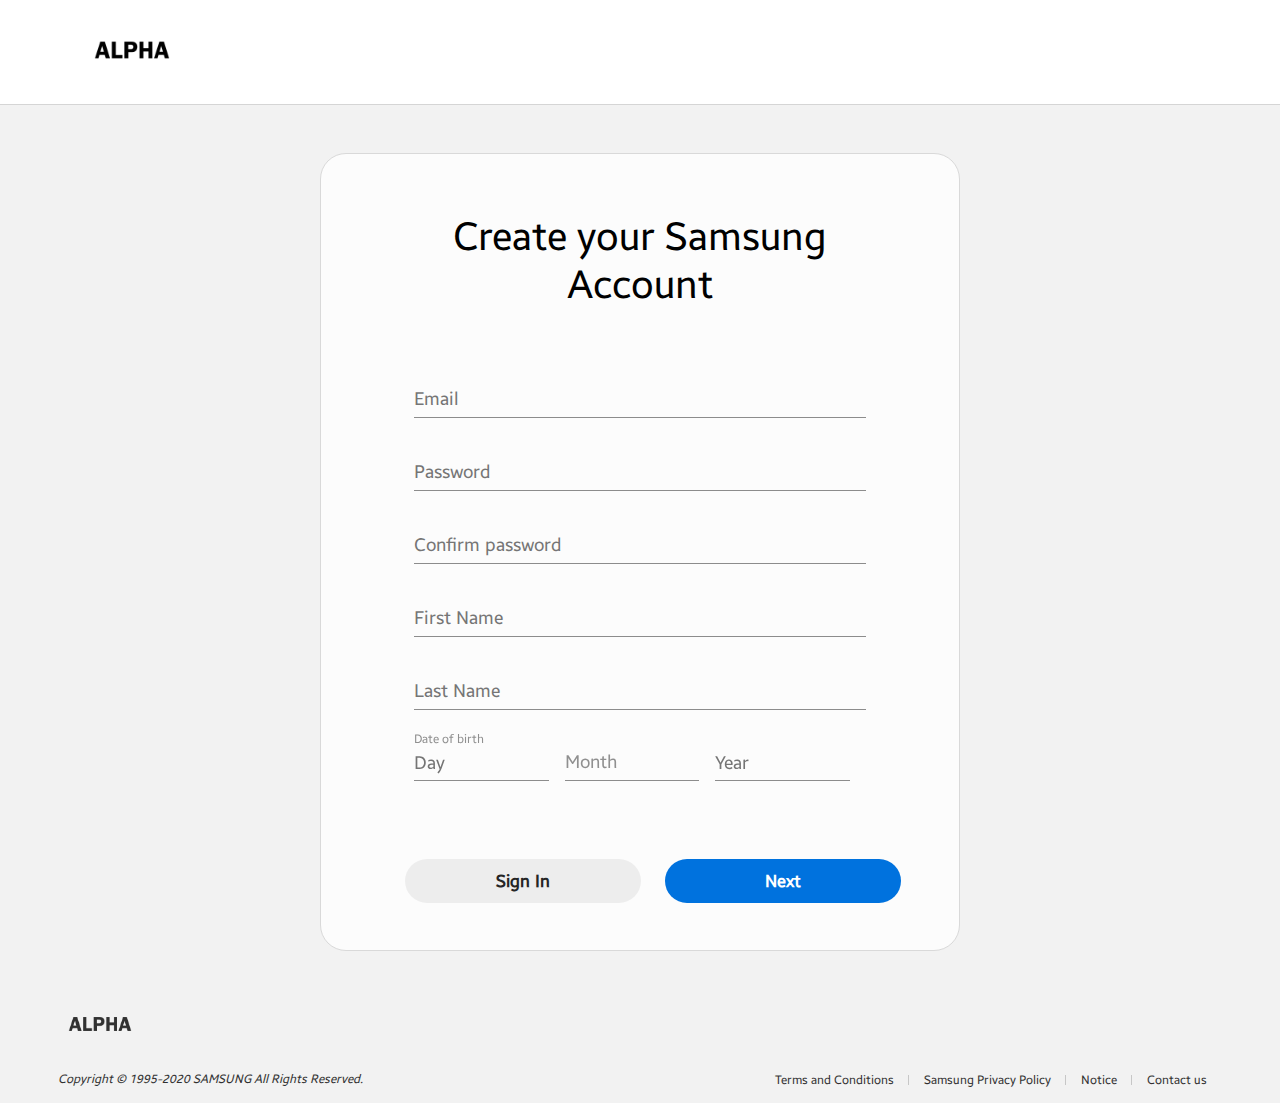
<file: register.html>
<!DOCTYPE html>
<html>
<head>
	<title>Register</title>
	  <meta charset="utf-8">
  	  <meta name="viewport" content="width=device-width, initial-scale=1">

  	  <!-- checkout page css -->
  	    <link rel="stylesheet" type="text/css" href="css/loginpage.css">
</head>
<body>
	<header class="one-header">
		<div class="header-inner">
			<div  class="logo">
				<h1>
					<img src="images/alphareal.png">
				</h1>
			</div>
		</div>
	</header>

	<main class="one-main ng-scope">
		<div class="main-inner">
			<div class="container loginForm">
				<div class="title regist">
					<h1>Create your Samsung Account</h1>
				</div>

				<div class="content">
					<div class="one-forms-login">
						<form>
							<fieldset>
								<div class="one-input-container ng-scope">
									<label for="email"></label>
									<input type="email" name="" placeholder="Email">
								</div>

								<div class="one-input-container ng-scope">
									<label for="password"></label>
									<input type="password" name="" placeholder="Password">
								</div>

								<div class="one-input-container ng-scope">
									<label for="confirmpassword"></label>
									<input type="password" name="" placeholder="Confirm password">
								</div>

								<div class="one-input-container ng-scope">
									<label for="firstname"></label>
									<input type="text" name="" placeholder="First Name">
								</div>

								<div class="one-input-container ng-scope">
									<label for="lastname"></label>
									<input type="text" name="" placeholder="Last Name">
								</div>

								<div class="oneinput-flexbox">
									<div class="one-input-container active flexbdy">
										<label>Date of birth</label>
									</div>

									<div class="one-input-container">
										<label for="day"></label>
										<input type="text" name="" placeholder="Day">
									</div>

									<div class="one-input-container">
										<label for="month"></label>
										<select name="" id="month">
										    <option value="month">Month</option>
										    <option value="january">January</option>
										    <option value="february">February</option>
										    <option value="march">March</option>
										    <option value="april">April</option>
										    <option value="may">May</option>
										    <option value="june">June</option>
										    <option value="july">July</option>
										    <option value="August">August</option>
										    <option value="September">September</option>
										    <option value="october">October</option>
										    <option value="november">November</option>
										    <option value="december">December</option>
										  </select>
									</div>

									<div class="one-input-container">
										<label for="year"></label>
										<input type="text" name="" placeholder="Year">
									</div>
								</div>

								
							</fieldset>
						</form>
					</div>
				</div>

				<div class="under-content">
					<div class="one-btn-container wise">
						<button class="one-cancel one-button">
							Sign In
						</button>

						<button class="one-primary one-button">
							Next
						</button>
					</div>
				</div>
			</div>
		</div>
	</main>

	<footer class="one-footer">
		<div class="footer-inner">
			<div class="footer-logo">
				<img src="images/alphareal.png">
			</div>
			<address class="footer-address">
				Copyright © 1995-2020 SAMSUNG All Rights Reserved.
			</address>

			<div class="footer-links">
				<a href="#">Terms and Conditions</a>
				<a href="#">Samsung Privacy Policy</a>
				<a href="#">Notice</a>
				<a href="#">Contact us</a>
			</div>
		</div>
	</footer>
</body>
</html>
</file>
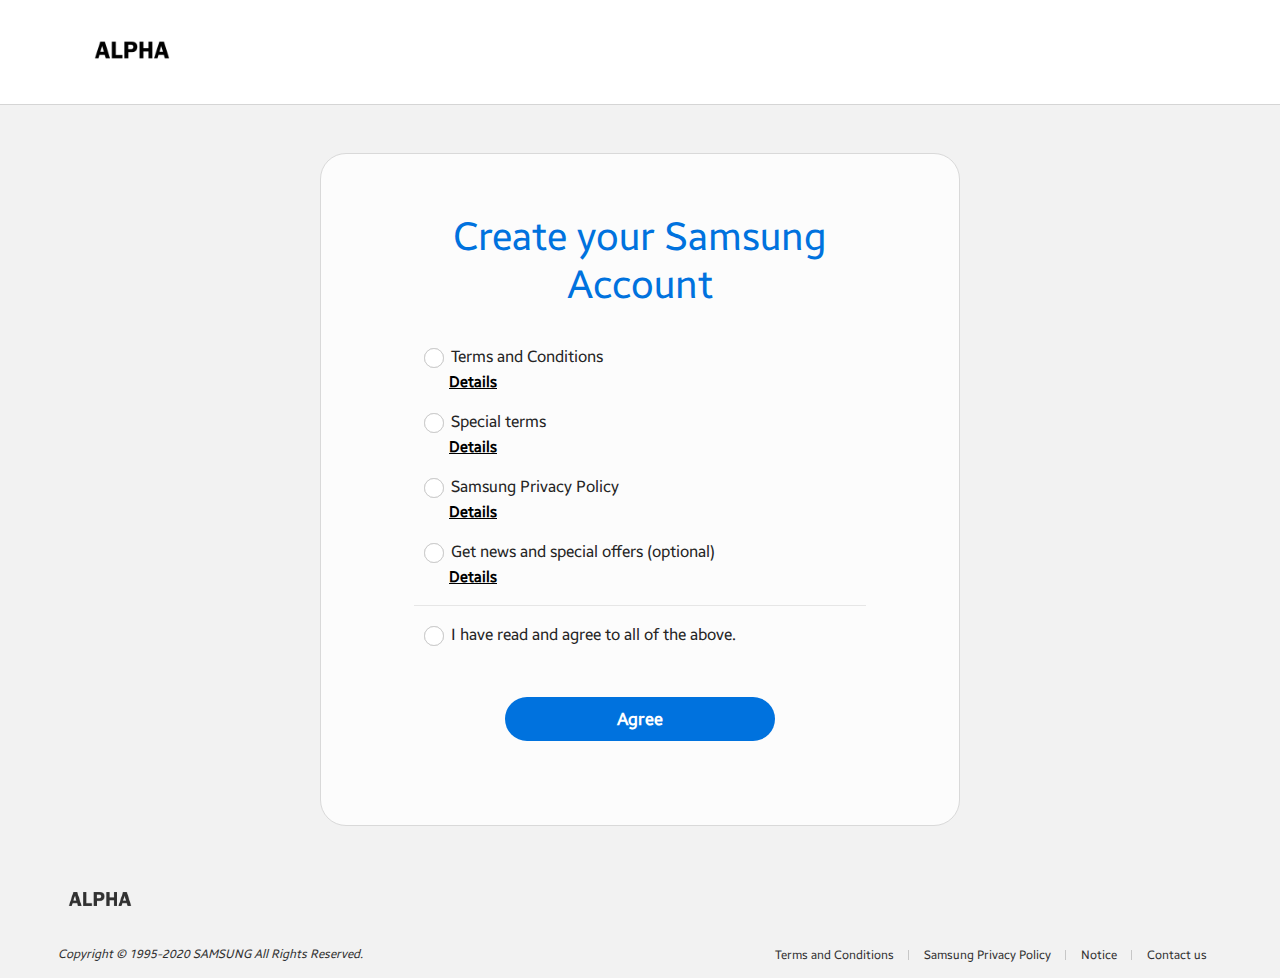
<file: terms.html>
<!DOCTYPE html>
<html>
<head>
	<title>Terms</title>
	  <meta charset="utf-8">
  	  <meta name="viewport" content="width=device-width, initial-scale=1">

  	  <!-- checkout page css -->
  	    <link rel="stylesheet" type="text/css" href="css/loginpage.css">
</head>
<body>
	<header class="one-header">
		<div class="header-inner">
			<div  class="logo">
				<h1>
					<img src="images/alphareal.png">
				</h1>
			</div>
		</div>
	</header>

	<main class="one-main ng-scope">
		<div class="main-inner">
			<div class="container loginForm">
				<div class="title">
					<h1>Create your Samsung Account</h1>
				</div>

				<div class="content">
					<div class="one-forms-login termsform">
						<form action="register.html">
							<fieldset>

								
								<div class="one-checkBox mbr_rememberid">
									<div class="round">
										<label for="checkbox1"></label>
									    <input type="checkbox" id="checkbox1" />
									    <label for="checkbox1"></label>
									    <span>Terms and Conditions</span>
									  </div>
								</div>


								<span class="more_btn">
									<a href="#">Details</a>
								</span>

								<div class="one-checkBox mbr_rememberid">
									<div class="round">
										<label for="checkbox2"></label>
									    <input type="checkbox" id="checkbox2" />
									    <label for="checkbox2"></label>
									    <span>Special terms
									</span>
									  </div>
								</div>

								
								<span class="more_btn">
									<a href="#">Details</a>
								</span>

								<div class="one-checkBox mbr_rememberid">
									<div class="round">
										<label for="checkbox3"></label>
									    <input type="checkbox" id="checkbox3" />
									    <label for="checkbox3"></label>
									    <span>Samsung Privacy Policy</span>
									  </div>
								</div>

								
								<span class="more_btn">
									<a href="#">Details</a>
								</span>

								<div class="one-checkBox mbr_rememberid">
									<div class="round">
										<label for="checkbox4"></label>
									    <input type="checkbox" id="checkbox4" />
									   <label for="checkbox4"></label>
									    <span>Get news and special offers (optional)</span>
									  </div>
								</div>

								
								<span class="more_btn">
									<a href="#">Details</a>
								</span>

								<div class="bar">
									<hr>
								</div>

								<div class="one-checkBox mbr_rememberid">
									<div class="round allmainchk">
										<label for="checkbox5"></label>
									    <input type="checkbox" onclick="toggle(this);" id="checkbox5" />
									   <label for="checkbox5"></label>
									    <span>I have read and agree to all of the above.</span>
									  </div>
								</div>

								<div class="mbr_signin mt-5">
									<div class="one-btn-container">
									<a href="register.html"><button class="one-primary one-button">
										Agree
									</button></a>
									</div>

									
								</div>

							
							</fieldset>
						</form>
					</div>
				</div>
			</div>
		</div>
	</main>

	<footer class="one-footer">
		<div class="footer-inner">
			<div class="footer-logo">
				<img src="images/alphareal.png">
			</div>
			<address class="footer-address">
				Copyright © 1995-2020 SAMSUNG All Rights Reserved.
			</address>

			<div class="footer-links">
				<a href="#">Terms and Conditions</a>
				<a href="#">Samsung Privacy Policy</a>
				<a href="#">Notice</a>
				<a href="#">Contact us</a>
			</div>
		</div>
	</footer>
	<script type="text/javascript">
		function toggle(source) {
    var checkboxes = document.querySelectorAll('input[type="checkbox"]');
    for (var i = 0; i < checkboxes.length; i++) {
        if (checkboxes[i] != source)
            checkboxes[i].checked = source.checked;
    }
}
	</script>
</body>
</html>
</file>
